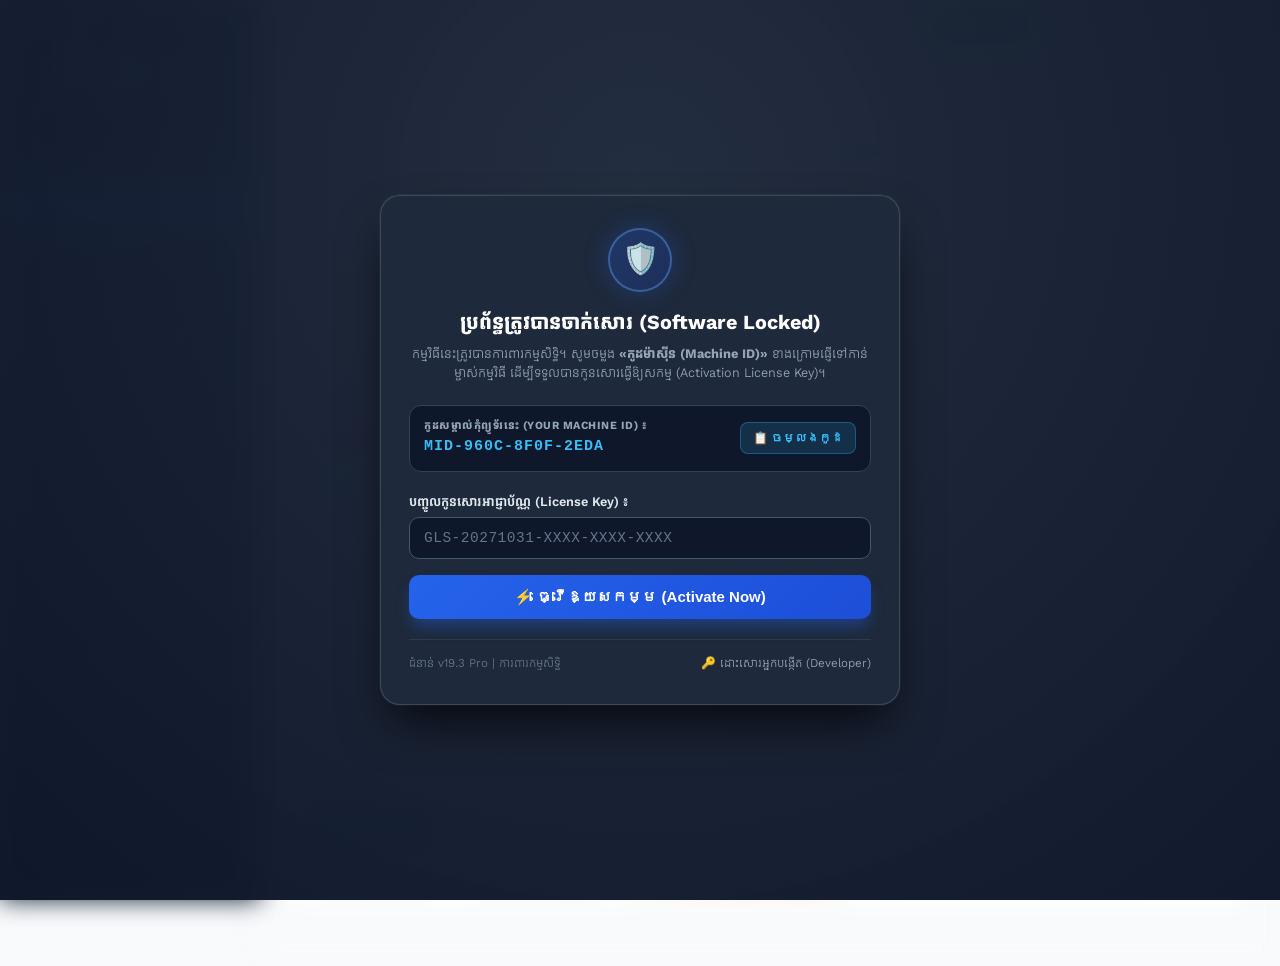
<file: index.html>
<!DOCTYPE html>
<html lang="km">
<head>
  <meta charset="UTF-8">
  <meta name="viewport" content="width=device-width, initial-scale=1.0">
  <title>ប្រព័ន្ធគ្រប់គ្រងពិន្ទុសិស្ស និងព្រឹត្តិបត្រឌីជីថល (ថ្នាក់ទី១២A)</title>
  <link rel="stylesheet" href="css/styles.css?v=20.52">
  <link rel="icon" type="image/x-icon" href="app-icon.ico">
  <link rel="apple-touch-icon" href="app-icon.png">
</head>
<body>
  <div class="app-container">
    
    <!-- Left Sidebar -->
    <aside class="sidebar no-print">
      <div class="sidebar-header">
        <span class="brand-badge">ជំនាន់ថ្មី ឌីជីថល</span>
        <div class="brand-title">
          <span>🎓</span>
          <span>គ្រប់គ្រងពិន្ទុសិស្ស</span>
        </div>
        <div class="brand-subtitle" id="sidebar-class-name">ថ្នាក់ទី ១២A | វិទ្យាសាស្ត្រ</div>
      </div>

      <nav class="sidebar-nav">
        <div class="nav-section-label">ម៉ឺនុយចម្បង</div>
        <a class="nav-item active" data-tab="dashboard">
          <svg fill="none" stroke="currentColor" viewBox="0 0 24 24"><path stroke-linecap="round" stroke-linejoin="round" stroke-width="2" d="M4 6a2 2 0 012-2h2a2 2 0 012 2v2a2 2 0 01-2 2H6a2 2 0 01-2-2V6zM14 6a2 2 0 012-2h2a2 2 0 012 2v2a2 2 0 01-2 2h-2a2 2 0 01-2-2V6zM4 16a2 2 0 012-2h2a2 2 0 012 2v2a2 2 0 01-2 2H6a2 2 0 01-2-2v-2zM14 16a2 2 0 012-2h2a2 2 0 012 2v2a2 2 0 01-2 2h-2a2 2 0 01-2-2v-2z"></path></svg>
          <span>ផ្ទាំងគ្រប់គ្រងទូទៅ</span>
        </a>
        <a class="nav-item" data-tab="students">
          <svg fill="none" stroke="currentColor" viewBox="0 0 24 24"><path stroke-linecap="round" stroke-linejoin="round" stroke-width="2" d="M12 4.354a4 4 0 110 5.292M15 21H3v-1a6 6 0 0112 0v1zm0 0h6v-1a6 6 0 00-9-5.197M13 7a4 4 0 11-8 0 4 4 0 018 0z"></path></svg>
          <span>បញ្ជីរាយនាមសិស្ស</span>
        </a>
        <a class="nav-item" data-tab="monthly-scores">
          <svg fill="none" stroke="currentColor" viewBox="0 0 24 24"><path stroke-linecap="round" stroke-linejoin="round" stroke-width="2" d="M9 5H7a2 2 0 00-2 2v12a2 2 0 002 2h10a2 2 0 002-2V7a2 2 0 00-2-2h-2M9 5a2 2 0 002 2h2a2 2 0 002-2M9 5a2 2 0 012-2h2a2 2 0 012 2m-3 7h3m-3 4h3m-6-4h.01M9 16h.01"></path></svg>
          <span>ស្រង់ពិន្ទុប្រចាំខែ</span>
        </a>
        <a class="nav-item" data-tab="semester-scores">
          <svg fill="none" stroke="currentColor" viewBox="0 0 24 24"><path stroke-linecap="round" stroke-linejoin="round" stroke-width="2" d="M9 19v-6a2 2 0 00-2-2H5a2 2 0 00-2 2v6a2 2 0 002 2h2a2 2 0 002-2zm0 0V9a2 2 0 012-2h2a2 2 0 012 2v10m-6 0a2 2 0 002 2h2a2 2 0 002-2m0 0V5a2 2 0 012-2h2a2 2 0 012 2v14a2 2 0 01-2 2h-2a2 2 0 01-2-2z"></path></svg>
          <span>ពិន្ទុឆមាស & ប្រចាំឆ្នាំ</span>
        </a>
        <a class="nav-item" data-tab="attendance">
          <svg fill="none" stroke="currentColor" viewBox="0 0 24 24"><path stroke-linecap="round" stroke-linejoin="round" stroke-width="2" d="M8 7V3m8 4V3m-9 8h10M5 21h14a2 2 0 002-2V7a2 2 0 00-2-2H5a2 2 0 00-2 2v12a2 2 0 002 2z"></path></svg>
          <span>តារាងស្រង់អវត្តមាន</span>
        </a>

        <div class="nav-section-label">លទ្ធផល & របាយការណ៍ផ្លូវការ</div>
        <a class="nav-item" data-tab="monthly-rankings">
          <svg fill="none" stroke="currentColor" viewBox="0 0 24 24"><path stroke-linecap="round" stroke-linejoin="round" stroke-width="2" d="M3 10h18M3 14h18m-9-4v8m-7 4h14a2 2 0 002-2V6a2 2 0 00-2-2H5a2 2 0 00-2 2v12a2 2 0 002 2z"></path></svg>
          <span>តារាងចំណាត់ថ្នាក់ប្រចាំខែ</span>
        </a>
        <a class="nav-item" data-tab="semester-rankings">
          <svg fill="none" stroke="currentColor" viewBox="0 0 24 24"><path stroke-linecap="round" stroke-linejoin="round" stroke-width="2" d="M9 19v-6a2 2 0 00-2-2H5a2 2 0 00-2 2v6a2 2 0 002 2h2a2 2 0 002-2zm0 0V9a2 2 0 012-2h2a2 2 0 012 2v10m-6 0a2 2 0 002 2h2a2 2 0 002-2m0 0V5a2 2 0 012-2h2a2 2 0 012 2v14a2 2 0 01-2 2h-2a2 2 0 01-2-2z"></path></svg>
          <span>តារាងចំណាត់ថ្នាក់ឆមាស & ឆ្នាំ</span>
        </a>
        <a class="nav-item" data-tab="report-cards">
          <svg fill="none" stroke="currentColor" viewBox="0 0 24 24"><path stroke-linecap="round" stroke-linejoin="round" stroke-width="2" d="M9 12h6m-6 4h6m2 5H7a2 2 0 01-2-2V5a2 2 0 012-2h5.586a1 1 0 01.707.293l5.414 5.414a1 1 0 01.293.707V19a2 2 0 01-2 2z"></path></svg>
          <span>ព្រឹត្តិបត្រពិន្ទុផ្លូវការ</span>
        </a>
        <a class="nav-item" data-tab="honor-roll">
          <svg fill="none" stroke="currentColor" viewBox="0 0 24 24"><path stroke-linecap="round" stroke-linejoin="round" stroke-width="2" d="M5 3v4M3 5h4M6 17v4m-2-2h4m5-16l2.286 6.857L21 12l-5.714 2.143L13 21l-2.286-6.857L5 12l5.714-2.143L13 3z"></path></svg>
          <span>ផ្ទាំងកិត្តិយស & ប័ណ្ណសរសើរ</span>
        </a>

        <div class="nav-section-label">ប្រព័ន្ធ & ការកំណត់</div>
        <a class="nav-item" data-tab="settings">
          <svg fill="none" stroke="currentColor" viewBox="0 0 24 24"><path stroke-linecap="round" stroke-linejoin="round" stroke-width="2" d="M10.325 4.317c.426-1.756 2.924-1.756 3.35 0a1.724 1.724 0 002.573 1.066c1.543-.94 3.31.826 2.37 2.37a1.724 1.724 0 001.065 2.572c1.756.426 1.756 2.924 0 3.35a1.724 1.724 0 00-1.066 2.573c.94 1.543-.826 3.31-2.37 2.37a1.724 1.724 0 00-2.572 1.065c-.426 1.756-2.924 1.756-3.35 0a1.724 1.724 0 00-2.573-1.066c-1.543.94-3.31-.826-2.37-2.37a1.724 1.724 0 00-1.065-2.572c-1.756-.426-1.756-2.924 0-3.35a1.724 1.724 0 001.066-2.573c-.94-1.543.826-3.31 2.37-2.37.996.608 2.296.07 2.572-1.065z"></path><path stroke-linecap="round" stroke-linejoin="round" stroke-width="2" d="M15 12a3 3 0 11-6 0 3 3 0 016 0z"></path></svg>
          <span>កំណត់រចនាសម្ព័ន្ធ</span>
        </a>
      </nav>

      <div class="sidebar-footer">
        <div>ប្រព័ន្ធផ្អែកលើទិន្នន័យ 12A.xlsm</div>
        <div style="font-size: 11px; color: #64748b; margin-top: 2px;">កំណែអាប់ដេត 2.0 Web Edition</div>
      </div>
    </aside>

    <!-- Main Wrapper -->
    <main class="main-wrapper">
      
      <!-- Top Bar -->
      <header class="topbar no-print">
        <div class="topbar-left">
          <div class="topbar-brand-wrap">
            <span class="topbar-brand-icon">🏛️</span>
            <h1 class="topbar-title" id="header-school-name">វិទ្យាល័យ មិត្តភាពខ្មែរ-ជប៉ុន</h1>
          </div>
          <div class="topbar-class-pill">
            <span class="pill-label">ថ្នាក់រៀន</span>
            <select id="topbar-class-selector" class="topbar-class-select" title="ជ្រើសរើសថ្នាក់រៀន"></select>
            <button id="btn-topbar-lock-toggle" class="btn-topbar-lock" title="ចាក់សោរ / ដោះសោរឱ្យប្រើតែមួយថ្នាក់" style="background: none; border: none; cursor: pointer; padding: 2px 6px; font-size: 13px; margin-left: 2px; border-radius: 4px; display: inline-flex; align-items: center; transition: all 0.2s;">🔓</button>
            <span class="pill-divider">•</span>
            <span class="pill-year" id="header-year">ឆ្នាំសិក្សា ២០២៥-២០២៦</span>
          </div>
        </div>
        <div class="topbar-right">
          <div class="undo-redo-cluster btn-group-cluster" title="ប្រវត្តិប្រតិបត្តិការ (Undo / Redo)">
            <button class="btn-tb btn-action-undo" id="btn-topbar-undo" title="ត្រឡប់ទៅក្រោយ (Undo) [Ctrl + Z]" disabled style="opacity: 0.45; cursor: not-allowed; padding: 4px 6px;">
              <svg fill="none" stroke="currentColor" viewBox="0 0 24 24" style="width: 14px; height: 14px;"><path stroke-linecap="round" stroke-linejoin="round" stroke-width="2.2" d="M3 10h10a5 5 0 015 5v2m0 0l-4-4m4 4l4-4M3 10l4-4m-4 4l4 4"></path></svg>
            </button>
            <button class="btn-tb btn-action-redo" id="btn-topbar-redo" title="ទៅមុខវិញ (Redo) [Ctrl + Y]" disabled style="opacity: 0.45; cursor: not-allowed; padding: 4px 6px;">
              <svg fill="none" stroke="currentColor" viewBox="0 0 24 24" style="width: 14px; height: 14px;"><path stroke-linecap="round" stroke-linejoin="round" stroke-width="2.2" d="M21 10H11a5 5 0 00-5 5v2m0 0l4-4m-4 4l-4-4M21 10l-4-4m4 4l-4 4"></path></svg>
            </button>
          </div>
          <button class="btn-save-primary" id="btn-topbar-save" title="រក្សាទុកទិន្នន័យទាំងអស់ចូលក្នុងប្រព័ន្ធ">
            <svg fill="none" stroke="currentColor" viewBox="0 0 24 24"><path stroke-linecap="round" stroke-linejoin="round" stroke-width="2" d="M5 13l4 4L19 7"></path></svg>
            <span>រក្សាទុក</span>
          </button>
          <div class="btn-group-cluster" style="background: #f8fafc; border-color: #cbd5e1;">
            <button class="btn-tb btn-tb-secondary" id="btn-export-excel" title="នាំចេញសៀវភៅ Excel ពេញលេញ">
              <svg fill="none" stroke="currentColor" viewBox="0 0 24 24"><path stroke-linecap="round" stroke-linejoin="round" stroke-width="2" d="M12 10v6m0 0l-3-3m3 3l3-3m2 8H7a2 2 0 01-2-2V5a2 2 0 012-2h5.586a1 1 0 01.707.293l5.414 5.414a1 1 0 01.293.707V19a2 2 0 01-2 2z"></path></svg>
              <span>Excel</span>
            </button>
            <button class="btn-tb btn-tb-blue" id="btn-export-json" title="ទាញយកទិន្នន័យបម្រុងទុក (JSON)">
              <svg fill="none" stroke="currentColor" viewBox="0 0 24 24"><path stroke-linecap="round" stroke-linejoin="round" stroke-width="2" d="M8 7H5a2 2 0 00-2 2v9a2 2 0 002 2h14a2 2 0 002-2V9a2 2 0 00-2-2h-3m-1 4l-3 3m0 0l-3-3m3 3V4"></path></svg>
              <span>បម្រុងទុក</span>
            </button>
            <label class="btn-tb btn-tb-teal" id="btn-topbar-import-label" style="cursor: pointer; margin: 0;" title="នាំចូលទិន្នន័យពីឯកសារ JSON (Restore)">
              <svg fill="none" stroke="currentColor" viewBox="0 0 24 24"><path stroke-linecap="round" stroke-linejoin="round" stroke-width="2" d="M4 16v1a3 3 0 003 3h10a3 3 0 003-3v-1m-4-8l-4-4m0 0L8 8m4-4v12"></path></svg>
              <span>នាំចូល</span>
              <input type="file" id="input-topbar-import-json" accept=".json" style="display: none;">
            </label>
          </div>
          <button class="btn-tb btn-tb-danger" id="btn-topbar-cleanup" title="មជ្ឈមណ្ឌលសំអាតទិន្នន័យ និងពិន្ទុ" style="height: 31px; padding: 4px 10px;">
            <svg fill="none" stroke="currentColor" viewBox="0 0 24 24"><path stroke-linecap="round" stroke-linejoin="round" stroke-width="2" d="M19 7l-.867 12.142A2 2 0 0116.138 21H7.862a2 2 0 01-1.995-1.858L5 7m5 4v6m4-6v6m1-10V4a1 1 0 00-1-1h-4a1 1 0 00-1 1v3M4 7h16"></path></svg>
            <span>សំអាត</span>
          </button>
        </div>
      </header>

      <!-- Content Body -->
      <div class="content-body">
        
        <!-- ==========================================
             TAB 1: DASHBOARD
             ========================================== -->
        <section id="tab-dashboard" class="tab-pane active">
          <!-- Stat cards -->
          <div class="stats-grid">
            <div class="stat-card">
              <div class="stat-info">
                <h4>ចំនួនសិស្សសរុប</h4>
                <div class="stat-value" id="stat-total-students">48 នាក់</div>
                <div class="stat-sub" id="stat-gender-breakdown">ស្រី: 31 នាក់ | ប្រុស: 17 នាក់</div>
              </div>
              <div class="stat-icon icon-blue">
                <svg fill="none" stroke="currentColor" viewBox="0 0 24 24"><path stroke-linecap="round" stroke-linejoin="round" stroke-width="2" d="M17 20h5v-2a3 3 0 00-5.356-1.857M17 20H7m10 0v-2c0-.656-.126-1.283-.356-1.857M7 20H2v-2a3 3 0 015.356-1.857M7 20v-2c0-.656.126-1.283.356-1.857m0 0a5.002 5.002 0 019.288 0M15 7a3 3 0 11-6 0 3 3 0 016 0zm6 3a2 2 0 11-4 0 2 2 0 014 0zM7 10a2 2 0 11-4 0 2 2 0 014 0z"></path></svg>
              </div>
            </div>

            <div class="stat-card">
              <div class="stat-info">
                <h4>អត្រាជាប់ទូទៅ</h4>
                <div class="stat-value" id="stat-pass-rate" style="color: #16a34a;">88.9%</div>
                <div class="stat-sub" id="stat-passed-count">ជាប់: 40 នាក់ | ធ្លាក់: 5 នាក់</div>
              </div>
              <div class="stat-icon icon-green">
                <svg fill="none" stroke="currentColor" viewBox="0 0 24 24"><path stroke-linecap="round" stroke-linejoin="round" stroke-width="2" d="M9 12l2 2 4-4m6 2a9 9 0 11-18 0 9 9 0 0118 0z"></path></svg>
              </div>
            </div>

            <div class="stat-card">
              <div class="stat-info">
                <h4>មធ្យមភាគថ្នាក់ប្រចាំឆ្នាំ</h4>
                <div class="stat-value" id="stat-class-avg">38.45/50</div>
                <div class="stat-sub" id="stat-highest-score">ពិន្ទុខ្ពស់បំផុត: 44.80</div>
              </div>
              <div class="stat-icon icon-purple">
                <svg fill="none" stroke="currentColor" viewBox="0 0 24 24"><path stroke-linecap="round" stroke-linejoin="round" stroke-width="2" d="M13 7h8m0 0v8m0-8l-8 8-4-4-6 6"></path></svg>
              </div>
            </div>

            <div class="stat-card">
              <div class="stat-info">
                <h4>សិស្សកិត្តិយស</h4>
                <div class="stat-value" style="color: #d97706;">កំពូល 5 នាក់</div>
                <div class="stat-sub">ទទួលប័ណ្ណសរសើរផ្លូវការ</div>
              </div>
              <div class="stat-icon icon-amber">
                <svg fill="none" stroke="currentColor" viewBox="0 0 24 24"><path stroke-linecap="round" stroke-linejoin="round" stroke-width="2" d="M5 3v4M3 5h4M6 17v4m-2-2h4m5-16l2.286 6.857L21 12l-5.714 2.143L13 21l-2.286-6.857L5 12l5.714-2.143L13 3z"></path></svg>
              </div>
            </div>
          </div>

          <!-- Dashboard Row: Grade Distribution & Top Students -->
          <div style="display: grid; grid-template-columns: 1fr 1.6fr; gap: 24px; margin-bottom: 28px;">
            
            <div class="card">
              <div class="card-header">
                <h3 class="card-title">ការបែងចែកនិទ្ទេសប្រចាំឆ្នាំ</h3>
              </div>
              <div class="card-body" id="dashboard-grade-bars">
                <!-- Dynamic grade progress bars -->
              </div>
            </div>

            <div class="card">
              <div class="card-header">
                <h3 class="card-title">កំពូលសិស្សពូកែប្រចាំឆ្នាំ (TOP 5)</h3>
                <button class="btn btn-secondary btn-sm" onclick="App.switchTab('honor-roll')">មើលផ្ទាំងកិត្តិយស</button>
              </div>
              <div class="card-body" style="padding: 0;">
                <div class="table-responsive">
                  <table class="data-table">
                    <thead>
                      <tr>
                        <th class="text-center" style="width: 45px;">ចំ.</th>
                        <th>គោត្តនាម និងនាម</th>
                        <th class="text-center">ភេទ</th>
                        <th class="text-center">មធ្យមភាគ</th>
                        <th class="text-center">និទ្ទេស</th>
                        <th>មូលវិចារ</th>
                      </tr>
                    </thead>
                    <tbody id="dashboard-top-students-body">
                      <!-- Top students -->
                    </tbody>
                  </table>
                </div>
              </div>
            </div>

          </div>

          <!-- Fast Shortcuts -->
          <div class="card">
            <div class="card-header">
              <h3 class="card-title">មុខងាររហ័ស (Quick Actions)</h3>
            </div>
            <div class="card-body" style="display: flex; gap: 14px; flex-wrap: wrap;">
              <button class="btn btn-primary" onclick="App.openQuickScoreModal()" style="background: #2563eb; border-color: #2563eb; font-weight: 700;">⚡ បញ្ចូលពិន្ទុរហ័ស</button>
              <button class="btn btn-secondary" onclick="App.switchTab('monthly-scores')">📝 បញ្ចូលពិន្ទុប្រចាំខែ</button>
              <button class="btn btn-secondary" onclick="App.switchTab('monthly-rankings')">🏆 តារាងចំណាត់ថ្នាក់ប្រចាំខែ</button>
              <button class="btn btn-secondary" onclick="App.switchTab('semester-rankings')">🎖️ តារាងចំណាត់ថ្នាក់ឆមាស & ឆ្នាំ</button>
              <button class="btn btn-secondary" onclick="App.switchTab('report-cards')">🖨️ បោះពុម្ពព្រឹត្តិបត្រពិន្ទុ</button>
              <button class="btn btn-secondary" onclick="App.switchTab('students')">👥 បញ្ជីឈ្មោះសិស្ស</button>
              <button class="btn btn-secondary" onclick="App.openHonorCertificateView()">🏆 ប័ណ្ណសរសើរសិស្សពូកែ</button>
              <button class="btn btn-secondary" onclick="App.openRetestRepeatView()" style="border-color: #f59e0b; color: #b45309; font-weight: 600;">⚖️ សិស្សប្រឡងឡើងថ្នាក់ & ត្រួតថ្នាក់</button>
            </div>
          </div>
        </section>


        <!-- ==========================================
             TAB 2: STUDENTS ROSTER (ទម្រង់ក្រសួងអប់រំ MoEYS)
             ========================================== -->
        <section id="tab-students" class="tab-pane">
          <div class="card">
            <div class="card-header no-print" style="flex-wrap: wrap; gap: 8px 12px; align-items: center; justify-content: space-between; padding: 10px 16px;">
              <div style="display: flex; align-items: center; gap: 10px;">
                <h3 class="card-title" style="margin: 0; font-size: 16px; font-weight: 700; white-space: nowrap; color: #1e293b;">
                  👥 បញ្ជីរាយនាម និងព័ត៌មានលម្អិតសិស្ស
                </h3>
                <span class="badge badge-primary" id="student-count-badge" style="font-size: 12.5px; padding: 4px 10px; font-weight: 600;">0 នាក់</span>
              </div>
              <div style="display: flex; gap: 8px; align-items: center; flex-wrap: wrap;">
                <button class="btn btn-primary" id="btn-add-student" style="box-shadow: 0 1px 2px rgba(37, 99, 235, 0.2); height: 35px; padding: 5px 12px; font-size: 13px; font-weight: 600; display: inline-flex; align-items: center; gap: 5px;">
                  <svg fill="none" stroke="currentColor" viewBox="0 0 24 24" style="width: 15px; height: 15px;"><path stroke-linecap="round" stroke-linejoin="round" stroke-width="2" d="M12 6v6m0 0v6m0-6h6m-6 0H6"></path></svg>
                  <span>+ បន្ថែមសិស្ស</span>
                </button>
                <button class="btn btn-success" id="btn-save-students" style="background: #16a34a; border-color: #16a34a; color: #fff; box-shadow: 0 1px 2px rgba(22, 163, 74, 0.2); height: 35px; padding: 5px 12px; font-size: 13px; font-weight: 600; display: inline-flex; align-items: center; gap: 5px;" title="រក្សាទុកបញ្ជីសិស្សទាំងអស់">
                  <svg fill="none" stroke="currentColor" viewBox="0 0 24 24" style="width: 15px; height: 15px;"><path stroke-linecap="round" stroke-linejoin="round" stroke-width="2" d="M5 13l4 4L19 7"></path></svg>
                  <span>រក្សាទុក</span>
                </button>
                <button class="btn btn-outline-danger" id="btn-clear-students" style="height: 35px; padding: 5px 12px; font-size: 13px; font-weight: 600; display: inline-flex; align-items: center; gap: 5px;" title="សំអាតបញ្ជីសិស្សទាំងអស់ដើម្បីចាប់ផ្តើមថ្មី">
                  <svg fill="none" stroke="currentColor" viewBox="0 0 24 24" style="width: 15px; height: 15px;"><path stroke-linecap="round" stroke-linejoin="round" stroke-width="2" d="M19 7l-.867 12.142A2 2 0 0116.138 21H7.862a2 2 0 01-1.995-1.858L5 7m5 4v6m4-6v6m1-10V4a1 1 0 00-1-1h-4a1 1 0 00-1 1v3M4 7h16"></path></svg>
                  <span>សំអាតសិស្ស</span>
                </button>
              </div>
            </div>

            <!-- Action Strip: Operation Filters & Date (កាលបរិច្ឆេទ, បោះពុម្ព, នាំចេញ, នាំចូល, តម្រៀប) -->
            <div class="action-toolbar-strip no-print" style="padding: 8px 14px; gap: 10px; display: flex; align-items: center; justify-content: flex-start; flex-wrap: wrap; background: #f8fafc; border-bottom: 1px solid #e2e8f0;">
              <!-- Button: Date (កាលបរិច្ឆេទ) -->
              <button class="btn-tb btn-tb-amber" id="btn-date-roster" title="កំណត់កាលបរិច្ឆេទចន្ទគតិ និងសុរិយគតិសម្រាប់តារាងរាយនាមសិស្ស" style="height: 38px; padding: 4px 13px; font-weight: 600; display: inline-flex; align-items: center; gap: 6px; border-radius: 8px; box-shadow: 0 1px 2px rgba(0, 0, 0, 0.04);">
                <svg fill="none" stroke="currentColor" viewBox="0 0 24 24" style="width: 15px; height: 15px;"><path stroke-linecap="round" stroke-linejoin="round" stroke-width="2" d="M8 7V3m8 4V3m-9 8h10M5 21h14a2 2 0 002-2V7a2 2 0 00-2-2H5a2 2 0 00-2 2v12a2 2 0 002 2z"></path></svg>
                <span>📅 កាលបរិច្ឆេទ</span>
              </button>

              <!-- Filter: Print (បោះពុម្ព) -->
              <div class="filter-cluster filter-cluster-print" title="ជ្រើសរើសទម្រង់បោះពុម្ព">
                <span class="cluster-label cluster-label-print">
                  <svg fill="none" stroke="currentColor" viewBox="0 0 24 24"><path stroke-linecap="round" stroke-linejoin="round" stroke-width="2" d="M17 17h2a2 2 0 002-2v-4a2 2 0 00-2-2H5a2 2 0 00-2 2v4a2 2 0 002 2h2m2 4h6a2 2 0 002-2v-4a2 2 0 00-2-2H9a2 2 0 00-2 2v4a2 2 0 002 2zm8-12V5a2 2 0 00-2-2H9a2 2 0 00-2 2v4h10z"></path></svg>
                  <span>បោះពុម្ព:</span>
                </span>
                <select id="student-print-selector" class="select-action-filter" title="ជ្រើសរើសទម្រង់បោះពុម្ពតារាងសិស្ស">
                  <option value="" disabled selected>🖨️ ជ្រើសរើសការបោះពុម្ព...</option>
                  <option value="two_col">📑 តារាង ២ ជួរ (A4 បញ្ឈ)</option>
                  <option value="landscape_17">📜 តារាង ១៧ ជួរ (A4 ផ្តេក)</option>
                  <option value="attendance_portrait">📋 តារាងវត្តមាន (A4 បញ្ឈ)</option>
                </select>
              </div>

              <!-- Filter: Export (នាំចេញ) -->
              <div class="filter-cluster filter-cluster-export" title="ជ្រើសរើសទម្រង់នាំចេញ">
                <span class="cluster-label cluster-label-export">
                  <svg fill="none" stroke="currentColor" viewBox="0 0 24 24"><path stroke-linecap="round" stroke-linejoin="round" stroke-width="2" d="M12 10v6m0 0l-3-3m3 3l3-3m2 8H7a2 2 0 01-2-2V5a2 2 0 012-2h5.586a1 1 0 01.707.293l5.414 5.414a1 1 0 01.293.707V19a2 2 0 01-2 2z"></path></svg>
                  <span>នាំចេញ:</span>
                </span>
                <select id="student-export-selector" class="select-action-filter" title="ជ្រើសរើសទម្រង់នាំចេញឯកសារ Excel ឬ CSV">
                  <option value="" disabled selected>📤 ជ្រើសរើសការនាំចេញ...</option>
                  <option value="standard_excel">📗 នាំចេញ Excel (បញ្ជីរាយនាម)</option>
                  <option value="full_excel">📘 នាំចេញ Excel (ព័ត៌មានពេញលេញ)</option>
                  <option value="standard_csv">📄 នាំចេញជា CSV</option>
                </select>
              </div>

              <!-- Filter: Import (នាំចូល) -->
              <div class="filter-cluster filter-cluster-import" title="ជ្រើសរើសវិធីនាំចូលទិន្នន័យសិស្ស">
                <span class="cluster-label cluster-label-import">
                  <svg fill="none" stroke="currentColor" viewBox="0 0 24 24"><path stroke-linecap="round" stroke-linejoin="round" stroke-width="2" d="M4 16v1a3 3 0 003 3h10a3 3 0 003-3v-1m-4-8l-4-4m0 0L8 8m4-4v12"></path></svg>
                  <span>នាំចូល:</span>
                </span>
                <select id="student-import-selector" class="select-action-filter" title="ជ្រើសរើសវិធីនាំចូលទិន្នន័យសិស្ស">
                  <option value="" disabled selected>📥 ជ្រើសរើសវិធីនាំចូល...</option>
                  <option value="import_excel">📗 នាំចូលពី Excel (.xlsx, .csv)</option>
                  <option value="sync_gsheet">🌐 ទាញយកពី Google Sheets</option>
                  <option value="paste_excel">📋 បិទភ្ជាប់ពី Excel (Paste)</option>
                  <option value="download_template">📥 ទាញយកតារាងគំរូពេញលេញ (Excel)</option>
                </select>
              </div>

              <!-- Filter: Sort (តម្រៀប) -->
              <div class="filter-cluster filter-cluster-sort" title="ជ្រើសរើសវិធីតម្រៀបឈ្មោះសិស្ស">
                <span class="cluster-label cluster-label-sort">
                  <svg fill="none" stroke="currentColor" viewBox="0 0 24 24"><path stroke-linecap="round" stroke-linejoin="round" stroke-width="2" d="M3 4h13M3 8h9m-9 4h6m4 0l4-4m0 0l4 4m-4-4v12"></path></svg>
                  <span>តម្រៀប:</span>
                </span>
                <select id="student-sort-selector" class="select-action-filter" title="តម្រៀបបញ្ជីឈ្មោះសិស្ស">
                  <option value="khmer_asc">🔤 អក្សរក្រម (ក - អ)</option>
                  <option value="female_first">🚺 សិស្សស្រីមុន (ក - អ)</option>
                  <option value="male_first">🚹 សិស្សប្រុសមុន (ក - អ)</option>
                  <option value="khmer_desc">🔤 អក្សរក្រមបញ្ច្រាស (អ - ក)</option>
                  <option value="latin_asc">🔤 អក្សរឡាតាំង (A - Z)</option>
                  <option value="id_asc">🔢 លេខសម្គាល់ដើម (ID)</option>
                </select>
              </div>

              <!-- Hidden Preserved Action Elements (Ensures 100% backward compatibility for any script/triggers) -->
              <div style="display: none;" aria-hidden="true">
                <input type="file" id="input-import-students-excel" accept=".xlsx,.xls,.csv" />
                <button type="button" id="btn-import-students-excel"></button>
                <button type="button" id="btn-sync-students-gsheet"></button>
                <button type="button" id="btn-paste-students-excel"></button>
                <button type="button" id="btn-export-standard-excel"></button>
                <button type="button" id="btn-export-students-excel"></button>
                <button type="button" id="btn-export-standard-csv"></button>
                <button type="button" id="btn-print-two-col"></button>
                <button type="button" id="btn-print-students"></button>
                <button type="button" id="btn-print-students-attendance-portrait"></button>
                <button type="button" id="btn-quick-sort-alphabet"></button>
                <button type="button" id="btn-quick-sort-female"></button>
              </div>
            </div>

            <div class="card-body">
              <!-- Controls Toolbar -->
              <div class="toolbar no-print" style="margin-bottom: 16px; flex-wrap: wrap; gap: 12px; align-items: center; justify-content: space-between;">
                <div style="display: flex; gap: 10px; flex-wrap: wrap; align-items: center;">
                  <!-- Class Selector -->
                  <div style="display: flex; gap: 6px; align-items: center;">
                    <label style="font-size: 13px; font-weight: 700; color: #1e3a8a;">ថ្នាក់:</label>
                    <select id="student-class-selector" class="form-control" style="width: auto; min-width: 175px; font-weight: 600; border-color: #2563eb; color: #1e3a8a; background: #eff6ff; height: 34px; font-size: 13px;">
                    </select>
                  </div>

                  <div class="search-box" style="min-width: 220px;">
                    <svg fill="none" stroke="currentColor" viewBox="0 0 24 24"><path stroke-linecap="round" stroke-linejoin="round" stroke-width="2" d="M21 21l-6-6m2-5a7 7 0 11-14 0 7 7 0 0114 0z"></path></svg>
                    <input type="text" id="student-search-input" placeholder="ស្វែងរកតាមឈ្មោះ, ភូមិ, ឃុំ, ស្រុក..." style="height: 34px; font-size: 13px;">
                  </div>

                  <div style="display: none !important; gap: 6px; align-items: center;" id="student-gender-filter-wrap">
                    <label style="font-size: 13px; font-weight: 600;">ភេទ:</label>
                    <select id="student-gender-filter" class="form-control" style="width: 100px; height: 34px; font-size: 13px;">
                      <option value="all">ទាំងអស់</option>
                      <option value="ស">ស្រី (ស)</option>
                      <option value="ប">ប្រុស (ប)</option>
                    </select>
                  </div>

                  <div style="display: none !important; gap: 8px; align-items: center;" id="student-month-filter-wrap">
                    <label style="font-size: 13px; font-weight: 600;">ពិន្ទុ & អវត្តមាន:</label>
                    <select id="student-month-filter" class="form-control" style="width: 155px; height: 34px; font-size: 13px;">
                      <option value="none">ដើមឆ្នាំ (គ្មានពិន្ទុ)</option>
                      <option value="month_02" selected>ខែកុម្ភៈ (ខែទី៤)</option>
                      <option value="month_01">ខែមករា (ខែទី៣)</option>
                      <option value="month_12">ខែធ្នូ (ខែទី២)</option>
                      <option value="month_11">ខែវិច្ឆិកា (ខែទី១)</option>
                    </select>
                  </div>
                </div>

                <div class="view-mode-toggle segmented-control">
                  <button class="segment-btn active" id="btn-view-two-col-roster">
                    📑 តារាង ២ ជួរ (A4)
                  </button>
                  <button class="segment-btn" id="btn-view-standard-roster">
                    📜 បញ្ជី ១៧ ជួរ (A4)
                  </button>
                  <button class="segment-btn" id="btn-view-moeys">
                    🏛️ ព័ត៌មានពេញលេញ
                  </button>
                  <button class="segment-btn" id="btn-view-compact">
                    📋 សង្ខេប
                  </button>
                </div>
              </div>

              <!-- Dedicated Two-Column Student Name Roster Container (A4 Portrait) -->
              <div id="two-column-roster-container" class="two-column-roster-container" style="display: block;">
                <!-- Rendered dynamically by JS -->
              </div>

              <!-- Standard Official Cambodian Roster Header (Matches User's Pasted Table) -->
              <div class="standard-roster-header" id="standard-roster-header">
                <div class="roster-header-top">
                  <div class="roster-header-left">
                    <p class="roster-ministry-name" id="standard-roster-ministry-name">មន្ទីរអប់រំ យុវជន និងកីឡា ខេត្តព្រៃវែង</p>
                    <p class="roster-school-name" id="standard-roster-school-name">វិទ្យាល័យ មិត្តភាពខ្មែរ-ជប៉ុន</p>
                  </div>
                  <div class="roster-header-right">
                    <h4 class="roster-kingdom-text" style="font-family: var(--font-moul), 'Khmer OS Muol Light', serif; font-size: 11.5pt; font-weight: normal; margin: 0; color: #002060; text-align: center;">ព្រះរាជាណាចក្រកម្ពុជា</h4>
                    <p class="roster-motto-text" style="font-family: var(--font-moul), 'Khmer OS Muol Light', serif; font-size: 10pt; font-weight: normal; margin: 2px 0 0 0; color: #002060; text-align: center;">ជាតិ សាសនា ព្រះមហាក្សត្រ</p>
                    <div class="roster-decor-symbol" style="text-align: center; margin-top: 3px; line-height: 1;">
                      <svg class="royal-ornament-svg" viewBox="0 0 1565 124" width="120" height="11" style="display: inline-block; vertical-align: middle; fill: #002060;">
                        <path d="M 794 3 Q 796 6 805.5 13 Q 815 20 816 26 Q 806 31 800.5 43.5 Q 795 56 795 70 Q 797 83 802.5 93 Q 808 103 819 107 Q 821 104 816 98.5 Q 811 93 811 90 Q 809 86 809 82 Q 809 78 809 76 Q 809 63 815 52 Q 818 47 830 31 Q 844 39 861 51 Q 865 54 889 74 Q 883 77 871.5 72 Q 860 67 856 67 Q 850 67 845 71 Q 834 79 834 92 Q 834 96 837 101 Q 854 118 874 118 Q 888 113 897.5 106 Q 907 99 912 87 Q 916 82 916 74 Q 916 66 912 56.5 Q 908 47 906 43 Q 914 42 921.5 41.5 Q 929 41 940 41 Q 950 41 971.5 42 Q 993 43 1003 43 Q 1003 51 992 54 Q 981 57 971 60 L 911 111 Q 942 111 995 75 Q 1048 39 1080 39 Q 1091 42 1098 50.5 Q 1105 59 1109 71 L 1565 73 Q 1483 73 1295.5 75 Q 1108 77 1090 77 Q 1083 60 1070 53 Q 1045 53 1008 75 Q 961 103 948 108 Q 911 124 872 124 Q 851 124 833 119 Q 815 114 800 102 L 784 83 Q 772 102 748.5 112 Q 725 122 698 122 Q 688 122 683 121 Q 650 121 613 103 Q 559 76 505 49 Q 495 49 487.5 56.5 Q 480 64 477 73 L 420 73 L 368 73 L 322 73 L 281 73 L 245 73 L 214 73 L 187 73 L 163 73 L 142 73 L 124 73 L 108 73 L 94 73 L 82 73 Q 64 73 46 73 Q 28 73 10 72 L 0 72 L 2 68 L 59 68 L 109 68 L 153 68 L 191 68 L 224 68 L 253 68 L 279 68 L 301 68 L 321 68 L 338 68 L 353 68 L 366 68 L 378 68 Q 395 68 413 68 Q 431 68 449 67 L 459 67 Q 462 60 466.5 52.5 Q 471 45 480 41 Q 512 38 547 57 Q 643 111 650 112 L 663 113 Q 653 107 620 75 Q 593 48 570 43 Q 579 39 600 39 L 619 39 Q 632 39 638 37 L 638 33 Q 640 38 651 38 L 665 38 Q 661 44 657 54 Q 653 64 653 72 Q 653 82 660 92.5 Q 667 103 679 108.5 Q 691 114 705 114 Q 721 114 733 99 Q 737 92 734.5 86 Q 732 80 723 69 Q 720 68 712 68 Q 698 68 686 77 L 682 73 Q 707 48 737 33 Q 746 37 752 46.5 Q 758 56 762 68 Q 762 77 758 86 Q 754 95 750 103 Q 758 103 764 93 Q 770 83 775 73 Q 775 55 770.5 42 Q 766 29 755 22 Q 770 11 786 0 Q 789 0 794 3 Z"/>
                      </svg>
                    </div>
                  </div>
                </div>
                <div class="roster-header-title" style="text-align: center; margin-bottom: 14px;">
                  <h2 style="font-family: var(--font-moul), 'Khmer OS Muol Light', serif; font-size: 18px; font-weight: normal; margin: 0; color: #002060; text-decoration: underline;">បញ្ជីរាយនាមសិស្ស</h2>
                  <p style="font-size: 14px; font-weight: 700; margin: 6px 0 0 0; color: #1e293b;" id="standard-roster-class-year">ថ្នាក់ទី ៧ F   ឆ្នាំសិក្សា ២០២៤ - ២០២៥</p>
                </div>
              </div>

              <!-- Official MoEYS Header Block (Kept for MoEYS full view) -->
              <div class="moeys-student-sheet-header" id="moeys-roster-header" style="display: none;">
                <div class="moeys-header-grid">
                  <div class="moeys-header-left">
                    <p class="moeys-ministry-text" id="roster-ministry-name">មន្ទីរអប់រំ យុវជន និងកីឡា ខេត្តព្រៃវែង</p>
                    <p class="moeys-school-text" id="roster-school-name">វិទ្យាល័យ មិត្តភាពខ្មែរ-ជប៉ុន</p>
                  </div>
                  <div class="moeys-header-right">
                    <p class="moeys-kingdom-text">ព្រះរាជាណាចក្រកម្ពុជា</p>
                    <p class="moeys-motto-text">ជាតិ សាសនា ព្រះមហាក្សត្រ</p>
                    <div class="moeys-decor-symbol" style="text-align: center; margin-top: 3px; line-height: 1;">
                      <svg class="royal-ornament-svg" viewBox="0 0 1565 124" width="120" height="11" style="display: inline-block; vertical-align: middle; fill: #002060;">
                        <path d="M 794 3 Q 796 6 805.5 13 Q 815 20 816 26 Q 806 31 800.5 43.5 Q 795 56 795 70 Q 797 83 802.5 93 Q 808 103 819 107 Q 821 104 816 98.5 Q 811 93 811 90 Q 809 86 809 82 Q 809 78 809 76 Q 809 63 815 52 Q 818 47 830 31 Q 844 39 861 51 Q 865 54 889 74 Q 883 77 871.5 72 Q 860 67 856 67 Q 850 67 845 71 Q 834 79 834 92 Q 834 96 837 101 Q 854 118 874 118 Q 888 113 897.5 106 Q 907 99 912 87 Q 916 82 916 74 Q 916 66 912 56.5 Q 908 47 906 43 Q 914 42 921.5 41.5 Q 929 41 940 41 Q 950 41 971.5 42 Q 993 43 1003 43 Q 1003 51 992 54 Q 981 57 971 60 L 911 111 Q 942 111 995 75 Q 1048 39 1080 39 Q 1091 42 1098 50.5 Q 1105 59 1109 71 L 1565 73 Q 1483 73 1295.5 75 Q 1108 77 1090 77 Q 1083 60 1070 53 Q 1045 53 1008 75 Q 961 103 948 108 Q 911 124 872 124 Q 851 124 833 119 Q 815 114 800 102 L 784 83 Q 772 102 748.5 112 Q 725 122 698 122 Q 688 122 683 121 Q 650 121 613 103 Q 559 76 505 49 Q 495 49 487.5 56.5 Q 480 64 477 73 L 420 73 L 368 73 L 322 73 L 281 73 L 245 73 L 214 73 L 187 73 L 163 73 L 142 73 L 124 73 L 108 73 L 94 73 L 82 73 Q 64 73 46 73 Q 28 73 10 72 L 0 72 L 2 68 L 59 68 L 109 68 L 153 68 L 191 68 L 224 68 L 253 68 L 279 68 L 301 68 L 321 68 L 338 68 L 353 68 L 366 68 L 378 68 Q 395 68 413 68 Q 431 68 449 67 L 459 67 Q 462 60 466.5 52.5 Q 471 45 480 41 Q 512 38 547 57 Q 643 111 650 112 L 663 113 Q 653 107 620 75 Q 593 48 570 43 Q 579 39 600 39 L 619 39 Q 632 39 638 37 L 638 33 Q 640 38 651 38 L 665 38 Q 661 44 657 54 Q 653 64 653 72 Q 653 82 660 92.5 Q 667 103 679 108.5 Q 691 114 705 114 Q 721 114 733 99 Q 737 92 734.5 86 Q 732 80 723 69 Q 720 68 712 68 Q 698 68 686 77 L 682 73 Q 707 48 737 33 Q 746 37 752 46.5 Q 758 56 762 68 Q 762 77 758 86 Q 754 95 750 103 Q 758 103 764 93 Q 770 83 775 73 Q 775 55 770.5 42 Q 766 29 755 22 Q 770 11 786 0 Q 789 0 794 3 Z"/>
                      </svg>
                    </div>
                  </div>
                </div>
                <div class="moeys-title-box">
                  <h2 class="moeys-main-title">ព័ត៌មានសិស្ស</h2>
                  <p class="moeys-sub-title" id="roster-class-year">ថ្នាក់ទី10-12 ដើមឆ្នាំសិក្សាៈ ២០២៥-២០២៦</p>
                </div>
              </div>

              <!-- Excel-like editing hint -->
              <div class="roster-edit-hint no-print" style="margin-bottom: 8px; font-size: 12px; color: #1e40af; background: #eff6ff; padding: 5px 12px; border-radius: 6px; border: 1px solid #bfdbfe; display: flex; align-items: center; justify-content: space-between; flex-wrap: wrap; gap: 4px;">
                <span>💡 <strong>កែទិន្នន័យផ្ទាល់ដូច Excel៖</strong> លោកគ្រូអាចចុចលើក្រឡាតារាងផ្ទាល់ដើម្បីវាយកែប្រែ (ចុច <strong>Enter</strong> ដើម្បីចុះក្រោម, ចុច <strong>Tab</strong> ទៅស្តាំ) រួចចុចប៊ូតុង <strong>រក្សាទុក</strong> ពណ៌បៃតង។</span>
                <span style="font-size: 11px; color: #64748b; font-style: italic;">(ក្រឡាពណ៌លឿងស្រាល បញ្ជាក់ថាមានការកែប្រែមិនទាន់រក្សាទុក)</span>
              </div>

              <!-- The Table Container -->
              <div class="table-responsive roster-table-wrapper" id="roster-table-wrapper">
                <table class="data-table moeys-roster-table" id="moeys-roster-table">
                  <thead id="students-table-head">
                    <!-- Dynamic 2-tier header rendered by JS -->
                  </thead>
                  <tbody id="students-table-body">
                    <!-- Students rows rendered by JS -->
                  </tbody>
                </table>
              </div>

              <!-- Stop Count Line -->
              <div class="roster-stop-count" id="roster-stop-count">
                បញ្ឈប់បញ្ជីត្រឹមចំនួន ៤៨ នាក់ (ស្រី ៣១ នាក់)
              </div>

              <!-- Official Standard Signatures (Left: បានឃើញ និង ឯកភាព / នាយក ; Right: គ្រូទទួលបន្ទុកថ្នាក់) -->
              <div class="standard-roster-signatures" id="standard-roster-signatures" style="display: flex; justify-content: space-between; margin-top: 18px; padding: 0 40px;">
                <div style="text-align: center; min-width: 280px;">
                  <p style="font-size: 13.5px; font-weight: 700; color: #1e293b; margin: 0 0 4px 0;">បានឃើញ និង ឯកភាព</p>
                  <p class="sig-date lunar clickable-date" id="standard-director-lunar-date" onclick="App.openTableDateModal('roster')" title="ចុចត្រង់នេះដើម្បីកែប្រែកាលបរិច្ឆេទ" style="display: block; font-size: 14px; color: #475569; margin: 0 0 2px 0; font-style: italic;">ថ្ងៃ ចន្ទ១៣កើត ខែកត្តិក ឆ្នាំម្សាញ់ សប្ដស័ក ព​.ស២៥៦៩</p>
                  <p class="sig-date solar clickable-date" id="standard-director-solar-date" onclick="App.openTableDateModal('roster')" title="ចុចត្រង់នេះដើម្បីកែប្រែកាលបរិច្ឆេទ" style="display: block; font-size: 14px; color: #475569; margin: 0 0 4px 0; font-style: italic;">ថ្ងៃទី ០៣ ខែ វិច្ឆិកា ឆ្នាំ ២០២៥</p>
                  <p style="font-family: 'Moul', cursive, serif; font-size: 13.5px; color: #0f172a; margin: 0;">នាយកសាលា</p>
                  <div style="height: 50px;"></div>
                  <p style="font-family: 'Moul', cursive, serif; font-size: 13px; color: #1e293b; margin: 0;" id="standard-director-name"></p>
                </div>
                <div style="text-align: center; min-width: 280px;">
                  <p class="sig-date lunar clickable-date" id="standard-teacher-lunar-date" onclick="App.openTableDateModal('roster')" title="ចុចត្រង់នេះដើម្បីកែប្រែកាលបរិច្ឆេទ" style="display: block; font-size: 14px; color: #475569; margin: 0 0 2px 0; font-style: italic;">ថ្ងៃ ចន្ទ១៣កើត ខែកត្តិក ឆ្នាំម្សាញ់ សប្ដស័ក ព​.ស២៥៦៩</p>
                  <p class="sig-date solar clickable-date" id="standard-teacher-solar-date" onclick="App.openTableDateModal('roster')" title="ចុចត្រង់នេះដើម្បីកែប្រែកាលបរិច្ឆេទ" style="display: block; font-size: 14px; color: #475569; margin: 0 0 4px 0; font-style: italic;">ថ្ងៃទី ០៣ ខែ វិច្ឆិកា ឆ្នាំ ២០២៥</p>
                  <p style="font-family: 'Moul', cursive, serif; font-size: 13.5px; color: #0f172a; margin: 0;">គ្រូទទួលបន្ទុកថ្នាក់</p>
                  <div style="height: 50px;"></div>
                  <p style="font-family: 'Moul', cursive, serif; font-size: 13px; color: #1e293b; margin: 0;" id="standard-teacher-name">ម៉ក់ បូរិន</p>
                </div>
              </div>

              <!-- MoEYS Signatures Footer (Matches Sheet 1 bottom) -->
              <div class="moeys-signatures-block" id="roster-signatures-block" style="display: none;">
                <div class="moeys-sig-item left">
                  <p class="sig-status">បានឃើញ និង ឯកភាព</p>
                  <p class="sig-date">ថ្ងៃទី ....... ខែ ....... ឆ្នាំ២០២...</p>
                  <p class="sig-role">ប្រធានមន្ទីរអប់រំ យុវជន និង កីឡា</p>
                  <div class="sig-space" style="height: 65px;"></div>
                </div>
                <div class="moeys-sig-item right">
                  <p class="sig-date" id="roster-director-date">ថ្ងៃទី ....... ខែ ....... ឆ្នាំ២០២...</p>
                  <p class="sig-role">នាយកសាលា</p>
                  <div class="sig-space" style="height: 65px;"></div>
                  <p class="sig-name" id="roster-director-name"></p>
                </div>
              </div>

            </div>
          </div>
        </section>


        <!-- ==========================================
             TAB 3: MONTHLY SCORES ENTRY
             ========================================== -->
        <section id="tab-monthly-scores" class="tab-pane">
          <div class="card">
            <div class="card-header no-print" style="flex-wrap: wrap; gap: 12px; align-items: center; justify-content: space-between; padding: 14px 20px;">
              <div style="display: flex; align-items: center; gap: 14px; flex-wrap: wrap;">
                <h3 class="card-title" style="margin: 0; font-size: 16px;">📝 តារាងបញ្ចូល និងស្រង់ពិន្ទុ</h3>
                <div style="display: flex; align-items: center; gap: 6px;">
                  <label style="font-size: 13px; font-weight: 700; color: #1e3a8a;">ខែ៖</label>
                  <select id="month-selector" class="form-control" style="width: 160px; font-weight: bold; background: #e0f2fe; color: #0369a1; height: 35px; border-radius: 7px;">
                    <!-- Dynamic months -->
                  </select>
                </div>
                <div style="display: flex; align-items: center; gap: 6px;">
                  <label style="font-size: 13px; font-weight: 700; color: #1e3a8a;">មុខវិជ្ជា៖</label>
                  <select id="monthly-subject-filter" class="form-control" style="width: 180px; font-weight: 600; background: #f8fafc; color: #0f172a; height: 35px; border-radius: 7px;">
                    <option value="all">គ្រប់មុខវិជ្ជា (ទាំងអស់)</option>
                    <!-- Dynamic subjects -->
                  </select>
                </div>
              </div>
              <div style="display: flex; gap: 8px; flex-wrap: wrap; align-items: center;">
                <button class="btn btn-purple" id="btn-open-grace-marks" style="background: #7c3aed; border-color: #6d28d9; color: #fff; font-weight: 700; box-shadow: 0 1px 2px rgba(124,58,237,0.25);" title="សារ៉េពិន្ទុអនុគ្រោះដើម្បីជួយស្រោចស្រង់សិស្សដែលធ្លាក់មធ្យមភាគ">
                  <svg fill="none" stroke="currentColor" viewBox="0 0 24 24" style="width: 15px; height: 15px;"><path stroke-linecap="round" stroke-linejoin="round" stroke-width="2" d="M13 10V3L4 14h7v7l9-11h-7z"></path></svg>
                  <span>🪄 សារ៉េពិន្ទុអនុគ្រោះ</span>
                </button>
                <button class="btn btn-primary" id="btn-open-quick-score" style="background: #2563eb; border-color: #2563eb; color: #fff; font-weight: 700; box-shadow: 0 1px 2px rgba(37,99,235,0.2);" title="បើកផ្ទាំងបញ្ចូលពិន្ទុរហ័សតាមមុខវិជ្ជា">
                  <svg fill="none" stroke="currentColor" viewBox="0 0 24 24"><path stroke-linecap="round" stroke-linejoin="round" stroke-width="2" d="M13 10V3L4 14h7v7l9-11h-7z"></path></svg>
                  <span>⚡ បញ្ចូលពិន្ទុរហ័ស</span>
                </button>
                <button class="btn btn-success" id="btn-save-monthly-scores" style="background: #16a34a; border-color: #16a34a; color: #fff; font-weight: 700; box-shadow: 0 1px 2px rgba(22,163,74,0.2);" title="រក្សាទុកពិន្ទុដែលបានបញ្ចូល">
                  <svg fill="none" stroke="currentColor" viewBox="0 0 24 24"><path stroke-linecap="round" stroke-linejoin="round" stroke-width="2" d="M5 13l4 4L19 7"></path></svg>
                  <span>រក្សាទុកពិន្ទុ</span>
                </button>
                <button class="btn btn-outline-danger" id="btn-clear-monthly-scores" title="សំអាតពិន្ទុខែនេះ">
                  <svg fill="none" stroke="currentColor" viewBox="0 0 24 24"><path stroke-linecap="round" stroke-linejoin="round" stroke-width="2" d="M19 7l-.867 12.142A2 2 0 0116.138 21H7.862a2 2 0 01-1.995-1.858L5 7m5 4v6m4-6v6m1-10V4a1 1 0 00-1-1h-4a1 1 0 00-1 1v3M4 7h16"></path></svg>
                  <span>សំអាតពិន្ទុ</span>
                </button>
              </div>
            </div>

            <!-- Action Strip: Operation Filters & Date (កាលបរិច្ឆេទ, បោះពុម្ព, នាំចេញ, នាំចូល) -->
            <div class="action-toolbar-strip no-print" style="padding: 8px 14px; gap: 10px; display: flex; align-items: center; justify-content: flex-start; flex-wrap: wrap; background: #f8fafc; border-bottom: 1px solid #e2e8f0;">
              <!-- Button: Date (កាលបរិច្ឆេទ) -->
              <button class="btn-tb btn-tb-amber" id="btn-date-monthly-scores" title="កំណត់កាលបរិច្ឆេទចន្ទគតិ និងសុរិយគតិសម្រាប់ខែនេះ" style="height: 38px; padding: 4px 13px; font-weight: 600; display: inline-flex; align-items: center; gap: 6px; border-radius: 8px; box-shadow: 0 1px 2px rgba(0, 0, 0, 0.04);">
                <svg fill="none" stroke="currentColor" viewBox="0 0 24 24" style="width: 15px; height: 15px;"><path stroke-linecap="round" stroke-linejoin="round" stroke-width="2" d="M8 7V3m8 4V3m-9 8h10M5 21h14a2 2 0 002-2V7a2 2 0 00-2-2H5a2 2 0 00-2 2v12a2 2 0 002 2z"></path></svg>
                <span>📅 កាលបរិច្ឆេទ</span>
              </button>

              <!-- Filter: Print (បោះពុម្ព) -->
              <div class="filter-cluster filter-cluster-print" title="ជ្រើសរើសទម្រង់បោះពុម្ពពិន្ទុ">
                <span class="cluster-label cluster-label-print">
                  <svg fill="none" stroke="currentColor" viewBox="0 0 24 24"><path stroke-linecap="round" stroke-linejoin="round" stroke-width="2" d="M17 17h2a2 2 0 002-2v-4a2 2 0 00-2-2H5a2 2 0 00-2 2v4a2 2 0 002 2h2m2 4h6a2 2 0 002-2v-4a2 2 0 00-2-2H9a2 2 0 00-2 2v4a2 2 0 002 2zm8-12V5a2 2 0 00-2-2H9a2 2 0 00-2 2v4h10z"></path></svg>
                  <span>បោះពុម្ព:</span>
                </span>
                <select id="monthly-scores-print-selector" class="select-action-filter" title="ជ្រើសរើសទម្រង់បោះពុម្ពពិន្ទុ">
                  <option value="" disabled selected>🖨️ ជ្រើសរើសការបោះពុម្ព...</option>
                  <option value="landscape_scores">📜 តារាងស្រង់ពិន្ទុ (A4 ផ្តេក)</option>
                  <option value="score_sheet">📑 សន្លឹកស្រង់ពិន្ទុ (A4 ១ទំព័រ)</option>
                </select>
              </div>

              <!-- Filter: Export (នាំចេញ) -->
              <div class="filter-cluster filter-cluster-export" title="ជ្រើសរើសទម្រង់នាំចេញពិន្ទុ">
                <span class="cluster-label cluster-label-export">
                  <svg fill="none" stroke="currentColor" viewBox="0 0 24 24"><path stroke-linecap="round" stroke-linejoin="round" stroke-width="2" d="M12 10v6m0 0l-3-3m3 3l3-3m2 8H7a2 2 0 01-2-2V5a2 2 0 012-2h5.586a1 1 0 01.707.293l5.414 5.414a1 1 0 01.293.707V19a2 2 0 01-2 2z"></path></svg>
                  <span>នាំចេញ:</span>
                </span>
                <select id="monthly-scores-export-selector" class="select-action-filter" title="ជ្រើសរើសការនាំចេញពិន្ទុ">
                  <option value="" disabled selected>📤 ជ្រើសរើសការនាំចេញ...</option>
                  <option value="export_scores_excel">📗 នាំចេញពិន្ទុ (.xlsx)</option>
                  <option value="export_score_sheet_excel">📄 នាំចេញសន្លឹកស្រង់ (.xlsx)</option>
                </select>
              </div>

              <!-- Filter: Import (នាំចូល) -->
              <div class="filter-cluster filter-cluster-import" title="ជ្រើសរើសវិធីនាំចូលពិន្ទុ ឬទាញយកគំរូ">
                <span class="cluster-label cluster-label-import">
                  <svg fill="none" stroke="currentColor" viewBox="0 0 24 24"><path stroke-linecap="round" stroke-linejoin="round" stroke-width="2" d="M4 16v1a3 3 0 003 3h10a3 3 0 003-3v-1m-4-8l-4-4m0 0L8 8m4-4v12"></path></svg>
                  <span>នាំចូល:</span>
                </span>
                <select id="monthly-scores-import-selector" class="select-action-filter" title="ជ្រើសរើសវិធីនាំចូលពិន្ទុ">
                  <option value="" disabled selected>📥 ជ្រើសរើសការនាំចូល...</option>
                  <option value="import_excel">📥 នាំចូល Excel</option>
                  <option value="sync_gsheet">🌐 Google Sheet (Sync)</option>
                  <option value="download_template">📋 គំរូ Excel (ទាញយក)</option>
                </select>
              </div>

              <!-- Hidden inputs and buttons for backward compatibility -->
              <input type="file" id="input-import-scores-excel" accept=".xlsx,.xls,.csv" style="display: none;" />
              <button type="button" id="btn-open-landscape-scores" style="display: none;"></button>
              <button type="button" id="btn-open-score-sheet" style="display: none;"></button>
              <button type="button" id="btn-import-scores-excel" style="display: none;"></button>
              <button type="button" id="btn-sync-scores-gsheet" style="display: none;"></button>
              <button type="button" id="btn-export-scores-excel" style="display: none;"></button>
              <button type="button" id="btn-export-score-sheet-excel" style="display: none;"></button>
              <button type="button" id="btn-template-scores-excel" style="display: none;"></button>
            </div>

            <div class="card-body" id="monthly-scores-table-container">
              <!-- Quick Entry Tip Banner -->
              <div class="quick-entry-hint-bar no-print">
                <div style="display: flex; align-items: center; gap: 8px;">
                  <span style="font-size: 16px;">💡</span>
                  <span><strong>គន្លឹះបញ្ចូលពិន្ទុរហ័ស៖</strong> ប្រើគ្រាប់ចុច <strong>Enter</strong> ឬ <strong>↓</strong> (ចុះក្រោម) | <strong>↑</strong> (ឡើងលើ) | <strong>Tab</strong> (ទៅមុខវិជ្ជាបន្ទាប់) | អាច <strong>Copy ពី Excel មក Paste ចូលប្រអប់ពិន្ទុ</strong> ដោយស្វ័យប្រវត្ត!</span>
                </div>
                <button class="btn btn-sm btn-primary" id="btn-banner-quick-entry" style="font-size: 12px; padding: 5px 12px; background: #2563eb; border: none; font-weight: 700; white-space: nowrap; border-radius: 6px;">
                  ⚡ ផ្ទាំងបញ្ចូលតាមមុខវិជ្ជា
                </button>
              </div>

              <div class="table-responsive scores-table-wrapper" id="monthly-scores-table-wrapper">
                <table class="data-table scores-data-table" id="monthly-scores-table">
                  <thead id="monthly-scores-thead">
                    <!-- Dynamic Headers with Subjects and Max scores -->
                  </thead>
                  <tbody id="monthly-scores-tbody">
                    <!-- Dynamic Score rows -->
                  </tbody>
                </table>
              </div>
            </div>
          </div>
        </section>


        <!-- ==========================================
             TAB 4: SEMESTER & YEAR SUMMARY
             ========================================== -->
        <section id="tab-semester-scores" class="tab-pane">
          <div class="card">
            <div class="card-header no-print" style="flex-wrap: wrap; gap: 12px; align-items: center; justify-content: space-between;">
              <div style="display: flex; align-items: center; gap: 14px;">
                <h3 class="card-title">តារាងសរុបលទ្ធផលឆមាសទី១, ឆមាសទី២ និងប្រចាំឆ្នាំ</h3>
                <div style="font-size: 13px; color: #16a34a; font-weight: 600;">
                  ✓ ស្របតាមរូបមន្តស្តង់ដារក្រសួងអប់រំ យុវជន និងកីឡា
                </div>
              </div>
              <div style="display: flex; gap: 8px; align-items: center;">
                <button class="btn btn-danger" id="btn-clear-sem-scores" style="background: #dc2626; border-color: #dc2626; color: #fff;" title="សម្អាតពិន្ទុប្រឡងឆមាសទាំងពីរ">
                  <svg fill="none" stroke="currentColor" viewBox="0 0 24 24"><path stroke-linecap="round" stroke-linejoin="round" stroke-width="2" d="M19 7l-.867 12.142A2 2 0 0116.138 21H7.862a2 2 0 01-1.995-1.858L5 7m5 4v6m4-6v6m1-10V4a1 1 0 00-1-1h-4a1 1 0 00-1 1v3M4 7h16"></path></svg>
                  <span>សម្អាតពិន្ទុឆមាស</span>
                </button>
                <button class="btn btn-secondary" id="btn-export-sem-scores-excel" title="នាំចេញតារាងសរុបឆមាស និងប្រចាំឆ្នាំជាឯកសារ Excel (.xlsx)">
                  <svg fill="none" stroke="currentColor" viewBox="0 0 24 24"><path stroke-linecap="round" stroke-linejoin="round" stroke-width="2" d="M9 17v-2m3 2v-4m3 4v-6m2 10H7a2 2 0 01-2-2V5a2 2 0 012-2h5.586a1 1 0 01.707.293l5.414 5.414a1 1 0 01.293.707V19a2 2 0 01-2 2z"></path></svg>
                  <span>នាំចេញ Excel (.xlsx)</span>
                </button>
              </div>
            </div>
            <div class="card-body">
              <div class="table-responsive scores-table-wrapper" id="semester-scores-table-wrapper">
                <table class="data-table scores-data-table" id="semester-scores-table">
                  <thead>
                    <tr>
                      <th rowspan="2" class="text-center score-sticky-col-1" style="width: 44px;">ល.រ</th>
                      <th rowspan="2" class="score-sticky-col-2" style="width: 150px;">គោត្តនាម និងនាម</th>
                      <th rowspan="2" class="text-center score-sticky-col-3" style="width: 48px;">ភេទ</th>
                      <th colspan="3" class="text-center" style="background: #e2e8f0;">ឆមាសទី១</th>
                      <th colspan="3" class="text-center" style="background: #e2e8f0;">ឆមាសទី២</th>
                      <th colspan="4" class="text-center" style="background: #fef3c7;">លទ្ធផលប្រចាំឆ្នាំ</th>
                    </tr>
                    <tr>
                      <th class="text-center">ម.ខែ</th>
                      <th class="text-center">ពិន្ទុប្រឡង</th>
                      <th class="text-center" style="background: #e0f2fe;">ម.ឆមាស១</th>
                      <th class="text-center">ម.ខែ</th>
                      <th class="text-center">ពិន្ទុប្រឡង</th>
                      <th class="text-center" style="background: #e0f2fe;">ម.ឆមាស២</th>
                      <th class="text-center" style="background: #fef3c7;">ម.ប្រចាំឆ្នាំ</th>
                      <th class="text-center">ចំណាត់ថ្នាក់</th>
                      <th class="text-center">និទ្ទេស</th>
                      <th>មូលវិចារគ្រូបន្ទុក</th>
                    </tr>
                  </thead>
                  <tbody id="semester-scores-tbody">
                    <!-- Dynamic summary rows -->
                  </tbody>
                </table>
              </div>
            </div>
          </div>
        </section>


        <!-- ==========================================
             TAB 5: ATTENDANCE TRACKER
             ========================================== -->
        <section id="tab-attendance" class="tab-pane">
          <div class="card">
            <div class="card-header no-print" style="flex-wrap: wrap; gap: 12px; align-items: center; justify-content: space-between; padding: 14px 20px;">
              <div style="display: flex; align-items: center; gap: 14px; flex-wrap: wrap;">
                <h3 class="card-title" style="margin: 0; font-size: 16px;">📅 តារាងតាមដាន និងស្រង់អវត្តមានសិស្ស</h3>
                <div style="display: flex; align-items: center; gap: 6px;">
                  <label style="font-size: 13px; font-weight: 700; color: #1e3a8a;">ជ្រើសរើស៖</label>
                  <select id="attendance-month-selector" class="form-control" style="width: 240px; font-weight: bold; background: #e0f2fe; color: #0369a1; height: 35px; border-radius: 7px;">
                    <option value="all">សរុបពេញមួយឆ្នាំ</option>
                    <!-- Dynamic months & semesters -->
                  </select>
                </div>
                <!-- View Mode Segment Control: Landscape Full vs A4 Portrait 1-Page -->
                <div class="attendance-view-switcher no-print" style="display: flex; gap: 3px; background: #e2e8f0; padding: 3px; border-radius: 8px;">
                  <button type="button" class="segment-btn active" id="btn-att-view-landscape" style="border:none; border-radius:6px; padding:4px 10px; font-size:12px; font-weight:600; cursor:pointer;" title="មើលតារាងស្រង់អវត្តមានពេញលេញ (ក្រដាសផ្ដេក)">📊 តារាងពេញលេញ (ផ្ដេក)</button>
                  <button type="button" class="segment-btn" id="btn-att-view-portrait" style="border:none; border-radius:6px; padding:4px 10px; font-size:12px; font-weight:600; cursor:pointer;" title="មើលតារាងតាមដានវត្តមាន ៣១ថ្ងៃ (A4 បញ្ឈ តែ១ទំព័រ)">📄 តារាង ៣១ថ្ងៃ (A4 បញ្ឈ)</button>
                </div>
              </div>
              <div style="display: flex; gap: 8px; flex-wrap: wrap; align-items: center;">
                <button class="btn btn-success" id="btn-save-attendance" style="background: #16a34a; border-color: #16a34a; color: #fff; font-weight: 700; box-shadow: 0 1px 2px rgba(22,163,74,0.2);" title="រក្សាទុកវត្តមាន">
                  <svg fill="none" stroke="currentColor" viewBox="0 0 24 24"><path stroke-linecap="round" stroke-linejoin="round" stroke-width="2" d="M5 13l4 4L19 7"></path></svg>
                  <span>រក្សាទុកវត្តមាន</span>
                </button>
                <button class="btn btn-outline-danger" id="btn-clear-attendance" title="សំអាតវត្តមាន">
                  <svg fill="none" stroke="currentColor" viewBox="0 0 24 24"><path stroke-linecap="round" stroke-linejoin="round" stroke-width="2" d="M19 7l-.867 12.142A2 2 0 0116.138 21H7.862a2 2 0 01-1.995-1.858L5 7m5 4v6m4-6v6m1-10V4a1 1 0 00-1-1h-4a1 1 0 00-1 1v3M4 7h16"></path></svg>
                  <span>សំអាតវត្តមាន</span>
                </button>
              </div>
            </div>

            <!-- Action Strip: Operation Filters & Date for Attendance -->
            <div class="action-toolbar-strip no-print" style="padding: 8px 14px; gap: 10px; display: flex; align-items: center; justify-content: flex-start; flex-wrap: wrap; background: #f8fafc; border-bottom: 1px solid #e2e8f0;">
              <!-- Button: Date (កាលបរិច្ឆេទ) -->
              <button class="btn-tb btn-tb-amber" id="btn-date-attendance" title="កំណត់កាលបរិច្ឆេទចន្ទគតិ និងសុរិយគតិសម្រាប់តារាងវត្តមាន" style="height: 38px; padding: 4px 13px; font-weight: 600; display: inline-flex; align-items: center; gap: 6px; border-radius: 8px; box-shadow: 0 1px 2px rgba(0, 0, 0, 0.04);">
                <svg fill="none" stroke="currentColor" viewBox="0 0 24 24" style="width: 15px; height: 15px;"><path stroke-linecap="round" stroke-linejoin="round" stroke-width="2" d="M8 7V3m8 4V3m-9 8h10M5 21h14a2 2 0 002-2V7a2 2 0 00-2-2H5a2 2 0 00-2 2v12a2 2 0 002 2z"></path></svg>
                <span>📅 កាលបរិច្ឆេទ</span>
              </button>

              <!-- Filter: Print (បោះពុម្ព) -->
              <div class="filter-cluster filter-cluster-print" title="ជ្រើសរើសទម្រង់បោះពុម្ពវត្តមាន">
                <span class="cluster-label cluster-label-print">
                  <svg fill="none" stroke="currentColor" viewBox="0 0 24 24"><path stroke-linecap="round" stroke-linejoin="round" stroke-width="2" d="M17 17h2a2 2 0 002-2v-4a2 2 0 00-2-2H5a2 2 0 00-2 2v4a2 2 0 002 2h2m2 4h6a2 2 0 002-2v-4a2 2 0 00-2-2H9a2 2 0 00-2 2v4a2 2 0 002 2zm8-12V5a2 2 0 00-2-2H9a2 2 0 00-2 2v4h10z"></path></svg>
                  <span>បោះពុម្ព:</span>
                </span>
                <select id="attendance-print-selector" class="select-action-filter" title="ជ្រើសរើសទម្រង់បោះពុម្ពវត្តមាន">
                  <option value="" disabled selected>🖨️ ជ្រើសរើសការបោះពុម្ព...</option>
                  <option value="print_landscape">📊 បោះពុម្ភតារាងវត្តមាន (A4 ផ្តេក)</option>
                  <option value="print_portrait">📄 តារាងវត្តមាន (A4 បញ្ឈ ៣១ថ្ងៃ)</option>
                  <option value="parent_invitation">✉️ លិខិតអញ្ជើញអាណាព្យាបាល</option>
                </select>
              </div>

              <!-- Filter: Export (នាំចេញ) -->
              <div class="filter-cluster filter-cluster-export" title="ជ្រើសរើសទម្រង់នាំចេញវត្តមានជា Excel">
                <span class="cluster-label cluster-label-export">
                  <svg fill="none" stroke="currentColor" viewBox="0 0 24 24"><path stroke-linecap="round" stroke-linejoin="round" stroke-width="2" d="M12 10v6m0 0l-3-3m3 3l3-3m2 8H7a2 2 0 01-2-2V5a2 2 0 012-2h5.586a1 1 0 01.707.293l5.414 5.414a1 1 0 01.293.707V19a2 2 0 01-2 2z"></path></svg>
                  <span>នាំចេញ:</span>
                </span>
                <select id="attendance-export-selector" class="select-action-filter" title="ជ្រើសរើសការនាំចេញវត្តមានជា Excel">
                  <option value="" disabled selected>📤 ជ្រើសរើសការនាំចេញ...</option>
                  <option value="export_attendance_excel">📗 នាំចេញ Excel (តារាងស្រង់ពេញលេញ)</option>
                  <option value="export_attendance_portrait_excel">📄 Excel វត្តមាន A4 (៣១ថ្ងៃ)</option>
                </select>
              </div>

              <!-- Filter: Import (នាំចូល) -->
              <div class="filter-cluster filter-cluster-import" title="ជ្រើសរើសវិធីនាំចូលវត្តមាន">
                <span class="cluster-label cluster-label-import">
                  <svg fill="none" stroke="currentColor" viewBox="0 0 24 24"><path stroke-linecap="round" stroke-linejoin="round" stroke-width="2" d="M4 16v1a3 3 0 003 3h10a3 3 0 003-3v-1m-4-8l-4-4m0 0L8 8m4-4v12"></path></svg>
                  <span>នាំចូល:</span>
                </span>
                <select id="attendance-import-selector" class="select-action-filter" title="ជ្រើសរើសវិធីនាំចូលវត្តមាន">
                  <option value="" disabled selected>📥 ជ្រើសរើសវិធីនាំចូល...</option>
                  <option value="import_excel">📥 នាំចូល Excel</option>
                  <option value="sync_gsheet">🌐 Google Sheet (Sync)</option>
                  <option value="paste_excel">📋 បិទភ្ជាប់ (Paste ពី Excel)</option>
                  <option value="download_template">📋 គំរូ Excel (ទាញយក)</option>
                </select>
              </div>

              <!-- Button: Holidays (ថ្ងៃឈប់សម្រាក) -->
              <button class="btn-tb btn-tb-rose" id="btn-manage-holidays" title="បន្ថែម និងគ្រប់គ្រងថ្ងៃឈប់សម្រាកតាមប្រតិទិនសុរិយគតិ (Solar Holidays)" style="height: 38px; padding: 4px 13px; font-weight: 600; display: inline-flex; align-items: center; gap: 6px; border-radius: 8px; box-shadow: 0 1px 2px rgba(0, 0, 0, 0.04);">
                <svg fill="none" stroke="currentColor" viewBox="0 0 24 24" style="width: 15px; height: 15px;"><path stroke-linecap="round" stroke-linejoin="round" stroke-width="2" d="M12 9v3m0 0v3m0-3h3m-3 0H9m12 0a9 9 0 11-18 0 9 9 0 0118 0z"></path></svg>
                <span>🌸 ថ្ងៃឈប់សម្រាក</span>
              </button>

              <!-- Button: Parent Invitation (លិខិតអញ្ជើញអាណាព្យាបាល) -->
              <button class="btn-tb btn-tb-purple" id="btn-parent-invitation-modal" title="បង្កើត និងបោះពុម្ពលិខិតអញ្ជើញអាណាព្យាបាលសិស្ស (ករណីអវត្តមានច្រើន)" style="height: 38px; padding: 4px 13px; font-weight: 600; display: inline-flex; align-items: center; gap: 6px; border-radius: 8px; box-shadow: 0 1px 2px rgba(0, 0, 0, 0.04);">
                <svg fill="none" stroke="currentColor" viewBox="0 0 24 24" style="width: 15px; height: 15px;"><path stroke-linecap="round" stroke-linejoin="round" stroke-width="2" d="M3 8l7.89 5.26a2 2 0 002.22 0L21 8M5 19h14a2 2 0 002-2V7a2 2 0 00-2-2H5a2 2 0 00-2 2v10a2 2 0 002 2z"></path></svg>
                <span>✉️ លិខិតអញ្ជើញ</span>
              </button>

              <!-- Hidden inputs and buttons for backward compatibility -->
              <input type="file" id="input-import-attendance-excel" accept=".xlsx,.xls,.csv" style="display: none;" />
              <button type="button" id="btn-print-attendance" style="display: none;"></button>
              <button type="button" id="btn-print-attendance-portrait" style="display: none;"></button>
              <button type="button" id="btn-import-attendance-excel" style="display: none;"></button>
              <button type="button" id="btn-sync-attendance-gsheet" style="display: none;"></button>
              <button type="button" id="btn-paste-attendance-excel" style="display: none;"></button>
              <button type="button" id="btn-export-attendance-excel" style="display: none;"></button>
              <button type="button" id="btn-export-attendance-portrait-excel" style="display: none;"></button>
              <button type="button" id="btn-template-attendance-excel" style="display: none;"></button>
            </div>
            <div class="card-body" style="padding: 12px 14px;">
              <!-- Collapsible Excel Paste Panel for Attendance -->
              <div id="attendance-paste-box" style="display: none; background: #f0fdf4; border: 2px dashed #86efac; border-radius: 8px; padding: 14px 16px; margin-bottom: 14px; box-shadow: 0 2px 4px rgba(0,0,0,0.05);">
                <div style="display: flex; justify-content: space-between; align-items: center; margin-bottom: 10px; flex-wrap: wrap; gap: 8px;">
                  <div style="font-weight: 700; color: #166534; font-size: 14px; display: flex; align-items: center; gap: 6px;">
                    <span>📋 បិទភ្ជាប់ទិន្នន័យវត្តមានពី Excel (Paste from Excel)</span>
                  </div>
                  <div style="display: flex; align-items: center; gap: 12px; flex-wrap: wrap;">
                    <div style="display: flex; align-items: center; gap: 5px;">
                      <label style="font-size: 12px; font-weight: 600; color: #334155; margin: 0;">ចាប់ផ្តើមពីថ្ងៃទី ៖</label>
                      <select id="att-paste-start-day" class="form-select form-select-sm" style="width: auto; font-weight: 600; padding: 2px 8px;">
                        <!-- Days 1..31 -->
                      </select>
                    </div>
                    <div style="display: flex; align-items: center; gap: 5px;">
                      <label style="font-size: 12px; font-weight: 600; color: #334155; margin: 0;">ចាប់ផ្តើមពីសិស្ស ៖</label>
                      <select id="att-paste-start-student" class="form-select form-select-sm" style="width: auto; font-weight: 600; padding: 2px 8px;">
                        <!-- Student 1..N -->
                      </select>
                    </div>
                  </div>
                </div>
                <textarea id="att-paste-textarea" class="form-control" rows="4" placeholder="👉 ចុចទីនេះ រួចចុច Ctrl + V ដើម្បីបិទភ្ជាប់ទិន្នន័យដែលបាន Copy ពី Excel... (គាំទ្រទម្រង់ ច, អ, C, A, 1, 0, ច្បាប់, អត់ច្បាប់ ឬលេខម៉ោងអវត្តមាន)" style="font-size: 12px; font-family: monospace;"></textarea>
                <div style="display: flex; justify-content: space-between; align-items: center; margin-top: 10px; flex-wrap: wrap; gap: 8px;">
                  <div id="att-paste-preview-info" style="font-size: 12px; color: #166534; font-weight: 600;">
                    💡 <em>គន្លឹះ៖ លោកគ្រូ/អ្នកគ្រូក៏អាចចុចផ្ទាល់លើក្រឡាណាមួយក្នុងតារាង រួចចុច Ctrl + V ដូចក្នុង Excel ភ្លាមៗផងដែរ!</em>
                  </div>
                  <div style="display: flex; gap: 8px;">
                    <button type="button" class="btn btn-secondary btn-sm" id="btn-att-paste-cancel">បិទ</button>
                    <button type="button" class="btn btn-primary btn-sm" id="btn-att-paste-apply" style="background: #16a34a; border-color: #16a34a; font-weight: 700;">
                      ✓ អនុវត្តការបិទភ្ជាប់ (Apply Paste)
                    </button>
                  </div>
                </div>
              </div>

              <div id="attendance-render-area">
                <!-- Rendered dynamic official attendance sheet -->
              </div>
            </div>
          </div>
        </section>


        <!-- ==========================================
             TAB: MONTHLY RANKING SHEET (តារាងចំណាត់ថ្នាក់ប្រចាំខែ)
             ========================================== -->
        <section id="tab-monthly-rankings" class="tab-pane">
          <!-- Controls Toolbar -->
          <div class="card no-print">
            <div class="card-header" style="flex-wrap: wrap; gap: 12px; align-items: center; justify-content: space-between; padding: 14px 20px;">
              <h3 class="card-title" style="margin: 0; font-size: 16px;">🏆 តារាងចំណាត់ថ្នាក់សិស្សប្រចាំខែ</h3>
              <div style="display: flex; gap: 8px; flex-wrap: wrap; align-items: center;">
                <button class="btn btn-purple" id="btn-ranking-open-grace-marks" style="background: #7c3aed; border-color: #6d28d9; color: #fff; font-weight: 700; box-shadow: 0 1px 2px rgba(124,58,237,0.25);" title="សារ៉េពិន្ទុអនុគ្រោះដើម្បីជួយស្រោចស្រង់សិស្សដែលធ្លាក់មធ្យមភាគ">
                  <svg fill="none" stroke="currentColor" viewBox="0 0 24 24" style="width: 15px; height: 15px;"><path stroke-linecap="round" stroke-linejoin="round" stroke-width="2" d="M13 10V3L4 14h7v7l9-11h-7z"></path></svg>
                  <span>🪄 សារ៉េពិន្ទុអនុគ្រោះ</span>
                </button>
                <button class="btn btn-warning" id="btn-date-monthly-ranking" style="background: #f59e0b; border-color: #d97706; color: #fff; font-weight: 600;" title="កំណត់កាលបរិច្ឆេទចន្ទគតិ និងសុរិយគតិសម្រាប់ខែនេះ">
                  <svg fill="none" stroke="currentColor" viewBox="0 0 24 24" style="width: 15px; height: 15px;"><path stroke-linecap="round" stroke-linejoin="round" stroke-width="2" d="M8 7V3m8 4V3m-9 8h10M5 21h14a2 2 0 002-2V7a2 2 0 00-2-2H5a2 2 0 00-2 2v12a2 2 0 002 2z"></path></svg>
                  <span>📅 កាលបរិច្ឆេទ</span>
                </button>
                <button class="btn btn-primary" id="btn-print-monthly-ranking" style="background: #2563eb; border-color: #1d4ed8; color: #fff; font-weight: 700; box-shadow: 0 1px 2px rgba(37,99,235,0.2);">
                  <svg fill="none" stroke="currentColor" viewBox="0 0 24 24" style="width: 15px; height: 15px;"><path stroke-linecap="round" stroke-linejoin="round" stroke-width="2" d="M17 17h2a2 2 0 002-2v-4a2 2 0 00-2-2H5a2 2 0 00-2 2v4a2 2 0 002 2h2m2 4h6a2 2 0 002-2v-4a2 2 0 00-2-2H9a2 2 0 00-2 2v4a2 2 0 002 2zm8-12V5a2 2 0 00-2-2H9a2 2 0 00-2 2v4h10z"></path></svg>
                  <span>🖨️ បោះពុម្ពចំណាត់ថ្នាក់</span>
                </button>
                <button class="btn btn-secondary" id="btn-export-ranking-csv" style="font-weight: 600;">
                  <svg fill="none" stroke="currentColor" viewBox="0 0 24 24" style="width: 15px; height: 15px;"><path stroke-linecap="round" stroke-linejoin="round" stroke-width="2" d="M12 10v6m0 0l-3-3m3 3l3-3m2 8H7a2 2 0 01-2-2V5a2 2 0 012-2h5.586a1 1 0 01.707.293l5.414 5.414a1 1 0 01.293.707V19a2 2 0 01-2 2z"></path></svg>
                  <span>📤 នាំចេញ Excel</span>
                </button>
              </div>
            </div>
            <div class="card-body">
              <div class="toolbar" style="margin-bottom: 0;">
                <div style="display: flex; align-items: center; gap: 10px; flex-wrap: wrap;">
                  <label style="font-size: 13px; font-weight: 700;">ខែ:</label>
                  <select id="ranking-month-selector" class="form-control" style="width: 170px; font-weight: bold; background: #e0f2fe; color: #0369a1; height: 36px; border-radius: 7px;">
                    <!-- Monthly options -->
                  </select>
                </div>

                <div style="display: flex; align-items: center; gap: 10px; flex-wrap: wrap;">
                  <label style="font-size: 13px; font-weight: 700;">🔄 តម្រៀបតាម:</label>
                  <select id="ranking-sort-by" class="form-control" style="width: 180px; font-weight: 600; height: 36px; border-radius: 7px;">
                    <option value="rank">ចំណាត់ថ្នាក់ (Rank)</option>
                    <option value="id">លេខរៀងបញ្ជី (ID)</option>
                    <option value="name">គោត្តនាម និងនាម (ឈ្មោះ)</option>
                    <option value="gender">ភេទ (ស្រី/ប្រុស)</option>
                    <option value="total">ពិន្ទុសរុប (Total)</option>
                    <option value="avg">មធ្យមភាគ (Average)</option>
                    <option value="grade">និទ្ទេស (Grade A-F)</option>
                  </select>

                  <button class="btn btn-secondary" id="btn-toggle-sort-order" style="min-width: 140px; height: 36px;">
                    <span id="sort-order-label">⬆️ ពីតូចទៅធំ</span>
                  </button>
                </div>

                <div class="segmented-control" style="margin-left: auto;">
                  <button class="segment-btn active" id="btn-view-rank-split">📑 បំបែក ២ ជួរ</button>
                  <button class="segment-btn" id="btn-view-rank-full">📜 តារាងវែង</button>
                  <button class="segment-btn" id="btn-view-rank-landscape">📊 ស្រង់រួម (ផ្តេក)</button>
                </div>
                <select id="ranking-view-mode" style="display: none;">
                  <option value="split">ទម្រង់បំបែក ២ ជួរ (គំរូដើម)</option>
                  <option value="full">ទម្រង់តារាងវែងពេញលេញ</option>
                  <option value="landscape_scores">តារាងស្រង់ពិន្ទុរួម (ក្រដាសផ្តេក មានមុខវិជ្ជា)</option>
                </select>
              </div>
            </div>
          </div>

          <!-- Printable Monthly Ranking Container -->
          <div class="desk-canvas" style="margin-top: 10px;">
            <div id="monthly-ranking-render-area">
              <!-- Dynamic 2-column or full table -->
            </div>
          </div>
        </section>


        <!-- ==========================================
             TAB: SEMESTER & ANNUAL RANKING SHEET (តារាងចំណាត់ថ្នាក់ប្រចាំឆមាស & ឆ្នាំ)
             ========================================== -->
        <section id="tab-semester-rankings" class="tab-pane">
          <!-- Controls Toolbar -->
          <div class="card no-print">
            <div class="card-header" style="flex-wrap: wrap; gap: 12px; align-items: center; justify-content: space-between; padding: 14px 20px;">
              <h3 class="card-title" style="margin: 0; font-size: 16px;">🎓 តារាងចំណាត់ថ្នាក់ប្រចាំឆមាស & ប្រចាំឆ្នាំ</h3>
              <div style="display: flex; gap: 8px; flex-wrap: wrap; align-items: center;">
                <button class="btn btn-warning" id="btn-date-sem-ranking" style="background: #f59e0b; border-color: #d97706; color: #fff; font-weight: 600;" title="កំណត់កាលបរិច្ឆេទចន្ទគតិ និងសុរិយគតិសម្រាប់តារាងនេះ">
                  <svg fill="none" stroke="currentColor" viewBox="0 0 24 24" style="width: 15px; height: 15px;"><path stroke-linecap="round" stroke-linejoin="round" stroke-width="2" d="M8 7V3m8 4V3m-9 8h10M5 21h14a2 2 0 002-2V7a2 2 0 00-2-2H5a2 2 0 00-2 2v12a2 2 0 002 2z"></path></svg>
                  <span>📅 កាលបរិច្ឆេទ</span>
                </button>
                <button class="btn btn-primary" id="btn-print-sem-ranking" style="background: #2563eb; border-color: #1d4ed8; color: #fff; font-weight: 700; box-shadow: 0 1px 2px rgba(37,99,235,0.2);">
                  <svg fill="none" stroke="currentColor" viewBox="0 0 24 24" style="width: 15px; height: 15px;"><path stroke-linecap="round" stroke-linejoin="round" stroke-width="2" d="M17 17h2a2 2 0 002-2v-4a2 2 0 00-2-2H5a2 2 0 00-2 2v4a2 2 0 002 2h2m2 4h6a2 2 0 002-2v-4a2 2 0 00-2-2H9a2 2 0 00-2 2v4a2 2 0 002 2zm8-12V5a2 2 0 00-2-2H9a2 2 0 00-2 2v4h10z"></path></svg>
                  <span>🖨️ បោះពុម្ពចំណាត់ថ្នាក់</span>
                </button>
                <button class="btn btn-secondary" id="btn-export-sem-ranking-csv" style="font-weight: 600;">
                  <svg fill="none" stroke="currentColor" viewBox="0 0 24 24" style="width: 15px; height: 15px;"><path stroke-linecap="round" stroke-linejoin="round" stroke-width="2" d="M12 10v6m0 0l-3-3m3 3l3-3m2 8H7a2 2 0 01-2-2V5a2 2 0 012-2h5.586a1 1 0 01.707.293l5.414 5.414a1 1 0 01.293.707V19a2 2 0 01-2 2z"></path></svg>
                  <span>📤 នាំចេញ Excel</span>
                </button>
                <button class="btn btn-outline-danger" id="btn-clear-sem-ranking-scores" title="សម្អាតពិន្ទុប្រឡងឆមាសទាំងពីរ">
                  <svg fill="none" stroke="currentColor" viewBox="0 0 24 24"><path stroke-linecap="round" stroke-linejoin="round" stroke-width="2" d="M19 7l-.867 12.142A2 2 0 0116.138 21H7.862a2 2 0 01-1.995-1.858L5 7m5 4v6m4-6v6m1-10V4a1 1 0 00-1-1h-4a1 1 0 00-1 1v3M4 7h16"></path></svg>
                  <span>សម្អាតពិន្ទុឆមាស</span>
                </button>
              </div>
            </div>
            <div class="card-body">
              <div class="toolbar" style="margin-bottom: 0;">
                <div style="display: flex; align-items: center; gap: 10px; flex-wrap: wrap;">
                  <label style="font-size: 13px; font-weight: 700;">ឆមាស / ឆ្នាំ / ប្រឡង:</label>
                  <select id="sem-ranking-term-selector" class="form-control" style="width: 250px; font-weight: bold; background: #e0f2fe; color: #0369a1; height: 36px; border-radius: 7px;">
                    <option value="sem_1">មធ្យមភាគឆមាសទី១ (Semester 1)</option>
                    <option value="exam_sem_1">ពិន្ទុប្រឡងឆមាសទី១ (Exam Sem 1)</option>
                    <option value="sem_2">មធ្យមភាគឆមាសទី២ (Semester 2)</option>
                    <option value="exam_sem_2">ពិន្ទុប្រឡងឆមាសទី២ (Exam Sem 2)</option>
                    <option value="year">មធ្យមភាគប្រចាំឆ្នាំ (Annual / Year)</option>
                    <option value="retest_repeat">⚖️ សិស្សត្រូវប្រឡងឡើងថ្នាក់ & រៀនត្រួតថ្នាក់</option>
                  </select>
                </div>

                <div style="display: flex; align-items: center; gap: 10px; flex-wrap: wrap;">
                  <label style="font-size: 13px; font-weight: 700;">🔄 តម្រៀបតាម:</label>
                  <select id="sem-ranking-sort-by" class="form-control" style="width: 190px; font-weight: 600; height: 36px; border-radius: 7px;">
                    <option value="rank">ចំណាត់ថ្នាក់ (Rank)</option>
                    <option value="id">លេខរៀងបញ្ជី (ID)</option>
                    <option value="name">គោត្តនាម និងនាម (ឈ្មោះ)</option>
                    <option value="gender">ភេទ (ស្រី/ប្រុស)</option>
                    <option value="avg">មធ្យមភាគប្រចាំឆមាស/ឆ្នាំ</option>
                    <option value="m1">ម.ខែ / ម.ឆ១</option>
                    <option value="m2">ពិន្ទុប្រឡង / ម.ឆ២</option>
                    <option value="grade">និទ្ទេស (Grade A-F)</option>
                  </select>

                  <button class="btn btn-secondary" id="btn-toggle-sem-sort-order" style="min-width: 140px; height: 36px;">
                    <span id="sem-sort-order-label">⬆️ ពីតូចទៅធំ</span>
                  </button>
                </div>

                <div style="display: flex; align-items: center; gap: 8px; flex-wrap: wrap;">
                  <select id="sem-ranking-view-mode" class="form-control" style="display: none;">
                    <option value="split">📋 ទម្រង់បំបែក ២ ជួរ (គំរូ ClassAvsum)</option>
                    <option value="g12_subject">📊 ពិន្ទុតាមមុខវិជ្ជា (គំរូថ្នាក់ទី១២ - វិទ្យាសាស្ត្រ)</option>
                    <option value="full">📑 ទម្រង់តារាងវែងពេញលេញ</option>
                  </select>
                  <div class="segmented-control" id="sem-view-mode-pills">
                    <button type="button" class="segment-btn active" id="btn-view-sem-split" title="ទម្រង់បំបែក ២ ជួរ (ClassAvsum)">📋 បំបែក ២ ជួរ</button>
                    <button type="button" class="segment-btn" id="btn-view-sem-g12" style="display: none;" title="គំរូថ្នាក់ទី១២ (ពិន្ទុតាមមុខវិជ្ជា)">📊 គំរូថ្នាក់ទី១២</button>
                    <button type="button" class="segment-btn" id="btn-view-sem-full" title="ទម្រង់តារាងវែង">📑 តារាងវែង</button>
                    <button type="button" class="segment-btn" id="btn-view-sem-retest" style="color: #b45309;" title="តារាងសិស្សត្រូវប្រឡងឡើងថ្នាក់ និងសិស្សត្រូវរៀនត្រួតថ្នាក់">⚖️ ប្រឡងឡើងថ្នាក់ & ត្រួតថ្នាក់</button>
                  </div>
                </div>
              </div>
            </div>
          </div>

          <!-- Printable Semester Ranking Container -->
          <div class="desk-canvas" style="margin-top: 10px;">
            <div id="semester-ranking-render-area">
              <!-- Dynamic 2-column or full table -->
            </div>
          </div>
        </section>


        <!-- ==========================================
             TAB 6: OFFICIAL MOEYS REPORT CARDS
             ព្រឹត្តិបត្រពិន្ទុ & លិខិតតាមដានការសិក្សា (គំរូថ្នាក់ទី ១២A)
             ========================================== -->
        <section id="tab-report-cards" class="tab-pane">
          <div class="card no-print" style="margin-bottom: 20px;">
            <div class="card-header" style="display: flex; justify-content: space-between; align-items: center; flex-wrap: wrap; gap: 14px;">
              <div style="display: flex; align-items: center; gap: 14px; flex-wrap: wrap;">
                <h3 class="card-title" style="margin: 0; font-size: 16px; font-weight: 700; color: #002060;">
                  📄 ព្រឹត្តិបត្រពិន្ទុ & លិខិតតាមដាន (គំរូថ្នាក់ទី ១២A)
                </h3>

                <!-- 1. ប្រភេទព្រឹត្តិបត្រ -->
                <div style="display: flex; align-items: center; gap: 6px;">
                  <label for="report-type-selector" style="font-weight: 600; font-size: 13px;">ប្រភេទ៖</label>
                  <select id="report-type-selector" class="form-control" style="width: 220px; font-weight: bold; color: #002060;">
                    <option value="year" selected>🏆 ព្រឹត្តិបត្រពិន្ទុប្រចាំឆ្នាំ</option>
                    <option value="sem_1">📘 លទ្ធផលសិក្សាឆមាសទី១</option>
                    <option value="sem_2">📗 លទ្ធផលសិក្សាឆមាសទី២</option>
                    <option value="monthly">📅 លិខិតតាមដានប្រចាំខែ</option>
                  </select>
                </div>

                <!-- 2. ជ្រើសរើសខែ (Month Selector - shown if monthly) -->
                <div id="report-month-wrapper" style="display: none; align-items: center; gap: 6px;">
                  <label for="report-month-selector" style="font-weight: 600; font-size: 13px;">ខែ៖</label>
                  <select id="report-month-selector" class="form-control" style="width: 160px; font-weight: bold; color: #002060;">
                    <!-- Month options -->
                  </select>
                </div>

                <!-- 3. ជ្រើសរើសសិស្ស -->
                <div style="display: flex; align-items: center; gap: 6px;">
                  <label for="report-student-selector" style="font-weight: 600; font-size: 13px;">សិស្ស៖</label>
                  <select id="report-student-selector" class="form-control" style="width: 250px; font-weight: bold;">
                    <!-- Student options -->
                  </select>
                </div>
              </div>

              <!-- Action buttons -->
              <div style="display: flex; gap: 10px; flex-wrap: wrap;">
                <button class="btn btn-secondary" id="btn-print-single-report" title="បោះពុម្ពសិស្សដែលបានជ្រើសរើស (A4 Landscape)">
                  <svg fill="none" stroke="currentColor" viewBox="0 0 24 24" style="width: 16px; height: 16px;"><path stroke-linecap="round" stroke-linejoin="round" stroke-width="2" d="M17 17h2a2 2 0 002-2v-4a2 2 0 00-2-2H5a2 2 0 00-2 2v4a2 2 0 002 2h2m2 4h6a2 2 0 002-2v-4a2 2 0 00-2-2H9a2 2 0 00-2 2v4a2 2 0 002 2zm8-12V5a2 2 0 00-2-2H9a2 2 0 00-2 2v4h10z"></path></svg>
                  <span>បោះពុម្ពសិស្សនេះ</span>
                </button>
                <button class="btn btn-success" id="btn-print-all-reports" title="បោះពុម្ពសិស្សទាំងអស់ក្នុងថ្នាក់ (1 សន្លឹក A4 Landscape ក្នុង១នាក់)">
                  <svg fill="none" stroke="currentColor" viewBox="0 0 24 24" style="width: 16px; height: 16px;"><path stroke-linecap="round" stroke-linejoin="round" stroke-width="2" d="M8 7v8a2 2 0 002 2h6M8 7V5a2 2 0 012-2h4.586a1 1 0 01.707.293l4.414 4.414a1 1 0 01.293.707V15a2 2 0 01-2 2h-2M8 7H6a2 2 0 00-2 2v10a2 2 0 002 2h8a2 2 0 002-2v-2"></path></svg>
                  <span id="btn-print-all-label">បោះពុម្ពទាំងអស់ (៤៥ នាក់)</span>
                </button>
                <button class="btn btn-primary" id="btn-export-report-excel" title="ទាញយកព្រឹត្តិបត្រពិន្ទុជាឯកសារ Excel">
                  <svg fill="none" stroke="currentColor" viewBox="0 0 24 24" style="width: 16px; height: 16px;"><path stroke-linecap="round" stroke-linejoin="round" stroke-width="2" d="M4 16v1a3 3 0 003 3h10a3 3 0 003-3v-1m-4-4l-4 4m0 0l-4-4m4 4V4"></path></svg>
                  <span>ទាញយក Excel</span>
                </button>
              </div>
            </div>
          </div>

          <!-- Report Card Render Container -->
          <div id="report-card-preview-area">
            <!-- Dynamic A4 Report Card (12A Template) -->
          </div>
        </section>


        <!-- ==========================================
             TAB 7: HONOR ROLL & PODIUM (ផ្ទាំងកិត្តិយស & ប័ណ្ណសរសើរ)
             ========================================== -->
        <section id="tab-honor-roll" class="tab-pane">
          <!-- Screen View: Controls & Showcase (no-print) -->
          <div class="card no-print">
            <div class="card-header" style="display: flex; justify-content: space-between; align-items: center; flex-wrap: wrap; gap: 12px;">
              <div>
                <h3 class="card-title" id="honor-header-title" style="display: flex; align-items: center; gap: 8px;">
                  <span>🏆</span> <span>ផ្ទាំងកិត្តិយសសិស្សពូកែ</span>
                </h3>
                <p id="honor-header-subtitle" style="font-size: 12.5px; color: var(--text-muted); margin: 3px 0 0 0;">
                  ជ្រើសរើសប្រភេទតារាងកិត្តិយស (ប្រចាំខែ, ប្រឡងឆមាស, ប្រចាំឆមាស, ប្រចាំឆ្នាំ) និងបោះពុម្ព A4 បញ្ឈ
                </p>
              </div>
              <div style="display: flex; gap: 8px; align-items: center; flex-wrap: wrap;">
                <button class="btn btn-warning" id="btn-date-honor-roll" style="background: #f59e0b; border-color: #d97706; color: #fff; font-weight: 600;" title="កំណត់កាលបរិច្ឆេទចន្ទគតិ និងសុរិយគតិសម្រាប់តារាងកិត្តិយស">
                  <svg fill="none" stroke="currentColor" viewBox="0 0 24 24" style="width: 16px; height: 16px;"><path stroke-linecap="round" stroke-linejoin="round" stroke-width="2" d="M8 7V3m8 4V3m-9 8h10M5 21h14a2 2 0 002-2V7a2 2 0 00-2-2H5a2 2 0 00-2 2v12a2 2 0 002 2z"></path></svg>
                  <span>📅 កាលបរិច្ឆេទតារាង</span>
                </button>
                <button class="btn btn-primary" id="btn-print-honor-roll" style="background: #0284c7; border-color: #0284c7; font-weight: 700;" title="បោះពុម្ពតារាងកិត្តិយសលើក្រដាស A4 ទម្រង់បញ្ឈ (១ ទំព័រ)">
                  <svg fill="none" stroke="currentColor" viewBox="0 0 24 24" style="width: 16px; height: 16px;"><path stroke-linecap="round" stroke-linejoin="round" stroke-width="2" d="M17 17h2a2 2 0 002-2v-4a2 2 0 00-2-2H5a2 2 0 00-2 2v4a2 2 0 002 2h2m2 4h6a2 2 0 002-2v-4a2 2 0 00-2-2H9a2 2 0 00-2 2v4a2 2 0 002 2zm8-12V5a2 2 0 00-2-2H9a2 2 0 00-2 2v4h10z"></path></svg>
                  <span>🖨️ បោះពុម្ពតារាងកិត្តិយស (A4 បញ្ឈ)</span>
                </button>
                <button class="btn btn-secondary" id="btn-export-honor-excel" title="នាំចេញតារាងកិត្តិយសជាឯកសារ Excel">
                  <svg fill="none" stroke="currentColor" viewBox="0 0 24 24" style="width: 16px; height: 16px;"><path stroke-linecap="round" stroke-linejoin="round" stroke-width="2" d="M12 10v6m0 0l-3-3m3 3l3-3m2 8H7a2 2 0 01-2-2V5a2 2 0 012-2h5.586a1 1 0 01.707.293l5.414 5.414a1 1 0 01.293.707V19a2 2 0 01-2 2z"></path></svg>
                  <span>នាំចេញ Excel</span>
                </button>
              </div>
            </div>

            <!-- Filter Controls Bar -->
            <div class="card-body" style="padding-bottom: 8px;">
              <!-- Format Selection Bar: 3 Formats + 1 Additional (Pyramid Top 5) -->
              <div class="honor-format-bar" style="background: #ffffff; border: 1.5px solid #bfdbfe; border-radius: 8px; padding: 10px 16px; margin-bottom: 14px; display: flex; align-items: center; justify-content: space-between; flex-wrap: wrap; gap: 10px; box-shadow: 0 1px 3px rgba(0,0,0,0.05);">
                <div style="display: flex; align-items: center; gap: 8px;">
                  <span style="font-size: 13.5px; font-weight: 700; color: #1e3a8a; display: flex; align-items: center; gap: 5px;">
                    <span>🎨</span> <span>ជ្រើសរើសទម្រង់កិត្តិយស (Formats) ៖</span>
                  </span>
                </div>
                <div style="display: flex; gap: 6px; flex-wrap: wrap;" id="honor-format-container">
                  <button type="button" class="honor-format-btn active" data-format="pyramid" id="btn-format-pyramid" title="ផ្ទាំងកិត្តិយស Top 5 រាងសាជី/ពីរ៉ាមីត តាមគំរូជាក់ស្តែង">
                    🌳 ទម្រង់ទី ១ ៖ ពីរ៉ាមីត Top 5 (គំរូថ្មី)
                  </button>
                  <button type="button" class="honor-format-btn" data-format="table" id="btn-format-table" title="តារាងកិត្តិយសរដ្ឋបាលលម្អិត A4 បញ្ឈ">
                    📋 ទម្រង់ទី ២ ៖ តារាងរដ្ឋបាល
                  </button>
                  <button type="button" class="honor-format-btn" data-format="podium" id="btn-format-podium" title="វេទិកាពានរង្វាន់ Podium Top 3/5">
                    🏅 ទម្រង់ទី ៣ ៖ វេទិកា Podium
                  </button>
                  <button type="button" class="honor-format-btn" data-format="certificate" id="btn-format-certificate" title="ប័ណ្ណសរសើរសិស្សពូកែ (ក្រដាស A5 ផ្ដេក)">
                    📜 ទម្រង់ទី ៤ ៖ ប័ណ្ណសរសើរ (A5 ផ្ដេក)
                  </button>
                </div>
              </div>

              <div class="honor-controls-bar" style="background: #f8fafc; border: 1px solid #e2e8f0; border-radius: 8px; padding: 12px 16px; margin-bottom: 20px; display: flex; flex-wrap: wrap; gap: 14px; align-items: center; justify-content: space-between;">
                <!-- Category Buttons (Monthly, Semester Exam, Semester Overall, Yearly) -->
                <div style="display: flex; align-items: center; gap: 8px; flex-wrap: wrap;">
                  <span style="font-size: 13px; font-weight: 700; color: #334155;">ប្រភេទកិត្តិយស៖</span>
                  <div style="display: flex; gap: 4px; background: #e2e8f0; padding: 3px; border-radius: 6px;">
                    <button type="button" class="honor-scope-btn" data-scope="month" id="btn-scope-month">📅 ប្រចាំខែ</button>
                    <button type="button" class="honor-scope-btn" data-scope="exam_sem" id="btn-scope-exam-sem">📝 ប្រឡងឆមាស</button>
                    <button type="button" class="honor-scope-btn" data-scope="sem" id="btn-scope-sem">📊 ប្រចាំឆមាស</button>
                    <button type="button" class="honor-scope-btn active" data-scope="year" id="btn-scope-year">🏆 ប្រចាំឆ្នាំ</button>
                  </div>
                </div>

                <!-- Sub-Period Dropdowns & Limit -->
                <div style="display: flex; align-items: center; gap: 10px; flex-wrap: wrap;">
                  <!-- Monthly selector -->
                  <div id="honor-month-container" style="display: none; align-items: center; gap: 6px;">
                    <label for="honor-month-select" style="font-size: 12.5px; font-weight: 700; color: #475569; margin: 0;">ជ្រើសរើសខែ៖</label>
                    <select id="honor-month-select" class="form-control" style="font-size: 13px; padding: 4px 8px; width: 150px; font-weight: 600; background: #fff; border-color: #93c5fd;"></select>
                  </div>

                  <!-- Semester Exam selector -->
                  <div id="honor-exam-container" style="display: none; align-items: center; gap: 6px;">
                    <label for="honor-exam-select" style="font-size: 12.5px; font-weight: 700; color: #475569; margin: 0;">ការប្រឡង៖</label>
                    <select id="honor-exam-select" class="form-control" style="font-size: 13px; padding: 4px 8px; width: 170px; font-weight: 600; background: #fff; border-color: #93c5fd;">
                      <option value="exam_sem_1">ប្រឡងឆមាសទី ១</option>
                      <option value="exam_sem_2">ប្រឡងឆមាសទី ២</option>
                    </select>
                  </div>

                  <!-- Semester Overall selector -->
                  <div id="honor-sem-container" style="display: none; align-items: center; gap: 6px;">
                    <label for="honor-sem-select" style="font-size: 12.5px; font-weight: 700; color: #475569; margin: 0;">ឆមាស៖</label>
                    <select id="honor-sem-select" class="form-control" style="font-size: 13px; padding: 4px 8px; width: 170px; font-weight: 600; background: #fff; border-color: #93c5fd;">
                      <option value="sem_1">ប្រចាំឆមាសទី ១</option>
                      <option value="sem_2">ប្រចាំឆមាសទី ២</option>
                    </select>
                  </div>

                  <!-- Yearly badge container -->
                  <div id="honor-year-container" style="display: flex; align-items: center; gap: 6px;">
                    <span class="badge" style="background: #fef3c7; color: #92400e; font-size: 12.5px; padding: 6px 12px; border: 1px solid #fde68a; font-weight: 600;">
                      ✨ លទ្ធផលរួមពេញមួយឆ្នាំសិក្សា
                    </span>
                  </div>

                  <!-- Limit Count selector -->
                  <div style="display: flex; align-items: center; gap: 6px; margin-left: 6px; border-left: 1px solid #cbd5e1; padding-left: 10px;">
                    <label for="honor-limit-select" style="font-size: 12.5px; font-weight: 700; color: #475569; margin: 0;">ចំនួនសិស្ស៖</label>
                    <select id="honor-limit-select" class="form-control" style="font-size: 13px; padding: 4px 8px; width: 135px; font-weight: 600; background: #fff;">
                      <option value="5">កំពូល ៥ នាក់</option>
                      <option value="10" selected>កំពូល ១០ នាក់</option>
                      <option value="15">កំពូល ១៥ នាក់</option>
                      <option value="all">សិស្សទាំងអស់</option>
                    </select>
                  </div>
                </div>
              </div>

              <!-- 1. PYRAMID TOP 5 SCREEN VIEW -->
              <div id="honor-screen-pyramid" class="pyramid-screen-card" style="display: block;">
                <!-- Populated dynamically by App.renderHonorPyramidView() -->
              </div>

              <!-- 2. PODIUM SHOWCASE VIEW -->
              <div id="honor-screen-podium" style="display: none;">
                <div class="honor-podium-container" id="honor-podium">
                  <!-- Dynamically rendered Top 3/5 Podium Cards -->
                </div>
              </div>

              <!-- 3. TABLE SCREEN VIEW -->
              <div id="honor-screen-table" style="display: none;">
                <!-- Interactive Honor Table Header & Stats -->
                <div style="margin: 16px 0 12px 0; display: flex; justify-content: space-between; align-items: center; flex-wrap: wrap; gap: 8px;">
                  <h4 id="honor-table-title" style="margin: 0; font-size: 15px; font-weight: 700; color: #0f172a; display: flex; align-items: center; gap: 6px;">
                    <span>📋</span> <span>តារាងកិត្តិយសសិស្សពូកែ</span>
                  </h4>
                  <div id="honor-table-stats-badge" style="font-size: 12.5px; color: #2563eb; font-weight: 600;">
                    <!-- Dynamic stats -->
                  </div>
                </div>

                <div class="table-responsive">
                  <table class="data-table" id="honor-data-table">
                    <thead>
                      <tr>
                        <th class="text-center" style="width: 50px;">ល.រ</th>
                        <th class="text-center" style="width: 110px;">ចំណាត់ថ្នាក់</th>
                        <th>គោត្តនាម និងនាម</th>
                        <th class="text-center" style="width: 50px;">ភេទ</th>
                        <th class="text-center" style="width: 110px;">ថ្ងៃខែឆ្នាំកំណើត</th>
                        <th class="text-center" style="width: 110px;">មធ្យមភាគ</th>
                        <th class="text-center" style="width: 130px;">និទ្ទេស</th>
                        <th>មូលវិចារ / លទ្ធផល</th>
                        <th class="text-center" style="width: 140px;">សកម្មភាព</th>
                      </tr>
                    </thead>
                    <tbody id="honor-table-body">
                      <!-- Populated dynamically -->
                    </tbody>
                  </table>
                </div>
              </div>

              <!-- 4. CERTIFICATES SCREEN VIEW -->
              <div id="honor-screen-certificate" style="display: none;">
                <div id="honor-certificate-gallery"></div>
              </div>
            </div>
          </div>

          <!-- Printable Area for A4 Portrait Single Page -->
          <div id="honor-roll-print-area">
            <!-- Dynamically populated when printing or previewing -->
          </div>

          <!-- Certificate print container -->
          <div id="certificate-print-area">
            <!-- Individual certificate HTML -->
          </div>
        </section>


        <!-- ==========================================
             TAB 8: SYSTEM SETTINGS
             ========================================== -->
        <!-- =======================================================
             TAB 9: SETTINGS & CONFIGURATION (កំណត់រចនាសម្ព័ន្ធ)
             ======================================================= -->
        <section id="tab-settings" class="tab-pane">
          <!-- 0. CLASS LOCK MODE (ចាក់សោរឱ្យប្រើតែមួយថ្នាក់) -->
          <div class="card" id="settings-class-lock-card" style="margin-bottom: 24px; border-radius: 12px; overflow: hidden; box-shadow: 0 4px 6px -1px rgba(0,0,0,0.06);">
            <!-- Populated dynamically via App.renderClassLockSettingsCard() -->
          </div>

          <!-- 1. CLASS MANAGEMENT CARD -->
          <div class="card" style="margin-bottom: 24px;">
            <div class="card-header" style="display: flex; justify-content: space-between; align-items: center; flex-wrap: wrap; gap: 10px;">
              <div>
                <h3 class="card-title" style="margin: 0; display: flex; align-items: center; gap: 8px;">
                  <span>🏫</span> គ្រប់គ្រងថ្នាក់រៀន (Class Management)
                </h3>
                <p style="font-size: 13px; color: var(--text-muted); margin: 4px 0 0 0;">បន្ថែមថ្នាក់ថ្មី ជ្រើសរើសថ្នាក់បង្រៀនសកម្ម ឬកែប្រែព័ត៌មានថ្នាក់</p>
              </div>
              <button class="btn btn-primary" id="btn-open-add-class" style="background: #2563eb; border-color: #2563eb; font-weight: 700;">
                <span>➕ បន្ថែមថ្នាក់ថ្មី</span>
              </button>
            </div>
            <div class="card-body">
              <div class="table-responsive">
                <table class="data-table" id="settings-classes-table">
                  <thead>
                    <tr>
                      <th style="width: 45px;" class="text-center">ល.រ</th>
                      <th style="min-width: 140px;">ឈ្មោះថ្នាក់</th>
                      <th class="text-center" style="width: 130px;">កម្រិត/ផ្នែក</th>
                      <th class="text-center" style="width: 120px;">ឆ្នាំសិក្សា</th>
                      <th style="min-width: 140px;">គ្រូទទួលបន្ទុក</th>
                      <th class="text-center" style="width: 95px;">ចំនួនសិស្ស</th>
                      <th class="text-center" style="width: 110px;">ស្ថានភាព</th>
                      <th class="text-center" style="width: 190px;">សកម្មភាព</th>
                    </tr>
                  </thead>
                  <tbody id="settings-classes-tbody">
                    <!-- Populated dynamically -->
                  </tbody>
                </table>
              </div>
            </div>
          </div>

          <!-- 2. SUBJECT MANAGEMENT CARD -->
          <div class="card" style="margin-bottom: 24px;">
            <div class="card-header" style="display: flex; justify-content: space-between; align-items: center; flex-wrap: wrap; gap: 10px;">
              <div>
                <h3 class="card-title" style="margin: 0; display: flex; align-items: center; gap: 8px;">
                  <span>📚</span> មុខវិជ្ជាបង្រៀន និងមេគុណពិន្ទុ (Subjects & Coefficients)
                </h3>
                <p style="font-size: 13px; color: var(--text-muted); margin: 4px 0 0 0;">
                  មុខវិជ្ជាសម្រាប់ថ្នាក់សកម្មបច្ចុប្បន្ន (<strong id="settings-current-class-badge" style="color: #2563eb;">-</strong>)
                </p>
              </div>
              <div style="display: flex; gap: 8px; flex-wrap: wrap; align-items: center;">
                <button class="btn btn-primary btn-sm" id="btn-open-grading-rules" style="background: #1e40af; border-color: #1e40af; font-weight: 700;" title="កំណត់រូបមន្តគណនាពិន្ទុ មធ្យមភាគ និងកម្រិតនិទ្ទេស">
                  <span>⚙️ គោលការណ៍គណនាពិន្ទុ</span>
                </button>
                <button class="btn btn-secondary btn-sm" id="btn-preset-science" title="កំណត់កញ្ចប់វិទ្យាសាស្ត្រ (១០ មុខ)">🔬 កញ្ចប់វិទ្យាសាស្ត្រ</button>
                <button class="btn btn-secondary btn-sm" id="btn-preset-social" title="កំណត់កញ្ចប់សង្គម (១០ មុខ)">📖 កញ្ចប់សង្គម</button>
                <button class="btn btn-secondary btn-sm" id="btn-preset-grade10" title="កំណត់កញ្ចប់ថ្នាក់ទី១០ (១៤ មុខ - ពិន្ទុសរុប ៨២៥)">🏫 ថ្នាក់ទី១០ (១៤ មុខ)</button>
                <button class="btn btn-secondary btn-sm" id="btn-preset-grade11" title="កំណត់កញ្ចប់ថ្នាក់ទី១១ (១៣ មុខ)">🏫 ថ្នាក់ទី១១ (១៣ មុខ)</button>
                <button class="btn btn-secondary btn-sm" id="btn-preset-lower-sec" title="កំណត់កញ្ចប់អនុវិទ្យាល័យ (៧-៩)">🏫 អនុវិទ្យាល័យ (៧-៩)</button>
                <button class="btn btn-success" id="btn-open-add-subject" style="background: #16a34a; border-color: #16a34a; font-weight: 700;">
                  <span>➕ បន្ថែមមុខវិជ្ជា</span>
                </button>
              </div>
            </div>
            <div class="card-body">
              <div class="table-responsive">
                <table class="data-table" id="settings-subjects-table">
                  <thead>
                    <tr>
                      <th style="width: 45px;" class="text-center">ល.រ</th>
                      <th style="width: 90px;">កូដ</th>
                      <th style="min-width: 140px;">ឈ្មោះមុខវិជ្ជា</th>
                      <th class="text-center" style="width: 110px;">ប្រភេទ</th>
                      <th class="text-center" style="width: 95px;">ពិន្ទុអតិបរមា</th>
                      <th class="text-center" style="width: 80px;">មេគុណ</th>
                      <th class="text-center" style="width: 105px;">ប្រឡងឆមាស</th>
                      <th class="text-center" style="width: 85px;">ពិន្ទុជាប់</th>
                      <th class="text-center" style="width: 80px;">រាប់ពិន្ទុ</th>
                      <th class="text-center" style="width: 130px;">សកម្មភាព</th>
                    </tr>
                  </thead>
                  <tbody id="settings-subjects-tbody">
                    <!-- Populated dynamically -->
                  </tbody>
                  <tfoot id="settings-subjects-tfoot" style="background: #f8fafc; font-weight: bold;">
                    <!-- Totals summary -->
                  </tfoot>
                </table>
              </div>
            </div>
          </div>

          <!-- 3. SOLAR CALENDAR HOLIDAYS MANAGEMENT CARD (ថ្ងៃឈប់សម្រាកតាមប្រតិទិនសុរិយគតិ) -->
          <div class="card" style="margin-bottom: 24px;">
            <div class="card-header" style="display: flex; justify-content: space-between; align-items: center; flex-wrap: wrap; gap: 10px;">
              <div>
                <h3 class="card-title" style="margin: 0; display: flex; align-items: center; gap: 8px;">
                  <span>📅</span> ប្រតិទិន និងថ្ងៃឈប់សម្រាកតាមប្រតិទិនសុរិយគតិ (Solar Calendar Holidays)
                </h3>
                <p style="font-size: 13px; color: var(--text-muted); margin: 4px 0 0 0;">
                  កំណត់ និងបន្ថែមថ្ងៃឈប់សម្រាកបុណ្យជាតិផ្លូវការ និងថ្ងៃឈប់សម្រាកសាលាសម្រាប់តារាងវត្តមាន
                </p>
              </div>
              <button type="button" class="btn btn-danger" id="btn-settings-open-holidays" style="background: #e11d48; border-color: #e11d48; font-weight: 700;">
                <span>📅 គ្រប់គ្រង / បន្ថែមថ្ងៃឈប់សម្រាក</span>
              </button>
            </div>
            <div class="card-body">
              <div id="settings-holidays-summary-area">
                <!-- Dynamically populated summary of holidays per month -->
              </div>
            </div>
          </div>

          <!-- 4. SCHOOL CONFIGURATION CARD -->
          <div class="card">
            <div class="card-header">
              <h3 class="card-title">🏫 កំណត់រចនាសម្ព័ន្ធសាលា និងគ្រូបន្ទុកថ្នាក់</h3>
            </div>
            <div class="card-body">
              <div class="form-row">
                <div class="form-group">
                  <label>ឈ្មោះសាលា / វិទ្យាល័យ</label>
                  <input type="text" id="set-school-name" class="form-control">
                </div>
                <div class="form-group">
                  <label>មន្ទីរអប់រំ យុវជន និងកីឡា</label>
                  <input type="text" id="set-ministry" class="form-control">
                </div>
                <div class="form-group">
                  <label>ខេត្ត / រាជធានី</label>
                  <input type="text" id="set-province" class="form-control">
                </div>
              </div>

              <div class="form-row">
                <div class="form-group">
                  <label>ឈ្មោះថ្នាក់</label>
                  <input type="text" id="set-class-name" class="form-control">
                </div>
                <div class="form-group">
                  <label>ផ្នែក / ជំនាញ</label>
                  <select id="set-track" class="form-control">
                    <option value="វិទ្យាសាស្ត្រ">ថ្នាក់វិទ្យាសាស្ត្រ (Science)</option>
                    <option value="សង្គម">ថ្នាក់សង្គម (Social Science)</option>
                    <option value="ទូទៅ">ថ្នាក់ទូទៅ (General)</option>
                  </select>
                </div>
                <div class="form-group">
                  <label>ឆ្នាំសិក្សា</label>
                  <input type="text" id="set-academic-year" class="form-control">
                </div>
              </div>

              <div class="form-row">
                <div class="form-group">
                  <label>ឈ្មោះគ្រូទទួលបន្ទុកថ្នាក់</label>
                  <input type="text" id="set-teacher-name" class="form-control">
                </div>
                <div class="form-group">
                  <label>លេខទូរសព្ទគ្រូបន្ទុក</label>
                  <input type="text" id="set-teacher-phone" class="form-control">
                </div>
                <div class="form-group">
                  <label>នាយកសាលា / គណៈគ្រប់គ្រង</label>
                  <input type="text" id="set-principal-name" class="form-control">
                </div>
              </div>

              <!-- DATE MODE SELECTOR (ស្វ័យប្រវត្តិតាមថ្ងៃជាក់ស្តែង ឬ កំណត់ដោយដៃ) -->
              <div style="background: #f0fdf4; border: 1.5px solid #86efac; border-radius: 8px; padding: 12px 14px; margin-bottom: 16px;">
                <div style="font-weight: 700; color: #166534; font-size: 13.5px; margin-bottom: 8px; display: flex; align-items: center; justify-content: space-between; flex-wrap: wrap; gap: 8px;">
                  <div style="display: flex; align-items: center; gap: 6px;">
                    <span>⚡</span> <span>របៀបកាលបរិច្ឆេទលើតារាងបោះពុម្ព (Date Mode) ៖</span>
                  </div>
                  <button type="button" class="btn btn-sm btn-success" id="btn-settings-auto-realtime-date" style="font-size: 11.5px; padding: 3px 10px; background: #16a34a; border-color: #15803d; color: #fff; font-weight: 600;">
                    🔄 យកថ្ងៃស្វ័យប្រវត្តិតាមថ្ងៃនេះ
                  </button>
                </div>
                <div style="display: flex; gap: 16px; flex-wrap: wrap; font-size: 13px;">
                  <label style="display: flex; align-items: center; gap: 6px; cursor: pointer; color: #15803d; font-weight: 600;">
                    <input type="radio" name="set-date-mode" id="set-date-mode-auto" value="auto" checked style="accent-color: #16a34a; width: 16px; height: 16px;">
                    <span>🟢 ស្វ័យប្រវត្តិតាមថ្ងៃជាក់ស្តែង (បើកកម្មវិធីថ្ងៃណា ចេញថ្ងៃនោះជាស្វ័យប្រវត្តិ)</span>
                  </label>
                  <label style="display: flex; align-items: center; gap: 6px; cursor: pointer; color: #1e3a8a; font-weight: 600;">
                    <input type="radio" name="set-date-mode" id="set-date-mode-manual" value="manual" style="accent-color: #2563eb; width: 16px; height: 16px;">
                    <span>🔵 កំណត់ដោយដៃ (ចាក់សោថ្ងៃជាក់លាក់)</span>
                  </label>
                </div>
              </div>

              <div class="form-row">
                <div class="form-group">
                  <label>កាលបរិច្ឆេទ (ចន្ទគតិ)</label>
                  <input type="text" id="set-lunar-date" class="form-control">
                </div>
                <div class="form-group">
                  <label>កាលបរិច្ឆេទ (សុរិយគតិ)</label>
                  <input type="text" id="set-solar-date" class="form-control">
                </div>
              </div>

              <div style="margin-top: 20px;">
                <button class="btn btn-primary" id="btn-save-settings">រក្សាទុកការកំណត់</button>
              </div>

              <hr style="margin: 30px 0; border: none; border-top: 1px solid var(--border);">

              <h4 style="font-size: 15px; font-weight: 700; margin-bottom: 12px;">ការគ្រប់គ្រងទិន្នន័យ និងផ្ទេរទៅកុំព្យូទ័រផ្សេង (Backup, Export & Transfer)</h4>
              <p style="font-size: 13px; color: var(--text-muted); margin-bottom: 14px; line-height: 1.6;">
                លោកគ្រូ-អ្នកគ្រូអាចទាញយកទិន្នន័យបម្រុងទុក (Backup JSON) ឬទាញយកឯកសារ <code style="background: #e2e8f0; padding: 2px 6px; border-radius: 4px; color: #0f172a;">data.js</code> ថ្មី ដើម្បីយកទៅប្រើប្រាស់នៅលើកុំព្យូទ័រផ្សេងទៀតបានយ៉ាងងាយស្រួល។
              </p>
              <div style="display: flex; gap: 12px; flex-wrap: wrap; margin-bottom: 12px;">
                <button class="btn btn-primary" id="btn-settings-export-json" title="ទាញយកទិន្នន័យទាំងអស់ជាឯកសារ JSON">
                  <span>📤 ទាញយកទិន្នន័យបម្រុងទុក (JSON)</span>
                </button>
                <label class="btn btn-secondary" style="cursor: pointer; display: inline-flex; align-items: center; gap: 6px; margin: 0;" title="នាំចូលទិន្នន័យពីឯកសារ JSON ចូលក្នុងកុំព្យូទ័រនេះ">
                  <span>📥 នាំចូលទិន្នន័យ (JSON)</span>
                  <input type="file" id="input-import-json" accept=".json" style="display: none;">
                </label>
                <button class="btn btn-success" id="btn-export-datajs" style="background: #059669; border-color: #059669; color: #fff;" title="ទាញយក data.js ថ្មីសម្រាប់ដាក់ជំនួសក្នុង folder js/ ពេលចម្លង folder ទាំងមូលទៅកុំព្យូទ័រផ្សេង">
                  <span>💾 ទាញយក data.js ថ្មី (សម្រាប់ Folder)</span>
                </button>
                <button class="btn btn-danger" id="btn-reset-default">
                  <span>🔄 កំណត់ឡើងវិញតាមឯកសារ 12A ដើម</span>
                </button>
              </div>
            </div>
          </div>

          <!-- 4. LICENSE & REGISTRATION CARD -->
          <div class="card" style="margin-bottom: 24px; border: 1px solid #93c5fd; background: linear-gradient(180deg, #f0fdf4 0%, #ffffff 100%);">
            <div class="card-header" style="display: flex; justify-content: space-between; align-items: center; flex-wrap: wrap; gap: 10px;">
              <div>
                <h3 class="card-title" style="margin: 0; display: flex; align-items: center; gap: 8px; color: #1e3a8a;">
                  <span>🛡️</span> ព័ត៌មានអាជ្ញាប័ណ្ណប្រើប្រាស់ (System License & Protection)
                </h3>
                <p style="font-size: 13px; color: var(--text-muted); margin: 4px 0 0 0;">ស្ថានភាពសុពលភាពអាជ្ញាប័ណ្ណកម្មសិទ្ធិបញ្ញាលើកុំព្យូទ័រនេះ</p>
              </div>
              <span id="settings-license-badge" class="badge badge-success" style="font-size: 13px; padding: 6px 14px;">🟢 ដំណើរការស្របច្បាប់ (Active)</span>
            </div>
            <div class="card-body">
              <div style="display: grid; grid-template-columns: repeat(auto-fit, minmax(240px, 1fr)); gap: 16px; margin-bottom: 16px;">
                <div style="background: #fff; padding: 12px 16px; border: 1px solid #e2e8f0; border-radius: 8px;">
                  <div style="font-size: 12px; color: #64748b; font-weight: 600;">កូដសម្គាល់ម៉ាស៊ីន (Machine ID)</div>
                  <div id="settings-license-mid" style="font-family: 'Courier New', monospace; font-size: 15px; font-weight: 700; color: #0f172a; margin-top: 4px;">-</div>
                </div>
                <div style="background: #fff; padding: 12px 16px; border: 1px solid #e2e8f0; border-radius: 8px;">
                  <div style="font-size: 12px; color: #64748b; font-weight: 600;">សុពលភាពអាជ្ញាប័ណ្ណ (Expiration)</div>
                  <div id="settings-license-expiry" style="font-size: 14.5px; font-weight: 700; color: #15803d; margin-top: 4px;">-</div>
                </div>
                <div style="background: #fff; padding: 12px 16px; border: 1px solid #e2e8f0; border-radius: 8px;">
                  <div style="font-size: 12px; color: #64748b; font-weight: 600;">កូនសោរដែលកំពុងប្រើ (Current License Key)</div>
                  <div id="settings-license-key" style="font-family: 'Courier New', monospace; font-size: 13px; font-weight: 700; color: #334155; margin-top: 4px; word-break: break-all;">-</div>
                </div>
              </div>
              <div style="display: flex; gap: 10px; flex-wrap: wrap;">
                <button type="button" class="btn btn-secondary" id="btn-settings-update-license" style="font-size: 13px; font-weight: 600;">
                  <span>🔄 ធ្វើបច្ចុប្បន្នភាពកូនសោរ (Update / Renew Key)</span>
                </button>
              </div>
            </div>
          </div>

          <!-- 5. SYSTEM AUTO-UPDATE & CLOUD SYNC CARD -->
          <div class="card" style="margin-bottom: 24px; border: 1px solid #bfdbfe; background: linear-gradient(180deg, #eff6ff 0%, #ffffff 100%);">
            <div class="card-header" style="display: flex; justify-content: space-between; align-items: center; flex-wrap: wrap; gap: 10px;">
              <div>
                <h3 class="card-title" style="margin: 0; display: flex; align-items: center; gap: 8px; color: #1e3a8a;">
                  <span>🔄</span> ការអាប់ដេតប្រព័ន្ធ និង Cloud Sync (System Auto-Updater)
                </h3>
                <p style="font-size: 13px; color: var(--text-muted); margin: 4px 0 0 0;">ពិនិត្យ និងទាញយកការកែប្រែកំណែថ្មីដោយស្វ័យប្រវត្តិតាមអ៊ីនធឺណិត</p>
              </div>
              <span id="settings-updater-status" class="badge badge-success" style="font-size: 13px; padding: 6px 14px;">🟢 ភ្ជាប់អ៊ីនធឺណិត (Online)</span>
            </div>
            <div class="card-body">
              <div style="display: grid; grid-template-columns: repeat(auto-fit, minmax(240px, 1fr)); gap: 16px; margin-bottom: 16px;">
                <div style="background: #fff; padding: 12px 16px; border: 1px solid #e2e8f0; border-radius: 8px;">
                  <div style="font-size: 12px; color: #64748b; font-weight: 600;">ជំនាន់កម្មវិធីសកម្ម (Active Version)</div>
                  <div id="settings-updater-version" style="font-size: 16px; font-weight: 700; color: #2563eb; margin-top: 4px;">v18.0</div>
                </div>
                <div style="background: #fff; padding: 12px 16px; border: 1px solid #e2e8f0; border-radius: 8px;">
                  <div style="font-size: 12px; color: #64748b; font-weight: 600;">ប្រព័ន្ធ Auto-Update ស្វ័យប្រវត្តិ</div>
                  <div style="margin-top: 6px;">
                    <label style="display: inline-flex; align-items: center; gap: 8px; cursor: pointer; font-size: 13px; font-weight: 600; color: #1e293b;">
                      <input type="checkbox" id="settings-updater-auto" checked style="width: 17px; height: 17px; accent-color: #2563eb;">
                      <span>បើកដំណើរការពិនិត្យស្វ័យប្រវត្តិពេលបើកកម្មវិធី</span>
                    </label>
                  </div>
                </div>
              </div>

              <!-- Remote GitHub URL Config -->
              <div style="background: #fff; padding: 14px 16px; border: 1px solid #e2e8f0; border-radius: 8px; margin-bottom: 16px;">
                <label for="settings-updater-url" style="font-size: 13px; font-weight: 600; color: #1e293b; display: block; margin-bottom: 4px;">
                  តំណភ្ជាប់ Cloud / GitHub Manifest URL (កន្លែងផ្ទុកកំណែអាប់ដេត) ៖
                </label>
                <div style="display: flex; gap: 8px; flex-wrap: wrap;">
                  <input type="text" id="settings-updater-url" class="form-control" style="flex: 1; min-width: 260px; font-family: monospace; font-size: 13px;" value="https://raw.githubusercontent.com/hakneng/Glass-Management/main/version.json" placeholder="https://raw.githubusercontent.com/hakneng/Glass-Management/main/version.json">
                  <button type="button" class="btn btn-secondary" id="btn-settings-save-updater-url" style="white-space: nowrap; font-size: 13px;">
                    <span>💾 រក្សាទុក URL</span>
                  </button>
                </div>
                <small style="color: var(--text-muted); display: block; margin-top: 4px;">
                  (ម្ចាស់កម្មវិធីអាចបញ្ចូល Link ឯកសារ <code>version.json</code> លើ GitHub របស់ខ្លួននៅត្រង់នេះ)
                </small>
              </div>

              <div style="display: flex; gap: 10px; flex-wrap: wrap;">
                <button type="button" class="btn btn-primary" id="btn-settings-check-update" style="font-size: 13px; font-weight: 600; background: #2563eb;">
                  <span>🔄 ពិនិត្យមើលការអាប់ដេតឥឡូវនេះ (Check for Updates)</span>
                </button>
                <button type="button" class="btn btn-secondary" id="btn-settings-reset-cache" style="font-size: 13px; color: #64748b;">
                  <span>🧹 សម្អាត Cache កំណែចាស់ (Reset Cache)</span>
                </button>
              </div>
            </div>
          </div>
        </section>

      </div>
    </main>
  </div>

  <!-- Modal: Add / Edit Student (ទម្រង់ក្រសួង MoEYS) -->
  <div class="modal-overlay" id="student-modal">
    <div class="modal-box" style="max-width: 820px; max-height: 90vh; display: flex; flex-direction: column;">
      <div class="modal-header">
        <h3 class="modal-title" id="modal-student-title">ព័ត៌មានលម្អិតសិស្ស (MoEYS)</h3>
        <button class="modal-close" id="modal-close-btn">&times;</button>
      </div>
      <div class="modal-body" style="overflow-y: auto; padding: 20px;">
        <input type="hidden" id="mod-student-id">
        
        <!-- Group 1: ព័ត៌មានផ្ទាល់ខ្លួន -->
        <h4 style="font-size: 14px; color: var(--primary); margin-bottom: 12px; border-bottom: 2px solid #e2e8f0; padding-bottom: 4px;">
          ១. ព័ត៌មានផ្ទាល់ខ្លួន
        </h4>
        <div class="form-row">
          <div class="form-group" style="flex: 1;">
            <label>អត្តលេខសិស្ស</label>
            <input type="text" id="mod-student-idcard" class="form-control" placeholder="ឧ. 5818">
          </div>
          <div class="form-group" style="flex: 2;">
            <label>គោត្តនាម និងនាម *</label>
            <input type="text" id="mod-student-name" class="form-control" required placeholder="ឧ. កន កក្កដា">
          </div>
          <div class="form-group" style="flex: 1;">
            <label>ភេទ *</label>
            <select id="mod-student-gender" class="form-control">
              <option value="ប">ប្រុស (ប)</option>
              <option value="ស">ស្រី (ស)</option>
            </select>
          </div>
          <div class="form-group" style="flex: 1.5;">
            <label>ថ្ងៃខែឆ្នាំកំណើត</label>
            <input type="text" id="mod-student-dob" class="form-control" placeholder="ឧ. 16/07/2007">
          </div>
        </div>

        <div class="form-row">
          <div class="form-group">
            <label>ជនជាតិ</label>
            <input type="text" id="mod-student-ethnicity" class="form-control" value="ខ្មែរ">
          </div>
          <div class="form-group">
            <label>ថ្នាក់ទី</label>
            <input type="text" id="mod-student-gradelevel" class="form-control" value="១២A">
          </div>
          <div class="form-group">
            <label>មុខវិជ្ជាជ្រើសរើស</label>
            <input type="text" id="mod-student-elective" class="form-control" value="អង់គ្លេស">
          </div>
          <div class="form-group">
            <label>លក្ខណៈពិសេស (ពិការភាព)</label>
            <input type="text" id="mod-student-disability" class="form-control" placeholder="គ្មាន">
          </div>
        </div>

        <!-- Group 2: ទីកន្លែងកំណើត -->
        <h4 style="font-size: 14px; color: var(--primary); margin: 16px 0 12px; border-bottom: 2px solid #e2e8f0; padding-bottom: 4px;">
          ២. ទីកន្លែងកំណើត
        </h4>
        <div class="form-row">
          <div class="form-group">
            <label>ភូមិ</label>
            <input type="text" id="mod-student-pob-village" class="form-control" placeholder="ឧ. ធំ">
          </div>
          <div class="form-group">
            <label>ឃុំ / សង្កាត់</label>
            <input type="text" id="mod-student-pob-commune" class="form-control" placeholder="ឧ. អង្គររាជ្យ">
          </div>
          <div class="form-group">
            <label>ស្រុក / ខណ្ឌ</label>
            <input type="text" id="mod-student-pob-district" class="form-control" placeholder="ឧ. ព្រះស្ដេច">
          </div>
          <div class="form-group">
            <label>ខេត្ត / រាជធានី</label>
            <input type="text" id="mod-student-pob-province" class="form-control" value="ព្រៃវែង">
          </div>
        </div>

        <!-- Group 3: ការសិក្សាពីមុន -->
        <h4 style="font-size: 14px; color: var(--primary); margin: 16px 0 12px; border-bottom: 2px solid #e2e8f0; padding-bottom: 4px;">
          ៣. ការសិក្សាពីមុន & ការប្រឡងឌីប្លូម
        </h4>
        <div class="form-row">
          <div class="form-group" style="flex: 2;">
            <label>មកពីសាលាបឋមសិក្សា</label>
            <input type="text" id="mod-student-primary-school" class="form-control" placeholder="ឧ. ប្រស្នា">
          </div>
          <div class="form-group" style="flex: 2;">
            <label>មកពីសាលាមធ្យមសិក្សា</label>
            <input type="text" id="mod-student-secondary-school" class="form-control" placeholder="ឧ. វិ. ខ្មែរ-ជប៉ុន">
          </div>
          <div class="form-group" style="flex: 1;">
            <label>បន្ទប់ឌីប្លូម</label>
            <input type="text" id="mod-student-diploma-room" class="form-control" placeholder="ឧ. 1">
          </div>
          <div class="form-group" style="flex: 1;">
            <label>លេខតុឌីប្លូម</label>
            <input type="text" id="mod-student-diploma-desk" class="form-control" placeholder="ឧ. 1">
          </div>
          <div class="form-group" style="flex: 1.2;">
            <label>និទ្ទេសឌីប្លូម</label>
            <select id="mod-student-diploma-grade" class="form-control">
              <option value="">ជ្រើសរើស</option>
              <option value="ល្អប្រសើរ">ល្អប្រសើរ</option>
              <option value="ល្អ">ល្អ</option>
              <option value="ល្អបង្គួរ">ល្អបង្គួរ</option>
              <option value="មធ្យម">មធ្យម</option>
            </select>
          </div>
        </div>

        <!-- Group 4: ព័ត៌មានឪពុកម្តាយ & អាសយដ្ឋានបច្ចុប្បន្ន -->
        <h4 style="font-size: 14px; color: var(--primary); margin: 16px 0 12px; border-bottom: 2px solid #e2e8f0; padding-bottom: 4px;">
          ៤. ព័ត៌មានឪពុកម្តាយ & អាសយដ្ឋានបច្ចុប្បន្ន
        </h4>
        <div class="form-row">
          <div class="form-group">
            <label>ឈ្មោះឪពុក</label>
            <input type="text" id="mod-student-father" class="form-control">
          </div>
          <div class="form-group">
            <label>មុខរបរឪពុក</label>
            <input type="text" id="mod-student-father-job" class="form-control">
          </div>
          <div class="form-group">
            <label>លេខទូរសព្ទឪពុក</label>
            <input type="text" id="mod-student-father-phone" class="form-control">
          </div>
        </div>

        <div class="form-row">
          <div class="form-group">
            <label>ឈ្មោះម្ដាយ</label>
            <input type="text" id="mod-student-mother" class="form-control">
          </div>
          <div class="form-group">
            <label>មុខរបរម្ដាយ</label>
            <input type="text" id="mod-student-mother-job" class="form-control">
          </div>
          <div class="form-group">
            <label>លេខទូរសព្ទម្ដាយ</label>
            <input type="text" id="mod-student-mother-phone" class="form-control">
          </div>
        </div>

        <div class="form-row">
          <div class="form-group">
            <label>អាសយដ្ឋាន ភូមិ</label>
            <input type="text" id="mod-student-cur-village" class="form-control">
          </div>
          <div class="form-group">
            <label>ឃុំ / សង្កាត់</label>
            <input type="text" id="mod-student-cur-commune" class="form-control">
          </div>
          <div class="form-group">
            <label>ស្រុក / ខណ្ឌ</label>
            <input type="text" id="mod-student-cur-district" class="form-control">
          </div>
          <div class="form-group">
            <label>ខេត្ត / រាជធានី</label>
            <input type="text" id="mod-student-cur-province" class="form-control" value="ព្រៃវែង">
          </div>
        </div>

        <div class="form-row">
          <div class="form-group">
            <label>លេខទូរសព្ទផ្ទាល់របស់សិស្ស</label>
            <input type="text" id="mod-student-phone" class="form-control" placeholder="ឧ. 0889462818">
          </div>
          <div class="form-group">
            <label>ស្ថានភាពជីវភាពគ្រួសារ</label>
            <select id="mod-student-poor" class="form-control">
              <option value="">ធម្មតា</option>
              <option value="ក្រ១">ក្រ១ (ក្រីក្រខ្លាំង)</option>
              <option value="ក្រ២">ក្រ២ (ក្រីក្រល្មម)</option>
            </select>
          </div>
          <div class="form-group">
            <label>អាហារូបករណ៍ (គម្រោង/សម្ភារៈ/ថវិកា)</label>
            <input type="text" id="mod-student-scholarship" class="form-control" placeholder="ឧ. គម្រោង / ថវិកា">
          </div>
        </div>

        <!-- Group 5: តួនាទីសិស្សក្នុងសាលា -->
        <h4 style="font-size: 14px; color: var(--primary); margin: 16px 0 12px; border-bottom: 2px solid #e2e8f0; padding-bottom: 4px;">
          ៥. តួនាទីសិស្សក្នុងសាលារៀន
        </h4>
        <div style="display: flex; gap: 20px; flex-wrap: wrap; margin-bottom: 10px;">
          <label style="display: flex; align-items: center; gap: 6px; cursor: pointer; font-size: 13.5px;">
            <input type="checkbox" id="mod-role-child-council"> ក្រុមប្រឹក្សាកុមារ
          </label>
          <label style="display: flex; align-items: center; gap: 6px; cursor: pointer; font-size: 13.5px;">
            <input type="checkbox" id="mod-role-youth-council"> ក្រុមប្រឹក្សាយុវជន
          </label>
          <label style="display: flex; align-items: center; gap: 6px; cursor: pointer; font-size: 13.5px;">
            <input type="checkbox" id="mod-role-red-cross"> កាកបាទក្រហម
          </label>
          <label style="display: flex; align-items: center; gap: 6px; cursor: pointer; font-size: 13.5px;">
            <input type="checkbox" id="mod-role-scout"> កាយរិទ្ធិ
          </label>
          <label style="display: flex; align-items: center; gap: 6px; cursor: pointer; font-size: 13.5px;">
            <input type="checkbox" id="mod-role-uyfc"> ស.ស.យ.ក
          </label>
        </div>

        <div class="form-group">
          <label>ផ្សេងៗ / ចំណាំ</label>
          <input type="text" id="mod-student-remarks" class="form-control" placeholder="កំណត់ចំណាំផ្សេងៗ...">
        </div>

      </div>
      <div class="modal-footer" style="display: flex; justify-content: space-between; align-items: center; padding: 12px 20px;">
        <span style="font-size: 13px; color: #15803d; font-weight: 600;" id="modal-student-save-status"></span>
        <div style="display: flex; gap: 8px;">
          <button class="btn btn-secondary" id="modal-cancel-btn">បិទ</button>
          <button class="btn btn-primary" id="modal-save-btn">រក្សាទុក</button>
        </div>
      </div>
    </div>
  </div>

<!-- Modal: Data Cleanup & Reset Center -->
  <div class="modal-overlay" id="modal-cleanup-data" style="display: none;">
    <div class="modal-box" style="max-width: 580px; display: flex; flex-direction: column;">
      <div class="modal-header" style="background: #fef2f2; border-bottom: 2px solid #fee2e2;">
        <h3 class="modal-title" style="color: #991b1b; display: flex; align-items: center; gap: 8px;">
          <span>🗑️</span> មជ្ឈមណ្ឌលសំអាតទិន្នន័យ និងពិន្ទុ (Data Cleanup)
        </h3>
        <button class="modal-close" id="modal-cleanup-close-btn">&times;</button>
      </div>
      <div class="modal-body" style="padding: 20px;">
        <p style="font-size: 13.5px; color: #475569; margin-bottom: 16px;">
          សូមជ្រើសរើសជម្រើសដែលលោកគ្រូ-អ្នកគ្រូចង់សំអាត ឬលុបខាងក្រោម៖
        </p>

        <!-- Choices -->
        <label class="cleanup-choice-card">
          <input type="radio" name="cleanup_action" value="active_month_scores" checked>
          <div>
            <div class="cleanup-choice-label">១. សំអាតពិន្ទុខែបច្ចុប្បន្ន (<span id="cleanup-modal-active-month">ខែតុលា</span>)</div>
            <div class="cleanup-choice-desc">លុបពិន្ទុគ្រប់មុខវិជ្ជានៃខែនេះទាំងអស់ចេញ ដើម្បីបញ្ចូលសារជាថ្មី (មិនប៉ះពាល់ខែផ្សេង និងបញ្ជីឈ្មោះសិស្សទេ)។</div>
          </div>
        </label>

        <label class="cleanup-choice-card">
          <input type="radio" name="cleanup_action" value="all_scores">
          <div>
            <div class="cleanup-choice-label">២. សំអាតពិន្ទុសិស្សទាំងអស់ (គ្រប់ខែ ពេញមួយឆ្នាំ)</div>
            <div class="cleanup-choice-desc">លុបពិន្ទុប្រចាំខែ ឆមាសទី១ ឆមាសទី២ និងប្រចាំឆ្នាំទាំងអស់ចេញ (រក្សាទុកតែបញ្ជីឈ្មោះសិស្ស)។</div>
          </div>
        </label>

        <label class="cleanup-choice-card">
          <input type="radio" name="cleanup_action" value="active_month_attendance">
          <div>
            <div class="cleanup-choice-label">៣. សំអាតវត្តមានខែបច្ចុប្បន្ន</div>
            <div class="cleanup-choice-desc">កំណត់អវត្តមានមានច្បាប់ និងឥតច្បាប់ក្នុងខែនេះឱ្យទៅជា ០ ឡើងវិញ។</div>
          </div>
        </label>

        <label class="cleanup-choice-card">
          <input type="radio" name="cleanup_action" value="all_attendance">
          <div>
            <div class="cleanup-choice-label">៤. សំអាតវត្តមានទាំងអស់ (គ្រប់ខែ ពេញមួយឆ្នាំ)</div>
            <div class="cleanup-choice-desc">កំណត់អវត្តមានគ្រប់ខែទាំងអស់ឱ្យទៅជា ០ ឡើងវិញ។</div>
          </div>
        </label>

        <label class="cleanup-choice-card">
          <input type="radio" name="cleanup_action" value="all_students">
          <div>
            <div class="cleanup-choice-label" style="color: #b91c1c;">៥. សំអាតទិន្នន័យសិស្សទាំងអស់ (រៀបចំឆ្នាំសិក្សាថ្មី / បន្ទប់ថ្មី)</div>
            <div class="cleanup-choice-desc">លុបបញ្ជីឈ្មោះសិស្ស ព័ត៌មានលម្អិត ពិន្ទុ និងវត្តមានទាំងអស់ចេញ ដើម្បីចាប់ផ្តើមថ្នាក់ថ្មីទទេ។</div>
          </div>
        </label>

        <label class="cleanup-choice-card">
          <input type="radio" name="cleanup_action" value="reset_default">
          <div>
            <div class="cleanup-choice-label" style="color: #1e40af;">៦. កំណត់ឡើងវិញទៅទិន្នន័យគំរូដើម (ថ្នាក់ទី១២A ៤៨ នាក់)</div>
            <div class="cleanup-choice-desc">ផ្ទុកទិន្នន័យគំរូដើម ថ្នាក់ទី១២A ចំនួន ៤៨ នាក់ រួមទាំងពិន្ទុ និងវត្តមានដើមឡើងវិញ។</div>
          </div>
        </label>

        <!-- Warning Box -->
        <div style="background: #fff1f2; border: 1px solid #fecdd3; border-radius: 8px; padding: 12px 14px; margin-top: 14px;">
          <div style="display: flex; gap: 8px; align-items: flex-start;">
            <span style="font-size: 16px;">⚠️</span>
            <div style="font-size: 12.5px; color: #9f1239; line-height: 1.5;">
              <strong>ការព្រមាន៖</strong> ទិន្នន័យដែលបានសំអាតមិនអាចត្រឡប់មកវិញបានទេ! សូមប្រាកដថាបានចុច «នាំចេញ Excel» ឬ «បម្រុងទុក (JSON)» រួចរាល់មុននឹងបន្ត។
            </div>
          </div>
          <label style="display: flex; align-items: center; gap: 8px; margin-top: 10px; cursor: pointer; font-size: 13px; font-weight: 700; color: #b91c1c;">
            <input type="checkbox" id="cleanup-confirm-checkbox">
            <span>ខ្ញុំយល់ច្បាស់ និងយល់ព្រមអនុវត្តការសំអាតទិន្នន័យនេះ</span>
          </label>
        </div>

      </div>
      <div class="modal-footer" style="background: #f8fafc; border-top: 1px solid #e2e8f0; justify-content: space-between;">
        <button class="btn btn-secondary" id="modal-cleanup-cancel-btn">បោះបង់</button>
        <button class="btn btn-danger" id="modal-cleanup-execute-btn" style="background: #dc2626; border-color: #dc2626; color: #fff;" disabled>
          🗑️ អនុវត្តការសំអាត
        </button>
      </div>
    </div>
  </div>

  <!-- Modal: Quick Score Entry (បញ្ចូលពិន្ទុរហ័ស៖ គ្រប់មុខវិជ្ជា & តាមមុខវិជ្ជា) -->
  <div class="modal-overlay" id="modal-quick-score" style="display: none;">
    <div class="modal-box" style="max-width: 1100px; width: 96vw; max-height: 94vh; display: flex; flex-direction: column;">
      
      <!-- Modal Header -->
      <div class="modal-header" style="background: #eff6ff; border-bottom: 2px solid #bfdbfe; padding: 12px 20px;">
        <div style="display: flex; align-items: center; gap: 10px;">
          <span style="font-size: 24px;">⚡</span>
          <div>
            <h3 class="modal-title" style="color: #1e40af; margin: 0; font-size: 16px;">ផ្ទាំងបញ្ចូលពិន្ទុរហ័ស (Quick Score Entry)</h3>
            <p style="font-size: 12px; color: #64748b; margin: 2px 0 0 0;">បញ្ចូលពិន្ទុរហ័ស «គ្រប់មុខវិជ្ជាទាំងអស់» ឬ «តាមមុខវិជ្ជានីមួយៗ» ជាមួយ Keyboard Navigation & Paste ពី Excel</p>
          </div>
        </div>
        <button class="modal-close" id="modal-quick-score-close-btn">&times;</button>
      </div>

      <!-- Mode Selector Tabs & Month Selector Bar -->
      <div style="background: #f8fafc; border-bottom: 2px solid #e2e8f0; padding: 10px 20px 0 20px; display: flex; justify-content: space-between; align-items: center; flex-wrap: wrap; gap: 10px;">
        <div style="display: flex; gap: 8px;">
          <button type="button" class="btn qs-mode-tab-btn active" id="qs-tab-all-subjects" style="font-weight: 700; border-radius: 6px 6px 0 0; border: 1px solid #2563eb; border-bottom: none; background: #2563eb; color: #fff; padding: 8px 18px; font-size: 13.5px;">
            <span>📊 បញ្ចូលគ្រប់មុខវិជ្ជាទាំងអស់ (All Subjects)</span>
          </button>
          <button type="button" class="btn qs-mode-tab-btn" id="qs-tab-single-subject" style="font-weight: 700; border-radius: 6px 6px 0 0; border: 1px solid #cbd5e1; border-bottom: none; background: #e2e8f0; color: #475569; padding: 8px 18px; font-size: 13.5px;">
            <span>⚡ បញ្ចូលតាមមុខវិជ្ជានីមួយៗ (Single Subject)</span>
          </button>
        </div>

        <div style="display: flex; align-items: center; gap: 8px; padding-bottom: 8px;">
          <label style="font-size: 13px; font-weight: 700; color: #1e3a8a;">ខែ៖</label>
          <select id="qs-month-select" class="form-control" style="width: 170px; font-weight: bold; background: #fff; border-color: #2563eb; color: #1e3a8a;">
            <!-- Dynamic months -->
          </select>
        </div>
      </div>

      <div class="modal-body" style="padding: 16px 20px; overflow-y: auto; flex: 1;">
        
        <!-- ==============================================
             PANEL 1: ALL SUBJECTS MODE (បញ្ចូលគ្រប់មុខវិជ្ជា)
             ============================================== -->
        <div id="qs-panel-all-subjects">
          <!-- Controls Toolbar for All Subjects -->
          <div style="background: #f1f5f9; border: 1px solid #cbd5e1; border-radius: 8px; padding: 10px 14px; margin-bottom: 14px; display: flex; align-items: center; justify-content: space-between; flex-wrap: wrap; gap: 10px;">
            <div style="display: flex; gap: 8px; align-items: center; flex-wrap: wrap;">
              <!-- View mode toggle: Grid vs Student Card -->
              <div style="display: flex; border: 1px solid #cbd5e1; border-radius: 6px; overflow: hidden; background: #fff;">
                <button type="button" class="btn btn-sm qs-all-view-btn active" id="qs-btn-all-grid-view" style="font-size: 12px; font-weight: 700; background: #2563eb; color: #fff; border: none; padding: 5px 12px;">
                  📋 តារាងពេញ (Grid)
                </button>
                <button type="button" class="btn btn-sm qs-all-view-btn" id="qs-btn-all-card-view" style="font-size: 12px; font-weight: 700; background: #fff; color: #475569; border: none; padding: 5px 12px;">
                  📇 ម្តងម្នាក់ (Card Mode)
                </button>
              </div>

              <button class="btn btn-sm btn-secondary" id="qs-all-toggle-paste-box" style="font-size: 12px; background: #fff;">
                📋 Paste តារាង Excel គ្រប់មុខវិជ្ជា
              </button>

              <div style="display: flex; align-items: center; gap: 6px;">
                <input type="number" id="qs-all-batch-val" placeholder="ពិន្ទុ..." class="form-control" style="width: 75px; padding: 4px 8px; font-size: 12px;" min="0" step="0.5">
                <button class="btn btn-sm btn-secondary" id="qs-all-btn-batch-fill" style="font-size: 12px; background: #fff;" title="បំពេញពិន្ទុនេះសម្រាប់ក្រឡាទំនេរទាំងអស់">
                  ⚡ បំពេញកន្លែងទំនេរ
                </button>
              </div>
            </div>

            <button class="btn btn-sm btn-danger" id="qs-all-btn-clear" style="font-size: 12px; background: #ef4444; color: #fff; border: none;" title="លុបពិន្ទុគ្រប់មុខវិជ្ជាក្នុងខែនេះ">
              🗑️ សំអាតពិន្ទុខែនេះទាំងអស់
            </button>
          </div>

          <!-- All Subjects Multi-Column Excel Paste Area -->
          <div id="qs-all-paste-box" style="display: none; background: #fff; border: 2px dashed #93c5fd; border-radius: 8px; padding: 14px; margin-bottom: 14px; box-shadow: 0 4px 6px -1px rgba(0,0,0,0.05);">
            <div style="display: flex; flex-wrap: wrap; align-items: center; justify-content: space-between; gap: 10px; margin-bottom: 8px;">
              <div style="font-size: 13.5px; font-weight: 700; color: #1e3a8a;">
                📋 បិទភ្ជាប់ (Paste) តារាងពិន្ទុគ្រប់មុខវិជ្ជាចម្លងពី Excel
              </div>
              <div style="display: flex; align-items: center; gap: 8px;">
                <label for="qs-all-paste-start-subject" style="font-size: 12px; font-weight: 700; color: #334155; margin: 0;">ជួរឈរចាប់ផ្តើម៖</label>
                <select id="qs-all-paste-start-subject" class="form-select form-select-sm" style="font-size: 12px; padding: 3px 10px; width: auto; font-weight: 600; color: #1d4ed8; border: 1.5px solid #93c5fd; border-radius: 6px;">
                  <option value="auto">🔄 ស្គាល់ក្បាលជួរឈរស្វ័យប្រវត្តិ (Auto-Detect Headers)</option>
                  <option value="khmer" selected>១. ភាសាខ្មែរ (លំដាប់ធម្មតា ១០ មុខវិជ្ជា)</option>
                  <option value="civics">២. សីលធម៌-ពលរដ្ឋ (ករណី Excel អត់មានជួរខ្មែរ)</option>
                  <option value="history">៣. ប្រវត្តិវិទ្យា</option>
                  <option value="geo">៤. ភូមិវិទ្យា</option>
                  <option value="math">៥. គណិតវិទ្យា</option>
                  <option value="physics">៦. រូបវិទ្យា</option>
                  <option value="chemistry">៧. គីមីវិទ្យា</option>
                  <option value="biology">៨. ជីវវិទ្យា</option>
                  <option value="earth">៩. ផែនដីវិទ្យា</option>
                  <option value="english">១០. ភាសាអង់គ្លេស</option>
                </select>
              </div>
            </div>
            <div style="font-size: 12px; color: #475569; background: #f8fafc; border-left: 3px solid #3b82f6; padding: 6px 10px; border-radius: 4px; margin-bottom: 8px; line-height: 1.6;">
              💡 <strong>ណែនាំ៖</strong> បើក្នុង Excel មុខវិជ្ជាខ្មែរមិនបានប្រឡង (ប្រអប់ទទេ) ប្រព័ន្ធនឹងរក្សាទុកជាប្រអប់ទទេ <strong>មិនរំកិលមុខវិជ្ជាផ្សេងចូលខ្មែរឡើយ</strong>។ បើលោកអ្នក Copy ពី Excel តែមុខវិជ្ជាដែលបានប្រឡង (គ្មានជួរខ្មែរ) សូមជ្រើស <em>«ជួរឈរចាប់ផ្តើម»</em> ខាងលើ ឬ Copy ជាប់ក្បាលតារាងមកជាមួយ!
            </div>
            <div class="form-group" style="margin-bottom: 8px;">
              <div style="display: flex; justify-content: space-between; align-items: center; margin-bottom: 4px;">
                <label style="font-weight: 700; font-size: 12.5px; color: #1e3a8a; margin: 0;">
                  👉 ចុចក្នុងប្រអប់នេះ រួចចុច Ctrl + V (បិទភ្ជាប់ពិន្ទុពី Excel)៖
                </label>
                <button type="button" class="btn btn-secondary btn-sm" id="qs-all-paste-clear-btn" style="padding: 1px 8px; font-size: 11px;">
                  🧹 សំអាត
                </button>
              </div>
              <textarea id="qs-all-paste-textarea" class="form-control" rows="4" placeholder="ឧទាហរណ៍ (Copy ផ្ទាល់ពី Excel)៖&#10;40	45	42	40	112	60	58	62	45	42&#10;55	48	45	42	120	65	60	68	48	46..."></textarea>
            </div>

            <!-- Live Score Preview Container -->
            <div id="qs-all-paste-preview-wrap" style="display: none; margin-top: 10px; margin-bottom: 10px;"></div>

            <div style="display: flex; flex-wrap: wrap; justify-content: space-between; align-items: center; gap: 8px; margin-top: 8px; background: #f8fafc; border: 1px solid #e2e8f0; padding: 8px 12px; border-radius: 6px;">
              <div>
                <div id="qs-all-paste-status-badge" style="font-size: 12.5px; font-weight: 700; color: #15803d;"></div>
                <label style="display: inline-flex; align-items: center; gap: 6px; font-size: 12px; font-weight: 600; color: #b91c1c; cursor: pointer; margin-top: 4px;">
                  <input type="checkbox" id="qs-all-paste-clear-first" checked style="width: 15px; height: 15px; accent-color: #dc2626; cursor: pointer;">
                  <span>🗑️ ជម្រះ (លុប) ពិន្ទុចាស់ក្នុងខែនេះចេញជាមុនសិន (ធានាថាមុខវិជ្ជាអត់ប្រឡងនឹងទទេស្អាត)</span>
                </label>
              </div>
              <div style="display: flex; gap: 8px;">
                <button class="btn btn-sm btn-secondary" id="qs-all-paste-cancel-btn">បិទ</button>
                <button class="btn btn-sm btn-primary" id="qs-all-paste-apply-btn" style="background: #16a34a; border-color: #16a34a; font-weight: 700;">
                  ✓ អនុវត្តការបញ្ចូលគ្រប់មុខវិជ្ជា
                </button>
              </div>
            </div>
          </div>

          <!-- SUB-VIEW 1A: Full Table Grid -->
          <div id="qs-all-grid-container" class="table-responsive" style="max-height: 52vh; overflow-y: auto; border: 1px solid #e2e8f0; border-radius: 8px;">
            <table class="data-table" style="width: 100%; border-collapse: collapse; font-size: 13.5px;">
              <thead style="position: sticky; top: 0; background: #f8fafc; z-index: 2;">
                <tr id="qs-all-thead-tr">
                  <!-- Dynamic Headers rendered by JS -->
                </tr>
              </thead>
              <tbody id="qs-all-grid-tbody">
                <!-- Dynamic rows with inputs rendered by JS -->
              </tbody>
            </table>
          </div>

          <!-- SUB-VIEW 1B: Student-by-Student Card Mode -->
          <div id="qs-all-card-container" style="display: none; background: #ffffff; border: 1px solid #cbd5e1; border-radius: 8px; padding: 16px;">
            <!-- Student Header & Navigation -->
            <div style="display: flex; justify-content: space-between; align-items: center; background: #eff6ff; padding: 10px 16px; border-radius: 8px; margin-bottom: 16px; border: 1px solid #bfdbfe; flex-wrap: wrap; gap: 10px;">
              <button class="btn btn-secondary btn-sm" id="qs-card-prev-btn" style="font-weight: 700;">⬅️ សិស្សមុន</button>
              
              <div style="display: flex; align-items: center; gap: 10px;">
                <label style="font-size: 13px; font-weight: 700; color: #1e3a8a;">សិស្ស៖</label>
                <select id="qs-card-student-select" class="form-control" style="width: 260px; font-weight: bold; background: #fff;"></select>
                <span id="qs-card-gender-badge" class="badge badge-primary">ប្រុស</span>
              </div>

              <button class="btn btn-primary btn-sm" id="qs-card-next-btn" style="font-weight: 700; background: #2563eb;">រក្សាទុក & សិស្សបន្ទាប់ ➡️</button>
            </div>

            <!-- Subject Inputs Grid for this Student -->
            <div id="qs-card-inputs-grid" style="display: grid; grid-template-columns: repeat(auto-fill, minmax(210px, 1fr)); gap: 12px; margin-bottom: 16px;">
              <!-- Dynamic 10 subject inputs generated by JS -->
            </div>

            <!-- Live Calculation Summary for this Student -->
            <div style="background: #f8fafc; border: 1px solid #e2e8f0; border-radius: 8px; padding: 12px 16px; display: flex; justify-content: space-around; align-items: center; flex-wrap: wrap; gap: 10px;">
              <div style="text-align: center;">
                <div style="font-size: 11px; color: #64748b; font-weight: 600;">ពិន្ទុសរុប</div>
                <div style="font-size: 20px; font-weight: 800; color: #0f172a;" id="qs-card-stat-total">0</div>
              </div>
              <div style="text-align: center;">
                <div style="font-size: 11px; color: #64748b; font-weight: 600;">មធ្យមភាគ</div>
                <div style="font-size: 20px; font-weight: 800; color: #1d4ed8;" id="qs-card-stat-avg">0.00</div>
              </div>
              <div style="text-align: center;">
                <div style="font-size: 11px; color: #64748b; font-weight: 600;">និទ្ទេស & លទ្ធផល</div>
                <div style="font-size: 16px; font-weight: 700;" id="qs-card-stat-grade">-</div>
              </div>
            </div>
          </div>
        </div>

        <!-- ==============================================
             PANEL 2: SINGLE SUBJECT MODE (បញ្ចូលតាមមុខវិជ្ជា)
             ============================================== -->
        <div id="qs-panel-single-subject" style="display: none;">
          <!-- Subject Selector & Max Badge -->
          <div style="display: flex; gap: 14px; flex-wrap: wrap; align-items: center; background: #f8fafc; padding: 10px 16px; border-radius: 8px; border: 1px solid #e2e8f0; margin-bottom: 14px;">
            <div style="display: flex; align-items: center; gap: 8px;">
              <label style="font-size: 13px; font-weight: 700; color: #1e3a8a;">មុខវិជ្ជា៖</label>
              <select id="qs-subject-select" class="form-control" style="width: 220px; font-weight: bold; background: #fff;"></select>
            </div>
            <div id="qs-subject-badge" style="background: #dbeafe; color: #1e40af; padding: 4px 12px; border-radius: 20px; font-size: 12.5px; font-weight: 700;">
              ពិន្ទុអតិបរមា: <span id="qs-max-score-display">75</span>
            </div>
          </div>

          <!-- Single Subject Stats Banner -->
          <div style="display: grid; grid-template-columns: repeat(auto-fit, minmax(130px, 1fr)); gap: 10px; margin-bottom: 14px;">
            <div style="background: #f0fdf4; border: 1px solid #bbf7d0; border-radius: 6px; padding: 8px 12px; text-align: center;">
              <div style="font-size: 11px; color: #15803d; font-weight: 600;">បានបញ្ចូលរួច</div>
              <div style="font-size: 18px; font-weight: bold; color: #166534;" id="qs-stat-entered">0 / 48</div>
            </div>
            <div style="background: #eff6ff; border: 1px solid #bfdbfe; border-radius: 6px; padding: 8px 12px; text-align: center;">
              <div style="font-size: 11px; color: #1d4ed8; font-weight: 600;">ភាគរយបញ្ចូល</div>
              <div style="font-size: 18px; font-weight: bold; color: #1e40af;" id="qs-stat-percent">0%</div>
            </div>
            <div style="background: #fffbeb; border: 1px solid #fde68a; border-radius: 6px; padding: 8px 12px; text-align: center;">
              <div style="font-size: 11px; color: #b45309; font-weight: 600;">មធ្យមភាគមុខវិជ្ជា</div>
              <div style="font-size: 18px; font-weight: bold; color: #92400e;" id="qs-stat-avg">0.00</div>
            </div>
            <div style="background: #faf5ff; border: 1px solid #e9d5ff; border-radius: 6px; padding: 8px 12px; text-align: center;">
              <div style="font-size: 11px; color: #7e22ce; font-weight: 600;">ពិន្ទុ ខ្ពស់/ទាប</div>
              <div style="font-size: 16px; font-weight: bold; color: #6b21a8;" id="qs-stat-minmax">- / -</div>
            </div>
          </div>

          <!-- Quick Action Tools for Single Subject -->
          <div style="background: #f1f5f9; border: 1px solid #cbd5e1; border-radius: 8px; padding: 10px 14px; margin-bottom: 14px; display: flex; align-items: center; justify-content: space-between; flex-wrap: wrap; gap: 10px;">
            <div style="display: flex; gap: 8px; align-items: center; flex-wrap: wrap;">
              <button class="btn btn-sm btn-secondary" id="qs-toggle-paste-box" style="font-size: 12.5px; background: #fff;">
                📋 Paste ពិន្ទុពី Excel ជួរឈរ
              </button>
              <div style="display: flex; align-items: center; gap: 6px;">
                <input type="number" id="qs-batch-fill-val" placeholder="ពិន្ទុ..." class="form-control" style="width: 85px; padding: 4px 8px; font-size: 12.5px;" min="0" step="0.5">
                <button class="btn btn-sm btn-secondary" id="qs-btn-batch-fill" style="font-size: 12.5px; background: #fff;" title="បំពេញពិន្ទុនេះសម្រាប់សិស្សដែលមិនទាន់មានពិន្ទុ">
                  ⚡ បំពេញកន្លែងទំនេរ
                </button>
              </div>
            </div>
            <button class="btn btn-sm btn-danger" id="qs-btn-clear-subject" style="font-size: 12px; background: #ef4444; color: #fff; border: none;" title="លុបពិន្ទុមុខវិជ្ជានេះចេញ">
              🗑️ សំអាតមុខវិជ្ជានេះ
            </button>
          </div>

          <!-- Single Subject Paste Area -->
          <div id="qs-paste-box" style="display: none; background: #fff; border: 2px dashed #93c5fd; border-radius: 8px; padding: 12px; margin-bottom: 14px;">
            <div style="font-size: 13px; font-weight: 700; color: #1e3a8a; margin-bottom: 4px;">
              📋 បិទភ្ជាប់ (Paste) ជួរឈរពិន្ទុចម្លងពី Excel៖
            </div>
            <div style="font-size: 12px; color: #64748b; margin-bottom: 8px;">
              សូម Copy ជួរឈរពិន្ទុសិស្សពី Excel (មួយជួរឈរចុះក្រោម) ហើយចុច Ctrl+V បិទភ្ជាប់ក្នុងប្រអប់ខាងក្រោម រួចចុច «អនុវត្តការបញ្ចូល»៖
            </div>
            <textarea id="qs-paste-textarea" class="form-control" rows="4" placeholder="ឧទាហរណ៍៖&#10;45&#10;38.5&#10;50&#10;42..."></textarea>
            <div style="display: flex; justify-content: flex-end; gap: 8px; margin-top: 8px;">
              <button class="btn btn-sm btn-secondary" id="qs-paste-cancel-btn">បិទ</button>
              <button class="btn btn-sm btn-primary" id="qs-paste-apply-btn" style="background: #16a34a; border-color: #16a34a;">
                ✓ អនុវត្តការបញ្ចូលពិន្ទុ
              </button>
            </div>
          </div>

          <!-- Single Subject Table Stream -->
          <div class="table-responsive" style="max-height: 48vh; overflow-y: auto; border: 1px solid #e2e8f0; border-radius: 8px;">
            <table class="data-table" style="width: 100%; border-collapse: collapse;">
              <thead style="position: sticky; top: 0; background: #f8fafc; z-index: 2;">
                <tr>
                  <th style="width: 45px; text-align: center;">ល.រ</th>
                  <th style="width: 75px; text-align: center;">អត្តលេខ</th>
                  <th>គោត្តនាម និងនាម</th>
                  <th style="width: 55px; text-align: center;">ភេទ</th>
                  <th style="width: 180px; text-align: center;">ពិន្ទុ <span id="qs-th-subject-name"></span></th>
                  <th style="width: 100px; text-align: center;">ស្ថានភាព</th>
                </tr>
              </thead>
              <tbody id="qs-students-tbody">
                <!-- Dynamic rows -->
              </tbody>
            </table>
          </div>
        </div>

      </div>

      <!-- Modal Footer -->
      <div class="modal-footer" style="background: #f8fafc; border-top: 1px solid #e2e8f0; justify-content: space-between;">
        <div style="font-size: 12.5px; color: #64748b; display: flex; align-items: center; gap: 6px;">
          <span>💡 ប្រើគ្រាប់ចុច <strong>Enter</strong> ឬ <strong>↓</strong> (ចុះក្រោម) | <strong>Tab</strong> ឬ <strong>→</strong> (ទៅមុខវិជ្ជាបន្ទាប់)</span>
        </div>
        <div style="display: flex; gap: 8px;">
          <button class="btn btn-secondary" id="modal-quick-score-done-btn">បិទ</button>
          <button class="btn btn-success" id="modal-quick-score-save-btn" style="background: #16a34a; border-color: #16a34a;">
            💾 រក្សាទុកពិន្ទុ
          </button>
        </div>
      </div>
    </div>
  </div>

  <!-- ==========================================
       MODAL: SMART GRACE MARKS / SCORE ADJUSTMENT (សារ៉េពិន្ទុអនុគ្រោះសិស្សធ្លាក់)
       ========================================== -->
  <div class="modal-overlay" id="modal-grace-marks" style="display: none; z-index: 1050;">
    <div class="modal-box" style="max-width: 960px; width: 95vw; max-height: 94vh; display: flex; flex-direction: column; border-radius: 12px; box-shadow: 0 20px 40px rgba(0,0,0,0.3); overflow: hidden;">
      
      <!-- Modal Header -->
      <div class="modal-header" style="background: linear-gradient(135deg, #7c3aed, #4f46e5); color: #fff; padding: 14px 20px;">
        <div style="display: flex; align-items: center; gap: 10px;">
          <span style="font-size: 24px;">🪄</span>
          <div>
            <h3 class="modal-title" style="color: #fff; margin: 0; font-size: 16.5px; font-weight: 700;">ប្រព័ន្ធសារ៉េពិន្ទុអនុគ្រោះ និងដំឡើងមធ្យមភាគសិស្ស (Smart Grace Marks & Score Boost)</h3>
            <div style="font-size: 12px; opacity: 0.9; margin-top: 2px;">ស្រោចស្រង់សិស្សធ្លាក់ឱ្យជាប់ ឬដំឡើងមធ្យមភាគសិស្សទាំងអស់ក្នុងថ្នាក់ (ធានារក្សាចំណាត់ថ្នាក់ដើម ១០០%)</div>
          </div>
        </div>
        <button class="modal-close" id="modal-grace-marks-close" style="color: #fff; font-size: 24px; background: transparent; border: none; cursor: pointer;">&times;</button>
      </div>

      <!-- Modal Body -->
      <div class="modal-body" style="padding: 16px 20px; overflow-y: auto; flex: 1; background: #f8fafc;">
        
        <!-- Top Stats Row (Current Status) -->
        <div style="display: grid; grid-template-columns: repeat(auto-fit, minmax(200px, 1fr)); gap: 12px; margin-bottom: 16px;">
          <div style="background: #fff; border: 1px solid #cbd5e1; border-radius: 8px; padding: 10px 14px; display: flex; align-items: center; justify-content: space-between;">
            <div>
              <div style="font-size: 11.5px; color: #64748b; font-weight: 600;">ខែដែលកំពុងសារ៉េពិន្ទុ</div>
              <div style="display: flex; align-items: center; gap: 6px; margin-top: 2px;">
                <select id="gm-month-selector" class="form-control" style="font-size: 13.5px; font-weight: 700; color: #1e40af; background: #eff6ff; padding: 2px 6px; height: 30px; border-radius: 6px; border-color: #93c5fd;"></select>
              </div>
            </div>
            <span style="font-size: 22px;">📅</span>
          </div>

          <div style="background: #fff; border: 1px solid #cbd5e1; border-radius: 8px; padding: 10px 14px; display: flex; align-items: center; justify-content: space-between;">
            <div>
              <div style="font-size: 11.5px; color: #64748b; font-weight: 600;">សិស្សសរុប / សិស្សជាប់</div>
              <div id="gm-pass-count-display" style="font-size: 14.5px; font-weight: 700; color: #16a34a; margin-top: 2px;">... នាក់</div>
            </div>
            <span style="font-size: 22px;">✅</span>
          </div>

          <div style="background: #fef2f2; border: 1px solid #fecaca; border-radius: 8px; padding: 10px 14px; display: flex; align-items: center; justify-content: space-between;">
            <div>
              <div style="font-size: 11.5px; color: #991b1b; font-weight: 600;">សិស្សធ្លាក់មធ្យមភាគបច្ចុប្បន្ន</div>
              <div id="gm-fail-count-display" style="font-size: 16px; font-weight: 800; color: #dc2626; margin-top: 2px;">... នាក់</div>
            </div>
            <span style="font-size: 22px;">⚠️</span>
          </div>

          <div style="background: #fff; border: 1px solid #cbd5e1; border-radius: 8px; padding: 10px 14px; display: flex; align-items: center; justify-content: space-between;">
            <div>
              <div style="font-size: 11.5px; color: #64748b; font-weight: 600;">ពិន្ទុមធ្យមភាគកំណត់ជាប់</div>
              <div id="gm-pass-score-display" style="font-size: 14.5px; font-weight: 700; color: #2563eb; margin-top: 2px;">≥ 25.00</div>
            </div>
            <span style="font-size: 22px;">🎯</span>
          </div>
        </div>

        <!-- Settings Config Card -->
        <div style="background: #fff; border: 1px solid #cbd5e1; border-radius: 10px; padding: 16px; margin-bottom: 16px; box-shadow: 0 1px 3px rgba(0,0,0,0.03);">
          <h4 style="margin: 0 0 12px 0; font-size: 13.5px; font-weight: 700; color: #334155; display: flex; align-items: center; gap: 6px;">
            <span>⚙️ ការកំណត់គោលដៅ និងរូបមន្តបន្ថែមពិន្ទុ</span>
          </h4>

          <div style="display: grid; grid-template-columns: repeat(auto-fit, minmax(280px, 1fr)); gap: 16px;">
            <!-- Goal Mode Selection -->
            <div>
              <label style="font-size: 13px; font-weight: 700; color: #1e293b; display: block; margin-bottom: 6px;">
                ១. គោលដៅសារ៉េពិន្ទុដែលចង់បាន ៖
              </label>
              <div style="display: flex; flex-direction: column; gap: 10px;">
                <label style="display: flex; align-items: center; gap: 8px; font-size: 13px; cursor: pointer;">
                  <input type="radio" name="gm-mode" value="target_count" checked id="gm-mode-target-count">
                  <span>កំណត់ចំនួនអ្នកធ្លាក់សរុបឱ្យនៅសល់ត្រឹម ៖</span>
                  <input type="number" id="gm-target-fail-count" min="0" max="100" value="9" style="width: 70px; padding: 3px 8px; font-weight: 700; text-align: center; border-radius: 6px; border: 1px solid #94a3b8; font-size: 13.5px;">
                  <span>នាក់</span>
                </label>
                <div id="gm-rescue-hint" style="font-size: 12px; color: #7c3aed; font-weight: 600; margin-left: 22px;">
                  👉 ត្រូវជួយស្រោចស្រង់សិស្សចំនួន <span id="gm-rescue-count-badge" style="background: #ede9fe; padding: 2px 8px; border-radius: 10px; font-weight: 700;">6 នាក់</span> ដែលកៀកជាប់បំផុត
                </div>

                <label style="display: flex; align-items: center; gap: 8px; font-size: 13px; cursor: pointer; margin-top: 2px;">
                  <input type="radio" name="gm-mode" value="max_deficit" id="gm-mode-max-deficit">
                  <span>ជួយសិស្សណាដែលខ្វះមធ្យមភាគមិនលើសពី ៖</span>
                  <input type="number" id="gm-max-deficit-val" min="0.1" max="10" step="0.1" value="1.0" style="width: 70px; padding: 3px 8px; font-weight: 700; text-align: center; border-radius: 6px; border: 1px solid #94a3b8; font-size: 13.5px;">
                  <span>ពិន្ទុ</span>
                </label>

                <label style="display: flex; align-items: center; gap: 8px; font-size: 13px; cursor: pointer; margin-top: 4px; padding: 6px 10px; background: #f0fdf4; border: 1px solid #bbf7d0; border-radius: 6px;">
                  <input type="radio" name="gm-mode" value="all_students_boost" id="gm-mode-all-boost">
                  <span style="font-weight: 700; color: #166534;">🌟 ដំឡើងមធ្យមភាគសិស្សទាំងអស់ក្នុងថ្នាក់ ៖</span>
                  <span style="font-weight: 700; color: #15803d;">+</span>
                  <input type="number" id="gm-all-boost-val" min="0.1" max="10" step="0.1" value="1.0" style="width: 65px; padding: 3px 6px; font-weight: 700; text-align: center; border-radius: 6px; border: 1.5px solid #16a34a; font-size: 13.5px; color: #15803d; background: #fff;">
                  <span style="font-size: 12px; color: #166534;">មធ្យមភាគ</span>
                </label>
                <div id="gm-all-boost-hint" style="font-size: 11.5px; color: #15803d; font-weight: 600; margin-left: 22px; display: none;">
                  👉 សិស្សគ្រប់រូបក្នុងថ្នាក់នឹងកើនមធ្យមភាគឡើងស្មើៗគ្នា ដោយ<strong>រក្សាចំណាត់ថ្នាក់ដើម ១០០%</strong>។
                </div>
              </div>
            </div>

            <!-- Subject Boosting Rules -->
            <div>
              <label style="font-size: 13px; font-weight: 700; color: #1e293b; display: block; margin-bottom: 6px;">
                ២. វិធីសាស្ត្របន្ថែមពិន្ទុលើមុខវិជ្ជា ៖
              </label>
              <div style="display: flex; flex-direction: column; gap: 10px;">
                <div>
                  <label style="font-size: 12.5px; color: #475569; display: block; margin-bottom: 3px;">អាទិភាពមុខវិជ្ជា៖</label>
                  <select id="gm-subject-strategy" class="form-control" style="font-size: 13px; padding: 4px 8px; height: 35px; border-radius: 6px;">
                    <option value="fail_lowest_first" selected>ថែមលើមុខវិជ្ជាដែលធ្លាក់ខ្លាំងជាងគេ (Low Score First)</option>
                    <option value="highest_coef">ថែមលើមុខវិជ្ជាដែលមានមេគុណខ្ពស់ជាងគេ (High Coef First)</option>
                  </select>
                </div>

                <div>
                  <label style="font-size: 12.5px; color: #475569; display: block; margin-bottom: 3px;">កម្រិតពិន្ទុបន្ថែមអតិបរមាក្នុងមួយមុខវិជ្ជា៖</label>
                  <select id="gm-max-per-subject" class="form-control" style="font-size: 13px; padding: 4px 8px; height: 35px; border-radius: 6px;">
                    <option value="5">មិនឱ្យលើសពី ៥ ពិន្ទុក្នុងមួយមុខ</option>
                    <option value="10" selected>មិនឱ្យលើសពី ១០ ពិន្ទុក្នុងមួយមុខ (ណែនាំ)</option>
                    <option value="15">មិនឱ្យលើសពី ១៥ ពិន្ទុក្នុងមួយមុខ</option>
                    <option value="999">គ្មានដែនកំណត់ (រហូតដល់ពេញ Max)</option>
                  </select>
                </div>
              </div>
            </div>
          </div>

          <!-- Calculate Preview Button -->
          <div style="margin-top: 14px; padding-top: 12px; border-top: 1px dashed #e2e8f0; display: flex; justify-content: flex-end; gap: 8px;">
            <button type="button" class="btn btn-primary" id="btn-gm-calculate-preview" style="background: #7c3aed; border-color: #6d28d9; font-weight: 700; padding: 6px 16px; display: inline-flex; align-items: center; gap: 6px;">
              <span>👁️ គណនា និងពិនិត្យលទ្ធផលជាមុន (Calculate Preview)</span>
            </button>
          </div>
        </div>

        <!-- Preview Results Container -->
        <div id="gm-preview-container" style="background: #fff; border: 1px solid #cbd5e1; border-radius: 10px; padding: 16px; box-shadow: 0 1px 3px rgba(0,0,0,0.03);">
          <div style="background: #f0fdf4; border: 1px solid #bbf7d0; border-radius: 8px; padding: 9px 12px; margin-bottom: 12px; display: flex; align-items: center; gap: 8px; font-size: 12px; color: #166534;">
            <span style="font-size: 16px;">🛡️</span>
            <div><strong>ការធានារក្សាចំណាត់ថ្នាក់ដើម ១០០% (Strict Rank-Preservation)：</strong> ចំណាត់ថ្នាក់សិស្សទាំងអស់ត្រូវបានចាក់សោរក្សាដដែល មិនមានការប្រែប្រួល ឬរត់កាត់មុខសិស្សដទៃឡើយ។</div>
          </div>

          <div style="display: flex; align-items: center; justify-content: space-between; margin-bottom: 12px; flex-wrap: wrap; gap: 8px;">
            <h4 style="margin: 0; font-size: 13.5px; font-weight: 700; color: #1e293b;">
              📋 តារាងលទ្ធផលសាកល្បងមុននឹងអនុវត្ត (<span id="gm-preview-students-count">0</span> នាក់ នឹងត្រូវបានស្រោចស្រង់)
            </h4>
            <span id="gm-preview-status-pill" class="badge badge-secondary" style="font-size: 12px; padding: 4px 10px;">
              មិនទាន់គណនា
            </span>
          </div>

          <!-- Table preview -->
          <div style="max-height: 280px; overflow-y: auto; border: 1px solid #e2e8f0; border-radius: 8px;">
            <table class="table" style="width: 100%; border-collapse: collapse; font-size: 12.5px; margin: 0;">
              <thead style="background: #f1f5f9; position: sticky; top: 0; z-index: 2;">
                <tr>
                  <th style="padding: 8px; text-align: center; width: 45px;">ល.រ</th>
                  <th style="padding: 8px; text-align: left;">គោត្តនាម-នាម</th>
                  <th style="padding: 8px; text-align: center; width: 50px;">ភេទ</th>
                  <th style="padding: 8px; text-align: center; width: 120px;">ចំណាត់ថ្នាក់</th>
                  <th style="padding: 8px; text-align: center; width: 95px;">មធ្យមភាគដើម</th>
                  <th style="padding: 8px; text-align: center; width: 95px;">មធ្យមភាគថ្មី</th>
                  <th style="padding: 8px; text-align: left;">មុខវិជ្ជា និងពិន្ទុដែលត្រូវបានបន្ថែម (+ពិន្ទុ)</th>
                  <th style="padding: 8px; text-align: center; width: 80px;">លទ្ធផល</th>
                </tr>
              </thead>
              <tbody id="gm-preview-table-body">
                <tr>
                  <td colspan="8" style="text-align: center; padding: 30px; color: #94a3b8;">
                    សូមចុចប៊ូតុង <strong>«គណនា និងពិនិត្យលទ្ធផលជាមុន»</strong> ដើម្បីមើលសិស្សដែលនឹងត្រូវស្រោចស្រង់
                  </td>
                </tr>
              </tbody>
            </table>
          </div>
        </div>

      </div>

      <!-- Footer Buttons -->
      <div class="modal-footer" style="padding: 12px 20px; background: #fff; border-top: 1px solid #e2e8f0; display: flex; justify-content: space-between; align-items: center;">
        <button type="button" class="btn btn-outline-danger" id="btn-gm-undo" style="font-weight: 600; display: inline-flex; align-items: center; gap: 6px;">
          <span>↩️ ស្តារពិន្ទុដើមវិញ (Undo / Revert)</span>
        </button>

        <div style="display: flex; gap: 10px;">
          <button type="button" class="btn btn-secondary" id="modal-grace-marks-cancel-btn">បោះបង់</button>
          <button type="button" class="btn btn-success" id="btn-gm-apply" style="background: #16a34a; border-color: #16a34a; font-weight: 700; padding: 7px 18px; display: inline-flex; align-items: center; gap: 6px;">
            <svg fill="none" stroke="currentColor" viewBox="0 0 24 24" style="width: 15px; height: 15px;"><path stroke-linecap="round" stroke-linejoin="round" stroke-width="2" d="M5 13l4 4L19 7"></path></svg>
            <span>💾 អនុវត្ត និងរក្សាទុកពិន្ទុថ្មី</span>
          </button>
        </div>
      </div>

    </div>
  </div>

  <!-- Modal: Add / Edit Class -->
  <div class="modal-overlay" id="modal-class-form" style="display: none;">
    <div class="modal-box" style="max-width: 580px; width: 95vw; display: flex; flex-direction: column;">
      <div class="modal-header" style="background: #eff6ff; border-bottom: 2px solid #bfdbfe;">
        <h3 class="modal-title" id="modal-class-title" style="color: #1e40af; display: flex; align-items: center; gap: 8px;">
          <span>🏫</span> <span id="modal-class-title-text">បន្ថែមថ្នាក់រៀនថ្មី</span>
        </h3>
        <button class="modal-close" id="modal-class-close-btn">&times;</button>
      </div>
      <div class="modal-body" style="padding: 20px;">
        <input type="hidden" id="modal-class-id" value="">
        <div class="form-row">
          <div class="form-group" style="flex: 2;">
            <label style="font-weight: 700;">ឈ្មោះថ្នាក់ <span style="color: #ef4444;">*</span></label>
            <input type="text" id="modal-class-name" class="form-control" placeholder="ឧទាហរណ៍៖ ១២B, ១១A, ៩A..." required>
          </div>
          <div class="form-group" style="flex: 1;">
            <label style="font-weight: 700;">កម្រិតថ្នាក់</label>
            <select id="modal-class-grade" class="form-control">
              <option value="១២">ថ្នាក់ទី១២</option>
              <option value="១១">ថ្នាក់ទី១១</option>
              <option value="១០">ថ្នាក់ទី១០</option>
              <option value="៩">ថ្នាក់ទី៩</option>
              <option value="៨">ថ្នាក់ទី៨</option>
              <option value="៧">ថ្នាក់ទី៧</option>
              <option value="បឋម">បឋមសិក្សា</option>
            </select>
          </div>
        </div>

        <div class="form-row">
          <div class="form-group">
            <label style="font-weight: 700;">ផ្នែក / ជំនាញ</label>
            <select id="modal-class-track" class="form-control">
              <option value="វិទ្យាសាស្ត្រ">ថ្នាក់វិទ្យាសាស្ត្រ (Science)</option>
              <option value="សង្គម">ថ្នាក់សង្គម (Social Science)</option>
              <option value="ទូទៅ">ថ្នាក់ទូទៅ (General)</option>
            </select>
          </div>
          <div class="form-group">
            <label style="font-weight: 700;">ឆ្នាំសិក្សា</label>
            <input type="text" id="modal-class-year" class="form-control" placeholder="២០២៥-២០២៦">
          </div>
        </div>

        <div class="form-row">
          <div class="form-group">
            <label style="font-weight: 700;">ឈ្មោះគ្រូទទួលបន្ទុកថ្នាក់</label>
            <input type="text" id="modal-class-teacher" class="form-control" placeholder="ឧទាហរណ៍៖ ឡេង វ៉ាន់ណា">
          </div>
          <div class="form-group">
            <label style="font-weight: 700;">លេខទូរសព្ទគ្រូបន្ទុក</label>
            <input type="text" id="modal-class-phone" class="form-control" placeholder="012 xxx xxx">
          </div>
        </div>

        <div class="form-group" id="modal-class-preset-wrap">
          <label style="font-weight: 700;">កញ្ចប់មុខវិជ្ជាដំបូងសម្រាប់ថ្នាក់នេះ</label>
          <select id="modal-class-subject-preset" class="form-control">
            <option value="current">រក្សាទុកមុខវិជ្ជាបច្ចុប្បន្ន</option>
            <option value="science">🔬 កញ្ចប់វិទ្យាសាស្ត្រ (១០ មុខ - គណិត ១២៥, រូប/គីមី/ជីវ/ខ្មែរ ៧៥)</option>
            <option value="social">📖 កញ្ចប់សង្គម (១០ មុខ - ភាសាខ្មែរ ១២៥, គណិត/ពលរដ្ឋ/ប្រវត្តិ/ភូមិ ៧៥)</option>
            <option value="grade_10">🏫 កញ្ចប់ថ្នាក់ទី១០ (១៤ មុខ - ភាសាខ្មែរ/គណិត ១៥០, សរុប ៨២៥)</option>
            <option value="grade_11">🏫 កញ្ចប់ថ្នាក់ទី១១ (១៣ មុខ)</option>
            <option value="lower_sec">🏫 កញ្ចប់អនុវិទ្យាល័យ (១៣ មុខ - ថ្នាក់ទី៧-៩)</option>
          </select>
          <small style="color: var(--text-muted); display: block; margin-top: 4px;">លោកគ្រូ-អ្នកគ្រូអាចបន្ថែម ឬកែប្រែមុខវិជ្ជានីមួយៗនៅពេលក្រោយបានគ្រប់ពេល។</small>
        </div>

        <div class="form-group" id="modal-class-activate-wrap" style="margin-top: 10px;">
          <label style="display: flex; align-items: center; gap: 8px; cursor: pointer; font-weight: 600; color: #1e40af;">
            <input type="checkbox" id="modal-class-activate" checked style="width: 17px; height: 17px; cursor: pointer;">
            <span>កំណត់ជាថ្នាក់សកម្ម (Active Class) ភ្លាមៗក្រោយបង្កើតរួច</span>
          </label>
        </div>
      </div>
      <div class="modal-footer" style="padding: 12px 20px; display: flex; justify-content: flex-end; gap: 10px; border-top: 1px solid var(--border);">
        <button class="btn btn-secondary" id="modal-class-cancel-btn">បោះបង់</button>
        <button class="btn btn-primary" id="modal-class-submit-btn" style="background: #2563eb; border-color: #2563eb; font-weight: 700;">
          💾 រក្សាទុកថ្នាក់
        </button>
      </div>
    </div>
  </div>

  <!-- Modal: Lock Class (ចាក់សោរឱ្យប្រើតែមួយថ្នាក់) -->
  <div class="modal-overlay" id="modal-lock-class" style="display: none; z-index: 1050;">
    <div class="modal-box" style="max-width: 480px; width: 95vw; display: flex; flex-direction: column; border-radius: 12px; overflow: hidden; box-shadow: 0 20px 25px -5px rgba(0,0,0,0.2);">
      <div class="modal-header" style="background: #fef3c7; border-bottom: 2px solid #fde68a; padding: 14px 20px; display: flex; justify-content: space-between; align-items: center;">
        <h3 class="modal-title" style="color: #92400e; font-size: 16px; margin: 0; display: flex; align-items: center; gap: 8px;">
          <span>🔒</span> <span>ចាក់សោរឱ្យប្រើតែមួយថ្នាក់ (Single-Class Lock)</span>
        </h3>
        <button class="modal-close" id="btn-close-lock-modal" style="background: none; border: none; font-size: 22px; cursor: pointer; color: #78350f;">&times;</button>
      </div>
      <div class="modal-body" style="padding: 20px;">
        <p style="font-size: 13.5px; color: #475569; margin: 0 0 16px 0; line-height: 1.6;">
          នៅពេលចាក់សោររួច អ្នកប្រើប្រាស់នឹងអាចមើល បញ្ចូលពិន្ទុ វត្តមាន និងបោះពុម្ពបានតែក្នុង <strong>ថ្នាក់ដែលបានចាក់សោរ</strong> មួយគត់។ មុខងារប្ដូរថ្នាក់ ឬបន្ថែម/លុបថ្នាក់ផ្សេង នឹងត្រូវចាក់សោរជាប់។
        </p>
        <div class="form-group" style="margin-bottom: 14px;">
          <label style="font-weight: 700; color: #1e293b; margin-bottom: 6px; display: block; font-size: 13.5px;">ជ្រើសរើសថ្នាក់ដែលត្រូវចាក់សោរ <span style="color: #ef4444;">*</span></label>
          <select id="lock-modal-class-select" class="form-control" style="font-size: 14px; font-weight: 600;"></select>
        </div>
        <div class="form-group" style="margin-bottom: 14px;">
          <label style="font-weight: 700; color: #1e293b; margin-bottom: 6px; display: block; font-size: 13.5px;">បង្កើតលេខកូដសម្ងាត់ (PIN) <span style="color: #ef4444;">*</span></label>
          <input type="password" id="lock-modal-pin" class="form-control" placeholder="លេខកូដសម្ងាត់ ៤ ដល់ ៨ ខ្ទង់ (ឧ. 1234)" maxlength="16" autocomplete="new-password">
        </div>
        <div class="form-group" style="margin-bottom: 14px;">
          <label style="font-weight: 700; color: #1e293b; margin-bottom: 6px; display: block; font-size: 13.5px;">បញ្ជាក់លេខកូដសម្ងាត់ (Confirm PIN) <span style="color: #ef4444;">*</span></label>
          <input type="password" id="lock-modal-pin-confirm" class="form-control" placeholder="វាយបញ្ជាក់លេខកូដសម្ងាត់ម្ដងទៀត" maxlength="16" autocomplete="new-password">
        </div>
        <div id="lock-modal-error" style="color: #dc2626; font-size: 13px; font-weight: 600; margin-bottom: 10px; display: none;"></div>
        <div style="background: #fffbeb; border: 1px solid #fde68a; border-radius: 8px; padding: 10px 12px; font-size: 12px; color: #92400e; line-height: 1.5;">
          ⚠️ <strong>ចំណាំ៖</strong> សូមចងចាំលេខកូដ PIN នេះឱ្យបានច្បាស់ ព្រោះលោកអ្នកនឹងត្រូវប្រើវាដើម្បីដោះសោរប្ដូរថ្នាក់ ឬបន្ថែម/លុបថ្នាក់វិញ!
        </div>
      </div>
      <div class="modal-footer" style="padding: 14px 20px; background: #f8fafc; border-top: 1px solid #e2e8f0; display: flex; justify-content: flex-end; gap: 10px;">
        <button class="btn btn-secondary" id="btn-cancel-lock-modal">បោះបង់</button>
        <button class="btn btn-primary" id="btn-submit-lock-class" style="background: #d97706; border-color: #d97706; font-weight: 700; display: inline-flex; align-items: center; gap: 6px;">
          <span>🔐 ចាក់សោរភ្លាម</span>
        </button>
      </div>
    </div>
  </div>

  <!-- Modal: Unlock Class (ដោះសោរថ្នាក់) -->
  <div class="modal-overlay" id="modal-unlock-class" style="display: none; z-index: 1050;">
    <div class="modal-box" style="max-width: 430px; width: 95vw; display: flex; flex-direction: column; border-radius: 12px; overflow: hidden; box-shadow: 0 20px 25px -5px rgba(0,0,0,0.2);">
      <div class="modal-header" style="background: #eff6ff; border-bottom: 2px solid #bfdbfe; padding: 14px 20px; display: flex; justify-content: space-between; align-items: center;">
        <h3 class="modal-title" style="color: #1e40af; font-size: 16px; margin: 0; display: flex; align-items: center; gap: 8px;">
          <span>🔓</span> <span>ដោះសោរថ្នាក់រៀន (Unlock Class)</span>
        </h3>
        <button class="modal-close" id="btn-close-unlock-modal" style="background: none; border: none; font-size: 22px; cursor: pointer; color: #1e3a8a;">&times;</button>
      </div>
      <div class="modal-body" style="padding: 20px;">
        <p style="font-size: 13.5px; color: #475569; margin: 0 0 14px 0; line-height: 1.5;">
          សូមបញ្ចូលលេខកូដសម្ងាត់ (PIN) ដើម្បីដោះសោរប្ដូរថ្នាក់ ឬគ្រប់គ្រងថ្នាក់ផ្សេងៗ៖
        </p>
        <div class="form-group" style="margin-bottom: 12px;">
          <input type="password" id="unlock-modal-pin" class="form-control" placeholder="វាយលេខកូដសម្ងាត់ PIN" maxlength="16" style="font-size: 18px; text-align: center; letter-spacing: 3px; font-weight: 700;" autocomplete="current-password">
        </div>
        <div id="unlock-modal-error" style="color: #dc2626; font-size: 13px; font-weight: 600; margin-bottom: 8px; display: none;"></div>
      </div>
      <div class="modal-footer" style="padding: 14px 20px; background: #f8fafc; border-top: 1px solid #e2e8f0; display: flex; justify-content: flex-end; gap: 10px;">
        <button class="btn btn-secondary" id="btn-cancel-unlock-modal">បោះបង់</button>
        <button class="btn btn-primary" id="btn-submit-unlock-class" style="background: #2563eb; border-color: #2563eb; font-weight: 700; display: inline-flex; align-items: center; gap: 6px;">
          <span>🔓 ដោះសោរ</span>
        </button>
      </div>
    </div>
  </div>

  <!-- Modal: Change PIN (ប្ដូរលេខកូដ PIN) -->
  <div class="modal-overlay" id="modal-changepin-class" style="display: none; z-index: 1050;">
    <div class="modal-box" style="max-width: 450px; width: 95vw; display: flex; flex-direction: column; border-radius: 12px; overflow: hidden; box-shadow: 0 20px 25px -5px rgba(0,0,0,0.2);">
      <div class="modal-header" style="background: #f1f5f9; border-bottom: 2px solid #cbd5e1; padding: 14px 20px; display: flex; justify-content: space-between; align-items: center;">
        <h3 class="modal-title" style="color: #0f172a; font-size: 16px; margin: 0; display: flex; align-items: center; gap: 8px;">
          <span>🔑</span> <span>ប្ដូរលេខកូដសម្ងាត់ (Change PIN)</span>
        </h3>
        <button class="modal-close" id="btn-close-changepin-modal" style="background: none; border: none; font-size: 22px; cursor: pointer; color: #475569;">&times;</button>
      </div>
      <div class="modal-body" style="padding: 20px;">
        <div class="form-group" style="margin-bottom: 12px;">
          <label style="font-weight: 700; color: #1e293b; margin-bottom: 4px; display: block; font-size: 13.5px;">លេខកូដ PIN ចាស់ <span style="color: #ef4444;">*</span></label>
          <input type="password" id="changepin-modal-old-pin" class="form-control" placeholder="វាយលេខកូដ PIN ចាស់" maxlength="16" autocomplete="current-password">
        </div>
        <div class="form-group" style="margin-bottom: 12px;">
          <label style="font-weight: 700; color: #1e293b; margin-bottom: 4px; display: block; font-size: 13.5px;">លេខកូដ PIN ថ្មី <span style="color: #ef4444;">*</span></label>
          <input type="password" id="changepin-modal-new-pin" class="form-control" placeholder="វាយលេខកូដ PIN ថ្មី (៤-៨ ខ្ទង់)" maxlength="16" autocomplete="new-password">
        </div>
        <div class="form-group" style="margin-bottom: 12px;">
          <label style="font-weight: 700; color: #1e293b; margin-bottom: 4px; display: block; font-size: 13.5px;">បញ្ជាក់លេខកូដ PIN ថ្មី <span style="color: #ef4444;">*</span></label>
          <input type="password" id="changepin-modal-confirm-pin" class="form-control" placeholder="វាយបញ្ជាក់លេខកូដ PIN ថ្មីម្ដងទៀត" maxlength="16" autocomplete="new-password">
        </div>
        <div id="changepin-modal-error" style="color: #dc2626; font-size: 13px; font-weight: 600; margin-bottom: 8px; display: none;"></div>
      </div>
      <div class="modal-footer" style="padding: 14px 20px; background: #f8fafc; border-top: 1px solid #e2e8f0; display: flex; justify-content: flex-end; gap: 10px;">
        <button class="btn btn-secondary" id="btn-cancel-changepin-modal">បោះបង់</button>
        <button class="btn btn-primary" id="btn-submit-changepin-modal" style="background: #2563eb; border-color: #2563eb; font-weight: 700;">
          💾 រក្សាទុក PIN ថ្មី
        </button>
      </div>
    </div>
  </div>

  <!-- Modal: Add / Edit Subject -->
  <div class="modal-overlay" id="modal-subject-form" style="display: none;">
    <div class="modal-box" style="max-width: 580px; width: 95vw; display: flex; flex-direction: column;">
      <div class="modal-header" style="background: #f0fdf4; border-bottom: 2px solid #bbf7d0;">
        <h3 class="modal-title" id="modal-subject-title" style="color: #166534; display: flex; align-items: center; gap: 8px;">
          <span>📚</span> <span id="modal-subject-title-text">បន្ថែមមុខវិជ្ជាថ្មី</span>
        </h3>
        <button class="modal-close" id="modal-subject-close-btn">&times;</button>
      </div>
      <div class="modal-body" style="padding: 20px; max-height: 80vh; overflow-y: auto;">
        <input type="hidden" id="modal-subject-mode" value="add">
        <input type="hidden" id="modal-subject-orig-id" value="">

        <div class="form-group" id="modal-subject-preset-group">
          <label style="font-weight: 700;">ជ្រើសរើសមុខវិជ្ជាគំរូដែលពេញនិយម (រហ័ស)</label>
          <select id="modal-subject-preset-picker" class="form-control" style="background: #f8fafc; border-color: #cbd5e1;">
            <option value="">-- បញ្ចូលផ្ទាល់ខ្លួនដោយសេរី --</option>
            <option value="ict|ព័ត៌មានវិទ្យា (ICT)|50|1.0|បច្ចេកវិទ្យា">ព័ត៌មានវិទ្យា (ICT) - អតិ: 50, មេគុណ: 1.0</option>
            <option value="french|ភាសាបារាំង|50|1.0|ភាសា">ភាសាបារាំង - អតិ: 50, មេគុណ: 1.0</option>
            <option value="sports|អប់រំកាយ និងកីឡា|50|1.0|អប់រំកាយ/បំណិន">អប់រំកាយ និងកីឡា - អតិ: 50, មេគុណ: 1.0</option>
            <option value="art|សិល្បៈ|50|1.0|អប់រំកាយ/បំណិន">សិល្បៈ - អតិ: 50, មេគុណ: 1.0</option>
            <option value="agri|កសិកម្ម|50|1.0|វិទ្យាសាស្ត្រពិត">កសិកម្ម - អតិ: 50, មេគុណ: 1.0</option>
            <option value="econ|សេដ្ឋកិច្ច|50|1.0|វិទ្យាសាស្ត្រសង្គម">សេដ្ឋកិច្ច - អតិ: 50, មេគុណ: 1.0</option>
            <option value="khmer|ភាសាខ្មែរ|125|2.5|ភាសា">ភាសាខ្មែរ (កញ្ចប់សង្គម) - អតិ: 125, មេគុណ: 2.5</option>
            <option value="khmer|ភាសាខ្មែរ|75|1.5|ភាសា">ភាសាខ្មែរ (កញ្ចប់វិទ្យាសាស្ត្រ) - អតិ: 75, មេគុណ: 1.5</option>
            <option value="khmer|ភាសាខ្មែរ|100|2.0|ភាសា">ភាសាខ្មែរ (អនុវិទ្យាល័យ) - អតិ: 100, មេគុណ: 2.0</option>
            <option value="math|គណិតវិទ្យា|125|2.5|វិទ្យាសាស្ត្រពិត">គណិតវិទ្យា (វិទ្យាសាស្ត្រ) - អតិ: 125, មេគុណ: 2.5</option>
          </select>
        </div>

        <div class="form-row">
          <div class="form-group" style="flex: 2;">
            <label style="font-weight: 700;">ឈ្មោះមុខវិជ្ជា <span style="color: #ef4444;">*</span></label>
            <input type="text" id="modal-subject-name" class="form-control" placeholder="ឧទាហរណ៍៖ គណិតវិទ្យា, ព័ត៌មានវិទ្យា" required>
          </div>
          <div class="form-group" style="flex: 1;">
            <label style="font-weight: 700;">កូដសម្គាល់ (ID)</label>
            <input type="text" id="modal-subject-id" class="form-control" placeholder="math, ict">
          </div>
        </div>

        <div class="form-row">
          <div class="form-group">
            <label style="font-weight: 700;">ប្រភេទមុខវិជ្ជា</label>
            <select id="modal-subject-category" class="form-control">
              <option value="វិទ្យាសាស្ត្រពិត">វិទ្យាសាស្ត្រពិត</option>
              <option value="វិទ្យាសាស្ត្រសង្គម">វិទ្យាសាស្ត្រសង្គម</option>
              <option value="ភាសា">ភាសា</option>
              <option value="អប់រំកាយ/បំណិន">អប់រំកាយ/បំណិន</option>
              <option value="ផ្សេងៗ">ផ្សេងៗ</option>
            </select>
          </div>
          <div class="form-group">
            <label style="font-weight: 700;">ពិន្ទុគោល (Base Score)</label>
            <input type="number" id="modal-subject-base" class="form-control" value="50" min="10" max="200" step="5">
          </div>
        </div>

        <div class="form-row">
          <div class="form-group">
            <label style="font-weight: 700;">មេគុណប្រចាំខែ (Monthly Coef) <span style="color: #ef4444;">*</span></label>
            <input type="number" id="modal-subject-coef" class="form-control" value="1.0" min="0.25" max="5.0" step="0.25" required>
          </div>
          <div class="form-group">
            <label style="font-weight: 700;">ពិន្ទុអតិបរមាប្រចាំខែ (Monthly Max) <span style="color: #ef4444;">*</span></label>
            <input type="number" id="modal-subject-max" class="form-control" value="50" min="10" max="200" step="5" required>
          </div>
        </div>

        <div class="form-row">
          <div class="form-group">
            <label style="font-weight: 700;">ពិន្ទុអតិបរមាប្រឡងឆមាស (Exam Max)</label>
            <input type="number" id="modal-subject-exam-max" class="form-control" value="50" min="10" max="200" step="5">
          </div>
          <div class="form-group">
            <label style="font-weight: 700;">មេគុណប្រឡងឆមាស (Exam Coef)</label>
            <input type="number" id="modal-subject-exam-coef" class="form-control" value="1.0" min="0.25" max="5.0" step="0.25">
          </div>
        </div>

        <div class="form-row">
          <div class="form-group">
            <label style="font-weight: 700;">ពិន្ទុជាប់មុខវិជ្ជា (Passing Mark)</label>
            <input type="number" id="modal-subject-pass" class="form-control" value="25" min="5" max="100" step="1">
          </div>
          <div class="form-group" style="display: flex; align-items: flex-end; padding-bottom: 8px;">
            <label style="display: flex; align-items: center; gap: 8px; cursor: pointer; font-weight: 600; color: #1e40af; margin: 0;">
              <input type="checkbox" id="modal-subject-include" checked style="width: 17px; height: 17px; cursor: pointer;">
              <span>រាប់បញ្ចូលក្នុងពិន្ទុសរុប & មធ្យមភាគ</span>
            </label>
          </div>
        </div>

      </div>
      <div class="modal-footer" style="padding: 12px 20px; display: flex; justify-content: flex-end; gap: 10px; border-top: 1px solid var(--border);">
        <button class="btn btn-secondary" id="modal-subject-cancel-btn">បោះបង់</button>
        <button class="btn btn-success" id="modal-subject-submit-btn" style="background: #16a34a; border-color: #16a34a; font-weight: 700;">
          💾 រក្សាទុកមុខវិជ្ជា
        </button>
      </div>
    </div>
  </div>

  <!-- Modal: Grading & Ranking Rules Configuration -->
  <div class="modal-overlay" id="modal-grading-rules" style="display: none;">
    <div class="modal-box" style="max-width: 620px; width: 95vw; display: flex; flex-direction: column;">
      <div class="modal-header" style="background: #eff6ff; border-bottom: 2px solid #bfdbfe;">
        <h3 class="modal-title" style="color: #1e40af; display: flex; align-items: center; gap: 8px;">
          <span>⚙️</span> <span>គោលការណ៍គណនាពិន្ទុ និងចំណាត់ថ្នាក់ (Grading Rules)</span>
        </h3>
        <button class="modal-close" id="modal-grading-rules-close">&times;</button>
      </div>
      <div class="modal-body" style="padding: 20px; max-height: 80vh; overflow-y: auto;">
        
        <div class="form-row">
          <div class="form-group">
            <label style="font-weight: 700;">ប្រព័ន្ធពិន្ទុគោល (Grading Scale)</label>
            <select id="gr-scale" class="form-control">
              <option value="50">កម្រិត ៥០ ពិន្ទុ (MoEYS ស្តង់ដារ)</option>
              <option value="100">កម្រិត ១០០ ពិន្ទុ</option>
              <option value="10">កម្រិត ១០ ពិន្ទុ</option>
            </select>
          </div>
          <div class="form-group">
            <label style="font-weight: 700;">ចំនួនខ្ទង់ក្បៀសទសភាគ (Precision)</label>
            <select id="gr-decimal-places" class="form-control">
              <option value="2">២ ខ្ទង់ (ឧ. 25.45)</option>
              <option value="1">១ ខ្ទង់ (ឧ. 25.5)</option>
              <option value="0">០ ខ្ទង់ (ឧ. 25)</option>
              <option value="3">៣ ខ្ទង់ (ឧ. 25.456)</option>
            </select>
          </div>
        </div>

        <div class="form-row">
          <div class="form-group">
            <label style="font-weight: 700;">រូបមន្តមធ្យមភាគប្រចាំខែ (Monthly Avg Formula)</label>
            <select id="gr-monthly-formula" class="form-control">
              <option value="coef">ពិន្ទុសរុប ÷ ផលបូកមេគុណ (Total ÷ Sum Coef - MoEYS)</option>
              <option value="count">ពិន្ទុសរុប ÷ ចំនួនមុខវិជ្ជា (Total ÷ Subject Count)</option>
            </select>
          </div>
          <div class="form-group">
            <label style="font-weight: 700;">ពិន្ទុមធ្យមភាគជាប់ (Passing Threshold)</label>
            <input type="number" id="gr-pass-score" class="form-control" value="25.0" step="0.5" min="1" max="100">
          </div>
        </div>

        <!-- MoEYS Standards Notice -->
        <div style="background: #f0fdf4; border: 1px solid #bbf7d0; border-radius: 8px; padding: 12px 14px; margin-top: 10px;">
          <h4 style="font-size: 13px; font-weight: 700; color: #166534; margin: 0 0 6px 0; display: flex; align-items: center; gap: 6px;">
            <span>ℹ️</span> <span>គោលការណ៍គណនាតាមស្តង់ដារក្រសួងអប់រំ (MoEYS)</span>
          </h4>
          <ul style="margin: 0; padding-left: 20px; font-size: 12px; color: #15803d; line-height: 1.6;">
            <li><strong>ផលបូកមេគុណមធ្យមភាគ៖</strong> គិតតែមុខវិជ្ជាណាដែលមានពិន្ទុ (&gt; ០) ប៉ុណ្ណោះ។</li>
            <li><strong>តែចំពោះថ្នាក់ទី១២៖</strong> មុខវិជ្ជាភាសាអង់គ្លេសមិនគិតមេគុណទេ (មេគុណ = ០)។ បើពិន្ទុ ≤ ២៥ មិនបូកចូលទេ; បើពិន្ទុ &gt; ២៥ យកពិន្ទុលើសដកនិង ២៥ ហើយសល់ប៉ុន្មានយកមកបូកបន្ថែមជាពិន្ទុលើកទឹកចិត្ត (Bonus)។</li>
            <li><strong>ប្រឡងឆមាសថ្នាក់ទី១២៖</strong> មេគុណចែកនឹង <strong>១២.៥០</strong> ជានិច្ច!</li>
          </ul>
        </div>

        <div style="background: #f8fafc; border: 1px solid #e2e8f0; border-radius: 8px; padding: 14px; margin-top: 10px;">
          <h4 style="font-size: 13.5px; font-weight: 700; color: #1e293b; margin: 0 0 10px 0;">
            📊 កម្រិតពិន្ទុមធ្យមភាគសម្រាប់និទ្ទេស (Grade Thresholds)
          </h4>
          <div style="display: grid; grid-template-columns: repeat(2, 1fr); gap: 10px;">
            <div class="form-group" style="margin: 0;">
              <label style="font-size: 12.5px; font-weight: 600; color: #7e22ce;">និទ្ទេស A (ល្អប្រសើរ) ចាប់ពី៖</label>
              <input type="number" id="gr-grade-a" class="form-control" value="45.0" step="0.5">
            </div>
            <div class="form-group" style="margin: 0;">
              <label style="font-size: 12.5px; font-weight: 600; color: #1d4ed8;">និទ្ទេស B (ល្អណាស់) ចាប់ពី៖</label>
              <input type="number" id="gr-grade-b" class="form-control" value="40.0" step="0.5">
            </div>
            <div class="form-group" style="margin: 0;">
              <label style="font-size: 12.5px; font-weight: 600; color: #0f766e;">និទ្ទេស C (ល្អ) ចាប់ពី៖</label>
              <input type="number" id="gr-grade-c" class="form-control" value="35.0" step="0.5">
            </div>
            <div class="form-group" style="margin: 0;">
              <label style="font-size: 12.5px; font-weight: 600; color: #15803d;">និទ្ទេស D (ល្អបង្គួរ) ចាប់ពី៖</label>
              <input type="number" id="gr-grade-d" class="form-control" value="30.0" step="0.5">
            </div>
            <div class="form-group" style="margin: 0;">
              <label style="font-size: 12.5px; font-weight: 600; color: #b45309;">និទ្ទេស E (មធ្យម) ចាប់ពី៖</label>
              <input type="number" id="gr-grade-e" class="form-control" value="25.0" step="0.5">
            </div>
            <div class="form-group" style="margin: 0;">
              <label style="font-size: 12.5px; font-weight: 600; color: #b91c1c;">និទ្ទេស F (ខ្សោយ)៖</label>
              <input type="text" class="form-control" value="ក្រោមនិទ្ទេស E (< 25)" disabled style="background: #f1f5f9;">
            </div>
          </div>
        </div>

      </div>
      <div class="modal-footer" style="padding: 12px 20px; display: flex; justify-content: space-between; align-items: center; border-top: 1px solid var(--border);">
        <button class="btn btn-secondary btn-sm" id="gr-btn-reset-default">🔄 កំណត់តាមលំនាំដើម</button>
        <div style="display: flex; gap: 10px;">
          <button class="btn btn-secondary" id="modal-grading-rules-cancel">បោះបង់</button>
          <button class="btn btn-primary" id="modal-grading-rules-submit" style="background: #2563eb; border-color: #2563eb; font-weight: 700;">
            💾 រក្សាទុកគោលការណ៍
          </button>
        </div>
      </div>
    </div>
  </div>

  <!-- Modal: Configure Table Dates (Lunar & Solar Dates) -->
  <div class="modal-overlay" id="modal-table-date" style="display: none;">
    <div class="modal-box" style="max-width: 650px; width: 95vw; display: flex; flex-direction: column;">
      <div class="modal-header" style="background: #fef3c7; border-bottom: 2px solid #fde68a;">
        <h3 class="modal-title" style="color: #92400e; display: flex; align-items: center; gap: 8px;">
          <span>📅</span> <span>កំណត់កាលបរិច្ឆេទតារាង (ចន្ទគតិ & សុរិយគតិ)</span>
        </h3>
        <button class="modal-close" id="modal-table-date-close">&times;</button>
      </div>
      <div class="modal-body" style="padding: 20px; max-height: 80vh; overflow-y: auto;">
        <input type="hidden" id="modal-table-date-target-key" value="roster">
        
        <div style="background: #fffbeb; border: 1px solid #fef3c7; border-radius: 6px; padding: 10px 14px; margin-bottom: 16px; font-size: 13px; color: #92400e;">
          <span>តារាងគោលដៅបច្ចុប្បន្ន៖ <strong id="modal-table-date-target-label" style="color: #b45309;">-</strong></span>
        </div>

        <!-- DATE MODE SELECTOR (ស្វ័យប្រវត្តិតាមថ្ងៃជាក់ស្តែង ឬ កំណត់ដោយដៃ) -->
        <div style="background: #f0fdf4; border: 1.5px solid #86efac; border-radius: 8px; padding: 12px 14px; margin-bottom: 16px;">
          <div style="font-weight: 700; color: #166534; font-size: 13.5px; margin-bottom: 8px; display: flex; align-items: center; justify-content: space-between; flex-wrap: wrap; gap: 8px;">
            <div style="display: flex; align-items: center; gap: 6px;">
              <span>⚡</span> <span>របៀបកាលបរិច្ឆេទ (Date Mode) ៖</span>
            </div>
            <button type="button" class="btn btn-sm btn-success" id="btn-set-auto-realtime-date" style="font-size: 11.5px; padding: 3px 10px; background: #16a34a; border-color: #15803d; color: #fff; font-weight: 600;">
              🔄 យកថ្ងៃស្វ័យប្រវត្តិតាមថ្ងៃនេះ
            </button>
          </div>
          <div style="display: flex; gap: 16px; flex-wrap: wrap; font-size: 13px;">
            <label style="display: flex; align-items: center; gap: 6px; cursor: pointer; color: #15803d; font-weight: 600;">
              <input type="radio" name="modal-date-mode" id="modal-date-mode-auto" value="auto" checked style="accent-color: #16a34a; width: 16px; height: 16px;">
              <span>🟢 ស្វ័យប្រវត្តិតាមថ្ងៃជាក់ស្តែង (បើកកម្មវិធីថ្ងៃណា ចេញថ្ងៃនោះ)</span>
            </label>
            <label style="display: flex; align-items: center; gap: 6px; cursor: pointer; color: #1e3a8a; font-weight: 600;">
              <input type="radio" name="modal-date-mode" id="modal-date-mode-manual" value="manual" style="accent-color: #2563eb; width: 16px; height: 16px;">
              <span>🔵 កំណត់ដោយដៃផ្ទាល់ (ចាក់សោថ្ងៃជាក់លាក់)</span>
            </label>
          </div>
        </div>

        <!-- 1. SOLAR DATE (សុរិយគតិ) -->
        <div class="form-group" style="margin-bottom: 18px;">
          <div style="display: flex; justify-content: space-between; align-items: center; margin-bottom: 4px;">
            <label style="font-weight: 700; color: #1e293b;">១. ថ្ងៃខែសុរិយគតិ (Solar Date)</label>
            <div style="display: flex; gap: 6px;">
              <button type="button" class="btn btn-secondary btn-sm" id="btn-helper-solar-today" style="font-size: 11.5px; padding: 2px 8px;" title="កំណត់ជាកាលបរិច្ឆេទថ្ងៃនេះ">
                📍 យកថ្ងៃនេះ
              </button>
              <button type="button" class="btn btn-secondary btn-sm" id="btn-helper-solar-blank" style="font-size: 11.5px; padding: 2px 8px;" title="ទម្រង់ចុចបំពេញដៃ">
                📝 ទម្រង់ចុចបំពេញដៃ
              </button>
            </div>
          </div>
          <input type="text" id="modal-input-solar-date" class="form-control" placeholder="ឧទាហរណ៍៖ ខេត្តព្រៃវែង, ថ្ងៃទី២១ ខែវិច្ឆិកា ឆ្នាំ២០២៤" style="font-size: 14px;">
          <div style="display: flex; align-items: center; gap: 8px; margin-top: 6px; padding: 6px 10px; background: #eff6ff; border: 1px solid #bfdbfe; border-radius: 6px;">
            <label for="modal-picker-solar-date" style="font-size: 12px; font-weight: 600; color: #1e40af; margin: 0; display: flex; align-items: center; gap: 5px; white-space: nowrap; cursor: pointer;">
              📅 រើសពីប្រតិទិន ៖
            </label>
            <input type="date" id="modal-picker-solar-date" class="form-control" style="font-size: 12.5px; max-width: 160px; padding: 3px 8px; border-color: #93c5fd; cursor: pointer; background: #fff;">
            <span style="font-size: 11.5px; color: #2563eb;">(ចុចរើសដើម្បីបម្លែងជាអក្សរខ្មែរស្វ័យប្រវត្តិ)</span>
          </div>
          <div id="modal-picker-solar-holiday-info" style="display: none; margin-top: 6px; padding: 5px 12px; background: #fff1f2; border: 1px solid #fecdd3; border-radius: 6px; font-size: 11.5px; color: #9f1239;"></div>
          <small style="color: var(--text-muted); display: block; margin-top: 4px;">បង្ហាញនៅជួរខាងលើតួនាទី «គ្រូទទួលបន្ទុកថ្នាក់» ឬ «នាយកសាលា»</small>
        </div>

        <!-- 2. LUNAR DATE (ចន្ទគតិ) -->
        <div class="form-group" style="margin-bottom: 12px;">
          <label style="font-weight: 700; color: #1e293b;">២. ថ្ងៃខែចន្ទគតិ (Khmer Lunar Date)</label>
          <input type="text" id="modal-input-lunar-date" class="form-control" placeholder="ឧទាហរណ៍៖ ថ្ងៃព្រហស្បតិ៍ ៥កើត ខែកត្តិក ឆ្នាំរោង ឆស័ក ព.ស. ២៥៦៨" style="font-size: 14px; font-weight: 600; color: #047857;">
        </div>

        <!-- 3. LUNAR DATE GENERATOR HELPER -->
        <div style="background: #f8fafc; border: 1px solid #e2e8f0; border-radius: 8px; padding: 14px; margin-bottom: 18px;">
          <div style="font-weight: 700; color: #0369a1; font-size: 13px; margin-bottom: 8px; display: flex; align-items: center; gap: 6px;">
            <span>✨</span> <span>ឧបករណ៍ជំនួយផ្គុំថ្ងៃខែចន្ទគតិ (Lunar Date Builder)</span>
          </div>
          <div style="display: grid; grid-template-columns: repeat(auto-fit, minmax(130px, 1fr)); gap: 8px; margin-bottom: 10px;">
            <div>
              <label style="font-size: 11.5px; font-weight: 600; color: #475569;">ថ្ងៃ៖</label>
              <select id="lunar-gen-day" class="form-control" style="font-size: 12.5px; padding: 4px 6px;">
                <option value="អាទិត្យ">ថ្ងៃអាទិត្យ</option>
                <option value="ច័ន្ទ">ថ្ងៃច័ន្ទ</option>
                <option value="អង្គារ">ថ្ងៃអង្គារ</option>
                <option value="ពុធ">ថ្ងៃពុធ</option>
                <option value="ព្រហស្បតិ៍" selected>ថ្ងៃព្រហស្បតិ៍</option>
                <option value="សុក្រ">ថ្ងៃសុក្រ</option>
                <option value="សៅរ៍">ថ្ងៃសៅរ៍</option>
              </select>
            </div>
            <div>
              <label style="font-size: 11.5px; font-weight: 600; color: #475569;">ដំណាក់ចន្ទ៖</label>
              <select id="lunar-gen-phase" class="form-control" style="font-size: 12.5px; padding: 4px 6px;">
                <!-- Populated dynamically: 1-15 កើត, 1-15 រោច -->
              </select>
            </div>
            <div>
              <label style="font-size: 11.5px; font-weight: 600; color: #475569;">ខែចន្ទគតិ៖</label>
              <select id="lunar-gen-month" class="form-control" style="font-size: 12.5px; padding: 4px 6px;">
                <option value="មិគសិរ">មិគសិរ</option>
                <option value="បុស្ស">បុស្ស</option>
                <option value="មាឃ">មាឃ</option>
                <option value="ផល្គុន">ផល្គុន</option>
                <option value="ចេត្រ">ចេត្រ</option>
                <option value="ពិសាខ">ពិសាខ</option>
                <option value="ជេដ្ឋ">ជេដ្ឋ</option>
                <option value="អាសាឍ">អាសាឍ</option>
                <option value="បឋមាសាឍ">បឋមាសាឍ</option>
                <option value="ទុតិយាសាឍ">ទុតិយាសាឍ</option>
                <option value="ស្រាពណ៍">ស្រាពណ៍</option>
                <option value="ភទ្របទ">ភទ្របទ</option>
                <option value="អស្សុជ">អស្សុជ</option>
                <option value="កត្តិក" selected>កត្តិក</option>
              </select>
            </div>
            <div>
              <label style="font-size: 11.5px; font-weight: 600; color: #475569;">ឆ្នាំសត្វ៖</label>
              <select id="lunar-gen-animal" class="form-control" style="font-size: 12.5px; padding: 4px 6px;">
                <option value="ជូត">ជូត</option>
                <option value="ឆ្លូវ">ឆ្លូវ</option>
                <option value="ខាល">ខាល</option>
                <option value="ថោះ">ថោះ</option>
                <option value="រោង" selected>រោង</option>
                <option value="ម្សាញ់">ម្សាញ់</option>
                <option value="មមី">មមី</option>
                <option value="មមែ">មមែ</option>
                <option value="វក">វក</option>
                <option value="រកា">រកា</option>
                <option value="ច">ច</option>
                <option value="កុរ">កុរ</option>
              </select>
            </div>
            <div>
              <label style="font-size: 11.5px; font-weight: 600; color: #475569;">ស័ក៖</label>
              <select id="lunar-gen-era" class="form-control" style="font-size: 12.5px; padding: 4px 6px;">
                <option value="ឯកស័ក">ឯកស័ក</option>
                <option value="ទោស័ក">ទោស័ក</option>
                <option value="ត្រីស័ក">ត្រីស័ក</option>
                <option value="ចត្វាស័ក">ចត្វាស័ក</option>
                <option value="បញ្ចស័ក">បញ្ចស័ក</option>
                <option value="ឆស័ក" selected>ឆស័ក</option>
                <option value="សប្តស័ក">សប្តស័ក</option>
                <option value="អដ្ឋស័ក">អដ្ឋស័ក</option>
                <option value="នព្វស័ក">នព្វស័ក</option>
                <option value="សំរឹទ្ធិស័ក">សំរឹទ្ធិស័ក</option>
              </select>
            </div>
            <div>
              <label style="font-size: 11.5px; font-weight: 600; color: #475569;">ព.ស.៖</label>
              <input type="text" id="lunar-gen-be" class="form-control" value="២៥៦៨" style="font-size: 12.5px; padding: 4px 6px;">
            </div>
          </div>
          <button type="button" class="btn btn-primary btn-sm" id="btn-apply-lunar-gen" style="background: #0284c7; border-color: #0284c7; width: 100%; font-weight: 700;">
            ✨ ផ្គុំចូលប្រអប់ថ្ងៃខែចន្ទគតិខាងលើ
          </button>
        </div>

        <!-- 4. APPLY TO ALL OPTION -->
        <div class="form-group" style="margin-top: 10px; padding: 10px; background: #f1f5f9; border-radius: 6px;">
          <label style="display: flex; align-items: center; gap: 8px; cursor: pointer; font-weight: 600; color: #1e293b; margin: 0;">
            <input type="checkbox" id="modal-date-apply-all" style="width: 17px; height: 17px; cursor: pointer;">
            <span>អនុវត្តកាលបរិច្ឆេទនេះចំពោះគ្រប់តារាងទាំងអស់ (Apply to all tables)</span>
          </label>
          <small style="display: block; color: var(--text-muted); margin-top: 4px; margin-left: 25px;">
            ប្រសិនបើមិនធីកទេ កាលបរិច្ឆេទនេះនឹងរក្សាទុកចំពោះតែតារាងដែលកំពុងបើកនេះតែប៉ុណ្ណោះ។
          </small>
        </div>

      </div>
      <div class="modal-footer" style="padding: 12px 20px; display: flex; justify-content: flex-end; gap: 10px; border-top: 1px solid var(--border);">
        <button class="btn btn-secondary" id="modal-table-date-cancel">បោះបង់</button>
        <button class="btn btn-warning" id="modal-table-date-submit" style="background: #d97706; border-color: #d97706; color: #fff; font-weight: 700;">
          💾 រក្សាទុកកាលបរិច្ឆេទ
        </button>
      </div>
    </div>
  </div>

  <!-- ==========================================
       MODAL: SOLAR CALENDAR HOLIDAYS MANAGEMENT (គ្រប់គ្រង និងបន្ថែមថ្ងៃឈប់សម្រាកតាមប្រតិទិនសុរិយគតិ)
       ========================================== -->
  <div class="modal-overlay" id="modal-manage-holidays" style="display: none;">
    <div class="modal-box" style="max-width: 900px; width: 95vw; max-height: 92vh; display: flex; flex-direction: column;">
      <div class="modal-header" style="background: linear-gradient(135deg, #e11d48 0%, #be123c 100%); color: #fff; padding: 14px 20px;">
        <h3 class="modal-title" style="color: #fff; margin: 0; font-size: 16px; display: flex; align-items: center; gap: 8px;">
          <span>📅</span> គ្រប់គ្រង និងបន្ថែមថ្ងៃឈប់សម្រាកតាមប្រតិទិនសុរិយគតិ (Solar Holidays)
        </h3>
        <button class="modal-close" id="modal-manage-holidays-close" style="color: #fff; font-size: 26px; border: none; background: transparent; cursor: pointer; line-height: 1;">&times;</button>
      </div>

      <div class="modal-body" style="padding: 18px 22px; overflow-y: auto; flex: 1;">
        <!-- 1. Top Informational Banner -->
        <div style="background: #fff1f2; border: 1px solid #fecdd3; border-radius: 8px; padding: 12px 16px; margin-bottom: 18px; font-size: 12.5px; color: #9f1239; line-height: 1.6;">
          <div style="font-weight: 700; margin-bottom: 4px; display: flex; align-items: center; gap: 6px;">
            <span>ℹ️</span> ថ្ងៃឈប់សម្រាកតាមប្រតិទិនសុរិយគតិ និងច្បាប់ការងារជាតិ
          </div>
          <div>ប្រព័ន្ធបានបញ្ចូលជាស្រេចនូវថ្ងៃឈប់សម្រាកបុណ្យជាតិផ្លូវការប្រចាំឆ្នាំ យោងតាមអនុក្រឹត្យរាជរដ្ឋាភិបាល។ លោកអ្នកអាចបន្ថែម <strong>«ថ្ងៃឈប់សម្រាកថ្មី»</strong> (ដូចជា វិស្សមកាលតូច, វិស្សមកាលធំ, ទិវាគ្រូបង្រៀន, ឈប់សម្រាកសាលា...) ឬបិទ/បើកថ្ងៃឈប់សម្រាកណាមួយបានយ៉ាងងាយស្រួល។ រាល់ការកែប្រែនឹងត្រូវឆ្លុះបញ្ចាំងដោយស្វ័យប្រវត្តិក្នងតារាងស្រង់វត្តមានសិស្ស។</div>
        </div>

        <!-- 2. Form to Add New Solar Holiday -->
        <div style="background: #f8fafc; border: 1px solid #e2e8f0; border-radius: 8px; padding: 16px; margin-bottom: 20px;">
          <div style="font-weight: 700; color: #1e293b; font-size: 14px; margin-bottom: 12px; display: flex; align-items: center; gap: 6px;">
            <span style="color: #e11d48;">➕</span> បន្ថែមថ្ងៃឈប់សម្រាកថ្មី (Add Solar Holiday)
          </div>

          <div style="display: grid; grid-template-columns: repeat(auto-fit, minmax(200px, 1fr)); gap: 12px; margin-bottom: 12px;">
            <!-- Start Solar Date Picker -->
            <div>
              <label style="font-size: 12px; font-weight: 700; color: #334155; margin-bottom: 4px; display: block;">
                កាលបរិច្ឆេទសុរិយគតិ (ចាប់ផ្តើម) <span style="color:#e11d48;">*</span>
              </label>
              <input type="date" id="input-holiday-date-start" class="form-control" style="font-size: 13px; padding: 6px 10px; cursor: pointer; background: #fff;" required>
              <small id="preview-holiday-date-km" style="display: block; font-size: 11px; color: #0284c7; margin-top: 3px; font-weight: 600;">-</small>
            </div>

            <!-- Optional End Date for Multi-day range -->
            <div>
              <label style="font-size: 12px; font-weight: 700; color: #334155; margin-bottom: 4px; display: block;">
                កាលបរិច្ឆេទបញ្ចប់ <span style="font-size: 11px; color: #64748b; font-weight: normal;">(ជាជម្រើស - ករណីឈប់ច្រើនថ្ងៃ)</span>
              </label>
              <input type="date" id="input-holiday-date-end" class="form-control" style="font-size: 13px; padding: 6px 10px; cursor: pointer; background: #fff;">
              <small id="preview-holiday-date-end-km" style="display: block; font-size: 11px; color: #64748b; margin-top: 3px;">-</small>
            </div>

            <!-- Holiday Name -->
            <div style="grid-column: span 2;">
              <label style="font-size: 12px; font-weight: 700; color: #334155; margin-bottom: 4px; display: block;">
                ឈ្មោះថ្ងៃឈប់សម្រាក <span style="color:#e11d48;">*</span>
              </label>
              <input type="text" id="input-holiday-name" class="form-control" placeholder="ឧទាហរណ៍៖ វិស្សមកាលតូច, ទិវាគ្រូបង្រៀន, ឈប់សម្រាកសាលា..." style="font-size: 13.5px;" required>
            </div>
          </div>

          <!-- Quick Suggestion Tags -->
          <div style="margin-bottom: 14px;">
            <label style="font-size: 11px; font-weight: 700; color: #64748b; margin-bottom: 6px; display: block;">
              💡 ជម្រើសឈ្មោះរហ័ស (ចុចដើម្បីបំពេញ) ៖
            </label>
            <div style="display: flex; flex-wrap: wrap; gap: 6px;" id="holiday-quick-tags-container">
              <button type="button" class="holiday-quick-tag" data-name="វិស្សមកាលតូច">វិស្សមកាលតូច</button>
              <button type="button" class="holiday-quick-tag" data-name="វិស្សមកាលធំ">វិស្សមកាលធំ</button>
              <button type="button" class="holiday-quick-tag" data-name="ទិវាគ្រូបង្រៀន">ទិវាគ្រូបង្រៀន (០៥ តុលា)</button>
              <button type="button" class="holiday-quick-tag" data-name="ទិវាកុមារអន្តរជាតិ">ទិវាកុមារអន្តរជាតិ (០១ មិថុនា)</button>
              <button type="button" class="holiday-quick-tag" data-name="ទិវាបរិស្ថានជាតិ និងអន្តរជាតិ">ទិវាបរិស្ថាន (០៥ មិថុនា)</button>
              <button type="button" class="holiday-quick-tag" data-name="ទិវាសិទ្ធិមនុស្សអន្តរជាតិ">ទិវាសិទ្ធិមនុស្ស (១០ ធ្នូ)</button>
              <button type="button" class="holiday-quick-tag" data-name="ឈប់សម្រាកពិសេសរបស់សាលា">ឈប់សម្រាកពិសេសរបស់សាលា</button>
            </div>
          </div>

          <!-- Repeating Option & Submit Button -->
          <div style="display: flex; justify-content: space-between; align-items: center; flex-wrap: wrap; gap: 10px; border-top: 1px dashed #cbd5e1; padding-top: 10px;">
            <label style="display: inline-flex; align-items: center; gap: 8px; font-size: 12.5px; color: #334155; cursor: pointer; user-select: none;">
              <input type="checkbox" id="input-holiday-repeating" style="width: 17px; height: 17px; accent-color: #e11d48;">
              <span>អនុវត្តថេររៀងរាល់ឆ្នាំ (Repeating every year)</span>
            </label>
            <button type="button" class="btn btn-danger" id="btn-submit-add-holiday" style="background: #e11d48; border-color: #e11d48; font-weight: 700; padding: 6px 16px;">
              <span>➕ រក្សាទុកថ្ងៃឈប់សម្រាក</span>
            </button>
          </div>
        </div>

        <!-- 3. Existing Holidays Filter & Table List -->
        <div>
          <div style="display: flex; justify-content: space-between; align-items: center; flex-wrap: wrap; gap: 10px; margin-bottom: 10px;">
            <div style="font-weight: 700; color: #1e293b; font-size: 14px; display: flex; align-items: center; gap: 6px;">
              <span>📋</span> បញ្ជីថ្ងៃឈប់សម្រាកសរុប (<span id="modal-holidays-count-badge">0</span>)
            </div>
            <div style="display: flex; align-items: center; gap: 8px;">
              <label style="font-size: 12px; font-weight: 600; color: #475569;">ចម្រាញ់តាមខែ ៖</label>
              <select id="modal-holiday-filter-month" class="form-control" style="font-size: 12.5px; width: 170px; padding: 4px 8px; font-weight: bold;">
                <option value="all">គ្រប់ខែទាំងអស់</option>
                <option value="month_11">ខែ វិច្ឆិកា</option>
                <option value="month_12">ខែ ធ្នូ</option>
                <option value="month_01">ខែ មករា</option>
                <option value="month_02">ខែ កុម្ភៈ</option>
                <option value="month_03">ខែ មីនា</option>
                <option value="month_04">ខែ មេសា</option>
                <option value="month_05">ខែ ឧសភា</option>
                <option value="month_06">ខែ មិថុនា</option>
                <option value="month_07">ខែ កក្កដា</option>
                <option value="month_08">ខែ សីហា</option>
                <option value="month_09">ខែ កញ្ញា</option>
                <option value="month_10">ខែ តុលា</option>
              </select>
            </div>
          </div>

          <div class="table-responsive" style="max-height: 280px; overflow-y: auto; border: 1px solid #e2e8f0; border-radius: 6px;">
            <table class="data-table" style="width: 100%; font-size: 13.5px;" id="modal-holidays-table">
              <thead>
                <tr style="background: #f1f5f9; position: sticky; top: 0; z-index: 2;">
                  <th style="width: 45px; text-align: center;">ល.រ</th>
                  <th style="min-width: 140px;">កាលបរិច្ឆេទសុរិយគតិ</th>
                  <th style="width: 90px; text-align: center;">ថ្ងៃសប្តាហ៍</th>
                  <th style="min-width: 200px;">ឈ្មោះថ្ងៃឈប់សម្រាក</th>
                  <th style="width: 140px; text-align: center;">ប្រភេទ</th>
                  <th style="width: 100px; text-align: center;">សកម្មភាព</th>
                </tr>
              </thead>
              <tbody id="modal-holidays-table-body">
                <!-- Dynamically rendered holidays -->
              </tbody>
            </table>
          </div>
        </div>
      </div>

      <div class="modal-footer" style="padding: 12px 20px; display: flex; justify-content: space-between; align-items: center; border-top: 1px solid var(--border); background: #f8fafc;">
        <button type="button" class="btn btn-outline-secondary" id="btn-reset-default-holidays" style="font-size: 12.5px;">
          🔄 កំណត់ឡើងវិញតាមអនុក្រឹត្យរាជរដ្ឋាភិបាល
        </button>
        <button type="button" class="btn btn-secondary" id="modal-manage-holidays-done">
          រួចរាល់
        </button>
      </div>
    </div>
  </div>

  <!-- ==========================================
       MODAL: EXCEL COPY & PASTE (បិទភ្ជាប់ពី Excel តាមជួរនីមួយៗ ឬទាំងអស់)
       ========================================== -->
  <div class="modal-overlay" id="modal-excel-paste" style="display: none;">
    <div class="modal-box" style="max-width: 980px; width: 96%; max-height: 92vh; display: flex; flex-direction: column;">
      <div class="modal-header" style="background: linear-gradient(135deg, #0284c7 0%, #0369a1 100%); color: #fff; padding: 14px 20px;">
        <div>
          <h3 class="modal-title" style="color: #fff; display: flex; align-items: center; gap: 8px; font-size: 17px;">
            <span>📋</span> <span>ចម្លង និងបិទភ្ជាប់ទិន្នន័យពី Excel (Smart Excel Paste)</span>
          </h3>
          <p style="margin: 2px 0 0 0; font-size: 12px; color: #e0f2fe;">
            ចម្លងពី Excel រួចចុច Ctrl + V ដើម្បីបិទភ្ជាប់ — ប្រព័ន្ធស្គាល់ជួរឈរស្វ័យប្រវត្តិ ការពារកុំឱ្យខុសជួរ ឬរំលងសិស្ស
          </p>
        </div>
        <button class="modal-close" id="modal-excel-paste-close" style="color: #fff; font-size: 26px; line-height: 1;">&times;</button>
      </div>

      <div class="modal-body" style="padding: 16px 20px; overflow-y: auto; flex: 1;">
        
        <!-- Big Paste Input Box -->
        <div class="form-group" style="margin-bottom: 12px;">
          <label style="font-weight: 700; color: #0f172a; display: flex; justify-content: space-between; align-items: center;">
            <span style="display: flex; align-items: center; gap: 6px;">
              <span>📋</span> <span>ប្រអប់បិទភ្ជាប់ទិន្នន័យពី Excel (Paste Box) :</span>
            </span>
            <button id="btn-clear-excel-paste" type="button" class="btn btn-secondary btn-sm" style="padding: 2px 10px; font-size: 11.5px;">
              🧹 សំអាតប្រអប់
            </button>
          </label>
          <textarea id="paste-excel-unified-input" class="form-control" rows="4" placeholder="👉 ចុចទីនេះ រួចចុចបញ្ជា Ctrl + V (បិទភ្ជាប់) ទិន្នន័យ ឬតារាងសិស្សដែលបាន Copy ពី Excel..." style="font-family: inherit; font-size: 13.5px; border: 2px dashed #0284c7; background: #f0f9ff;"></textarea>
        </div>

        <!-- Controls Bar: Header row toggle & Import Strategy -->
        <div style="display: flex; flex-wrap: wrap; justify-content: space-between; align-items: center; gap: 12px; background: #f8fafc; border: 1px solid #e2e8f0; border-radius: 8px; padding: 10px 14px; margin-bottom: 14px;">
          <label style="display: flex; align-items: center; gap: 8px; font-weight: 700; cursor: pointer; color: #1e293b; font-size: 13px; margin: 0;">
            <input type="checkbox" id="paste-excel-has-header" checked style="width: 18px; height: 18px; cursor: pointer; accent-color: #0284c7;">
            <span>ជួរដេកទី ១ ជាក្បាលតារាង (Header Row - មិនរាប់ជាសិស្ស)</span>
          </label>

          <div style="display: flex; align-items: center; gap: 14px; flex-wrap: wrap;">
            <span style="font-size: 12.5px; font-weight: 700; color: #475569;">វិធីបញ្ចូល៖</span>
            <label style="display: flex; align-items: center; gap: 6px; cursor: pointer; font-size: 12.5px; font-weight: 600; color: #0f172a; margin: 0;">
              <input type="radio" name="paste-excel-strategy" value="replace" checked style="cursor: pointer; accent-color: #0284c7;">
              <span>ជំនួសបញ្ជីទាំងអស់ (Replace)</span>
            </label>
            <label style="display: flex; align-items: center; gap: 6px; cursor: pointer; font-size: 12.5px; font-weight: 600; color: #0f172a; margin: 0;">
              <input type="radio" name="paste-excel-strategy" value="update" style="cursor: pointer; accent-color: #0284c7;">
              <span>ធ្វើបច្ចុប្បន្នភាពតាមជួរ (Update)</span>
            </label>
            <label style="display: flex; align-items: center; gap: 6px; cursor: pointer; font-size: 12.5px; font-weight: 600; color: #0f172a; margin: 0;">
              <input type="radio" name="paste-excel-strategy" value="append" style="cursor: pointer; accent-color: #0284c7;">
              <span>បន្ថែមបន្តពីក្រោម (Append)</span>
            </label>
          </div>
        </div>

        <!-- Detection Status Banner -->
        <div id="paste-excel-status-banner" style="display: none; margin-bottom: 12px; padding: 10px 14px; border-radius: 6px; font-size: 13px; font-weight: 600;"></div>

        <!-- Live Spreadsheet Preview -->
        <div>
          <div style="display: flex; justify-content: space-between; align-items: center; margin-bottom: 8px;">
            <span style="font-weight: 700; font-size: 13.5px; color: #0f172a; display: flex; align-items: center; gap: 6px;">
              <span>🔍</span> <span>តារាងផ្ទៀងផ្ទាត់ជួរឈរ (Interactive Spreadsheet Preview) :</span>
            </span>
            <span style="font-size: 12px; color: #64748b;">
              💡 លោកគ្រូ/អ្នកគ្រូអាចផ្លាស់ប្តូរជម្រើសជួរឈរក្នុងប្រអប់ទម្លាក់ចុះខាងលើជួរនីមួយៗបានដោយសេរី
            </span>
          </div>

          <div id="paste-excel-preview-wrap" style="max-height: 340px; overflow-x: auto; overflow-y: auto; border: 1.5px solid #cbd5e1; border-radius: 8px; background: #fff; box-shadow: inset 0 1px 2px rgba(0,0,0,0.05);">
            <div style="padding: 35px; text-align: center; color: #94a3b8; font-size: 13.5px;">
              មិនទាន់មានទិន្នន័យបិទភ្ជាប់នៅឡើយទេ។ សូម Copy ពី Excel រួចចុច <strong>Ctrl + V</strong> ក្នុងប្រអប់ខាងលើ។
            </div>
          </div>
        </div>

      </div>

      <div class="modal-footer" style="padding: 12px 20px; display: flex; justify-content: space-between; align-items: center; border-top: 1px solid var(--border); background: #f8fafc;">
        <button class="btn btn-secondary" id="modal-excel-paste-cancel">បោះបង់</button>
        <button class="btn btn-primary" id="btn-apply-excel-paste" style="background: #0284c7; border-color: #0284c7; font-weight: 700; padding: 8px 24px; font-size: 14.5px;">
          💾 អនុវត្តការបិទភ្ជាប់ (Apply Paste)
        </button>
      </div>
    </div>
  </div>

  <!-- Modal: Print/Export Score Collection Sheet (តារាងស្រង់ពិន្ទុ A4 ១ទំព័រ) -->
  <div class="modal-overlay" id="modal-score-sheet" style="display: none;">
    <div class="modal-box" style="max-width: 980px; width: 96vw; max-height: 94vh; display: flex; flex-direction: column; border-radius: 10px; overflow: hidden; box-shadow: 0 10px 25px rgba(0,0,0,0.25);">
      <div class="modal-header" style="background: #0284c7; color: #fff; padding: 12px 20px; border-bottom: 2px solid #0369a1; display: flex; align-items: center; justify-content: space-between;">
        <h3 class="modal-title" style="color: #fff; display: flex; align-items: center; gap: 8px; font-size: 16px; margin: 0; font-family: 'Khmer OS Battambang', sans-serif;">
          <span>📋</span> <span>តារាងស្រង់ពិន្ទុ (គំរូ A4 ១ទំព័រ)</span>
        </h3>
        <button class="modal-close" id="modal-score-sheet-close" style="color: #fff; font-size: 26px; border: none; background: transparent; cursor: pointer; line-height: 1;">&times;</button>
      </div>
      
      <!-- Controls Toolbar -->
      <div class="score-sheet-modal-toolbar" style="padding: 12px 18px; background: #f8fafc; border-bottom: 1px solid #e2e8f0; display: flex; flex-wrap: wrap; gap: 14px; align-items: center; justify-content: space-between;">
        <div style="display: flex; flex-wrap: wrap; gap: 12px; align-items: center;">
          <div style="display: flex; align-items: center; gap: 6px;">
            <label style="font-weight: 700; font-size: 13px; color: #1e293b; margin: 0;">ខែ ៖</label>
            <select id="score-sheet-modal-month" class="form-control" style="width: 170px; font-weight: 600; background: #fff; font-size: 13px; padding: 5px 8px; border-radius: 6px; border: 1px solid #cbd5e1;">
              <option value="">-- ទុកចន្លោះទទេ (បំពេញដៃ) --</option>
              <!-- Filled dynamically -->
            </select>
          </div>
          
          <div style="display: flex; align-items: center; gap: 12px; background: #fff; border: 1px solid #cbd5e1; border-radius: 6px; padding: 4px 10px;">
            <label style="display: flex; align-items: center; gap: 5px; font-size: 13px; font-weight: 600; cursor: pointer; margin: 0; color: #0f172a;">
              <input type="radio" name="score-sheet-modal-mode" value="blank" checked style="accent-color: #0284c7; cursor: pointer;">
              <span>តារាងទទេ (សម្រាប់ស្រង់ពិន្ទុ)</span>
            </label>
            <label style="display: flex; align-items: center; gap: 5px; font-size: 13px; font-weight: 600; cursor: pointer; margin: 0; color: #0f172a;">
              <input type="radio" name="score-sheet-modal-mode" value="filled" style="accent-color: #0284c7; cursor: pointer;">
              <span>មានពិន្ទុស្រាប់</span>
            </label>
          </div>
          
          <label style="display: flex; align-items: center; gap: 6px; font-size: 13px; font-weight: 600; cursor: pointer; margin: 0; color: #334155;">
            <input type="checkbox" id="score-sheet-modal-extras" checked style="accent-color: #0284c7; cursor: pointer;">
            <span>ជួរឈរទទេបន្ថែម (៤ជួរ)</span>
          </label>

          <label style="display: flex; align-items: center; gap: 6px; font-size: 13px; font-weight: 700; cursor: pointer; margin: 0; color: #0369a1; background: #e0f2fe; padding: 3px 9px; border-radius: 6px; border: 1px solid #bae6fd;">
            <input type="checkbox" id="score-sheet-modal-abbrev" checked style="accent-color: #0284c7; cursor: pointer;">
            <span>🔤 អក្សរកាត់មុខវិជ្ជា (បង្រួមកម្ពស់)</span>
          </label>

          <span class="badge" style="background: #f0fdf4; color: #15803d; border: 1px solid #bbf7d0; font-size: 12px; font-weight: 600; padding: 4px 8px; border-radius: 5px;">
            ✅ តម្រឹម ១ទំព័រ A4 ស្វ័យប្រវត្តិ
          </span>
        </div>

        <div style="display: flex; gap: 8px; align-items: center;">
          <button class="btn btn-primary" id="btn-score-sheet-modal-print" style="background: #0284c7; border-color: #0284c7; color: #fff; font-weight: 700; font-size: 13px; padding: 7px 16px;">
            <svg fill="none" stroke="currentColor" viewBox="0 0 24 24" style="width: 16px; height: 16px;"><path stroke-linecap="round" stroke-linejoin="round" stroke-width="2" d="M17 17h2a2 2 0 002-2v-4a2 2 0 00-2-2H5a2 2 0 00-2 2v4a2 2 0 002 2h2m2 4h6a2 2 0 002-2v-4a2 2 0 00-2-2H9a2 2 0 00-2 2v4a2 2 0 002 2zm8-12V5a2 2 0 00-2-2H9a2 2 0 00-2 2v4h10z"></path></svg>
            <span>🖨️ បោះពុម្ព (A4 ១ទំព័រ)</span>
          </button>
          <button class="btn btn-success" id="btn-score-sheet-modal-export" style="background: #15803d; border-color: #15803d; color: #fff; font-weight: 600; font-size: 13px; padding: 7px 14px;">
            <svg fill="none" stroke="currentColor" viewBox="0 0 24 24" style="width: 16px; height: 16px;"><path stroke-linecap="round" stroke-linejoin="round" stroke-width="2" d="M12 10v6m0 0l-3-3m3 3l3-3m2 8H7a2 2 0 01-2-2V5a2 2 0 012-2h5.586a1 1 0 01.707.293l5.414 5.414a1 1 0 01.293.707V19a2 2 0 01-2 2z"></path></svg>
            <span>📥 នាំចេញ Excel</span>
          </button>
          <button class="btn btn-secondary" id="btn-score-sheet-modal-cancel" style="padding: 7px 14px; font-size: 13px;">បិទ</button>
        </div>
      </div>
      
      <!-- Live Preview Container -->
      <div class="modal-body" style="padding: 16px; background: #94a3b8; overflow-y: auto; overflow-x: auto; flex: 1; display: flex; justify-content: center;">
        <div id="score-sheet-preview-wrapper" style="background: #fff; box-shadow: 0 4px 15px rgba(0,0,0,0.2); width: 100%; max-width: 210mm; min-height: 297mm; padding: 4mm 5mm; box-sizing: border-box;">
          <!-- Injected preview -->
        </div>
      </div>
    </div>
  </div>

  <!-- Dedicated Score Sheet Print Area -->
  <div id="score-sheet-print-area" class="score-sheet-print-area" style="display: none;"></div>

  <!-- Modal: Landscape Monthly Scores Print & Preview (តារាងស្រង់ពិន្ទុសិស្សប្រចាំខែ ក្រដាសផ្តេក) -->
  <div class="modal-overlay" id="modal-landscape-scores" style="display: none;">
    <div class="modal-box" style="max-width: 1240px; width: 98vw; max-height: 96vh; display: flex; flex-direction: column; border-radius: 10px; overflow: hidden; box-shadow: 0 10px 25px rgba(0,0,0,0.25);">
      <div class="modal-header" style="background: #1e3a8a; color: #fff; padding: 12px 20px; border-bottom: 2px solid #172554; display: flex; align-items: center; justify-content: space-between;">
        <h3 class="modal-title" style="color: #fff; display: flex; align-items: center; gap: 8px; font-size: 16px; margin: 0; font-family: 'Khmer OS Battambang', sans-serif;">
          <span>🖨️</span> <span>តារាងស្រង់ពិន្ទុសិស្សប្រចាំខែ (ទម្រង់ក្រដាសផ្តេក Landscape)</span>
        </h3>
        <button class="modal-close" id="modal-landscape-scores-close" style="color: #fff; font-size: 26px; border: none; background: transparent; cursor: pointer; line-height: 1;">&times;</button>
      </div>
      
      <!-- Controls Toolbar -->
      <div class="landscape-scores-modal-toolbar" style="padding: 10px 18px; background: #f8fafc; border-bottom: 1px solid #e2e8f0; display: flex; flex-wrap: wrap; gap: 12px; align-items: center; justify-content: space-between;">
        <div style="display: flex; flex-wrap: wrap; gap: 12px; align-items: center;">
          <div style="display: flex; align-items: center; gap: 6px;">
            <label style="font-weight: 700; font-size: 13px; color: #1e293b; margin: 0;">ខែ ៖</label>
            <select id="landscape-scores-modal-month" class="form-control" style="width: 160px; font-weight: 600; background: #fff; font-size: 13px; padding: 5px 8px; border-radius: 6px; border: 1px solid #cbd5e1;">
              <!-- Filled dynamically -->
            </select>
          </div>
          
          <div style="display: flex; align-items: center; gap: 6px;">
            <label style="font-weight: 700; font-size: 13px; color: #1e293b; margin: 0;">🔄 តម្រៀប ៖</label>
            <select id="landscape-scores-modal-sort" class="form-control" style="width: 180px; font-weight: 600; background: #fff; font-size: 13px; padding: 5px 8px; border-radius: 6px; border: 1px solid #cbd5e1;">
              <option value="id_asc">តាមលេខរៀង (ID ១-៤៥)</option>
              <option value="rank_asc">តាមចំណាត់ថ្នាក់ (Rank ១-៤៥)</option>
              <option value="name_asc">តាមឈ្មោះ (ក-អ)</option>
              <option value="gender_desc">តាមភេទ (ស្រីមុន)</option>
            </select>
          </div>

          <label style="display: flex; align-items: center; gap: 6px; font-size: 13px; font-weight: 600; cursor: pointer; margin: 0; color: #1e3a8a; background: #eff6ff; padding: 4px 10px; border-radius: 6px; border: 1px solid #bfdbfe;">
            <input type="checkbox" id="landscape-scores-modal-extras" checked style="accent-color: #1e3a8a; cursor: pointer;">
            <span>មុខវិជ្ជាបន្ថែម (សេដ្ឋ, កុំព្យូ, កីឡា)</span>
          </label>

          <span class="badge" style="background: #f0fdf4; color: #15803d; border: 1px solid #bbf7d0; font-size: 12px; font-weight: 600; padding: 4px 8px; border-radius: 5px;">
            ✅ បោះពុម្ពក្រដាសផ្តេក (A4 Landscape)
          </span>
        </div>

        <div style="display: flex; gap: 8px; align-items: center;">
          <button class="btn btn-primary" id="btn-landscape-scores-modal-print" style="background: #1e3a8a; border-color: #1e3a8a; color: #fff; font-weight: 700; font-size: 13px; padding: 7px 16px;">
            <svg fill="none" stroke="currentColor" viewBox="0 0 24 24" style="width: 16px; height: 16px;"><path stroke-linecap="round" stroke-linejoin="round" stroke-width="2" d="M17 17h2a2 2 0 002-2v-4a2 2 0 00-2-2H5a2 2 0 00-2 2v4a2 2 0 002 2h2m2 4h6a2 2 0 002-2v-4a2 2 0 00-2-2H9a2 2 0 00-2 2v4a2 2 0 002 2zm8-12V5a2 2 0 00-2-2H9a2 2 0 00-2 2v4h10z"></path></svg>
            <span>🖨️ បោះពុម្ព (ក្រដាសផ្តេក)</span>
          </button>
          <button class="btn btn-success" id="btn-landscape-scores-modal-export" style="background: #15803d; border-color: #15803d; color: #fff; font-weight: 600; font-size: 13px; padding: 7px 14px;">
            <svg fill="none" stroke="currentColor" viewBox="0 0 24 24" style="width: 16px; height: 16px;"><path stroke-linecap="round" stroke-linejoin="round" stroke-width="2" d="M12 10v6m0 0l-3-3m3 3l3-3m2 8H7a2 2 0 01-2-2V5a2 2 0 012-2h5.586a1 1 0 01.707.293l5.414 5.414a1 1 0 01.293.707V19a2 2 0 01-2 2z"></path></svg>
            <span>📥 នាំចេញ Excel</span>
          </button>
          <button class="btn btn-secondary" id="btn-landscape-scores-modal-cancel" style="padding: 7px 14px; font-size: 13px;">បិទ</button>
        </div>
      </div>
      
      <!-- Help Tip Bar for Clean Printing -->
      <div style="background: #fffbeb; border-bottom: 1.5px solid #fef3c7; padding: 7px 18px; font-size: 12.5px; color: #92400e; display: flex; align-items: center; justify-content: space-between; flex-wrap: wrap; gap: 8px;">
        <div style="display: flex; align-items: center; gap: 6px;">
          <span>💡</span>
          <span><strong>គន្លឹះបោះពុម្ពស្អាត៖</strong> ដើម្បីកុំឱ្យ Firefox ឬ Chrome បង្ហាញ link (file:///...) ឬឈ្មោះកម្មវិធីលើក្បាលទំព័រ សូមចុច <strong>More settings</strong> ក្នុងផ្ទាំង Print រួច<strong>ដោះធីក (Uncheck) «Print headers and footers»</strong> (ក្បាលទំព័រ និងបាតទំព័រ)។</span>
        </div>
      </div>
      
      <!-- Live Preview Container -->
      <div class="modal-body" style="padding: 20px; background: #64748b; overflow-y: auto; overflow-x: auto; flex: 1; display: flex; flex-direction: column; align-items: center; gap: 20px;">
        <div id="landscape-scores-preview-wrapper" style="background: #fff; box-shadow: 0 4px 15px rgba(0,0,0,0.3); width: 297mm; max-width: 100%; min-height: 210mm; padding: 1.0cm; box-sizing: border-box;">
          <!-- Injected preview -->
        </div>
      </div>
    </div>
  </div>

  <!-- Dedicated Landscape Scores Print Area -->
  <div id="landscape-scores-print-area" class="landscape-scores-print-area" style="display: none;"></div>

  <!-- ==========================================
       MODAL: PARENT INVITATION LETTER (លិខិតអញ្ជើញអាណាព្យាបាលសិស្ស)
       ========================================== -->
  <div class="modal-overlay" id="modal-parent-invitation" style="display: none;">
    <div class="modal-box invitation-modal-box">
      <!-- Modal Header -->
      <div class="modal-header invitation-modal-header">
        <h3 class="modal-title invitation-modal-title">
          <span>📩</span> <span>លិខិតអញ្ជើញអាណាព្យាបាលសិស្ស (ករណីអវត្តមានច្រើន)</span>
        </h3>
        <button class="modal-close" id="modal-parent-invitation-close" title="បិទ">&times;</button>
      </div>

      <!-- Controls & Settings Toolbar -->
      <div class="invitation-modal-toolbar">
        <!-- Month -->
        <div class="inv-toolbar-group">
          <label for="invitation-month-select">📅 ខែ ៖</label>
          <select id="invitation-month-select" class="form-control form-control-sm">
            <!-- Populated dynamically -->
          </select>
        </div>

        <!-- Absence Threshold -->
        <div class="inv-toolbar-group">
          <label for="invitation-threshold-select">⚠️ កម្រិតអវត្តមាន ៖</label>
          <div style="display: flex; gap: 4px; align-items: center;">
            <select id="invitation-threshold-select" class="form-control form-control-sm">
              <option value="5" selected>អវត្តមាន ≥ ៥ លើក (លំនាំដើម)</option>
              <option value="3">អវត្តមាន ≥ ៣ លើក</option>
              <option value="4">អវត្តមាន ≥ ៤ លើក</option>
              <option value="6">អវត្តមាន ≥ ៦ លើក</option>
              <option value="7">អវត្តមាន ≥ ៧ លើក</option>
              <option value="10">អវត្តមាន ≥ ១០ លើក</option>
              <option value="custom">កំណត់ចំនួនផ្ទាល់ខ្លួន...</option>
            </select>
            <input type="number" id="invitation-custom-threshold" class="form-control form-control-sm" min="1" max="100" value="5" style="display: none; width: 60px;" title="បញ្ចូលចំនួនលើកអវត្តមាន">
          </div>
        </div>

        <!-- Meeting Date -->
        <div class="inv-toolbar-group">
          <label for="invitation-meeting-date">🗓️ ថ្ងៃមកសាលា ៖</label>
          <div style="display: flex; flex-direction: column; gap: 2px;">
            <input type="date" id="invitation-meeting-date" class="form-control form-control-sm" style="cursor: pointer; background: #fff; font-weight: 600;">
            <span id="invitation-meeting-date-preview" class="inv-date-km-badge">-</span>
          </div>
        </div>

        <!-- Meeting Time -->
        <div class="inv-toolbar-group">
          <label for="invitation-meeting-time">⏰ ម៉ោងជួប ៖</label>
          <div style="display: flex; flex-direction: column; gap: 3px;">
            <input type="text" id="invitation-meeting-time" class="form-control form-control-sm" value="ម៉ោង ០៨:០០ ព្រឹក" style="font-weight: 600;">
            <div class="inv-time-presets">
              <button type="button" class="btn-time-preset" data-time="ម៉ោង ០៨:០០ ព្រឹក">០៨:០០ ព្រឹក</button>
              <button type="button" class="btn-time-preset" data-time="ម៉ោង ០៩:០០ ព្រឹក">០៩:០០ ព្រឹក</button>
              <button type="button" class="btn-time-preset" data-time="ម៉ោង ០២:០០ រសៀល">០២:០០ រសៀល</button>
              <button type="button" class="btn-time-preset" data-time="ម៉ោង ០៣:០០ រសៀល">០៣:០០ រសៀល</button>
            </div>
          </div>
        </div>

        <!-- Meeting Location -->
        <div class="inv-toolbar-group" style="flex: 1; min-width: 220px;">
          <label for="invitation-meeting-location">🏫 ទីកន្លែងជួប ៖</label>
          <input type="text" id="invitation-meeting-location" class="form-control form-control-sm" placeholder="ឧ. បន្ទប់រៀនទី... ឬការិយាល័យរដ្ឋបាល" style="font-weight: 600;">
        </div>

        <!-- Letter Number -->
        <div class="inv-toolbar-group" style="width: 110px;">
          <label for="invitation-letter-num">🔖 លេខលិខិត ៖</label>
          <input type="text" id="invitation-letter-num" class="form-control form-control-sm" placeholder=".../...">
        </div>
      </div>

      <!-- Main Body: Student List + Live Preview -->
      <div class="invitation-modal-body">
        <!-- Left Pane: Students List -->
        <div class="invitation-students-pane">
          <div class="inv-pane-header">
            <div class="inv-pane-title">
              <span>👥</span> <strong>សិស្សអវត្តមានច្រើន</strong>
              <span id="invitation-student-count-badge" class="inv-badge-count">0 នាក់</span>
            </div>
            <div class="inv-select-all-wrap">
              <label>
                <input type="checkbox" id="invitation-select-all" checked>
                <span>ជ្រើសទាំងអស់</span>
              </label>
            </div>
          </div>

          <div class="invitation-students-table-wrap">
            <table class="inv-students-table">
              <thead>
                <tr>
                  <th style="width: 30px; text-align: center;"></th>
                  <th style="width: 32px; text-align: center;">ល.រ</th>
                  <th>ឈ្មោះសិស្ស</th>
                  <th style="width: 36px; text-align: center;">ភេទ</th>
                  <th style="width: 42px; text-align: center;" title="មានច្បាប់">ច្បាប់</th>
                  <th style="width: 42px; text-align: center;" title="ឥតច្បាប់">ឥតច្បាប់</th>
                  <th style="width: 48px; text-align: center;" title="សរុបអវត្តមាន">សរុប</th>
                  <th>អាណាព្យាបាល</th>
                  <th style="width: 45px; text-align: center;">មើល</th>
                </tr>
              </thead>
              <tbody id="invitation-students-tbody">
                <!-- Dynamically populated -->
              </tbody>
            </table>
          </div>
        </div>

        <!-- Right Pane: Live Letter Preview -->
        <div class="invitation-preview-pane">
          <div class="inv-preview-header">
            <div class="inv-preview-nav">
              <button type="button" class="btn btn-sm btn-outline-secondary" id="btn-invitation-prev-preview">◀ មុន</button>
              <span id="invitation-preview-student-info">សិស្សទី ១</span>
              <button type="button" class="btn btn-sm btn-outline-secondary" id="btn-invitation-next-preview">បន្ទាប់ ▶</button>
            </div>
            <div class="inv-preview-actions">
              <button type="button" class="btn btn-sm btn-outline-primary" id="btn-print-single-preview" title="បោះពុម្ពលិខិតសិស្សដែលកំពុងមើលតែម្នាក់">
                🖨️ បោះពុម្ពសិស្សនេះ
              </button>
            </div>
          </div>

          <div class="invitation-preview-canvas-wrapper" id="invitation-preview-canvas-wrapper">
            <div id="invitation-preview-canvas" class="invitation-preview-canvas">
              <!-- Live Letter Preview injected here -->
            </div>
          </div>
        </div>
      </div>

      <!-- Modal Footer -->
      <div class="modal-footer invitation-modal-footer">
        <div class="inv-footer-layout-options">
          <span style="font-weight: 700; color: #334155; margin-right: 8px;">ទម្រង់បោះពុម្ព ៖</span>
          <label class="inv-radio-lbl">
            <input type="radio" name="invitation-print-layout" value="full" checked>
            <span>📄 A4 ពេញ (១ សន្លឹក/សិស្ស)</span>
          </label>
          <label class="inv-radio-lbl">
            <input type="radio" name="invitation-print-layout" value="half">
            <span>📄📄 សន្សំក្រដាស (A4 កាត់ជា ២សន្លឹក)</span>
          </label>
        </div>

        <div class="inv-footer-action-buttons">
          <button type="button" class="btn btn-secondary" id="modal-parent-invitation-close-btn">បិទ</button>
          <button type="button" class="btn btn-primary" id="btn-print-selected-invitations">
            <svg fill="none" stroke="currentColor" viewBox="0 0 24 24" style="width: 16px; height: 16px;"><path stroke-linecap="round" stroke-linejoin="round" stroke-width="2" d="M17 17h2a2 2 0 002-2v-4a2 2 0 00-2-2H5a2 2 0 00-2 2v4a2 2 0 002 2h2m2 4h6a2 2 0 002-2v-4a2 2 0 00-2-2H9a2 2 0 00-2 2v4a2 2 0 002 2zm8-12V5a2 2 0 00-2-2H9a2 2 0 00-2 2v4h10z"></path></svg>
            <span>បោះពុម្ពលិខិតសិស្សដែលបានជ្រើសរើស (<span id="invitation-btn-selected-count">0</span>)</span>
          </button>
        </div>
      </div>
    </div>
  </div>

  <!-- Dedicated Parent Invitation Print Area -->
  <div id="parent-invitation-print-area" class="parent-invitation-print-area" style="display: none;"></div>

  <!-- Dedicated Attendance Portrait Print Area (A4 Portrait 1-Page) -->
  <div id="attendance-portrait-print-area" class="attendance-portrait-print-area" style="display: none;"></div>

  <!-- ==========================================
       MODAL: GOOGLE SHEETS LIVE SYNC (ភ្ជាប់ និងទាញទិន្នន័យពី Google Sheets)
       ========================================== -->
  <div class="modal-overlay" id="modal-google-sheets-sync" style="display: none;">
    <div class="modal-box" style="max-width: 680px; width: 95vw; display: flex; flex-direction: column; border-radius: 12px; overflow: hidden; box-shadow: 0 20px 40px rgba(0,0,0,0.3);">
      
      <!-- Modal Header -->
      <div class="modal-header" style="background: linear-gradient(135deg, #047857 0%, #065f46 100%); color: #fff; padding: 14px 20px; display: flex; align-items: center; justify-content: space-between;">
        <h3 class="modal-title" style="color: #fff; margin: 0; font-size: 16px; display: flex; align-items: center; gap: 8px;">
          <span>🌐</span> <span>ភ្ជាប់ និងទាញទិន្នន័យពី Google Sheets (Live Sync)</span>
        </h3>
        <button class="modal-close" id="modal-gsheet-close" style="color: #fff; font-size: 26px; border: none; background: transparent; cursor: pointer; line-height: 1;">&times;</button>
      </div>

      <!-- Modal Body -->
      <div class="modal-body" style="padding: 20px; max-height: 80vh; overflow-y: auto;">

        <!-- Explanation & Instructions -->
        <div style="background: #ecfdf5; border: 1.5px solid #a7f3d0; border-radius: 8px; padding: 12px 16px; margin-bottom: 16px; font-size: 13px; color: #065f46; line-height: 1.6;">
          <div style="font-weight: 700; margin-bottom: 4px; display: flex; align-items: center; gap: 6px;">
            <span>💡</span> <span>របៀបយក Link ពី Google Sheet ៖</span>
          </div>
          <ol style="margin: 0; padding-left: 20px;">
            <li>បើកឯកសារ <strong>Google Sheet</strong> របស់អ្នក</li>
            <li>ចុចប៊ូតុងពណ៌ខៀវ <strong>Share (ចែករំលែក)</strong> នៅជ្រុងខាងស្តាំលើ</li>
            <li>ត្រង់ <em>General access</em> សូមប្តូរទៅជា <strong>«Anyone with the link (អ្នកដែលមានតំណភ្ជាប់)»</strong> អាចមើលបាន (Viewer)</li>
            <li>ចុច <strong>Copy link (ចម្លងតំណ)</strong> រួចយកមក Paste ចូលប្រអប់ខាងក្រោមនេះ</li>
          </ol>
        </div>

        <!-- Target Class Selector (Multi-Class Support) -->
        <div style="background: #f8fafc; border: 1.5px solid #cbd5e1; border-radius: 8px; padding: 12px 14px; margin-bottom: 16px; display: flex; align-items: center; justify-content: space-between; flex-wrap: wrap; gap: 10px;">
          <div style="display: flex; align-items: center; gap: 8px;">
            <label for="gsheet-sync-class-select" style="font-weight: 700; color: #1e293b; font-size: 13.5px; margin: 0; white-space: nowrap;">
              🏫 ជ្រើសរើសថ្នាក់ដែលត្រូវបញ្ចូល ៖
            </label>
            <select id="gsheet-sync-class-select" class="form-control" style="font-size: 13.5px; font-weight: 700; color: #047857; background: #fff; border: 1.5px solid #059669; border-radius: 6px; padding: 5px 10px; min-width: 200px; height: 36px; cursor: pointer;">
              <!-- Populated dynamically -->
            </select>
          </div>
          <span style="font-size: 12px; color: #047857; background: #ecfdf5; border: 1px solid #a7f3d0; padding: 4px 10px; border-radius: 6px; font-weight: 600;">
            💾 ថ្នាក់នីមួយៗចងចាំ Link ដោយឡែកពីគ្នា
          </span>
        </div>

        <!-- Google Sheet URL Input -->
        <div class="form-group" style="margin-bottom: 16px;">
          <label style="font-weight: 700; color: #1e293b; font-size: 13.5px; display: flex; justify-content: space-between; align-items: center; margin-bottom: 6px;">
            <span>🔗 តំណភ្ជាប់ Google Sheet (Google Sheet URL) ៖</span>
            <small style="color: #64748b; font-weight: normal;">ប្រព័ន្ធនឹងចងចាំ Link នេះទុកស្វ័យប្រវត្តិ</small>
          </label>
          <div style="display: flex; gap: 8px;">
            <input type="url" id="gsheet-sync-url" class="form-control" placeholder="https://docs.google.com/spreadsheets/d/.../edit?usp=sharing" style="font-size: 13.5px; padding: 8px 12px; border: 1.5px solid #cbd5e1; border-radius: 6px; flex: 1;">
            <button type="button" class="btn btn-secondary btn-sm" id="btn-gsheet-paste-url" style="white-space: nowrap; font-size: 12.5px; padding: 0 12px;">
              📋 បិទភ្ជាប់ (Paste)
            </button>
          </div>
          <div style="margin-top: 6px; display: flex; align-items: center; justify-content: space-between; font-size: 12px;">
            <a href="https://docs.google.com/spreadsheets/d/1u26uPGwUiXzIrDDmyaDBHwDyvKBqcrRDXnlTk-uZKVI/edit" target="_blank" rel="noopener" style="color: #0284c7; text-decoration: none; font-weight: 600; display: inline-flex; align-items: center; gap: 4px;">
              <span>🌐 បើក Google Sheet រួមគ្រប់ថ្នាក់លើ Drive (Master Sheet) ↗</span>
            </a>
            <span style="color: #64748b;">(មានគ្រប់ថ្នាក់ ១២A, ៧F, ១១F, ១២B, ១០A, ៩A, ៨A)</span>
          </div>
        </div>

        <!-- Sync Type Selector -->
        <div style="background: #f8fafc; border: 1px solid #e2e8f0; border-radius: 8px; padding: 14px; margin-bottom: 16px;">
          <label style="font-weight: 700; color: #1e293b; font-size: 13.5px; display: block; margin-bottom: 8px;">
            📥 ជ្រើសរើសប្រភេទដែលត្រូវទាញទិន្នន័យ ៖
          </label>
          <div style="display: grid; grid-template-columns: repeat(auto-fit, minmax(180px, 1fr)); gap: 10px;">
            
            <label style="display: flex; align-items: center; gap: 8px; padding: 8px 12px; background: #fff; border: 1.5px solid #cbd5e1; border-radius: 6px; cursor: pointer; font-size: 13px; font-weight: 600;" id="lbl-gsheet-type-scores">
              <input type="radio" name="gsheet-sync-type" value="scores" checked style="accent-color: #047857; width: 16px; height: 16px;">
              <span>📊 ពិន្ទុសិស្ស (Scores)</span>
            </label>

            <label style="display: flex; align-items: center; gap: 8px; padding: 8px 12px; background: #fff; border: 1.5px solid #cbd5e1; border-radius: 6px; cursor: pointer; font-size: 13px; font-weight: 600;" id="lbl-gsheet-type-attendance">
              <input type="radio" name="gsheet-sync-type" value="attendance" style="accent-color: #047857; width: 16px; height: 16px;">
              <span>⏱️ អវត្តមានសិស្ស (Attendance)</span>
            </label>

            <label style="display: flex; align-items: center; gap: 8px; padding: 8px 12px; background: #fff; border: 1.5px solid #cbd5e1; border-radius: 6px; cursor: pointer; font-size: 13px; font-weight: 600;" id="lbl-gsheet-type-students">
              <input type="radio" name="gsheet-sync-type" value="students" style="accent-color: #047857; width: 16px; height: 16px;">
              <span>👥 បញ្ជីរាយនាម (Roster)</span>
            </label>
          </div>

          <!-- Month Selector for Scores -->
          <div id="gsheet-month-selector-group" style="margin-top: 12px; display: flex; align-items: center; gap: 8px;">
            <label style="font-size: 12.5px; font-weight: 600; color: #475569; white-space: nowrap;">គោលដៅខែ ៖</label>
            <select id="gsheet-sync-month" class="form-control" style="font-size: 13px; padding: 5px 10px; border-radius: 6px; border: 1px solid #cbd5e1; max-width: 220px; font-weight: 600;">
              <!-- Dynamically populated -->
            </select>
            <small style="color: #64748b;">(ប្រព័ន្ធស្គាល់ឈ្មោះសន្លឹកកិច្ចការតាមខែស្វ័យប្រវត្តិ)</small>
          </div>
        </div>

        <!-- Status / Result Message -->
        <div id="gsheet-sync-status" style="display: none; padding: 12px 14px; border-radius: 6px; margin-bottom: 12px; font-size: 13px; line-height: 1.5;"></div>

      </div>

      <!-- Modal Footer -->
      <div class="modal-footer" style="padding: 12px 20px; display: flex; justify-content: space-between; align-items: center; border-top: 1px solid #e2e8f0; background: #f8fafc;">
        <div style="display: flex; gap: 8px;">
          <a href="https://docs.google.com/spreadsheets/d/1u26uPGwUiXzIrDDmyaDBHwDyvKBqcrRDXnlTk-uZKVI/edit" target="_blank" rel="noopener" class="btn btn-outline-primary" style="font-size: 12.5px; text-decoration: none; display: inline-flex; align-items: center; gap: 4px;">
            🌐 បើក Google Sheet រួម ↗
          </a>
          <button type="button" class="btn btn-outline-secondary" id="btn-gsheet-open-template" style="font-size: 12.5px;">
            📥 ទាញយកគំរូ Excel
          </button>
        </div>
        <div style="display: flex; gap: 8px;">
          <button type="button" class="btn btn-secondary" id="modal-gsheet-cancel">បោះបង់</button>
          <button type="button" class="btn btn-success" id="btn-gsheet-do-sync" style="background: #047857; border-color: #047857; color: #fff; font-weight: 700; display: flex; align-items: center; gap: 6px; padding: 8px 18px;">
            <span>⚡ ទាញទិន្នន័យ (Sync Now)</span>
          </button>
        </div>
      </div>

    </div>
  </div>

  <!-- ==========================================
       SYSTEM LICENSE LOCK SCREEN & ACTIVATION OVERLAY
       ========================================== -->
  <div id="license-lock-screen" class="license-lock-overlay" style="display: none;">
    <div class="license-lock-card">
      <div class="lock-shield-icon">🛡️</div>
      <h2 class="lock-title">ប្រព័ន្ធត្រូវបានចាក់សោរ (Software Locked)</h2>
      <p class="lock-subtitle">
        កម្មវិធីនេះត្រូវបានការពារកម្មសិទ្ធិ។ សូមចម្លង <strong>«កូដម៉ាស៊ីន (Machine ID)»</strong> ខាងក្រោមផ្ញើទៅកាន់ម្ចាស់កម្មវិធី ដើម្បីទទួលបានកូនសោរធ្វើឱ្យសកម្ម (Activation License Key)។
      </p>

      <!-- Machine ID Display -->
      <div class="lock-mid-box">
        <div>
          <div class="lock-mid-label">កូដសម្គាល់កុំព្យូទ័រនេះ (Your Machine ID) ៖</div>
          <div class="lock-mid-value" id="lock-machine-id">MID-XXXX-XXXX-XXXX</div>
        </div>
        <button type="button" id="btn-lock-copy-mid" class="btn-lock-copy">
          <span>📋 ចម្លងកូដ</span>
        </button>
      </div>

      <!-- Error/Status Alert Box -->
      <div id="lock-error-msg" class="lock-error-msg"></div>

      <!-- License Key Input -->
      <div class="lock-input-wrap">
        <label for="input-lock-key" class="lock-input-label">បញ្ចូលកូនសោរអាជ្ញាប័ណ្ណ (License Key) ៖</label>
        <input type="text" id="input-lock-key" class="lock-input-key" placeholder="GLS-20271031-XXXX-XXXX-XXXX" autocomplete="off" spellcheck="false">
      </div>

      <!-- Activate Button -->
      <button type="button" id="btn-lock-activate" class="btn-lock-activate">
        <span>⚡ ធ្វើឱ្យសកម្ម (Activate Now)</span>
      </button>

      <!-- Footer Help & Master Unlock -->
      <div class="lock-footer-links">
        <span style="color: #64748b;">ជំនាន់ v19.3 Pro | ការពារកម្មសិទ្ធិ</span>
        <a href="#" id="btn-lock-dev-unlock">🔑 ដោះសោរអ្នកបង្កើត (Developer)</a>
      </div>
    </div>
  </div>

  <!-- Toast Notification Container -->
  <div class="toast-container" id="toast-container"></div>

  <!-- Scripts -->
  <script src="js/xlsx.full.min.js"></script>
  <script src="js/data.js?v=20.52"></script>
  <script src="calculations.js?v=20.52" onerror="this.onerror=null;this.src='js/calculations.js?v=20.52';"></script>
  <script src="js/storage.js?v=20.52"></script>
  <script src="js/license.js?v=20.52"></script>
  <script src="js/updater.js?v=20.52"></script>
  <script src="js/gsheet.js?v=20.52"></script>
  <script src="app.js?v=20.52" onerror="this.onerror=null;this.src='js/app.js?v=20.52';"></script>
</body>
</html>
</file>
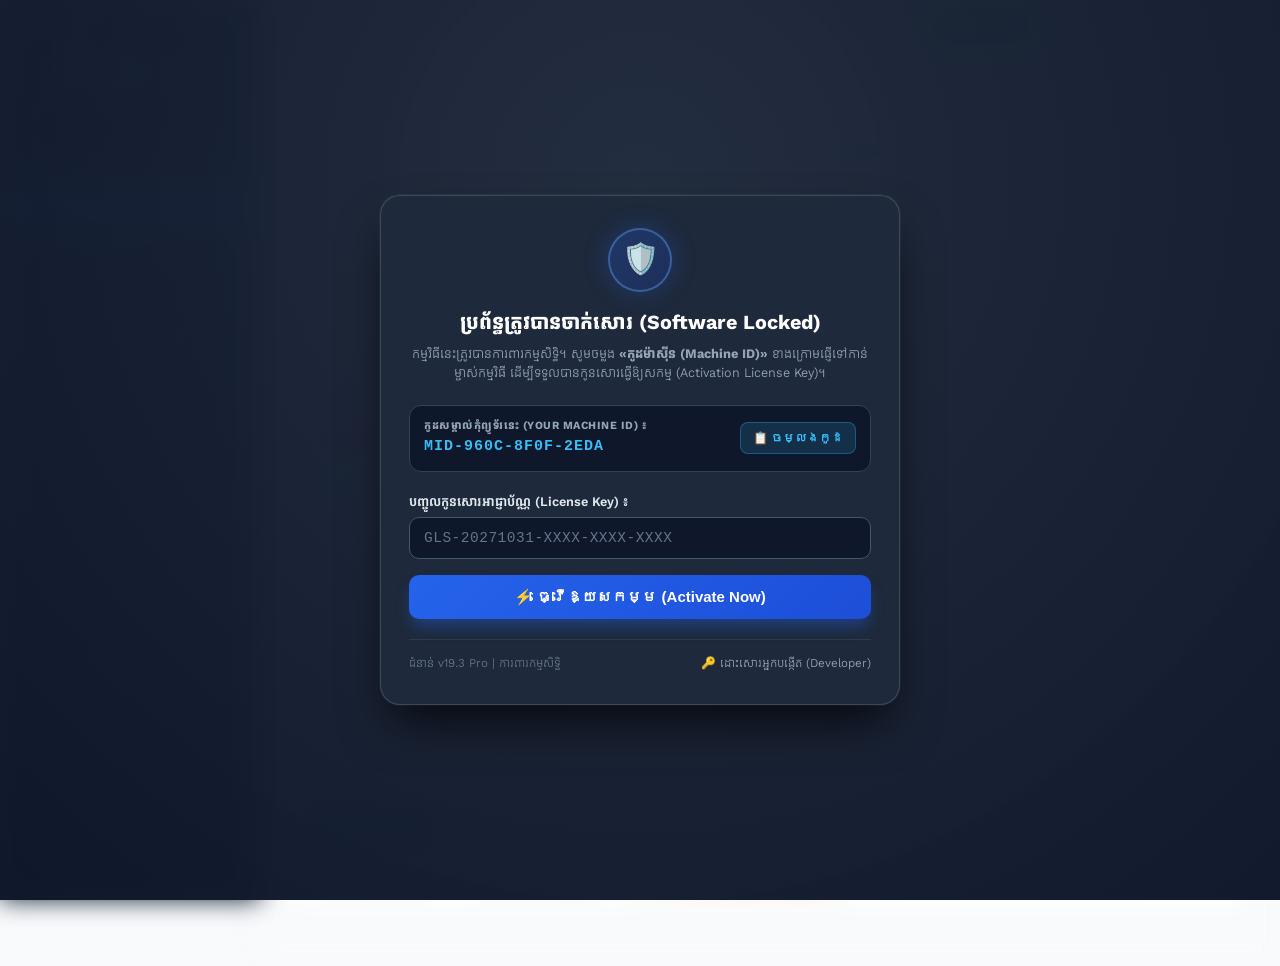
<file: Files_To_Upload_Server_v20.52/index.html>
<!DOCTYPE html>
<html lang="km">
<head>
  <meta charset="UTF-8">
  <meta name="viewport" content="width=device-width, initial-scale=1.0">
  <title>ប្រព័ន្ធគ្រប់គ្រងពិន្ទុសិស្ស និងព្រឹត្តិបត្រឌីជីថល (ថ្នាក់ទី១២A)</title>
  <link rel="stylesheet" href="css/styles.css?v=20.52">
  <link rel="icon" type="image/x-icon" href="app-icon.ico">
  <link rel="apple-touch-icon" href="app-icon.png">
</head>
<body>
  <div class="app-container">
    
    <!-- Left Sidebar -->
    <aside class="sidebar no-print">
      <div class="sidebar-header">
        <span class="brand-badge">ជំនាន់ថ្មី ឌីជីថល</span>
        <div class="brand-title">
          <span>🎓</span>
          <span>គ្រប់គ្រងពិន្ទុសិស្ស</span>
        </div>
        <div class="brand-subtitle" id="sidebar-class-name">ថ្នាក់ទី ១២A | វិទ្យាសាស្ត្រ</div>
      </div>

      <nav class="sidebar-nav">
        <div class="nav-section-label">ម៉ឺនុយចម្បង</div>
        <a class="nav-item active" data-tab="dashboard">
          <svg fill="none" stroke="currentColor" viewBox="0 0 24 24"><path stroke-linecap="round" stroke-linejoin="round" stroke-width="2" d="M4 6a2 2 0 012-2h2a2 2 0 012 2v2a2 2 0 01-2 2H6a2 2 0 01-2-2V6zM14 6a2 2 0 012-2h2a2 2 0 012 2v2a2 2 0 01-2 2h-2a2 2 0 01-2-2V6zM4 16a2 2 0 012-2h2a2 2 0 012 2v2a2 2 0 01-2 2H6a2 2 0 01-2-2v-2zM14 16a2 2 0 012-2h2a2 2 0 012 2v2a2 2 0 01-2 2h-2a2 2 0 01-2-2v-2z"></path></svg>
          <span>ផ្ទាំងគ្រប់គ្រងទូទៅ</span>
        </a>
        <a class="nav-item" data-tab="students">
          <svg fill="none" stroke="currentColor" viewBox="0 0 24 24"><path stroke-linecap="round" stroke-linejoin="round" stroke-width="2" d="M12 4.354a4 4 0 110 5.292M15 21H3v-1a6 6 0 0112 0v1zm0 0h6v-1a6 6 0 00-9-5.197M13 7a4 4 0 11-8 0 4 4 0 018 0z"></path></svg>
          <span>បញ្ជីរាយនាមសិស្ស</span>
        </a>
        <a class="nav-item" data-tab="monthly-scores">
          <svg fill="none" stroke="currentColor" viewBox="0 0 24 24"><path stroke-linecap="round" stroke-linejoin="round" stroke-width="2" d="M9 5H7a2 2 0 00-2 2v12a2 2 0 002 2h10a2 2 0 002-2V7a2 2 0 00-2-2h-2M9 5a2 2 0 002 2h2a2 2 0 002-2M9 5a2 2 0 012-2h2a2 2 0 012 2m-3 7h3m-3 4h3m-6-4h.01M9 16h.01"></path></svg>
          <span>ស្រង់ពិន្ទុប្រចាំខែ</span>
        </a>
        <a class="nav-item" data-tab="semester-scores">
          <svg fill="none" stroke="currentColor" viewBox="0 0 24 24"><path stroke-linecap="round" stroke-linejoin="round" stroke-width="2" d="M9 19v-6a2 2 0 00-2-2H5a2 2 0 00-2 2v6a2 2 0 002 2h2a2 2 0 002-2zm0 0V9a2 2 0 012-2h2a2 2 0 012 2v10m-6 0a2 2 0 002 2h2a2 2 0 002-2m0 0V5a2 2 0 012-2h2a2 2 0 012 2v14a2 2 0 01-2 2h-2a2 2 0 01-2-2z"></path></svg>
          <span>ពិន្ទុឆមាស & ប្រចាំឆ្នាំ</span>
        </a>
        <a class="nav-item" data-tab="attendance">
          <svg fill="none" stroke="currentColor" viewBox="0 0 24 24"><path stroke-linecap="round" stroke-linejoin="round" stroke-width="2" d="M8 7V3m8 4V3m-9 8h10M5 21h14a2 2 0 002-2V7a2 2 0 00-2-2H5a2 2 0 00-2 2v12a2 2 0 002 2z"></path></svg>
          <span>តារាងស្រង់អវត្តមាន</span>
        </a>

        <div class="nav-section-label">លទ្ធផល & របាយការណ៍ផ្លូវការ</div>
        <a class="nav-item" data-tab="monthly-rankings">
          <svg fill="none" stroke="currentColor" viewBox="0 0 24 24"><path stroke-linecap="round" stroke-linejoin="round" stroke-width="2" d="M3 10h18M3 14h18m-9-4v8m-7 4h14a2 2 0 002-2V6a2 2 0 00-2-2H5a2 2 0 00-2 2v12a2 2 0 002 2z"></path></svg>
          <span>តារាងចំណាត់ថ្នាក់ប្រចាំខែ</span>
        </a>
        <a class="nav-item" data-tab="semester-rankings">
          <svg fill="none" stroke="currentColor" viewBox="0 0 24 24"><path stroke-linecap="round" stroke-linejoin="round" stroke-width="2" d="M9 19v-6a2 2 0 00-2-2H5a2 2 0 00-2 2v6a2 2 0 002 2h2a2 2 0 002-2zm0 0V9a2 2 0 012-2h2a2 2 0 012 2v10m-6 0a2 2 0 002 2h2a2 2 0 002-2m0 0V5a2 2 0 012-2h2a2 2 0 012 2v14a2 2 0 01-2 2h-2a2 2 0 01-2-2z"></path></svg>
          <span>តារាងចំណាត់ថ្នាក់ឆមាស & ឆ្នាំ</span>
        </a>
        <a class="nav-item" data-tab="report-cards">
          <svg fill="none" stroke="currentColor" viewBox="0 0 24 24"><path stroke-linecap="round" stroke-linejoin="round" stroke-width="2" d="M9 12h6m-6 4h6m2 5H7a2 2 0 01-2-2V5a2 2 0 012-2h5.586a1 1 0 01.707.293l5.414 5.414a1 1 0 01.293.707V19a2 2 0 01-2 2z"></path></svg>
          <span>ព្រឹត្តិបត្រពិន្ទុផ្លូវការ</span>
        </a>
        <a class="nav-item" data-tab="honor-roll">
          <svg fill="none" stroke="currentColor" viewBox="0 0 24 24"><path stroke-linecap="round" stroke-linejoin="round" stroke-width="2" d="M5 3v4M3 5h4M6 17v4m-2-2h4m5-16l2.286 6.857L21 12l-5.714 2.143L13 21l-2.286-6.857L5 12l5.714-2.143L13 3z"></path></svg>
          <span>ផ្ទាំងកិត្តិយស & ប័ណ្ណសរសើរ</span>
        </a>

        <div class="nav-section-label">ប្រព័ន្ធ & ការកំណត់</div>
        <a class="nav-item" data-tab="settings">
          <svg fill="none" stroke="currentColor" viewBox="0 0 24 24"><path stroke-linecap="round" stroke-linejoin="round" stroke-width="2" d="M10.325 4.317c.426-1.756 2.924-1.756 3.35 0a1.724 1.724 0 002.573 1.066c1.543-.94 3.31.826 2.37 2.37a1.724 1.724 0 001.065 2.572c1.756.426 1.756 2.924 0 3.35a1.724 1.724 0 00-1.066 2.573c.94 1.543-.826 3.31-2.37 2.37a1.724 1.724 0 00-2.572 1.065c-.426 1.756-2.924 1.756-3.35 0a1.724 1.724 0 00-2.573-1.066c-1.543.94-3.31-.826-2.37-2.37a1.724 1.724 0 00-1.065-2.572c-1.756-.426-1.756-2.924 0-3.35a1.724 1.724 0 001.066-2.573c-.94-1.543.826-3.31 2.37-2.37.996.608 2.296.07 2.572-1.065z"></path><path stroke-linecap="round" stroke-linejoin="round" stroke-width="2" d="M15 12a3 3 0 11-6 0 3 3 0 016 0z"></path></svg>
          <span>កំណត់រចនាសម្ព័ន្ធ</span>
        </a>
      </nav>

      <div class="sidebar-footer">
        <div>ប្រព័ន្ធផ្អែកលើទិន្នន័យ 12A.xlsm</div>
        <div style="font-size: 11px; color: #64748b; margin-top: 2px;">កំណែអាប់ដេត 2.0 Web Edition</div>
      </div>
    </aside>

    <!-- Main Wrapper -->
    <main class="main-wrapper">
      
      <!-- Top Bar -->
      <header class="topbar no-print">
        <div class="topbar-left">
          <div class="topbar-brand-wrap">
            <span class="topbar-brand-icon">🏛️</span>
            <h1 class="topbar-title" id="header-school-name">វិទ្យាល័យ មិត្តភាពខ្មែរ-ជប៉ុន</h1>
          </div>
          <div class="topbar-class-pill">
            <span class="pill-label">ថ្នាក់រៀន</span>
            <select id="topbar-class-selector" class="topbar-class-select" title="ជ្រើសរើសថ្នាក់រៀន"></select>
            <button id="btn-topbar-lock-toggle" class="btn-topbar-lock" title="ចាក់សោរ / ដោះសោរឱ្យប្រើតែមួយថ្នាក់" style="background: none; border: none; cursor: pointer; padding: 2px 6px; font-size: 13px; margin-left: 2px; border-radius: 4px; display: inline-flex; align-items: center; transition: all 0.2s;">🔓</button>
            <span class="pill-divider">•</span>
            <span class="pill-year" id="header-year">ឆ្នាំសិក្សា ២០២៥-២០២៦</span>
          </div>
        </div>
        <div class="topbar-right">
          <div class="undo-redo-cluster btn-group-cluster" title="ប្រវត្តិប្រតិបត្តិការ (Undo / Redo)">
            <button class="btn-tb btn-action-undo" id="btn-topbar-undo" title="ត្រឡប់ទៅក្រោយ (Undo) [Ctrl + Z]" disabled style="opacity: 0.45; cursor: not-allowed; padding: 4px 6px;">
              <svg fill="none" stroke="currentColor" viewBox="0 0 24 24" style="width: 14px; height: 14px;"><path stroke-linecap="round" stroke-linejoin="round" stroke-width="2.2" d="M3 10h10a5 5 0 015 5v2m0 0l-4-4m4 4l4-4M3 10l4-4m-4 4l4 4"></path></svg>
            </button>
            <button class="btn-tb btn-action-redo" id="btn-topbar-redo" title="ទៅមុខវិញ (Redo) [Ctrl + Y]" disabled style="opacity: 0.45; cursor: not-allowed; padding: 4px 6px;">
              <svg fill="none" stroke="currentColor" viewBox="0 0 24 24" style="width: 14px; height: 14px;"><path stroke-linecap="round" stroke-linejoin="round" stroke-width="2.2" d="M21 10H11a5 5 0 00-5 5v2m0 0l4-4m-4 4l-4-4M21 10l-4-4m4 4l-4 4"></path></svg>
            </button>
          </div>
          <button class="btn-save-primary" id="btn-topbar-save" title="រក្សាទុកទិន្នន័យទាំងអស់ចូលក្នុងប្រព័ន្ធ">
            <svg fill="none" stroke="currentColor" viewBox="0 0 24 24"><path stroke-linecap="round" stroke-linejoin="round" stroke-width="2" d="M5 13l4 4L19 7"></path></svg>
            <span>រក្សាទុក</span>
          </button>
          <div class="btn-group-cluster" style="background: #f8fafc; border-color: #cbd5e1;">
            <button class="btn-tb btn-tb-secondary" id="btn-export-excel" title="នាំចេញសៀវភៅ Excel ពេញលេញ">
              <svg fill="none" stroke="currentColor" viewBox="0 0 24 24"><path stroke-linecap="round" stroke-linejoin="round" stroke-width="2" d="M12 10v6m0 0l-3-3m3 3l3-3m2 8H7a2 2 0 01-2-2V5a2 2 0 012-2h5.586a1 1 0 01.707.293l5.414 5.414a1 1 0 01.293.707V19a2 2 0 01-2 2z"></path></svg>
              <span>Excel</span>
            </button>
            <button class="btn-tb btn-tb-blue" id="btn-export-json" title="ទាញយកទិន្នន័យបម្រុងទុក (JSON)">
              <svg fill="none" stroke="currentColor" viewBox="0 0 24 24"><path stroke-linecap="round" stroke-linejoin="round" stroke-width="2" d="M8 7H5a2 2 0 00-2 2v9a2 2 0 002 2h14a2 2 0 002-2V9a2 2 0 00-2-2h-3m-1 4l-3 3m0 0l-3-3m3 3V4"></path></svg>
              <span>បម្រុងទុក</span>
            </button>
            <label class="btn-tb btn-tb-teal" id="btn-topbar-import-label" style="cursor: pointer; margin: 0;" title="នាំចូលទិន្នន័យពីឯកសារ JSON (Restore)">
              <svg fill="none" stroke="currentColor" viewBox="0 0 24 24"><path stroke-linecap="round" stroke-linejoin="round" stroke-width="2" d="M4 16v1a3 3 0 003 3h10a3 3 0 003-3v-1m-4-8l-4-4m0 0L8 8m4-4v12"></path></svg>
              <span>នាំចូល</span>
              <input type="file" id="input-topbar-import-json" accept=".json" style="display: none;">
            </label>
          </div>
          <button class="btn-tb btn-tb-danger" id="btn-topbar-cleanup" title="មជ្ឈមណ្ឌលសំអាតទិន្នន័យ និងពិន្ទុ" style="height: 31px; padding: 4px 10px;">
            <svg fill="none" stroke="currentColor" viewBox="0 0 24 24"><path stroke-linecap="round" stroke-linejoin="round" stroke-width="2" d="M19 7l-.867 12.142A2 2 0 0116.138 21H7.862a2 2 0 01-1.995-1.858L5 7m5 4v6m4-6v6m1-10V4a1 1 0 00-1-1h-4a1 1 0 00-1 1v3M4 7h16"></path></svg>
            <span>សំអាត</span>
          </button>
        </div>
      </header>

      <!-- Content Body -->
      <div class="content-body">
        
        <!-- ==========================================
             TAB 1: DASHBOARD
             ========================================== -->
        <section id="tab-dashboard" class="tab-pane active">
          <!-- Stat cards -->
          <div class="stats-grid">
            <div class="stat-card">
              <div class="stat-info">
                <h4>ចំនួនសិស្សសរុប</h4>
                <div class="stat-value" id="stat-total-students">48 នាក់</div>
                <div class="stat-sub" id="stat-gender-breakdown">ស្រី: 31 នាក់ | ប្រុស: 17 នាក់</div>
              </div>
              <div class="stat-icon icon-blue">
                <svg fill="none" stroke="currentColor" viewBox="0 0 24 24"><path stroke-linecap="round" stroke-linejoin="round" stroke-width="2" d="M17 20h5v-2a3 3 0 00-5.356-1.857M17 20H7m10 0v-2c0-.656-.126-1.283-.356-1.857M7 20H2v-2a3 3 0 015.356-1.857M7 20v-2c0-.656.126-1.283.356-1.857m0 0a5.002 5.002 0 019.288 0M15 7a3 3 0 11-6 0 3 3 0 016 0zm6 3a2 2 0 11-4 0 2 2 0 014 0zM7 10a2 2 0 11-4 0 2 2 0 014 0z"></path></svg>
              </div>
            </div>

            <div class="stat-card">
              <div class="stat-info">
                <h4>អត្រាជាប់ទូទៅ</h4>
                <div class="stat-value" id="stat-pass-rate" style="color: #16a34a;">88.9%</div>
                <div class="stat-sub" id="stat-passed-count">ជាប់: 40 នាក់ | ធ្លាក់: 5 នាក់</div>
              </div>
              <div class="stat-icon icon-green">
                <svg fill="none" stroke="currentColor" viewBox="0 0 24 24"><path stroke-linecap="round" stroke-linejoin="round" stroke-width="2" d="M9 12l2 2 4-4m6 2a9 9 0 11-18 0 9 9 0 0118 0z"></path></svg>
              </div>
            </div>

            <div class="stat-card">
              <div class="stat-info">
                <h4>មធ្យមភាគថ្នាក់ប្រចាំឆ្នាំ</h4>
                <div class="stat-value" id="stat-class-avg">38.45/50</div>
                <div class="stat-sub" id="stat-highest-score">ពិន្ទុខ្ពស់បំផុត: 44.80</div>
              </div>
              <div class="stat-icon icon-purple">
                <svg fill="none" stroke="currentColor" viewBox="0 0 24 24"><path stroke-linecap="round" stroke-linejoin="round" stroke-width="2" d="M13 7h8m0 0v8m0-8l-8 8-4-4-6 6"></path></svg>
              </div>
            </div>

            <div class="stat-card">
              <div class="stat-info">
                <h4>សិស្សកិត្តិយស</h4>
                <div class="stat-value" style="color: #d97706;">កំពូល 5 នាក់</div>
                <div class="stat-sub">ទទួលប័ណ្ណសរសើរផ្លូវការ</div>
              </div>
              <div class="stat-icon icon-amber">
                <svg fill="none" stroke="currentColor" viewBox="0 0 24 24"><path stroke-linecap="round" stroke-linejoin="round" stroke-width="2" d="M5 3v4M3 5h4M6 17v4m-2-2h4m5-16l2.286 6.857L21 12l-5.714 2.143L13 21l-2.286-6.857L5 12l5.714-2.143L13 3z"></path></svg>
              </div>
            </div>
          </div>

          <!-- Dashboard Row: Grade Distribution & Top Students -->
          <div style="display: grid; grid-template-columns: 1fr 1.6fr; gap: 24px; margin-bottom: 28px;">
            
            <div class="card">
              <div class="card-header">
                <h3 class="card-title">ការបែងចែកនិទ្ទេសប្រចាំឆ្នាំ</h3>
              </div>
              <div class="card-body" id="dashboard-grade-bars">
                <!-- Dynamic grade progress bars -->
              </div>
            </div>

            <div class="card">
              <div class="card-header">
                <h3 class="card-title">កំពូលសិស្សពូកែប្រចាំឆ្នាំ (TOP 5)</h3>
                <button class="btn btn-secondary btn-sm" onclick="App.switchTab('honor-roll')">មើលផ្ទាំងកិត្តិយស</button>
              </div>
              <div class="card-body" style="padding: 0;">
                <div class="table-responsive">
                  <table class="data-table">
                    <thead>
                      <tr>
                        <th class="text-center" style="width: 45px;">ចំ.</th>
                        <th>គោត្តនាម និងនាម</th>
                        <th class="text-center">ភេទ</th>
                        <th class="text-center">មធ្យមភាគ</th>
                        <th class="text-center">និទ្ទេស</th>
                        <th>មូលវិចារ</th>
                      </tr>
                    </thead>
                    <tbody id="dashboard-top-students-body">
                      <!-- Top students -->
                    </tbody>
                  </table>
                </div>
              </div>
            </div>

          </div>

          <!-- Fast Shortcuts -->
          <div class="card">
            <div class="card-header">
              <h3 class="card-title">មុខងាររហ័ស (Quick Actions)</h3>
            </div>
            <div class="card-body" style="display: flex; gap: 14px; flex-wrap: wrap;">
              <button class="btn btn-primary" onclick="App.openQuickScoreModal()" style="background: #2563eb; border-color: #2563eb; font-weight: 700;">⚡ បញ្ចូលពិន្ទុរហ័ស</button>
              <button class="btn btn-secondary" onclick="App.switchTab('monthly-scores')">📝 បញ្ចូលពិន្ទុប្រចាំខែ</button>
              <button class="btn btn-secondary" onclick="App.switchTab('monthly-rankings')">🏆 តារាងចំណាត់ថ្នាក់ប្រចាំខែ</button>
              <button class="btn btn-secondary" onclick="App.switchTab('semester-rankings')">🎖️ តារាងចំណាត់ថ្នាក់ឆមាស & ឆ្នាំ</button>
              <button class="btn btn-secondary" onclick="App.switchTab('report-cards')">🖨️ បោះពុម្ពព្រឹត្តិបត្រពិន្ទុ</button>
              <button class="btn btn-secondary" onclick="App.switchTab('students')">👥 បញ្ជីឈ្មោះសិស្ស</button>
              <button class="btn btn-secondary" onclick="App.openHonorCertificateView()">🏆 ប័ណ្ណសរសើរសិស្សពូកែ</button>
              <button class="btn btn-secondary" onclick="App.openRetestRepeatView()" style="border-color: #f59e0b; color: #b45309; font-weight: 600;">⚖️ សិស្សប្រឡងឡើងថ្នាក់ & ត្រួតថ្នាក់</button>
            </div>
          </div>
        </section>


        <!-- ==========================================
             TAB 2: STUDENTS ROSTER (ទម្រង់ក្រសួងអប់រំ MoEYS)
             ========================================== -->
        <section id="tab-students" class="tab-pane">
          <div class="card">
            <div class="card-header no-print" style="flex-wrap: wrap; gap: 8px 12px; align-items: center; justify-content: space-between; padding: 10px 16px;">
              <div style="display: flex; align-items: center; gap: 10px;">
                <h3 class="card-title" style="margin: 0; font-size: 16px; font-weight: 700; white-space: nowrap; color: #1e293b;">
                  👥 បញ្ជីរាយនាម និងព័ត៌មានលម្អិតសិស្ស
                </h3>
                <span class="badge badge-primary" id="student-count-badge" style="font-size: 12.5px; padding: 4px 10px; font-weight: 600;">0 នាក់</span>
              </div>
              <div style="display: flex; gap: 8px; align-items: center; flex-wrap: wrap;">
                <button class="btn btn-primary" id="btn-add-student" style="box-shadow: 0 1px 2px rgba(37, 99, 235, 0.2); height: 35px; padding: 5px 12px; font-size: 13px; font-weight: 600; display: inline-flex; align-items: center; gap: 5px;">
                  <svg fill="none" stroke="currentColor" viewBox="0 0 24 24" style="width: 15px; height: 15px;"><path stroke-linecap="round" stroke-linejoin="round" stroke-width="2" d="M12 6v6m0 0v6m0-6h6m-6 0H6"></path></svg>
                  <span>+ បន្ថែមសិស្ស</span>
                </button>
                <button class="btn btn-success" id="btn-save-students" style="background: #16a34a; border-color: #16a34a; color: #fff; box-shadow: 0 1px 2px rgba(22, 163, 74, 0.2); height: 35px; padding: 5px 12px; font-size: 13px; font-weight: 600; display: inline-flex; align-items: center; gap: 5px;" title="រក្សាទុកបញ្ជីសិស្សទាំងអស់">
                  <svg fill="none" stroke="currentColor" viewBox="0 0 24 24" style="width: 15px; height: 15px;"><path stroke-linecap="round" stroke-linejoin="round" stroke-width="2" d="M5 13l4 4L19 7"></path></svg>
                  <span>រក្សាទុក</span>
                </button>
                <button class="btn btn-outline-danger" id="btn-clear-students" style="height: 35px; padding: 5px 12px; font-size: 13px; font-weight: 600; display: inline-flex; align-items: center; gap: 5px;" title="សំអាតបញ្ជីសិស្សទាំងអស់ដើម្បីចាប់ផ្តើមថ្មី">
                  <svg fill="none" stroke="currentColor" viewBox="0 0 24 24" style="width: 15px; height: 15px;"><path stroke-linecap="round" stroke-linejoin="round" stroke-width="2" d="M19 7l-.867 12.142A2 2 0 0116.138 21H7.862a2 2 0 01-1.995-1.858L5 7m5 4v6m4-6v6m1-10V4a1 1 0 00-1-1h-4a1 1 0 00-1 1v3M4 7h16"></path></svg>
                  <span>សំអាតសិស្ស</span>
                </button>
              </div>
            </div>

            <!-- Action Strip: Operation Filters & Date (កាលបរិច្ឆេទ, បោះពុម្ព, នាំចេញ, នាំចូល, តម្រៀប) -->
            <div class="action-toolbar-strip no-print" style="padding: 8px 14px; gap: 10px; display: flex; align-items: center; justify-content: flex-start; flex-wrap: wrap; background: #f8fafc; border-bottom: 1px solid #e2e8f0;">
              <!-- Button: Date (កាលបរិច្ឆេទ) -->
              <button class="btn-tb btn-tb-amber" id="btn-date-roster" title="កំណត់កាលបរិច្ឆេទចន្ទគតិ និងសុរិយគតិសម្រាប់តារាងរាយនាមសិស្ស" style="height: 38px; padding: 4px 13px; font-weight: 600; display: inline-flex; align-items: center; gap: 6px; border-radius: 8px; box-shadow: 0 1px 2px rgba(0, 0, 0, 0.04);">
                <svg fill="none" stroke="currentColor" viewBox="0 0 24 24" style="width: 15px; height: 15px;"><path stroke-linecap="round" stroke-linejoin="round" stroke-width="2" d="M8 7V3m8 4V3m-9 8h10M5 21h14a2 2 0 002-2V7a2 2 0 00-2-2H5a2 2 0 00-2 2v12a2 2 0 002 2z"></path></svg>
                <span>📅 កាលបរិច្ឆេទ</span>
              </button>

              <!-- Filter: Print (បោះពុម្ព) -->
              <div class="filter-cluster filter-cluster-print" title="ជ្រើសរើសទម្រង់បោះពុម្ព">
                <span class="cluster-label cluster-label-print">
                  <svg fill="none" stroke="currentColor" viewBox="0 0 24 24"><path stroke-linecap="round" stroke-linejoin="round" stroke-width="2" d="M17 17h2a2 2 0 002-2v-4a2 2 0 00-2-2H5a2 2 0 00-2 2v4a2 2 0 002 2h2m2 4h6a2 2 0 002-2v-4a2 2 0 00-2-2H9a2 2 0 00-2 2v4a2 2 0 002 2zm8-12V5a2 2 0 00-2-2H9a2 2 0 00-2 2v4h10z"></path></svg>
                  <span>បោះពុម្ព:</span>
                </span>
                <select id="student-print-selector" class="select-action-filter" title="ជ្រើសរើសទម្រង់បោះពុម្ពតារាងសិស្ស">
                  <option value="" disabled selected>🖨️ ជ្រើសរើសការបោះពុម្ព...</option>
                  <option value="two_col">📑 តារាង ២ ជួរ (A4 បញ្ឈ)</option>
                  <option value="landscape_17">📜 តារាង ១៧ ជួរ (A4 ផ្តេក)</option>
                  <option value="attendance_portrait">📋 តារាងវត្តមាន (A4 បញ្ឈ)</option>
                </select>
              </div>

              <!-- Filter: Export (នាំចេញ) -->
              <div class="filter-cluster filter-cluster-export" title="ជ្រើសរើសទម្រង់នាំចេញ">
                <span class="cluster-label cluster-label-export">
                  <svg fill="none" stroke="currentColor" viewBox="0 0 24 24"><path stroke-linecap="round" stroke-linejoin="round" stroke-width="2" d="M12 10v6m0 0l-3-3m3 3l3-3m2 8H7a2 2 0 01-2-2V5a2 2 0 012-2h5.586a1 1 0 01.707.293l5.414 5.414a1 1 0 01.293.707V19a2 2 0 01-2 2z"></path></svg>
                  <span>នាំចេញ:</span>
                </span>
                <select id="student-export-selector" class="select-action-filter" title="ជ្រើសរើសទម្រង់នាំចេញឯកសារ Excel ឬ CSV">
                  <option value="" disabled selected>📤 ជ្រើសរើសការនាំចេញ...</option>
                  <option value="standard_excel">📗 នាំចេញ Excel (បញ្ជីរាយនាម)</option>
                  <option value="full_excel">📘 នាំចេញ Excel (ព័ត៌មានពេញលេញ)</option>
                  <option value="standard_csv">📄 នាំចេញជា CSV</option>
                </select>
              </div>

              <!-- Filter: Import (នាំចូល) -->
              <div class="filter-cluster filter-cluster-import" title="ជ្រើសរើសវិធីនាំចូលទិន្នន័យសិស្ស">
                <span class="cluster-label cluster-label-import">
                  <svg fill="none" stroke="currentColor" viewBox="0 0 24 24"><path stroke-linecap="round" stroke-linejoin="round" stroke-width="2" d="M4 16v1a3 3 0 003 3h10a3 3 0 003-3v-1m-4-8l-4-4m0 0L8 8m4-4v12"></path></svg>
                  <span>នាំចូល:</span>
                </span>
                <select id="student-import-selector" class="select-action-filter" title="ជ្រើសរើសវិធីនាំចូលទិន្នន័យសិស្ស">
                  <option value="" disabled selected>📥 ជ្រើសរើសវិធីនាំចូល...</option>
                  <option value="import_excel">📗 នាំចូលពី Excel (.xlsx, .csv)</option>
                  <option value="sync_gsheet">🌐 ទាញយកពី Google Sheets</option>
                  <option value="paste_excel">📋 បិទភ្ជាប់ពី Excel (Paste)</option>
                  <option value="download_template">📥 ទាញយកតារាងគំរូពេញលេញ (Excel)</option>
                </select>
              </div>

              <!-- Filter: Sort (តម្រៀប) -->
              <div class="filter-cluster filter-cluster-sort" title="ជ្រើសរើសវិធីតម្រៀបឈ្មោះសិស្ស">
                <span class="cluster-label cluster-label-sort">
                  <svg fill="none" stroke="currentColor" viewBox="0 0 24 24"><path stroke-linecap="round" stroke-linejoin="round" stroke-width="2" d="M3 4h13M3 8h9m-9 4h6m4 0l4-4m0 0l4 4m-4-4v12"></path></svg>
                  <span>តម្រៀប:</span>
                </span>
                <select id="student-sort-selector" class="select-action-filter" title="តម្រៀបបញ្ជីឈ្មោះសិស្ស">
                  <option value="khmer_asc">🔤 អក្សរក្រម (ក - អ)</option>
                  <option value="female_first">🚺 សិស្សស្រីមុន (ក - អ)</option>
                  <option value="male_first">🚹 សិស្សប្រុសមុន (ក - អ)</option>
                  <option value="khmer_desc">🔤 អក្សរក្រមបញ្ច្រាស (អ - ក)</option>
                  <option value="latin_asc">🔤 អក្សរឡាតាំង (A - Z)</option>
                  <option value="id_asc">🔢 លេខសម្គាល់ដើម (ID)</option>
                </select>
              </div>

              <!-- Hidden Preserved Action Elements (Ensures 100% backward compatibility for any script/triggers) -->
              <div style="display: none;" aria-hidden="true">
                <input type="file" id="input-import-students-excel" accept=".xlsx,.xls,.csv" />
                <button type="button" id="btn-import-students-excel"></button>
                <button type="button" id="btn-sync-students-gsheet"></button>
                <button type="button" id="btn-paste-students-excel"></button>
                <button type="button" id="btn-export-standard-excel"></button>
                <button type="button" id="btn-export-students-excel"></button>
                <button type="button" id="btn-export-standard-csv"></button>
                <button type="button" id="btn-print-two-col"></button>
                <button type="button" id="btn-print-students"></button>
                <button type="button" id="btn-print-students-attendance-portrait"></button>
                <button type="button" id="btn-quick-sort-alphabet"></button>
                <button type="button" id="btn-quick-sort-female"></button>
              </div>
            </div>

            <div class="card-body">
              <!-- Controls Toolbar -->
              <div class="toolbar no-print" style="margin-bottom: 16px; flex-wrap: wrap; gap: 12px; align-items: center; justify-content: space-between;">
                <div style="display: flex; gap: 10px; flex-wrap: wrap; align-items: center;">
                  <!-- Class Selector -->
                  <div style="display: flex; gap: 6px; align-items: center;">
                    <label style="font-size: 13px; font-weight: 700; color: #1e3a8a;">ថ្នាក់:</label>
                    <select id="student-class-selector" class="form-control" style="width: auto; min-width: 175px; font-weight: 600; border-color: #2563eb; color: #1e3a8a; background: #eff6ff; height: 34px; font-size: 13px;">
                    </select>
                  </div>

                  <div class="search-box" style="min-width: 220px;">
                    <svg fill="none" stroke="currentColor" viewBox="0 0 24 24"><path stroke-linecap="round" stroke-linejoin="round" stroke-width="2" d="M21 21l-6-6m2-5a7 7 0 11-14 0 7 7 0 0114 0z"></path></svg>
                    <input type="text" id="student-search-input" placeholder="ស្វែងរកតាមឈ្មោះ, ភូមិ, ឃុំ, ស្រុក..." style="height: 34px; font-size: 13px;">
                  </div>

                  <div style="display: none !important; gap: 6px; align-items: center;" id="student-gender-filter-wrap">
                    <label style="font-size: 13px; font-weight: 600;">ភេទ:</label>
                    <select id="student-gender-filter" class="form-control" style="width: 100px; height: 34px; font-size: 13px;">
                      <option value="all">ទាំងអស់</option>
                      <option value="ស">ស្រី (ស)</option>
                      <option value="ប">ប្រុស (ប)</option>
                    </select>
                  </div>

                  <div style="display: none !important; gap: 8px; align-items: center;" id="student-month-filter-wrap">
                    <label style="font-size: 13px; font-weight: 600;">ពិន្ទុ & អវត្តមាន:</label>
                    <select id="student-month-filter" class="form-control" style="width: 155px; height: 34px; font-size: 13px;">
                      <option value="none">ដើមឆ្នាំ (គ្មានពិន្ទុ)</option>
                      <option value="month_02" selected>ខែកុម្ភៈ (ខែទី៤)</option>
                      <option value="month_01">ខែមករា (ខែទី៣)</option>
                      <option value="month_12">ខែធ្នូ (ខែទី២)</option>
                      <option value="month_11">ខែវិច្ឆិកា (ខែទី១)</option>
                    </select>
                  </div>
                </div>

                <div class="view-mode-toggle segmented-control">
                  <button class="segment-btn active" id="btn-view-two-col-roster">
                    📑 តារាង ២ ជួរ (A4)
                  </button>
                  <button class="segment-btn" id="btn-view-standard-roster">
                    📜 បញ្ជី ១៧ ជួរ (A4)
                  </button>
                  <button class="segment-btn" id="btn-view-moeys">
                    🏛️ ព័ត៌មានពេញលេញ
                  </button>
                  <button class="segment-btn" id="btn-view-compact">
                    📋 សង្ខេប
                  </button>
                </div>
              </div>

              <!-- Dedicated Two-Column Student Name Roster Container (A4 Portrait) -->
              <div id="two-column-roster-container" class="two-column-roster-container" style="display: block;">
                <!-- Rendered dynamically by JS -->
              </div>

              <!-- Standard Official Cambodian Roster Header (Matches User's Pasted Table) -->
              <div class="standard-roster-header" id="standard-roster-header">
                <div class="roster-header-top">
                  <div class="roster-header-left">
                    <p class="roster-ministry-name" id="standard-roster-ministry-name">មន្ទីរអប់រំ យុវជន និងកីឡា ខេត្តព្រៃវែង</p>
                    <p class="roster-school-name" id="standard-roster-school-name">វិទ្យាល័យ មិត្តភាពខ្មែរ-ជប៉ុន</p>
                  </div>
                  <div class="roster-header-right">
                    <h4 class="roster-kingdom-text" style="font-family: var(--font-moul), 'Khmer OS Muol Light', serif; font-size: 11.5pt; font-weight: normal; margin: 0; color: #002060; text-align: center;">ព្រះរាជាណាចក្រកម្ពុជា</h4>
                    <p class="roster-motto-text" style="font-family: var(--font-moul), 'Khmer OS Muol Light', serif; font-size: 10pt; font-weight: normal; margin: 2px 0 0 0; color: #002060; text-align: center;">ជាតិ សាសនា ព្រះមហាក្សត្រ</p>
                    <div class="roster-decor-symbol" style="text-align: center; margin-top: 3px; line-height: 1;">
                      <svg class="royal-ornament-svg" viewBox="0 0 1565 124" width="120" height="11" style="display: inline-block; vertical-align: middle; fill: #002060;">
                        <path d="M 794 3 Q 796 6 805.5 13 Q 815 20 816 26 Q 806 31 800.5 43.5 Q 795 56 795 70 Q 797 83 802.5 93 Q 808 103 819 107 Q 821 104 816 98.5 Q 811 93 811 90 Q 809 86 809 82 Q 809 78 809 76 Q 809 63 815 52 Q 818 47 830 31 Q 844 39 861 51 Q 865 54 889 74 Q 883 77 871.5 72 Q 860 67 856 67 Q 850 67 845 71 Q 834 79 834 92 Q 834 96 837 101 Q 854 118 874 118 Q 888 113 897.5 106 Q 907 99 912 87 Q 916 82 916 74 Q 916 66 912 56.5 Q 908 47 906 43 Q 914 42 921.5 41.5 Q 929 41 940 41 Q 950 41 971.5 42 Q 993 43 1003 43 Q 1003 51 992 54 Q 981 57 971 60 L 911 111 Q 942 111 995 75 Q 1048 39 1080 39 Q 1091 42 1098 50.5 Q 1105 59 1109 71 L 1565 73 Q 1483 73 1295.5 75 Q 1108 77 1090 77 Q 1083 60 1070 53 Q 1045 53 1008 75 Q 961 103 948 108 Q 911 124 872 124 Q 851 124 833 119 Q 815 114 800 102 L 784 83 Q 772 102 748.5 112 Q 725 122 698 122 Q 688 122 683 121 Q 650 121 613 103 Q 559 76 505 49 Q 495 49 487.5 56.5 Q 480 64 477 73 L 420 73 L 368 73 L 322 73 L 281 73 L 245 73 L 214 73 L 187 73 L 163 73 L 142 73 L 124 73 L 108 73 L 94 73 L 82 73 Q 64 73 46 73 Q 28 73 10 72 L 0 72 L 2 68 L 59 68 L 109 68 L 153 68 L 191 68 L 224 68 L 253 68 L 279 68 L 301 68 L 321 68 L 338 68 L 353 68 L 366 68 L 378 68 Q 395 68 413 68 Q 431 68 449 67 L 459 67 Q 462 60 466.5 52.5 Q 471 45 480 41 Q 512 38 547 57 Q 643 111 650 112 L 663 113 Q 653 107 620 75 Q 593 48 570 43 Q 579 39 600 39 L 619 39 Q 632 39 638 37 L 638 33 Q 640 38 651 38 L 665 38 Q 661 44 657 54 Q 653 64 653 72 Q 653 82 660 92.5 Q 667 103 679 108.5 Q 691 114 705 114 Q 721 114 733 99 Q 737 92 734.5 86 Q 732 80 723 69 Q 720 68 712 68 Q 698 68 686 77 L 682 73 Q 707 48 737 33 Q 746 37 752 46.5 Q 758 56 762 68 Q 762 77 758 86 Q 754 95 750 103 Q 758 103 764 93 Q 770 83 775 73 Q 775 55 770.5 42 Q 766 29 755 22 Q 770 11 786 0 Q 789 0 794 3 Z"/>
                      </svg>
                    </div>
                  </div>
                </div>
                <div class="roster-header-title" style="text-align: center; margin-bottom: 14px;">
                  <h2 style="font-family: var(--font-moul), 'Khmer OS Muol Light', serif; font-size: 18px; font-weight: normal; margin: 0; color: #002060; text-decoration: underline;">បញ្ជីរាយនាមសិស្ស</h2>
                  <p style="font-size: 14px; font-weight: 700; margin: 6px 0 0 0; color: #1e293b;" id="standard-roster-class-year">ថ្នាក់ទី ៧ F   ឆ្នាំសិក្សា ២០២៤ - ២០២៥</p>
                </div>
              </div>

              <!-- Official MoEYS Header Block (Kept for MoEYS full view) -->
              <div class="moeys-student-sheet-header" id="moeys-roster-header" style="display: none;">
                <div class="moeys-header-grid">
                  <div class="moeys-header-left">
                    <p class="moeys-ministry-text" id="roster-ministry-name">មន្ទីរអប់រំ យុវជន និងកីឡា ខេត្តព្រៃវែង</p>
                    <p class="moeys-school-text" id="roster-school-name">វិទ្យាល័យ មិត្តភាពខ្មែរ-ជប៉ុន</p>
                  </div>
                  <div class="moeys-header-right">
                    <p class="moeys-kingdom-text">ព្រះរាជាណាចក្រកម្ពុជា</p>
                    <p class="moeys-motto-text">ជាតិ សាសនា ព្រះមហាក្សត្រ</p>
                    <div class="moeys-decor-symbol" style="text-align: center; margin-top: 3px; line-height: 1;">
                      <svg class="royal-ornament-svg" viewBox="0 0 1565 124" width="120" height="11" style="display: inline-block; vertical-align: middle; fill: #002060;">
                        <path d="M 794 3 Q 796 6 805.5 13 Q 815 20 816 26 Q 806 31 800.5 43.5 Q 795 56 795 70 Q 797 83 802.5 93 Q 808 103 819 107 Q 821 104 816 98.5 Q 811 93 811 90 Q 809 86 809 82 Q 809 78 809 76 Q 809 63 815 52 Q 818 47 830 31 Q 844 39 861 51 Q 865 54 889 74 Q 883 77 871.5 72 Q 860 67 856 67 Q 850 67 845 71 Q 834 79 834 92 Q 834 96 837 101 Q 854 118 874 118 Q 888 113 897.5 106 Q 907 99 912 87 Q 916 82 916 74 Q 916 66 912 56.5 Q 908 47 906 43 Q 914 42 921.5 41.5 Q 929 41 940 41 Q 950 41 971.5 42 Q 993 43 1003 43 Q 1003 51 992 54 Q 981 57 971 60 L 911 111 Q 942 111 995 75 Q 1048 39 1080 39 Q 1091 42 1098 50.5 Q 1105 59 1109 71 L 1565 73 Q 1483 73 1295.5 75 Q 1108 77 1090 77 Q 1083 60 1070 53 Q 1045 53 1008 75 Q 961 103 948 108 Q 911 124 872 124 Q 851 124 833 119 Q 815 114 800 102 L 784 83 Q 772 102 748.5 112 Q 725 122 698 122 Q 688 122 683 121 Q 650 121 613 103 Q 559 76 505 49 Q 495 49 487.5 56.5 Q 480 64 477 73 L 420 73 L 368 73 L 322 73 L 281 73 L 245 73 L 214 73 L 187 73 L 163 73 L 142 73 L 124 73 L 108 73 L 94 73 L 82 73 Q 64 73 46 73 Q 28 73 10 72 L 0 72 L 2 68 L 59 68 L 109 68 L 153 68 L 191 68 L 224 68 L 253 68 L 279 68 L 301 68 L 321 68 L 338 68 L 353 68 L 366 68 L 378 68 Q 395 68 413 68 Q 431 68 449 67 L 459 67 Q 462 60 466.5 52.5 Q 471 45 480 41 Q 512 38 547 57 Q 643 111 650 112 L 663 113 Q 653 107 620 75 Q 593 48 570 43 Q 579 39 600 39 L 619 39 Q 632 39 638 37 L 638 33 Q 640 38 651 38 L 665 38 Q 661 44 657 54 Q 653 64 653 72 Q 653 82 660 92.5 Q 667 103 679 108.5 Q 691 114 705 114 Q 721 114 733 99 Q 737 92 734.5 86 Q 732 80 723 69 Q 720 68 712 68 Q 698 68 686 77 L 682 73 Q 707 48 737 33 Q 746 37 752 46.5 Q 758 56 762 68 Q 762 77 758 86 Q 754 95 750 103 Q 758 103 764 93 Q 770 83 775 73 Q 775 55 770.5 42 Q 766 29 755 22 Q 770 11 786 0 Q 789 0 794 3 Z"/>
                      </svg>
                    </div>
                  </div>
                </div>
                <div class="moeys-title-box">
                  <h2 class="moeys-main-title">ព័ត៌មានសិស្ស</h2>
                  <p class="moeys-sub-title" id="roster-class-year">ថ្នាក់ទី10-12 ដើមឆ្នាំសិក្សាៈ ២០២៥-២០២៦</p>
                </div>
              </div>

              <!-- Excel-like editing hint -->
              <div class="roster-edit-hint no-print" style="margin-bottom: 8px; font-size: 12px; color: #1e40af; background: #eff6ff; padding: 5px 12px; border-radius: 6px; border: 1px solid #bfdbfe; display: flex; align-items: center; justify-content: space-between; flex-wrap: wrap; gap: 4px;">
                <span>💡 <strong>កែទិន្នន័យផ្ទាល់ដូច Excel៖</strong> លោកគ្រូអាចចុចលើក្រឡាតារាងផ្ទាល់ដើម្បីវាយកែប្រែ (ចុច <strong>Enter</strong> ដើម្បីចុះក្រោម, ចុច <strong>Tab</strong> ទៅស្តាំ) រួចចុចប៊ូតុង <strong>រក្សាទុក</strong> ពណ៌បៃតង។</span>
                <span style="font-size: 11px; color: #64748b; font-style: italic;">(ក្រឡាពណ៌លឿងស្រាល បញ្ជាក់ថាមានការកែប្រែមិនទាន់រក្សាទុក)</span>
              </div>

              <!-- The Table Container -->
              <div class="table-responsive roster-table-wrapper" id="roster-table-wrapper">
                <table class="data-table moeys-roster-table" id="moeys-roster-table">
                  <thead id="students-table-head">
                    <!-- Dynamic 2-tier header rendered by JS -->
                  </thead>
                  <tbody id="students-table-body">
                    <!-- Students rows rendered by JS -->
                  </tbody>
                </table>
              </div>

              <!-- Stop Count Line -->
              <div class="roster-stop-count" id="roster-stop-count">
                បញ្ឈប់បញ្ជីត្រឹមចំនួន ៤៨ នាក់ (ស្រី ៣១ នាក់)
              </div>

              <!-- Official Standard Signatures (Left: បានឃើញ និង ឯកភាព / នាយក ; Right: គ្រូទទួលបន្ទុកថ្នាក់) -->
              <div class="standard-roster-signatures" id="standard-roster-signatures" style="display: flex; justify-content: space-between; margin-top: 18px; padding: 0 40px;">
                <div style="text-align: center; min-width: 280px;">
                  <p style="font-size: 13.5px; font-weight: 700; color: #1e293b; margin: 0 0 4px 0;">បានឃើញ និង ឯកភាព</p>
                  <p class="sig-date lunar clickable-date" id="standard-director-lunar-date" onclick="App.openTableDateModal('roster')" title="ចុចត្រង់នេះដើម្បីកែប្រែកាលបរិច្ឆេទ" style="display: block; font-size: 14px; color: #475569; margin: 0 0 2px 0; font-style: italic;">ថ្ងៃ ចន្ទ១៣កើត ខែកត្តិក ឆ្នាំម្សាញ់ សប្ដស័ក ព​.ស២៥៦៩</p>
                  <p class="sig-date solar clickable-date" id="standard-director-solar-date" onclick="App.openTableDateModal('roster')" title="ចុចត្រង់នេះដើម្បីកែប្រែកាលបរិច្ឆេទ" style="display: block; font-size: 14px; color: #475569; margin: 0 0 4px 0; font-style: italic;">ថ្ងៃទី ០៣ ខែ វិច្ឆិកា ឆ្នាំ ២០២៥</p>
                  <p style="font-family: 'Moul', cursive, serif; font-size: 13.5px; color: #0f172a; margin: 0;">នាយកសាលា</p>
                  <div style="height: 50px;"></div>
                  <p style="font-family: 'Moul', cursive, serif; font-size: 13px; color: #1e293b; margin: 0;" id="standard-director-name"></p>
                </div>
                <div style="text-align: center; min-width: 280px;">
                  <p class="sig-date lunar clickable-date" id="standard-teacher-lunar-date" onclick="App.openTableDateModal('roster')" title="ចុចត្រង់នេះដើម្បីកែប្រែកាលបរិច្ឆេទ" style="display: block; font-size: 14px; color: #475569; margin: 0 0 2px 0; font-style: italic;">ថ្ងៃ ចន្ទ១៣កើត ខែកត្តិក ឆ្នាំម្សាញ់ សប្ដស័ក ព​.ស២៥៦៩</p>
                  <p class="sig-date solar clickable-date" id="standard-teacher-solar-date" onclick="App.openTableDateModal('roster')" title="ចុចត្រង់នេះដើម្បីកែប្រែកាលបរិច្ឆេទ" style="display: block; font-size: 14px; color: #475569; margin: 0 0 4px 0; font-style: italic;">ថ្ងៃទី ០៣ ខែ វិច្ឆិកា ឆ្នាំ ២០២៥</p>
                  <p style="font-family: 'Moul', cursive, serif; font-size: 13.5px; color: #0f172a; margin: 0;">គ្រូទទួលបន្ទុកថ្នាក់</p>
                  <div style="height: 50px;"></div>
                  <p style="font-family: 'Moul', cursive, serif; font-size: 13px; color: #1e293b; margin: 0;" id="standard-teacher-name">ម៉ក់ បូរិន</p>
                </div>
              </div>

              <!-- MoEYS Signatures Footer (Matches Sheet 1 bottom) -->
              <div class="moeys-signatures-block" id="roster-signatures-block" style="display: none;">
                <div class="moeys-sig-item left">
                  <p class="sig-status">បានឃើញ និង ឯកភាព</p>
                  <p class="sig-date">ថ្ងៃទី ....... ខែ ....... ឆ្នាំ២០២...</p>
                  <p class="sig-role">ប្រធានមន្ទីរអប់រំ យុវជន និង កីឡា</p>
                  <div class="sig-space" style="height: 65px;"></div>
                </div>
                <div class="moeys-sig-item right">
                  <p class="sig-date" id="roster-director-date">ថ្ងៃទី ....... ខែ ....... ឆ្នាំ២០២...</p>
                  <p class="sig-role">នាយកសាលា</p>
                  <div class="sig-space" style="height: 65px;"></div>
                  <p class="sig-name" id="roster-director-name"></p>
                </div>
              </div>

            </div>
          </div>
        </section>


        <!-- ==========================================
             TAB 3: MONTHLY SCORES ENTRY
             ========================================== -->
        <section id="tab-monthly-scores" class="tab-pane">
          <div class="card">
            <div class="card-header no-print" style="flex-wrap: wrap; gap: 12px; align-items: center; justify-content: space-between; padding: 14px 20px;">
              <div style="display: flex; align-items: center; gap: 14px; flex-wrap: wrap;">
                <h3 class="card-title" style="margin: 0; font-size: 16px;">📝 តារាងបញ្ចូល និងស្រង់ពិន្ទុ</h3>
                <div style="display: flex; align-items: center; gap: 6px;">
                  <label style="font-size: 13px; font-weight: 700; color: #1e3a8a;">ខែ៖</label>
                  <select id="month-selector" class="form-control" style="width: 160px; font-weight: bold; background: #e0f2fe; color: #0369a1; height: 35px; border-radius: 7px;">
                    <!-- Dynamic months -->
                  </select>
                </div>
                <div style="display: flex; align-items: center; gap: 6px;">
                  <label style="font-size: 13px; font-weight: 700; color: #1e3a8a;">មុខវិជ្ជា៖</label>
                  <select id="monthly-subject-filter" class="form-control" style="width: 180px; font-weight: 600; background: #f8fafc; color: #0f172a; height: 35px; border-radius: 7px;">
                    <option value="all">គ្រប់មុខវិជ្ជា (ទាំងអស់)</option>
                    <!-- Dynamic subjects -->
                  </select>
                </div>
              </div>
              <div style="display: flex; gap: 8px; flex-wrap: wrap; align-items: center;">
                <button class="btn btn-purple" id="btn-open-grace-marks" style="background: #7c3aed; border-color: #6d28d9; color: #fff; font-weight: 700; box-shadow: 0 1px 2px rgba(124,58,237,0.25);" title="សារ៉េពិន្ទុអនុគ្រោះដើម្បីជួយស្រោចស្រង់សិស្សដែលធ្លាក់មធ្យមភាគ">
                  <svg fill="none" stroke="currentColor" viewBox="0 0 24 24" style="width: 15px; height: 15px;"><path stroke-linecap="round" stroke-linejoin="round" stroke-width="2" d="M13 10V3L4 14h7v7l9-11h-7z"></path></svg>
                  <span>🪄 សារ៉េពិន្ទុអនុគ្រោះ</span>
                </button>
                <button class="btn btn-primary" id="btn-open-quick-score" style="background: #2563eb; border-color: #2563eb; color: #fff; font-weight: 700; box-shadow: 0 1px 2px rgba(37,99,235,0.2);" title="បើកផ្ទាំងបញ្ចូលពិន្ទុរហ័សតាមមុខវិជ្ជា">
                  <svg fill="none" stroke="currentColor" viewBox="0 0 24 24"><path stroke-linecap="round" stroke-linejoin="round" stroke-width="2" d="M13 10V3L4 14h7v7l9-11h-7z"></path></svg>
                  <span>⚡ បញ្ចូលពិន្ទុរហ័ស</span>
                </button>
                <button class="btn btn-success" id="btn-save-monthly-scores" style="background: #16a34a; border-color: #16a34a; color: #fff; font-weight: 700; box-shadow: 0 1px 2px rgba(22,163,74,0.2);" title="រក្សាទុកពិន្ទុដែលបានបញ្ចូល">
                  <svg fill="none" stroke="currentColor" viewBox="0 0 24 24"><path stroke-linecap="round" stroke-linejoin="round" stroke-width="2" d="M5 13l4 4L19 7"></path></svg>
                  <span>រក្សាទុកពិន្ទុ</span>
                </button>
                <button class="btn btn-outline-danger" id="btn-clear-monthly-scores" title="សំអាតពិន្ទុខែនេះ">
                  <svg fill="none" stroke="currentColor" viewBox="0 0 24 24"><path stroke-linecap="round" stroke-linejoin="round" stroke-width="2" d="M19 7l-.867 12.142A2 2 0 0116.138 21H7.862a2 2 0 01-1.995-1.858L5 7m5 4v6m4-6v6m1-10V4a1 1 0 00-1-1h-4a1 1 0 00-1 1v3M4 7h16"></path></svg>
                  <span>សំអាតពិន្ទុ</span>
                </button>
              </div>
            </div>

            <!-- Action Strip: Operation Filters & Date (កាលបរិច្ឆេទ, បោះពុម្ព, នាំចេញ, នាំចូល) -->
            <div class="action-toolbar-strip no-print" style="padding: 8px 14px; gap: 10px; display: flex; align-items: center; justify-content: flex-start; flex-wrap: wrap; background: #f8fafc; border-bottom: 1px solid #e2e8f0;">
              <!-- Button: Date (កាលបរិច្ឆេទ) -->
              <button class="btn-tb btn-tb-amber" id="btn-date-monthly-scores" title="កំណត់កាលបរិច្ឆេទចន្ទគតិ និងសុរិយគតិសម្រាប់ខែនេះ" style="height: 38px; padding: 4px 13px; font-weight: 600; display: inline-flex; align-items: center; gap: 6px; border-radius: 8px; box-shadow: 0 1px 2px rgba(0, 0, 0, 0.04);">
                <svg fill="none" stroke="currentColor" viewBox="0 0 24 24" style="width: 15px; height: 15px;"><path stroke-linecap="round" stroke-linejoin="round" stroke-width="2" d="M8 7V3m8 4V3m-9 8h10M5 21h14a2 2 0 002-2V7a2 2 0 00-2-2H5a2 2 0 00-2 2v12a2 2 0 002 2z"></path></svg>
                <span>📅 កាលបរិច្ឆេទ</span>
              </button>

              <!-- Filter: Print (បោះពុម្ព) -->
              <div class="filter-cluster filter-cluster-print" title="ជ្រើសរើសទម្រង់បោះពុម្ពពិន្ទុ">
                <span class="cluster-label cluster-label-print">
                  <svg fill="none" stroke="currentColor" viewBox="0 0 24 24"><path stroke-linecap="round" stroke-linejoin="round" stroke-width="2" d="M17 17h2a2 2 0 002-2v-4a2 2 0 00-2-2H5a2 2 0 00-2 2v4a2 2 0 002 2h2m2 4h6a2 2 0 002-2v-4a2 2 0 00-2-2H9a2 2 0 00-2 2v4a2 2 0 002 2zm8-12V5a2 2 0 00-2-2H9a2 2 0 00-2 2v4h10z"></path></svg>
                  <span>បោះពុម្ព:</span>
                </span>
                <select id="monthly-scores-print-selector" class="select-action-filter" title="ជ្រើសរើសទម្រង់បោះពុម្ពពិន្ទុ">
                  <option value="" disabled selected>🖨️ ជ្រើសរើសការបោះពុម្ព...</option>
                  <option value="landscape_scores">📜 តារាងស្រង់ពិន្ទុ (A4 ផ្តេក)</option>
                  <option value="score_sheet">📑 សន្លឹកស្រង់ពិន្ទុ (A4 ១ទំព័រ)</option>
                </select>
              </div>

              <!-- Filter: Export (នាំចេញ) -->
              <div class="filter-cluster filter-cluster-export" title="ជ្រើសរើសទម្រង់នាំចេញពិន្ទុ">
                <span class="cluster-label cluster-label-export">
                  <svg fill="none" stroke="currentColor" viewBox="0 0 24 24"><path stroke-linecap="round" stroke-linejoin="round" stroke-width="2" d="M12 10v6m0 0l-3-3m3 3l3-3m2 8H7a2 2 0 01-2-2V5a2 2 0 012-2h5.586a1 1 0 01.707.293l5.414 5.414a1 1 0 01.293.707V19a2 2 0 01-2 2z"></path></svg>
                  <span>នាំចេញ:</span>
                </span>
                <select id="monthly-scores-export-selector" class="select-action-filter" title="ជ្រើសរើសការនាំចេញពិន្ទុ">
                  <option value="" disabled selected>📤 ជ្រើសរើសការនាំចេញ...</option>
                  <option value="export_scores_excel">📗 នាំចេញពិន្ទុ (.xlsx)</option>
                  <option value="export_score_sheet_excel">📄 នាំចេញសន្លឹកស្រង់ (.xlsx)</option>
                </select>
              </div>

              <!-- Filter: Import (នាំចូល) -->
              <div class="filter-cluster filter-cluster-import" title="ជ្រើសរើសវិធីនាំចូលពិន្ទុ ឬទាញយកគំរូ">
                <span class="cluster-label cluster-label-import">
                  <svg fill="none" stroke="currentColor" viewBox="0 0 24 24"><path stroke-linecap="round" stroke-linejoin="round" stroke-width="2" d="M4 16v1a3 3 0 003 3h10a3 3 0 003-3v-1m-4-8l-4-4m0 0L8 8m4-4v12"></path></svg>
                  <span>នាំចូល:</span>
                </span>
                <select id="monthly-scores-import-selector" class="select-action-filter" title="ជ្រើសរើសវិធីនាំចូលពិន្ទុ">
                  <option value="" disabled selected>📥 ជ្រើសរើសការនាំចូល...</option>
                  <option value="import_excel">📥 នាំចូល Excel</option>
                  <option value="sync_gsheet">🌐 Google Sheet (Sync)</option>
                  <option value="download_template">📋 គំរូ Excel (ទាញយក)</option>
                </select>
              </div>

              <!-- Hidden inputs and buttons for backward compatibility -->
              <input type="file" id="input-import-scores-excel" accept=".xlsx,.xls,.csv" style="display: none;" />
              <button type="button" id="btn-open-landscape-scores" style="display: none;"></button>
              <button type="button" id="btn-open-score-sheet" style="display: none;"></button>
              <button type="button" id="btn-import-scores-excel" style="display: none;"></button>
              <button type="button" id="btn-sync-scores-gsheet" style="display: none;"></button>
              <button type="button" id="btn-export-scores-excel" style="display: none;"></button>
              <button type="button" id="btn-export-score-sheet-excel" style="display: none;"></button>
              <button type="button" id="btn-template-scores-excel" style="display: none;"></button>
            </div>

            <div class="card-body" id="monthly-scores-table-container">
              <!-- Quick Entry Tip Banner -->
              <div class="quick-entry-hint-bar no-print">
                <div style="display: flex; align-items: center; gap: 8px;">
                  <span style="font-size: 16px;">💡</span>
                  <span><strong>គន្លឹះបញ្ចូលពិន្ទុរហ័ស៖</strong> ប្រើគ្រាប់ចុច <strong>Enter</strong> ឬ <strong>↓</strong> (ចុះក្រោម) | <strong>↑</strong> (ឡើងលើ) | <strong>Tab</strong> (ទៅមុខវិជ្ជាបន្ទាប់) | អាច <strong>Copy ពី Excel មក Paste ចូលប្រអប់ពិន្ទុ</strong> ដោយស្វ័យប្រវត្ត!</span>
                </div>
                <button class="btn btn-sm btn-primary" id="btn-banner-quick-entry" style="font-size: 12px; padding: 5px 12px; background: #2563eb; border: none; font-weight: 700; white-space: nowrap; border-radius: 6px;">
                  ⚡ ផ្ទាំងបញ្ចូលតាមមុខវិជ្ជា
                </button>
              </div>

              <div class="table-responsive scores-table-wrapper" id="monthly-scores-table-wrapper">
                <table class="data-table scores-data-table" id="monthly-scores-table">
                  <thead id="monthly-scores-thead">
                    <!-- Dynamic Headers with Subjects and Max scores -->
                  </thead>
                  <tbody id="monthly-scores-tbody">
                    <!-- Dynamic Score rows -->
                  </tbody>
                </table>
              </div>
            </div>
          </div>
        </section>


        <!-- ==========================================
             TAB 4: SEMESTER & YEAR SUMMARY
             ========================================== -->
        <section id="tab-semester-scores" class="tab-pane">
          <div class="card">
            <div class="card-header no-print" style="flex-wrap: wrap; gap: 12px; align-items: center; justify-content: space-between;">
              <div style="display: flex; align-items: center; gap: 14px;">
                <h3 class="card-title">តារាងសរុបលទ្ធផលឆមាសទី១, ឆមាសទី២ និងប្រចាំឆ្នាំ</h3>
                <div style="font-size: 13px; color: #16a34a; font-weight: 600;">
                  ✓ ស្របតាមរូបមន្តស្តង់ដារក្រសួងអប់រំ យុវជន និងកីឡា
                </div>
              </div>
              <div style="display: flex; gap: 8px; align-items: center;">
                <button class="btn btn-danger" id="btn-clear-sem-scores" style="background: #dc2626; border-color: #dc2626; color: #fff;" title="សម្អាតពិន្ទុប្រឡងឆមាសទាំងពីរ">
                  <svg fill="none" stroke="currentColor" viewBox="0 0 24 24"><path stroke-linecap="round" stroke-linejoin="round" stroke-width="2" d="M19 7l-.867 12.142A2 2 0 0116.138 21H7.862a2 2 0 01-1.995-1.858L5 7m5 4v6m4-6v6m1-10V4a1 1 0 00-1-1h-4a1 1 0 00-1 1v3M4 7h16"></path></svg>
                  <span>សម្អាតពិន្ទុឆមាស</span>
                </button>
                <button class="btn btn-secondary" id="btn-export-sem-scores-excel" title="នាំចេញតារាងសរុបឆមាស និងប្រចាំឆ្នាំជាឯកសារ Excel (.xlsx)">
                  <svg fill="none" stroke="currentColor" viewBox="0 0 24 24"><path stroke-linecap="round" stroke-linejoin="round" stroke-width="2" d="M9 17v-2m3 2v-4m3 4v-6m2 10H7a2 2 0 01-2-2V5a2 2 0 012-2h5.586a1 1 0 01.707.293l5.414 5.414a1 1 0 01.293.707V19a2 2 0 01-2 2z"></path></svg>
                  <span>នាំចេញ Excel (.xlsx)</span>
                </button>
              </div>
            </div>
            <div class="card-body">
              <div class="table-responsive scores-table-wrapper" id="semester-scores-table-wrapper">
                <table class="data-table scores-data-table" id="semester-scores-table">
                  <thead>
                    <tr>
                      <th rowspan="2" class="text-center score-sticky-col-1" style="width: 44px;">ល.រ</th>
                      <th rowspan="2" class="score-sticky-col-2" style="width: 150px;">គោត្តនាម និងនាម</th>
                      <th rowspan="2" class="text-center score-sticky-col-3" style="width: 48px;">ភេទ</th>
                      <th colspan="3" class="text-center" style="background: #e2e8f0;">ឆមាសទី១</th>
                      <th colspan="3" class="text-center" style="background: #e2e8f0;">ឆមាសទី២</th>
                      <th colspan="4" class="text-center" style="background: #fef3c7;">លទ្ធផលប្រចាំឆ្នាំ</th>
                    </tr>
                    <tr>
                      <th class="text-center">ម.ខែ</th>
                      <th class="text-center">ពិន្ទុប្រឡង</th>
                      <th class="text-center" style="background: #e0f2fe;">ម.ឆមាស១</th>
                      <th class="text-center">ម.ខែ</th>
                      <th class="text-center">ពិន្ទុប្រឡង</th>
                      <th class="text-center" style="background: #e0f2fe;">ម.ឆមាស២</th>
                      <th class="text-center" style="background: #fef3c7;">ម.ប្រចាំឆ្នាំ</th>
                      <th class="text-center">ចំណាត់ថ្នាក់</th>
                      <th class="text-center">និទ្ទេស</th>
                      <th>មូលវិចារគ្រូបន្ទុក</th>
                    </tr>
                  </thead>
                  <tbody id="semester-scores-tbody">
                    <!-- Dynamic summary rows -->
                  </tbody>
                </table>
              </div>
            </div>
          </div>
        </section>


        <!-- ==========================================
             TAB 5: ATTENDANCE TRACKER
             ========================================== -->
        <section id="tab-attendance" class="tab-pane">
          <div class="card">
            <div class="card-header no-print" style="flex-wrap: wrap; gap: 12px; align-items: center; justify-content: space-between; padding: 14px 20px;">
              <div style="display: flex; align-items: center; gap: 14px; flex-wrap: wrap;">
                <h3 class="card-title" style="margin: 0; font-size: 16px;">📅 តារាងតាមដាន និងស្រង់អវត្តមានសិស្ស</h3>
                <div style="display: flex; align-items: center; gap: 6px;">
                  <label style="font-size: 13px; font-weight: 700; color: #1e3a8a;">ជ្រើសរើស៖</label>
                  <select id="attendance-month-selector" class="form-control" style="width: 240px; font-weight: bold; background: #e0f2fe; color: #0369a1; height: 35px; border-radius: 7px;">
                    <option value="all">សរុបពេញមួយឆ្នាំ</option>
                    <!-- Dynamic months & semesters -->
                  </select>
                </div>
                <!-- View Mode Segment Control: Landscape Full vs A4 Portrait 1-Page -->
                <div class="attendance-view-switcher no-print" style="display: flex; gap: 3px; background: #e2e8f0; padding: 3px; border-radius: 8px;">
                  <button type="button" class="segment-btn active" id="btn-att-view-landscape" style="border:none; border-radius:6px; padding:4px 10px; font-size:12px; font-weight:600; cursor:pointer;" title="មើលតារាងស្រង់អវត្តមានពេញលេញ (ក្រដាសផ្ដេក)">📊 តារាងពេញលេញ (ផ្ដេក)</button>
                  <button type="button" class="segment-btn" id="btn-att-view-portrait" style="border:none; border-radius:6px; padding:4px 10px; font-size:12px; font-weight:600; cursor:pointer;" title="មើលតារាងតាមដានវត្តមាន ៣១ថ្ងៃ (A4 បញ្ឈ តែ១ទំព័រ)">📄 តារាង ៣១ថ្ងៃ (A4 បញ្ឈ)</button>
                </div>
              </div>
              <div style="display: flex; gap: 8px; flex-wrap: wrap; align-items: center;">
                <button class="btn btn-success" id="btn-save-attendance" style="background: #16a34a; border-color: #16a34a; color: #fff; font-weight: 700; box-shadow: 0 1px 2px rgba(22,163,74,0.2);" title="រក្សាទុកវត្តមាន">
                  <svg fill="none" stroke="currentColor" viewBox="0 0 24 24"><path stroke-linecap="round" stroke-linejoin="round" stroke-width="2" d="M5 13l4 4L19 7"></path></svg>
                  <span>រក្សាទុកវត្តមាន</span>
                </button>
                <button class="btn btn-outline-danger" id="btn-clear-attendance" title="សំអាតវត្តមាន">
                  <svg fill="none" stroke="currentColor" viewBox="0 0 24 24"><path stroke-linecap="round" stroke-linejoin="round" stroke-width="2" d="M19 7l-.867 12.142A2 2 0 0116.138 21H7.862a2 2 0 01-1.995-1.858L5 7m5 4v6m4-6v6m1-10V4a1 1 0 00-1-1h-4a1 1 0 00-1 1v3M4 7h16"></path></svg>
                  <span>សំអាតវត្តមាន</span>
                </button>
              </div>
            </div>

            <!-- Action Strip: Operation Filters & Date for Attendance -->
            <div class="action-toolbar-strip no-print" style="padding: 8px 14px; gap: 10px; display: flex; align-items: center; justify-content: flex-start; flex-wrap: wrap; background: #f8fafc; border-bottom: 1px solid #e2e8f0;">
              <!-- Button: Date (កាលបរិច្ឆេទ) -->
              <button class="btn-tb btn-tb-amber" id="btn-date-attendance" title="កំណត់កាលបរិច្ឆេទចន្ទគតិ និងសុរិយគតិសម្រាប់តារាងវត្តមាន" style="height: 38px; padding: 4px 13px; font-weight: 600; display: inline-flex; align-items: center; gap: 6px; border-radius: 8px; box-shadow: 0 1px 2px rgba(0, 0, 0, 0.04);">
                <svg fill="none" stroke="currentColor" viewBox="0 0 24 24" style="width: 15px; height: 15px;"><path stroke-linecap="round" stroke-linejoin="round" stroke-width="2" d="M8 7V3m8 4V3m-9 8h10M5 21h14a2 2 0 002-2V7a2 2 0 00-2-2H5a2 2 0 00-2 2v12a2 2 0 002 2z"></path></svg>
                <span>📅 កាលបរិច្ឆេទ</span>
              </button>

              <!-- Filter: Print (បោះពុម្ព) -->
              <div class="filter-cluster filter-cluster-print" title="ជ្រើសរើសទម្រង់បោះពុម្ពវត្តមាន">
                <span class="cluster-label cluster-label-print">
                  <svg fill="none" stroke="currentColor" viewBox="0 0 24 24"><path stroke-linecap="round" stroke-linejoin="round" stroke-width="2" d="M17 17h2a2 2 0 002-2v-4a2 2 0 00-2-2H5a2 2 0 00-2 2v4a2 2 0 002 2h2m2 4h6a2 2 0 002-2v-4a2 2 0 00-2-2H9a2 2 0 00-2 2v4a2 2 0 002 2zm8-12V5a2 2 0 00-2-2H9a2 2 0 00-2 2v4h10z"></path></svg>
                  <span>បោះពុម្ព:</span>
                </span>
                <select id="attendance-print-selector" class="select-action-filter" title="ជ្រើសរើសទម្រង់បោះពុម្ពវត្តមាន">
                  <option value="" disabled selected>🖨️ ជ្រើសរើសការបោះពុម្ព...</option>
                  <option value="print_landscape">📊 បោះពុម្ភតារាងវត្តមាន (A4 ផ្តេក)</option>
                  <option value="print_portrait">📄 តារាងវត្តមាន (A4 បញ្ឈ ៣១ថ្ងៃ)</option>
                  <option value="parent_invitation">✉️ លិខិតអញ្ជើញអាណាព្យាបាល</option>
                </select>
              </div>

              <!-- Filter: Export (នាំចេញ) -->
              <div class="filter-cluster filter-cluster-export" title="ជ្រើសរើសទម្រង់នាំចេញវត្តមានជា Excel">
                <span class="cluster-label cluster-label-export">
                  <svg fill="none" stroke="currentColor" viewBox="0 0 24 24"><path stroke-linecap="round" stroke-linejoin="round" stroke-width="2" d="M12 10v6m0 0l-3-3m3 3l3-3m2 8H7a2 2 0 01-2-2V5a2 2 0 012-2h5.586a1 1 0 01.707.293l5.414 5.414a1 1 0 01.293.707V19a2 2 0 01-2 2z"></path></svg>
                  <span>នាំចេញ:</span>
                </span>
                <select id="attendance-export-selector" class="select-action-filter" title="ជ្រើសរើសការនាំចេញវត្តមានជា Excel">
                  <option value="" disabled selected>📤 ជ្រើសរើសការនាំចេញ...</option>
                  <option value="export_attendance_excel">📗 នាំចេញ Excel (តារាងស្រង់ពេញលេញ)</option>
                  <option value="export_attendance_portrait_excel">📄 Excel វត្តមាន A4 (៣១ថ្ងៃ)</option>
                </select>
              </div>

              <!-- Filter: Import (នាំចូល) -->
              <div class="filter-cluster filter-cluster-import" title="ជ្រើសរើសវិធីនាំចូលវត្តមាន">
                <span class="cluster-label cluster-label-import">
                  <svg fill="none" stroke="currentColor" viewBox="0 0 24 24"><path stroke-linecap="round" stroke-linejoin="round" stroke-width="2" d="M4 16v1a3 3 0 003 3h10a3 3 0 003-3v-1m-4-8l-4-4m0 0L8 8m4-4v12"></path></svg>
                  <span>នាំចូល:</span>
                </span>
                <select id="attendance-import-selector" class="select-action-filter" title="ជ្រើសរើសវិធីនាំចូលវត្តមាន">
                  <option value="" disabled selected>📥 ជ្រើសរើសវិធីនាំចូល...</option>
                  <option value="import_excel">📥 នាំចូល Excel</option>
                  <option value="sync_gsheet">🌐 Google Sheet (Sync)</option>
                  <option value="paste_excel">📋 បិទភ្ជាប់ (Paste ពី Excel)</option>
                  <option value="download_template">📋 គំរូ Excel (ទាញយក)</option>
                </select>
              </div>

              <!-- Button: Holidays (ថ្ងៃឈប់សម្រាក) -->
              <button class="btn-tb btn-tb-rose" id="btn-manage-holidays" title="បន្ថែម និងគ្រប់គ្រងថ្ងៃឈប់សម្រាកតាមប្រតិទិនសុរិយគតិ (Solar Holidays)" style="height: 38px; padding: 4px 13px; font-weight: 600; display: inline-flex; align-items: center; gap: 6px; border-radius: 8px; box-shadow: 0 1px 2px rgba(0, 0, 0, 0.04);">
                <svg fill="none" stroke="currentColor" viewBox="0 0 24 24" style="width: 15px; height: 15px;"><path stroke-linecap="round" stroke-linejoin="round" stroke-width="2" d="M12 9v3m0 0v3m0-3h3m-3 0H9m12 0a9 9 0 11-18 0 9 9 0 0118 0z"></path></svg>
                <span>🌸 ថ្ងៃឈប់សម្រាក</span>
              </button>

              <!-- Button: Parent Invitation (លិខិតអញ្ជើញអាណាព្យាបាល) -->
              <button class="btn-tb btn-tb-purple" id="btn-parent-invitation-modal" title="បង្កើត និងបោះពុម្ពលិខិតអញ្ជើញអាណាព្យាបាលសិស្ស (ករណីអវត្តមានច្រើន)" style="height: 38px; padding: 4px 13px; font-weight: 600; display: inline-flex; align-items: center; gap: 6px; border-radius: 8px; box-shadow: 0 1px 2px rgba(0, 0, 0, 0.04);">
                <svg fill="none" stroke="currentColor" viewBox="0 0 24 24" style="width: 15px; height: 15px;"><path stroke-linecap="round" stroke-linejoin="round" stroke-width="2" d="M3 8l7.89 5.26a2 2 0 002.22 0L21 8M5 19h14a2 2 0 002-2V7a2 2 0 00-2-2H5a2 2 0 00-2 2v10a2 2 0 002 2z"></path></svg>
                <span>✉️ លិខិតអញ្ជើញ</span>
              </button>

              <!-- Hidden inputs and buttons for backward compatibility -->
              <input type="file" id="input-import-attendance-excel" accept=".xlsx,.xls,.csv" style="display: none;" />
              <button type="button" id="btn-print-attendance" style="display: none;"></button>
              <button type="button" id="btn-print-attendance-portrait" style="display: none;"></button>
              <button type="button" id="btn-import-attendance-excel" style="display: none;"></button>
              <button type="button" id="btn-sync-attendance-gsheet" style="display: none;"></button>
              <button type="button" id="btn-paste-attendance-excel" style="display: none;"></button>
              <button type="button" id="btn-export-attendance-excel" style="display: none;"></button>
              <button type="button" id="btn-export-attendance-portrait-excel" style="display: none;"></button>
              <button type="button" id="btn-template-attendance-excel" style="display: none;"></button>
            </div>
            <div class="card-body" style="padding: 12px 14px;">
              <!-- Collapsible Excel Paste Panel for Attendance -->
              <div id="attendance-paste-box" style="display: none; background: #f0fdf4; border: 2px dashed #86efac; border-radius: 8px; padding: 14px 16px; margin-bottom: 14px; box-shadow: 0 2px 4px rgba(0,0,0,0.05);">
                <div style="display: flex; justify-content: space-between; align-items: center; margin-bottom: 10px; flex-wrap: wrap; gap: 8px;">
                  <div style="font-weight: 700; color: #166534; font-size: 14px; display: flex; align-items: center; gap: 6px;">
                    <span>📋 បិទភ្ជាប់ទិន្នន័យវត្តមានពី Excel (Paste from Excel)</span>
                  </div>
                  <div style="display: flex; align-items: center; gap: 12px; flex-wrap: wrap;">
                    <div style="display: flex; align-items: center; gap: 5px;">
                      <label style="font-size: 12px; font-weight: 600; color: #334155; margin: 0;">ចាប់ផ្តើមពីថ្ងៃទី ៖</label>
                      <select id="att-paste-start-day" class="form-select form-select-sm" style="width: auto; font-weight: 600; padding: 2px 8px;">
                        <!-- Days 1..31 -->
                      </select>
                    </div>
                    <div style="display: flex; align-items: center; gap: 5px;">
                      <label style="font-size: 12px; font-weight: 600; color: #334155; margin: 0;">ចាប់ផ្តើមពីសិស្ស ៖</label>
                      <select id="att-paste-start-student" class="form-select form-select-sm" style="width: auto; font-weight: 600; padding: 2px 8px;">
                        <!-- Student 1..N -->
                      </select>
                    </div>
                  </div>
                </div>
                <textarea id="att-paste-textarea" class="form-control" rows="4" placeholder="👉 ចុចទីនេះ រួចចុច Ctrl + V ដើម្បីបិទភ្ជាប់ទិន្នន័យដែលបាន Copy ពី Excel... (គាំទ្រទម្រង់ ច, អ, C, A, 1, 0, ច្បាប់, អត់ច្បាប់ ឬលេខម៉ោងអវត្តមាន)" style="font-size: 12px; font-family: monospace;"></textarea>
                <div style="display: flex; justify-content: space-between; align-items: center; margin-top: 10px; flex-wrap: wrap; gap: 8px;">
                  <div id="att-paste-preview-info" style="font-size: 12px; color: #166534; font-weight: 600;">
                    💡 <em>គន្លឹះ៖ លោកគ្រូ/អ្នកគ្រូក៏អាចចុចផ្ទាល់លើក្រឡាណាមួយក្នុងតារាង រួចចុច Ctrl + V ដូចក្នុង Excel ភ្លាមៗផងដែរ!</em>
                  </div>
                  <div style="display: flex; gap: 8px;">
                    <button type="button" class="btn btn-secondary btn-sm" id="btn-att-paste-cancel">បិទ</button>
                    <button type="button" class="btn btn-primary btn-sm" id="btn-att-paste-apply" style="background: #16a34a; border-color: #16a34a; font-weight: 700;">
                      ✓ អនុវត្តការបិទភ្ជាប់ (Apply Paste)
                    </button>
                  </div>
                </div>
              </div>

              <div id="attendance-render-area">
                <!-- Rendered dynamic official attendance sheet -->
              </div>
            </div>
          </div>
        </section>


        <!-- ==========================================
             TAB: MONTHLY RANKING SHEET (តារាងចំណាត់ថ្នាក់ប្រចាំខែ)
             ========================================== -->
        <section id="tab-monthly-rankings" class="tab-pane">
          <!-- Controls Toolbar -->
          <div class="card no-print">
            <div class="card-header" style="flex-wrap: wrap; gap: 12px; align-items: center; justify-content: space-between; padding: 14px 20px;">
              <h3 class="card-title" style="margin: 0; font-size: 16px;">🏆 តារាងចំណាត់ថ្នាក់សិស្សប្រចាំខែ</h3>
              <div style="display: flex; gap: 8px; flex-wrap: wrap; align-items: center;">
                <button class="btn btn-purple" id="btn-ranking-open-grace-marks" style="background: #7c3aed; border-color: #6d28d9; color: #fff; font-weight: 700; box-shadow: 0 1px 2px rgba(124,58,237,0.25);" title="សារ៉េពិន្ទុអនុគ្រោះដើម្បីជួយស្រោចស្រង់សិស្សដែលធ្លាក់មធ្យមភាគ">
                  <svg fill="none" stroke="currentColor" viewBox="0 0 24 24" style="width: 15px; height: 15px;"><path stroke-linecap="round" stroke-linejoin="round" stroke-width="2" d="M13 10V3L4 14h7v7l9-11h-7z"></path></svg>
                  <span>🪄 សារ៉េពិន្ទុអនុគ្រោះ</span>
                </button>
                <button class="btn btn-warning" id="btn-date-monthly-ranking" style="background: #f59e0b; border-color: #d97706; color: #fff; font-weight: 600;" title="កំណត់កាលបរិច្ឆេទចន្ទគតិ និងសុរិយគតិសម្រាប់ខែនេះ">
                  <svg fill="none" stroke="currentColor" viewBox="0 0 24 24" style="width: 15px; height: 15px;"><path stroke-linecap="round" stroke-linejoin="round" stroke-width="2" d="M8 7V3m8 4V3m-9 8h10M5 21h14a2 2 0 002-2V7a2 2 0 00-2-2H5a2 2 0 00-2 2v12a2 2 0 002 2z"></path></svg>
                  <span>📅 កាលបរិច្ឆេទ</span>
                </button>
                <button class="btn btn-primary" id="btn-print-monthly-ranking" style="background: #2563eb; border-color: #1d4ed8; color: #fff; font-weight: 700; box-shadow: 0 1px 2px rgba(37,99,235,0.2);">
                  <svg fill="none" stroke="currentColor" viewBox="0 0 24 24" style="width: 15px; height: 15px;"><path stroke-linecap="round" stroke-linejoin="round" stroke-width="2" d="M17 17h2a2 2 0 002-2v-4a2 2 0 00-2-2H5a2 2 0 00-2 2v4a2 2 0 002 2h2m2 4h6a2 2 0 002-2v-4a2 2 0 00-2-2H9a2 2 0 00-2 2v4a2 2 0 002 2zm8-12V5a2 2 0 00-2-2H9a2 2 0 00-2 2v4h10z"></path></svg>
                  <span>🖨️ បោះពុម្ពចំណាត់ថ្នាក់</span>
                </button>
                <button class="btn btn-secondary" id="btn-export-ranking-csv" style="font-weight: 600;">
                  <svg fill="none" stroke="currentColor" viewBox="0 0 24 24" style="width: 15px; height: 15px;"><path stroke-linecap="round" stroke-linejoin="round" stroke-width="2" d="M12 10v6m0 0l-3-3m3 3l3-3m2 8H7a2 2 0 01-2-2V5a2 2 0 012-2h5.586a1 1 0 01.707.293l5.414 5.414a1 1 0 01.293.707V19a2 2 0 01-2 2z"></path></svg>
                  <span>📤 នាំចេញ Excel</span>
                </button>
              </div>
            </div>
            <div class="card-body">
              <div class="toolbar" style="margin-bottom: 0;">
                <div style="display: flex; align-items: center; gap: 10px; flex-wrap: wrap;">
                  <label style="font-size: 13px; font-weight: 700;">ខែ:</label>
                  <select id="ranking-month-selector" class="form-control" style="width: 170px; font-weight: bold; background: #e0f2fe; color: #0369a1; height: 36px; border-radius: 7px;">
                    <!-- Monthly options -->
                  </select>
                </div>

                <div style="display: flex; align-items: center; gap: 10px; flex-wrap: wrap;">
                  <label style="font-size: 13px; font-weight: 700;">🔄 តម្រៀបតាម:</label>
                  <select id="ranking-sort-by" class="form-control" style="width: 180px; font-weight: 600; height: 36px; border-radius: 7px;">
                    <option value="rank">ចំណាត់ថ្នាក់ (Rank)</option>
                    <option value="id">លេខរៀងបញ្ជី (ID)</option>
                    <option value="name">គោត្តនាម និងនាម (ឈ្មោះ)</option>
                    <option value="gender">ភេទ (ស្រី/ប្រុស)</option>
                    <option value="total">ពិន្ទុសរុប (Total)</option>
                    <option value="avg">មធ្យមភាគ (Average)</option>
                    <option value="grade">និទ្ទេស (Grade A-F)</option>
                  </select>

                  <button class="btn btn-secondary" id="btn-toggle-sort-order" style="min-width: 140px; height: 36px;">
                    <span id="sort-order-label">⬆️ ពីតូចទៅធំ</span>
                  </button>
                </div>

                <div class="segmented-control" style="margin-left: auto;">
                  <button class="segment-btn active" id="btn-view-rank-split">📑 បំបែក ២ ជួរ</button>
                  <button class="segment-btn" id="btn-view-rank-full">📜 តារាងវែង</button>
                  <button class="segment-btn" id="btn-view-rank-landscape">📊 ស្រង់រួម (ផ្តេក)</button>
                </div>
                <select id="ranking-view-mode" style="display: none;">
                  <option value="split">ទម្រង់បំបែក ២ ជួរ (គំរូដើម)</option>
                  <option value="full">ទម្រង់តារាងវែងពេញលេញ</option>
                  <option value="landscape_scores">តារាងស្រង់ពិន្ទុរួម (ក្រដាសផ្តេក មានមុខវិជ្ជា)</option>
                </select>
              </div>
            </div>
          </div>

          <!-- Printable Monthly Ranking Container -->
          <div class="desk-canvas" style="margin-top: 10px;">
            <div id="monthly-ranking-render-area">
              <!-- Dynamic 2-column or full table -->
            </div>
          </div>
        </section>


        <!-- ==========================================
             TAB: SEMESTER & ANNUAL RANKING SHEET (តារាងចំណាត់ថ្នាក់ប្រចាំឆមាស & ឆ្នាំ)
             ========================================== -->
        <section id="tab-semester-rankings" class="tab-pane">
          <!-- Controls Toolbar -->
          <div class="card no-print">
            <div class="card-header" style="flex-wrap: wrap; gap: 12px; align-items: center; justify-content: space-between; padding: 14px 20px;">
              <h3 class="card-title" style="margin: 0; font-size: 16px;">🎓 តារាងចំណាត់ថ្នាក់ប្រចាំឆមាស & ប្រចាំឆ្នាំ</h3>
              <div style="display: flex; gap: 8px; flex-wrap: wrap; align-items: center;">
                <button class="btn btn-warning" id="btn-date-sem-ranking" style="background: #f59e0b; border-color: #d97706; color: #fff; font-weight: 600;" title="កំណត់កាលបរិច្ឆេទចន្ទគតិ និងសុរិយគតិសម្រាប់តារាងនេះ">
                  <svg fill="none" stroke="currentColor" viewBox="0 0 24 24" style="width: 15px; height: 15px;"><path stroke-linecap="round" stroke-linejoin="round" stroke-width="2" d="M8 7V3m8 4V3m-9 8h10M5 21h14a2 2 0 002-2V7a2 2 0 00-2-2H5a2 2 0 00-2 2v12a2 2 0 002 2z"></path></svg>
                  <span>📅 កាលបរិច្ឆេទ</span>
                </button>
                <button class="btn btn-primary" id="btn-print-sem-ranking" style="background: #2563eb; border-color: #1d4ed8; color: #fff; font-weight: 700; box-shadow: 0 1px 2px rgba(37,99,235,0.2);">
                  <svg fill="none" stroke="currentColor" viewBox="0 0 24 24" style="width: 15px; height: 15px;"><path stroke-linecap="round" stroke-linejoin="round" stroke-width="2" d="M17 17h2a2 2 0 002-2v-4a2 2 0 00-2-2H5a2 2 0 00-2 2v4a2 2 0 002 2h2m2 4h6a2 2 0 002-2v-4a2 2 0 00-2-2H9a2 2 0 00-2 2v4a2 2 0 002 2zm8-12V5a2 2 0 00-2-2H9a2 2 0 00-2 2v4h10z"></path></svg>
                  <span>🖨️ បោះពុម្ពចំណាត់ថ្នាក់</span>
                </button>
                <button class="btn btn-secondary" id="btn-export-sem-ranking-csv" style="font-weight: 600;">
                  <svg fill="none" stroke="currentColor" viewBox="0 0 24 24" style="width: 15px; height: 15px;"><path stroke-linecap="round" stroke-linejoin="round" stroke-width="2" d="M12 10v6m0 0l-3-3m3 3l3-3m2 8H7a2 2 0 01-2-2V5a2 2 0 012-2h5.586a1 1 0 01.707.293l5.414 5.414a1 1 0 01.293.707V19a2 2 0 01-2 2z"></path></svg>
                  <span>📤 នាំចេញ Excel</span>
                </button>
                <button class="btn btn-outline-danger" id="btn-clear-sem-ranking-scores" title="សម្អាតពិន្ទុប្រឡងឆមាសទាំងពីរ">
                  <svg fill="none" stroke="currentColor" viewBox="0 0 24 24"><path stroke-linecap="round" stroke-linejoin="round" stroke-width="2" d="M19 7l-.867 12.142A2 2 0 0116.138 21H7.862a2 2 0 01-1.995-1.858L5 7m5 4v6m4-6v6m1-10V4a1 1 0 00-1-1h-4a1 1 0 00-1 1v3M4 7h16"></path></svg>
                  <span>សម្អាតពិន្ទុឆមាស</span>
                </button>
              </div>
            </div>
            <div class="card-body">
              <div class="toolbar" style="margin-bottom: 0;">
                <div style="display: flex; align-items: center; gap: 10px; flex-wrap: wrap;">
                  <label style="font-size: 13px; font-weight: 700;">ឆមាស / ឆ្នាំ / ប្រឡង:</label>
                  <select id="sem-ranking-term-selector" class="form-control" style="width: 250px; font-weight: bold; background: #e0f2fe; color: #0369a1; height: 36px; border-radius: 7px;">
                    <option value="sem_1">មធ្យមភាគឆមាសទី១ (Semester 1)</option>
                    <option value="exam_sem_1">ពិន្ទុប្រឡងឆមាសទី១ (Exam Sem 1)</option>
                    <option value="sem_2">មធ្យមភាគឆមាសទី២ (Semester 2)</option>
                    <option value="exam_sem_2">ពិន្ទុប្រឡងឆមាសទី២ (Exam Sem 2)</option>
                    <option value="year">មធ្យមភាគប្រចាំឆ្នាំ (Annual / Year)</option>
                    <option value="retest_repeat">⚖️ សិស្សត្រូវប្រឡងឡើងថ្នាក់ & រៀនត្រួតថ្នាក់</option>
                  </select>
                </div>

                <div style="display: flex; align-items: center; gap: 10px; flex-wrap: wrap;">
                  <label style="font-size: 13px; font-weight: 700;">🔄 តម្រៀបតាម:</label>
                  <select id="sem-ranking-sort-by" class="form-control" style="width: 190px; font-weight: 600; height: 36px; border-radius: 7px;">
                    <option value="rank">ចំណាត់ថ្នាក់ (Rank)</option>
                    <option value="id">លេខរៀងបញ្ជី (ID)</option>
                    <option value="name">គោត្តនាម និងនាម (ឈ្មោះ)</option>
                    <option value="gender">ភេទ (ស្រី/ប្រុស)</option>
                    <option value="avg">មធ្យមភាគប្រចាំឆមាស/ឆ្នាំ</option>
                    <option value="m1">ម.ខែ / ម.ឆ១</option>
                    <option value="m2">ពិន្ទុប្រឡង / ម.ឆ២</option>
                    <option value="grade">និទ្ទេស (Grade A-F)</option>
                  </select>

                  <button class="btn btn-secondary" id="btn-toggle-sem-sort-order" style="min-width: 140px; height: 36px;">
                    <span id="sem-sort-order-label">⬆️ ពីតូចទៅធំ</span>
                  </button>
                </div>

                <div style="display: flex; align-items: center; gap: 8px; flex-wrap: wrap;">
                  <select id="sem-ranking-view-mode" class="form-control" style="display: none;">
                    <option value="split">📋 ទម្រង់បំបែក ២ ជួរ (គំរូ ClassAvsum)</option>
                    <option value="g12_subject">📊 ពិន្ទុតាមមុខវិជ្ជា (គំរូថ្នាក់ទី១២ - វិទ្យាសាស្ត្រ)</option>
                    <option value="full">📑 ទម្រង់តារាងវែងពេញលេញ</option>
                  </select>
                  <div class="segmented-control" id="sem-view-mode-pills">
                    <button type="button" class="segment-btn active" id="btn-view-sem-split" title="ទម្រង់បំបែក ២ ជួរ (ClassAvsum)">📋 បំបែក ២ ជួរ</button>
                    <button type="button" class="segment-btn" id="btn-view-sem-g12" style="display: none;" title="គំរូថ្នាក់ទី១២ (ពិន្ទុតាមមុខវិជ្ជា)">📊 គំរូថ្នាក់ទី១២</button>
                    <button type="button" class="segment-btn" id="btn-view-sem-full" title="ទម្រង់តារាងវែង">📑 តារាងវែង</button>
                    <button type="button" class="segment-btn" id="btn-view-sem-retest" style="color: #b45309;" title="តារាងសិស្សត្រូវប្រឡងឡើងថ្នាក់ និងសិស្សត្រូវរៀនត្រួតថ្នាក់">⚖️ ប្រឡងឡើងថ្នាក់ & ត្រួតថ្នាក់</button>
                  </div>
                </div>
              </div>
            </div>
          </div>

          <!-- Printable Semester Ranking Container -->
          <div class="desk-canvas" style="margin-top: 10px;">
            <div id="semester-ranking-render-area">
              <!-- Dynamic 2-column or full table -->
            </div>
          </div>
        </section>


        <!-- ==========================================
             TAB 6: OFFICIAL MOEYS REPORT CARDS
             ព្រឹត្តិបត្រពិន្ទុ & លិខិតតាមដានការសិក្សា (គំរូថ្នាក់ទី ១២A)
             ========================================== -->
        <section id="tab-report-cards" class="tab-pane">
          <div class="card no-print" style="margin-bottom: 20px;">
            <div class="card-header" style="display: flex; justify-content: space-between; align-items: center; flex-wrap: wrap; gap: 14px;">
              <div style="display: flex; align-items: center; gap: 14px; flex-wrap: wrap;">
                <h3 class="card-title" style="margin: 0; font-size: 16px; font-weight: 700; color: #002060;">
                  📄 ព្រឹត្តិបត្រពិន្ទុ & លិខិតតាមដាន (គំរូថ្នាក់ទី ១២A)
                </h3>

                <!-- 1. ប្រភេទព្រឹត្តិបត្រ -->
                <div style="display: flex; align-items: center; gap: 6px;">
                  <label for="report-type-selector" style="font-weight: 600; font-size: 13px;">ប្រភេទ៖</label>
                  <select id="report-type-selector" class="form-control" style="width: 220px; font-weight: bold; color: #002060;">
                    <option value="year" selected>🏆 ព្រឹត្តិបត្រពិន្ទុប្រចាំឆ្នាំ</option>
                    <option value="sem_1">📘 លទ្ធផលសិក្សាឆមាសទី១</option>
                    <option value="sem_2">📗 លទ្ធផលសិក្សាឆមាសទី២</option>
                    <option value="monthly">📅 លិខិតតាមដានប្រចាំខែ</option>
                  </select>
                </div>

                <!-- 2. ជ្រើសរើសខែ (Month Selector - shown if monthly) -->
                <div id="report-month-wrapper" style="display: none; align-items: center; gap: 6px;">
                  <label for="report-month-selector" style="font-weight: 600; font-size: 13px;">ខែ៖</label>
                  <select id="report-month-selector" class="form-control" style="width: 160px; font-weight: bold; color: #002060;">
                    <!-- Month options -->
                  </select>
                </div>

                <!-- 3. ជ្រើសរើសសិស្ស -->
                <div style="display: flex; align-items: center; gap: 6px;">
                  <label for="report-student-selector" style="font-weight: 600; font-size: 13px;">សិស្ស៖</label>
                  <select id="report-student-selector" class="form-control" style="width: 250px; font-weight: bold;">
                    <!-- Student options -->
                  </select>
                </div>
              </div>

              <!-- Action buttons -->
              <div style="display: flex; gap: 10px; flex-wrap: wrap;">
                <button class="btn btn-secondary" id="btn-print-single-report" title="បោះពុម្ពសិស្សដែលបានជ្រើសរើស (A4 Landscape)">
                  <svg fill="none" stroke="currentColor" viewBox="0 0 24 24" style="width: 16px; height: 16px;"><path stroke-linecap="round" stroke-linejoin="round" stroke-width="2" d="M17 17h2a2 2 0 002-2v-4a2 2 0 00-2-2H5a2 2 0 00-2 2v4a2 2 0 002 2h2m2 4h6a2 2 0 002-2v-4a2 2 0 00-2-2H9a2 2 0 00-2 2v4a2 2 0 002 2zm8-12V5a2 2 0 00-2-2H9a2 2 0 00-2 2v4h10z"></path></svg>
                  <span>បោះពុម្ពសិស្សនេះ</span>
                </button>
                <button class="btn btn-success" id="btn-print-all-reports" title="បោះពុម្ពសិស្សទាំងអស់ក្នុងថ្នាក់ (1 សន្លឹក A4 Landscape ក្នុង១នាក់)">
                  <svg fill="none" stroke="currentColor" viewBox="0 0 24 24" style="width: 16px; height: 16px;"><path stroke-linecap="round" stroke-linejoin="round" stroke-width="2" d="M8 7v8a2 2 0 002 2h6M8 7V5a2 2 0 012-2h4.586a1 1 0 01.707.293l4.414 4.414a1 1 0 01.293.707V15a2 2 0 01-2 2h-2M8 7H6a2 2 0 00-2 2v10a2 2 0 002 2h8a2 2 0 002-2v-2"></path></svg>
                  <span id="btn-print-all-label">បោះពុម្ពទាំងអស់ (៤៥ នាក់)</span>
                </button>
                <button class="btn btn-primary" id="btn-export-report-excel" title="ទាញយកព្រឹត្តិបត្រពិន្ទុជាឯកសារ Excel">
                  <svg fill="none" stroke="currentColor" viewBox="0 0 24 24" style="width: 16px; height: 16px;"><path stroke-linecap="round" stroke-linejoin="round" stroke-width="2" d="M4 16v1a3 3 0 003 3h10a3 3 0 003-3v-1m-4-4l-4 4m0 0l-4-4m4 4V4"></path></svg>
                  <span>ទាញយក Excel</span>
                </button>
              </div>
            </div>
          </div>

          <!-- Report Card Render Container -->
          <div id="report-card-preview-area">
            <!-- Dynamic A4 Report Card (12A Template) -->
          </div>
        </section>


        <!-- ==========================================
             TAB 7: HONOR ROLL & PODIUM (ផ្ទាំងកិត្តិយស & ប័ណ្ណសរសើរ)
             ========================================== -->
        <section id="tab-honor-roll" class="tab-pane">
          <!-- Screen View: Controls & Showcase (no-print) -->
          <div class="card no-print">
            <div class="card-header" style="display: flex; justify-content: space-between; align-items: center; flex-wrap: wrap; gap: 12px;">
              <div>
                <h3 class="card-title" id="honor-header-title" style="display: flex; align-items: center; gap: 8px;">
                  <span>🏆</span> <span>ផ្ទាំងកិត្តិយសសិស្សពូកែ</span>
                </h3>
                <p id="honor-header-subtitle" style="font-size: 12.5px; color: var(--text-muted); margin: 3px 0 0 0;">
                  ជ្រើសរើសប្រភេទតារាងកិត្តិយស (ប្រចាំខែ, ប្រឡងឆមាស, ប្រចាំឆមាស, ប្រចាំឆ្នាំ) និងបោះពុម្ព A4 បញ្ឈ
                </p>
              </div>
              <div style="display: flex; gap: 8px; align-items: center; flex-wrap: wrap;">
                <button class="btn btn-warning" id="btn-date-honor-roll" style="background: #f59e0b; border-color: #d97706; color: #fff; font-weight: 600;" title="កំណត់កាលបរិច្ឆេទចន្ទគតិ និងសុរិយគតិសម្រាប់តារាងកិត្តិយស">
                  <svg fill="none" stroke="currentColor" viewBox="0 0 24 24" style="width: 16px; height: 16px;"><path stroke-linecap="round" stroke-linejoin="round" stroke-width="2" d="M8 7V3m8 4V3m-9 8h10M5 21h14a2 2 0 002-2V7a2 2 0 00-2-2H5a2 2 0 00-2 2v12a2 2 0 002 2z"></path></svg>
                  <span>📅 កាលបរិច្ឆេទតារាង</span>
                </button>
                <button class="btn btn-primary" id="btn-print-honor-roll" style="background: #0284c7; border-color: #0284c7; font-weight: 700;" title="បោះពុម្ពតារាងកិត្តិយសលើក្រដាស A4 ទម្រង់បញ្ឈ (១ ទំព័រ)">
                  <svg fill="none" stroke="currentColor" viewBox="0 0 24 24" style="width: 16px; height: 16px;"><path stroke-linecap="round" stroke-linejoin="round" stroke-width="2" d="M17 17h2a2 2 0 002-2v-4a2 2 0 00-2-2H5a2 2 0 00-2 2v4a2 2 0 002 2h2m2 4h6a2 2 0 002-2v-4a2 2 0 00-2-2H9a2 2 0 00-2 2v4a2 2 0 002 2zm8-12V5a2 2 0 00-2-2H9a2 2 0 00-2 2v4h10z"></path></svg>
                  <span>🖨️ បោះពុម្ពតារាងកិត្តិយស (A4 បញ្ឈ)</span>
                </button>
                <button class="btn btn-secondary" id="btn-export-honor-excel" title="នាំចេញតារាងកិត្តិយសជាឯកសារ Excel">
                  <svg fill="none" stroke="currentColor" viewBox="0 0 24 24" style="width: 16px; height: 16px;"><path stroke-linecap="round" stroke-linejoin="round" stroke-width="2" d="M12 10v6m0 0l-3-3m3 3l3-3m2 8H7a2 2 0 01-2-2V5a2 2 0 012-2h5.586a1 1 0 01.707.293l5.414 5.414a1 1 0 01.293.707V19a2 2 0 01-2 2z"></path></svg>
                  <span>នាំចេញ Excel</span>
                </button>
              </div>
            </div>

            <!-- Filter Controls Bar -->
            <div class="card-body" style="padding-bottom: 8px;">
              <!-- Format Selection Bar: 3 Formats + 1 Additional (Pyramid Top 5) -->
              <div class="honor-format-bar" style="background: #ffffff; border: 1.5px solid #bfdbfe; border-radius: 8px; padding: 10px 16px; margin-bottom: 14px; display: flex; align-items: center; justify-content: space-between; flex-wrap: wrap; gap: 10px; box-shadow: 0 1px 3px rgba(0,0,0,0.05);">
                <div style="display: flex; align-items: center; gap: 8px;">
                  <span style="font-size: 13.5px; font-weight: 700; color: #1e3a8a; display: flex; align-items: center; gap: 5px;">
                    <span>🎨</span> <span>ជ្រើសរើសទម្រង់កិត្តិយស (Formats) ៖</span>
                  </span>
                </div>
                <div style="display: flex; gap: 6px; flex-wrap: wrap;" id="honor-format-container">
                  <button type="button" class="honor-format-btn active" data-format="pyramid" id="btn-format-pyramid" title="ផ្ទាំងកិត្តិយស Top 5 រាងសាជី/ពីរ៉ាមីត តាមគំរូជាក់ស្តែង">
                    🌳 ទម្រង់ទី ១ ៖ ពីរ៉ាមីត Top 5 (គំរូថ្មី)
                  </button>
                  <button type="button" class="honor-format-btn" data-format="table" id="btn-format-table" title="តារាងកិត្តិយសរដ្ឋបាលលម្អិត A4 បញ្ឈ">
                    📋 ទម្រង់ទី ២ ៖ តារាងរដ្ឋបាល
                  </button>
                  <button type="button" class="honor-format-btn" data-format="podium" id="btn-format-podium" title="វេទិកាពានរង្វាន់ Podium Top 3/5">
                    🏅 ទម្រង់ទី ៣ ៖ វេទិកា Podium
                  </button>
                  <button type="button" class="honor-format-btn" data-format="certificate" id="btn-format-certificate" title="ប័ណ្ណសរសើរសិស្សពូកែ (ក្រដាស A5 ផ្ដេក)">
                    📜 ទម្រង់ទី ៤ ៖ ប័ណ្ណសរសើរ (A5 ផ្ដេក)
                  </button>
                </div>
              </div>

              <div class="honor-controls-bar" style="background: #f8fafc; border: 1px solid #e2e8f0; border-radius: 8px; padding: 12px 16px; margin-bottom: 20px; display: flex; flex-wrap: wrap; gap: 14px; align-items: center; justify-content: space-between;">
                <!-- Category Buttons (Monthly, Semester Exam, Semester Overall, Yearly) -->
                <div style="display: flex; align-items: center; gap: 8px; flex-wrap: wrap;">
                  <span style="font-size: 13px; font-weight: 700; color: #334155;">ប្រភេទកិត្តិយស៖</span>
                  <div style="display: flex; gap: 4px; background: #e2e8f0; padding: 3px; border-radius: 6px;">
                    <button type="button" class="honor-scope-btn" data-scope="month" id="btn-scope-month">📅 ប្រចាំខែ</button>
                    <button type="button" class="honor-scope-btn" data-scope="exam_sem" id="btn-scope-exam-sem">📝 ប្រឡងឆមាស</button>
                    <button type="button" class="honor-scope-btn" data-scope="sem" id="btn-scope-sem">📊 ប្រចាំឆមាស</button>
                    <button type="button" class="honor-scope-btn active" data-scope="year" id="btn-scope-year">🏆 ប្រចាំឆ្នាំ</button>
                  </div>
                </div>

                <!-- Sub-Period Dropdowns & Limit -->
                <div style="display: flex; align-items: center; gap: 10px; flex-wrap: wrap;">
                  <!-- Monthly selector -->
                  <div id="honor-month-container" style="display: none; align-items: center; gap: 6px;">
                    <label for="honor-month-select" style="font-size: 12.5px; font-weight: 700; color: #475569; margin: 0;">ជ្រើសរើសខែ៖</label>
                    <select id="honor-month-select" class="form-control" style="font-size: 13px; padding: 4px 8px; width: 150px; font-weight: 600; background: #fff; border-color: #93c5fd;"></select>
                  </div>

                  <!-- Semester Exam selector -->
                  <div id="honor-exam-container" style="display: none; align-items: center; gap: 6px;">
                    <label for="honor-exam-select" style="font-size: 12.5px; font-weight: 700; color: #475569; margin: 0;">ការប្រឡង៖</label>
                    <select id="honor-exam-select" class="form-control" style="font-size: 13px; padding: 4px 8px; width: 170px; font-weight: 600; background: #fff; border-color: #93c5fd;">
                      <option value="exam_sem_1">ប្រឡងឆមាសទី ១</option>
                      <option value="exam_sem_2">ប្រឡងឆមាសទី ២</option>
                    </select>
                  </div>

                  <!-- Semester Overall selector -->
                  <div id="honor-sem-container" style="display: none; align-items: center; gap: 6px;">
                    <label for="honor-sem-select" style="font-size: 12.5px; font-weight: 700; color: #475569; margin: 0;">ឆមាស៖</label>
                    <select id="honor-sem-select" class="form-control" style="font-size: 13px; padding: 4px 8px; width: 170px; font-weight: 600; background: #fff; border-color: #93c5fd;">
                      <option value="sem_1">ប្រចាំឆមាសទី ១</option>
                      <option value="sem_2">ប្រចាំឆមាសទី ២</option>
                    </select>
                  </div>

                  <!-- Yearly badge container -->
                  <div id="honor-year-container" style="display: flex; align-items: center; gap: 6px;">
                    <span class="badge" style="background: #fef3c7; color: #92400e; font-size: 12.5px; padding: 6px 12px; border: 1px solid #fde68a; font-weight: 600;">
                      ✨ លទ្ធផលរួមពេញមួយឆ្នាំសិក្សា
                    </span>
                  </div>

                  <!-- Limit Count selector -->
                  <div style="display: flex; align-items: center; gap: 6px; margin-left: 6px; border-left: 1px solid #cbd5e1; padding-left: 10px;">
                    <label for="honor-limit-select" style="font-size: 12.5px; font-weight: 700; color: #475569; margin: 0;">ចំនួនសិស្ស៖</label>
                    <select id="honor-limit-select" class="form-control" style="font-size: 13px; padding: 4px 8px; width: 135px; font-weight: 600; background: #fff;">
                      <option value="5">កំពូល ៥ នាក់</option>
                      <option value="10" selected>កំពូល ១០ នាក់</option>
                      <option value="15">កំពូល ១៥ នាក់</option>
                      <option value="all">សិស្សទាំងអស់</option>
                    </select>
                  </div>
                </div>
              </div>

              <!-- 1. PYRAMID TOP 5 SCREEN VIEW -->
              <div id="honor-screen-pyramid" class="pyramid-screen-card" style="display: block;">
                <!-- Populated dynamically by App.renderHonorPyramidView() -->
              </div>

              <!-- 2. PODIUM SHOWCASE VIEW -->
              <div id="honor-screen-podium" style="display: none;">
                <div class="honor-podium-container" id="honor-podium">
                  <!-- Dynamically rendered Top 3/5 Podium Cards -->
                </div>
              </div>

              <!-- 3. TABLE SCREEN VIEW -->
              <div id="honor-screen-table" style="display: none;">
                <!-- Interactive Honor Table Header & Stats -->
                <div style="margin: 16px 0 12px 0; display: flex; justify-content: space-between; align-items: center; flex-wrap: wrap; gap: 8px;">
                  <h4 id="honor-table-title" style="margin: 0; font-size: 15px; font-weight: 700; color: #0f172a; display: flex; align-items: center; gap: 6px;">
                    <span>📋</span> <span>តារាងកិត្តិយសសិស្សពូកែ</span>
                  </h4>
                  <div id="honor-table-stats-badge" style="font-size: 12.5px; color: #2563eb; font-weight: 600;">
                    <!-- Dynamic stats -->
                  </div>
                </div>

                <div class="table-responsive">
                  <table class="data-table" id="honor-data-table">
                    <thead>
                      <tr>
                        <th class="text-center" style="width: 50px;">ល.រ</th>
                        <th class="text-center" style="width: 110px;">ចំណាត់ថ្នាក់</th>
                        <th>គោត្តនាម និងនាម</th>
                        <th class="text-center" style="width: 50px;">ភេទ</th>
                        <th class="text-center" style="width: 110px;">ថ្ងៃខែឆ្នាំកំណើត</th>
                        <th class="text-center" style="width: 110px;">មធ្យមភាគ</th>
                        <th class="text-center" style="width: 130px;">និទ្ទេស</th>
                        <th>មូលវិចារ / លទ្ធផល</th>
                        <th class="text-center" style="width: 140px;">សកម្មភាព</th>
                      </tr>
                    </thead>
                    <tbody id="honor-table-body">
                      <!-- Populated dynamically -->
                    </tbody>
                  </table>
                </div>
              </div>

              <!-- 4. CERTIFICATES SCREEN VIEW -->
              <div id="honor-screen-certificate" style="display: none;">
                <div id="honor-certificate-gallery"></div>
              </div>
            </div>
          </div>

          <!-- Printable Area for A4 Portrait Single Page -->
          <div id="honor-roll-print-area">
            <!-- Dynamically populated when printing or previewing -->
          </div>

          <!-- Certificate print container -->
          <div id="certificate-print-area">
            <!-- Individual certificate HTML -->
          </div>
        </section>


        <!-- ==========================================
             TAB 8: SYSTEM SETTINGS
             ========================================== -->
        <!-- =======================================================
             TAB 9: SETTINGS & CONFIGURATION (កំណត់រចនាសម្ព័ន្ធ)
             ======================================================= -->
        <section id="tab-settings" class="tab-pane">
          <!-- 0. CLASS LOCK MODE (ចាក់សោរឱ្យប្រើតែមួយថ្នាក់) -->
          <div class="card" id="settings-class-lock-card" style="margin-bottom: 24px; border-radius: 12px; overflow: hidden; box-shadow: 0 4px 6px -1px rgba(0,0,0,0.06);">
            <!-- Populated dynamically via App.renderClassLockSettingsCard() -->
          </div>

          <!-- 1. CLASS MANAGEMENT CARD -->
          <div class="card" style="margin-bottom: 24px;">
            <div class="card-header" style="display: flex; justify-content: space-between; align-items: center; flex-wrap: wrap; gap: 10px;">
              <div>
                <h3 class="card-title" style="margin: 0; display: flex; align-items: center; gap: 8px;">
                  <span>🏫</span> គ្រប់គ្រងថ្នាក់រៀន (Class Management)
                </h3>
                <p style="font-size: 13px; color: var(--text-muted); margin: 4px 0 0 0;">បន្ថែមថ្នាក់ថ្មី ជ្រើសរើសថ្នាក់បង្រៀនសកម្ម ឬកែប្រែព័ត៌មានថ្នាក់</p>
              </div>
              <button class="btn btn-primary" id="btn-open-add-class" style="background: #2563eb; border-color: #2563eb; font-weight: 700;">
                <span>➕ បន្ថែមថ្នាក់ថ្មី</span>
              </button>
            </div>
            <div class="card-body">
              <div class="table-responsive">
                <table class="data-table" id="settings-classes-table">
                  <thead>
                    <tr>
                      <th style="width: 45px;" class="text-center">ល.រ</th>
                      <th style="min-width: 140px;">ឈ្មោះថ្នាក់</th>
                      <th class="text-center" style="width: 130px;">កម្រិត/ផ្នែក</th>
                      <th class="text-center" style="width: 120px;">ឆ្នាំសិក្សា</th>
                      <th style="min-width: 140px;">គ្រូទទួលបន្ទុក</th>
                      <th class="text-center" style="width: 95px;">ចំនួនសិស្ស</th>
                      <th class="text-center" style="width: 110px;">ស្ថានភាព</th>
                      <th class="text-center" style="width: 190px;">សកម្មភាព</th>
                    </tr>
                  </thead>
                  <tbody id="settings-classes-tbody">
                    <!-- Populated dynamically -->
                  </tbody>
                </table>
              </div>
            </div>
          </div>

          <!-- 2. SUBJECT MANAGEMENT CARD -->
          <div class="card" style="margin-bottom: 24px;">
            <div class="card-header" style="display: flex; justify-content: space-between; align-items: center; flex-wrap: wrap; gap: 10px;">
              <div>
                <h3 class="card-title" style="margin: 0; display: flex; align-items: center; gap: 8px;">
                  <span>📚</span> មុខវិជ្ជាបង្រៀន និងមេគុណពិន្ទុ (Subjects & Coefficients)
                </h3>
                <p style="font-size: 13px; color: var(--text-muted); margin: 4px 0 0 0;">
                  មុខវិជ្ជាសម្រាប់ថ្នាក់សកម្មបច្ចុប្បន្ន (<strong id="settings-current-class-badge" style="color: #2563eb;">-</strong>)
                </p>
              </div>
              <div style="display: flex; gap: 8px; flex-wrap: wrap; align-items: center;">
                <button class="btn btn-primary btn-sm" id="btn-open-grading-rules" style="background: #1e40af; border-color: #1e40af; font-weight: 700;" title="កំណត់រូបមន្តគណនាពិន្ទុ មធ្យមភាគ និងកម្រិតនិទ្ទេស">
                  <span>⚙️ គោលការណ៍គណនាពិន្ទុ</span>
                </button>
                <button class="btn btn-secondary btn-sm" id="btn-preset-science" title="កំណត់កញ្ចប់វិទ្យាសាស្ត្រ (១០ មុខ)">🔬 កញ្ចប់វិទ្យាសាស្ត្រ</button>
                <button class="btn btn-secondary btn-sm" id="btn-preset-social" title="កំណត់កញ្ចប់សង្គម (១០ មុខ)">📖 កញ្ចប់សង្គម</button>
                <button class="btn btn-secondary btn-sm" id="btn-preset-grade10" title="កំណត់កញ្ចប់ថ្នាក់ទី១០ (១៤ មុខ - ពិន្ទុសរុប ៨២៥)">🏫 ថ្នាក់ទី១០ (១៤ មុខ)</button>
                <button class="btn btn-secondary btn-sm" id="btn-preset-grade11" title="កំណត់កញ្ចប់ថ្នាក់ទី១១ (១៣ មុខ)">🏫 ថ្នាក់ទី១១ (១៣ មុខ)</button>
                <button class="btn btn-secondary btn-sm" id="btn-preset-lower-sec" title="កំណត់កញ្ចប់អនុវិទ្យាល័យ (៧-៩)">🏫 អនុវិទ្យាល័យ (៧-៩)</button>
                <button class="btn btn-success" id="btn-open-add-subject" style="background: #16a34a; border-color: #16a34a; font-weight: 700;">
                  <span>➕ បន្ថែមមុខវិជ្ជា</span>
                </button>
              </div>
            </div>
            <div class="card-body">
              <div class="table-responsive">
                <table class="data-table" id="settings-subjects-table">
                  <thead>
                    <tr>
                      <th style="width: 45px;" class="text-center">ល.រ</th>
                      <th style="width: 90px;">កូដ</th>
                      <th style="min-width: 140px;">ឈ្មោះមុខវិជ្ជា</th>
                      <th class="text-center" style="width: 110px;">ប្រភេទ</th>
                      <th class="text-center" style="width: 95px;">ពិន្ទុអតិបរមា</th>
                      <th class="text-center" style="width: 80px;">មេគុណ</th>
                      <th class="text-center" style="width: 105px;">ប្រឡងឆមាស</th>
                      <th class="text-center" style="width: 85px;">ពិន្ទុជាប់</th>
                      <th class="text-center" style="width: 80px;">រាប់ពិន្ទុ</th>
                      <th class="text-center" style="width: 130px;">សកម្មភាព</th>
                    </tr>
                  </thead>
                  <tbody id="settings-subjects-tbody">
                    <!-- Populated dynamically -->
                  </tbody>
                  <tfoot id="settings-subjects-tfoot" style="background: #f8fafc; font-weight: bold;">
                    <!-- Totals summary -->
                  </tfoot>
                </table>
              </div>
            </div>
          </div>

          <!-- 3. SOLAR CALENDAR HOLIDAYS MANAGEMENT CARD (ថ្ងៃឈប់សម្រាកតាមប្រតិទិនសុរិយគតិ) -->
          <div class="card" style="margin-bottom: 24px;">
            <div class="card-header" style="display: flex; justify-content: space-between; align-items: center; flex-wrap: wrap; gap: 10px;">
              <div>
                <h3 class="card-title" style="margin: 0; display: flex; align-items: center; gap: 8px;">
                  <span>📅</span> ប្រតិទិន និងថ្ងៃឈប់សម្រាកតាមប្រតិទិនសុរិយគតិ (Solar Calendar Holidays)
                </h3>
                <p style="font-size: 13px; color: var(--text-muted); margin: 4px 0 0 0;">
                  កំណត់ និងបន្ថែមថ្ងៃឈប់សម្រាកបុណ្យជាតិផ្លូវការ និងថ្ងៃឈប់សម្រាកសាលាសម្រាប់តារាងវត្តមាន
                </p>
              </div>
              <button type="button" class="btn btn-danger" id="btn-settings-open-holidays" style="background: #e11d48; border-color: #e11d48; font-weight: 700;">
                <span>📅 គ្រប់គ្រង / បន្ថែមថ្ងៃឈប់សម្រាក</span>
              </button>
            </div>
            <div class="card-body">
              <div id="settings-holidays-summary-area">
                <!-- Dynamically populated summary of holidays per month -->
              </div>
            </div>
          </div>

          <!-- 4. SCHOOL CONFIGURATION CARD -->
          <div class="card">
            <div class="card-header">
              <h3 class="card-title">🏫 កំណត់រចនាសម្ព័ន្ធសាលា និងគ្រូបន្ទុកថ្នាក់</h3>
            </div>
            <div class="card-body">
              <div class="form-row">
                <div class="form-group">
                  <label>ឈ្មោះសាលា / វិទ្យាល័យ</label>
                  <input type="text" id="set-school-name" class="form-control">
                </div>
                <div class="form-group">
                  <label>មន្ទីរអប់រំ យុវជន និងកីឡា</label>
                  <input type="text" id="set-ministry" class="form-control">
                </div>
                <div class="form-group">
                  <label>ខេត្ត / រាជធានី</label>
                  <input type="text" id="set-province" class="form-control">
                </div>
              </div>

              <div class="form-row">
                <div class="form-group">
                  <label>ឈ្មោះថ្នាក់</label>
                  <input type="text" id="set-class-name" class="form-control">
                </div>
                <div class="form-group">
                  <label>ផ្នែក / ជំនាញ</label>
                  <select id="set-track" class="form-control">
                    <option value="វិទ្យាសាស្ត្រ">ថ្នាក់វិទ្យាសាស្ត្រ (Science)</option>
                    <option value="សង្គម">ថ្នាក់សង្គម (Social Science)</option>
                    <option value="ទូទៅ">ថ្នាក់ទូទៅ (General)</option>
                  </select>
                </div>
                <div class="form-group">
                  <label>ឆ្នាំសិក្សា</label>
                  <input type="text" id="set-academic-year" class="form-control">
                </div>
              </div>

              <div class="form-row">
                <div class="form-group">
                  <label>ឈ្មោះគ្រូទទួលបន្ទុកថ្នាក់</label>
                  <input type="text" id="set-teacher-name" class="form-control">
                </div>
                <div class="form-group">
                  <label>លេខទូរសព្ទគ្រូបន្ទុក</label>
                  <input type="text" id="set-teacher-phone" class="form-control">
                </div>
                <div class="form-group">
                  <label>នាយកសាលា / គណៈគ្រប់គ្រង</label>
                  <input type="text" id="set-principal-name" class="form-control">
                </div>
              </div>

              <!-- DATE MODE SELECTOR (ស្វ័យប្រវត្តិតាមថ្ងៃជាក់ស្តែង ឬ កំណត់ដោយដៃ) -->
              <div style="background: #f0fdf4; border: 1.5px solid #86efac; border-radius: 8px; padding: 12px 14px; margin-bottom: 16px;">
                <div style="font-weight: 700; color: #166534; font-size: 13.5px; margin-bottom: 8px; display: flex; align-items: center; justify-content: space-between; flex-wrap: wrap; gap: 8px;">
                  <div style="display: flex; align-items: center; gap: 6px;">
                    <span>⚡</span> <span>របៀបកាលបរិច្ឆេទលើតារាងបោះពុម្ព (Date Mode) ៖</span>
                  </div>
                  <button type="button" class="btn btn-sm btn-success" id="btn-settings-auto-realtime-date" style="font-size: 11.5px; padding: 3px 10px; background: #16a34a; border-color: #15803d; color: #fff; font-weight: 600;">
                    🔄 យកថ្ងៃស្វ័យប្រវត្តិតាមថ្ងៃនេះ
                  </button>
                </div>
                <div style="display: flex; gap: 16px; flex-wrap: wrap; font-size: 13px;">
                  <label style="display: flex; align-items: center; gap: 6px; cursor: pointer; color: #15803d; font-weight: 600;">
                    <input type="radio" name="set-date-mode" id="set-date-mode-auto" value="auto" checked style="accent-color: #16a34a; width: 16px; height: 16px;">
                    <span>🟢 ស្វ័យប្រវត្តិតាមថ្ងៃជាក់ស្តែង (បើកកម្មវិធីថ្ងៃណា ចេញថ្ងៃនោះជាស្វ័យប្រវត្តិ)</span>
                  </label>
                  <label style="display: flex; align-items: center; gap: 6px; cursor: pointer; color: #1e3a8a; font-weight: 600;">
                    <input type="radio" name="set-date-mode" id="set-date-mode-manual" value="manual" style="accent-color: #2563eb; width: 16px; height: 16px;">
                    <span>🔵 កំណត់ដោយដៃ (ចាក់សោថ្ងៃជាក់លាក់)</span>
                  </label>
                </div>
              </div>

              <div class="form-row">
                <div class="form-group">
                  <label>កាលបរិច្ឆេទ (ចន្ទគតិ)</label>
                  <input type="text" id="set-lunar-date" class="form-control">
                </div>
                <div class="form-group">
                  <label>កាលបរិច្ឆេទ (សុរិយគតិ)</label>
                  <input type="text" id="set-solar-date" class="form-control">
                </div>
              </div>

              <div style="margin-top: 20px;">
                <button class="btn btn-primary" id="btn-save-settings">រក្សាទុកការកំណត់</button>
              </div>

              <hr style="margin: 30px 0; border: none; border-top: 1px solid var(--border);">

              <h4 style="font-size: 15px; font-weight: 700; margin-bottom: 12px;">ការគ្រប់គ្រងទិន្នន័យ និងផ្ទេរទៅកុំព្យូទ័រផ្សេង (Backup, Export & Transfer)</h4>
              <p style="font-size: 13px; color: var(--text-muted); margin-bottom: 14px; line-height: 1.6;">
                លោកគ្រូ-អ្នកគ្រូអាចទាញយកទិន្នន័យបម្រុងទុក (Backup JSON) ឬទាញយកឯកសារ <code style="background: #e2e8f0; padding: 2px 6px; border-radius: 4px; color: #0f172a;">data.js</code> ថ្មី ដើម្បីយកទៅប្រើប្រាស់នៅលើកុំព្យូទ័រផ្សេងទៀតបានយ៉ាងងាយស្រួល។
              </p>
              <div style="display: flex; gap: 12px; flex-wrap: wrap; margin-bottom: 12px;">
                <button class="btn btn-primary" id="btn-settings-export-json" title="ទាញយកទិន្នន័យទាំងអស់ជាឯកសារ JSON">
                  <span>📤 ទាញយកទិន្នន័យបម្រុងទុក (JSON)</span>
                </button>
                <label class="btn btn-secondary" style="cursor: pointer; display: inline-flex; align-items: center; gap: 6px; margin: 0;" title="នាំចូលទិន្នន័យពីឯកសារ JSON ចូលក្នុងកុំព្យូទ័រនេះ">
                  <span>📥 នាំចូលទិន្នន័យ (JSON)</span>
                  <input type="file" id="input-import-json" accept=".json" style="display: none;">
                </label>
                <button class="btn btn-success" id="btn-export-datajs" style="background: #059669; border-color: #059669; color: #fff;" title="ទាញយក data.js ថ្មីសម្រាប់ដាក់ជំនួសក្នុង folder js/ ពេលចម្លង folder ទាំងមូលទៅកុំព្យូទ័រផ្សេង">
                  <span>💾 ទាញយក data.js ថ្មី (សម្រាប់ Folder)</span>
                </button>
                <button class="btn btn-danger" id="btn-reset-default">
                  <span>🔄 កំណត់ឡើងវិញតាមឯកសារ 12A ដើម</span>
                </button>
              </div>
            </div>
          </div>

          <!-- 4. LICENSE & REGISTRATION CARD -->
          <div class="card" style="margin-bottom: 24px; border: 1px solid #93c5fd; background: linear-gradient(180deg, #f0fdf4 0%, #ffffff 100%);">
            <div class="card-header" style="display: flex; justify-content: space-between; align-items: center; flex-wrap: wrap; gap: 10px;">
              <div>
                <h3 class="card-title" style="margin: 0; display: flex; align-items: center; gap: 8px; color: #1e3a8a;">
                  <span>🛡️</span> ព័ត៌មានអាជ្ញាប័ណ្ណប្រើប្រាស់ (System License & Protection)
                </h3>
                <p style="font-size: 13px; color: var(--text-muted); margin: 4px 0 0 0;">ស្ថានភាពសុពលភាពអាជ្ញាប័ណ្ណកម្មសិទ្ធិបញ្ញាលើកុំព្យូទ័រនេះ</p>
              </div>
              <span id="settings-license-badge" class="badge badge-success" style="font-size: 13px; padding: 6px 14px;">🟢 ដំណើរការស្របច្បាប់ (Active)</span>
            </div>
            <div class="card-body">
              <div style="display: grid; grid-template-columns: repeat(auto-fit, minmax(240px, 1fr)); gap: 16px; margin-bottom: 16px;">
                <div style="background: #fff; padding: 12px 16px; border: 1px solid #e2e8f0; border-radius: 8px;">
                  <div style="font-size: 12px; color: #64748b; font-weight: 600;">កូដសម្គាល់ម៉ាស៊ីន (Machine ID)</div>
                  <div id="settings-license-mid" style="font-family: 'Courier New', monospace; font-size: 15px; font-weight: 700; color: #0f172a; margin-top: 4px;">-</div>
                </div>
                <div style="background: #fff; padding: 12px 16px; border: 1px solid #e2e8f0; border-radius: 8px;">
                  <div style="font-size: 12px; color: #64748b; font-weight: 600;">សុពលភាពអាជ្ញាប័ណ្ណ (Expiration)</div>
                  <div id="settings-license-expiry" style="font-size: 14.5px; font-weight: 700; color: #15803d; margin-top: 4px;">-</div>
                </div>
                <div style="background: #fff; padding: 12px 16px; border: 1px solid #e2e8f0; border-radius: 8px;">
                  <div style="font-size: 12px; color: #64748b; font-weight: 600;">កូនសោរដែលកំពុងប្រើ (Current License Key)</div>
                  <div id="settings-license-key" style="font-family: 'Courier New', monospace; font-size: 13px; font-weight: 700; color: #334155; margin-top: 4px; word-break: break-all;">-</div>
                </div>
              </div>
              <div style="display: flex; gap: 10px; flex-wrap: wrap;">
                <button type="button" class="btn btn-secondary" id="btn-settings-update-license" style="font-size: 13px; font-weight: 600;">
                  <span>🔄 ធ្វើបច្ចុប្បន្នភាពកូនសោរ (Update / Renew Key)</span>
                </button>
              </div>
            </div>
          </div>

          <!-- 5. SYSTEM AUTO-UPDATE & CLOUD SYNC CARD -->
          <div class="card" style="margin-bottom: 24px; border: 1px solid #bfdbfe; background: linear-gradient(180deg, #eff6ff 0%, #ffffff 100%);">
            <div class="card-header" style="display: flex; justify-content: space-between; align-items: center; flex-wrap: wrap; gap: 10px;">
              <div>
                <h3 class="card-title" style="margin: 0; display: flex; align-items: center; gap: 8px; color: #1e3a8a;">
                  <span>🔄</span> ការអាប់ដេតប្រព័ន្ធ និង Cloud Sync (System Auto-Updater)
                </h3>
                <p style="font-size: 13px; color: var(--text-muted); margin: 4px 0 0 0;">ពិនិត្យ និងទាញយកការកែប្រែកំណែថ្មីដោយស្វ័យប្រវត្តិតាមអ៊ីនធឺណិត</p>
              </div>
              <span id="settings-updater-status" class="badge badge-success" style="font-size: 13px; padding: 6px 14px;">🟢 ភ្ជាប់អ៊ីនធឺណិត (Online)</span>
            </div>
            <div class="card-body">
              <div style="display: grid; grid-template-columns: repeat(auto-fit, minmax(240px, 1fr)); gap: 16px; margin-bottom: 16px;">
                <div style="background: #fff; padding: 12px 16px; border: 1px solid #e2e8f0; border-radius: 8px;">
                  <div style="font-size: 12px; color: #64748b; font-weight: 600;">ជំនាន់កម្មវិធីសកម្ម (Active Version)</div>
                  <div id="settings-updater-version" style="font-size: 16px; font-weight: 700; color: #2563eb; margin-top: 4px;">v18.0</div>
                </div>
                <div style="background: #fff; padding: 12px 16px; border: 1px solid #e2e8f0; border-radius: 8px;">
                  <div style="font-size: 12px; color: #64748b; font-weight: 600;">ប្រព័ន្ធ Auto-Update ស្វ័យប្រវត្តិ</div>
                  <div style="margin-top: 6px;">
                    <label style="display: inline-flex; align-items: center; gap: 8px; cursor: pointer; font-size: 13px; font-weight: 600; color: #1e293b;">
                      <input type="checkbox" id="settings-updater-auto" checked style="width: 17px; height: 17px; accent-color: #2563eb;">
                      <span>បើកដំណើរការពិនិត្យស្វ័យប្រវត្តិពេលបើកកម្មវិធី</span>
                    </label>
                  </div>
                </div>
              </div>

              <!-- Remote GitHub URL Config -->
              <div style="background: #fff; padding: 14px 16px; border: 1px solid #e2e8f0; border-radius: 8px; margin-bottom: 16px;">
                <label for="settings-updater-url" style="font-size: 13px; font-weight: 600; color: #1e293b; display: block; margin-bottom: 4px;">
                  តំណភ្ជាប់ Cloud / GitHub Manifest URL (កន្លែងផ្ទុកកំណែអាប់ដេត) ៖
                </label>
                <div style="display: flex; gap: 8px; flex-wrap: wrap;">
                  <input type="text" id="settings-updater-url" class="form-control" style="flex: 1; min-width: 260px; font-family: monospace; font-size: 13px;" value="https://raw.githubusercontent.com/hakneng/Glass-Management/main/version.json" placeholder="https://raw.githubusercontent.com/hakneng/Glass-Management/main/version.json">
                  <button type="button" class="btn btn-secondary" id="btn-settings-save-updater-url" style="white-space: nowrap; font-size: 13px;">
                    <span>💾 រក្សាទុក URL</span>
                  </button>
                </div>
                <small style="color: var(--text-muted); display: block; margin-top: 4px;">
                  (ម្ចាស់កម្មវិធីអាចបញ្ចូល Link ឯកសារ <code>version.json</code> លើ GitHub របស់ខ្លួននៅត្រង់នេះ)
                </small>
              </div>

              <div style="display: flex; gap: 10px; flex-wrap: wrap;">
                <button type="button" class="btn btn-primary" id="btn-settings-check-update" style="font-size: 13px; font-weight: 600; background: #2563eb;">
                  <span>🔄 ពិនិត្យមើលការអាប់ដេតឥឡូវនេះ (Check for Updates)</span>
                </button>
                <button type="button" class="btn btn-secondary" id="btn-settings-reset-cache" style="font-size: 13px; color: #64748b;">
                  <span>🧹 សម្អាត Cache កំណែចាស់ (Reset Cache)</span>
                </button>
              </div>
            </div>
          </div>
        </section>

      </div>
    </main>
  </div>

  <!-- Modal: Add / Edit Student (ទម្រង់ក្រសួង MoEYS) -->
  <div class="modal-overlay" id="student-modal">
    <div class="modal-box" style="max-width: 820px; max-height: 90vh; display: flex; flex-direction: column;">
      <div class="modal-header">
        <h3 class="modal-title" id="modal-student-title">ព័ត៌មានលម្អិតសិស្ស (MoEYS)</h3>
        <button class="modal-close" id="modal-close-btn">&times;</button>
      </div>
      <div class="modal-body" style="overflow-y: auto; padding: 20px;">
        <input type="hidden" id="mod-student-id">
        
        <!-- Group 1: ព័ត៌មានផ្ទាល់ខ្លួន -->
        <h4 style="font-size: 14px; color: var(--primary); margin-bottom: 12px; border-bottom: 2px solid #e2e8f0; padding-bottom: 4px;">
          ១. ព័ត៌មានផ្ទាល់ខ្លួន
        </h4>
        <div class="form-row">
          <div class="form-group" style="flex: 1;">
            <label>អត្តលេខសិស្ស</label>
            <input type="text" id="mod-student-idcard" class="form-control" placeholder="ឧ. 5818">
          </div>
          <div class="form-group" style="flex: 2;">
            <label>គោត្តនាម និងនាម *</label>
            <input type="text" id="mod-student-name" class="form-control" required placeholder="ឧ. កន កក្កដា">
          </div>
          <div class="form-group" style="flex: 1;">
            <label>ភេទ *</label>
            <select id="mod-student-gender" class="form-control">
              <option value="ប">ប្រុស (ប)</option>
              <option value="ស">ស្រី (ស)</option>
            </select>
          </div>
          <div class="form-group" style="flex: 1.5;">
            <label>ថ្ងៃខែឆ្នាំកំណើត</label>
            <input type="text" id="mod-student-dob" class="form-control" placeholder="ឧ. 16/07/2007">
          </div>
        </div>

        <div class="form-row">
          <div class="form-group">
            <label>ជនជាតិ</label>
            <input type="text" id="mod-student-ethnicity" class="form-control" value="ខ្មែរ">
          </div>
          <div class="form-group">
            <label>ថ្នាក់ទី</label>
            <input type="text" id="mod-student-gradelevel" class="form-control" value="១២A">
          </div>
          <div class="form-group">
            <label>មុខវិជ្ជាជ្រើសរើស</label>
            <input type="text" id="mod-student-elective" class="form-control" value="អង់គ្លេស">
          </div>
          <div class="form-group">
            <label>លក្ខណៈពិសេស (ពិការភាព)</label>
            <input type="text" id="mod-student-disability" class="form-control" placeholder="គ្មាន">
          </div>
        </div>

        <!-- Group 2: ទីកន្លែងកំណើត -->
        <h4 style="font-size: 14px; color: var(--primary); margin: 16px 0 12px; border-bottom: 2px solid #e2e8f0; padding-bottom: 4px;">
          ២. ទីកន្លែងកំណើត
        </h4>
        <div class="form-row">
          <div class="form-group">
            <label>ភូមិ</label>
            <input type="text" id="mod-student-pob-village" class="form-control" placeholder="ឧ. ធំ">
          </div>
          <div class="form-group">
            <label>ឃុំ / សង្កាត់</label>
            <input type="text" id="mod-student-pob-commune" class="form-control" placeholder="ឧ. អង្គររាជ្យ">
          </div>
          <div class="form-group">
            <label>ស្រុក / ខណ្ឌ</label>
            <input type="text" id="mod-student-pob-district" class="form-control" placeholder="ឧ. ព្រះស្ដេច">
          </div>
          <div class="form-group">
            <label>ខេត្ត / រាជធានី</label>
            <input type="text" id="mod-student-pob-province" class="form-control" value="ព្រៃវែង">
          </div>
        </div>

        <!-- Group 3: ការសិក្សាពីមុន -->
        <h4 style="font-size: 14px; color: var(--primary); margin: 16px 0 12px; border-bottom: 2px solid #e2e8f0; padding-bottom: 4px;">
          ៣. ការសិក្សាពីមុន & ការប្រឡងឌីប្លូម
        </h4>
        <div class="form-row">
          <div class="form-group" style="flex: 2;">
            <label>មកពីសាលាបឋមសិក្សា</label>
            <input type="text" id="mod-student-primary-school" class="form-control" placeholder="ឧ. ប្រស្នា">
          </div>
          <div class="form-group" style="flex: 2;">
            <label>មកពីសាលាមធ្យមសិក្សា</label>
            <input type="text" id="mod-student-secondary-school" class="form-control" placeholder="ឧ. វិ. ខ្មែរ-ជប៉ុន">
          </div>
          <div class="form-group" style="flex: 1;">
            <label>បន្ទប់ឌីប្លូម</label>
            <input type="text" id="mod-student-diploma-room" class="form-control" placeholder="ឧ. 1">
          </div>
          <div class="form-group" style="flex: 1;">
            <label>លេខតុឌីប្លូម</label>
            <input type="text" id="mod-student-diploma-desk" class="form-control" placeholder="ឧ. 1">
          </div>
          <div class="form-group" style="flex: 1.2;">
            <label>និទ្ទេសឌីប្លូម</label>
            <select id="mod-student-diploma-grade" class="form-control">
              <option value="">ជ្រើសរើស</option>
              <option value="ល្អប្រសើរ">ល្អប្រសើរ</option>
              <option value="ល្អ">ល្អ</option>
              <option value="ល្អបង្គួរ">ល្អបង្គួរ</option>
              <option value="មធ្យម">មធ្យម</option>
            </select>
          </div>
        </div>

        <!-- Group 4: ព័ត៌មានឪពុកម្តាយ & អាសយដ្ឋានបច្ចុប្បន្ន -->
        <h4 style="font-size: 14px; color: var(--primary); margin: 16px 0 12px; border-bottom: 2px solid #e2e8f0; padding-bottom: 4px;">
          ៤. ព័ត៌មានឪពុកម្តាយ & អាសយដ្ឋានបច្ចុប្បន្ន
        </h4>
        <div class="form-row">
          <div class="form-group">
            <label>ឈ្មោះឪពុក</label>
            <input type="text" id="mod-student-father" class="form-control">
          </div>
          <div class="form-group">
            <label>មុខរបរឪពុក</label>
            <input type="text" id="mod-student-father-job" class="form-control">
          </div>
          <div class="form-group">
            <label>លេខទូរសព្ទឪពុក</label>
            <input type="text" id="mod-student-father-phone" class="form-control">
          </div>
        </div>

        <div class="form-row">
          <div class="form-group">
            <label>ឈ្មោះម្ដាយ</label>
            <input type="text" id="mod-student-mother" class="form-control">
          </div>
          <div class="form-group">
            <label>មុខរបរម្ដាយ</label>
            <input type="text" id="mod-student-mother-job" class="form-control">
          </div>
          <div class="form-group">
            <label>លេខទូរសព្ទម្ដាយ</label>
            <input type="text" id="mod-student-mother-phone" class="form-control">
          </div>
        </div>

        <div class="form-row">
          <div class="form-group">
            <label>អាសយដ្ឋាន ភូមិ</label>
            <input type="text" id="mod-student-cur-village" class="form-control">
          </div>
          <div class="form-group">
            <label>ឃុំ / សង្កាត់</label>
            <input type="text" id="mod-student-cur-commune" class="form-control">
          </div>
          <div class="form-group">
            <label>ស្រុក / ខណ្ឌ</label>
            <input type="text" id="mod-student-cur-district" class="form-control">
          </div>
          <div class="form-group">
            <label>ខេត្ត / រាជធានី</label>
            <input type="text" id="mod-student-cur-province" class="form-control" value="ព្រៃវែង">
          </div>
        </div>

        <div class="form-row">
          <div class="form-group">
            <label>លេខទូរសព្ទផ្ទាល់របស់សិស្ស</label>
            <input type="text" id="mod-student-phone" class="form-control" placeholder="ឧ. 0889462818">
          </div>
          <div class="form-group">
            <label>ស្ថានភាពជីវភាពគ្រួសារ</label>
            <select id="mod-student-poor" class="form-control">
              <option value="">ធម្មតា</option>
              <option value="ក្រ១">ក្រ១ (ក្រីក្រខ្លាំង)</option>
              <option value="ក្រ២">ក្រ២ (ក្រីក្រល្មម)</option>
            </select>
          </div>
          <div class="form-group">
            <label>អាហារូបករណ៍ (គម្រោង/សម្ភារៈ/ថវិកា)</label>
            <input type="text" id="mod-student-scholarship" class="form-control" placeholder="ឧ. គម្រោង / ថវិកា">
          </div>
        </div>

        <!-- Group 5: តួនាទីសិស្សក្នុងសាលា -->
        <h4 style="font-size: 14px; color: var(--primary); margin: 16px 0 12px; border-bottom: 2px solid #e2e8f0; padding-bottom: 4px;">
          ៥. តួនាទីសិស្សក្នុងសាលារៀន
        </h4>
        <div style="display: flex; gap: 20px; flex-wrap: wrap; margin-bottom: 10px;">
          <label style="display: flex; align-items: center; gap: 6px; cursor: pointer; font-size: 13.5px;">
            <input type="checkbox" id="mod-role-child-council"> ក្រុមប្រឹក្សាកុមារ
          </label>
          <label style="display: flex; align-items: center; gap: 6px; cursor: pointer; font-size: 13.5px;">
            <input type="checkbox" id="mod-role-youth-council"> ក្រុមប្រឹក្សាយុវជន
          </label>
          <label style="display: flex; align-items: center; gap: 6px; cursor: pointer; font-size: 13.5px;">
            <input type="checkbox" id="mod-role-red-cross"> កាកបាទក្រហម
          </label>
          <label style="display: flex; align-items: center; gap: 6px; cursor: pointer; font-size: 13.5px;">
            <input type="checkbox" id="mod-role-scout"> កាយរិទ្ធិ
          </label>
          <label style="display: flex; align-items: center; gap: 6px; cursor: pointer; font-size: 13.5px;">
            <input type="checkbox" id="mod-role-uyfc"> ស.ស.យ.ក
          </label>
        </div>

        <div class="form-group">
          <label>ផ្សេងៗ / ចំណាំ</label>
          <input type="text" id="mod-student-remarks" class="form-control" placeholder="កំណត់ចំណាំផ្សេងៗ...">
        </div>

      </div>
      <div class="modal-footer" style="display: flex; justify-content: space-between; align-items: center; padding: 12px 20px;">
        <span style="font-size: 13px; color: #15803d; font-weight: 600;" id="modal-student-save-status"></span>
        <div style="display: flex; gap: 8px;">
          <button class="btn btn-secondary" id="modal-cancel-btn">បិទ</button>
          <button class="btn btn-primary" id="modal-save-btn">រក្សាទុក</button>
        </div>
      </div>
    </div>
  </div>

<!-- Modal: Data Cleanup & Reset Center -->
  <div class="modal-overlay" id="modal-cleanup-data" style="display: none;">
    <div class="modal-box" style="max-width: 580px; display: flex; flex-direction: column;">
      <div class="modal-header" style="background: #fef2f2; border-bottom: 2px solid #fee2e2;">
        <h3 class="modal-title" style="color: #991b1b; display: flex; align-items: center; gap: 8px;">
          <span>🗑️</span> មជ្ឈមណ្ឌលសំអាតទិន្នន័យ និងពិន្ទុ (Data Cleanup)
        </h3>
        <button class="modal-close" id="modal-cleanup-close-btn">&times;</button>
      </div>
      <div class="modal-body" style="padding: 20px;">
        <p style="font-size: 13.5px; color: #475569; margin-bottom: 16px;">
          សូមជ្រើសរើសជម្រើសដែលលោកគ្រូ-អ្នកគ្រូចង់សំអាត ឬលុបខាងក្រោម៖
        </p>

        <!-- Choices -->
        <label class="cleanup-choice-card">
          <input type="radio" name="cleanup_action" value="active_month_scores" checked>
          <div>
            <div class="cleanup-choice-label">១. សំអាតពិន្ទុខែបច្ចុប្បន្ន (<span id="cleanup-modal-active-month">ខែតុលា</span>)</div>
            <div class="cleanup-choice-desc">លុបពិន្ទុគ្រប់មុខវិជ្ជានៃខែនេះទាំងអស់ចេញ ដើម្បីបញ្ចូលសារជាថ្មី (មិនប៉ះពាល់ខែផ្សេង និងបញ្ជីឈ្មោះសិស្សទេ)។</div>
          </div>
        </label>

        <label class="cleanup-choice-card">
          <input type="radio" name="cleanup_action" value="all_scores">
          <div>
            <div class="cleanup-choice-label">២. សំអាតពិន្ទុសិស្សទាំងអស់ (គ្រប់ខែ ពេញមួយឆ្នាំ)</div>
            <div class="cleanup-choice-desc">លុបពិន្ទុប្រចាំខែ ឆមាសទី១ ឆមាសទី២ និងប្រចាំឆ្នាំទាំងអស់ចេញ (រក្សាទុកតែបញ្ជីឈ្មោះសិស្ស)។</div>
          </div>
        </label>

        <label class="cleanup-choice-card">
          <input type="radio" name="cleanup_action" value="active_month_attendance">
          <div>
            <div class="cleanup-choice-label">៣. សំអាតវត្តមានខែបច្ចុប្បន្ន</div>
            <div class="cleanup-choice-desc">កំណត់អវត្តមានមានច្បាប់ និងឥតច្បាប់ក្នុងខែនេះឱ្យទៅជា ០ ឡើងវិញ។</div>
          </div>
        </label>

        <label class="cleanup-choice-card">
          <input type="radio" name="cleanup_action" value="all_attendance">
          <div>
            <div class="cleanup-choice-label">៤. សំអាតវត្តមានទាំងអស់ (គ្រប់ខែ ពេញមួយឆ្នាំ)</div>
            <div class="cleanup-choice-desc">កំណត់អវត្តមានគ្រប់ខែទាំងអស់ឱ្យទៅជា ០ ឡើងវិញ។</div>
          </div>
        </label>

        <label class="cleanup-choice-card">
          <input type="radio" name="cleanup_action" value="all_students">
          <div>
            <div class="cleanup-choice-label" style="color: #b91c1c;">៥. សំអាតទិន្នន័យសិស្សទាំងអស់ (រៀបចំឆ្នាំសិក្សាថ្មី / បន្ទប់ថ្មី)</div>
            <div class="cleanup-choice-desc">លុបបញ្ជីឈ្មោះសិស្ស ព័ត៌មានលម្អិត ពិន្ទុ និងវត្តមានទាំងអស់ចេញ ដើម្បីចាប់ផ្តើមថ្នាក់ថ្មីទទេ។</div>
          </div>
        </label>

        <label class="cleanup-choice-card">
          <input type="radio" name="cleanup_action" value="reset_default">
          <div>
            <div class="cleanup-choice-label" style="color: #1e40af;">៦. កំណត់ឡើងវិញទៅទិន្នន័យគំរូដើម (ថ្នាក់ទី១២A ៤៨ នាក់)</div>
            <div class="cleanup-choice-desc">ផ្ទុកទិន្នន័យគំរូដើម ថ្នាក់ទី១២A ចំនួន ៤៨ នាក់ រួមទាំងពិន្ទុ និងវត្តមានដើមឡើងវិញ។</div>
          </div>
        </label>

        <!-- Warning Box -->
        <div style="background: #fff1f2; border: 1px solid #fecdd3; border-radius: 8px; padding: 12px 14px; margin-top: 14px;">
          <div style="display: flex; gap: 8px; align-items: flex-start;">
            <span style="font-size: 16px;">⚠️</span>
            <div style="font-size: 12.5px; color: #9f1239; line-height: 1.5;">
              <strong>ការព្រមាន៖</strong> ទិន្នន័យដែលបានសំអាតមិនអាចត្រឡប់មកវិញបានទេ! សូមប្រាកដថាបានចុច «នាំចេញ Excel» ឬ «បម្រុងទុក (JSON)» រួចរាល់មុននឹងបន្ត។
            </div>
          </div>
          <label style="display: flex; align-items: center; gap: 8px; margin-top: 10px; cursor: pointer; font-size: 13px; font-weight: 700; color: #b91c1c;">
            <input type="checkbox" id="cleanup-confirm-checkbox">
            <span>ខ្ញុំយល់ច្បាស់ និងយល់ព្រមអនុវត្តការសំអាតទិន្នន័យនេះ</span>
          </label>
        </div>

      </div>
      <div class="modal-footer" style="background: #f8fafc; border-top: 1px solid #e2e8f0; justify-content: space-between;">
        <button class="btn btn-secondary" id="modal-cleanup-cancel-btn">បោះបង់</button>
        <button class="btn btn-danger" id="modal-cleanup-execute-btn" style="background: #dc2626; border-color: #dc2626; color: #fff;" disabled>
          🗑️ អនុវត្តការសំអាត
        </button>
      </div>
    </div>
  </div>

  <!-- Modal: Quick Score Entry (បញ្ចូលពិន្ទុរហ័ស៖ គ្រប់មុខវិជ្ជា & តាមមុខវិជ្ជា) -->
  <div class="modal-overlay" id="modal-quick-score" style="display: none;">
    <div class="modal-box" style="max-width: 1100px; width: 96vw; max-height: 94vh; display: flex; flex-direction: column;">
      
      <!-- Modal Header -->
      <div class="modal-header" style="background: #eff6ff; border-bottom: 2px solid #bfdbfe; padding: 12px 20px;">
        <div style="display: flex; align-items: center; gap: 10px;">
          <span style="font-size: 24px;">⚡</span>
          <div>
            <h3 class="modal-title" style="color: #1e40af; margin: 0; font-size: 16px;">ផ្ទាំងបញ្ចូលពិន្ទុរហ័ស (Quick Score Entry)</h3>
            <p style="font-size: 12px; color: #64748b; margin: 2px 0 0 0;">បញ្ចូលពិន្ទុរហ័ស «គ្រប់មុខវិជ្ជាទាំងអស់» ឬ «តាមមុខវិជ្ជានីមួយៗ» ជាមួយ Keyboard Navigation & Paste ពី Excel</p>
          </div>
        </div>
        <button class="modal-close" id="modal-quick-score-close-btn">&times;</button>
      </div>

      <!-- Mode Selector Tabs & Month Selector Bar -->
      <div style="background: #f8fafc; border-bottom: 2px solid #e2e8f0; padding: 10px 20px 0 20px; display: flex; justify-content: space-between; align-items: center; flex-wrap: wrap; gap: 10px;">
        <div style="display: flex; gap: 8px;">
          <button type="button" class="btn qs-mode-tab-btn active" id="qs-tab-all-subjects" style="font-weight: 700; border-radius: 6px 6px 0 0; border: 1px solid #2563eb; border-bottom: none; background: #2563eb; color: #fff; padding: 8px 18px; font-size: 13.5px;">
            <span>📊 បញ្ចូលគ្រប់មុខវិជ្ជាទាំងអស់ (All Subjects)</span>
          </button>
          <button type="button" class="btn qs-mode-tab-btn" id="qs-tab-single-subject" style="font-weight: 700; border-radius: 6px 6px 0 0; border: 1px solid #cbd5e1; border-bottom: none; background: #e2e8f0; color: #475569; padding: 8px 18px; font-size: 13.5px;">
            <span>⚡ បញ្ចូលតាមមុខវិជ្ជានីមួយៗ (Single Subject)</span>
          </button>
        </div>

        <div style="display: flex; align-items: center; gap: 8px; padding-bottom: 8px;">
          <label style="font-size: 13px; font-weight: 700; color: #1e3a8a;">ខែ៖</label>
          <select id="qs-month-select" class="form-control" style="width: 170px; font-weight: bold; background: #fff; border-color: #2563eb; color: #1e3a8a;">
            <!-- Dynamic months -->
          </select>
        </div>
      </div>

      <div class="modal-body" style="padding: 16px 20px; overflow-y: auto; flex: 1;">
        
        <!-- ==============================================
             PANEL 1: ALL SUBJECTS MODE (បញ្ចូលគ្រប់មុខវិជ្ជា)
             ============================================== -->
        <div id="qs-panel-all-subjects">
          <!-- Controls Toolbar for All Subjects -->
          <div style="background: #f1f5f9; border: 1px solid #cbd5e1; border-radius: 8px; padding: 10px 14px; margin-bottom: 14px; display: flex; align-items: center; justify-content: space-between; flex-wrap: wrap; gap: 10px;">
            <div style="display: flex; gap: 8px; align-items: center; flex-wrap: wrap;">
              <!-- View mode toggle: Grid vs Student Card -->
              <div style="display: flex; border: 1px solid #cbd5e1; border-radius: 6px; overflow: hidden; background: #fff;">
                <button type="button" class="btn btn-sm qs-all-view-btn active" id="qs-btn-all-grid-view" style="font-size: 12px; font-weight: 700; background: #2563eb; color: #fff; border: none; padding: 5px 12px;">
                  📋 តារាងពេញ (Grid)
                </button>
                <button type="button" class="btn btn-sm qs-all-view-btn" id="qs-btn-all-card-view" style="font-size: 12px; font-weight: 700; background: #fff; color: #475569; border: none; padding: 5px 12px;">
                  📇 ម្តងម្នាក់ (Card Mode)
                </button>
              </div>

              <button class="btn btn-sm btn-secondary" id="qs-all-toggle-paste-box" style="font-size: 12px; background: #fff;">
                📋 Paste តារាង Excel គ្រប់មុខវិជ្ជា
              </button>

              <div style="display: flex; align-items: center; gap: 6px;">
                <input type="number" id="qs-all-batch-val" placeholder="ពិន្ទុ..." class="form-control" style="width: 75px; padding: 4px 8px; font-size: 12px;" min="0" step="0.5">
                <button class="btn btn-sm btn-secondary" id="qs-all-btn-batch-fill" style="font-size: 12px; background: #fff;" title="បំពេញពិន្ទុនេះសម្រាប់ក្រឡាទំនេរទាំងអស់">
                  ⚡ បំពេញកន្លែងទំនេរ
                </button>
              </div>
            </div>

            <button class="btn btn-sm btn-danger" id="qs-all-btn-clear" style="font-size: 12px; background: #ef4444; color: #fff; border: none;" title="លុបពិន្ទុគ្រប់មុខវិជ្ជាក្នុងខែនេះ">
              🗑️ សំអាតពិន្ទុខែនេះទាំងអស់
            </button>
          </div>

          <!-- All Subjects Multi-Column Excel Paste Area -->
          <div id="qs-all-paste-box" style="display: none; background: #fff; border: 2px dashed #93c5fd; border-radius: 8px; padding: 14px; margin-bottom: 14px; box-shadow: 0 4px 6px -1px rgba(0,0,0,0.05);">
            <div style="display: flex; flex-wrap: wrap; align-items: center; justify-content: space-between; gap: 10px; margin-bottom: 8px;">
              <div style="font-size: 13.5px; font-weight: 700; color: #1e3a8a;">
                📋 បិទភ្ជាប់ (Paste) តារាងពិន្ទុគ្រប់មុខវិជ្ជាចម្លងពី Excel
              </div>
              <div style="display: flex; align-items: center; gap: 8px;">
                <label for="qs-all-paste-start-subject" style="font-size: 12px; font-weight: 700; color: #334155; margin: 0;">ជួរឈរចាប់ផ្តើម៖</label>
                <select id="qs-all-paste-start-subject" class="form-select form-select-sm" style="font-size: 12px; padding: 3px 10px; width: auto; font-weight: 600; color: #1d4ed8; border: 1.5px solid #93c5fd; border-radius: 6px;">
                  <option value="auto">🔄 ស្គាល់ក្បាលជួរឈរស្វ័យប្រវត្តិ (Auto-Detect Headers)</option>
                  <option value="khmer" selected>១. ភាសាខ្មែរ (លំដាប់ធម្មតា ១០ មុខវិជ្ជា)</option>
                  <option value="civics">២. សីលធម៌-ពលរដ្ឋ (ករណី Excel អត់មានជួរខ្មែរ)</option>
                  <option value="history">៣. ប្រវត្តិវិទ្យា</option>
                  <option value="geo">៤. ភូមិវិទ្យា</option>
                  <option value="math">៥. គណិតវិទ្យា</option>
                  <option value="physics">៦. រូបវិទ្យា</option>
                  <option value="chemistry">៧. គីមីវិទ្យា</option>
                  <option value="biology">៨. ជីវវិទ្យា</option>
                  <option value="earth">៩. ផែនដីវិទ្យា</option>
                  <option value="english">១០. ភាសាអង់គ្លេស</option>
                </select>
              </div>
            </div>
            <div style="font-size: 12px; color: #475569; background: #f8fafc; border-left: 3px solid #3b82f6; padding: 6px 10px; border-radius: 4px; margin-bottom: 8px; line-height: 1.6;">
              💡 <strong>ណែនាំ៖</strong> បើក្នុង Excel មុខវិជ្ជាខ្មែរមិនបានប្រឡង (ប្រអប់ទទេ) ប្រព័ន្ធនឹងរក្សាទុកជាប្រអប់ទទេ <strong>មិនរំកិលមុខវិជ្ជាផ្សេងចូលខ្មែរឡើយ</strong>។ បើលោកអ្នក Copy ពី Excel តែមុខវិជ្ជាដែលបានប្រឡង (គ្មានជួរខ្មែរ) សូមជ្រើស <em>«ជួរឈរចាប់ផ្តើម»</em> ខាងលើ ឬ Copy ជាប់ក្បាលតារាងមកជាមួយ!
            </div>
            <div class="form-group" style="margin-bottom: 8px;">
              <div style="display: flex; justify-content: space-between; align-items: center; margin-bottom: 4px;">
                <label style="font-weight: 700; font-size: 12.5px; color: #1e3a8a; margin: 0;">
                  👉 ចុចក្នុងប្រអប់នេះ រួចចុច Ctrl + V (បិទភ្ជាប់ពិន្ទុពី Excel)៖
                </label>
                <button type="button" class="btn btn-secondary btn-sm" id="qs-all-paste-clear-btn" style="padding: 1px 8px; font-size: 11px;">
                  🧹 សំអាត
                </button>
              </div>
              <textarea id="qs-all-paste-textarea" class="form-control" rows="4" placeholder="ឧទាហរណ៍ (Copy ផ្ទាល់ពី Excel)៖&#10;40	45	42	40	112	60	58	62	45	42&#10;55	48	45	42	120	65	60	68	48	46..."></textarea>
            </div>

            <!-- Live Score Preview Container -->
            <div id="qs-all-paste-preview-wrap" style="display: none; margin-top: 10px; margin-bottom: 10px;"></div>

            <div style="display: flex; flex-wrap: wrap; justify-content: space-between; align-items: center; gap: 8px; margin-top: 8px; background: #f8fafc; border: 1px solid #e2e8f0; padding: 8px 12px; border-radius: 6px;">
              <div>
                <div id="qs-all-paste-status-badge" style="font-size: 12.5px; font-weight: 700; color: #15803d;"></div>
                <label style="display: inline-flex; align-items: center; gap: 6px; font-size: 12px; font-weight: 600; color: #b91c1c; cursor: pointer; margin-top: 4px;">
                  <input type="checkbox" id="qs-all-paste-clear-first" checked style="width: 15px; height: 15px; accent-color: #dc2626; cursor: pointer;">
                  <span>🗑️ ជម្រះ (លុប) ពិន្ទុចាស់ក្នុងខែនេះចេញជាមុនសិន (ធានាថាមុខវិជ្ជាអត់ប្រឡងនឹងទទេស្អាត)</span>
                </label>
              </div>
              <div style="display: flex; gap: 8px;">
                <button class="btn btn-sm btn-secondary" id="qs-all-paste-cancel-btn">បិទ</button>
                <button class="btn btn-sm btn-primary" id="qs-all-paste-apply-btn" style="background: #16a34a; border-color: #16a34a; font-weight: 700;">
                  ✓ អនុវត្តការបញ្ចូលគ្រប់មុខវិជ្ជា
                </button>
              </div>
            </div>
          </div>

          <!-- SUB-VIEW 1A: Full Table Grid -->
          <div id="qs-all-grid-container" class="table-responsive" style="max-height: 52vh; overflow-y: auto; border: 1px solid #e2e8f0; border-radius: 8px;">
            <table class="data-table" style="width: 100%; border-collapse: collapse; font-size: 13.5px;">
              <thead style="position: sticky; top: 0; background: #f8fafc; z-index: 2;">
                <tr id="qs-all-thead-tr">
                  <!-- Dynamic Headers rendered by JS -->
                </tr>
              </thead>
              <tbody id="qs-all-grid-tbody">
                <!-- Dynamic rows with inputs rendered by JS -->
              </tbody>
            </table>
          </div>

          <!-- SUB-VIEW 1B: Student-by-Student Card Mode -->
          <div id="qs-all-card-container" style="display: none; background: #ffffff; border: 1px solid #cbd5e1; border-radius: 8px; padding: 16px;">
            <!-- Student Header & Navigation -->
            <div style="display: flex; justify-content: space-between; align-items: center; background: #eff6ff; padding: 10px 16px; border-radius: 8px; margin-bottom: 16px; border: 1px solid #bfdbfe; flex-wrap: wrap; gap: 10px;">
              <button class="btn btn-secondary btn-sm" id="qs-card-prev-btn" style="font-weight: 700;">⬅️ សិស្សមុន</button>
              
              <div style="display: flex; align-items: center; gap: 10px;">
                <label style="font-size: 13px; font-weight: 700; color: #1e3a8a;">សិស្ស៖</label>
                <select id="qs-card-student-select" class="form-control" style="width: 260px; font-weight: bold; background: #fff;"></select>
                <span id="qs-card-gender-badge" class="badge badge-primary">ប្រុស</span>
              </div>

              <button class="btn btn-primary btn-sm" id="qs-card-next-btn" style="font-weight: 700; background: #2563eb;">រក្សាទុក & សិស្សបន្ទាប់ ➡️</button>
            </div>

            <!-- Subject Inputs Grid for this Student -->
            <div id="qs-card-inputs-grid" style="display: grid; grid-template-columns: repeat(auto-fill, minmax(210px, 1fr)); gap: 12px; margin-bottom: 16px;">
              <!-- Dynamic 10 subject inputs generated by JS -->
            </div>

            <!-- Live Calculation Summary for this Student -->
            <div style="background: #f8fafc; border: 1px solid #e2e8f0; border-radius: 8px; padding: 12px 16px; display: flex; justify-content: space-around; align-items: center; flex-wrap: wrap; gap: 10px;">
              <div style="text-align: center;">
                <div style="font-size: 11px; color: #64748b; font-weight: 600;">ពិន្ទុសរុប</div>
                <div style="font-size: 20px; font-weight: 800; color: #0f172a;" id="qs-card-stat-total">0</div>
              </div>
              <div style="text-align: center;">
                <div style="font-size: 11px; color: #64748b; font-weight: 600;">មធ្យមភាគ</div>
                <div style="font-size: 20px; font-weight: 800; color: #1d4ed8;" id="qs-card-stat-avg">0.00</div>
              </div>
              <div style="text-align: center;">
                <div style="font-size: 11px; color: #64748b; font-weight: 600;">និទ្ទេស & លទ្ធផល</div>
                <div style="font-size: 16px; font-weight: 700;" id="qs-card-stat-grade">-</div>
              </div>
            </div>
          </div>
        </div>

        <!-- ==============================================
             PANEL 2: SINGLE SUBJECT MODE (បញ្ចូលតាមមុខវិជ្ជា)
             ============================================== -->
        <div id="qs-panel-single-subject" style="display: none;">
          <!-- Subject Selector & Max Badge -->
          <div style="display: flex; gap: 14px; flex-wrap: wrap; align-items: center; background: #f8fafc; padding: 10px 16px; border-radius: 8px; border: 1px solid #e2e8f0; margin-bottom: 14px;">
            <div style="display: flex; align-items: center; gap: 8px;">
              <label style="font-size: 13px; font-weight: 700; color: #1e3a8a;">មុខវិជ្ជា៖</label>
              <select id="qs-subject-select" class="form-control" style="width: 220px; font-weight: bold; background: #fff;"></select>
            </div>
            <div id="qs-subject-badge" style="background: #dbeafe; color: #1e40af; padding: 4px 12px; border-radius: 20px; font-size: 12.5px; font-weight: 700;">
              ពិន្ទុអតិបរមា: <span id="qs-max-score-display">75</span>
            </div>
          </div>

          <!-- Single Subject Stats Banner -->
          <div style="display: grid; grid-template-columns: repeat(auto-fit, minmax(130px, 1fr)); gap: 10px; margin-bottom: 14px;">
            <div style="background: #f0fdf4; border: 1px solid #bbf7d0; border-radius: 6px; padding: 8px 12px; text-align: center;">
              <div style="font-size: 11px; color: #15803d; font-weight: 600;">បានបញ្ចូលរួច</div>
              <div style="font-size: 18px; font-weight: bold; color: #166534;" id="qs-stat-entered">0 / 48</div>
            </div>
            <div style="background: #eff6ff; border: 1px solid #bfdbfe; border-radius: 6px; padding: 8px 12px; text-align: center;">
              <div style="font-size: 11px; color: #1d4ed8; font-weight: 600;">ភាគរយបញ្ចូល</div>
              <div style="font-size: 18px; font-weight: bold; color: #1e40af;" id="qs-stat-percent">0%</div>
            </div>
            <div style="background: #fffbeb; border: 1px solid #fde68a; border-radius: 6px; padding: 8px 12px; text-align: center;">
              <div style="font-size: 11px; color: #b45309; font-weight: 600;">មធ្យមភាគមុខវិជ្ជា</div>
              <div style="font-size: 18px; font-weight: bold; color: #92400e;" id="qs-stat-avg">0.00</div>
            </div>
            <div style="background: #faf5ff; border: 1px solid #e9d5ff; border-radius: 6px; padding: 8px 12px; text-align: center;">
              <div style="font-size: 11px; color: #7e22ce; font-weight: 600;">ពិន្ទុ ខ្ពស់/ទាប</div>
              <div style="font-size: 16px; font-weight: bold; color: #6b21a8;" id="qs-stat-minmax">- / -</div>
            </div>
          </div>

          <!-- Quick Action Tools for Single Subject -->
          <div style="background: #f1f5f9; border: 1px solid #cbd5e1; border-radius: 8px; padding: 10px 14px; margin-bottom: 14px; display: flex; align-items: center; justify-content: space-between; flex-wrap: wrap; gap: 10px;">
            <div style="display: flex; gap: 8px; align-items: center; flex-wrap: wrap;">
              <button class="btn btn-sm btn-secondary" id="qs-toggle-paste-box" style="font-size: 12.5px; background: #fff;">
                📋 Paste ពិន្ទុពី Excel ជួរឈរ
              </button>
              <div style="display: flex; align-items: center; gap: 6px;">
                <input type="number" id="qs-batch-fill-val" placeholder="ពិន្ទុ..." class="form-control" style="width: 85px; padding: 4px 8px; font-size: 12.5px;" min="0" step="0.5">
                <button class="btn btn-sm btn-secondary" id="qs-btn-batch-fill" style="font-size: 12.5px; background: #fff;" title="បំពេញពិន្ទុនេះសម្រាប់សិស្សដែលមិនទាន់មានពិន្ទុ">
                  ⚡ បំពេញកន្លែងទំនេរ
                </button>
              </div>
            </div>
            <button class="btn btn-sm btn-danger" id="qs-btn-clear-subject" style="font-size: 12px; background: #ef4444; color: #fff; border: none;" title="លុបពិន្ទុមុខវិជ្ជានេះចេញ">
              🗑️ សំអាតមុខវិជ្ជានេះ
            </button>
          </div>

          <!-- Single Subject Paste Area -->
          <div id="qs-paste-box" style="display: none; background: #fff; border: 2px dashed #93c5fd; border-radius: 8px; padding: 12px; margin-bottom: 14px;">
            <div style="font-size: 13px; font-weight: 700; color: #1e3a8a; margin-bottom: 4px;">
              📋 បិទភ្ជាប់ (Paste) ជួរឈរពិន្ទុចម្លងពី Excel៖
            </div>
            <div style="font-size: 12px; color: #64748b; margin-bottom: 8px;">
              សូម Copy ជួរឈរពិន្ទុសិស្សពី Excel (មួយជួរឈរចុះក្រោម) ហើយចុច Ctrl+V បិទភ្ជាប់ក្នុងប្រអប់ខាងក្រោម រួចចុច «អនុវត្តការបញ្ចូល»៖
            </div>
            <textarea id="qs-paste-textarea" class="form-control" rows="4" placeholder="ឧទាហរណ៍៖&#10;45&#10;38.5&#10;50&#10;42..."></textarea>
            <div style="display: flex; justify-content: flex-end; gap: 8px; margin-top: 8px;">
              <button class="btn btn-sm btn-secondary" id="qs-paste-cancel-btn">បិទ</button>
              <button class="btn btn-sm btn-primary" id="qs-paste-apply-btn" style="background: #16a34a; border-color: #16a34a;">
                ✓ អនុវត្តការបញ្ចូលពិន្ទុ
              </button>
            </div>
          </div>

          <!-- Single Subject Table Stream -->
          <div class="table-responsive" style="max-height: 48vh; overflow-y: auto; border: 1px solid #e2e8f0; border-radius: 8px;">
            <table class="data-table" style="width: 100%; border-collapse: collapse;">
              <thead style="position: sticky; top: 0; background: #f8fafc; z-index: 2;">
                <tr>
                  <th style="width: 45px; text-align: center;">ល.រ</th>
                  <th style="width: 75px; text-align: center;">អត្តលេខ</th>
                  <th>គោត្តនាម និងនាម</th>
                  <th style="width: 55px; text-align: center;">ភេទ</th>
                  <th style="width: 180px; text-align: center;">ពិន្ទុ <span id="qs-th-subject-name"></span></th>
                  <th style="width: 100px; text-align: center;">ស្ថានភាព</th>
                </tr>
              </thead>
              <tbody id="qs-students-tbody">
                <!-- Dynamic rows -->
              </tbody>
            </table>
          </div>
        </div>

      </div>

      <!-- Modal Footer -->
      <div class="modal-footer" style="background: #f8fafc; border-top: 1px solid #e2e8f0; justify-content: space-between;">
        <div style="font-size: 12.5px; color: #64748b; display: flex; align-items: center; gap: 6px;">
          <span>💡 ប្រើគ្រាប់ចុច <strong>Enter</strong> ឬ <strong>↓</strong> (ចុះក្រោម) | <strong>Tab</strong> ឬ <strong>→</strong> (ទៅមុខវិជ្ជាបន្ទាប់)</span>
        </div>
        <div style="display: flex; gap: 8px;">
          <button class="btn btn-secondary" id="modal-quick-score-done-btn">បិទ</button>
          <button class="btn btn-success" id="modal-quick-score-save-btn" style="background: #16a34a; border-color: #16a34a;">
            💾 រក្សាទុកពិន្ទុ
          </button>
        </div>
      </div>
    </div>
  </div>

  <!-- ==========================================
       MODAL: SMART GRACE MARKS / SCORE ADJUSTMENT (សារ៉េពិន្ទុអនុគ្រោះសិស្សធ្លាក់)
       ========================================== -->
  <div class="modal-overlay" id="modal-grace-marks" style="display: none; z-index: 1050;">
    <div class="modal-box" style="max-width: 960px; width: 95vw; max-height: 94vh; display: flex; flex-direction: column; border-radius: 12px; box-shadow: 0 20px 40px rgba(0,0,0,0.3); overflow: hidden;">
      
      <!-- Modal Header -->
      <div class="modal-header" style="background: linear-gradient(135deg, #7c3aed, #4f46e5); color: #fff; padding: 14px 20px;">
        <div style="display: flex; align-items: center; gap: 10px;">
          <span style="font-size: 24px;">🪄</span>
          <div>
            <h3 class="modal-title" style="color: #fff; margin: 0; font-size: 16.5px; font-weight: 700;">ប្រព័ន្ធសារ៉េពិន្ទុអនុគ្រោះ និងដំឡើងមធ្យមភាគសិស្ស (Smart Grace Marks & Score Boost)</h3>
            <div style="font-size: 12px; opacity: 0.9; margin-top: 2px;">ស្រោចស្រង់សិស្សធ្លាក់ឱ្យជាប់ ឬដំឡើងមធ្យមភាគសិស្សទាំងអស់ក្នុងថ្នាក់ (ធានារក្សាចំណាត់ថ្នាក់ដើម ១០០%)</div>
          </div>
        </div>
        <button class="modal-close" id="modal-grace-marks-close" style="color: #fff; font-size: 24px; background: transparent; border: none; cursor: pointer;">&times;</button>
      </div>

      <!-- Modal Body -->
      <div class="modal-body" style="padding: 16px 20px; overflow-y: auto; flex: 1; background: #f8fafc;">
        
        <!-- Top Stats Row (Current Status) -->
        <div style="display: grid; grid-template-columns: repeat(auto-fit, minmax(200px, 1fr)); gap: 12px; margin-bottom: 16px;">
          <div style="background: #fff; border: 1px solid #cbd5e1; border-radius: 8px; padding: 10px 14px; display: flex; align-items: center; justify-content: space-between;">
            <div>
              <div style="font-size: 11.5px; color: #64748b; font-weight: 600;">ខែដែលកំពុងសារ៉េពិន្ទុ</div>
              <div style="display: flex; align-items: center; gap: 6px; margin-top: 2px;">
                <select id="gm-month-selector" class="form-control" style="font-size: 13.5px; font-weight: 700; color: #1e40af; background: #eff6ff; padding: 2px 6px; height: 30px; border-radius: 6px; border-color: #93c5fd;"></select>
              </div>
            </div>
            <span style="font-size: 22px;">📅</span>
          </div>

          <div style="background: #fff; border: 1px solid #cbd5e1; border-radius: 8px; padding: 10px 14px; display: flex; align-items: center; justify-content: space-between;">
            <div>
              <div style="font-size: 11.5px; color: #64748b; font-weight: 600;">សិស្សសរុប / សិស្សជាប់</div>
              <div id="gm-pass-count-display" style="font-size: 14.5px; font-weight: 700; color: #16a34a; margin-top: 2px;">... នាក់</div>
            </div>
            <span style="font-size: 22px;">✅</span>
          </div>

          <div style="background: #fef2f2; border: 1px solid #fecaca; border-radius: 8px; padding: 10px 14px; display: flex; align-items: center; justify-content: space-between;">
            <div>
              <div style="font-size: 11.5px; color: #991b1b; font-weight: 600;">សិស្សធ្លាក់មធ្យមភាគបច្ចុប្បន្ន</div>
              <div id="gm-fail-count-display" style="font-size: 16px; font-weight: 800; color: #dc2626; margin-top: 2px;">... នាក់</div>
            </div>
            <span style="font-size: 22px;">⚠️</span>
          </div>

          <div style="background: #fff; border: 1px solid #cbd5e1; border-radius: 8px; padding: 10px 14px; display: flex; align-items: center; justify-content: space-between;">
            <div>
              <div style="font-size: 11.5px; color: #64748b; font-weight: 600;">ពិន្ទុមធ្យមភាគកំណត់ជាប់</div>
              <div id="gm-pass-score-display" style="font-size: 14.5px; font-weight: 700; color: #2563eb; margin-top: 2px;">≥ 25.00</div>
            </div>
            <span style="font-size: 22px;">🎯</span>
          </div>
        </div>

        <!-- Settings Config Card -->
        <div style="background: #fff; border: 1px solid #cbd5e1; border-radius: 10px; padding: 16px; margin-bottom: 16px; box-shadow: 0 1px 3px rgba(0,0,0,0.03);">
          <h4 style="margin: 0 0 12px 0; font-size: 13.5px; font-weight: 700; color: #334155; display: flex; align-items: center; gap: 6px;">
            <span>⚙️ ការកំណត់គោលដៅ និងរូបមន្តបន្ថែមពិន្ទុ</span>
          </h4>

          <div style="display: grid; grid-template-columns: repeat(auto-fit, minmax(280px, 1fr)); gap: 16px;">
            <!-- Goal Mode Selection -->
            <div>
              <label style="font-size: 13px; font-weight: 700; color: #1e293b; display: block; margin-bottom: 6px;">
                ១. គោលដៅសារ៉េពិន្ទុដែលចង់បាន ៖
              </label>
              <div style="display: flex; flex-direction: column; gap: 10px;">
                <label style="display: flex; align-items: center; gap: 8px; font-size: 13px; cursor: pointer;">
                  <input type="radio" name="gm-mode" value="target_count" checked id="gm-mode-target-count">
                  <span>កំណត់ចំនួនអ្នកធ្លាក់សរុបឱ្យនៅសល់ត្រឹម ៖</span>
                  <input type="number" id="gm-target-fail-count" min="0" max="100" value="9" style="width: 70px; padding: 3px 8px; font-weight: 700; text-align: center; border-radius: 6px; border: 1px solid #94a3b8; font-size: 13.5px;">
                  <span>នាក់</span>
                </label>
                <div id="gm-rescue-hint" style="font-size: 12px; color: #7c3aed; font-weight: 600; margin-left: 22px;">
                  👉 ត្រូវជួយស្រោចស្រង់សិស្សចំនួន <span id="gm-rescue-count-badge" style="background: #ede9fe; padding: 2px 8px; border-radius: 10px; font-weight: 700;">6 នាក់</span> ដែលកៀកជាប់បំផុត
                </div>

                <label style="display: flex; align-items: center; gap: 8px; font-size: 13px; cursor: pointer; margin-top: 2px;">
                  <input type="radio" name="gm-mode" value="max_deficit" id="gm-mode-max-deficit">
                  <span>ជួយសិស្សណាដែលខ្វះមធ្យមភាគមិនលើសពី ៖</span>
                  <input type="number" id="gm-max-deficit-val" min="0.1" max="10" step="0.1" value="1.0" style="width: 70px; padding: 3px 8px; font-weight: 700; text-align: center; border-radius: 6px; border: 1px solid #94a3b8; font-size: 13.5px;">
                  <span>ពិន្ទុ</span>
                </label>

                <label style="display: flex; align-items: center; gap: 8px; font-size: 13px; cursor: pointer; margin-top: 4px; padding: 6px 10px; background: #f0fdf4; border: 1px solid #bbf7d0; border-radius: 6px;">
                  <input type="radio" name="gm-mode" value="all_students_boost" id="gm-mode-all-boost">
                  <span style="font-weight: 700; color: #166534;">🌟 ដំឡើងមធ្យមភាគសិស្សទាំងអស់ក្នុងថ្នាក់ ៖</span>
                  <span style="font-weight: 700; color: #15803d;">+</span>
                  <input type="number" id="gm-all-boost-val" min="0.1" max="10" step="0.1" value="1.0" style="width: 65px; padding: 3px 6px; font-weight: 700; text-align: center; border-radius: 6px; border: 1.5px solid #16a34a; font-size: 13.5px; color: #15803d; background: #fff;">
                  <span style="font-size: 12px; color: #166534;">មធ្យមភាគ</span>
                </label>
                <div id="gm-all-boost-hint" style="font-size: 11.5px; color: #15803d; font-weight: 600; margin-left: 22px; display: none;">
                  👉 សិស្សគ្រប់រូបក្នុងថ្នាក់នឹងកើនមធ្យមភាគឡើងស្មើៗគ្នា ដោយ<strong>រក្សាចំណាត់ថ្នាក់ដើម ១០០%</strong>។
                </div>
              </div>
            </div>

            <!-- Subject Boosting Rules -->
            <div>
              <label style="font-size: 13px; font-weight: 700; color: #1e293b; display: block; margin-bottom: 6px;">
                ២. វិធីសាស្ត្របន្ថែមពិន្ទុលើមុខវិជ្ជា ៖
              </label>
              <div style="display: flex; flex-direction: column; gap: 10px;">
                <div>
                  <label style="font-size: 12.5px; color: #475569; display: block; margin-bottom: 3px;">អាទិភាពមុខវិជ្ជា៖</label>
                  <select id="gm-subject-strategy" class="form-control" style="font-size: 13px; padding: 4px 8px; height: 35px; border-radius: 6px;">
                    <option value="fail_lowest_first" selected>ថែមលើមុខវិជ្ជាដែលធ្លាក់ខ្លាំងជាងគេ (Low Score First)</option>
                    <option value="highest_coef">ថែមលើមុខវិជ្ជាដែលមានមេគុណខ្ពស់ជាងគេ (High Coef First)</option>
                  </select>
                </div>

                <div>
                  <label style="font-size: 12.5px; color: #475569; display: block; margin-bottom: 3px;">កម្រិតពិន្ទុបន្ថែមអតិបរមាក្នុងមួយមុខវិជ្ជា៖</label>
                  <select id="gm-max-per-subject" class="form-control" style="font-size: 13px; padding: 4px 8px; height: 35px; border-radius: 6px;">
                    <option value="5">មិនឱ្យលើសពី ៥ ពិន្ទុក្នុងមួយមុខ</option>
                    <option value="10" selected>មិនឱ្យលើសពី ១០ ពិន្ទុក្នុងមួយមុខ (ណែនាំ)</option>
                    <option value="15">មិនឱ្យលើសពី ១៥ ពិន្ទុក្នុងមួយមុខ</option>
                    <option value="999">គ្មានដែនកំណត់ (រហូតដល់ពេញ Max)</option>
                  </select>
                </div>
              </div>
            </div>
          </div>

          <!-- Calculate Preview Button -->
          <div style="margin-top: 14px; padding-top: 12px; border-top: 1px dashed #e2e8f0; display: flex; justify-content: flex-end; gap: 8px;">
            <button type="button" class="btn btn-primary" id="btn-gm-calculate-preview" style="background: #7c3aed; border-color: #6d28d9; font-weight: 700; padding: 6px 16px; display: inline-flex; align-items: center; gap: 6px;">
              <span>👁️ គណនា និងពិនិត្យលទ្ធផលជាមុន (Calculate Preview)</span>
            </button>
          </div>
        </div>

        <!-- Preview Results Container -->
        <div id="gm-preview-container" style="background: #fff; border: 1px solid #cbd5e1; border-radius: 10px; padding: 16px; box-shadow: 0 1px 3px rgba(0,0,0,0.03);">
          <div style="background: #f0fdf4; border: 1px solid #bbf7d0; border-radius: 8px; padding: 9px 12px; margin-bottom: 12px; display: flex; align-items: center; gap: 8px; font-size: 12px; color: #166534;">
            <span style="font-size: 16px;">🛡️</span>
            <div><strong>ការធានារក្សាចំណាត់ថ្នាក់ដើម ១០០% (Strict Rank-Preservation)：</strong> ចំណាត់ថ្នាក់សិស្សទាំងអស់ត្រូវបានចាក់សោរក្សាដដែល មិនមានការប្រែប្រួល ឬរត់កាត់មុខសិស្សដទៃឡើយ។</div>
          </div>

          <div style="display: flex; align-items: center; justify-content: space-between; margin-bottom: 12px; flex-wrap: wrap; gap: 8px;">
            <h4 style="margin: 0; font-size: 13.5px; font-weight: 700; color: #1e293b;">
              📋 តារាងលទ្ធផលសាកល្បងមុននឹងអនុវត្ត (<span id="gm-preview-students-count">0</span> នាក់ នឹងត្រូវបានស្រោចស្រង់)
            </h4>
            <span id="gm-preview-status-pill" class="badge badge-secondary" style="font-size: 12px; padding: 4px 10px;">
              មិនទាន់គណនា
            </span>
          </div>

          <!-- Table preview -->
          <div style="max-height: 280px; overflow-y: auto; border: 1px solid #e2e8f0; border-radius: 8px;">
            <table class="table" style="width: 100%; border-collapse: collapse; font-size: 12.5px; margin: 0;">
              <thead style="background: #f1f5f9; position: sticky; top: 0; z-index: 2;">
                <tr>
                  <th style="padding: 8px; text-align: center; width: 45px;">ល.រ</th>
                  <th style="padding: 8px; text-align: left;">គោត្តនាម-នាម</th>
                  <th style="padding: 8px; text-align: center; width: 50px;">ភេទ</th>
                  <th style="padding: 8px; text-align: center; width: 120px;">ចំណាត់ថ្នាក់</th>
                  <th style="padding: 8px; text-align: center; width: 95px;">មធ្យមភាគដើម</th>
                  <th style="padding: 8px; text-align: center; width: 95px;">មធ្យមភាគថ្មី</th>
                  <th style="padding: 8px; text-align: left;">មុខវិជ្ជា និងពិន្ទុដែលត្រូវបានបន្ថែម (+ពិន្ទុ)</th>
                  <th style="padding: 8px; text-align: center; width: 80px;">លទ្ធផល</th>
                </tr>
              </thead>
              <tbody id="gm-preview-table-body">
                <tr>
                  <td colspan="8" style="text-align: center; padding: 30px; color: #94a3b8;">
                    សូមចុចប៊ូតុង <strong>«គណនា និងពិនិត្យលទ្ធផលជាមុន»</strong> ដើម្បីមើលសិស្សដែលនឹងត្រូវស្រោចស្រង់
                  </td>
                </tr>
              </tbody>
            </table>
          </div>
        </div>

      </div>

      <!-- Footer Buttons -->
      <div class="modal-footer" style="padding: 12px 20px; background: #fff; border-top: 1px solid #e2e8f0; display: flex; justify-content: space-between; align-items: center;">
        <button type="button" class="btn btn-outline-danger" id="btn-gm-undo" style="font-weight: 600; display: inline-flex; align-items: center; gap: 6px;">
          <span>↩️ ស្តារពិន្ទុដើមវិញ (Undo / Revert)</span>
        </button>

        <div style="display: flex; gap: 10px;">
          <button type="button" class="btn btn-secondary" id="modal-grace-marks-cancel-btn">បោះបង់</button>
          <button type="button" class="btn btn-success" id="btn-gm-apply" style="background: #16a34a; border-color: #16a34a; font-weight: 700; padding: 7px 18px; display: inline-flex; align-items: center; gap: 6px;">
            <svg fill="none" stroke="currentColor" viewBox="0 0 24 24" style="width: 15px; height: 15px;"><path stroke-linecap="round" stroke-linejoin="round" stroke-width="2" d="M5 13l4 4L19 7"></path></svg>
            <span>💾 អនុវត្ត និងរក្សាទុកពិន្ទុថ្មី</span>
          </button>
        </div>
      </div>

    </div>
  </div>

  <!-- Modal: Add / Edit Class -->
  <div class="modal-overlay" id="modal-class-form" style="display: none;">
    <div class="modal-box" style="max-width: 580px; width: 95vw; display: flex; flex-direction: column;">
      <div class="modal-header" style="background: #eff6ff; border-bottom: 2px solid #bfdbfe;">
        <h3 class="modal-title" id="modal-class-title" style="color: #1e40af; display: flex; align-items: center; gap: 8px;">
          <span>🏫</span> <span id="modal-class-title-text">បន្ថែមថ្នាក់រៀនថ្មី</span>
        </h3>
        <button class="modal-close" id="modal-class-close-btn">&times;</button>
      </div>
      <div class="modal-body" style="padding: 20px;">
        <input type="hidden" id="modal-class-id" value="">
        <div class="form-row">
          <div class="form-group" style="flex: 2;">
            <label style="font-weight: 700;">ឈ្មោះថ្នាក់ <span style="color: #ef4444;">*</span></label>
            <input type="text" id="modal-class-name" class="form-control" placeholder="ឧទាហរណ៍៖ ១២B, ១១A, ៩A..." required>
          </div>
          <div class="form-group" style="flex: 1;">
            <label style="font-weight: 700;">កម្រិតថ្នាក់</label>
            <select id="modal-class-grade" class="form-control">
              <option value="១២">ថ្នាក់ទី១២</option>
              <option value="១១">ថ្នាក់ទី១១</option>
              <option value="១០">ថ្នាក់ទី១០</option>
              <option value="៩">ថ្នាក់ទី៩</option>
              <option value="៨">ថ្នាក់ទី៨</option>
              <option value="៧">ថ្នាក់ទី៧</option>
              <option value="បឋម">បឋមសិក្សា</option>
            </select>
          </div>
        </div>

        <div class="form-row">
          <div class="form-group">
            <label style="font-weight: 700;">ផ្នែក / ជំនាញ</label>
            <select id="modal-class-track" class="form-control">
              <option value="វិទ្យាសាស្ត្រ">ថ្នាក់វិទ្យាសាស្ត្រ (Science)</option>
              <option value="សង្គម">ថ្នាក់សង្គម (Social Science)</option>
              <option value="ទូទៅ">ថ្នាក់ទូទៅ (General)</option>
            </select>
          </div>
          <div class="form-group">
            <label style="font-weight: 700;">ឆ្នាំសិក្សា</label>
            <input type="text" id="modal-class-year" class="form-control" placeholder="២០២៥-២០២៦">
          </div>
        </div>

        <div class="form-row">
          <div class="form-group">
            <label style="font-weight: 700;">ឈ្មោះគ្រូទទួលបន្ទុកថ្នាក់</label>
            <input type="text" id="modal-class-teacher" class="form-control" placeholder="ឧទាហរណ៍៖ ឡេង វ៉ាន់ណា">
          </div>
          <div class="form-group">
            <label style="font-weight: 700;">លេខទូរសព្ទគ្រូបន្ទុក</label>
            <input type="text" id="modal-class-phone" class="form-control" placeholder="012 xxx xxx">
          </div>
        </div>

        <div class="form-group" id="modal-class-preset-wrap">
          <label style="font-weight: 700;">កញ្ចប់មុខវិជ្ជាដំបូងសម្រាប់ថ្នាក់នេះ</label>
          <select id="modal-class-subject-preset" class="form-control">
            <option value="current">រក្សាទុកមុខវិជ្ជាបច្ចុប្បន្ន</option>
            <option value="science">🔬 កញ្ចប់វិទ្យាសាស្ត្រ (១០ មុខ - គណិត ១២៥, រូប/គីមី/ជីវ/ខ្មែរ ៧៥)</option>
            <option value="social">📖 កញ្ចប់សង្គម (១០ មុខ - ភាសាខ្មែរ ១២៥, គណិត/ពលរដ្ឋ/ប្រវត្តិ/ភូមិ ៧៥)</option>
            <option value="grade_10">🏫 កញ្ចប់ថ្នាក់ទី១០ (១៤ មុខ - ភាសាខ្មែរ/គណិត ១៥០, សរុប ៨២៥)</option>
            <option value="grade_11">🏫 កញ្ចប់ថ្នាក់ទី១១ (១៣ មុខ)</option>
            <option value="lower_sec">🏫 កញ្ចប់អនុវិទ្យាល័យ (១៣ មុខ - ថ្នាក់ទី៧-៩)</option>
          </select>
          <small style="color: var(--text-muted); display: block; margin-top: 4px;">លោកគ្រូ-អ្នកគ្រូអាចបន្ថែម ឬកែប្រែមុខវិជ្ជានីមួយៗនៅពេលក្រោយបានគ្រប់ពេល។</small>
        </div>

        <div class="form-group" id="modal-class-activate-wrap" style="margin-top: 10px;">
          <label style="display: flex; align-items: center; gap: 8px; cursor: pointer; font-weight: 600; color: #1e40af;">
            <input type="checkbox" id="modal-class-activate" checked style="width: 17px; height: 17px; cursor: pointer;">
            <span>កំណត់ជាថ្នាក់សកម្ម (Active Class) ភ្លាមៗក្រោយបង្កើតរួច</span>
          </label>
        </div>
      </div>
      <div class="modal-footer" style="padding: 12px 20px; display: flex; justify-content: flex-end; gap: 10px; border-top: 1px solid var(--border);">
        <button class="btn btn-secondary" id="modal-class-cancel-btn">បោះបង់</button>
        <button class="btn btn-primary" id="modal-class-submit-btn" style="background: #2563eb; border-color: #2563eb; font-weight: 700;">
          💾 រក្សាទុកថ្នាក់
        </button>
      </div>
    </div>
  </div>

  <!-- Modal: Lock Class (ចាក់សោរឱ្យប្រើតែមួយថ្នាក់) -->
  <div class="modal-overlay" id="modal-lock-class" style="display: none; z-index: 1050;">
    <div class="modal-box" style="max-width: 480px; width: 95vw; display: flex; flex-direction: column; border-radius: 12px; overflow: hidden; box-shadow: 0 20px 25px -5px rgba(0,0,0,0.2);">
      <div class="modal-header" style="background: #fef3c7; border-bottom: 2px solid #fde68a; padding: 14px 20px; display: flex; justify-content: space-between; align-items: center;">
        <h3 class="modal-title" style="color: #92400e; font-size: 16px; margin: 0; display: flex; align-items: center; gap: 8px;">
          <span>🔒</span> <span>ចាក់សោរឱ្យប្រើតែមួយថ្នាក់ (Single-Class Lock)</span>
        </h3>
        <button class="modal-close" id="btn-close-lock-modal" style="background: none; border: none; font-size: 22px; cursor: pointer; color: #78350f;">&times;</button>
      </div>
      <div class="modal-body" style="padding: 20px;">
        <p style="font-size: 13.5px; color: #475569; margin: 0 0 16px 0; line-height: 1.6;">
          នៅពេលចាក់សោររួច អ្នកប្រើប្រាស់នឹងអាចមើល បញ្ចូលពិន្ទុ វត្តមាន និងបោះពុម្ពបានតែក្នុង <strong>ថ្នាក់ដែលបានចាក់សោរ</strong> មួយគត់។ មុខងារប្ដូរថ្នាក់ ឬបន្ថែម/លុបថ្នាក់ផ្សេង នឹងត្រូវចាក់សោរជាប់។
        </p>
        <div class="form-group" style="margin-bottom: 14px;">
          <label style="font-weight: 700; color: #1e293b; margin-bottom: 6px; display: block; font-size: 13.5px;">ជ្រើសរើសថ្នាក់ដែលត្រូវចាក់សោរ <span style="color: #ef4444;">*</span></label>
          <select id="lock-modal-class-select" class="form-control" style="font-size: 14px; font-weight: 600;"></select>
        </div>
        <div class="form-group" style="margin-bottom: 14px;">
          <label style="font-weight: 700; color: #1e293b; margin-bottom: 6px; display: block; font-size: 13.5px;">បង្កើតលេខកូដសម្ងាត់ (PIN) <span style="color: #ef4444;">*</span></label>
          <input type="password" id="lock-modal-pin" class="form-control" placeholder="លេខកូដសម្ងាត់ ៤ ដល់ ៨ ខ្ទង់ (ឧ. 1234)" maxlength="16" autocomplete="new-password">
        </div>
        <div class="form-group" style="margin-bottom: 14px;">
          <label style="font-weight: 700; color: #1e293b; margin-bottom: 6px; display: block; font-size: 13.5px;">បញ្ជាក់លេខកូដសម្ងាត់ (Confirm PIN) <span style="color: #ef4444;">*</span></label>
          <input type="password" id="lock-modal-pin-confirm" class="form-control" placeholder="វាយបញ្ជាក់លេខកូដសម្ងាត់ម្ដងទៀត" maxlength="16" autocomplete="new-password">
        </div>
        <div id="lock-modal-error" style="color: #dc2626; font-size: 13px; font-weight: 600; margin-bottom: 10px; display: none;"></div>
        <div style="background: #fffbeb; border: 1px solid #fde68a; border-radius: 8px; padding: 10px 12px; font-size: 12px; color: #92400e; line-height: 1.5;">
          ⚠️ <strong>ចំណាំ៖</strong> សូមចងចាំលេខកូដ PIN នេះឱ្យបានច្បាស់ ព្រោះលោកអ្នកនឹងត្រូវប្រើវាដើម្បីដោះសោរប្ដូរថ្នាក់ ឬបន្ថែម/លុបថ្នាក់វិញ!
        </div>
      </div>
      <div class="modal-footer" style="padding: 14px 20px; background: #f8fafc; border-top: 1px solid #e2e8f0; display: flex; justify-content: flex-end; gap: 10px;">
        <button class="btn btn-secondary" id="btn-cancel-lock-modal">បោះបង់</button>
        <button class="btn btn-primary" id="btn-submit-lock-class" style="background: #d97706; border-color: #d97706; font-weight: 700; display: inline-flex; align-items: center; gap: 6px;">
          <span>🔐 ចាក់សោរភ្លាម</span>
        </button>
      </div>
    </div>
  </div>

  <!-- Modal: Unlock Class (ដោះសោរថ្នាក់) -->
  <div class="modal-overlay" id="modal-unlock-class" style="display: none; z-index: 1050;">
    <div class="modal-box" style="max-width: 430px; width: 95vw; display: flex; flex-direction: column; border-radius: 12px; overflow: hidden; box-shadow: 0 20px 25px -5px rgba(0,0,0,0.2);">
      <div class="modal-header" style="background: #eff6ff; border-bottom: 2px solid #bfdbfe; padding: 14px 20px; display: flex; justify-content: space-between; align-items: center;">
        <h3 class="modal-title" style="color: #1e40af; font-size: 16px; margin: 0; display: flex; align-items: center; gap: 8px;">
          <span>🔓</span> <span>ដោះសោរថ្នាក់រៀន (Unlock Class)</span>
        </h3>
        <button class="modal-close" id="btn-close-unlock-modal" style="background: none; border: none; font-size: 22px; cursor: pointer; color: #1e3a8a;">&times;</button>
      </div>
      <div class="modal-body" style="padding: 20px;">
        <p style="font-size: 13.5px; color: #475569; margin: 0 0 14px 0; line-height: 1.5;">
          សូមបញ្ចូលលេខកូដសម្ងាត់ (PIN) ដើម្បីដោះសោរប្ដូរថ្នាក់ ឬគ្រប់គ្រងថ្នាក់ផ្សេងៗ៖
        </p>
        <div class="form-group" style="margin-bottom: 12px;">
          <input type="password" id="unlock-modal-pin" class="form-control" placeholder="វាយលេខកូដសម្ងាត់ PIN" maxlength="16" style="font-size: 18px; text-align: center; letter-spacing: 3px; font-weight: 700;" autocomplete="current-password">
        </div>
        <div id="unlock-modal-error" style="color: #dc2626; font-size: 13px; font-weight: 600; margin-bottom: 8px; display: none;"></div>
      </div>
      <div class="modal-footer" style="padding: 14px 20px; background: #f8fafc; border-top: 1px solid #e2e8f0; display: flex; justify-content: flex-end; gap: 10px;">
        <button class="btn btn-secondary" id="btn-cancel-unlock-modal">បោះបង់</button>
        <button class="btn btn-primary" id="btn-submit-unlock-class" style="background: #2563eb; border-color: #2563eb; font-weight: 700; display: inline-flex; align-items: center; gap: 6px;">
          <span>🔓 ដោះសោរ</span>
        </button>
      </div>
    </div>
  </div>

  <!-- Modal: Change PIN (ប្ដូរលេខកូដ PIN) -->
  <div class="modal-overlay" id="modal-changepin-class" style="display: none; z-index: 1050;">
    <div class="modal-box" style="max-width: 450px; width: 95vw; display: flex; flex-direction: column; border-radius: 12px; overflow: hidden; box-shadow: 0 20px 25px -5px rgba(0,0,0,0.2);">
      <div class="modal-header" style="background: #f1f5f9; border-bottom: 2px solid #cbd5e1; padding: 14px 20px; display: flex; justify-content: space-between; align-items: center;">
        <h3 class="modal-title" style="color: #0f172a; font-size: 16px; margin: 0; display: flex; align-items: center; gap: 8px;">
          <span>🔑</span> <span>ប្ដូរលេខកូដសម្ងាត់ (Change PIN)</span>
        </h3>
        <button class="modal-close" id="btn-close-changepin-modal" style="background: none; border: none; font-size: 22px; cursor: pointer; color: #475569;">&times;</button>
      </div>
      <div class="modal-body" style="padding: 20px;">
        <div class="form-group" style="margin-bottom: 12px;">
          <label style="font-weight: 700; color: #1e293b; margin-bottom: 4px; display: block; font-size: 13.5px;">លេខកូដ PIN ចាស់ <span style="color: #ef4444;">*</span></label>
          <input type="password" id="changepin-modal-old-pin" class="form-control" placeholder="វាយលេខកូដ PIN ចាស់" maxlength="16" autocomplete="current-password">
        </div>
        <div class="form-group" style="margin-bottom: 12px;">
          <label style="font-weight: 700; color: #1e293b; margin-bottom: 4px; display: block; font-size: 13.5px;">លេខកូដ PIN ថ្មី <span style="color: #ef4444;">*</span></label>
          <input type="password" id="changepin-modal-new-pin" class="form-control" placeholder="វាយលេខកូដ PIN ថ្មី (៤-៨ ខ្ទង់)" maxlength="16" autocomplete="new-password">
        </div>
        <div class="form-group" style="margin-bottom: 12px;">
          <label style="font-weight: 700; color: #1e293b; margin-bottom: 4px; display: block; font-size: 13.5px;">បញ្ជាក់លេខកូដ PIN ថ្មី <span style="color: #ef4444;">*</span></label>
          <input type="password" id="changepin-modal-confirm-pin" class="form-control" placeholder="វាយបញ្ជាក់លេខកូដ PIN ថ្មីម្ដងទៀត" maxlength="16" autocomplete="new-password">
        </div>
        <div id="changepin-modal-error" style="color: #dc2626; font-size: 13px; font-weight: 600; margin-bottom: 8px; display: none;"></div>
      </div>
      <div class="modal-footer" style="padding: 14px 20px; background: #f8fafc; border-top: 1px solid #e2e8f0; display: flex; justify-content: flex-end; gap: 10px;">
        <button class="btn btn-secondary" id="btn-cancel-changepin-modal">បោះបង់</button>
        <button class="btn btn-primary" id="btn-submit-changepin-modal" style="background: #2563eb; border-color: #2563eb; font-weight: 700;">
          💾 រក្សាទុក PIN ថ្មី
        </button>
      </div>
    </div>
  </div>

  <!-- Modal: Add / Edit Subject -->
  <div class="modal-overlay" id="modal-subject-form" style="display: none;">
    <div class="modal-box" style="max-width: 580px; width: 95vw; display: flex; flex-direction: column;">
      <div class="modal-header" style="background: #f0fdf4; border-bottom: 2px solid #bbf7d0;">
        <h3 class="modal-title" id="modal-subject-title" style="color: #166534; display: flex; align-items: center; gap: 8px;">
          <span>📚</span> <span id="modal-subject-title-text">បន្ថែមមុខវិជ្ជាថ្មី</span>
        </h3>
        <button class="modal-close" id="modal-subject-close-btn">&times;</button>
      </div>
      <div class="modal-body" style="padding: 20px; max-height: 80vh; overflow-y: auto;">
        <input type="hidden" id="modal-subject-mode" value="add">
        <input type="hidden" id="modal-subject-orig-id" value="">

        <div class="form-group" id="modal-subject-preset-group">
          <label style="font-weight: 700;">ជ្រើសរើសមុខវិជ្ជាគំរូដែលពេញនិយម (រហ័ស)</label>
          <select id="modal-subject-preset-picker" class="form-control" style="background: #f8fafc; border-color: #cbd5e1;">
            <option value="">-- បញ្ចូលផ្ទាល់ខ្លួនដោយសេរី --</option>
            <option value="ict|ព័ត៌មានវិទ្យា (ICT)|50|1.0|បច្ចេកវិទ្យា">ព័ត៌មានវិទ្យា (ICT) - អតិ: 50, មេគុណ: 1.0</option>
            <option value="french|ភាសាបារាំង|50|1.0|ភាសា">ភាសាបារាំង - អតិ: 50, មេគុណ: 1.0</option>
            <option value="sports|អប់រំកាយ និងកីឡា|50|1.0|អប់រំកាយ/បំណិន">អប់រំកាយ និងកីឡា - អតិ: 50, មេគុណ: 1.0</option>
            <option value="art|សិល្បៈ|50|1.0|អប់រំកាយ/បំណិន">សិល្បៈ - អតិ: 50, មេគុណ: 1.0</option>
            <option value="agri|កសិកម្ម|50|1.0|វិទ្យាសាស្ត្រពិត">កសិកម្ម - អតិ: 50, មេគុណ: 1.0</option>
            <option value="econ|សេដ្ឋកិច្ច|50|1.0|វិទ្យាសាស្ត្រសង្គម">សេដ្ឋកិច្ច - អតិ: 50, មេគុណ: 1.0</option>
            <option value="khmer|ភាសាខ្មែរ|125|2.5|ភាសា">ភាសាខ្មែរ (កញ្ចប់សង្គម) - អតិ: 125, មេគុណ: 2.5</option>
            <option value="khmer|ភាសាខ្មែរ|75|1.5|ភាសា">ភាសាខ្មែរ (កញ្ចប់វិទ្យាសាស្ត្រ) - អតិ: 75, មេគុណ: 1.5</option>
            <option value="khmer|ភាសាខ្មែរ|100|2.0|ភាសា">ភាសាខ្មែរ (អនុវិទ្យាល័យ) - អតិ: 100, មេគុណ: 2.0</option>
            <option value="math|គណិតវិទ្យា|125|2.5|វិទ្យាសាស្ត្រពិត">គណិតវិទ្យា (វិទ្យាសាស្ត្រ) - អតិ: 125, មេគុណ: 2.5</option>
          </select>
        </div>

        <div class="form-row">
          <div class="form-group" style="flex: 2;">
            <label style="font-weight: 700;">ឈ្មោះមុខវិជ្ជា <span style="color: #ef4444;">*</span></label>
            <input type="text" id="modal-subject-name" class="form-control" placeholder="ឧទាហរណ៍៖ គណិតវិទ្យា, ព័ត៌មានវិទ្យា" required>
          </div>
          <div class="form-group" style="flex: 1;">
            <label style="font-weight: 700;">កូដសម្គាល់ (ID)</label>
            <input type="text" id="modal-subject-id" class="form-control" placeholder="math, ict">
          </div>
        </div>

        <div class="form-row">
          <div class="form-group">
            <label style="font-weight: 700;">ប្រភេទមុខវិជ្ជា</label>
            <select id="modal-subject-category" class="form-control">
              <option value="វិទ្យាសាស្ត្រពិត">វិទ្យាសាស្ត្រពិត</option>
              <option value="វិទ្យាសាស្ត្រសង្គម">វិទ្យាសាស្ត្រសង្គម</option>
              <option value="ភាសា">ភាសា</option>
              <option value="អប់រំកាយ/បំណិន">អប់រំកាយ/បំណិន</option>
              <option value="ផ្សេងៗ">ផ្សេងៗ</option>
            </select>
          </div>
          <div class="form-group">
            <label style="font-weight: 700;">ពិន្ទុគោល (Base Score)</label>
            <input type="number" id="modal-subject-base" class="form-control" value="50" min="10" max="200" step="5">
          </div>
        </div>

        <div class="form-row">
          <div class="form-group">
            <label style="font-weight: 700;">មេគុណប្រចាំខែ (Monthly Coef) <span style="color: #ef4444;">*</span></label>
            <input type="number" id="modal-subject-coef" class="form-control" value="1.0" min="0.25" max="5.0" step="0.25" required>
          </div>
          <div class="form-group">
            <label style="font-weight: 700;">ពិន្ទុអតិបរមាប្រចាំខែ (Monthly Max) <span style="color: #ef4444;">*</span></label>
            <input type="number" id="modal-subject-max" class="form-control" value="50" min="10" max="200" step="5" required>
          </div>
        </div>

        <div class="form-row">
          <div class="form-group">
            <label style="font-weight: 700;">ពិន្ទុអតិបរមាប្រឡងឆមាស (Exam Max)</label>
            <input type="number" id="modal-subject-exam-max" class="form-control" value="50" min="10" max="200" step="5">
          </div>
          <div class="form-group">
            <label style="font-weight: 700;">មេគុណប្រឡងឆមាស (Exam Coef)</label>
            <input type="number" id="modal-subject-exam-coef" class="form-control" value="1.0" min="0.25" max="5.0" step="0.25">
          </div>
        </div>

        <div class="form-row">
          <div class="form-group">
            <label style="font-weight: 700;">ពិន្ទុជាប់មុខវិជ្ជា (Passing Mark)</label>
            <input type="number" id="modal-subject-pass" class="form-control" value="25" min="5" max="100" step="1">
          </div>
          <div class="form-group" style="display: flex; align-items: flex-end; padding-bottom: 8px;">
            <label style="display: flex; align-items: center; gap: 8px; cursor: pointer; font-weight: 600; color: #1e40af; margin: 0;">
              <input type="checkbox" id="modal-subject-include" checked style="width: 17px; height: 17px; cursor: pointer;">
              <span>រាប់បញ្ចូលក្នុងពិន្ទុសរុប & មធ្យមភាគ</span>
            </label>
          </div>
        </div>

      </div>
      <div class="modal-footer" style="padding: 12px 20px; display: flex; justify-content: flex-end; gap: 10px; border-top: 1px solid var(--border);">
        <button class="btn btn-secondary" id="modal-subject-cancel-btn">បោះបង់</button>
        <button class="btn btn-success" id="modal-subject-submit-btn" style="background: #16a34a; border-color: #16a34a; font-weight: 700;">
          💾 រក្សាទុកមុខវិជ្ជា
        </button>
      </div>
    </div>
  </div>

  <!-- Modal: Grading & Ranking Rules Configuration -->
  <div class="modal-overlay" id="modal-grading-rules" style="display: none;">
    <div class="modal-box" style="max-width: 620px; width: 95vw; display: flex; flex-direction: column;">
      <div class="modal-header" style="background: #eff6ff; border-bottom: 2px solid #bfdbfe;">
        <h3 class="modal-title" style="color: #1e40af; display: flex; align-items: center; gap: 8px;">
          <span>⚙️</span> <span>គោលការណ៍គណនាពិន្ទុ និងចំណាត់ថ្នាក់ (Grading Rules)</span>
        </h3>
        <button class="modal-close" id="modal-grading-rules-close">&times;</button>
      </div>
      <div class="modal-body" style="padding: 20px; max-height: 80vh; overflow-y: auto;">
        
        <div class="form-row">
          <div class="form-group">
            <label style="font-weight: 700;">ប្រព័ន្ធពិន្ទុគោល (Grading Scale)</label>
            <select id="gr-scale" class="form-control">
              <option value="50">កម្រិត ៥០ ពិន្ទុ (MoEYS ស្តង់ដារ)</option>
              <option value="100">កម្រិត ១០០ ពិន្ទុ</option>
              <option value="10">កម្រិត ១០ ពិន្ទុ</option>
            </select>
          </div>
          <div class="form-group">
            <label style="font-weight: 700;">ចំនួនខ្ទង់ក្បៀសទសភាគ (Precision)</label>
            <select id="gr-decimal-places" class="form-control">
              <option value="2">២ ខ្ទង់ (ឧ. 25.45)</option>
              <option value="1">១ ខ្ទង់ (ឧ. 25.5)</option>
              <option value="0">០ ខ្ទង់ (ឧ. 25)</option>
              <option value="3">៣ ខ្ទង់ (ឧ. 25.456)</option>
            </select>
          </div>
        </div>

        <div class="form-row">
          <div class="form-group">
            <label style="font-weight: 700;">រូបមន្តមធ្យមភាគប្រចាំខែ (Monthly Avg Formula)</label>
            <select id="gr-monthly-formula" class="form-control">
              <option value="coef">ពិន្ទុសរុប ÷ ផលបូកមេគុណ (Total ÷ Sum Coef - MoEYS)</option>
              <option value="count">ពិន្ទុសរុប ÷ ចំនួនមុខវិជ្ជា (Total ÷ Subject Count)</option>
            </select>
          </div>
          <div class="form-group">
            <label style="font-weight: 700;">ពិន្ទុមធ្យមភាគជាប់ (Passing Threshold)</label>
            <input type="number" id="gr-pass-score" class="form-control" value="25.0" step="0.5" min="1" max="100">
          </div>
        </div>

        <!-- MoEYS Standards Notice -->
        <div style="background: #f0fdf4; border: 1px solid #bbf7d0; border-radius: 8px; padding: 12px 14px; margin-top: 10px;">
          <h4 style="font-size: 13px; font-weight: 700; color: #166534; margin: 0 0 6px 0; display: flex; align-items: center; gap: 6px;">
            <span>ℹ️</span> <span>គោលការណ៍គណនាតាមស្តង់ដារក្រសួងអប់រំ (MoEYS)</span>
          </h4>
          <ul style="margin: 0; padding-left: 20px; font-size: 12px; color: #15803d; line-height: 1.6;">
            <li><strong>ផលបូកមេគុណមធ្យមភាគ៖</strong> គិតតែមុខវិជ្ជាណាដែលមានពិន្ទុ (&gt; ០) ប៉ុណ្ណោះ។</li>
            <li><strong>តែចំពោះថ្នាក់ទី១២៖</strong> មុខវិជ្ជាភាសាអង់គ្លេសមិនគិតមេគុណទេ (មេគុណ = ០)។ បើពិន្ទុ ≤ ២៥ មិនបូកចូលទេ; បើពិន្ទុ &gt; ២៥ យកពិន្ទុលើសដកនិង ២៥ ហើយសល់ប៉ុន្មានយកមកបូកបន្ថែមជាពិន្ទុលើកទឹកចិត្ត (Bonus)។</li>
            <li><strong>ប្រឡងឆមាសថ្នាក់ទី១២៖</strong> មេគុណចែកនឹង <strong>១២.៥០</strong> ជានិច្ច!</li>
          </ul>
        </div>

        <div style="background: #f8fafc; border: 1px solid #e2e8f0; border-radius: 8px; padding: 14px; margin-top: 10px;">
          <h4 style="font-size: 13.5px; font-weight: 700; color: #1e293b; margin: 0 0 10px 0;">
            📊 កម្រិតពិន្ទុមធ្យមភាគសម្រាប់និទ្ទេស (Grade Thresholds)
          </h4>
          <div style="display: grid; grid-template-columns: repeat(2, 1fr); gap: 10px;">
            <div class="form-group" style="margin: 0;">
              <label style="font-size: 12.5px; font-weight: 600; color: #7e22ce;">និទ្ទេស A (ល្អប្រសើរ) ចាប់ពី៖</label>
              <input type="number" id="gr-grade-a" class="form-control" value="45.0" step="0.5">
            </div>
            <div class="form-group" style="margin: 0;">
              <label style="font-size: 12.5px; font-weight: 600; color: #1d4ed8;">និទ្ទេស B (ល្អណាស់) ចាប់ពី៖</label>
              <input type="number" id="gr-grade-b" class="form-control" value="40.0" step="0.5">
            </div>
            <div class="form-group" style="margin: 0;">
              <label style="font-size: 12.5px; font-weight: 600; color: #0f766e;">និទ្ទេស C (ល្អ) ចាប់ពី៖</label>
              <input type="number" id="gr-grade-c" class="form-control" value="35.0" step="0.5">
            </div>
            <div class="form-group" style="margin: 0;">
              <label style="font-size: 12.5px; font-weight: 600; color: #15803d;">និទ្ទេស D (ល្អបង្គួរ) ចាប់ពី៖</label>
              <input type="number" id="gr-grade-d" class="form-control" value="30.0" step="0.5">
            </div>
            <div class="form-group" style="margin: 0;">
              <label style="font-size: 12.5px; font-weight: 600; color: #b45309;">និទ្ទេស E (មធ្យម) ចាប់ពី៖</label>
              <input type="number" id="gr-grade-e" class="form-control" value="25.0" step="0.5">
            </div>
            <div class="form-group" style="margin: 0;">
              <label style="font-size: 12.5px; font-weight: 600; color: #b91c1c;">និទ្ទេស F (ខ្សោយ)៖</label>
              <input type="text" class="form-control" value="ក្រោមនិទ្ទេស E (< 25)" disabled style="background: #f1f5f9;">
            </div>
          </div>
        </div>

      </div>
      <div class="modal-footer" style="padding: 12px 20px; display: flex; justify-content: space-between; align-items: center; border-top: 1px solid var(--border);">
        <button class="btn btn-secondary btn-sm" id="gr-btn-reset-default">🔄 កំណត់តាមលំនាំដើម</button>
        <div style="display: flex; gap: 10px;">
          <button class="btn btn-secondary" id="modal-grading-rules-cancel">បោះបង់</button>
          <button class="btn btn-primary" id="modal-grading-rules-submit" style="background: #2563eb; border-color: #2563eb; font-weight: 700;">
            💾 រក្សាទុកគោលការណ៍
          </button>
        </div>
      </div>
    </div>
  </div>

  <!-- Modal: Configure Table Dates (Lunar & Solar Dates) -->
  <div class="modal-overlay" id="modal-table-date" style="display: none;">
    <div class="modal-box" style="max-width: 650px; width: 95vw; display: flex; flex-direction: column;">
      <div class="modal-header" style="background: #fef3c7; border-bottom: 2px solid #fde68a;">
        <h3 class="modal-title" style="color: #92400e; display: flex; align-items: center; gap: 8px;">
          <span>📅</span> <span>កំណត់កាលបរិច្ឆេទតារាង (ចន្ទគតិ & សុរិយគតិ)</span>
        </h3>
        <button class="modal-close" id="modal-table-date-close">&times;</button>
      </div>
      <div class="modal-body" style="padding: 20px; max-height: 80vh; overflow-y: auto;">
        <input type="hidden" id="modal-table-date-target-key" value="roster">
        
        <div style="background: #fffbeb; border: 1px solid #fef3c7; border-radius: 6px; padding: 10px 14px; margin-bottom: 16px; font-size: 13px; color: #92400e;">
          <span>តារាងគោលដៅបច្ចុប្បន្ន៖ <strong id="modal-table-date-target-label" style="color: #b45309;">-</strong></span>
        </div>

        <!-- DATE MODE SELECTOR (ស្វ័យប្រវត្តិតាមថ្ងៃជាក់ស្តែង ឬ កំណត់ដោយដៃ) -->
        <div style="background: #f0fdf4; border: 1.5px solid #86efac; border-radius: 8px; padding: 12px 14px; margin-bottom: 16px;">
          <div style="font-weight: 700; color: #166534; font-size: 13.5px; margin-bottom: 8px; display: flex; align-items: center; justify-content: space-between; flex-wrap: wrap; gap: 8px;">
            <div style="display: flex; align-items: center; gap: 6px;">
              <span>⚡</span> <span>របៀបកាលបរិច្ឆេទ (Date Mode) ៖</span>
            </div>
            <button type="button" class="btn btn-sm btn-success" id="btn-set-auto-realtime-date" style="font-size: 11.5px; padding: 3px 10px; background: #16a34a; border-color: #15803d; color: #fff; font-weight: 600;">
              🔄 យកថ្ងៃស្វ័យប្រវត្តិតាមថ្ងៃនេះ
            </button>
          </div>
          <div style="display: flex; gap: 16px; flex-wrap: wrap; font-size: 13px;">
            <label style="display: flex; align-items: center; gap: 6px; cursor: pointer; color: #15803d; font-weight: 600;">
              <input type="radio" name="modal-date-mode" id="modal-date-mode-auto" value="auto" checked style="accent-color: #16a34a; width: 16px; height: 16px;">
              <span>🟢 ស្វ័យប្រវត្តិតាមថ្ងៃជាក់ស្តែង (បើកកម្មវិធីថ្ងៃណា ចេញថ្ងៃនោះ)</span>
            </label>
            <label style="display: flex; align-items: center; gap: 6px; cursor: pointer; color: #1e3a8a; font-weight: 600;">
              <input type="radio" name="modal-date-mode" id="modal-date-mode-manual" value="manual" style="accent-color: #2563eb; width: 16px; height: 16px;">
              <span>🔵 កំណត់ដោយដៃផ្ទាល់ (ចាក់សោថ្ងៃជាក់លាក់)</span>
            </label>
          </div>
        </div>

        <!-- 1. SOLAR DATE (សុរិយគតិ) -->
        <div class="form-group" style="margin-bottom: 18px;">
          <div style="display: flex; justify-content: space-between; align-items: center; margin-bottom: 4px;">
            <label style="font-weight: 700; color: #1e293b;">១. ថ្ងៃខែសុរិយគតិ (Solar Date)</label>
            <div style="display: flex; gap: 6px;">
              <button type="button" class="btn btn-secondary btn-sm" id="btn-helper-solar-today" style="font-size: 11.5px; padding: 2px 8px;" title="កំណត់ជាកាលបរិច្ឆេទថ្ងៃនេះ">
                📍 យកថ្ងៃនេះ
              </button>
              <button type="button" class="btn btn-secondary btn-sm" id="btn-helper-solar-blank" style="font-size: 11.5px; padding: 2px 8px;" title="ទម្រង់ចុចបំពេញដៃ">
                📝 ទម្រង់ចុចបំពេញដៃ
              </button>
            </div>
          </div>
          <input type="text" id="modal-input-solar-date" class="form-control" placeholder="ឧទាហរណ៍៖ ខេត្តព្រៃវែង, ថ្ងៃទី២១ ខែវិច្ឆិកា ឆ្នាំ២០២៤" style="font-size: 14px;">
          <div style="display: flex; align-items: center; gap: 8px; margin-top: 6px; padding: 6px 10px; background: #eff6ff; border: 1px solid #bfdbfe; border-radius: 6px;">
            <label for="modal-picker-solar-date" style="font-size: 12px; font-weight: 600; color: #1e40af; margin: 0; display: flex; align-items: center; gap: 5px; white-space: nowrap; cursor: pointer;">
              📅 រើសពីប្រតិទិន ៖
            </label>
            <input type="date" id="modal-picker-solar-date" class="form-control" style="font-size: 12.5px; max-width: 160px; padding: 3px 8px; border-color: #93c5fd; cursor: pointer; background: #fff;">
            <span style="font-size: 11.5px; color: #2563eb;">(ចុចរើសដើម្បីបម្លែងជាអក្សរខ្មែរស្វ័យប្រវត្តិ)</span>
          </div>
          <div id="modal-picker-solar-holiday-info" style="display: none; margin-top: 6px; padding: 5px 12px; background: #fff1f2; border: 1px solid #fecdd3; border-radius: 6px; font-size: 11.5px; color: #9f1239;"></div>
          <small style="color: var(--text-muted); display: block; margin-top: 4px;">បង្ហាញនៅជួរខាងលើតួនាទី «គ្រូទទួលបន្ទុកថ្នាក់» ឬ «នាយកសាលា»</small>
        </div>

        <!-- 2. LUNAR DATE (ចន្ទគតិ) -->
        <div class="form-group" style="margin-bottom: 12px;">
          <label style="font-weight: 700; color: #1e293b;">២. ថ្ងៃខែចន្ទគតិ (Khmer Lunar Date)</label>
          <input type="text" id="modal-input-lunar-date" class="form-control" placeholder="ឧទាហរណ៍៖ ថ្ងៃព្រហស្បតិ៍ ៥កើត ខែកត្តិក ឆ្នាំរោង ឆស័ក ព.ស. ២៥៦៨" style="font-size: 14px; font-weight: 600; color: #047857;">
        </div>

        <!-- 3. LUNAR DATE GENERATOR HELPER -->
        <div style="background: #f8fafc; border: 1px solid #e2e8f0; border-radius: 8px; padding: 14px; margin-bottom: 18px;">
          <div style="font-weight: 700; color: #0369a1; font-size: 13px; margin-bottom: 8px; display: flex; align-items: center; gap: 6px;">
            <span>✨</span> <span>ឧបករណ៍ជំនួយផ្គុំថ្ងៃខែចន្ទគតិ (Lunar Date Builder)</span>
          </div>
          <div style="display: grid; grid-template-columns: repeat(auto-fit, minmax(130px, 1fr)); gap: 8px; margin-bottom: 10px;">
            <div>
              <label style="font-size: 11.5px; font-weight: 600; color: #475569;">ថ្ងៃ៖</label>
              <select id="lunar-gen-day" class="form-control" style="font-size: 12.5px; padding: 4px 6px;">
                <option value="អាទិត្យ">ថ្ងៃអាទិត្យ</option>
                <option value="ច័ន្ទ">ថ្ងៃច័ន្ទ</option>
                <option value="អង្គារ">ថ្ងៃអង្គារ</option>
                <option value="ពុធ">ថ្ងៃពុធ</option>
                <option value="ព្រហស្បតិ៍" selected>ថ្ងៃព្រហស្បតិ៍</option>
                <option value="សុក្រ">ថ្ងៃសុក្រ</option>
                <option value="សៅរ៍">ថ្ងៃសៅរ៍</option>
              </select>
            </div>
            <div>
              <label style="font-size: 11.5px; font-weight: 600; color: #475569;">ដំណាក់ចន្ទ៖</label>
              <select id="lunar-gen-phase" class="form-control" style="font-size: 12.5px; padding: 4px 6px;">
                <!-- Populated dynamically: 1-15 កើត, 1-15 រោច -->
              </select>
            </div>
            <div>
              <label style="font-size: 11.5px; font-weight: 600; color: #475569;">ខែចន្ទគតិ៖</label>
              <select id="lunar-gen-month" class="form-control" style="font-size: 12.5px; padding: 4px 6px;">
                <option value="មិគសិរ">មិគសិរ</option>
                <option value="បុស្ស">បុស្ស</option>
                <option value="មាឃ">មាឃ</option>
                <option value="ផល្គុន">ផល្គុន</option>
                <option value="ចេត្រ">ចេត្រ</option>
                <option value="ពិសាខ">ពិសាខ</option>
                <option value="ជេដ្ឋ">ជេដ្ឋ</option>
                <option value="អាសាឍ">អាសាឍ</option>
                <option value="បឋមាសាឍ">បឋមាសាឍ</option>
                <option value="ទុតិយាសាឍ">ទុតិយាសាឍ</option>
                <option value="ស្រាពណ៍">ស្រាពណ៍</option>
                <option value="ភទ្របទ">ភទ្របទ</option>
                <option value="អស្សុជ">អស្សុជ</option>
                <option value="កត្តិក" selected>កត្តិក</option>
              </select>
            </div>
            <div>
              <label style="font-size: 11.5px; font-weight: 600; color: #475569;">ឆ្នាំសត្វ៖</label>
              <select id="lunar-gen-animal" class="form-control" style="font-size: 12.5px; padding: 4px 6px;">
                <option value="ជូត">ជូត</option>
                <option value="ឆ្លូវ">ឆ្លូវ</option>
                <option value="ខាល">ខាល</option>
                <option value="ថោះ">ថោះ</option>
                <option value="រោង" selected>រោង</option>
                <option value="ម្សាញ់">ម្សាញ់</option>
                <option value="មមី">មមី</option>
                <option value="មមែ">មមែ</option>
                <option value="វក">វក</option>
                <option value="រកា">រកា</option>
                <option value="ច">ច</option>
                <option value="កុរ">កុរ</option>
              </select>
            </div>
            <div>
              <label style="font-size: 11.5px; font-weight: 600; color: #475569;">ស័ក៖</label>
              <select id="lunar-gen-era" class="form-control" style="font-size: 12.5px; padding: 4px 6px;">
                <option value="ឯកស័ក">ឯកស័ក</option>
                <option value="ទោស័ក">ទោស័ក</option>
                <option value="ត្រីស័ក">ត្រីស័ក</option>
                <option value="ចត្វាស័ក">ចត្វាស័ក</option>
                <option value="បញ្ចស័ក">បញ្ចស័ក</option>
                <option value="ឆស័ក" selected>ឆស័ក</option>
                <option value="សប្តស័ក">សប្តស័ក</option>
                <option value="អដ្ឋស័ក">អដ្ឋស័ក</option>
                <option value="នព្វស័ក">នព្វស័ក</option>
                <option value="សំរឹទ្ធិស័ក">សំរឹទ្ធិស័ក</option>
              </select>
            </div>
            <div>
              <label style="font-size: 11.5px; font-weight: 600; color: #475569;">ព.ស.៖</label>
              <input type="text" id="lunar-gen-be" class="form-control" value="២៥៦៨" style="font-size: 12.5px; padding: 4px 6px;">
            </div>
          </div>
          <button type="button" class="btn btn-primary btn-sm" id="btn-apply-lunar-gen" style="background: #0284c7; border-color: #0284c7; width: 100%; font-weight: 700;">
            ✨ ផ្គុំចូលប្រអប់ថ្ងៃខែចន្ទគតិខាងលើ
          </button>
        </div>

        <!-- 4. APPLY TO ALL OPTION -->
        <div class="form-group" style="margin-top: 10px; padding: 10px; background: #f1f5f9; border-radius: 6px;">
          <label style="display: flex; align-items: center; gap: 8px; cursor: pointer; font-weight: 600; color: #1e293b; margin: 0;">
            <input type="checkbox" id="modal-date-apply-all" style="width: 17px; height: 17px; cursor: pointer;">
            <span>អនុវត្តកាលបរិច្ឆេទនេះចំពោះគ្រប់តារាងទាំងអស់ (Apply to all tables)</span>
          </label>
          <small style="display: block; color: var(--text-muted); margin-top: 4px; margin-left: 25px;">
            ប្រសិនបើមិនធីកទេ កាលបរិច្ឆេទនេះនឹងរក្សាទុកចំពោះតែតារាងដែលកំពុងបើកនេះតែប៉ុណ្ណោះ។
          </small>
        </div>

      </div>
      <div class="modal-footer" style="padding: 12px 20px; display: flex; justify-content: flex-end; gap: 10px; border-top: 1px solid var(--border);">
        <button class="btn btn-secondary" id="modal-table-date-cancel">បោះបង់</button>
        <button class="btn btn-warning" id="modal-table-date-submit" style="background: #d97706; border-color: #d97706; color: #fff; font-weight: 700;">
          💾 រក្សាទុកកាលបរិច្ឆេទ
        </button>
      </div>
    </div>
  </div>

  <!-- ==========================================
       MODAL: SOLAR CALENDAR HOLIDAYS MANAGEMENT (គ្រប់គ្រង និងបន្ថែមថ្ងៃឈប់សម្រាកតាមប្រតិទិនសុរិយគតិ)
       ========================================== -->
  <div class="modal-overlay" id="modal-manage-holidays" style="display: none;">
    <div class="modal-box" style="max-width: 900px; width: 95vw; max-height: 92vh; display: flex; flex-direction: column;">
      <div class="modal-header" style="background: linear-gradient(135deg, #e11d48 0%, #be123c 100%); color: #fff; padding: 14px 20px;">
        <h3 class="modal-title" style="color: #fff; margin: 0; font-size: 16px; display: flex; align-items: center; gap: 8px;">
          <span>📅</span> គ្រប់គ្រង និងបន្ថែមថ្ងៃឈប់សម្រាកតាមប្រតិទិនសុរិយគតិ (Solar Holidays)
        </h3>
        <button class="modal-close" id="modal-manage-holidays-close" style="color: #fff; font-size: 26px; border: none; background: transparent; cursor: pointer; line-height: 1;">&times;</button>
      </div>

      <div class="modal-body" style="padding: 18px 22px; overflow-y: auto; flex: 1;">
        <!-- 1. Top Informational Banner -->
        <div style="background: #fff1f2; border: 1px solid #fecdd3; border-radius: 8px; padding: 12px 16px; margin-bottom: 18px; font-size: 12.5px; color: #9f1239; line-height: 1.6;">
          <div style="font-weight: 700; margin-bottom: 4px; display: flex; align-items: center; gap: 6px;">
            <span>ℹ️</span> ថ្ងៃឈប់សម្រាកតាមប្រតិទិនសុរិយគតិ និងច្បាប់ការងារជាតិ
          </div>
          <div>ប្រព័ន្ធបានបញ្ចូលជាស្រេចនូវថ្ងៃឈប់សម្រាកបុណ្យជាតិផ្លូវការប្រចាំឆ្នាំ យោងតាមអនុក្រឹត្យរាជរដ្ឋាភិបាល។ លោកអ្នកអាចបន្ថែម <strong>«ថ្ងៃឈប់សម្រាកថ្មី»</strong> (ដូចជា វិស្សមកាលតូច, វិស្សមកាលធំ, ទិវាគ្រូបង្រៀន, ឈប់សម្រាកសាលា...) ឬបិទ/បើកថ្ងៃឈប់សម្រាកណាមួយបានយ៉ាងងាយស្រួល។ រាល់ការកែប្រែនឹងត្រូវឆ្លុះបញ្ចាំងដោយស្វ័យប្រវត្តិក្នងតារាងស្រង់វត្តមានសិស្ស។</div>
        </div>

        <!-- 2. Form to Add New Solar Holiday -->
        <div style="background: #f8fafc; border: 1px solid #e2e8f0; border-radius: 8px; padding: 16px; margin-bottom: 20px;">
          <div style="font-weight: 700; color: #1e293b; font-size: 14px; margin-bottom: 12px; display: flex; align-items: center; gap: 6px;">
            <span style="color: #e11d48;">➕</span> បន្ថែមថ្ងៃឈប់សម្រាកថ្មី (Add Solar Holiday)
          </div>

          <div style="display: grid; grid-template-columns: repeat(auto-fit, minmax(200px, 1fr)); gap: 12px; margin-bottom: 12px;">
            <!-- Start Solar Date Picker -->
            <div>
              <label style="font-size: 12px; font-weight: 700; color: #334155; margin-bottom: 4px; display: block;">
                កាលបរិច្ឆេទសុរិយគតិ (ចាប់ផ្តើម) <span style="color:#e11d48;">*</span>
              </label>
              <input type="date" id="input-holiday-date-start" class="form-control" style="font-size: 13px; padding: 6px 10px; cursor: pointer; background: #fff;" required>
              <small id="preview-holiday-date-km" style="display: block; font-size: 11px; color: #0284c7; margin-top: 3px; font-weight: 600;">-</small>
            </div>

            <!-- Optional End Date for Multi-day range -->
            <div>
              <label style="font-size: 12px; font-weight: 700; color: #334155; margin-bottom: 4px; display: block;">
                កាលបរិច្ឆេទបញ្ចប់ <span style="font-size: 11px; color: #64748b; font-weight: normal;">(ជាជម្រើស - ករណីឈប់ច្រើនថ្ងៃ)</span>
              </label>
              <input type="date" id="input-holiday-date-end" class="form-control" style="font-size: 13px; padding: 6px 10px; cursor: pointer; background: #fff;">
              <small id="preview-holiday-date-end-km" style="display: block; font-size: 11px; color: #64748b; margin-top: 3px;">-</small>
            </div>

            <!-- Holiday Name -->
            <div style="grid-column: span 2;">
              <label style="font-size: 12px; font-weight: 700; color: #334155; margin-bottom: 4px; display: block;">
                ឈ្មោះថ្ងៃឈប់សម្រាក <span style="color:#e11d48;">*</span>
              </label>
              <input type="text" id="input-holiday-name" class="form-control" placeholder="ឧទាហរណ៍៖ វិស្សមកាលតូច, ទិវាគ្រូបង្រៀន, ឈប់សម្រាកសាលា..." style="font-size: 13.5px;" required>
            </div>
          </div>

          <!-- Quick Suggestion Tags -->
          <div style="margin-bottom: 14px;">
            <label style="font-size: 11px; font-weight: 700; color: #64748b; margin-bottom: 6px; display: block;">
              💡 ជម្រើសឈ្មោះរហ័ស (ចុចដើម្បីបំពេញ) ៖
            </label>
            <div style="display: flex; flex-wrap: wrap; gap: 6px;" id="holiday-quick-tags-container">
              <button type="button" class="holiday-quick-tag" data-name="វិស្សមកាលតូច">វិស្សមកាលតូច</button>
              <button type="button" class="holiday-quick-tag" data-name="វិស្សមកាលធំ">វិស្សមកាលធំ</button>
              <button type="button" class="holiday-quick-tag" data-name="ទិវាគ្រូបង្រៀន">ទិវាគ្រូបង្រៀន (០៥ តុលា)</button>
              <button type="button" class="holiday-quick-tag" data-name="ទិវាកុមារអន្តរជាតិ">ទិវាកុមារអន្តរជាតិ (០១ មិថុនា)</button>
              <button type="button" class="holiday-quick-tag" data-name="ទិវាបរិស្ថានជាតិ និងអន្តរជាតិ">ទិវាបរិស្ថាន (០៥ មិថុនា)</button>
              <button type="button" class="holiday-quick-tag" data-name="ទិវាសិទ្ធិមនុស្សអន្តរជាតិ">ទិវាសិទ្ធិមនុស្ស (១០ ធ្នូ)</button>
              <button type="button" class="holiday-quick-tag" data-name="ឈប់សម្រាកពិសេសរបស់សាលា">ឈប់សម្រាកពិសេសរបស់សាលា</button>
            </div>
          </div>

          <!-- Repeating Option & Submit Button -->
          <div style="display: flex; justify-content: space-between; align-items: center; flex-wrap: wrap; gap: 10px; border-top: 1px dashed #cbd5e1; padding-top: 10px;">
            <label style="display: inline-flex; align-items: center; gap: 8px; font-size: 12.5px; color: #334155; cursor: pointer; user-select: none;">
              <input type="checkbox" id="input-holiday-repeating" style="width: 17px; height: 17px; accent-color: #e11d48;">
              <span>អនុវត្តថេររៀងរាល់ឆ្នាំ (Repeating every year)</span>
            </label>
            <button type="button" class="btn btn-danger" id="btn-submit-add-holiday" style="background: #e11d48; border-color: #e11d48; font-weight: 700; padding: 6px 16px;">
              <span>➕ រក្សាទុកថ្ងៃឈប់សម្រាក</span>
            </button>
          </div>
        </div>

        <!-- 3. Existing Holidays Filter & Table List -->
        <div>
          <div style="display: flex; justify-content: space-between; align-items: center; flex-wrap: wrap; gap: 10px; margin-bottom: 10px;">
            <div style="font-weight: 700; color: #1e293b; font-size: 14px; display: flex; align-items: center; gap: 6px;">
              <span>📋</span> បញ្ជីថ្ងៃឈប់សម្រាកសរុប (<span id="modal-holidays-count-badge">0</span>)
            </div>
            <div style="display: flex; align-items: center; gap: 8px;">
              <label style="font-size: 12px; font-weight: 600; color: #475569;">ចម្រាញ់តាមខែ ៖</label>
              <select id="modal-holiday-filter-month" class="form-control" style="font-size: 12.5px; width: 170px; padding: 4px 8px; font-weight: bold;">
                <option value="all">គ្រប់ខែទាំងអស់</option>
                <option value="month_11">ខែ វិច្ឆិកា</option>
                <option value="month_12">ខែ ធ្នូ</option>
                <option value="month_01">ខែ មករា</option>
                <option value="month_02">ខែ កុម្ភៈ</option>
                <option value="month_03">ខែ មីនា</option>
                <option value="month_04">ខែ មេសា</option>
                <option value="month_05">ខែ ឧសភា</option>
                <option value="month_06">ខែ មិថុនា</option>
                <option value="month_07">ខែ កក្កដា</option>
                <option value="month_08">ខែ សីហា</option>
                <option value="month_09">ខែ កញ្ញា</option>
                <option value="month_10">ខែ តុលា</option>
              </select>
            </div>
          </div>

          <div class="table-responsive" style="max-height: 280px; overflow-y: auto; border: 1px solid #e2e8f0; border-radius: 6px;">
            <table class="data-table" style="width: 100%; font-size: 13.5px;" id="modal-holidays-table">
              <thead>
                <tr style="background: #f1f5f9; position: sticky; top: 0; z-index: 2;">
                  <th style="width: 45px; text-align: center;">ល.រ</th>
                  <th style="min-width: 140px;">កាលបរិច្ឆេទសុរិយគតិ</th>
                  <th style="width: 90px; text-align: center;">ថ្ងៃសប្តាហ៍</th>
                  <th style="min-width: 200px;">ឈ្មោះថ្ងៃឈប់សម្រាក</th>
                  <th style="width: 140px; text-align: center;">ប្រភេទ</th>
                  <th style="width: 100px; text-align: center;">សកម្មភាព</th>
                </tr>
              </thead>
              <tbody id="modal-holidays-table-body">
                <!-- Dynamically rendered holidays -->
              </tbody>
            </table>
          </div>
        </div>
      </div>

      <div class="modal-footer" style="padding: 12px 20px; display: flex; justify-content: space-between; align-items: center; border-top: 1px solid var(--border); background: #f8fafc;">
        <button type="button" class="btn btn-outline-secondary" id="btn-reset-default-holidays" style="font-size: 12.5px;">
          🔄 កំណត់ឡើងវិញតាមអនុក្រឹត្យរាជរដ្ឋាភិបាល
        </button>
        <button type="button" class="btn btn-secondary" id="modal-manage-holidays-done">
          រួចរាល់
        </button>
      </div>
    </div>
  </div>

  <!-- ==========================================
       MODAL: EXCEL COPY & PASTE (បិទភ្ជាប់ពី Excel តាមជួរនីមួយៗ ឬទាំងអស់)
       ========================================== -->
  <div class="modal-overlay" id="modal-excel-paste" style="display: none;">
    <div class="modal-box" style="max-width: 980px; width: 96%; max-height: 92vh; display: flex; flex-direction: column;">
      <div class="modal-header" style="background: linear-gradient(135deg, #0284c7 0%, #0369a1 100%); color: #fff; padding: 14px 20px;">
        <div>
          <h3 class="modal-title" style="color: #fff; display: flex; align-items: center; gap: 8px; font-size: 17px;">
            <span>📋</span> <span>ចម្លង និងបិទភ្ជាប់ទិន្នន័យពី Excel (Smart Excel Paste)</span>
          </h3>
          <p style="margin: 2px 0 0 0; font-size: 12px; color: #e0f2fe;">
            ចម្លងពី Excel រួចចុច Ctrl + V ដើម្បីបិទភ្ជាប់ — ប្រព័ន្ធស្គាល់ជួរឈរស្វ័យប្រវត្តិ ការពារកុំឱ្យខុសជួរ ឬរំលងសិស្ស
          </p>
        </div>
        <button class="modal-close" id="modal-excel-paste-close" style="color: #fff; font-size: 26px; line-height: 1;">&times;</button>
      </div>

      <div class="modal-body" style="padding: 16px 20px; overflow-y: auto; flex: 1;">
        
        <!-- Big Paste Input Box -->
        <div class="form-group" style="margin-bottom: 12px;">
          <label style="font-weight: 700; color: #0f172a; display: flex; justify-content: space-between; align-items: center;">
            <span style="display: flex; align-items: center; gap: 6px;">
              <span>📋</span> <span>ប្រអប់បិទភ្ជាប់ទិន្នន័យពី Excel (Paste Box) :</span>
            </span>
            <button id="btn-clear-excel-paste" type="button" class="btn btn-secondary btn-sm" style="padding: 2px 10px; font-size: 11.5px;">
              🧹 សំអាតប្រអប់
            </button>
          </label>
          <textarea id="paste-excel-unified-input" class="form-control" rows="4" placeholder="👉 ចុចទីនេះ រួចចុចបញ្ជា Ctrl + V (បិទភ្ជាប់) ទិន្នន័យ ឬតារាងសិស្សដែលបាន Copy ពី Excel..." style="font-family: inherit; font-size: 13.5px; border: 2px dashed #0284c7; background: #f0f9ff;"></textarea>
        </div>

        <!-- Controls Bar: Header row toggle & Import Strategy -->
        <div style="display: flex; flex-wrap: wrap; justify-content: space-between; align-items: center; gap: 12px; background: #f8fafc; border: 1px solid #e2e8f0; border-radius: 8px; padding: 10px 14px; margin-bottom: 14px;">
          <label style="display: flex; align-items: center; gap: 8px; font-weight: 700; cursor: pointer; color: #1e293b; font-size: 13px; margin: 0;">
            <input type="checkbox" id="paste-excel-has-header" checked style="width: 18px; height: 18px; cursor: pointer; accent-color: #0284c7;">
            <span>ជួរដេកទី ១ ជាក្បាលតារាង (Header Row - មិនរាប់ជាសិស្ស)</span>
          </label>

          <div style="display: flex; align-items: center; gap: 14px; flex-wrap: wrap;">
            <span style="font-size: 12.5px; font-weight: 700; color: #475569;">វិធីបញ្ចូល៖</span>
            <label style="display: flex; align-items: center; gap: 6px; cursor: pointer; font-size: 12.5px; font-weight: 600; color: #0f172a; margin: 0;">
              <input type="radio" name="paste-excel-strategy" value="replace" checked style="cursor: pointer; accent-color: #0284c7;">
              <span>ជំនួសបញ្ជីទាំងអស់ (Replace)</span>
            </label>
            <label style="display: flex; align-items: center; gap: 6px; cursor: pointer; font-size: 12.5px; font-weight: 600; color: #0f172a; margin: 0;">
              <input type="radio" name="paste-excel-strategy" value="update" style="cursor: pointer; accent-color: #0284c7;">
              <span>ធ្វើបច្ចុប្បន្នភាពតាមជួរ (Update)</span>
            </label>
            <label style="display: flex; align-items: center; gap: 6px; cursor: pointer; font-size: 12.5px; font-weight: 600; color: #0f172a; margin: 0;">
              <input type="radio" name="paste-excel-strategy" value="append" style="cursor: pointer; accent-color: #0284c7;">
              <span>បន្ថែមបន្តពីក្រោម (Append)</span>
            </label>
          </div>
        </div>

        <!-- Detection Status Banner -->
        <div id="paste-excel-status-banner" style="display: none; margin-bottom: 12px; padding: 10px 14px; border-radius: 6px; font-size: 13px; font-weight: 600;"></div>

        <!-- Live Spreadsheet Preview -->
        <div>
          <div style="display: flex; justify-content: space-between; align-items: center; margin-bottom: 8px;">
            <span style="font-weight: 700; font-size: 13.5px; color: #0f172a; display: flex; align-items: center; gap: 6px;">
              <span>🔍</span> <span>តារាងផ្ទៀងផ្ទាត់ជួរឈរ (Interactive Spreadsheet Preview) :</span>
            </span>
            <span style="font-size: 12px; color: #64748b;">
              💡 លោកគ្រូ/អ្នកគ្រូអាចផ្លាស់ប្តូរជម្រើសជួរឈរក្នុងប្រអប់ទម្លាក់ចុះខាងលើជួរនីមួយៗបានដោយសេរី
            </span>
          </div>

          <div id="paste-excel-preview-wrap" style="max-height: 340px; overflow-x: auto; overflow-y: auto; border: 1.5px solid #cbd5e1; border-radius: 8px; background: #fff; box-shadow: inset 0 1px 2px rgba(0,0,0,0.05);">
            <div style="padding: 35px; text-align: center; color: #94a3b8; font-size: 13.5px;">
              មិនទាន់មានទិន្នន័យបិទភ្ជាប់នៅឡើយទេ។ សូម Copy ពី Excel រួចចុច <strong>Ctrl + V</strong> ក្នុងប្រអប់ខាងលើ។
            </div>
          </div>
        </div>

      </div>

      <div class="modal-footer" style="padding: 12px 20px; display: flex; justify-content: space-between; align-items: center; border-top: 1px solid var(--border); background: #f8fafc;">
        <button class="btn btn-secondary" id="modal-excel-paste-cancel">បោះបង់</button>
        <button class="btn btn-primary" id="btn-apply-excel-paste" style="background: #0284c7; border-color: #0284c7; font-weight: 700; padding: 8px 24px; font-size: 14.5px;">
          💾 អនុវត្តការបិទភ្ជាប់ (Apply Paste)
        </button>
      </div>
    </div>
  </div>

  <!-- Modal: Print/Export Score Collection Sheet (តារាងស្រង់ពិន្ទុ A4 ១ទំព័រ) -->
  <div class="modal-overlay" id="modal-score-sheet" style="display: none;">
    <div class="modal-box" style="max-width: 980px; width: 96vw; max-height: 94vh; display: flex; flex-direction: column; border-radius: 10px; overflow: hidden; box-shadow: 0 10px 25px rgba(0,0,0,0.25);">
      <div class="modal-header" style="background: #0284c7; color: #fff; padding: 12px 20px; border-bottom: 2px solid #0369a1; display: flex; align-items: center; justify-content: space-between;">
        <h3 class="modal-title" style="color: #fff; display: flex; align-items: center; gap: 8px; font-size: 16px; margin: 0; font-family: 'Khmer OS Battambang', sans-serif;">
          <span>📋</span> <span>តារាងស្រង់ពិន្ទុ (គំរូ A4 ១ទំព័រ)</span>
        </h3>
        <button class="modal-close" id="modal-score-sheet-close" style="color: #fff; font-size: 26px; border: none; background: transparent; cursor: pointer; line-height: 1;">&times;</button>
      </div>
      
      <!-- Controls Toolbar -->
      <div class="score-sheet-modal-toolbar" style="padding: 12px 18px; background: #f8fafc; border-bottom: 1px solid #e2e8f0; display: flex; flex-wrap: wrap; gap: 14px; align-items: center; justify-content: space-between;">
        <div style="display: flex; flex-wrap: wrap; gap: 12px; align-items: center;">
          <div style="display: flex; align-items: center; gap: 6px;">
            <label style="font-weight: 700; font-size: 13px; color: #1e293b; margin: 0;">ខែ ៖</label>
            <select id="score-sheet-modal-month" class="form-control" style="width: 170px; font-weight: 600; background: #fff; font-size: 13px; padding: 5px 8px; border-radius: 6px; border: 1px solid #cbd5e1;">
              <option value="">-- ទុកចន្លោះទទេ (បំពេញដៃ) --</option>
              <!-- Filled dynamically -->
            </select>
          </div>
          
          <div style="display: flex; align-items: center; gap: 12px; background: #fff; border: 1px solid #cbd5e1; border-radius: 6px; padding: 4px 10px;">
            <label style="display: flex; align-items: center; gap: 5px; font-size: 13px; font-weight: 600; cursor: pointer; margin: 0; color: #0f172a;">
              <input type="radio" name="score-sheet-modal-mode" value="blank" checked style="accent-color: #0284c7; cursor: pointer;">
              <span>តារាងទទេ (សម្រាប់ស្រង់ពិន្ទុ)</span>
            </label>
            <label style="display: flex; align-items: center; gap: 5px; font-size: 13px; font-weight: 600; cursor: pointer; margin: 0; color: #0f172a;">
              <input type="radio" name="score-sheet-modal-mode" value="filled" style="accent-color: #0284c7; cursor: pointer;">
              <span>មានពិន្ទុស្រាប់</span>
            </label>
          </div>
          
          <label style="display: flex; align-items: center; gap: 6px; font-size: 13px; font-weight: 600; cursor: pointer; margin: 0; color: #334155;">
            <input type="checkbox" id="score-sheet-modal-extras" checked style="accent-color: #0284c7; cursor: pointer;">
            <span>ជួរឈរទទេបន្ថែម (៤ជួរ)</span>
          </label>

          <label style="display: flex; align-items: center; gap: 6px; font-size: 13px; font-weight: 700; cursor: pointer; margin: 0; color: #0369a1; background: #e0f2fe; padding: 3px 9px; border-radius: 6px; border: 1px solid #bae6fd;">
            <input type="checkbox" id="score-sheet-modal-abbrev" checked style="accent-color: #0284c7; cursor: pointer;">
            <span>🔤 អក្សរកាត់មុខវិជ្ជា (បង្រួមកម្ពស់)</span>
          </label>

          <span class="badge" style="background: #f0fdf4; color: #15803d; border: 1px solid #bbf7d0; font-size: 12px; font-weight: 600; padding: 4px 8px; border-radius: 5px;">
            ✅ តម្រឹម ១ទំព័រ A4 ស្វ័យប្រវត្តិ
          </span>
        </div>

        <div style="display: flex; gap: 8px; align-items: center;">
          <button class="btn btn-primary" id="btn-score-sheet-modal-print" style="background: #0284c7; border-color: #0284c7; color: #fff; font-weight: 700; font-size: 13px; padding: 7px 16px;">
            <svg fill="none" stroke="currentColor" viewBox="0 0 24 24" style="width: 16px; height: 16px;"><path stroke-linecap="round" stroke-linejoin="round" stroke-width="2" d="M17 17h2a2 2 0 002-2v-4a2 2 0 00-2-2H5a2 2 0 00-2 2v4a2 2 0 002 2h2m2 4h6a2 2 0 002-2v-4a2 2 0 00-2-2H9a2 2 0 00-2 2v4a2 2 0 002 2zm8-12V5a2 2 0 00-2-2H9a2 2 0 00-2 2v4h10z"></path></svg>
            <span>🖨️ បោះពុម្ព (A4 ១ទំព័រ)</span>
          </button>
          <button class="btn btn-success" id="btn-score-sheet-modal-export" style="background: #15803d; border-color: #15803d; color: #fff; font-weight: 600; font-size: 13px; padding: 7px 14px;">
            <svg fill="none" stroke="currentColor" viewBox="0 0 24 24" style="width: 16px; height: 16px;"><path stroke-linecap="round" stroke-linejoin="round" stroke-width="2" d="M12 10v6m0 0l-3-3m3 3l3-3m2 8H7a2 2 0 01-2-2V5a2 2 0 012-2h5.586a1 1 0 01.707.293l5.414 5.414a1 1 0 01.293.707V19a2 2 0 01-2 2z"></path></svg>
            <span>📥 នាំចេញ Excel</span>
          </button>
          <button class="btn btn-secondary" id="btn-score-sheet-modal-cancel" style="padding: 7px 14px; font-size: 13px;">បិទ</button>
        </div>
      </div>
      
      <!-- Live Preview Container -->
      <div class="modal-body" style="padding: 16px; background: #94a3b8; overflow-y: auto; overflow-x: auto; flex: 1; display: flex; justify-content: center;">
        <div id="score-sheet-preview-wrapper" style="background: #fff; box-shadow: 0 4px 15px rgba(0,0,0,0.2); width: 100%; max-width: 210mm; min-height: 297mm; padding: 4mm 5mm; box-sizing: border-box;">
          <!-- Injected preview -->
        </div>
      </div>
    </div>
  </div>

  <!-- Dedicated Score Sheet Print Area -->
  <div id="score-sheet-print-area" class="score-sheet-print-area" style="display: none;"></div>

  <!-- Modal: Landscape Monthly Scores Print & Preview (តារាងស្រង់ពិន្ទុសិស្សប្រចាំខែ ក្រដាសផ្តេក) -->
  <div class="modal-overlay" id="modal-landscape-scores" style="display: none;">
    <div class="modal-box" style="max-width: 1240px; width: 98vw; max-height: 96vh; display: flex; flex-direction: column; border-radius: 10px; overflow: hidden; box-shadow: 0 10px 25px rgba(0,0,0,0.25);">
      <div class="modal-header" style="background: #1e3a8a; color: #fff; padding: 12px 20px; border-bottom: 2px solid #172554; display: flex; align-items: center; justify-content: space-between;">
        <h3 class="modal-title" style="color: #fff; display: flex; align-items: center; gap: 8px; font-size: 16px; margin: 0; font-family: 'Khmer OS Battambang', sans-serif;">
          <span>🖨️</span> <span>តារាងស្រង់ពិន្ទុសិស្សប្រចាំខែ (ទម្រង់ក្រដាសផ្តេក Landscape)</span>
        </h3>
        <button class="modal-close" id="modal-landscape-scores-close" style="color: #fff; font-size: 26px; border: none; background: transparent; cursor: pointer; line-height: 1;">&times;</button>
      </div>
      
      <!-- Controls Toolbar -->
      <div class="landscape-scores-modal-toolbar" style="padding: 10px 18px; background: #f8fafc; border-bottom: 1px solid #e2e8f0; display: flex; flex-wrap: wrap; gap: 12px; align-items: center; justify-content: space-between;">
        <div style="display: flex; flex-wrap: wrap; gap: 12px; align-items: center;">
          <div style="display: flex; align-items: center; gap: 6px;">
            <label style="font-weight: 700; font-size: 13px; color: #1e293b; margin: 0;">ខែ ៖</label>
            <select id="landscape-scores-modal-month" class="form-control" style="width: 160px; font-weight: 600; background: #fff; font-size: 13px; padding: 5px 8px; border-radius: 6px; border: 1px solid #cbd5e1;">
              <!-- Filled dynamically -->
            </select>
          </div>
          
          <div style="display: flex; align-items: center; gap: 6px;">
            <label style="font-weight: 700; font-size: 13px; color: #1e293b; margin: 0;">🔄 តម្រៀប ៖</label>
            <select id="landscape-scores-modal-sort" class="form-control" style="width: 180px; font-weight: 600; background: #fff; font-size: 13px; padding: 5px 8px; border-radius: 6px; border: 1px solid #cbd5e1;">
              <option value="id_asc">តាមលេខរៀង (ID ១-៤៥)</option>
              <option value="rank_asc">តាមចំណាត់ថ្នាក់ (Rank ១-៤៥)</option>
              <option value="name_asc">តាមឈ្មោះ (ក-អ)</option>
              <option value="gender_desc">តាមភេទ (ស្រីមុន)</option>
            </select>
          </div>

          <label style="display: flex; align-items: center; gap: 6px; font-size: 13px; font-weight: 600; cursor: pointer; margin: 0; color: #1e3a8a; background: #eff6ff; padding: 4px 10px; border-radius: 6px; border: 1px solid #bfdbfe;">
            <input type="checkbox" id="landscape-scores-modal-extras" checked style="accent-color: #1e3a8a; cursor: pointer;">
            <span>មុខវិជ្ជាបន្ថែម (សេដ្ឋ, កុំព្យូ, កីឡា)</span>
          </label>

          <span class="badge" style="background: #f0fdf4; color: #15803d; border: 1px solid #bbf7d0; font-size: 12px; font-weight: 600; padding: 4px 8px; border-radius: 5px;">
            ✅ បោះពុម្ពក្រដាសផ្តេក (A4 Landscape)
          </span>
        </div>

        <div style="display: flex; gap: 8px; align-items: center;">
          <button class="btn btn-primary" id="btn-landscape-scores-modal-print" style="background: #1e3a8a; border-color: #1e3a8a; color: #fff; font-weight: 700; font-size: 13px; padding: 7px 16px;">
            <svg fill="none" stroke="currentColor" viewBox="0 0 24 24" style="width: 16px; height: 16px;"><path stroke-linecap="round" stroke-linejoin="round" stroke-width="2" d="M17 17h2a2 2 0 002-2v-4a2 2 0 00-2-2H5a2 2 0 00-2 2v4a2 2 0 002 2h2m2 4h6a2 2 0 002-2v-4a2 2 0 00-2-2H9a2 2 0 00-2 2v4a2 2 0 002 2zm8-12V5a2 2 0 00-2-2H9a2 2 0 00-2 2v4h10z"></path></svg>
            <span>🖨️ បោះពុម្ព (ក្រដាសផ្តេក)</span>
          </button>
          <button class="btn btn-success" id="btn-landscape-scores-modal-export" style="background: #15803d; border-color: #15803d; color: #fff; font-weight: 600; font-size: 13px; padding: 7px 14px;">
            <svg fill="none" stroke="currentColor" viewBox="0 0 24 24" style="width: 16px; height: 16px;"><path stroke-linecap="round" stroke-linejoin="round" stroke-width="2" d="M12 10v6m0 0l-3-3m3 3l3-3m2 8H7a2 2 0 01-2-2V5a2 2 0 012-2h5.586a1 1 0 01.707.293l5.414 5.414a1 1 0 01.293.707V19a2 2 0 01-2 2z"></path></svg>
            <span>📥 នាំចេញ Excel</span>
          </button>
          <button class="btn btn-secondary" id="btn-landscape-scores-modal-cancel" style="padding: 7px 14px; font-size: 13px;">បិទ</button>
        </div>
      </div>
      
      <!-- Help Tip Bar for Clean Printing -->
      <div style="background: #fffbeb; border-bottom: 1.5px solid #fef3c7; padding: 7px 18px; font-size: 12.5px; color: #92400e; display: flex; align-items: center; justify-content: space-between; flex-wrap: wrap; gap: 8px;">
        <div style="display: flex; align-items: center; gap: 6px;">
          <span>💡</span>
          <span><strong>គន្លឹះបោះពុម្ពស្អាត៖</strong> ដើម្បីកុំឱ្យ Firefox ឬ Chrome បង្ហាញ link (file:///...) ឬឈ្មោះកម្មវិធីលើក្បាលទំព័រ សូមចុច <strong>More settings</strong> ក្នុងផ្ទាំង Print រួច<strong>ដោះធីក (Uncheck) «Print headers and footers»</strong> (ក្បាលទំព័រ និងបាតទំព័រ)។</span>
        </div>
      </div>
      
      <!-- Live Preview Container -->
      <div class="modal-body" style="padding: 20px; background: #64748b; overflow-y: auto; overflow-x: auto; flex: 1; display: flex; flex-direction: column; align-items: center; gap: 20px;">
        <div id="landscape-scores-preview-wrapper" style="background: #fff; box-shadow: 0 4px 15px rgba(0,0,0,0.3); width: 297mm; max-width: 100%; min-height: 210mm; padding: 1.0cm; box-sizing: border-box;">
          <!-- Injected preview -->
        </div>
      </div>
    </div>
  </div>

  <!-- Dedicated Landscape Scores Print Area -->
  <div id="landscape-scores-print-area" class="landscape-scores-print-area" style="display: none;"></div>

  <!-- ==========================================
       MODAL: PARENT INVITATION LETTER (លិខិតអញ្ជើញអាណាព្យាបាលសិស្ស)
       ========================================== -->
  <div class="modal-overlay" id="modal-parent-invitation" style="display: none;">
    <div class="modal-box invitation-modal-box">
      <!-- Modal Header -->
      <div class="modal-header invitation-modal-header">
        <h3 class="modal-title invitation-modal-title">
          <span>📩</span> <span>លិខិតអញ្ជើញអាណាព្យាបាលសិស្ស (ករណីអវត្តមានច្រើន)</span>
        </h3>
        <button class="modal-close" id="modal-parent-invitation-close" title="បិទ">&times;</button>
      </div>

      <!-- Controls & Settings Toolbar -->
      <div class="invitation-modal-toolbar">
        <!-- Month -->
        <div class="inv-toolbar-group">
          <label for="invitation-month-select">📅 ខែ ៖</label>
          <select id="invitation-month-select" class="form-control form-control-sm">
            <!-- Populated dynamically -->
          </select>
        </div>

        <!-- Absence Threshold -->
        <div class="inv-toolbar-group">
          <label for="invitation-threshold-select">⚠️ កម្រិតអវត្តមាន ៖</label>
          <div style="display: flex; gap: 4px; align-items: center;">
            <select id="invitation-threshold-select" class="form-control form-control-sm">
              <option value="5" selected>អវត្តមាន ≥ ៥ លើក (លំនាំដើម)</option>
              <option value="3">អវត្តមាន ≥ ៣ លើក</option>
              <option value="4">អវត្តមាន ≥ ៤ លើក</option>
              <option value="6">អវត្តមាន ≥ ៦ លើក</option>
              <option value="7">អវត្តមាន ≥ ៧ លើក</option>
              <option value="10">អវត្តមាន ≥ ១០ លើក</option>
              <option value="custom">កំណត់ចំនួនផ្ទាល់ខ្លួន...</option>
            </select>
            <input type="number" id="invitation-custom-threshold" class="form-control form-control-sm" min="1" max="100" value="5" style="display: none; width: 60px;" title="បញ្ចូលចំនួនលើកអវត្តមាន">
          </div>
        </div>

        <!-- Meeting Date -->
        <div class="inv-toolbar-group">
          <label for="invitation-meeting-date">🗓️ ថ្ងៃមកសាលា ៖</label>
          <div style="display: flex; flex-direction: column; gap: 2px;">
            <input type="date" id="invitation-meeting-date" class="form-control form-control-sm" style="cursor: pointer; background: #fff; font-weight: 600;">
            <span id="invitation-meeting-date-preview" class="inv-date-km-badge">-</span>
          </div>
        </div>

        <!-- Meeting Time -->
        <div class="inv-toolbar-group">
          <label for="invitation-meeting-time">⏰ ម៉ោងជួប ៖</label>
          <div style="display: flex; flex-direction: column; gap: 3px;">
            <input type="text" id="invitation-meeting-time" class="form-control form-control-sm" value="ម៉ោង ០៨:០០ ព្រឹក" style="font-weight: 600;">
            <div class="inv-time-presets">
              <button type="button" class="btn-time-preset" data-time="ម៉ោង ០៨:០០ ព្រឹក">០៨:០០ ព្រឹក</button>
              <button type="button" class="btn-time-preset" data-time="ម៉ោង ០៩:០០ ព្រឹក">០៩:០០ ព្រឹក</button>
              <button type="button" class="btn-time-preset" data-time="ម៉ោង ០២:០០ រសៀល">០២:០០ រសៀល</button>
              <button type="button" class="btn-time-preset" data-time="ម៉ោង ០៣:០០ រសៀល">០៣:០០ រសៀល</button>
            </div>
          </div>
        </div>

        <!-- Meeting Location -->
        <div class="inv-toolbar-group" style="flex: 1; min-width: 220px;">
          <label for="invitation-meeting-location">🏫 ទីកន្លែងជួប ៖</label>
          <input type="text" id="invitation-meeting-location" class="form-control form-control-sm" placeholder="ឧ. បន្ទប់រៀនទី... ឬការិយាល័យរដ្ឋបាល" style="font-weight: 600;">
        </div>

        <!-- Letter Number -->
        <div class="inv-toolbar-group" style="width: 110px;">
          <label for="invitation-letter-num">🔖 លេខលិខិត ៖</label>
          <input type="text" id="invitation-letter-num" class="form-control form-control-sm" placeholder=".../...">
        </div>
      </div>

      <!-- Main Body: Student List + Live Preview -->
      <div class="invitation-modal-body">
        <!-- Left Pane: Students List -->
        <div class="invitation-students-pane">
          <div class="inv-pane-header">
            <div class="inv-pane-title">
              <span>👥</span> <strong>សិស្សអវត្តមានច្រើន</strong>
              <span id="invitation-student-count-badge" class="inv-badge-count">0 នាក់</span>
            </div>
            <div class="inv-select-all-wrap">
              <label>
                <input type="checkbox" id="invitation-select-all" checked>
                <span>ជ្រើសទាំងអស់</span>
              </label>
            </div>
          </div>

          <div class="invitation-students-table-wrap">
            <table class="inv-students-table">
              <thead>
                <tr>
                  <th style="width: 30px; text-align: center;"></th>
                  <th style="width: 32px; text-align: center;">ល.រ</th>
                  <th>ឈ្មោះសិស្ស</th>
                  <th style="width: 36px; text-align: center;">ភេទ</th>
                  <th style="width: 42px; text-align: center;" title="មានច្បាប់">ច្បាប់</th>
                  <th style="width: 42px; text-align: center;" title="ឥតច្បាប់">ឥតច្បាប់</th>
                  <th style="width: 48px; text-align: center;" title="សរុបអវត្តមាន">សរុប</th>
                  <th>អាណាព្យាបាល</th>
                  <th style="width: 45px; text-align: center;">មើល</th>
                </tr>
              </thead>
              <tbody id="invitation-students-tbody">
                <!-- Dynamically populated -->
              </tbody>
            </table>
          </div>
        </div>

        <!-- Right Pane: Live Letter Preview -->
        <div class="invitation-preview-pane">
          <div class="inv-preview-header">
            <div class="inv-preview-nav">
              <button type="button" class="btn btn-sm btn-outline-secondary" id="btn-invitation-prev-preview">◀ មុន</button>
              <span id="invitation-preview-student-info">សិស្សទី ១</span>
              <button type="button" class="btn btn-sm btn-outline-secondary" id="btn-invitation-next-preview">បន្ទាប់ ▶</button>
            </div>
            <div class="inv-preview-actions">
              <button type="button" class="btn btn-sm btn-outline-primary" id="btn-print-single-preview" title="បោះពុម្ពលិខិតសិស្សដែលកំពុងមើលតែម្នាក់">
                🖨️ បោះពុម្ពសិស្សនេះ
              </button>
            </div>
          </div>

          <div class="invitation-preview-canvas-wrapper" id="invitation-preview-canvas-wrapper">
            <div id="invitation-preview-canvas" class="invitation-preview-canvas">
              <!-- Live Letter Preview injected here -->
            </div>
          </div>
        </div>
      </div>

      <!-- Modal Footer -->
      <div class="modal-footer invitation-modal-footer">
        <div class="inv-footer-layout-options">
          <span style="font-weight: 700; color: #334155; margin-right: 8px;">ទម្រង់បោះពុម្ព ៖</span>
          <label class="inv-radio-lbl">
            <input type="radio" name="invitation-print-layout" value="full" checked>
            <span>📄 A4 ពេញ (១ សន្លឹក/សិស្ស)</span>
          </label>
          <label class="inv-radio-lbl">
            <input type="radio" name="invitation-print-layout" value="half">
            <span>📄📄 សន្សំក្រដាស (A4 កាត់ជា ២សន្លឹក)</span>
          </label>
        </div>

        <div class="inv-footer-action-buttons">
          <button type="button" class="btn btn-secondary" id="modal-parent-invitation-close-btn">បិទ</button>
          <button type="button" class="btn btn-primary" id="btn-print-selected-invitations">
            <svg fill="none" stroke="currentColor" viewBox="0 0 24 24" style="width: 16px; height: 16px;"><path stroke-linecap="round" stroke-linejoin="round" stroke-width="2" d="M17 17h2a2 2 0 002-2v-4a2 2 0 00-2-2H5a2 2 0 00-2 2v4a2 2 0 002 2h2m2 4h6a2 2 0 002-2v-4a2 2 0 00-2-2H9a2 2 0 00-2 2v4a2 2 0 002 2zm8-12V5a2 2 0 00-2-2H9a2 2 0 00-2 2v4h10z"></path></svg>
            <span>បោះពុម្ពលិខិតសិស្សដែលបានជ្រើសរើស (<span id="invitation-btn-selected-count">0</span>)</span>
          </button>
        </div>
      </div>
    </div>
  </div>

  <!-- Dedicated Parent Invitation Print Area -->
  <div id="parent-invitation-print-area" class="parent-invitation-print-area" style="display: none;"></div>

  <!-- Dedicated Attendance Portrait Print Area (A4 Portrait 1-Page) -->
  <div id="attendance-portrait-print-area" class="attendance-portrait-print-area" style="display: none;"></div>

  <!-- ==========================================
       MODAL: GOOGLE SHEETS LIVE SYNC (ភ្ជាប់ និងទាញទិន្នន័យពី Google Sheets)
       ========================================== -->
  <div class="modal-overlay" id="modal-google-sheets-sync" style="display: none;">
    <div class="modal-box" style="max-width: 680px; width: 95vw; display: flex; flex-direction: column; border-radius: 12px; overflow: hidden; box-shadow: 0 20px 40px rgba(0,0,0,0.3);">
      
      <!-- Modal Header -->
      <div class="modal-header" style="background: linear-gradient(135deg, #047857 0%, #065f46 100%); color: #fff; padding: 14px 20px; display: flex; align-items: center; justify-content: space-between;">
        <h3 class="modal-title" style="color: #fff; margin: 0; font-size: 16px; display: flex; align-items: center; gap: 8px;">
          <span>🌐</span> <span>ភ្ជាប់ និងទាញទិន្នន័យពី Google Sheets (Live Sync)</span>
        </h3>
        <button class="modal-close" id="modal-gsheet-close" style="color: #fff; font-size: 26px; border: none; background: transparent; cursor: pointer; line-height: 1;">&times;</button>
      </div>

      <!-- Modal Body -->
      <div class="modal-body" style="padding: 20px; max-height: 80vh; overflow-y: auto;">

        <!-- Explanation & Instructions -->
        <div style="background: #ecfdf5; border: 1.5px solid #a7f3d0; border-radius: 8px; padding: 12px 16px; margin-bottom: 16px; font-size: 13px; color: #065f46; line-height: 1.6;">
          <div style="font-weight: 700; margin-bottom: 4px; display: flex; align-items: center; gap: 6px;">
            <span>💡</span> <span>របៀបយក Link ពី Google Sheet ៖</span>
          </div>
          <ol style="margin: 0; padding-left: 20px;">
            <li>បើកឯកសារ <strong>Google Sheet</strong> របស់អ្នក</li>
            <li>ចុចប៊ូតុងពណ៌ខៀវ <strong>Share (ចែករំលែក)</strong> នៅជ្រុងខាងស្តាំលើ</li>
            <li>ត្រង់ <em>General access</em> សូមប្តូរទៅជា <strong>«Anyone with the link (អ្នកដែលមានតំណភ្ជាប់)»</strong> អាចមើលបាន (Viewer)</li>
            <li>ចុច <strong>Copy link (ចម្លងតំណ)</strong> រួចយកមក Paste ចូលប្រអប់ខាងក្រោមនេះ</li>
          </ol>
        </div>

        <!-- Target Class Selector (Multi-Class Support) -->
        <div style="background: #f8fafc; border: 1.5px solid #cbd5e1; border-radius: 8px; padding: 12px 14px; margin-bottom: 16px; display: flex; align-items: center; justify-content: space-between; flex-wrap: wrap; gap: 10px;">
          <div style="display: flex; align-items: center; gap: 8px;">
            <label for="gsheet-sync-class-select" style="font-weight: 700; color: #1e293b; font-size: 13.5px; margin: 0; white-space: nowrap;">
              🏫 ជ្រើសរើសថ្នាក់ដែលត្រូវបញ្ចូល ៖
            </label>
            <select id="gsheet-sync-class-select" class="form-control" style="font-size: 13.5px; font-weight: 700; color: #047857; background: #fff; border: 1.5px solid #059669; border-radius: 6px; padding: 5px 10px; min-width: 200px; height: 36px; cursor: pointer;">
              <!-- Populated dynamically -->
            </select>
          </div>
          <span style="font-size: 12px; color: #047857; background: #ecfdf5; border: 1px solid #a7f3d0; padding: 4px 10px; border-radius: 6px; font-weight: 600;">
            💾 ថ្នាក់នីមួយៗចងចាំ Link ដោយឡែកពីគ្នា
          </span>
        </div>

        <!-- Google Sheet URL Input -->
        <div class="form-group" style="margin-bottom: 16px;">
          <label style="font-weight: 700; color: #1e293b; font-size: 13.5px; display: flex; justify-content: space-between; align-items: center; margin-bottom: 6px;">
            <span>🔗 តំណភ្ជាប់ Google Sheet (Google Sheet URL) ៖</span>
            <small style="color: #64748b; font-weight: normal;">ប្រព័ន្ធនឹងចងចាំ Link នេះទុកស្វ័យប្រវត្តិ</small>
          </label>
          <div style="display: flex; gap: 8px;">
            <input type="url" id="gsheet-sync-url" class="form-control" placeholder="https://docs.google.com/spreadsheets/d/.../edit?usp=sharing" style="font-size: 13.5px; padding: 8px 12px; border: 1.5px solid #cbd5e1; border-radius: 6px; flex: 1;">
            <button type="button" class="btn btn-secondary btn-sm" id="btn-gsheet-paste-url" style="white-space: nowrap; font-size: 12.5px; padding: 0 12px;">
              📋 បិទភ្ជាប់ (Paste)
            </button>
          </div>
          <div style="margin-top: 6px; display: flex; align-items: center; justify-content: space-between; font-size: 12px;">
            <a href="https://docs.google.com/spreadsheets/d/1u26uPGwUiXzIrDDmyaDBHwDyvKBqcrRDXnlTk-uZKVI/edit" target="_blank" rel="noopener" style="color: #0284c7; text-decoration: none; font-weight: 600; display: inline-flex; align-items: center; gap: 4px;">
              <span>🌐 បើក Google Sheet រួមគ្រប់ថ្នាក់លើ Drive (Master Sheet) ↗</span>
            </a>
            <span style="color: #64748b;">(មានគ្រប់ថ្នាក់ ១២A, ៧F, ១១F, ១២B, ១០A, ៩A, ៨A)</span>
          </div>
        </div>

        <!-- Sync Type Selector -->
        <div style="background: #f8fafc; border: 1px solid #e2e8f0; border-radius: 8px; padding: 14px; margin-bottom: 16px;">
          <label style="font-weight: 700; color: #1e293b; font-size: 13.5px; display: block; margin-bottom: 8px;">
            📥 ជ្រើសរើសប្រភេទដែលត្រូវទាញទិន្នន័យ ៖
          </label>
          <div style="display: grid; grid-template-columns: repeat(auto-fit, minmax(180px, 1fr)); gap: 10px;">
            
            <label style="display: flex; align-items: center; gap: 8px; padding: 8px 12px; background: #fff; border: 1.5px solid #cbd5e1; border-radius: 6px; cursor: pointer; font-size: 13px; font-weight: 600;" id="lbl-gsheet-type-scores">
              <input type="radio" name="gsheet-sync-type" value="scores" checked style="accent-color: #047857; width: 16px; height: 16px;">
              <span>📊 ពិន្ទុសិស្ស (Scores)</span>
            </label>

            <label style="display: flex; align-items: center; gap: 8px; padding: 8px 12px; background: #fff; border: 1.5px solid #cbd5e1; border-radius: 6px; cursor: pointer; font-size: 13px; font-weight: 600;" id="lbl-gsheet-type-attendance">
              <input type="radio" name="gsheet-sync-type" value="attendance" style="accent-color: #047857; width: 16px; height: 16px;">
              <span>⏱️ អវត្តមានសិស្ស (Attendance)</span>
            </label>

            <label style="display: flex; align-items: center; gap: 8px; padding: 8px 12px; background: #fff; border: 1.5px solid #cbd5e1; border-radius: 6px; cursor: pointer; font-size: 13px; font-weight: 600;" id="lbl-gsheet-type-students">
              <input type="radio" name="gsheet-sync-type" value="students" style="accent-color: #047857; width: 16px; height: 16px;">
              <span>👥 បញ្ជីរាយនាម (Roster)</span>
            </label>
          </div>

          <!-- Month Selector for Scores -->
          <div id="gsheet-month-selector-group" style="margin-top: 12px; display: flex; align-items: center; gap: 8px;">
            <label style="font-size: 12.5px; font-weight: 600; color: #475569; white-space: nowrap;">គោលដៅខែ ៖</label>
            <select id="gsheet-sync-month" class="form-control" style="font-size: 13px; padding: 5px 10px; border-radius: 6px; border: 1px solid #cbd5e1; max-width: 220px; font-weight: 600;">
              <!-- Dynamically populated -->
            </select>
            <small style="color: #64748b;">(ប្រព័ន្ធស្គាល់ឈ្មោះសន្លឹកកិច្ចការតាមខែស្វ័យប្រវត្តិ)</small>
          </div>
        </div>

        <!-- Status / Result Message -->
        <div id="gsheet-sync-status" style="display: none; padding: 12px 14px; border-radius: 6px; margin-bottom: 12px; font-size: 13px; line-height: 1.5;"></div>

      </div>

      <!-- Modal Footer -->
      <div class="modal-footer" style="padding: 12px 20px; display: flex; justify-content: space-between; align-items: center; border-top: 1px solid #e2e8f0; background: #f8fafc;">
        <div style="display: flex; gap: 8px;">
          <a href="https://docs.google.com/spreadsheets/d/1u26uPGwUiXzIrDDmyaDBHwDyvKBqcrRDXnlTk-uZKVI/edit" target="_blank" rel="noopener" class="btn btn-outline-primary" style="font-size: 12.5px; text-decoration: none; display: inline-flex; align-items: center; gap: 4px;">
            🌐 បើក Google Sheet រួម ↗
          </a>
          <button type="button" class="btn btn-outline-secondary" id="btn-gsheet-open-template" style="font-size: 12.5px;">
            📥 ទាញយកគំរូ Excel
          </button>
        </div>
        <div style="display: flex; gap: 8px;">
          <button type="button" class="btn btn-secondary" id="modal-gsheet-cancel">បោះបង់</button>
          <button type="button" class="btn btn-success" id="btn-gsheet-do-sync" style="background: #047857; border-color: #047857; color: #fff; font-weight: 700; display: flex; align-items: center; gap: 6px; padding: 8px 18px;">
            <span>⚡ ទាញទិន្នន័យ (Sync Now)</span>
          </button>
        </div>
      </div>

    </div>
  </div>

  <!-- ==========================================
       SYSTEM LICENSE LOCK SCREEN & ACTIVATION OVERLAY
       ========================================== -->
  <div id="license-lock-screen" class="license-lock-overlay" style="display: none;">
    <div class="license-lock-card">
      <div class="lock-shield-icon">🛡️</div>
      <h2 class="lock-title">ប្រព័ន្ធត្រូវបានចាក់សោរ (Software Locked)</h2>
      <p class="lock-subtitle">
        កម្មវិធីនេះត្រូវបានការពារកម្មសិទ្ធិ។ សូមចម្លង <strong>«កូដម៉ាស៊ីន (Machine ID)»</strong> ខាងក្រោមផ្ញើទៅកាន់ម្ចាស់កម្មវិធី ដើម្បីទទួលបានកូនសោរធ្វើឱ្យសកម្ម (Activation License Key)។
      </p>

      <!-- Machine ID Display -->
      <div class="lock-mid-box">
        <div>
          <div class="lock-mid-label">កូដសម្គាល់កុំព្យូទ័រនេះ (Your Machine ID) ៖</div>
          <div class="lock-mid-value" id="lock-machine-id">MID-XXXX-XXXX-XXXX</div>
        </div>
        <button type="button" id="btn-lock-copy-mid" class="btn-lock-copy">
          <span>📋 ចម្លងកូដ</span>
        </button>
      </div>

      <!-- Error/Status Alert Box -->
      <div id="lock-error-msg" class="lock-error-msg"></div>

      <!-- License Key Input -->
      <div class="lock-input-wrap">
        <label for="input-lock-key" class="lock-input-label">បញ្ចូលកូនសោរអាជ្ញាប័ណ្ណ (License Key) ៖</label>
        <input type="text" id="input-lock-key" class="lock-input-key" placeholder="GLS-20271031-XXXX-XXXX-XXXX" autocomplete="off" spellcheck="false">
      </div>

      <!-- Activate Button -->
      <button type="button" id="btn-lock-activate" class="btn-lock-activate">
        <span>⚡ ធ្វើឱ្យសកម្ម (Activate Now)</span>
      </button>

      <!-- Footer Help & Master Unlock -->
      <div class="lock-footer-links">
        <span style="color: #64748b;">ជំនាន់ v19.3 Pro | ការពារកម្មសិទ្ធិ</span>
        <a href="#" id="btn-lock-dev-unlock">🔑 ដោះសោរអ្នកបង្កើត (Developer)</a>
      </div>
    </div>
  </div>

  <!-- Toast Notification Container -->
  <div class="toast-container" id="toast-container"></div>

  <!-- Scripts -->
  <script src="js/xlsx.full.min.js"></script>
  <script src="js/data.js?v=20.52"></script>
  <script src="js/calculations.js?v=20.52"></script>
  <script src="js/storage.js?v=20.52"></script>
  <script src="js/license.js?v=20.52"></script>
  <script src="js/updater.js?v=20.52"></script>
  <script src="js/gsheet.js?v=20.52"></script>
  <script src="js/app.js?v=20.52"></script>
</body>
</html>
</file>
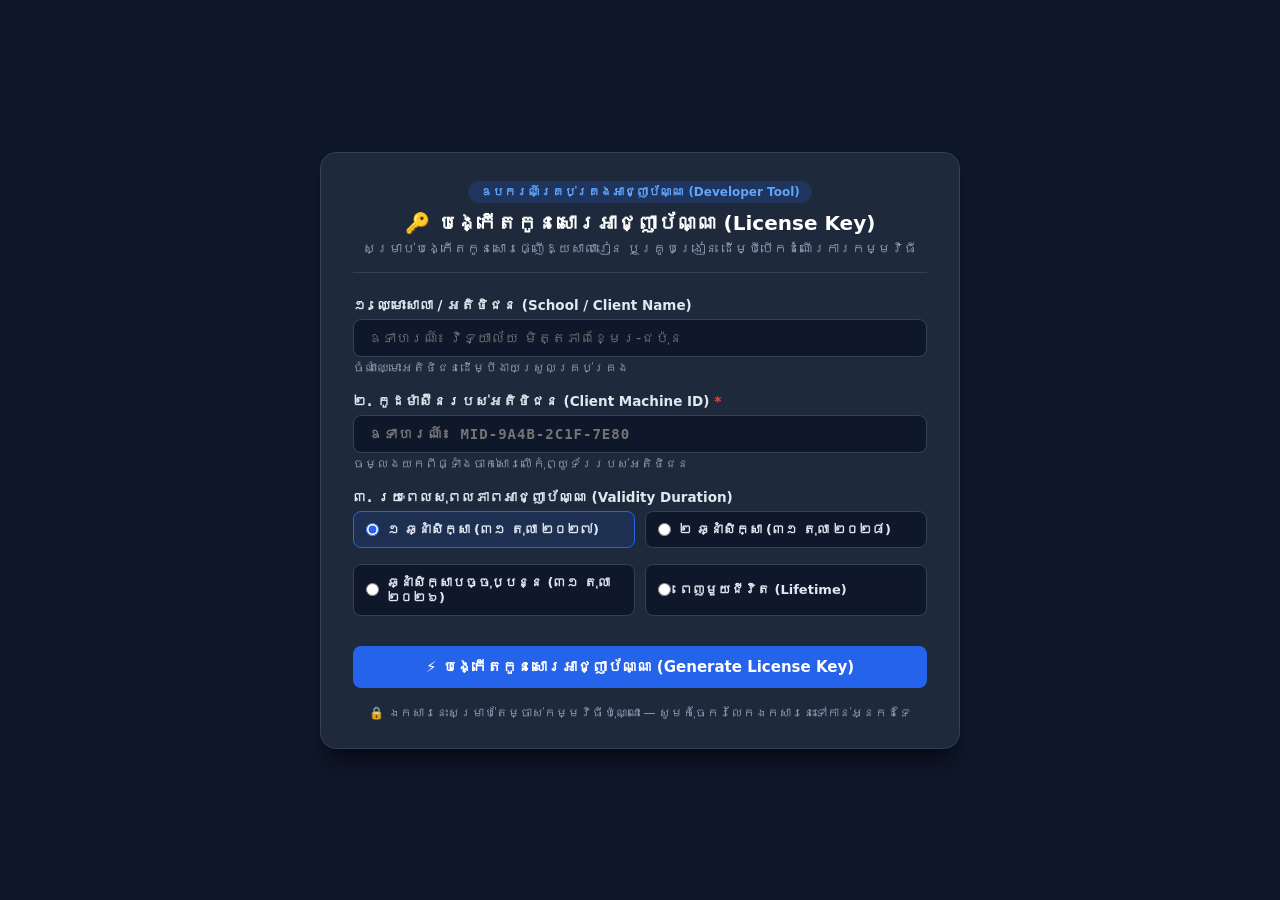
<file: license-generator.html>
<!DOCTYPE html>
<html lang="km">
<head>
  <meta charset="UTF-8">
  <meta name="viewport" content="width=device-width, initial-scale=1.0">
  <title>ឧបករណ៍បង្កើតកូនសោរអាជ្ញាប័ណ្ណ (License Key Generator)</title>
  <link rel="icon" href="data:image/svg+xml,<svg xmlns=%22http://www.w3.org/2000/svg%22 viewBox=%220%22%22><text y=%2226%22 font-size=%2228%22>🔑</text></svg>">
  <style>
    :root {
      --primary: #2563eb;
      --primary-hover: #1d4ed8;
      --bg: #0f172a;
      --card-bg: #1e293b;
      --text: #f8fafc;
      --text-muted: #94a3b8;
      --border: #334155;
      --success: #10b981;
    }
    * { box-sizing: border-box; margin: 0; padding: 0; font-family: 'Kantumruy Pro', 'Khmer OS Siemreap', system-ui, -apple-system, sans-serif; }
    body {
      background-color: var(--bg);
      color: var(--text);
      min-height: 100vh;
      display: flex;
      flex-direction: column;
      align-items: center;
      justify-content: center;
      padding: 24px 16px;
    }
    .container {
      width: 100%;
      max-width: 640px;
      background: var(--card-bg);
      border: 1px solid var(--border);
      border-radius: 16px;
      padding: 28px 32px;
      box-shadow: 0 20px 25px -5px rgba(0, 0, 0, 0.4), 0 8px 10px -6px rgba(0, 0, 0, 0.3);
    }
    .header {
      text-align: center;
      margin-bottom: 24px;
      padding-bottom: 16px;
      border-bottom: 1px solid var(--border);
    }
    .header-badge {
      display: inline-block;
      padding: 4px 12px;
      background: rgba(37, 99, 235, 0.2);
      color: #60a5fa;
      border-radius: 9999px;
      font-size: 12px;
      font-weight: 700;
      margin-bottom: 8px;
    }
    .header h1 {
      font-size: 20px;
      font-weight: 700;
      color: #ffffff;
      display: flex;
      align-items: center;
      justify-content: center;
      gap: 10px;
    }
    .header p {
      font-size: 13px;
      color: var(--text-muted);
      margin-top: 6px;
    }
    .form-group {
      margin-bottom: 18px;
    }
    label {
      display: block;
      font-size: 13.5px;
      font-weight: 600;
      color: #e2e8f0;
      margin-bottom: 6px;
    }
    .form-control {
      width: 100%;
      padding: 10px 14px;
      background: #0f172a;
      border: 1px solid var(--border);
      border-radius: 8px;
      color: #fff;
      font-size: 14px;
      outline: none;
      transition: border-color 0.15s ease;
    }
    .form-control:focus {
      border-color: var(--primary);
      box-shadow: 0 0 0 3px rgba(37, 99, 235, 0.25);
    }
    .hint {
      font-size: 12px;
      color: var(--text-muted);
      margin-top: 4px;
    }
    .radio-group {
      display: grid;
      grid-template-columns: repeat(2, 1fr);
      gap: 10px;
      margin-top: 6px;
    }
    .radio-card {
      background: #0f172a;
      border: 1px solid var(--border);
      border-radius: 8px;
      padding: 10px 12px;
      cursor: pointer;
      display: flex;
      align-items: center;
      gap: 8px;
      transition: all 0.15s ease;
      font-size: 13px;
    }
    .radio-card:hover {
      border-color: #64748b;
    }
    .radio-card input[type="radio"] {
      accent-color: var(--primary);
    }
    .radio-card.selected {
      border-color: var(--primary);
      background: rgba(37, 99, 235, 0.12);
    }
    .btn {
      width: 100%;
      padding: 12px 18px;
      background: var(--primary);
      color: #fff;
      border: none;
      border-radius: 8px;
      font-size: 15px;
      font-weight: 700;
      cursor: pointer;
      transition: background 0.15s ease;
      display: flex;
      align-items: center;
      justify-content: center;
      gap: 8px;
      margin-top: 24px;
    }
    .btn:hover {
      background: var(--primary-hover);
    }
    .result-box {
      display: none;
      margin-top: 24px;
      padding: 20px;
      background: rgba(16, 185, 129, 0.08);
      border: 1px solid rgba(16, 185, 129, 0.3);
      border-radius: 10px;
    }
    .result-title {
      font-size: 13px;
      font-weight: 700;
      color: var(--success);
      margin-bottom: 8px;
      display: flex;
      align-items: center;
      gap: 6px;
    }
    .key-display {
      background: #0f172a;
      border: 1px dashed var(--success);
      padding: 12px 16px;
      border-radius: 8px;
      font-family: 'Courier New', monospace;
      font-size: 17px;
      font-weight: 700;
      letter-spacing: 1.5px;
      color: #34d399;
      text-align: center;
      user-select: all;
      margin-bottom: 12px;
      word-break: break-all;
    }
    .btn-copy {
      padding: 9px 14px;
      background: #059669;
      color: #fff;
      border: none;
      border-radius: 6px;
      font-size: 13px;
      font-weight: 600;
      cursor: pointer;
      width: 100%;
      display: flex;
      align-items: center;
      justify-content: center;
      gap: 6px;
      transition: background 0.15s ease;
    }
    .btn-copy:hover {
      background: #047857;
    }
    .msg-template-box {
      margin-top: 14px;
      background: #0f172a;
      border: 1px solid var(--border);
      border-radius: 8px;
      padding: 12px;
      font-size: 12.5px;
      color: #cbd5e1;
      white-space: pre-wrap;
      line-height: 1.6;
    }
    .footer-note {
      text-align: center;
      margin-top: 18px;
      font-size: 12px;
      color: var(--text-muted);
    }
  </style>
</head>
<body>

  <div class="container">
    <div class="header">
      <span class="header-badge">ឧបករណ៍គ្រប់គ្រងអាជ្ញាប័ណ្ណ (Developer Tool)</span>
      <h1>🔑 បង្កើតកូនសោរអាជ្ញាប័ណ្ណ (License Key)</h1>
      <p>សម្រាប់បង្កើតកូនសោរផ្ញើឱ្យសាលារៀន ឬគ្រូបង្រៀន ដើម្បីបើកដំណើរការកម្មវិធី</p>
    </div>

    <form id="gen-form">
      <div class="form-group">
        <label for="client-name">១. ឈ្មោះសាលា / អតិថិជន (School / Client Name)</label>
        <input type="text" id="client-name" class="form-control" placeholder="ឧទាហរណ៍៖ វិទ្យាល័យ មិត្តភាពខ្មែរ-ជប៉ុន">
        <div class="hint">ចំណាំឈ្មោះអតិថិជនដើម្បីងាយស្រួលគ្រប់គ្រង</div>
      </div>

      <div class="form-group">
        <label for="machine-id">២. កូដម៉ាស៊ីនរបស់អតិថិជន (Client Machine ID) <span style="color: #ef4444;">*</span></label>
        <input type="text" id="machine-id" class="form-control" required placeholder="ឧទាហរណ៍៖ MID-9A4B-2C1F-7E80" style="text-transform: uppercase; font-family: monospace; font-weight: bold; letter-spacing: 1px;">
        <div class="hint">ចម្លងយកពីផ្ទាំងចាក់សោរលើកុំព្យូទ័ររបស់អតិថិជន</div>
      </div>

      <div class="form-group">
        <label>៣. រយៈពេលសុពលភាពអាជ្ញាប័ណ្ណ (Validity Duration)</label>
        <div class="radio-group">
          <label class="radio-card selected">
            <input type="radio" name="duration" value="20271031" checked>
            <span>១ ឆ្នាំសិក្សា (៣១ តុលា ២០២៧)</span>
          </label>
          <label class="radio-card">
            <input type="radio" name="duration" value="20281031">
            <span>២ ឆ្នាំសិក្សា (៣១ តុលា ២០២៨)</span>
          </label>
          <label class="radio-card">
            <input type="radio" name="duration" value="20261031">
            <span>ឆ្នាំសិក្សាបច្ចុប្បន្ន (៣១ តុលា ២០២៦)</span>
          </label>
          <label class="radio-card">
            <input type="radio" name="duration" value="LIFE">
            <span>ពេញមួយជីវិត (Lifetime)</span>
          </label>
        </div>
      </div>

      <button type="submit" class="btn">
        <span>⚡ បង្កើតកូនសោរអាជ្ញាប័ណ្ណ (Generate License Key)</span>
      </button>
    </form>

    <!-- Result Area -->
    <div id="result-box" class="result-box">
      <div class="result-title">
        <span>✅ បង្កើតកូនសោរបានដោយជោគជ័យ!</span>
      </div>
      <div id="key-output" class="key-display"></div>
      <button type="button" id="btn-copy-key" class="btn-copy">
        <span>📋 ចម្លងតែកូនសោរ (Copy Key)</span>
      </button>

      <div style="margin-top: 14px; font-size: 13px; font-weight: 600; color: #e2e8f0;">
        ✉️ សារសម្រាប់ចម្លងផ្ញើឱ្យអតិថិជន (Telegram / Message):
      </div>
      <div id="msg-template" class="msg-template-box"></div>
      <button type="button" id="btn-copy-msg" class="btn-copy" style="margin-top: 8px; background: #2563eb;">
        <span>📋 ចម្លងសារទាំងអស់ផ្ញើតាម Telegram</span>
      </button>
    </div>

    <div class="footer-note">
      🔒 ឯកសារនេះសម្រាប់តែម្ចាស់កម្មវិធីប៉ុណ្ណោះ — សូមកុំចែករំលែកឯកសារនេះទៅកាន់អ្នកដទៃ
    </div>
  </div>

  <script>
    const LICENSE_SECRET = 'AGY_GLASS_ACADEMIC_SYS_PRO_SECURE_SALT_2026_#789X!';

    function sha256(ascii) {
      function utf8Encode(str) {
        const bytes = [];
        for (let i = 0; i < str.length; i++) {
          let code = str.charCodeAt(i);
          if (code < 0x80) bytes.push(code);
          else if (code < 0x800) bytes.push(0xc0 | (code >> 6), 0x80 | (code & 0x3f));
          else if (code < 0xd800 || code >= 0xe000) bytes.push(0xe0 | (code >> 12), 0x80 | ((code >> 6) & 0x3f), 0x80 | (code & 0x3f));
          else {
            i++;
            code = 0x10000 + (((code & 0x3ff) << 10) | (str.charCodeAt(i) & 0x3ff));
            bytes.push(0xf0 | (code >> 18), 0x80 | ((code >> 12) & 0x3f), 0x80 | ((code >> 6) & 0x3f), 0x80 | (code & 0x3f));
          }
        }
        return bytes;
      }
      function rotr(n, b) { return (n >>> b) | (n << (32 - b)); }
      const K = [
        0x428a2f98, 0x71374491, 0xb5c0fbcf, 0xe9b5dba5, 0x3956c25b, 0x59f111f1, 0x923f82a4, 0xab1c5ed5,
        0xd807aa98, 0x12835b01, 0x243185be, 0x550c7dc3, 0x72be5d74, 0x80deb1fe, 0x9bdc06a7, 0xc19bf174,
        0xe49b69c1, 0xefbe4786, 0x0fc19dc6, 0x240ca1cc, 0x2de92c6f, 0x4a7484aa, 0x5cb0a9dc, 0x76f988da,
        0x983e5152, 0xa831c66d, 0xb00327c8, 0xbf597fc7, 0xc6e00bf3, 0xd5a79147, 0x06ca6351, 0x14292967,
        0x27b70a85, 0x2e1b2138, 0x4d2c6dfc, 0x53380d13, 0x650a7354, 0x766a0abb, 0x81c2c92e, 0x92722c85,
        0xa2bfe8a1, 0xa81a664b, 0xc24b8b70, 0xc76c51a3, 0xd192e819, 0xd6990624, 0xf40e3585, 0x106aa070,
        0x19a4c116, 0x1e376c08, 0x2748774c, 0x34b0bcb5, 0x391c0cb3, 0x4ed8aa4a, 0x5b9cca4f, 0x682e6ff3,
        0x748f82ee, 0x78a5636f, 0x84c87814, 0x8cc70208, 0x90befffa, 0xa4506ceb, 0xbef9a3f7, 0xc67178f2
      ];
      const H = [
        0x6a09e667, 0xbb67ae85, 0x3c6ef372, 0xa54ff53a,
        0x510e527f, 0x9b05688c, 0x1f83d9ab, 0x5be0cd19
      ];
      const bytes = utf8Encode(ascii);
      const bitLen = bytes.length * 8;
      bytes.push(0x80);
      while ((bytes.length % 64) !== 56) bytes.push(0);
      const high = Math.floor(bitLen / 0x100000000);
      const low = bitLen >>> 0;
      for (let i = 7; i >= 0; i--) bytes.push(i >= 4 ? ((high >>> ((i - 4) * 8)) & 0xff) : ((low >>> (i * 8)) & 0xff));
      const W = new Array(64);
      for (let chunk = 0; chunk < bytes.length; chunk += 64) {
        for (let t = 0; t < 16; t++) {
          const idx = chunk + t * 4;
          W[t] = ((bytes[idx] << 24) | (bytes[idx + 1] << 16) | (bytes[idx + 2] << 8) | bytes[idx + 3]) >>> 0;
        }
        for (let t = 16; t < 64; t++) {
          const s0 = rotr(W[t - 15], 7) ^ rotr(W[t - 15], 18) ^ (W[t - 15] >>> 3);
          const s1 = rotr(W[t - 2], 17) ^ rotr(W[t - 2], 19) ^ (W[t - 2] >>> 10);
          W[t] = (W[t - 16] + s0 + W[t - 7] + s1) >>> 0;
        }
        let a = H[0], b = H[1], c = H[2], d = H[3], e = H[4], f = H[5], g = H[6], h = H[7];
        for (let t = 0; t < 64; t++) {
          const S1 = rotr(e, 6) ^ rotr(e, 11) ^ rotr(e, 25);
          const ch = (e & f) ^ ((~e) & g);
          const temp1 = (h + S1 + ch + K[t] + W[t]) >>> 0;
          const S0 = rotr(a, 2) ^ rotr(a, 13) ^ rotr(a, 22);
          const maj = (a & b) ^ (a & c) ^ (b & c);
          const temp2 = (S0 + maj) >>> 0;
          h = g; g = f; f = e; e = (d + temp1) >>> 0; d = c; c = b; b = a; a = (temp1 + temp2) >>> 0;
        }
        H[0] = (H[0] + a) >>> 0; H[1] = (H[1] + b) >>> 0; H[2] = (H[2] + c) >>> 0; H[3] = (H[3] + d) >>> 0;
        H[4] = (H[4] + e) >>> 0; H[5] = (H[5] + f) >>> 0; H[6] = (H[6] + g) >>> 0; H[7] = (H[7] + h) >>> 0;
      }
      let hex = '';
      for (let i = 0; i < 8; i++) {
        let v = H[i].toString(16);
        while (v.length < 8) v = '0' + v;
        hex += v;
      }
      return hex;
    }

    function generateKey(machineId, durationCode) {
      const m = machineId.trim().toUpperCase();
      const d = durationCode.trim().toUpperCase();
      const hash = sha256(`${m}:${d}:${LICENSE_SECRET}`).toUpperCase();
      return `GLS-${d}-${hash.slice(0, 4)}-${hash.slice(4, 8)}-${hash.slice(8, 12)}`;
    }

    // Radio style toggle
    document.querySelectorAll('.radio-card input').forEach(radio => {
      radio.addEventListener('change', () => {
        document.querySelectorAll('.radio-card').forEach(c => c.classList.remove('selected'));
        radio.closest('.radio-card').classList.add('selected');
      });
    });

    const form = document.getElementById('gen-form');
    const resultBox = document.getElementById('result-box');
    const keyOutput = document.getElementById('key-output');
    const msgTemplate = document.getElementById('msg-template');
    const btnCopyKey = document.getElementById('btn-copy-key');
    const btnCopyMsg = document.getElementById('btn-copy-msg');

    form.addEventListener('submit', (e) => {
      e.preventDefault();
      const clientName = document.getElementById('client-name').value.trim() || 'លោកគ្រូ/អ្នកគ្រូ';
      const midInput = document.getElementById('machine-id').value.trim().toUpperCase();
      const duration = document.querySelector('input[name="duration"]:checked').value;

      if (!midInput || !midInput.startsWith('MID-')) {
        alert('សូមបញ្ចូលកូដម៉ាស៊ីនឱ្យបានត្រឹមត្រូវ (ឧទាហរណ៍៖ MID-XXXX-XXXX-XXXX)');
        return;
      }

      const key = generateKey(midInput, duration);
      keyOutput.textContent = key;

      let expiryText = 'ពេញមួយជីវិត (Lifetime)';
      if (duration !== 'LIFE') {
        const y = duration.slice(0, 4);
        const m = duration.slice(4, 6);
        const d = duration.slice(6, 8);
        expiryText = `ថ្ងៃទី ${d}/${m}/${y}`;
      }

      const message = `ជំរាបសួរ ${clientName}!
នេះជាកូនសោរអាជ្ញាប័ណ្ណ (License Key) សម្រាប់ធ្វើឱ្យកម្មវិធីគ្រប់គ្រងពិន្ទុដំណើរការ ៖

🔑 កូដម៉ាស៊ីន ៖ ${midInput}
📅 សុពលភាពដល់ ៖ ${expiryText}
✨ កូនសោរ (License Key) ៖ 
${key}

👉 របៀបប្រើប្រាស់ ៖ សូមចម្លងកូនសោរខាងលើ រួចយកទៅបិទភ្ជាប់ (Paste) ក្នុងប្រអប់ «បញ្ចូលកូនសោរ» លើផ្ទាំងចាក់សោរ រួចចុច «ធ្វើឱ្យសកម្ម» ជាការស្រេច។`;

      msgTemplate.textContent = message;
      resultBox.style.display = 'block';
      resultBox.scrollIntoView({ behavior: 'smooth' });
    });

    btnCopyKey.addEventListener('click', () => {
      const text = keyOutput.textContent;
      navigator.clipboard.writeText(text).then(() => {
        btnCopyKey.textContent = '✅ បានចម្លងកូនសោរ!';
        setTimeout(() => { btnCopyKey.textContent = '📋 ចម្លងតែកូនសោរ (Copy Key)'; }, 2000);
      });
    });

    btnCopyMsg.addEventListener('click', () => {
      const text = msgTemplate.textContent;
      navigator.clipboard.writeText(text).then(() => {
        btnCopyMsg.textContent = '✅ បានចម្លងសារទាំងអស់រួចរាល់!';
        setTimeout(() => { btnCopyMsg.textContent = '📋 ចម្លងសារទាំងអស់ផ្ញើតាម Telegram'; }, 2000);
      });
    });
  </script>
</body>
</html>
</file>
<file: css/styles.css>
@import url('https://fonts.googleapis.com/css2?family=Kantumruy+Pro:ital,wght@0,300;0,400;0,500;0,600;0,700;1,400&family=Moul&family=Battambang:wght@400;700&display=swap');

@font-face {
  font-family: 'Tacteing';
  src: url('fonts/TACTENG.TTF') format('truetype'),
       local('Tacteing'), local('TacteingA'), local('Khmer OS Tacteing');
  font-weight: normal;
  font-style: normal;
  font-display: swap;
}

@font-face {
  font-family: 'Tacteng';
  src: url('fonts/TACTENG.TTF') format('truetype'),
       local('Tacteing'), local('TacteingA'), local('Khmer OS Tacteing');
  font-weight: normal;
  font-style: normal;
  font-display: swap;
}

:root {
  --primary: #1e40af;
  --primary-hover: #1d4ed8;
  --primary-light: #eff6ff;
  --secondary: #0f766e;
  --accent: #d97706;
  --danger: #dc2626;
  --success: #16a34a;
  --warning: #ca8a04;
  --dark: #0f172a;
  --text-main: #1e293b;
  --text-muted: #64748b;
  --bg-page: #f8fafc;
  --bg-card: #ffffff;
  --border: #e2e8f0;
  --border-focus: #3b82f6;
  --shadow-sm: 0 1px 2px 0 rgb(0 0 0 / 0.05);
  --shadow-md: 0 4px 6px -1px rgb(0 0 0 / 0.1), 0 2px 4px -2px rgb(0 0 0 / 0.1);
  --shadow-lg: 0 10px 15px -3px rgb(0 0 0 / 0.1), 0 4px 6px -4px rgb(0 0 0 / 0.1);
  --radius-sm: 6px;
  --radius-md: 10px;
  --radius-lg: 16px;
  --font-khmer: 'Kantumruy Pro', 'Khmer OS Siemreap', 'Segoe UI', Tahoma, sans-serif;
  --font-moul: 'Moul', 'Khmer OS Muol Light', serif;
}

* {
  box-sizing: border-box;
  margin: 0;
  padding: 0;
}

@media screen {
  html, body {
    overflow-x: hidden;
    max-width: 100vw;
  }
}

body {
  font-family: var(--font-khmer);
  background-color: var(--bg-page);
  color: var(--text-main);
  line-height: 1.5;
  -webkit-font-smoothing: antialiased;
}

/* App Shell Layout */
.app-container {
  display: flex;
  min-height: 100vh;
}

/* Sidebar */
.sidebar {
  width: 260px;
  background: linear-gradient(180deg, #0f172a 0%, #1e293b 100%);
  color: #f1f5f9;
  display: flex;
  flex-direction: column;
  position: sticky;
  top: 0;
  height: 100vh;
  box-shadow: 2px 0 10px rgba(0,0,0,0.1);
  z-index: 100;
  user-select: none;
}

.sidebar-header {
  padding: 24px 20px;
  border-bottom: 1px solid rgba(255, 255, 255, 0.1);
}

.brand-badge {
  display: inline-block;
  background: rgba(59, 130, 246, 0.2);
  color: #93c5fd;
  font-size: 11px;
  font-weight: 600;
  padding: 3px 8px;
  border-radius: 20px;
  margin-bottom: 8px;
  letter-spacing: 0.5px;
}

.brand-title {
  font-size: 17px;
  font-weight: 700;
  color: #ffffff;
  display: flex;
  align-items: center;
  gap: 10px;
}

.brand-subtitle {
  font-size: 12px;
  color: #94a3b8;
  margin-top: 4px;
}

.sidebar-nav {
  flex: 1;
  padding: 16px 12px;
  overflow-y: auto;
}

.nav-section-label {
  font-size: 11px;
  font-weight: 600;
  color: #64748b;
  text-transform: uppercase;
  letter-spacing: 0.5px;
  padding: 8px 12px 4px;
  margin-top: 10px;
}

.nav-item {
  display: flex;
  align-items: center;
  gap: 12px;
  padding: 10px 14px;
  color: #cbd5e1;
  text-decoration: none;
  border-radius: var(--radius-sm);
  font-size: 14px;
  font-weight: 500;
  transition: all 0.2s ease;
  cursor: pointer;
  margin-bottom: 4px;
}

.nav-item:hover {
  background: rgba(255, 255, 255, 0.08);
  color: #ffffff;
}

.nav-item.active {
  background: #2563eb;
  color: #ffffff;
  font-weight: 600;
  box-shadow: 0 4px 12px rgba(37, 99, 235, 0.3);
}

.nav-item svg {
  width: 18px;
  height: 18px;
  flex-shrink: 0;
}

.sidebar-footer {
  padding: 16px 20px;
  border-top: 1px solid rgba(255, 255, 255, 0.1);
  font-size: 12px;
  color: #94a3b8;
}

/* Main Content Area */
.main-wrapper {
  flex: 1;
  display: flex;
  flex-direction: column;
  min-width: 0;
  overflow-x: hidden;
  background-color: var(--bg-page);
}

@media screen {
  .main-wrapper {
    max-width: calc(100vw - 260px);
  }
}

/* Top Navbar */
.topbar {
  background: #ffffff;
  border-bottom: 1px solid var(--border);
  padding: 8px 16px;
  display: flex;
  justify-content: space-between;
  align-items: center;
  position: sticky;
  top: 0;
  z-index: 90;
  box-shadow: 0 1px 3px rgba(0, 0, 0, 0.03);
  gap: 10px;
}

.topbar-left {
  display: flex;
  align-items: center;
  gap: 10px;
  flex-shrink: 0;
}

.topbar-brand-wrap {
  display: flex;
  align-items: center;
  gap: 6px;
  flex-shrink: 0;
}

.topbar-brand-icon {
  font-size: 16px;
  line-height: 1;
}

.topbar-title {
  font-family: var(--font-moul), 'Khmer OS Muol Light', serif;
  font-size: 13px;
  font-weight: normal;
  color: #1e3a8a;
  white-space: nowrap;
  letter-spacing: 0.2px;
  margin: 0;
  line-height: 1.4;
}

.topbar-class-pill {
  display: inline-flex;
  align-items: center;
  background: #f1f5f9;
  border: 1px solid #cbd5e1;
  border-radius: 20px;
  padding: 2px 8px;
  gap: 5px;
  font-size: 11.5px;
  font-weight: 600;
  color: #1e293b;
  flex-shrink: 0;
}

.topbar-class-pill .pill-label {
  font-size: 10.5px;
  font-weight: 700;
  color: #2563eb;
  background: #eff6ff;
  padding: 1px 5px;
  border-radius: 10px;
}

.topbar-class-pill select, .topbar-class-select {
  border: none;
  background: transparent;
  font-family: var(--font-khmer);
  font-size: 12px;
  font-weight: 700;
  color: #1e3a8a;
  outline: none;
  cursor: pointer;
  padding: 0 2px;
}

.topbar-class-pill .pill-divider {
  color: #94a3b8;
  font-size: 9px;
}

.topbar-class-pill .pill-year {
  color: #64748b;
  font-size: 11px;
  font-weight: 500;
  white-space: nowrap;
}

.class-pill {
  background: #e0f2fe;
  color: #0369a1;
  font-size: 13px;
  font-weight: 600;
  padding: 4px 12px;
  border-radius: 20px;
  display: inline-flex;
  align-items: center;
  gap: 6px;
}

.topbar-right {
  display: flex;
  align-items: center;
  gap: 8px;
  flex-shrink: 0;
  flex-wrap: nowrap;
}

.btn-save-primary {
  background: linear-gradient(135deg, #16a34a, #15803d) !important;
  border: 1px solid #15803d !important;
  color: #ffffff !important;
  font-weight: 700 !important;
  box-shadow: 0 2px 4px rgba(22, 163, 74, 0.25) !important;
  padding: 6px 14px !important;
  height: 32px !important;
  border-radius: 6px !important;
  font-size: 12.5px !important;
  display: inline-flex;
  align-items: center;
  gap: 6px;
  cursor: pointer;
}

.btn-save-primary:hover {
  background: linear-gradient(135deg, #15803d, #166534) !important;
  box-shadow: 0 3px 6px rgba(22, 163, 74, 0.35) !important;
  transform: translateY(-1px);
}

.btn-save-primary svg {
  width: 15px;
  height: 15px;
}

/* Buttons */
.btn {
  display: inline-flex;
  align-items: center;
  gap: 8px;
  padding: 8px 16px;
  border-radius: var(--radius-sm);
  font-family: var(--font-khmer);
  font-size: 13px;
  font-weight: 600;
  cursor: pointer;
  border: 1px solid transparent;
  transition: all 0.2s ease;
  text-decoration: none;
}

.btn svg {
  width: 16px;
  height: 16px;
}

.btn-primary {
  background: var(--primary);
  color: #ffffff;
}

.btn-primary:hover {
  background: var(--primary-hover);
}

.btn-secondary {
  background: #ffffff;
  color: var(--text-main);
  border-color: var(--border);
}

.btn-secondary:hover {
  background: #f1f5f9;
}

.btn-success {
  background: var(--success);
  color: #ffffff;
}

.btn-success:hover {
  background: #15803d;
}

.btn-danger {
  background: var(--danger);
  color: #ffffff;
}

.btn-danger:hover {
  background: #b91c1c;
}

.btn-sm {
  padding: 4px 10px;
  font-size: 12px;
}

/* Page Views */
.content-body {
  padding: 28px;
  flex: 1;
}

.tab-pane {
  display: none;
}

.tab-pane.active {
  display: block;
  animation: fadeIn 0.2s ease-in-out;
}

@keyframes fadeIn {
  from { opacity: 0; transform: translateY(4px); }
  to { opacity: 1; transform: translateY(0); }
}

/* Stat Cards */
.stats-grid {
  display: grid;
  grid-template-columns: repeat(auto-fit, minmax(220px, 1fr));
  gap: 20px;
  margin-bottom: 28px;
}

.stat-card {
  background: var(--bg-card);
  padding: 20px;
  border-radius: var(--radius-md);
  border: 1px solid var(--border);
  box-shadow: var(--shadow-sm);
  display: flex;
  align-items: center;
  justify-content: space-between;
}

.stat-info h4 {
  font-size: 13px;
  color: var(--text-muted);
  font-weight: 500;
  margin-bottom: 6px;
}

.stat-info .stat-value {
  font-size: 26px;
  font-weight: 700;
  color: var(--dark);
}

.stat-info .stat-sub {
  font-size: 12px;
  color: var(--text-muted);
  margin-top: 4px;
}

.stat-icon {
  width: 48px;
  height: 48px;
  border-radius: var(--radius-md);
  display: flex;
  align-items: center;
  justify-content: center;
}

.stat-icon svg {
  width: 24px;
  height: 24px;
}

.icon-blue { background: #dbeafe; color: #1d4ed8; }
.icon-green { background: #dcfce7; color: #15803d; }
.icon-purple { background: #f3e8ff; color: #7e22ce; }
.icon-amber { background: #fef3c7; color: #b45309; }

/* Cards & Panels */
.card {
  background: var(--bg-card);
  border-radius: var(--radius-md);
  border: 1px solid var(--border);
  box-shadow: var(--shadow-sm);
  margin-bottom: 28px;
  overflow: hidden;
}

.card-header {
  padding: 16px 20px;
  border-bottom: 1px solid var(--border);
  display: flex;
  justify-content: space-between;
  align-items: center;
  background: #fafbfc;
}

.card-title {
  font-size: 16px;
  font-weight: 700;
  color: var(--dark);
  display: flex;
  align-items: center;
  gap: 10px;
}

.card-body {
  padding: 20px;
}

/* Filters & Toolbars */
.toolbar {
  display: flex;
  justify-content: space-between;
  align-items: center;
  flex-wrap: wrap;
  gap: 12px;
  margin-bottom: 16px;
}

.search-box {
  position: relative;
  min-width: 260px;
}

.search-box input {
  width: 100%;
  padding: 8px 12px 8px 36px;
  border-radius: var(--radius-sm);
  border: 1px solid var(--border);
  font-family: var(--font-khmer);
  font-size: 13px;
  outline: none;
}

.search-box input:focus {
  border-color: var(--border-focus);
  box-shadow: 0 0 0 3px rgba(59, 130, 246, 0.15);
}

.search-box svg {
  position: absolute;
  left: 10px;
  top: 50%;
  transform: translateY(-50%);
  width: 16px;
  height: 16px;
  color: var(--text-muted);
}

/* Tables */
.table-responsive {
  width: 100%;
  overflow-x: auto;
}

table.data-table {
  width: 100%;
  border-collapse: collapse;
  text-align: left;
  font-size: 14px;
}

table.data-table th {
  background: #f1f5f9;
  color: #334155;
  font-weight: 700;
  font-size: 14px;
  padding: 10px 12px;
  border-bottom: 2px solid var(--border);
  white-space: nowrap;
}

table.data-table td {
  padding: 10px 12px;
  border-bottom: 1px solid var(--border);
  color: var(--text-main);
  vertical-align: middle;
  font-size: 14px;
}

table.data-table tr:hover {
  background: #f8fafc;
}

.text-center { text-align: center; }
.text-right { text-align: right; }
.font-bold { font-weight: 700; }

/* Grade Badges */
.badge {
  display: inline-block;
  padding: 3px 8px;
  border-radius: 4px;
  font-size: 13px;
  font-weight: 600;
  text-align: center;
}

.badge-purple { background: #f3e8ff; color: #7e22ce; }
.badge-blue { background: #dbeafe; color: #1e40af; }
.badge-maroon { background: #ffe4e6; color: #881337; }
.badge-teal { background: #ccfbf1; color: #0f766e; }
.badge-green { background: #dcfce7; color: #166534; }
.badge-yellow { background: #fef3c7; color: #92400e; }
.badge-red { background: #fee2e2; color: #dc2626; }
.badge-gray { background: #f1f5f9; color: #475569; }

/* Input fields inside table for Score Entry */
.score-input {
  width: 50px;
  padding: 3px 2px;
  border: 1px solid #cbd5e1;
  border-radius: 4px;
  text-align: center;
  font-family: var(--font-khmer);
  font-size: 13.5px;
  font-weight: 600;
}

/* Hide spin buttons to maximize space inside input */
.score-input::-webkit-outer-spin-button,
.score-input::-webkit-inner-spin-button {
  -webkit-appearance: none;
  margin: 0;
}
.score-input[type=number] {
  -moz-appearance: textfield;
}

.score-input:focus {
  border-color: #2563eb;
  background-color: #eff6ff;
  outline: none;
}

.score-input.invalid {
  border-color: #dc2626;
  background: #fef2f2;
}

/* =========================================================
   SCORES TABLE FREEZE PANES (Sticky Headers & Frozen Columns)
   ========================================================= */
.scores-table-wrapper {
  max-height: calc(100vh - 230px);
  min-height: 420px;
  overflow: auto;
  border: 1px solid #cbd5e1;
  border-radius: 6px;
  box-shadow: 0 2px 4px rgba(0, 0, 0, 0.04);
  position: relative;
  background: #ffffff;
  scroll-padding-top: 48px;
  scroll-padding-left: 205px;
}

.scores-data-table {
  border-collapse: separate !important;
  border-spacing: 0;
  width: max-content;
  min-width: 100%;
}

.scores-data-table th,
.scores-data-table td {
  border-right: 1px solid #cbd5e1;
  border-bottom: 1px solid #cbd5e1;
  padding: 5px 3px;
  white-space: nowrap;
}

/* 1. Sticky Header Row (thead) */
.scores-data-table thead th {
  position: sticky;
  top: 0;
  z-index: 10;
  background-color: #f1f5f9;
  border-bottom: 2px solid #94a3b8 !important;
  box-shadow: 0 2px 4px rgba(0, 0, 0, 0.06);
}

/* 2. Sticky Left Columns (Screen) */
.scores-data-table .score-sticky-col-1 {
  position: sticky;
  left: 0;
  width: 36px;
  min-width: 36px;
  max-width: 36px;
  text-align: center;
  z-index: 12;
  background-color: #ffffff;
  border-left: 1px solid #cbd5e1;
  font-size: 13px;
  padding-left: 2px !important;
  padding-right: 2px !important;
}

.scores-data-table .score-sticky-col-2 {
  position: sticky;
  left: 36px;
  width: 130px;
  min-width: 130px;
  max-width: 145px;
  white-space: nowrap;
  overflow: hidden;
  text-overflow: ellipsis;
  z-index: 12;
  background-color: #ffffff;
  font-size: 13px;
  padding-left: 5px !important;
  padding-right: 4px !important;
}

.scores-data-table .score-sticky-col-3 {
  position: sticky;
  left: 166px;
  width: 36px;
  min-width: 36px;
  max-width: 36px;
  text-align: center;
  z-index: 12;
  background-color: #ffffff;
  border-right: 2px solid #94a3b8 !important;
  box-shadow: 3px 0 6px rgba(0, 0, 0, 0.08);
  font-size: 13px;
  padding-left: 2px !important;
  padding-right: 2px !important;
}

/* 3. Top-Left Corner Intersection (Highest Priority z-index) */
.scores-data-table thead th.score-sticky-col-1,
.scores-data-table thead th.score-sticky-col-2,
.scores-data-table thead th.score-sticky-col-3 {
  top: 0;
  z-index: 25 !important;
  background-color: #e2e8f0 !important;
  color: #0f172a;
}

/* 4. Second row in thead (for Semester scores if 2-tier header) */
.scores-data-table thead tr:nth-child(2) th {
  top: 38px;
  z-index: 10;
  background-color: #f1f5f9;
}

/* 5. Row Hover Highlights */
.scores-data-table tbody tr:hover td {
  background-color: #f8fafc;
}

.scores-data-table tbody tr:hover td.score-sticky-col-1,
.scores-data-table tbody tr:hover td.score-sticky-col-2,
.scores-data-table tbody tr:hover td.score-sticky-col-3 {
  background-color: #f1f5f9;
}

/* Modals */
.modal-overlay {
  display: none;
  position: fixed;
  top: 0;
  left: 0;
  right: 0;
  bottom: 0;
  background: rgba(15, 23, 42, 0.6);
  backdrop-filter: blur(4px);
  z-index: 1000;
  align-items: center;
  justify-content: center;
  padding: 20px;
}

.modal-overlay.active {
  display: flex;
}

.modal-box {
  background: #ffffff;
  border-radius: var(--radius-lg);
  max-width: 650px;
  width: 100%;
  max-height: 90vh;
  overflow-y: auto;
  box-shadow: var(--shadow-lg);
}

.modal-header {
  padding: 16px 24px;
  border-bottom: 1px solid var(--border);
  display: flex;
  justify-content: space-between;
  align-items: center;
}

.modal-title {
  font-size: 17px;
  font-weight: 700;
}

.modal-close {
  background: none;
  border: none;
  font-size: 20px;
  cursor: pointer;
  color: var(--text-muted);
}

.modal-body {
  padding: 24px;
}

.form-group {
  margin-bottom: 16px;
}

.form-group label {
  display: block;
  font-size: 13px;
  font-weight: 600;
  color: #334155;
  margin-bottom: 6px;
}

.form-control {
  width: 100%;
  padding: 8px 12px;
  border: 1px solid var(--border);
  border-radius: var(--radius-sm);
  font-family: var(--font-khmer);
  font-size: 13px;
}

.form-control:focus {
  border-color: var(--border-focus);
  outline: none;
  box-shadow: 0 0 0 3px rgba(59, 130, 246, 0.15);
}

.form-row {
  display: grid;
  grid-template-columns: repeat(auto-fit, minmax(180px, 1fr));
  gap: 16px;
}

.modal-footer {
  padding: 16px 24px;
  border-top: 1px solid var(--border);
  display: flex;
  justify-content: flex-end;
  gap: 12px;
  background: #fafbfc;
}

/* -------------------------------------------------------------
 * PRINTABLE OFFICIAL MOEYS REPORT CARD (ព្រឹត្តិបត្រពិន្ទុ & លិខិតតាមដាន)
 * ស្របតាមគំរូសន្លឹក 12A.xlsm (ព្រឹត្តិបត្រ, តាមដានSI, តាមដានSII, តាមដានប្រចាំខែ)
 * ------------------------------------------------------------- */
.rc-two-column-card {
  display: flex;
  flex-direction: row;
  justify-content: space-between;
  gap: 3%;
  background: #ffffff;
  width: 100%;
  max-width: 1080px;
  margin: 0 auto 30px auto;
  padding: 14px 18px;
  border: 1.5px solid #002060;
  box-shadow: 0 4px 15px rgba(0, 0, 0, 0.08);
  color: #000000;
  font-family: 'Khmer OS', 'Khmer OS Siemreap', 'Siemreap', system-ui, sans-serif;
  font-size: 12px;
  box-sizing: border-box;
  page-break-after: always;
  break-after: page;
}

.rc-left-pane {
  width: 48.5%;
  display: flex;
  flex-direction: column;
  justify-content: flex-start;
  box-sizing: border-box;
}

.rc-right-pane {
  width: 48.5%;
  display: flex;
  flex-direction: column;
  box-sizing: border-box;
}

/* Headers */
.rc-left-header {
  text-align: center;
  margin-bottom: 4px;
}
.rc-left-header .rc-kingdom {
  font-family: var(--font-moul), 'Khmer OS Muol Light', serif;
  font-size: 15px;
  color: #002060;
  letter-spacing: 0.5px;
  margin-bottom: 2px;
}
.rc-left-header .rc-motto {
  font-family: var(--font-moul), 'Khmer OS Muol Light', serif;
  font-size: 12px;
  color: #b91c1c;
  margin-bottom: 3px;
}
.rc-divider-dots {
  font-family: 'Tacteing', 'Tacteng', 'TacteingA', serif;
  font-size: 24px;
  color: #002060;
  line-height: 1;
  letter-spacing: normal;
  margin-bottom: 2px;
  text-align: center;
}
.rc-doc-title {
  font-family: var(--font-moul), 'Khmer OS Muol Light', serif;
  font-size: 17px;
  color: #002060;
  text-align: center;
  margin: 3px 0;
}
.rc-doc-meta {
  text-align: center;
  font-size: 12px;
  font-weight: 700;
  color: #334155;
  margin-bottom: 6px;
}

/* Student Bio Grid */
.rc-bio-grid {
  border: 1px solid #000000;
  padding: 6px 10px;
  font-size: 12px;
  line-height: 1.6;
  background-color: #ffffff;
  margin-bottom: 6px;
}
.rc-bio-row {
  display: flex;
  align-items: baseline;
  margin-bottom: 2px;
}
.rc-bio-row:last-child {
  margin-bottom: 0;
}
.rc-bio-label {
  font-weight: 700;
  min-width: 135px;
  font-size: 12px;
  color: #0f172a;
}
.rc-bio-sep {
  margin: 0 6px 0 2px;
  font-weight: 700;
}
.rc-bio-val {
  font-weight: 600;
  font-size: 12px;
  flex: 1;
}
.rc-bio-val.rc-bio-split {
  display: flex;
  align-items: baseline;
}
.rc-bio-name {
  flex: 1;
  min-width: 0;
  padding-right: 6px;
  white-space: nowrap;
  overflow: hidden;
  text-overflow: ellipsis;
  font-size: 12px;
}
.rc-bio-sub {
  width: 145px;
  min-width: 145px;
  display: inline-flex;
  align-items: baseline;
  font-weight: normal;
  font-size: 12px;
}
.rc-bio-sub-lbl {
  min-width: 48px;
  font-weight: 700;
}

/* Guardian Feedback */
.rc-guardian-box {
  border: 1px solid #000000;
  padding: 5px 8px;
  font-size: 12px;
  margin-top: 6px;
  margin-bottom: 8px;
  background-color: #ffffff;
}
.rc-guardian-box .rc-box-label {
  font-weight: 700;
  font-size: 12px;
  margin-bottom: 4px;
}
.rc-dotted-lines {
  border-bottom: 1px dotted #94a3b8;
  height: 18px;
  margin-bottom: 2px;
}

/* Left Bottom Signatures */
.rc-left-footer-sig {
  display: flex;
  justify-content: space-between;
  text-align: center;
  font-size: 12px;
  margin-top: 8px;
  padding-top: 0;
}
.rc-sig-col {
  display: flex;
  flex-direction: column;
  flex: 1;
}
.rc-principal-col {
  text-align: center;
}
.rc-teacher-col {
  display: flex;
  flex-direction: column;
  justify-content: space-between;
  text-align: center;
}
.rc-teacher-remark-wrap {
  display: flex;
  flex-direction: column;
  align-items: center;
}
.rc-sig-title {
  font-weight: 700;
  color: #000000;
  line-height: 1.35;
  font-size: 12px;
}
.rc-sig-name {
  font-weight: 700;
  font-family: var(--font-moul), 'Khmer OS Muol Light', serif;
  font-size: 13px;
  color: #002060;
  margin-top: 18px;
}
.rc-sig-remark {
  font-weight: 700;
  font-size: 12px;
  padding: 1px 4px;
  border-radius: 4px;
  margin-top: 2px;
  line-height: 1.3;
}
.rc-sig-remark.pass {
  color: #15803d;
}
.rc-sig-remark.fail {
  color: #b91c1c;
}

/* Right Pane Table */
.rc-right-header-title {
  text-align: center;
  font-family: var(--font-moul), 'Khmer OS Muol Light', serif;
  font-size: 15px;
  color: #002060;
  margin-bottom: 6px;
}

table.rc-table-12a {
  width: 100%;
  border-collapse: collapse;
  font-size: 12.5px;
  margin-bottom: 6px;
  background-color: #ffffff;
}
table.rc-table-12a th, table.rc-table-12a td {
  border: 1px solid #000000;
  padding: 2.8px 2px;
  text-align: center;
}
table.rc-table-12a th {
  background-color: #f1f5f9;
  font-weight: 700;
  color: #000000;
  line-height: 1.25;
  font-size: 12.5px;
}
table.rc-table-12a td.subj-name {
  text-align: left;
  padding-left: 6px;
  font-weight: 600;
  font-size: 12px;
}

/* Red text for Rank & Khmer Grade Columns and values in Report Cards & Ranking Tables (ជួរចំណាត់ថ្នាក់ និងនិទ្ទេសពណ៌ក្រហម) */
table.rc-table-12a th.th-rank,
table.rc-table-12a td.col-rank-val,
table.rc-table-12a th.th-grade,
table.rc-table-12a td.col-grade-khmer,
.mr-col-table th.th-rank,
.mr-col-table td.col-rank,
table.data-table th.th-rank,
table.data-table td.col-rank,
.rc-rank-text,
.rc-grade-text {
  color: #dc2626 !important;
  font-weight: 800 !important;
  -webkit-print-color-adjust: exact !important;
  print-color-adjust: exact !important;
}
table.rc-table-12a td.col-rank-val,
table.rc-table-12a td.col-grade-val {
  font-size: 12px !important;
}

/* Report Card Letter Grade Colors (A, B, C, D, E, F) matching Monthly Ranking */
table.rc-table-12a td.col-grade-letter.grade-a, table.rc-table-12a td.grade-a { color: #dc2626 !important; }
table.rc-table-12a td.col-grade-letter.grade-b, table.rc-table-12a td.grade-b { color: #9333ea !important; }
table.rc-table-12a td.col-grade-letter.grade-c, table.rc-table-12a td.grade-c { color: #881337 !important; }
table.rc-table-12a td.col-grade-letter.grade-d, table.rc-table-12a td.grade-d { color: #15803d !important; }
table.rc-table-12a td.col-grade-letter.grade-e, table.rc-table-12a td.grade-e { color: #1d4ed8 !important; }
table.rc-table-12a td.col-grade-letter.grade-f, table.rc-table-12a td.grade-f { color: #dc2626 !important; }
table.rc-table-12a tr.summary-row {
  font-weight: 700;
  background-color: #fafafa;
}
table.rc-table-12a tr.summary-row td {
  font-size: 12px;
}
table.rc-table-12a td.summary-label {
  text-align: right;
  padding-right: 6px;
  font-weight: 700;
  font-size: 12px;
}
table.rc-table-12a tr.highlight-avg-row {
  background-color: #f0fdf4 !important;
}
table.rc-table-12a tr.highlight-avg-row td {
  font-size: 12.5px;
  font-weight: 800;
}

/* Right Footer Meta */
.rc-right-footer-meta {
  text-align: right;
  font-size: 11.5px;
  line-height: 1.4;
  margin-top: auto;
  padding-top: 4px;
}
.rc-right-teacher-name {
  font-family: var(--font-moul), 'Khmer OS Muol Light', serif;
  font-size: 13px;
  margin-top: 16px;
  color: #002060;
}

.report-card-container {
  background: #ffffff;
  width: 100%;
  max-width: 820px;
  margin: 0 auto 30px auto;
  padding: 30px 40px;
  border: 1px solid #cbd5e1;
  box-shadow: var(--shadow-md);
  color: #000000;
  position: relative;
  background-color: #fff;
}

.rc-header {
  display: flex;
  justify-content: space-between;
  text-align: center;
  margin-bottom: 14px;
  font-size: 13px;
}

.rc-left {
  text-align: left;
  line-height: 1.4;
}

.rc-right {
  text-align: center;
  line-height: 1.4;
}

.rc-kingdom {
  font-family: var(--font-moul);
  font-size: 13px;
  margin-bottom: 2px;
}

.rc-motto {
  font-size: 12px;
  letter-spacing: 0.5px;
}

.rc-title {
  text-align: center;
  font-family: var(--font-moul);
  font-size: 17px;
  color: #000;
  margin: 12px 0 6px 0;
}

.rc-class-year {
  text-align: center;
  font-size: 13px;
  font-weight: bold;
  margin-bottom: 14px;
}

.rc-student-info {
  display: grid;
  grid-template-columns: 1fr 1fr;
  row-gap: 5px;
  column-gap: 20px;
  font-size: 12px;
  margin-bottom: 14px;
  padding: 8px 12px;
  border: 1px solid #000;
}

.rc-student-info span.info-label {
  font-weight: bold;
  display: inline-block;
  min-width: 120px;
}

table.rc-table {
  width: 100%;
  border-collapse: collapse;
  font-size: 12.5px;
  margin-bottom: 12px;
}

table.rc-table th, table.rc-table td {
  border: 1px solid #000000;
  padding: 4px 6px;
  text-align: center;
}

table.rc-table th {
  background-color: #f1f5f9;
  font-weight: bold;
}

table.rc-table td.subject-name {
  text-align: left;
  font-weight: 500;
  padding-left: 8px;
}

.rc-summary-box {
  display: grid;
  grid-template-columns: 1fr 1fr;
  gap: 12px;
  font-size: 12px;
  margin-bottom: 14px;
}

.rc-remark-box {
  border: 1px solid #000;
  padding: 8px;
  font-size: 12px;
  margin-bottom: 20px;
}

.rc-signatures {
  display: grid;
  grid-template-columns: 1fr 1fr 1.2fr;
  text-align: center;
  font-size: 12px;
  margin-top: 20px;
  page-break-inside: avoid;
}

.sig-block {
  display: flex;
  flex-direction: column;
  justify-content: space-between;
  min-height: 110px;
}

.sig-title {
  font-weight: bold;
}

.sig-name {
  font-weight: bold;
}

/* -------------------------------------------------------------
 * HONOR ROLL & PODIUM (ផ្ទាំងកិត្តិយស)
 * ------------------------------------------------------------- */
.honor-podium-container {
  display: flex;
  justify-content: center;
  align-items: flex-end;
  gap: 18px;
  margin: 30px 0 40px 0;
  padding: 20px;
}

.podium-card {
  background: #ffffff;
  border-radius: var(--radius-md);
  border: 2px solid #e2e8f0;
  text-align: center;
  padding: 20px 14px;
  width: 170px;
  box-shadow: var(--shadow-md);
  position: relative;
  transition: transform 0.2s;
}

.podium-card:hover {
  transform: translateY(-4px);
}

.podium-card.rank-1 {
  border-color: #f59e0b;
  height: 250px;
  background: linear-gradient(180deg, #fffbeb 0%, #ffffff 100%);
}

.podium-card.rank-2 {
  border-color: #94a3b8;
  height: 220px;
  background: linear-gradient(180deg, #f8fafc 0%, #ffffff 100%);
}

.podium-card.rank-3 {
  border-color: #d97706;
  height: 200px;
  background: linear-gradient(180deg, #fff7ed 0%, #ffffff 100%);
}

.podium-card.rank-4, .podium-card.rank-5 {
  border-color: #cbd5e1;
  height: 180px;
}

.podium-crown {
  font-size: 26px;
  margin-bottom: 4px;
}

.podium-rank-badge {
  display: inline-block;
  width: 32px;
  height: 32px;
  line-height: 32px;
  border-radius: 50%;
  font-weight: bold;
  color: white;
  margin-bottom: 8px;
}

.rank-1 .podium-rank-badge { background: #f59e0b; }
.rank-2 .podium-rank-badge { background: #64748b; }
.rank-3 .podium-rank-badge { background: #d97706; }
.rank-4 .podium-rank-badge, .rank-5 .podium-rank-badge { background: #3b82f6; }

.podium-name {
  font-size: 14px;
  font-weight: bold;
  color: var(--dark);
  margin-bottom: 4px;
}

.podium-avg {
  font-size: 15px;
  font-weight: 700;
  color: #2563eb;
}

.podium-mention {
  font-size: 12px;
  color: var(--text-muted);
}

/* Certificate of Honor (ប័ណ្ណសរសើរ) - Screen & Print */
.certificate-page {
  width: 100%;
  display: flex;
  align-items: center;
  justify-content: center;
  margin: 0 auto;
}

.certificate-container {
  width: 100%;
  max-width: 800px;
  margin: 0 auto 30px;
  padding: 24px 34px 20px 34px;
  background: #ffffff;
  border: 16px double #92400e;
  outline: 4px solid #92400e;
  outline-offset: -20px;
  text-align: center;
  position: relative;
  box-shadow: var(--shadow-lg);
  box-sizing: border-box;
}

.cert-header-row {
  display: flex;
  justify-content: space-between;
  align-items: flex-start;
  width: 100%;
  margin-top: 4px;
}

.cert-header-left {
  text-align: left;
  max-width: 48%;
  margin-top: 16px;
}

.cert-ministry {
  font-family: var(--font-moul), serif;
  font-size: 13px;
  color: #002060;
  line-height: 1.4;
}

.cert-school {
  font-family: var(--font-moul), serif;
  font-size: 13px;
  color: #002060;
  line-height: 1.4;
  margin-top: 2px;
}

.cert-header-right {
  text-align: center;
  max-width: 48%;
}

.cert-country {
  font-family: var(--font-moul), serif;
  font-size: 17px;
  color: #002060;
  margin-bottom: 2px;
  line-height: 1.3;
}

.cert-motto {
  font-size: 17.5px;
  letter-spacing: 0.8px;
  color: #002060;
  font-weight: 700;
  line-height: 1.3;
}

.cert-flourish {
  margin: 2px auto 0 auto;
  line-height: 1;
}

.cert-title {
  font-family: var(--font-moul), serif;
  font-size: 28px;
  color: #b45309;
  margin: 12px 0 8px 0;
  letter-spacing: 0.5px;
  line-height: 1.2;
}

.cert-body {
  font-size: 14px;
  line-height: 1.8;
  color: #0f172a;
  margin: -10px 0 6px 0;
}

.cert-intro {
  font-size: 16px;
  font-weight: 600;
  color: #1e293b;
  margin-bottom: 5px;
}

.cert-student-name {
  font-family: var(--font-moul), serif;
  font-size: 22px;
  color: #002060;
  margin: 6px 0 8px 0;
}

.cert-details {
  font-size: 14px;
  line-height: 1.8;
}

.cert-details strong {
  color: #0f172a;
}

.cert-signatures {
  display: flex;
  justify-content: space-between;
  margin-top: 20px;
  padding: 0 30px;
  font-size: 13px;
}

.cert-sig-col {
  text-align: center;
  min-width: 180px;
}

.cert-sig-title {
  font-weight: 700;
  font-size: 13.5px;
}

.cert-sig-lunar {
  font-size: 11.5px;
  font-style: italic;
  color: #475569;
  margin-top: 1px;
  line-height: 1.25;
}

.cert-sig-date {
  font-size: 12px;
  font-style: italic;
  color: #475569;
  margin-top: 1px;
  line-height: 1.25;
}

.cert-sig-role {
  font-weight: 700;
  margin-top: 2px;
  font-size: 13.5px;
}

.cert-sig-space {
  height: 38px;
}

.cert-sig-name {
  font-weight: 700;
  color: #002060;
  font-size: 13.5px;
}

/* -------------------------------------------------------------
 * PRINT MEDIA STYLES
 * ------------------------------------------------------------- */
@media print {
  html, body {
    overflow: visible !important;
    max-width: none !important;
    width: 100% !important;
    min-width: 100% !important;
    height: auto !important;
    min-height: 0 !important;
    background: #ffffff !important;
    color: #000000 !important;
  }

  .app-container {
    display: block !important;
    width: 100% !important;
    max-width: none !important;
    min-width: 100% !important;
    height: auto !important;
    min-height: 0 !important;
    margin: 0 !important;
    padding: 0 !important;
  }

  .sidebar, .topbar, .no-print, .toolbar, .btn, .stats-grid {
    display: none !important;
  }

  .main-wrapper {
    display: block !important;
    width: 100% !important;
    max-width: none !important;
    min-width: 100% !important;
    padding: 0 !important;
    margin: 0 !important;
    overflow: visible !important;
    background: #ffffff !important;
  }

  .content-body {
    display: block !important;
    width: 100% !important;
    max-width: none !important;
    min-width: 100% !important;
    padding: 0 !important;
    margin: 0 !important;
    overflow: visible !important;
    background: #ffffff !important;
  }

  .desk-canvas {
    display: block !important;
    width: 100% !important;
    max-width: none !important;
    min-width: 100% !important;
    background: transparent !important;
    padding: 0 !important;
    margin: 0 !important;
    border: none !important;
    box-shadow: none !important;
    overflow: visible !important;
  }

  #monthly-ranking-render-area,
  #semester-ranking-render-area {
    width: 100% !important;
    max-width: none !important;
    min-width: 100% !important;
    margin: 0 !important;
    padding: 0 !important;
    display: block !important;
  }

  .card {
    border: none !important;
    box-shadow: none !important;
    padding: 0 !important;
    margin: 0 !important;
    background: transparent !important;
    overflow: visible !important;
  }

  .card-body {
    padding: 0 !important;
    margin: 0 !important;
    overflow: visible !important;
  }

  .table-responsive {
    overflow: visible !important;
    width: 100% !important;
    max-height: none !important;
    border: none !important;
    box-shadow: none !important;
  }

  .scores-table-wrapper {
    max-height: none !important;
    overflow: visible !important;
    border: none !important;
    box-shadow: none !important;
    width: 100% !important;
  }

  .scores-data-table {
    border-collapse: collapse !important;
    width: 100% !important;
  }

  .scores-data-table thead th {
    position: static !important;
    box-shadow: none !important;
  }

  .scores-data-table .score-sticky-col-1,
  .scores-data-table .score-sticky-col-2,
  .scores-data-table .score-sticky-col-3 {
    position: static !important;
    box-shadow: none !important;
    background: transparent !important;
  }

  .modal-overlay {
    display: none !important;
  }

  .tab-pane {
    display: none !important;
  }

  body.is-printing-tab .tab-pane {
    display: none !important;
  }

  body.is-printing-tab .tab-pane.print-active {
    display: block !important;
  }

  body:not(.is-printing-tab) .tab-pane.active {
    display: block !important;
  }

  /* Default page layout - overridden dynamically by #dynamic-print-page-style */

  body.is-printing-tab #tab-report-cards.print-active,
  body:not(.is-printing-tab) #tab-report-cards.active {
    display: block !important;
    width: 100% !important;
    margin: 0 !important;
    padding: 0 !important;
  }

  #report-card-preview-area {
    width: 100% !important;
    margin: 0 !important;
    padding: 0 !important;
  }

  .report-card-container,
  .rc-two-column-card {
    box-shadow: none !important;
    border: 1.5pt solid #002060 !important;
    width: 100% !important;
    max-width: 100% !important;
    margin: 0 !important;
    padding: 6px 10px !important;
    page-break-inside: avoid !important;
    break-inside: avoid !important;
    page-break-after: always !important;
    break-after: page !important;
    overflow: hidden !important;
    box-sizing: border-box !important;
  }

  .rc-two-column-card:last-child {
    page-break-after: avoid !important;
    break-after: avoid !important;
    margin-bottom: 0 !important;
  }


  .rc-divider-dots {
    font-family: 'Tacteing', 'Tacteng', 'TacteingA', serif !important;
    font-size: 15pt !important;
    line-height: 1 !important;
    letter-spacing: normal !important;
    color: #002060 !important;
    -webkit-print-color-adjust: exact !important;
    print-color-adjust: exact !important;
  }
}

/* -------------------------------------------------------------
 * MONTHLY & SEMESTER RANKING SHEET (តារាងចំណាត់ថ្នាក់ប្រចាំខែ ឆមាស & ឆ្នាំ)
 * រចនាបថផ្លូវការតាមគំរូក្រសួងអប់រំ យុវជន និងកីឡា (MoEYS Official Format)
 * ------------------------------------------------------------- */
.monthly-ranking-container {
  background: #ffffff;
  width: 100%;
  max-width: 980px;
  margin: 0 auto 30px auto;
  padding: 24px 28px;
  border: none;
  border-radius: 6px;
  box-shadow: 0 4px 20px rgba(0, 0, 0, 0.06);
  color: #0f172a;
  position: relative;
}

.mr-header {
  margin-bottom: 12px;
}

.mr-header-top {
  display: flex;
  justify-content: space-between;
  align-items: flex-start;
}

.mr-header-left {
  text-align: left;
  line-height: 1.35;
  margin-top: 18px;
}

.mr-ministry-name {
  font-family: 'Khmer OS Muol Light', var(--font-moul), serif;
  font-size: 10pt;
  font-weight: normal;
  color: #002060;
  margin-bottom: 2px;
  line-height: 1.35;
}

.mr-school-name {
  font-family: 'Khmer OS Muol Light', var(--font-moul), serif;
  font-size: 10pt;
  font-weight: normal;
  color: #002060;
  margin-bottom: 2px;
  line-height: 1.35;
}

.mr-term-badge {
  display: none !important;
}

.mr-header-right {
  text-align: center;
  line-height: 1.35;
}

.mr-kingdom-text {
  font-family: var(--font-moul);
  font-size: 13.5px;
  color: #002060;
  margin-bottom: 2px;
  letter-spacing: 0.5px;
}

.mr-motto-text {
  font-family: var(--font-moul);
  font-size: 11px;
  color: #1e293b;
  margin-bottom: 2px;
}

.mr-decor-symbols {
  font-family: 'Tacteing', 'Tacteng', 'TacteingA', serif;
  font-size: 20px;
  letter-spacing: normal;
  color: #b45309;
  line-height: 1;
}

.mr-title-block {
  text-align: center;
  margin-top: 6px;
  margin-bottom: 10px;
}

.mr-title {
  font-family: var(--font-moul);
  font-size: 17px;
  color: #7030a0;
  text-decoration: underline;
  text-underline-offset: 4px;
  margin: 0 0 3px 0;
}

.mr-class-subtitle {
  text-align: center;
  font-size: 12px;
  font-weight: 700;
  color: #1e293b;
}

/* 2-Column Split Grid */
.mr-split-grid {
  display: grid;
  grid-template-columns: 1fr 1fr;
  gap: 10px;
  margin-bottom: 8px;
  page-break-inside: avoid;
}

.mr-col-table {
  width: 100%;
  border-collapse: collapse;
  font-size: 12.5px;
  line-height: 1.35;
}

.mr-col-table th, .mr-col-table td {
  border: 0.75pt solid #1e293b;
  padding: 2.5px 3px;
  text-align: center;
  vertical-align: middle;
}

/* Dynamic row height and sizing tiers on screen */
.monthly-ranking-container.ranking-size-spacious .mr-col-table thead tr,
.monthly-ranking-container.ranking-size-spacious .mr-col-table thead th { height: 38px; }
.monthly-ranking-container.ranking-size-spacious .mr-col-table tbody tr,
.monthly-ranking-container.ranking-size-spacious .mr-col-table tbody td { height: 32px; padding: 6px 3px; font-size: 13px; }

.monthly-ranking-container.ranking-size-comfortable .mr-col-table thead tr,
.monthly-ranking-container.ranking-size-comfortable .mr-col-table thead th { height: 36px; }
.monthly-ranking-container.ranking-size-comfortable .mr-col-table tbody tr,
.monthly-ranking-container.ranking-size-comfortable .mr-col-table tbody td { height: 29px; padding: 5px 3px; font-size: 12.5px; }

.monthly-ranking-container.ranking-size-regular .mr-col-table thead tr,
.monthly-ranking-container.ranking-size-regular .mr-col-table thead th { height: 34px; }
.monthly-ranking-container.ranking-size-regular .mr-col-table tbody tr,
.monthly-ranking-container.ranking-size-regular .mr-col-table tbody td { height: 26px; padding: 4px 3px; font-size: 12px; }

.monthly-ranking-container.ranking-size-compact .mr-col-table thead tr,
.monthly-ranking-container.ranking-size-compact .mr-col-table thead th { height: 32px; }
.monthly-ranking-container.ranking-size-compact .mr-col-table tbody tr,
.monthly-ranking-container.ranking-size-compact .mr-col-table tbody td { height: 25px; padding: 3.5px 2px; font-size: 12px; }

.monthly-ranking-container.ranking-size-dense .mr-col-table thead tr,
.monthly-ranking-container.ranking-size-dense .mr-col-table thead th { height: 30px; }
.monthly-ranking-container.ranking-size-dense .mr-col-table tbody tr,
.monthly-ranking-container.ranking-size-dense .mr-col-table tbody td { height: 24px; padding: 3px 2px; font-size: 11.5px; }

.monthly-ranking-container.ranking-size-dense .mr-stats-container {
  margin: 2px 0 4px 0;
  padding: 1.5px 8px;
  font-size: 10.5px;
  line-height: 1.15;
}
.monthly-ranking-container.ranking-size-dense .mr-stats-header {
  font-size: 9.5px;
  margin-bottom: 1px;
  padding-bottom: 1px;
}
.monthly-ranking-container.ranking-size-dense .mr-stats-subtable td {
  padding: 0px 2.5px;
}
.monthly-ranking-container.ranking-size-dense .mr-stats-subtable tr.stats-total-row td {
  padding-top: 1px;
}
.monthly-ranking-container.ranking-size-dense .mr-signatures {
  margin-top: 6px;
}

.mr-col-table thead th {
  background-color: #e0f2fe;
  color: #002060;
  font-weight: 700;
  font-size: 12px;
  border-bottom: 1.5pt solid #002060;
  white-space: nowrap;
}

.mr-col-table tbody tr:nth-child(even) {
  background-color: #f8fafc;
}

.mr-col-table td.col-num {
  font-weight: 700;
  color: #475569;
  width: 28px;
}

.mr-col-table td.st-name {
  text-align: left;
  padding-left: 6px;
  font-weight: 600;
  color: #0f172a;
  white-space: nowrap;
}

.mr-col-table td.col-gender {
  width: 26px;
  font-weight: 700;
}

.mr-col-table td.col-gender.gender-female {
  color: #be185d;
}

.mr-col-table td.col-gender.gender-male {
  color: #1d4ed8;
}

.mr-col-table td.col-total,
.mr-col-table td.col-score {
  font-weight: 700;
  color: #0f172a;
  width: 48px;
}

.mr-col-table td.col-avg {
  font-weight: 700;
  color: #0284c7;
  width: 50px;
}

.mr-col-table td.col-rank {
  font-weight: 800;
  width: 34px;
  color: #dc2626 !important;
}

.mr-col-table td.col-rank.rank-gold,
.mr-col-table td.col-rank.rank-silver,
.mr-col-table td.col-rank.rank-bronze {
  color: #dc2626 !important;
}

.mr-col-table td.col-grade {
  font-weight: 800;
  width: 30px;
}

.mr-col-table td.col-grade.grade-a { color: #dc2626 !important; }
.mr-col-table td.col-grade.grade-b { color: #9333ea !important; }
.mr-col-table td.col-grade.grade-c { color: #881337 !important; }
.mr-col-table td.col-grade.grade-d { color: #15803d !important; }
.mr-col-table td.col-grade.grade-e { color: #1d4ed8 !important; }
.mr-col-table td.col-grade.grade-f { color: #dc2626 !important; }

.mr-col-table td.col-unranked {
  font-weight: 800;
  font-size: 10px;
  color: #dc2626 !important;
  background-color: #fef2f2;
  text-align: center;
  white-space: nowrap;
  letter-spacing: -0.2px;
}

/* Semester & Annual Rankings 8-Column Print Fit (Strictly prevents cutting off Grade / និទ្ទេស) */
  #tab-semester-rankings .mr-split-grid {
    gap: 4px !important;
  }
  #tab-semester-rankings .mr-col-table {
    width: 100% !important;
    table-layout: fixed !important;
  }
  #tab-semester-rankings .mr-col-table th,
  #tab-semester-rankings .mr-col-table td {
    padding: 2px 1px !important;
    box-sizing: border-box !important;
  }
  #tab-semester-rankings .mr-col-table th.col-num,
  #tab-semester-rankings .mr-col-table td.col-num {
    width: 21px !important;
    max-width: 22px !important;
  }
  #tab-semester-rankings .mr-col-table th.col-st-name,
  #tab-semester-rankings .mr-col-table td.st-name {
    width: 104px !important;
    max-width: 106px !important;
    padding-left: 2px !important;
    padding-right: 1px !important;
    font-size: 8pt !important;
  }
  #tab-semester-rankings .mr-col-table th.col-gender,
  #tab-semester-rankings .mr-col-table td.col-gender {
    width: 19px !important;
    max-width: 20px !important;
  }
  #tab-semester-rankings .mr-col-table th.col-sem-score,
  #tab-semester-rankings .mr-col-table td.col-sem-score,
  #tab-semester-rankings .mr-col-table td.col-score {
    width: 41px !important;
    max-width: 42px !important;
    font-size: 7.8pt !important;
  }
  #tab-semester-rankings .mr-col-table th.col-sem-avg,
  #tab-semester-rankings .mr-col-table td.col-sem-avg,
  #tab-semester-rankings .mr-col-table td.col-avg {
    width: 43px !important;
    max-width: 44px !important;
    font-size: 7.8pt !important;
  }
  #tab-semester-rankings .mr-col-table th.th-rank,
  #tab-semester-rankings .mr-col-table td.col-rank {
    width: 27px !important;
    max-width: 28px !important;
    font-size: 8pt !important;
  }
  #tab-semester-rankings .mr-col-table th.col-grade,
  #tab-semester-rankings .mr-col-table td.col-grade {
    width: 25px !important;
    max-width: 26px !important;
    font-size: 8pt !important;
  }

/* Cutoff red line for Grade F divider */
  tr.row-grade-f-divider td,
  .mr-col-table tr.row-grade-f-divider td,
  .g12-data-table tr.row-grade-f-divider td,
  table.data-table tr.row-grade-f-divider td {
    border-top: 2.5px solid #dc2626 !important;
    -webkit-print-color-adjust: exact !important;
    print-color-adjust: exact !important;
  }

/* Statistical Breakdown Box */
.mr-stats-container {
  border: 1pt solid #002060;
  background: #f8fafc;
  border-radius: 4px;
  margin: 3px 0 5px 0;
  padding: 2.5px 10px;
  page-break-inside: avoid;
  font-size: 11px;
  line-height: 1.18;
}

.mr-stats-header {
  text-align: center;
  font-family: var(--font-moul);
  font-size: 10px;
  color: #002060;
  margin-bottom: 2px;
  padding-bottom: 1.5px;
  border-bottom: 1px dashed #cbd5e1;
}

.mr-stats-grid-inner {
  display: grid;
  grid-template-columns: 1fr 1fr;
  gap: 12px;
}

.mr-stats-subtable {
  width: 100%;
  border-collapse: collapse;
}

.mr-stats-subtable.mr-stats-left,
.mr-stats-grid-inner > div:first-child .mr-stats-subtable {
  width: auto;
}

.mr-stats-subtable.mr-stats-right,
.mr-stats-grid-inner > div:last-child .mr-stats-subtable {
  width: auto;
  margin-left: auto;
}

.mr-stats-subtable td {
  padding: 0.5px 3px;
}

.mr-stats-subtable td.label {
  color: #334155;
  font-weight: 500;
}

.mr-stats-subtable.mr-stats-left td.label,
.mr-stats-grid-inner > div:first-child .mr-stats-subtable td.label {
  padding-right: 18px;
}

.mr-stats-subtable.mr-stats-right td.label,
.mr-stats-grid-inner > div:last-child .mr-stats-subtable td.label {
  padding-right: 20px;
}

.mr-stats-subtable td.val {
  text-align: right;
  font-weight: 700;
  color: #0f172a;
  white-space: nowrap;
  width: auto;
}

.mr-stats-subtable.mr-stats-left td.val,
.mr-stats-grid-inner > div:first-child .mr-stats-subtable td.val,
.mr-stats-subtable.mr-stats-right td.val,
.mr-stats-grid-inner > div:last-child .mr-stats-subtable td.val {
  min-width: 42px;
  text-align: right;
}

.mr-stats-subtable td.female {
  color: #475569;
  padding-left: 6px;
  white-space: nowrap;
  width: auto;
}

.mr-stats-subtable tr.stats-total-row {
  border-top: 1pt solid #002060;
  font-weight: 700;
}

.mr-stats-subtable tr.stats-total-row td {
  color: #002060;
  padding-top: 1.5px;
}

.badge-grade-dot {
  display: inline-block;
  width: 7px;
  height: 7px;
  border-radius: 50%;
  margin-right: 5px;
}
.badge-grade-dot.a { background: #dc2626 !important; }
.badge-grade-dot.b { background: #9333ea !important; }
.badge-grade-dot.c { background: #881337 !important; }
.badge-grade-dot.d { background: #15803d !important; }
.badge-grade-dot.e { background: #1d4ed8 !important; }
.badge-grade-dot.f { background: #dc2626 !important; }

/* Signatures */
.mr-signatures {
  display: flex;
  justify-content: space-between;
  margin-top: 10px;
  font-size: 11px;
  line-height: 1.3;
  page-break-inside: avoid;
}

.mr-sig-box {
  min-width: 260px;
  width: auto;
  max-width: 340px;
  text-align: center;
  display: flex;
  flex-direction: column;
  justify-content: space-between;
  min-height: 85px;
}

.mr-sig-title {
  font-family: var(--font-moul);
  font-size: 11.5px;
  color: #002060;
  margin-bottom: 1px;
}

.mr-sig-date {
  font-size: 13.5px;
  color: #475569;
  margin: 1px 0;
  white-space: nowrap;
}

.mr-sig-date.lunar {
  font-style: italic;
  white-space: nowrap;
  font-size: 13.5px;
  letter-spacing: -0.1px;
}

.mr-sig-date.solar {
  white-space: nowrap;
  font-size: 13.5px;
}

/* =========================================================
 * TWO-COLUMN STUDENT NAME ROSTER (តារាងរាយនាមសិស្ស ២ ជួរ A4 បញ្ឈ)
 * Matches Sheet 14 of 12A.xlsm
 * ========================================================= */
#tab-students:not(.mode-two-col) .two-column-roster-container {
  display: none !important;
}

#tab-students.mode-two-col .standard-roster-header,
#tab-students.mode-two-col .moeys-student-sheet-header,
#tab-students.mode-two-col .roster-table-wrapper,
#tab-students.mode-two-col .roster-stop-count,
#tab-students.mode-two-col .standard-roster-signatures,
#tab-students.mode-two-col .moeys-signatures-block {
  display: none !important;
}

.two-column-roster-container {
  width: 100%;
  max-width: 900px;
  margin: 0 auto;
  background: #ffffff;
  padding: 16px 20px;
  box-shadow: 0 4px 6px -1px rgba(0, 0, 0, 0.05);
  border-radius: 8px;
  border: 1px solid #e2e8f0;
}

.tcr-header {
  margin-bottom: 12px;
}

.tcr-header-top {
  display: flex;
  justify-content: space-between;
  align-items: flex-start;
  margin-bottom: 8px;
}

.tcr-ministry-name {
  font-family: 'Kantumruy Pro', 'Khmer OS Siemreap', sans-serif;
  font-size: 13px;
  font-weight: 700;
  color: #002060;
  margin: 0 0 2px 0;
}

.tcr-school-name {
  font-family: 'Kantumruy Pro', 'Khmer OS Siemreap', sans-serif;
  font-size: 13px;
  font-weight: 700;
  color: #002060;
  margin: 0;
}

.tcr-kingdom-text {
  font-family: var(--font-moul), 'Khmer OS Muol Light', serif;
  font-size: 11.5pt;
  color: #002060;
  text-align: center;
  margin: 0 0 2px 0;
}

.tcr-motto-text {
  font-family: var(--font-moul), 'Khmer OS Muol Light', serif;
  font-size: 10pt;
  color: #002060;
  text-align: center;
  margin: 0 0 2px 0;
}

.tcr-decor-symbols {
  text-align: center;
  font-family: 'Tacteing', 'Tacteng', 'TacteingA', serif !important;
  font-size: 14pt !important;
  letter-spacing: normal;
  line-height: 1;
  color: #002060 !important;
  margin: 2px 0 0 0;
}

.tcr-title-block {
  text-align: center;
  margin-top: 4px;
  margin-bottom: 12px;
}

.tcr-title {
  font-family: 'Moul', cursive, serif;
  font-size: 17px;
  color: #002060;
  text-decoration: underline;
  margin: 0 0 4px 0;
}

.tcr-class-subtitle {
  font-size: 13.5px;
  font-weight: 700;
  color: #1e293b;
  margin: 0;
}

.tcr-split-grid {
  display: grid;
  grid-template-columns: 1fr 1fr;
  gap: 12px;
  margin-bottom: 10px;
}

.tcr-table {
  width: 100%;
  border-collapse: collapse;
  font-size: 12.5px;
  line-height: 1.35;
  table-layout: fixed;
}

.tcr-table th, .tcr-table td {
  border: 0.75pt solid #1e293b;
  padding: 2.5px 3.5px;
  text-align: center;
  vertical-align: middle;
}

/* Screen Styles for Roster with Few Students */
.two-column-roster-container.roster-few-xs .tcr-table th,
.two-column-roster-container.roster-few-xs .tcr-table td {
  padding: 8px 6px;
  font-size: 14.5px;
  line-height: 1.45;
}
.two-column-roster-container.roster-few-xs .tcr-sig-box .sig-space {
  height: 65px;
}

.two-column-roster-container.roster-few-sm .tcr-table th,
.two-column-roster-container.roster-few-sm .tcr-table td {
  padding: 5.5px 5px;
  font-size: 14px;
  line-height: 1.38;
}
.two-column-roster-container.roster-few-sm .tcr-sig-box .sig-space {
  height: 58px;
}

.two-column-roster-container.roster-few-md .tcr-table th,
.two-column-roster-container.roster-few-md .tcr-table td {
  padding: 4px 4px;
  font-size: 13px;
  line-height: 1.3;
}
.two-column-roster-container.roster-few-md .tcr-sig-box .sig-space {
  height: 48px;
}

/* Screen Styles for 50+ Students */
.two-column-roster-container.roster-50-52 .tcr-table th,
.two-column-roster-container.roster-50-52 .tcr-table td {
  padding: 4.8px 3.5px;
  font-size: 12.8px;
  line-height: 1.34;
}
.two-column-roster-container.roster-50-52 .tcr-sig-box .sig-space {
  height: 52px;
}

.two-column-roster-container.roster-53-56 .tcr-table th,
.two-column-roster-container.roster-53-56 .tcr-table td {
  padding: 4.2px 3px;
  font-size: 12.5px;
  line-height: 1.30;
}
.two-column-roster-container.roster-53-56 .tcr-sig-box .sig-space {
  height: 48px;
}

.two-column-roster-container.roster-57-60 .tcr-table th,
.two-column-roster-container.roster-57-60 .tcr-table td {
  padding: 3.7px 2.5px;
  font-size: 12.2px;
  line-height: 1.26;
}
.two-column-roster-container.roster-57-60 .tcr-sig-box .sig-space {
  height: 46px;
}

.two-column-roster-container.roster-61-plus .tcr-table th,
.two-column-roster-container.roster-61-plus .tcr-table td {
  padding: 3.4px 2.5px;
  font-size: 12px;
  line-height: 1.23;
}
.two-column-roster-container.roster-61-plus .tcr-sig-box .sig-space {
  height: 46px;
}

.two-column-roster-container .tcr-sig-box.right .sig-name,
.teacher-sig-name {
  position: relative !important;
  left: 0.5cm !important;
}

.tcr-table thead th {
  background-color: #f1f5f9;
  color: #002060;
  font-weight: 700;
  font-size: 11px;
  border-bottom: 1.5pt solid #002060;
}

.tcr-table tbody tr:nth-child(even) {
  background-color: #f8fafc;
}

.tcr-table th.col-num,
.tcr-table td.col-num {
  font-weight: 700;
  color: #475569;
  width: 32px;
}

.tcr-table th.col-name,
.tcr-table td.st-name {
  text-align: left;
  padding-left: 8px;
  padding-right: 4px;
  font-weight: 600;
  color: #0f172a;
  white-space: nowrap;
  width: 155px;
  overflow: hidden;
  text-overflow: ellipsis;
}

.tcr-table th.col-gender,
.tcr-table td.col-gender {
  width: 32px;
  font-weight: 700;
}

.tcr-table td.col-gender.gender-female {
  color: #be185d;
}

.tcr-table td.col-gender.gender-male {
  color: #1d4ed8;
}

.tcr-table th.col-dob,
.tcr-table td.col-dob {
  width: 82px;
  font-size: 11px;
  color: #334155;
  text-align: center;
  white-space: nowrap;
}

.tcr-table th.col-remarks,
.tcr-table td.col-remarks {
  width: auto;
  font-size: 10px;
  color: #64748b;
}

.tcr-summary-line {
  font-size: 12.5px;
  font-weight: 700;
  color: #0f172a;
  margin: 10px 0 14px 0;
  padding: 4px 8px;
  border: 1px dashed #cbd5e1;
  background: #f8fafc;
  border-radius: 4px;
}

.tcr-signatures {
  display: flex;
  justify-content: space-between;
  padding: 0 40px;
  margin-top: 15px;
}

.tcr-sig-box {
  text-align: center;
  min-width: 260px;
  width: auto;
  max-width: 340px;
}

.tcr-sig-box .sig-title {
  font-size: 12.5px;
  font-weight: 700;
  color: #0f172a;
  margin: 0 0 2px 0;
}

.tcr-sig-box .sig-date {
  font-size: 13.5px;
  color: #475569;
  margin: 0 0 2px 0;
  white-space: nowrap;
}

.tcr-sig-box .sig-date.lunar {
  font-style: italic;
  white-space: nowrap;
  font-size: 13.5px;
  letter-spacing: -0.1px;
}

.tcr-sig-box .sig-date.solar {
  white-space: nowrap;
  font-size: 13.5px;
}

.tcr-sig-box .sig-role {
  font-family: 'Moul', cursive, serif;
  font-size: 12px;
  color: #002060;
  margin: 0;
}

.tcr-sig-box .sig-space {
  height: 55px;
}

.tcr-sig-box .sig-name {
  font-family: 'Moul', cursive, serif;
  font-size: 11.5px;
  color: #0f172a;
  margin: 0;
}

.mr-sig-role {
  font-family: var(--font-moul);
  font-size: 11.5px;
  color: #002060;
  margin-top: 2px;
}

.mr-sig-space {
  height: 38px;
}

.mr-sig-name {
  font-family: var(--font-moul);
  font-size: 11.5px;
  color: #0f172a;
}

/* Official MoEYS Document Rule: Space below នាយកសាលា is strictly kept blank for signature and official stamp */
.mr-sig-box:first-child .mr-sig-name,
.att-sig-box:first-child .att-sig-name,
.g12-sig-box:first-child .g12-sig-name,
.rc-principal-col .rc-sig-name,
.inv-sig-left .inv-sig-name,
.inv-sig-box:first-child .inv-sig-name,
.mr-sig-box:first-child .clickable-principal {
  display: none !important;
}

/* Sort & View Controls Toolbar */
.sort-toolbar {
  background: #ffffff;
  padding: 12px 18px;
  border-radius: var(--radius-sm);
  border: 1px solid var(--border);
  display: flex;
  align-items: center;
  justify-content: space-between;
  flex-wrap: wrap;
  gap: 12px;
  margin-bottom: 20px;
}

.sort-group {
  display: flex;
  align-items: center;
  gap: 10px;
}

.sortable-th {
  cursor: pointer;
  user-select: none;
  transition: background-color 0.15s;
}

.sortable-th:hover {
  background-color: #e2e8f0 !important;
}

.sortable-th .sort-icon {
  display: inline-block;
  margin-left: 4px;
  font-size: 11px;
  color: #64748b;
}

@media print {
  /* Official Print layout for all classes: 1.0cm margin on all 4 sides, scaled font & padding to strictly fit 1 single page */
  .monthly-ranking-container {
    box-shadow: none !important;
    border: none !important;
    outline: none !important;
    width: calc(100% - 2.0cm) !important;
    max-width: calc(100% - 2.0cm) !important;
    max-height: 280mm !important;
    margin: 0.8cm auto !important;
    padding: 2px 4px !important;
    page-break-inside: avoid !important;
    break-inside: avoid !important;
    page-break-after: auto !important;
    break-after: auto !important;
    overflow: hidden !important;
    border-radius: 0 !important;
    box-sizing: border-box !important;
  }

  .mr-header {
    margin-bottom: 4px !important;
  }

  .mr-header-top {
    font-size: 10.5px !important;
    line-height: 1.25 !important;
  }

  .mr-header-left {
    margin-top: 18px !important;
  }

  .mr-ministry-name {
    font-family: 'Khmer OS Muol Light', var(--font-moul), serif !important;
    font-size: 10pt !important;
    font-weight: normal !important;
    color: #002060 !important;
    margin-bottom: 1px !important;
    line-height: 1.35 !important;
    -webkit-print-color-adjust: exact !important;
    print-color-adjust: exact !important;
  }

  .mr-school-name {
    font-family: 'Khmer OS Muol Light', var(--font-moul), serif !important;
    font-size: 10pt !important;
    font-weight: normal !important;
    color: #002060 !important;
    margin-bottom: 1px !important;
    line-height: 1.35 !important;
    -webkit-print-color-adjust: exact !important;
    print-color-adjust: exact !important;
  }

  .mr-term-badge {
    display: none !important;
  }

  .mr-kingdom-text {
    font-family: var(--font-moul) !important;
    font-size: 11.5pt !important;
    color: #002060 !important;
    margin-bottom: 1px !important;
    -webkit-print-color-adjust: exact !important;
    print-color-adjust: exact !important;
  }

  .mr-motto-text {
    font-family: var(--font-moul) !important;
    font-size: 10pt !important;
    color: #002060 !important;
    margin-bottom: 1px !important;
  }

  .mr-decor-symbols {
    font-family: 'Tacteing', 'Tacteng', 'TacteingA', serif !important;
    font-size: 14pt !important;
    letter-spacing: normal !important;
    line-height: 1 !important;
    color: #002060 !important;
    -webkit-print-color-adjust: exact !important;
    print-color-adjust: exact !important;
  }

  .mr-title-block {
    text-align: center !important;
    margin-top: 1px !important;
    margin-bottom: 4px !important;
  }

  .mr-title {
    font-family: var(--font-moul) !important;
    font-size: 13.5pt !important;
    color: #7030a0 !important;
    text-decoration: underline !important;
    text-underline-offset: 3px !important;
    margin: 0 0 2px 0 !important;
    -webkit-print-color-adjust: exact !important;
    print-color-adjust: exact !important;
  }

  .mr-class-subtitle {
    font-size: 9.5pt !important;
    font-weight: 700 !important;
    color: #1e293b !important;
    margin-bottom: 0 !important;
  }

  .mr-split-grid {
    display: grid !important;
    grid-template-columns: 1fr 1fr !important;
    gap: 6px !important;
    margin-bottom: 5px !important;
    page-break-inside: avoid !important;
  }

  .mr-col-table {
    width: 100% !important;
    border-collapse: collapse !important;
    table-layout: fixed !important;
    line-height: 1.25 !important;
  }

  .mr-col-table th, .mr-col-table td {
    border: 0.5pt solid #1e293b !important;
    padding: 2.5px 2px !important;
    font-size: 8pt !important;
    text-align: center !important;
    vertical-align: middle !important;
    box-sizing: border-box !important;
  }

  /* Dynamic row heights, cell padding & font sizes in print */
  /* Tier 1: <= 28 students (half <= 14) */
  .monthly-ranking-container.ranking-size-spacious .mr-col-table thead tr { height: 36px !important; }
  .monthly-ranking-container.ranking-size-spacious .mr-col-table thead th { height: 36px !important; padding: 4.5px 2px !important; font-size: 10pt !important; }
  .monthly-ranking-container.ranking-size-spacious .mr-col-table tbody tr { height: 28px !important; }
  .monthly-ranking-container.ranking-size-spacious .mr-col-table tbody td { height: 28px !important; padding: 5px 2px !important; font-size: 10pt !important; }

  /* Tier 2: 29-36 students (half <= 18) */
  .monthly-ranking-container.ranking-size-comfortable .mr-col-table thead tr { height: 34px !important; }
  .monthly-ranking-container.ranking-size-comfortable .mr-col-table thead th { height: 34px !important; padding: 4px 2px !important; font-size: 9.5pt !important; }
  .monthly-ranking-container.ranking-size-comfortable .mr-col-table tbody tr { height: 26px !important; }
  .monthly-ranking-container.ranking-size-comfortable .mr-col-table tbody td { height: 26px !important; padding: 4.2px 2px !important; font-size: 9.5pt !important; }

  /* Tier 3: 37-48 students (half <= 24, e.g. 45 students in Grade 12A) */
  .monthly-ranking-container.ranking-size-regular .mr-col-table thead tr { height: 30px !important; }
  .monthly-ranking-container.ranking-size-regular .mr-col-table thead th { height: 30px !important; padding: 2.8px 2px !important; font-size: 9pt !important; }
  .monthly-ranking-container.ranking-size-regular .mr-col-table tbody tr { height: 22px !important; }
  .monthly-ranking-container.ranking-size-regular .mr-col-table tbody td { height: 22px !important; padding: 2.8px 2px !important; font-size: 9pt !important; }

  /* Tier 4: 49-56 students (half <= 28) */
  .monthly-ranking-container.ranking-size-compact .mr-col-table thead tr { height: 30px !important; }
  .monthly-ranking-container.ranking-size-compact .mr-col-table thead th { height: 30px !important; padding: 2.5px 2px !important; font-size: 8.8pt !important; }
  .monthly-ranking-container.ranking-size-compact .mr-col-table tbody tr { height: 22.5px !important; }
  .monthly-ranking-container.ranking-size-compact .mr-col-table tbody td { height: 22.5px !important; padding: 2.5px 2px !important; font-size: 8.8pt !important; }

  /* Tier 5: 57+ students (half > 28) - Expanded downwards to fill page gracefully */
  .monthly-ranking-container.ranking-size-dense .mr-col-table thead tr { height: 28px !important; }
  .monthly-ranking-container.ranking-size-dense .mr-col-table thead th { height: 28px !important; padding: 2.2px 2px !important; font-size: 8.5pt !important; }
  .monthly-ranking-container.ranking-size-dense .mr-col-table tbody tr { height: 20.8px !important; }
  .monthly-ranking-container.ranking-size-dense .mr-col-table tbody td { height: 20.8px !important; padding: 2.2px 2px !important; font-size: 8.5pt !important; }

  .mr-col-table thead th {
    background-color: #e0f2fe !important;
    color: #002060 !important;
    font-weight: 700 !important;
    border-bottom: 1pt solid #002060 !important;
    -webkit-print-color-adjust: exact !important;
    print-color-adjust: exact !important;
  }

  .mr-col-table tbody tr:nth-child(even) {
    background-color: #f8fafc !important;
    -webkit-print-color-adjust: exact !important;
    print-color-adjust: exact !important;
  }

  .mr-col-table th.col-num,
  .mr-col-table td.col-num {
    font-weight: 700 !important;
    color: #475569 !important;
    width: 24px !important;
  }

  .mr-col-table th.col-st-name,
  .mr-col-table td.st-name {
    padding-left: 3px !important;
    padding-right: 2px !important;
    font-weight: 600 !important;
    text-align: left !important;
    white-space: nowrap !important;
    overflow: hidden !important;
    text-overflow: ellipsis !important;
    width: 114px !important;
    max-width: 118px !important;
  }

  .mr-col-table td.col-gender {
    font-weight: 700 !important;
  }

  .mr-col-table td.col-gender.gender-female {
    color: #be185d !important;
    -webkit-print-color-adjust: exact !important;
    print-color-adjust: exact !important;
  }

  .mr-col-table td.col-gender.gender-male {
    color: #1d4ed8 !important;
    -webkit-print-color-adjust: exact !important;
    print-color-adjust: exact !important;
  }

  .mr-col-table td.col-avg {
    font-weight: 700 !important;
    color: #0369a1 !important;
    -webkit-print-color-adjust: exact !important;
    print-color-adjust: exact !important;
  }

  .mr-col-table th.th-rank,
  .mr-col-table td.col-rank,
  table.rc-table-12a th.th-rank,
  table.rc-table-12a td.col-rank-val,
  table.rc-table-12a th.th-grade,
  table.rc-table-12a td.col-grade-khmer,
  table.data-table th.th-rank,
  table.data-table td.col-rank,
  .rc-rank-text,
  .rc-grade-text {
    font-weight: 800 !important;
    color: #dc2626 !important;
    -webkit-print-color-adjust: exact !important;
    print-color-adjust: exact !important;
  }

  .mr-col-table td.col-rank.rank-gold,
  .mr-col-table td.col-rank.rank-silver,
  .mr-col-table td.col-rank.rank-bron {
    color: #dc2626 !important;
  }
  .mr-col-table td.col-rank.rank-bronze {
    color: #dc2626 !important;
  }

  .mr-col-table td.col-grade {
    font-weight: 800 !important;
    -webkit-print-color-adjust: exact !important;
    print-color-adjust: exact !important;
  }

  .mr-col-table td.col-grade.grade-a, table.rc-table-12a td.col-grade-letter.grade-a, table.rc-table-12a td.grade-a { color: #dc2626 !important; }
  .mr-col-table td.col-grade.grade-b, table.rc-table-12a td.col-grade-letter.grade-b, table.rc-table-12a td.grade-b { color: #9333ea !important; }
  .mr-col-table td.col-grade.grade-c, table.rc-table-12a td.col-grade-letter.grade-c, table.rc-table-12a td.grade-c { color: #881337 !important; }
  .mr-col-table td.col-grade.grade-d, table.rc-table-12a td.col-grade-letter.grade-d, table.rc-table-12a td.grade-d { color: #15803d !important; }
  .mr-col-table td.col-grade.grade-e, table.rc-table-12a td.col-grade-letter.grade-e, table.rc-table-12a td.grade-e { color: #1d4ed8 !important; }
  .mr-col-table td.col-grade.grade-f, table.rc-table-12a td.col-grade-letter.grade-f, table.rc-table-12a td.grade-f { color: #dc2626 !important; }

.mr-col-table td.col-unranked {
  font-weight: 800;
  font-size: 10px;
  color: #dc2626 !important;
  background-color: #fef2f2;
  text-align: center;
  white-space: nowrap;
  letter-spacing: -0.2px;
}

/* Semester & Annual Rankings 8-Column Print Fit (Strictly prevents cutting off Grade / និទ្ទេស) */
  #tab-semester-rankings .mr-split-grid {
    gap: 4px !important;
  }
  #tab-semester-rankings .mr-col-table {
    width: 100% !important;
    table-layout: fixed !important;
  }
  #tab-semester-rankings .mr-col-table th,
  #tab-semester-rankings .mr-col-table td {
    padding: 2px 1px !important;
    box-sizing: border-box !important;
  }
  #tab-semester-rankings .mr-col-table th.col-num,
  #tab-semester-rankings .mr-col-table td.col-num {
    width: 21px !important;
    max-width: 22px !important;
  }
  #tab-semester-rankings .mr-col-table th.col-st-name,
  #tab-semester-rankings .mr-col-table td.st-name {
    width: 104px !important;
    max-width: 106px !important;
    padding-left: 2px !important;
    padding-right: 1px !important;
    font-size: 8pt !important;
  }
  #tab-semester-rankings .mr-col-table th.col-gender,
  #tab-semester-rankings .mr-col-table td.col-gender {
    width: 19px !important;
    max-width: 20px !important;
  }
  #tab-semester-rankings .mr-col-table th.col-sem-score,
  #tab-semester-rankings .mr-col-table td.col-sem-score,
  #tab-semester-rankings .mr-col-table td.col-score {
    width: 41px !important;
    max-width: 42px !important;
    font-size: 7.8pt !important;
  }
  #tab-semester-rankings .mr-col-table th.col-sem-avg,
  #tab-semester-rankings .mr-col-table td.col-sem-avg,
  #tab-semester-rankings .mr-col-table td.col-avg {
    width: 43px !important;
    max-width: 44px !important;
    font-size: 7.8pt !important;
  }
  #tab-semester-rankings .mr-col-table th.th-rank,
  #tab-semester-rankings .mr-col-table td.col-rank {
    width: 27px !important;
    max-width: 28px !important;
    font-size: 8pt !important;
  }
  #tab-semester-rankings .mr-col-table th.col-grade,
  #tab-semester-rankings .mr-col-table td.col-grade {
    width: 25px !important;
    max-width: 26px !important;
    font-size: 8pt !important;
  }

/* Cutoff red line for Grade F divider */
  tr.row-grade-f-divider td,
  .mr-col-table tr.row-grade-f-divider td,
  .g12-data-table tr.row-grade-f-divider td,
  table.data-table tr.row-grade-f-divider td {
    border-top: 2.5px solid #dc2626 !important;
    -webkit-print-color-adjust: exact !important;
    print-color-adjust: exact !important;
  }

  .badge-grade-dot {
    -webkit-print-color-adjust: exact !important;
    print-color-adjust: exact !important;
  }
  .badge-grade-dot.a { background: #dc2626 !important; }
  .badge-grade-dot.b { background: #9333ea !important; }
  .badge-grade-dot.c { background: #881337 !important; }
  .badge-grade-dot.d { background: #15803d !important; }
  .badge-grade-dot.e { background: #1d4ed8 !important; }
  .badge-grade-dot.f { background: #dc2626 !important; }

  .mr-stats-container {
    display: block !important;
    border: 0.75pt solid #002060 !important;
    background: #f8fafc !important;
    -webkit-print-color-adjust: exact !important;
    print-color-adjust: exact !important;
    margin: 2px 0 3px 0 !important;
    padding: 1.5px 6px !important;
    font-size: 7.8pt !important;
    line-height: 1.12 !important;
    page-break-inside: avoid !important;
  }

  .mr-stats-header {
    text-align: center !important;
    font-family: var(--font-moul) !important;
    font-size: 8.2pt !important;
    color: #002060 !important;
    padding-bottom: 1px !important;
    margin-bottom: 1px !important;
    border-bottom: 0.5pt dashed #94a3b8 !important;
    -webkit-print-color-adjust: exact !important;
    print-color-adjust: exact !important;
  }

  .mr-stats-grid-inner {
    display: grid !important;
    grid-template-columns: 1fr 1fr !important;
    gap: 8px !important;
  }

  .mr-stats-subtable.mr-stats-left,
  .mr-stats-grid-inner > div:first-child .mr-stats-subtable {
    width: auto !important;
  }

  .mr-stats-subtable.mr-stats-right,
  .mr-stats-grid-inner > div:last-child .mr-stats-subtable {
    width: auto !important;
    margin-left: auto !important;
  }

  .mr-stats-subtable td {
    padding: 0.2px 2px !important;
  }

  .mr-stats-subtable.mr-stats-left td.label,
  .mr-stats-grid-inner > div:first-child .mr-stats-subtable td.label {
    padding-right: 14px !important;
  }

  .mr-stats-subtable.mr-stats-right td.label,
  .mr-stats-grid-inner > div:last-child .mr-stats-subtable td.label {
    padding-right: 16px !important;
  }

  .mr-stats-subtable td.val {
    white-space: nowrap !important;
    width: auto !important;
  }

  .mr-stats-subtable.mr-stats-left td.val,
  .mr-stats-grid-inner > div:first-child .mr-stats-subtable td.val,
  .mr-stats-subtable.mr-stats-right td.val,
  .mr-stats-grid-inner > div:last-child .mr-stats-subtable td.val {
    min-width: 36px !important;
    text-align: right !important;
  }

  .mr-stats-subtable td.female {
    white-space: nowrap !important;
    width: auto !important;
    padding-left: 4px !important;
  }

  .mr-stats-subtable tr.stats-total-row {
    border-top: 0.75pt solid #002060 !important;
  }

  .mr-stats-subtable tr.stats-total-row td {
    color: #002060 !important;
    font-weight: 700 !important;
    padding-top: 0.5px !important;
  }

  .monthly-ranking-container.ranking-size-dense .mr-stats-container {
    margin: 1.5px 0 2px 0 !important;
    padding: 1px 5px !important;
    font-size: 7.2pt !important;
    line-height: 1.1 !important;
  }

  .monthly-ranking-container.ranking-size-dense .mr-stats-header {
    font-size: 7.6pt !important;
    margin-bottom: 0.5px !important;
    padding-bottom: 0.5px !important;
  }

  .monthly-ranking-container.ranking-size-dense .mr-stats-subtable td {
    padding: 0px 2px !important;
  }

  .monthly-ranking-container.ranking-size-dense .mr-stats-subtable.mr-stats-left td.label,
  .monthly-ranking-container.ranking-size-dense .mr-stats-grid-inner > div:first-child .mr-stats-subtable td.label,
  .monthly-ranking-container.ranking-size-dense .mr-stats-subtable.mr-stats-right td.label,
  .monthly-ranking-container.ranking-size-dense .mr-stats-grid-inner > div:last-child .mr-stats-subtable td.label {
    padding-right: 10px !important;
  }

  .monthly-ranking-container.ranking-size-dense .mr-stats-subtable.mr-stats-left td.val,
  .monthly-ranking-container.ranking-size-dense .mr-stats-grid-inner > div:first-child .mr-stats-subtable td.val,
  .monthly-ranking-container.ranking-size-dense .mr-stats-subtable.mr-stats-right td.val,
  .monthly-ranking-container.ranking-size-dense .mr-stats-grid-inner > div:last-child .mr-stats-subtable td.val {
    min-width: 30px !important;
  }

  .monthly-ranking-container.ranking-size-dense .mr-stats-subtable tr.stats-total-row td {
    padding-top: 0.5px !important;
  }

  .monthly-ranking-container.ranking-size-dense .mr-signatures {
    margin-top: 3px !important;
  }

  .mr-signatures {
    display: flex !important;
    justify-content: space-between !important;
    margin-top: 6px !important;
    font-size: 9pt !important;
    line-height: 1.25 !important;
    page-break-inside: avoid !important;
  }

  .mr-sig-box {
    min-width: 260px !important;
    width: auto !important;
    max-width: 350px !important;
    min-height: auto !important;
    text-align: center !important;
  }

  .mr-sig-title {
    font-family: var(--font-moul) !important;
    font-size: 9.5pt !important;
    color: #002060 !important;
  }

  .mr-sig-date {
    font-size: 9.8pt !important;
    color: #475569 !important;
    white-space: nowrap !important;
    text-align: center !important;
  }

  .mr-sig-date.lunar {
    white-space: nowrap !important;
    font-size: 10pt !important;
    letter-spacing: -0.15px !important;
    font-style: italic !important;
  }

  .mr-sig-date.solar {
    white-space: nowrap !important;
    font-size: 10pt !important;
  }

  .mr-sig-role {
    font-family: var(--font-moul) !important;
    font-size: 9.5pt !important;
    color: #002060 !important;
    margin-top: 1px !important;
  }

  .mr-sig-space {
    height: 28px !important;
  }

  .mr-sig-name {
    font-family: var(--font-moul) !important;
    font-size: 9.5pt !important;
    color: #0f172a !important;
  }
}

/* =========================================================
 * MOEYS OFFICIAL STUDENT ROSTER STYLES (តារាងព័ត៌មានសិស្សក្រសួង)
 * ========================================================= */
.moeys-student-sheet-header {
  margin-bottom: 16px;
  padding: 14px 18px;
  background: linear-gradient(180deg, #f8fafc 0%, #ffffff 100%);
  border: 1px solid #e2e8f0;
  border-radius: 8px;
}

.moeys-header-grid {
  display: flex;
  justify-content: space-between;
  align-items: flex-start;
  margin-bottom: 12px;
}

.moeys-header-left {
  text-align: left;
}

.moeys-ministry-text {
  font-size: 13.5px;
  font-weight: 700;
  color: #1e293b;
  margin: 0 0 4px 0;
}

.moeys-school-text {
  font-size: 14px;
  font-family: 'Moul', cursive, serif;
  color: #0f172a;
  margin: 0;
}

.moeys-header-right {
  text-align: center;
}

.moeys-kingdom-text {
  font-family: var(--font-moul), 'Khmer OS Muol Light', serif;
  font-size: 11.5pt;
  color: #002060;
  margin: 0 0 2px 0;
  text-align: center;
}

.moeys-motto-text {
  font-family: var(--font-moul), 'Khmer OS Muol Light', serif;
  font-size: 10pt;
  color: #002060;
  margin: 0 0 2px 0;
  text-align: center;
}

.moeys-decor-symbol {
  font-family: 'Tacteing', 'Tacteng', 'TacteingA', serif !important;
  font-size: 14pt !important;
  letter-spacing: normal;
  line-height: 1;
  color: #002060 !important;
  margin: 2px 0 0 0;
  text-align: center;
}

.moeys-title-box {
  text-align: center;
  margin-top: 6px;
}

.moeys-main-title {
  font-family: 'Moul', cursive, serif;
  font-size: 18px;
  color: #1e3a8a;
  margin: 0 0 4px 0;
  letter-spacing: 0.5px;
}

.moeys-sub-title {
  font-size: 13.5px;
  font-weight: 600;
  color: #334155;
  margin: 0;
}

/* Roster Table Specifics */
.roster-table-wrapper {
  max-height: 72vh;
  overflow: auto;
  border: 1px solid #cbd5e1;
  border-radius: 6px;
  box-shadow: 0 2px 4px rgba(0,0,0,0.04);
  position: relative;
  background: #ffffff;
}

.moeys-roster-table {
  border-collapse: separate !important;
  border-spacing: 0;
  width: max-content;
  min-width: 100%;
  font-size: 13px;
}

.moeys-roster-table th,
.moeys-roster-table td {
  border-right: 1px solid #cbd5e1;
  border-bottom: 1px solid #cbd5e1;
  padding: 6px 6px;
  white-space: nowrap;
}

/* Standard 17-column Roster Compact Columns (Screen) */
.col-roster-no { width: 32px !important; min-width: 28px !important; max-width: 36px !important; text-align: center !important; }
.col-roster-name { width: 115px !important; min-width: 95px !important; max-width: 122px !important; white-space: nowrap !important; overflow: hidden !important; text-overflow: ellipsis !important; }
.col-roster-gender { width: 28px !important; min-width: 24px !important; max-width: 32px !important; text-align: center !important; }
.col-roster-dob { width: 75px !important; min-width: 70px !important; max-width: 82px !important; text-align: center !important; white-space: nowrap !important; }
.col-roster-pob-v, .col-roster-cur-v { width: 62px !important; min-width: 52px !important; max-width: 70px !important; white-space: nowrap !important; }
.col-roster-pob-c, .col-roster-cur-c { width: 66px !important; min-width: 56px !important; max-width: 74px !important; white-space: nowrap !important; }
.col-roster-pob-d, .col-roster-cur-d { width: 56px !important; min-width: 48px !important; max-width: 64px !important; white-space: nowrap !important; }
.col-roster-pob-p, .col-roster-cur-p { width: 52px !important; min-width: 44px !important; max-width: 60px !important; white-space: nowrap !important; }
.col-roster-father, .col-roster-mother { width: 85px !important; min-width: 75px !important; max-width: 95px !important; white-space: nowrap !important; }
.col-roster-father-job, .col-roster-mother-job { width: 60px !important; min-width: 52px !important; max-width: 68px !important; white-space: nowrap !important; }
.col-roster-remarks { width: 75px !important; min-width: 60px !important; max-width: 85px !important; text-align: center !important; }
.col-roster-actions { width: 85px !important; min-width: 80px !important; text-align: center !important; }

.moeys-roster-table thead th {
  background-color: #f1f5f9;
  color: #0f172a;
  font-weight: 700;
  text-align: center;
  position: sticky;
  top: 0;
  z-index: 10;
}

.moeys-roster-table thead tr:nth-child(2) th {
  top: 35px;
  z-index: 10;
  background-color: #e2e8f0;
  font-size: 11.5px;
}

/* Sticky First 3 Columns */
.moeys-roster-table .sticky-col-1 {
  position: sticky;
  left: 0;
  z-index: 12;
  background-color: #ffffff;
}

.moeys-roster-table .sticky-col-2 {
  position: sticky;
  left: 45px;
  z-index: 12;
  background-color: #ffffff;
}

.moeys-roster-table .sticky-col-3 {
  position: sticky;
  left: 110px;
  z-index: 12;
  background-color: #ffffff;
  box-shadow: 2px 0 5px rgba(0,0,0,0.06);
}

.moeys-roster-table thead tr:first-child th.sticky-col-1,
.moeys-roster-table thead tr:first-child th.sticky-col-2,
.moeys-roster-table thead tr:first-child th.sticky-col-3 {
  z-index: 25;
  background-color: #f1f5f9;
}

.moeys-roster-table thead tr:nth-child(2) th.sticky-col-1,
.moeys-roster-table thead tr:nth-child(2) th.sticky-col-2,
.moeys-roster-table thead tr:nth-child(2) th.sticky-col-3 {
  z-index: 25;
  background-color: #e2e8f0;
}

.moeys-roster-table tbody tr:hover td {
  background-color: #f8fafc;
}

.moeys-roster-table tbody tr:hover td.sticky-col-1,
.moeys-roster-table tbody tr:hover td.sticky-col-2,
.moeys-roster-table tbody tr:hover td.sticky-col-3 {
  background-color: #f1f5f9;
}

/* Specific Header Group Accents */
.moeys-roster-table .th-scores-group {
  background-color: #eff6ff !important;
  color: #1d4ed8 !important;
}

.moeys-roster-table .th-score-total {
  background-color: #dbeafe !important;
  color: #1e40af !important;
}

.moeys-roster-table .th-score-avg {
  background-color: #bfdbfe !important;
  color: #1e3a8a !important;
}

.moeys-roster-table .th-score-grade {
  background-color: #e0e7ff !important;
  color: #3730a3 !important;
}

.moeys-roster-table .th-roles-group {
  background-color: #ecfdf5 !important;
  color: #047857 !important;
}

.moeys-roster-table .th-poor-group {
  background-color: #fff7ed !important;
  color: #c2410c !important;
}

/* Excel-style In-Table Cell Editing */
.moeys-roster-table td.cell-editable {
  cursor: cell;
  transition: background-color 0.12s ease, outline-color 0.12s ease;
  user-select: text;
}
.moeys-roster-table td.cell-editable:hover {
  background-color: #f0fdf4 !important;
}
.moeys-roster-table td.cell-editable:focus {
  outline: 2px solid #2563eb !important;
  outline-offset: -2px;
  background-color: #ffffff !important;
  box-shadow: inset 0 0 0 1px #3b82f6, 0 2px 6px rgba(37, 99, 235, 0.2);
  z-index: 15;
  position: relative;
}
.moeys-roster-table td.cell-editable.is-modified {
  background-color: #fefce8 !important; /* Soft yellow to clearly show unsaved edited cells */
  color: #854d0e;
  font-weight: 500;
}
.moeys-roster-table td.cell-clickable {
  cursor: pointer;
  transition: background-color 0.12s ease;
  user-select: none;
}
.moeys-roster-table td.cell-clickable:hover {
  background-color: #f1f5f9 !important;
}
.moeys-roster-table td.cell-clickable.is-modified {
  background-color: #fefce8 !important;
}
@media print {
  .moeys-roster-table td.cell-editable,
  .moeys-roster-table td.cell-clickable {
    outline: none !important;
    background: transparent !important;
    box-shadow: none !important;
  }
}

/* MoEYS Signatures Block */
.moeys-signatures-block {
  display: flex;
  justify-content: space-between;
  margin-top: 32px;
  padding: 0 40px;
}

.moeys-sig-item {
  text-align: center;
  min-width: 250px;
}

.moeys-sig-item .sig-status {
  font-size: 13.5px;
  font-weight: 700;
  color: #1e293b;
  margin: 0 0 4px 0;
}

.moeys-sig-item .sig-date {
  font-size: 14px;
  color: #475569;
  margin: 0 0 6px 0;
  font-style: italic;
}

.moeys-sig-item .sig-role {
  font-family: 'Moul', cursive, serif;
  font-size: 13.5px;
  color: #0f172a;
  margin: 0;
}

.moeys-sig-item .sig-name {
  font-family: 'Moul', cursive, serif;
  font-size: 13.5px;
  color: #1e293b;
  margin: 0;
}

/* Badges inside Roster */
.badge-role-checked {
  display: inline-block;
  color: #16a34a;
  font-weight: 800;
  font-size: 14px;
}

.badge-poor1 {
  background-color: #fee2e2;
  color: #b91c1c;
  padding: 2px 6px;
  border-radius: 4px;
  font-size: 11px;
  font-weight: 700;
}

.badge-poor2 {
  background-color: #ffedd5;
  color: #c2410c;
  padding: 2px 6px;
  border-radius: 4px;
  font-size: 11px;
  font-weight: 700;
}

/* Standard 17-column Official Cambodian Student Roster */
.standard-roster-header {
  margin-bottom: 20px;
  padding: 10px 0 15px 0;
  border-bottom: 1.5px solid #e2e8f0;
}

.standard-roster-header .roster-header-top {
  display: flex;
  justify-content: space-between;
  align-items: flex-start;
  margin-bottom: 8px;
}

.standard-roster-header .roster-header-left {
  text-align: left;
  margin-top: 18px;
}

.standard-roster-header .roster-header-right {
  text-align: center;
}

.standard-roster-header .roster-ministry-name,
.standard-roster-header .roster-school-name {
  font-family: var(--font-moul), 'Khmer OS Muol Light', serif;
  font-size: 13px;
  font-weight: normal;
  color: #002060;
  line-height: 1.35;
  margin: 0;
}

.standard-roster-header .roster-school-name {
  margin-top: 3px;
}

.standard-roster-header .roster-header-right h4 {
  letter-spacing: 0.5px;
}

.roster-stop-count {
  margin-top: 14px;
  font-size: 13.5px;
  font-weight: 700;
  color: #1e293b;
  text-align: center;
  padding: 8px 16px;
  background: #f8fafc;
  border: 1px dashed #cbd5e1;
  border-radius: 6px;
}

.standard-roster-signatures {
  display: flex;
  justify-content: space-between;
  margin-top: 25px;
  padding: 0 40px;
}

.standard-roster-signatures .sig-date {
  display: block !important;
  width: 100% !important;
  text-align: center !important;
  margin-left: auto !important;
  margin-right: auto !important;
}

.standard-roster-signatures .sig-date.lunar {
  font-size: 14px !important;
  color: #475569 !important;
  margin: 0 0 2px 0 !important;
  font-style: italic !important;
}

.standard-roster-signatures .sig-date.solar {
  font-size: 14px !important;
  color: #475569 !important;
  margin: 0 0 5px 0 !important;
  font-style: italic !important;
}

@media print {
  body.is-printing-tab #tab-students.print-active,
  body:not(.is-printing-tab) #tab-students.active {
    display: block !important;
    width: 100% !important;
  }

  /* Two-column roster container handles its own margins; standard roster card handles exact 1cm margins */
  body.is-printing-tab #tab-students:not(.mode-two-col) .card,
  body:not(.is-printing-tab) #tab-students.active:not(.mode-two-col) .card,
  #tab-students:not(.mode-two-col) .card {
    display: block !important;
    margin: 0 auto !important;
    width: 100% !important;
    max-width: 100% !important;
    padding: 0 !important;
    border: none !important;
    box-shadow: none !important;
    background: transparent !important;
  }

  body.is-printing-tab #tab-students:not(.mode-two-col) .card-body,
  body:not(.is-printing-tab) #tab-students.active:not(.mode-two-col) .card-body,
  #tab-students:not(.mode-two-col) .card-body {
    padding: 0 !important;
    margin: 0 !important;
    width: 100% !important;
  }

  .standard-roster-header {
    margin-bottom: 10px !important;
    padding-bottom: 6px !important;
    border-bottom: 1.5px solid #000 !important;
    page-break-inside: avoid !important;
  }

  .standard-roster-header .roster-header-top {
    display: flex !important;
    justify-content: space-between !important;
    align-items: flex-start !important;
    margin-bottom: 6px !important;
  }

  .standard-roster-header .roster-header-left {
    text-align: left !important;
    margin-top: 18px !important;
  }

  .standard-roster-header .roster-header-right {
    text-align: center !important;
  }

  .standard-roster-header .roster-ministry-name,
  .standard-roster-header .roster-school-name {
    font-family: var(--font-moul), 'Khmer OS Muol Light', serif !important;
    font-size: 10pt !important;
    font-weight: normal !important;
    color: #000 !important;
    line-height: 1.3 !important;
    margin: 0 !important;
  }

  .standard-roster-header .roster-school-name {
    margin-top: 2px !important;
  }

  .standard-roster-header .roster-header-right h4,
  .standard-roster-header .roster-kingdom-text {
    font-family: var(--font-moul), 'Khmer OS Muol Light', serif !important;
    font-size: 11.5pt !important;
    font-weight: normal !important;
    margin: 0 !important;
    color: #002060 !important;
    text-align: center !important;
  }

  .standard-roster-header .roster-header-right p.roster-motto-text,
  .standard-roster-header .roster-motto-text {
    font-family: var(--font-moul), 'Khmer OS Muol Light', serif !important;
    font-size: 10pt !important;
    font-weight: normal !important;
    margin: 2px 0 0 0 !important;
    color: #002060 !important;
    text-align: center !important;
  }

  .standard-roster-header .roster-decor-symbol {
    font-family: 'Tacteing', 'Tacteng', 'TacteingA', serif !important;
    font-size: 14pt !important;
    font-weight: normal !important;
    line-height: 1 !important;
    margin: 2px 0 0 0 !important;
    color: #002060 !important;
    text-align: center !important;
  }

  .standard-roster-header .roster-header-title {
    text-align: center !important;
    margin-top: 2px !important;
    margin-bottom: 8px !important;
  }

  .standard-roster-header h2 {
    font-family: var(--font-moul), 'Khmer OS Muol Light', serif !important;
    font-size: 13pt !important;
    font-weight: normal !important;
    text-decoration: underline !important;
    margin: 2px 0 0 0 !important;
    color: #000 !important;
  }

  .roster-table-wrapper {
    max-height: none !important;
    overflow: visible !important;
    border: none !important;
    box-shadow: none !important;
    width: 100% !important;
    margin: 0 !important;
    padding: 0 !important;
  }

  .moeys-roster-table {
    width: 100% !important;
    border-collapse: collapse !important;
    page-break-inside: auto !important;
  }

  body.is-printing-tab #tab-students:not(.mode-moeys):not(.mode-two-col) .moeys-roster-table,
  body:not(.is-printing-tab) #tab-students.active:not(.mode-moeys):not(.mode-two-col) .moeys-roster-table,
  #tab-students:not(.mode-moeys):not(.mode-two-col) .moeys-roster-table {
    width: 100% !important;
    table-layout: fixed !important;
  }

  body.is-printing-tab .col-roster-no, body .col-roster-no { width: 2.8% !important; min-width: 26px !important; max-width: 34px !important; text-align: center !important; }
  body.is-printing-tab .col-roster-name, body .col-roster-name { width: 10.8% !important; min-width: 100px !important; white-space: nowrap !important; overflow: hidden !important; text-overflow: ellipsis !important; }
  body.is-printing-tab .col-roster-gender, body .col-roster-gender { width: 2.6% !important; min-width: 24px !important; max-width: 30px !important; text-align: center !important; }
  body.is-printing-tab .col-roster-dob, body .col-roster-dob { width: 7.0% !important; min-width: 68px !important; text-align: center !important; white-space: nowrap !important; }
  body.is-printing-tab .col-roster-pob-v, body.is-printing-tab .col-roster-cur-v, body .col-roster-pob-v, body .col-roster-cur-v { width: 5.5% !important; min-width: 48px !important; white-space: nowrap !important; }
  body.is-printing-tab .col-roster-pob-c, body.is-printing-tab .col-roster-cur-c, body .col-roster-pob-c, body .col-roster-cur-c { width: 5.9% !important; min-width: 52px !important; white-space: nowrap !important; }
  body.is-printing-tab .col-roster-pob-d, body.is-printing-tab .col-roster-cur-d, body .col-roster-pob-d, body .col-roster-cur-d { width: 5.3% !important; min-width: 46px !important; white-space: nowrap !important; }
  body.is-printing-tab .col-roster-pob-p, body.is-printing-tab .col-roster-cur-p, body .col-roster-pob-p, body .col-roster-cur-p { width: 4.7% !important; min-width: 42px !important; white-space: nowrap !important; }
  body.is-printing-tab .col-roster-father, body.is-printing-tab .col-roster-mother, body .col-roster-father, body .col-roster-mother { width: 7.8% !important; min-width: 68px !important; white-space: nowrap !important; }
  body.is-printing-tab .col-roster-father-job, body.is-printing-tab .col-roster-mother-job, body .col-roster-father-job, body .col-roster-mother-job { width: 5.4% !important; min-width: 46px !important; white-space: nowrap !important; }
  body.is-printing-tab .col-roster-remarks, body .col-roster-remarks { width: 6.5% !important; min-width: 60px !important; max-width: 80px !important; text-align: center !important; }
  body.is-printing-tab .col-roster-actions, body .col-roster-actions { display: none !important; width: 0 !important; }
  
  .moeys-roster-table thead {
    display: table-header-group !important;
  }

  .moeys-roster-table tr {
    page-break-inside: avoid !important;
    break-inside: avoid !important;
  }

  .moeys-roster-table th,
  .moeys-roster-table td {
    border: 0.5pt solid #000 !important;
    font-size: 7.8pt !important;
    padding: 1.5px 2px !important;
    color: #000 !important;
    line-height: 1.2 !important;
    height: 17px !important;
  }
  
  .moeys-roster-table thead th {
    position: static !important;
    background-color: #f1f5f9 !important;
    -webkit-print-color-adjust: exact !important;
    print-color-adjust: exact !important;
    color: #000 !important;
    font-weight: bold !important;
    text-align: center !important;
    padding: 2.5px 2px !important;
    font-size: 8pt !important;
  }
  
  .moeys-roster-table .sticky-col-1,
  .moeys-roster-table .sticky-col-2,
  .moeys-roster-table .sticky-col-3 {
    position: static !important;
    box-shadow: none !important;
    background: transparent !important;
  }

  .roster-stop-count {
    margin-top: 4px !important;
    padding: 2px 8px !important;
    background: transparent !important;
    border: 1px dashed #000 !important;
    font-size: 8pt !important;
    font-weight: bold !important;
    color: #000 !important;
    text-align: center !important;
    page-break-inside: avoid !important;
    break-inside: avoid !important;
  }
  
  .standard-roster-signatures {
    display: flex !important;
    justify-content: space-between !important;
    margin-top: 6px !important;
    padding: 0 30px !important;
    page-break-inside: avoid !important;
    break-inside: avoid !important;
  }

  .standard-roster-signatures div {
    text-align: center !important;
    min-width: 220px !important;
  }

  .standard-roster-signatures p {
    color: #000 !important;
    line-height: 1.3 !important;
  }

  .standard-roster-signatures .sig-date {
    display: block !important;
    width: 100% !important;
    text-align: center !important;
  }

  .standard-roster-signatures .sig-date.lunar {
    font-size: 10.5pt !important;
    font-style: italic !important;
    margin: 0 0 2px 0 !important;
    white-space: nowrap !important;
    display: block !important;
  }

  .standard-roster-signatures .sig-date.solar {
    font-size: 10.5pt !important;
    font-style: italic !important;
    margin: 0 0 4px 0 !important;
    white-space: nowrap !important;
    display: block !important;
  }

  .moeys-signatures-block {
    display: none !important;
  }

  body.is-printing-tab #tab-students.mode-moeys .moeys-signatures-block {
    display: flex !important;
    justify-content: space-between !important;
    margin-top: 6px !important;
    padding: 0 30px !important;
    page-break-inside: avoid !important;
    break-inside: avoid !important;
  }

  /* Two-column roster print styles (A4 Portrait 1 Page) */
  #tab-students:not(.mode-two-col) .two-column-roster-container,
  body.is-printing-tab #tab-students.print-active:not(.mode-two-col) .two-column-roster-container {
    display: none !important;
  }

  #tab-students.mode-two-col .standard-roster-header,
  #tab-students.mode-two-col .moeys-student-sheet-header,
  #tab-students.mode-two-col .roster-table-wrapper,
  #tab-students.mode-two-col .roster-stop-count,
  #tab-students.mode-two-col .standard-roster-signatures,
  #tab-students.mode-two-col .moeys-signatures-block,
  body.is-printing-tab #tab-students.print-active.mode-two-col .standard-roster-header,
  body.is-printing-tab #tab-students.print-active.mode-two-col .moeys-student-sheet-header,
  body.is-printing-tab #tab-students.print-active.mode-two-col .roster-table-wrapper,
  body.is-printing-tab #tab-students.print-active.mode-two-col .roster-stop-count,
  body.is-printing-tab #tab-students.print-active.mode-two-col .standard-roster-signatures,
  body.is-printing-tab #tab-students.print-active.mode-two-col .moeys-signatures-block {
    display: none !important;
  }

  /* Two-column roster for all classes: 1.0cm margin on all sides */
  #tab-students.mode-two-col .two-column-roster-container,
  body.is-printing-tab #tab-students.print-active.mode-two-col .two-column-roster-container,
  body.is-printing-tab #tab-students.print-active .two-column-roster-container,
  .two-column-roster-container {
    display: block !important;
    width: calc(100% - 2cm) !important;
    max-width: calc(100% - 2cm) !important;
    margin: 1.0cm auto !important;
    padding: 0 !important;
    border: none !important;
    box-shadow: none !important;
    background: transparent !important;
    page-break-inside: avoid !important;
  }

  /* Standard 1-Column Student Roster: Aligned margins across Page 1 & Page 2 */
  body.is-printing-tab #tab-students:not(.mode-two-col) .standard-roster-header,
  body.is-printing-tab #tab-students:not(.mode-two-col) .roster-table-wrapper,
  body.is-printing-tab #tab-students:not(.mode-two-col) .roster-stop-count,
  body.is-printing-tab #tab-students:not(.mode-two-col) .standard-roster-signatures {
    margin-left: 0 !important;
    margin-right: 0 !important;
    width: 100% !important;
  }
  body.is-printing-tab #tab-students:not(.mode-two-col) .standard-roster-header {
    margin-top: 0 !important;
    margin-bottom: 8px !important;
  }

  /* Other tables (scores): @page handles 1.0cm margin on all sides */
  body.is-printing-tab #tab-monthly-scores .card,
  body.is-printing-tab #tab-semester-scores .card {
    margin: 0 auto !important;
    width: 100% !important;
    border: none !important;
    box-shadow: none !important;
  }
  body.is-printing-tab #tab-attendance .card {
    margin: 0 !important;
    width: 100% !important;
    border: none !important;
    box-shadow: none !important;
    padding: 0 !important;
  }

  #tab-students.mode-two-col .tcr-header,
  body.is-printing-tab #tab-students.print-active .tcr-header {
    margin-bottom: 6px !important;
  }

  #tab-students.mode-two-col .tcr-ministry-name,
  #tab-students.mode-two-col .tcr-school-name,
  body.is-printing-tab #tab-students.print-active .tcr-ministry-name,
  body.is-printing-tab #tab-students.print-active .tcr-school-name {
    font-size: 10pt !important;
    line-height: 1.25 !important;
  }

  #tab-students.mode-two-col .tcr-kingdom-text,
  body.is-printing-tab #tab-students.print-active .tcr-kingdom-text {
    font-size: 11.5pt !important;
    line-height: 1.25 !important;
  }

  #tab-students.mode-two-col .tcr-motto-text,
  body.is-printing-tab #tab-students.print-active .tcr-motto-text {
    font-size: 10pt !important;
    line-height: 1.25 !important;
  }

  #tab-students.mode-two-col .tcr-decor-symbols,
  body.is-printing-tab #tab-students.print-active .tcr-decor-symbols {
    font-family: 'Tacteing', 'Tacteng', 'TacteingA', serif !important;
    font-size: 14pt !important;
    line-height: 1 !important;
    color: #002060 !important;
    margin-top: 2px !important;
  }

  #tab-students.mode-two-col .tcr-title,
  body.is-printing-tab #tab-students.print-active .tcr-title {
    font-size: 13pt !important;
    margin-bottom: 2px !important;
  }

  #tab-students.mode-two-col .tcr-class-subtitle,
  body.is-printing-tab #tab-students.print-active .tcr-class-subtitle {
    font-size: 9.5pt !important;
  }

  #tab-students.mode-two-col .tcr-split-grid,
  body.is-printing-tab #tab-students.print-active .tcr-split-grid {
    display: grid !important;
    grid-template-columns: 1fr 1fr !important;
    gap: 8px !important;
    margin-bottom: 4px !important;
    page-break-inside: avoid !important;
  }

  #tab-students.mode-two-col .tcr-table,
  body.is-printing-tab #tab-students.print-active .tcr-table {
    width: 100% !important;
    font-size: 9pt !important;
    line-height: 1.25 !important;
    table-layout: fixed !important;
  }

  #tab-students.mode-two-col .tcr-table th.col-num,
  #tab-students.mode-two-col .tcr-table td.col-num,
  body.is-printing-tab #tab-students.print-active .tcr-table th.col-num,
  body.is-printing-tab #tab-students.print-active .tcr-table td.col-num {
    width: 26px !important;
  }

  #tab-students.mode-two-col .tcr-table th.col-name,
  #tab-students.mode-two-col .tcr-table td.st-name,
  body.is-printing-tab #tab-students.print-active .tcr-table th.col-name,
  body.is-printing-tab #tab-students.print-active .tcr-table td.st-name {
    width: 130px !important;
    padding-left: 4px !important;
    padding-right: 2px !important;
  }

  #tab-students.mode-two-col .tcr-table th.col-gender,
  #tab-students.mode-two-col .tcr-table td.col-gender,
  body.is-printing-tab #tab-students.print-active .tcr-table th.col-gender,
  body.is-printing-tab #tab-students.print-active .tcr-table td.col-gender {
    width: 25px !important;
  }

  #tab-students.mode-two-col .tcr-table th.col-dob,
  #tab-students.mode-two-col .tcr-table td.col-dob,
  body.is-printing-tab #tab-students.print-active .tcr-table th.col-dob,
  body.is-printing-tab #tab-students.print-active .tcr-table td.col-dob,
  .two-column-roster-container .tcr-table th.col-dob,
  .two-column-roster-container .tcr-table td.col-dob {
    width: 76px !important;
    text-align: center !important;
    white-space: nowrap !important;
  }

  #tab-students.mode-two-col .tcr-table th.col-dob,
  body.is-printing-tab #tab-students.print-active .tcr-table th.col-dob,
  .two-column-roster-container .tcr-table th.col-dob {
    font-size: 8pt !important;
    letter-spacing: -0.2px !important;
  }

  #tab-students.mode-two-col .tcr-table th.col-remarks,
  #tab-students.mode-two-col .tcr-table td.col-remarks,
  body.is-printing-tab #tab-students.print-active .tcr-table th.col-remarks,
  body.is-printing-tab #tab-students.print-active .tcr-table td.col-remarks {
    width: auto !important;
  }

  /* =========================================================
   * DYNAMIC TWO-COLUMN ROSTER: ROW HEIGHT & PROPORTIONS BY CLASS SIZE
   * ក្នុងករណីដែលសិស្សតិច ពង្រីកកម្ពស់តារាងចុះក្រោមឱ្យសមស្របនឹងទម្រង់ក្រដាស A4
   * ========================================================= */

  /* Base / Default Row Styles (Compact for 55+ students, half 28+ rows) */
  #tab-students.mode-two-col .tcr-table th,
  #tab-students.mode-two-col .tcr-table td,
  .two-column-roster-container .tcr-table th,
  .two-column-roster-container .tcr-table td {
    padding: 1.5px 2px !important;
    border: 0.5pt solid #000 !important;
    font-size: 8.5pt !important;
    line-height: 1.18 !important;
  }

  #tab-students.mode-two-col .tcr-table thead th,
  body.is-printing-tab #tab-students.print-active .tcr-table thead th {
    background-color: #f1f5f9 !important;
    color: #000 !important;
    -webkit-print-color-adjust: exact !important;
    print-color-adjust: exact !important;
  }

  #tab-students.mode-two-col .tcr-summary-line,
  body.is-printing-tab #tab-students.print-active .tcr-summary-line {
    font-size: 9pt !important;
    margin: 4px 0 6px 0 !important;
    padding: 2px 4px !important;
    background: transparent !important;
    border: 0.5pt dashed #000 !important;
  }

  #tab-students.mode-two-col .tcr-signatures,
  body.is-printing-tab #tab-students.print-active .tcr-signatures {
    display: flex !important;
    justify-content: space-between !important;
    margin-top: 4px !important;
    padding: 0 30px !important;
    page-break-inside: avoid !important;
  }

  #tab-students.mode-two-col .tcr-sig-box,
  body.is-printing-tab #tab-students.print-active .tcr-sig-box {
    min-width: 260px !important;
    width: auto !important;
    max-width: 350px !important;
    text-align: center !important;
  }

  #tab-students.mode-two-col .tcr-sig-box .sig-date,
  body.is-printing-tab #tab-students.print-active .tcr-sig-box .sig-date {
    font-size: 9.8pt !important;
    color: #475569 !important;
    white-space: nowrap !important;
    text-align: center !important;
  }

  #tab-students.mode-two-col .tcr-sig-box .sig-date.lunar,
  body.is-printing-tab #tab-students.print-active .tcr-sig-box .sig-date.lunar {
    font-size: 9.8pt !important;
    letter-spacing: -0.15px !important;
    white-space: nowrap !important;
    font-style: italic !important;
  }

  #tab-students.mode-two-col .tcr-sig-box .sig-space,
  body.is-printing-tab #tab-students.print-active .tcr-sig-box .sig-space {
    height: 38px !important;
  }

  #tab-students.mode-two-col .tcr-sig-box .sig-title,
  body.is-printing-tab #tab-students.print-active .tcr-sig-box .sig-title {
    font-size: 9pt !important;
  }

  #tab-students.mode-two-col .tcr-sig-box .sig-role,
  body.is-printing-tab #tab-students.print-active .tcr-sig-box .sig-role {
    font-size: 9pt !important;
  }

  #tab-students.mode-two-col .tcr-sig-box .sig-name,
  body.is-printing-tab #tab-students.print-active .tcr-sig-box .sig-name {
    font-size: 9pt !important;
  }

  #tab-students.mode-two-col .tcr-sig-box.right .sig-name,
  body.is-printing-tab #tab-students.print-active .tcr-sig-box.right .sig-name,
  .two-column-roster-container .tcr-sig-box.right .sig-name {
    position: relative !important;
    left: 0.5cm !important;
  }

  /* Tier 3: Medium (47 - 49 students, half 24 - 25 rows) */
  body.is-printing-tab.roster-few-md #tab-students .tcr-table th,
  body.is-printing-tab.roster-few-md #tab-students .tcr-table td,
  body.is-printing-tab #tab-students.roster-few-md .tcr-table th,
  body.is-printing-tab #tab-students.roster-few-md .tcr-table td,
  #tab-students.mode-two-col.roster-few-md .tcr-table th,
  #tab-students.mode-two-col.roster-few-md .tcr-table td,
  .two-column-roster-container.roster-few-md .tcr-table th,
  .two-column-roster-container.roster-few-md .tcr-table td {
    padding: 3.5px 2.5px !important;
    font-size: 9pt !important;
    line-height: 1.25 !important;
  }
  body.is-printing-tab.roster-few-md #tab-students .tcr-sig-box .sig-space,
  body.is-printing-tab #tab-students.roster-few-md .tcr-sig-box .sig-space,
  #tab-students.mode-two-col.roster-few-md .tcr-sig-box .sig-space,
  .two-column-roster-container.roster-few-md .tcr-sig-box .sig-space {
    height: 48px !important;
  }

  /* Tier 4.1: 50 - 52 students (half 25 - 26 rows) - expanded downwards to ~2cm from bottom */
  body.is-printing-tab.roster-50-52 #tab-students .tcr-table th,
  body.is-printing-tab.roster-50-52 #tab-students .tcr-table td,
  body.is-printing-tab #tab-students.roster-50-52 .tcr-table th,
  body.is-printing-tab #tab-students.roster-50-52 .tcr-table td,
  #tab-students.mode-two-col.roster-50-52 .tcr-table th,
  #tab-students.mode-two-col.roster-50-52 .tcr-table td,
  .two-column-roster-container.roster-50-52 .tcr-table th,
  .two-column-roster-container.roster-50-52 .tcr-table td {
    padding: 4.8px 2.5px !important;
    font-size: 9pt !important;
    line-height: 1.34 !important;
  }
  body.is-printing-tab.roster-50-52 #tab-students .tcr-sig-box .sig-space,
  body.is-printing-tab #tab-students.roster-50-52 .tcr-sig-box .sig-space,
  #tab-students.mode-two-col.roster-50-52 .tcr-sig-box .sig-space,
  .two-column-roster-container.roster-50-52 .tcr-sig-box .sig-space {
    height: 52px !important;
  }

  /* Tier 4.2: 53 - 56 students (half 27 - 28 rows) - expanded downwards to ~2cm from bottom */
  body.is-printing-tab.roster-53-56 #tab-students .tcr-table th,
  body.is-printing-tab.roster-53-56 #tab-students .tcr-table td,
  body.is-printing-tab #tab-students.roster-53-56 .tcr-table th,
  body.is-printing-tab #tab-students.roster-53-56 .tcr-table td,
  #tab-students.mode-two-col.roster-53-56 .tcr-table th,
  #tab-students.mode-two-col.roster-53-56 .tcr-table td,
  .two-column-roster-container.roster-53-56 .tcr-table th,
  .two-column-roster-container.roster-53-56 .tcr-table td {
    padding: 4.2px 2.5px !important;
    font-size: 8.8pt !important;
    line-height: 1.30 !important;
  }
  body.is-printing-tab.roster-53-56 #tab-students .tcr-sig-box .sig-space,
  body.is-printing-tab #tab-students.roster-53-56 .tcr-sig-box .sig-space,
  #tab-students.mode-two-col.roster-53-56 .tcr-sig-box .sig-space,
  .two-column-roster-container.roster-53-56 .tcr-sig-box .sig-space {
    height: 48px !important;
  }

  /* Tier 4.3: 57 - 60 students (half 29 - 30 rows) - expanded downwards to ~2cm from bottom */
  body.is-printing-tab.roster-57-60 #tab-students .tcr-table th,
  body.is-printing-tab.roster-57-60 #tab-students .tcr-table td,
  body.is-printing-tab #tab-students.roster-57-60 .tcr-table th,
  body.is-printing-tab #tab-students.roster-57-60 .tcr-table td,
  #tab-students.mode-two-col.roster-57-60 .tcr-table th,
  #tab-students.mode-two-col.roster-57-60 .tcr-table td,
  .two-column-roster-container.roster-57-60 .tcr-table th,
  .two-column-roster-container.roster-57-60 .tcr-table td {
    padding: 3.7px 2px !important;
    font-size: 8.6pt !important;
    line-height: 1.26 !important;
  }
  body.is-printing-tab.roster-57-60 #tab-students .tcr-sig-box .sig-space,
  body.is-printing-tab #tab-students.roster-57-60 .tcr-sig-box .sig-space,
  #tab-students.mode-two-col.roster-57-60 .tcr-sig-box .sig-space,
  .two-column-roster-container.roster-57-60 .tcr-sig-box .sig-space {
    height: 46px !important;
  }

  /* Tier 4.4: 61 - 66+ students (half 31 - 33 rows) - expanded downwards to ~2cm from bottom */
  body.is-printing-tab.roster-61-plus #tab-students .tcr-table th,
  body.is-printing-tab.roster-61-plus #tab-students .tcr-table td,
  body.is-printing-tab #tab-students.roster-61-plus .tcr-table th,
  body.is-printing-tab #tab-students.roster-61-plus .tcr-table td,
  #tab-students.mode-two-col.roster-61-plus .tcr-table th,
  #tab-students.mode-two-col.roster-61-plus .tcr-table td,
  .two-column-roster-container.roster-61-plus .tcr-table th,
  .two-column-roster-container.roster-61-plus .tcr-table td {
    padding: 3.4px 2px !important;
    font-size: 8.4pt !important;
    line-height: 1.23 !important;
  }
  body.is-printing-tab.roster-61-plus #tab-students .tcr-sig-box .sig-space,
  body.is-printing-tab #tab-students.roster-61-plus .tcr-sig-box .sig-space,
  #tab-students.mode-two-col.roster-61-plus .tcr-sig-box .sig-space,
  .two-column-roster-container.roster-61-plus .tcr-sig-box .sig-space {
    height: 46px !important;
  }

  /* Tier 2: Small (35 - 46 students, e.g. 11F with 43 students, half 22 rows) */
  body.is-printing-tab.roster-few-sm #tab-students .tcr-table th,
  body.is-printing-tab.roster-few-sm #tab-students .tcr-table td,
  body.is-printing-tab #tab-students.roster-few-sm .tcr-table th,
  body.is-printing-tab #tab-students.roster-few-sm .tcr-table td,
  #tab-students.mode-two-col.roster-few-sm .tcr-table th,
  #tab-students.mode-two-col.roster-few-sm .tcr-table td,
  .two-column-roster-container.roster-few-sm .tcr-table th,
  .two-column-roster-container.roster-few-sm .tcr-table td {
    padding: 5.5px 3px !important;
    font-size: 9.5pt !important;
    line-height: 1.35 !important;
  }
  body.is-printing-tab.roster-few-sm #tab-students .tcr-summary-line,
  body.is-printing-tab #tab-students.roster-few-sm .tcr-summary-line,
  #tab-students.mode-two-col.roster-few-sm .tcr-summary-line,
  .two-column-roster-container.roster-few-sm .tcr-summary-line {
    margin: 6px 0 8px 0 !important;
    padding: 3.5px 5px !important;
    font-size: 9.5pt !important;
  }
  body.is-printing-tab.roster-few-sm #tab-students .tcr-signatures,
  body.is-printing-tab #tab-students.roster-few-sm .tcr-signatures,
  #tab-students.mode-two-col.roster-few-sm .tcr-signatures,
  .two-column-roster-container.roster-few-sm .tcr-signatures {
    margin-top: 6px !important;
  }
  body.is-printing-tab.roster-few-sm #tab-students .tcr-sig-box .sig-space,
  body.is-printing-tab #tab-students.roster-few-sm .tcr-sig-box .sig-space,
  #tab-students.mode-two-col.roster-few-sm .tcr-sig-box .sig-space,
  .two-column-roster-container.roster-few-sm .tcr-sig-box .sig-space {
    height: 58px !important;
  }

  /* Tier 1: Extra Small (<= 34 students, half <= 17 rows) */
  body.is-printing-tab.roster-few-xs #tab-students .tcr-table th,
  body.is-printing-tab.roster-few-xs #tab-students .tcr-table td,
  body.is-printing-tab #tab-students.roster-few-xs .tcr-table th,
  body.is-printing-tab #tab-students.roster-few-xs .tcr-table td,
  #tab-students.mode-two-col.roster-few-xs .tcr-table th,
  #tab-students.mode-two-col.roster-few-xs .tcr-table td,
  .two-column-roster-container.roster-few-xs .tcr-table th,
  .two-column-roster-container.roster-few-xs .tcr-table td {
    padding: 8px 3.5px !important;
    font-size: 10pt !important;
    line-height: 1.45 !important;
  }
  body.is-printing-tab.roster-few-xs #tab-students .tcr-summary-line,
  body.is-printing-tab #tab-students.roster-few-xs .tcr-summary-line,
  #tab-students.mode-two-col.roster-few-xs .tcr-summary-line,
  .two-column-roster-container.roster-few-xs .tcr-summary-line {
    margin: 8px 0 10px 0 !important;
    padding: 4px 6px !important;
    font-size: 10pt !important;
  }
  body.is-printing-tab.roster-few-xs #tab-students .tcr-signatures,
  body.is-printing-tab #tab-students.roster-few-xs .tcr-signatures,
  #tab-students.mode-two-col.roster-few-xs .tcr-signatures,
  .two-column-roster-container.roster-few-xs .tcr-signatures {
    margin-top: 8px !important;
  }
  body.is-printing-tab.roster-few-xs #tab-students .tcr-sig-box .sig-space,
  body.is-printing-tab #tab-students.roster-few-xs .tcr-sig-box .sig-space,
  #tab-students.mode-two-col.roster-few-xs .tcr-sig-box .sig-space,
  .two-column-roster-container.roster-few-xs .tcr-sig-box .sig-space {
    height: 66px !important;
  }
}

/* =========================================================
 * TOAST NOTIFICATIONS & DATA CLEANUP STYLES
 * ========================================================= */
.toast-container {
  position: fixed;
  top: 24px;
  right: 24px;
  z-index: 999999;
  display: flex;
  flex-direction: column;
  gap: 10px;
  pointer-events: none;
}

.toast-msg {
  pointer-events: auto;
  display: flex;
  align-items: center;
  gap: 10px;
  min-width: 280px;
  max-width: 440px;
  padding: 12px 18px;
  background: #ffffff;
  border-radius: 8px;
  box-shadow: 0 10px 25px -5px rgba(0, 0, 0, 0.15), 0 8px 10px -6px rgba(0, 0, 0, 0.1);
  font-family: 'Kantumruy Pro', sans-serif;
  font-size: 13.5px;
  font-weight: 600;
  color: #0f172a;
  border-left: 5px solid #16a34a;
  animation: toastSlideIn 0.3s cubic-bezier(0.16, 1, 0.3, 1) forwards;
  transition: opacity 0.3s, transform 0.3s;
}

.toast-msg.toast-success {
  border-left-color: #16a34a;
  background: #f0fdf4;
  color: #166534;
}

.toast-msg.toast-danger {
  border-left-color: #dc2626;
  background: #fef2f2;
  color: #991b1b;
}

.toast-msg.toast-info {
  border-left-color: #2563eb;
  background: #eff6ff;
  color: #1e40af;
}

.toast-msg.toast-hiding {
  opacity: 0;
  transform: translateX(40px);
}

@keyframes toastSlideIn {
  from {
    opacity: 0;
    transform: translateX(50px);
  }
  to {
    opacity: 1;
    transform: translateX(0);
  }
}

/* Cleanup Modal Choices */
.cleanup-choice-card {
  display: flex;
  align-items: flex-start;
  gap: 12px;
  padding: 12px 14px;
  border: 1px solid #e2e8f0;
  border-radius: 8px;
  margin-bottom: 10px;
  cursor: pointer;
  transition: all 0.2s;
  background: #ffffff;
}

.cleanup-choice-card:hover {
  border-color: #ef4444;
  background: #fef2f2;
}

.cleanup-choice-card input[type="radio"] {
  margin-top: 3px;
  cursor: pointer;
}

.cleanup-choice-label {
  font-weight: 700;
  font-size: 13.5px;
  color: #0f172a;
  cursor: pointer;
}

.cleanup-choice-desc {
  font-size: 12px;
  color: #64748b;
  margin-top: 2px;
}

/* Quick Score Entry (បញ្ចូលពិន្ទុរហ័ស) */
.qs-score-input {
  width: 110px;
  padding: 6px 10px;
  border: 1.5px solid #cbd5e1;
  border-radius: 6px;
  text-align: center;
  font-family: var(--font-khmer);
  font-size: 15px;
  font-weight: 700;
  color: #0f172a;
  background-color: #ffffff;
  transition: all 0.15s ease-in-out;
}

.qs-score-input:focus {
  border-color: #2563eb;
  background-color: #eff6ff;
  outline: none;
  box-shadow: 0 0 0 3px rgba(37, 99, 235, 0.25);
  transform: scale(1.04);
}

.qs-score-input.qs-filled {
  border-color: #10b981;
  background-color: #f0fdf4;
  color: #065f46;
}

.qs-score-input.qs-empty {
  border-color: #e2e8f0;
  background-color: #fff;
}

.score-input:focus {
  border-color: #2563eb !important;
  background-color: #eff6ff !important;
  outline: none !important;
  box-shadow: 0 0 0 3px rgba(37, 99, 235, 0.25) !important;
}

.quick-entry-hint-bar {
  animation: fadeIn 0.3s ease-in-out;
}

/* Quick Score Mode Tabs */
.qs-mode-tab-btn {
  cursor: pointer;
  transition: all 0.2s ease;
}

.qs-mode-tab-btn:hover:not(.active) {
  background: #cbd5e1 !important;
  color: #1e293b !important;
}

.qs-all-input {
  width: 55px;
  padding: 4px 4px;
  border: 1px solid #cbd5e1;
  border-radius: 4px;
  text-align: center;
  font-family: var(--font-khmer);
  font-size: 13px;
  font-weight: 600;
  color: #0f172a;
  background: #ffffff;
  transition: all 0.15s ease;
}

.qs-all-input:focus {
  border-color: #2563eb;
  background: #eff6ff;
  outline: none;
  box-shadow: 0 0 0 2.5px rgba(37, 99, 235, 0.25);
  transform: scale(1.08);
  z-index: 5;
  position: relative;
}

.qs-card-input-box {
  background: #f8fafc;
  border: 1px solid #e2e8f0;
  border-radius: 6px;
  padding: 8px 12px;
  display: flex;
  align-items: center;
  justify-content: space-between;
}

.qs-card-input-box:focus-within {
  border-color: #2563eb;
  background: #eff6ff;
  box-shadow: 0 0 0 2px rgba(37, 99, 235, 0.15);
}

.qs-card-input-box label {
  font-size: 13px;
  font-weight: 700;
  color: #1e293b;
  margin: 0;
}

.qs-card-input-box input {
  width: 75px;
  padding: 5px 8px;
  font-size: 14px;
  font-weight: 700;
  text-align: center;
  border: 1px solid #cbd5e1;
  border-radius: 4px;
}

/* =========================================================
 * SETTINGS: CLASS & SUBJECT MANAGEMENT STYLES
 * ========================================================= */
.badge-active-class {
  background: #dcfce7;
  color: #15803d;
  border: 1px solid #86efac;
  padding: 3px 8px;
  border-radius: 12px;
  font-size: 11.5px;
  font-weight: 700;
  display: inline-flex;
  align-items: center;
  gap: 4px;
}

.badge-inactive-class {
  background: #f1f5f9;
  color: #64748b;
  border: 1px solid #e2e8f0;
  padding: 3px 8px;
  border-radius: 12px;
  font-size: 11.5px;
  font-weight: 600;
}

.btn-action-sm {
  padding: 4px 8px;
  font-size: 12px;
  font-weight: 600;
  border-radius: 5px;
  cursor: pointer;
  transition: all 0.15s ease;
  display: inline-flex;
  align-items: center;
  gap: 4px;
  line-height: 1.2;
}

.btn-action-use {
  background: #eff6ff;
  color: #1d4ed8;
  border: 1px solid #bfdbfe;
}
.btn-action-use:hover {
  background: #2563eb;
  color: #ffffff;
  border-color: #2563eb;
}

.btn-action-edit {
  background: #f8fafc;
  color: #334155;
  border: 1px solid #cbd5e1;
}
.btn-action-edit:hover {
  background: #e2e8f0;
  color: #0f172a;
}

.btn-action-del {
  background: #fef2f2;
  color: #b91c1c;
  border: 1px solid #fecaca;
}
.btn-action-del:hover {
  background: #dc2626;
  color: #ffffff;
  border-color: #dc2626;
}

#header-class-name {
  cursor: pointer;
  transition: all 0.2s ease;
}
#header-class-name:hover {
  background: #1d4ed8;
  box-shadow: 0 2px 5px rgba(37, 99, 235, 0.3);
}

/* Clickable Lunar & Solar Dates in Table Signatures */
.clickable-date {
  cursor: pointer;
  border-bottom: 1px dashed #cbd5e1;
  transition: all 0.2s ease;
  padding: 1px 4px;
  border-radius: 3px;
  display: inline-block;
  font-size: 13.5px;
}
.clickable-date.lunar {
  font-size: 14px;
}
.clickable-date.solar {
  font-size: 14px;
}
.clickable-date:hover {
  background: #fef3c7;
  color: #b45309 !important;
  border-bottom: 1px dashed #d97706;
}
@media print {
  .clickable-date {
    border-bottom: none !important;
    background: transparent !important;
    color: inherit !important;
    font-size: 10pt !important;
  }
  .clickable-date.lunar {
    font-size: 10.5pt !important;
  }
  .clickable-date.solar {
    font-size: 10.5pt !important;
  }
}

/* =========================================================
 * MONTHLY ATTENDANCE REGISTER (តារាងស្រង់អវត្តមានប្រចាំខែ)
 * ========================================================= */
.attendance-sheet-container {
  background: #ffffff;
  padding: 14px 18px;
  border-radius: 8px;
  box-shadow: 0 1px 4px rgba(0,0,0,0.06);
  margin-bottom: 20px;
  color: #0f172a;
  overflow-x: auto;
}

.att-header {
  margin-bottom: 8px;
}

.att-header-top {
  display: flex;
  justify-content: space-between;
  align-items: flex-start;
}

.att-header-left {
  text-align: left;
  margin-top: 18px;
}

.att-ministry-name {
  font-family: 'Khmer OS Muol Light', var(--font-moul), serif;
  font-size: 10pt;
  font-weight: normal;
  color: #002060;
  line-height: 1.35;
}

.att-school-name {
  font-family: 'Khmer OS Muol Light', var(--font-moul), serif;
  font-size: 10pt;
  font-weight: normal;
  color: #002060;
  margin-top: 2px;
  line-height: 1.35;
}

.att-header-right {
  text-align: center;
}

.att-kingdom-text {
  font-family: var(--font-moul);
  font-size: 11.5pt;
  color: #002060;
}

.att-motto-text {
  font-family: var(--font-moul);
  font-size: 10pt;
  color: #002060;
  margin-top: 1px;
}

.att-royal-ornament {
  font-family: 'Tacteing', 'Tacteng', 'TacteingA', serif !important;
  color: #002060 !important;
  font-size: 14pt !important;
  letter-spacing: normal;
  line-height: 1;
  text-align: center;
  margin-top: 2px;
}

.att-title-box {
  text-align: center;
  margin-top: -8px;
}

.att-title {
  font-family: var(--font-moul);
  font-size: 15.5pt;
  color: #1e3a8a;
  text-decoration: underline;
  text-underline-offset: 4px;
  letter-spacing: 0.5px;
}

.att-subtitle {
  font-family: var(--font-battambang);
  font-size: 11pt;
  font-weight: 700;
  color: #0f172a;
  margin-top: 3px;
}

.att-info-strip {
  display: flex;
  justify-content: space-between;
  align-items: center;
  flex-wrap: wrap;
  gap: 8px;
  background: #eff6ff;
  border: 1px solid #bfdbfe;
  border-radius: 4px;
  padding: 4px 10px;
  margin: 6px 0 8px 0;
  font-size: 10pt;
  color: #002060;
}

.att-info-item,
.info-cell {
  white-space: nowrap;
}

.att-table-wrapper {
  overflow-x: auto;
  margin-bottom: 6px;
}

.att-calendar-table {
  width: 100%;
  border-collapse: collapse;
  font-family: var(--font-battambang);
  font-size: 12px;
  text-align: center;
  border: 1pt solid #334155;
  background-color: #ffffff;
}

.att-calendar-table th,
.att-calendar-table td {
  border: 0.5pt solid #475569;
  padding: 2px 1px;
  vertical-align: middle;
}

/* Header Row 1: Numbers */
.att-head-row-1 th {
  background-color: #1e3a8a;
  color: #ffffff;
  font-weight: 700;
  font-size: 10px;
}

.att-head-row-1 th.is-sunday,
.att-head-row-1 th.is-offday,
.att-head-row-1 th.is-holiday {
  background-color: #dc2626 !important;
  color: #ffffff !important;
}

/* Header Row 2: English Day */
.att-head-row-2 th {
  background-color: #dbeafe;
  color: #1e3a8a;
  font-size: 9px;
  font-weight: 600;
}

.att-head-row-2 th.is-sunday,
.att-head-row-2 th.is-offday,
.att-head-row-2 th.is-holiday {
  background-color: #fee2e2 !important;
  color: #b91c1c !important;
  font-weight: 700 !important;
}

/* Header Row 3: Khmer Day */
.att-head-row-3 th {
  background-color: #f1f5f9;
  color: #002060;
  font-size: 9.5px;
  font-weight: 700;
}

.att-head-row-3 th.is-sunday,
.att-head-row-3 th.is-offday,
.att-head-row-3 th.is-holiday {
  background-color: #fecaca !important;
  color: #991b1b !important;
  font-weight: 700 !important;
}

/* Summary Rows in thead */
.att-summary-row {
  background-color: #f8fafc;
  font-weight: 700;
  font-size: 10px;
  color: #0f172a;
}

.att-summary-row th.sum-label {
  text-align: left;
  padding-left: 6px;
  color: #002060;
  font-weight: 700;
}

.att-summary-row td.is-sunday,
.att-summary-row td.is-offday,
.att-summary-row td.is-holiday {
  background-color: #fef2f2 !important;
  color: #ef4444 !important;
  font-weight: 700 !important;
}

/* Student Rows */
.att-student-row {
  height: 23px;
}

.att-student-row:hover {
  background-color: #f8fafc;
}

.att-student-row td.col-num {
  font-weight: 700;
  width: 28px;
  color: #334155;
}

.att-student-row td.col-name {
  text-align: left;
  padding-left: 6px;
  font-weight: 600;
  white-space: nowrap;
  font-size: 11px;
}

.att-student-row td.col-gender {
  width: 24px;
  font-weight: 700;
}

.att-student-row td.col-day {
  width: 20px;
  min-width: 18px;
  padding: 0;
  font-size: 11px;
  font-weight: 700;
}

.att-student-row td.col-day.is-sunday,
.att-student-row td.col-day.is-offday,
.att-student-row td.col-day.is-holiday {
  background-color: #fff1f2 !important;
  color: #ef4444 !important;
  font-weight: 800 !important;
}

.att-student-row td.col-day.has-p {
  color: #15803d;
  background-color: #f0fdf4;
}

.att-student-row td.col-day.has-np {
  color: #dc2626;
  background-color: #fef2f2;
}

.att-cell-input {
  width: 100%;
  height: 22px;
  border: none;
  background: transparent;
  text-align: center;
  font-family: var(--font-battambang);
  font-size: 11px;
  font-weight: 700;
  color: inherit;
  padding: 0;
  cursor: text;
  transition: background-color 0.1s ease, box-shadow 0.1s ease;
}

.att-cell-input:focus {
  outline: 2px solid #2563eb !important;
  background: #eff6ff !important;
  box-shadow: 0 0 0 2px rgba(37, 99, 235, 0.25);
  border-radius: 2px;
  z-index: 2;
  position: relative;
}

/* Right summary columns */
.att-sum-input {
  width: 32px;
  text-align: center;
  font-family: var(--font-battambang);
  font-size: 11px;
  font-weight: 700;
  border: 1px solid #cbd5e1;
  border-radius: 3px;
  padding: 1px;
}

.col-p { width: 32px; color: #15803d; font-weight: 700; }
.col-np { width: 32px; color: #dc2626; font-weight: 700; }
.col-total { width: 34px; color: #002060; font-weight: 800; background-color: #f8fafc; }

/* Grand total row */
.att-grand-total-row {
  background-color: #f1f5f9;
  font-weight: 800;
  font-size: 11px;
  color: #002060;
  height: 25px;
}

.att-grand-total-row th.total-label {
  text-align: center;
  color: #002060;
}

.att-grand-total-row td.is-sunday,
.att-grand-total-row td.is-offday,
.att-grand-total-row td.is-holiday {
  background-color: #fee2e2 !important;
  color: #dc2626 !important;
  font-weight: 800 !important;
}

/* Holiday Banner for Attendance Table */
.att-holiday-banner {
  display: inline-flex;
  align-items: center;
  gap: 8px;
  background-color: #fef2f2;
  border: 1px solid #fca5a5;
  color: #991b1b;
  font-size: 11px;
  font-weight: 600;
  padding: 4px 12px;
  border-radius: 6px;
  margin-top: 6px;
}
.att-holiday-pill {
  background-color: #fee2e2;
  color: #b91c1c;
  border: 1px solid #fecaca;
  padding: 2px 7px;
  border-radius: 4px;
  font-weight: 700;
}

/* Footer Stats Bar */
.att-footer-stats {
  display: flex;
  justify-content: space-between;
  align-items: center;
  flex-wrap: wrap;
  gap: 10px;
  background: #f8fafc;
  border: 1pt solid #475569;
  border-radius: 4px;
  padding: 4px 10px;
  margin-top: 6px;
  font-size: 9.5pt;
  font-weight: 600;
  color: #0f172a;
}

/* Signatures */
.att-signatures {
  display: flex;
  justify-content: space-between;
  margin-top: 12px;
  page-break-inside: avoid;
}

.att-sig-box {
  min-width: 280px;
  text-align: center;
  display: flex;
  flex-direction: column;
  justify-content: space-between;
  min-height: 90px;
}

.att-sig-title {
  font-family: var(--font-moul);
  font-size: 10.5pt;
  color: #002060;
}

.att-sig-date {
  font-size: 13px;
  color: #475569;
}
.att-sig-date.lunar {
  font-size: 13.5px;
}
.att-sig-date.solar {
  font-size: 13.5px;
}

.att-sig-role {
  font-family: var(--font-moul);
  font-size: 10pt;
  color: #002060;
  margin-top: 1px;
}

.att-sig-space {
  height: 32px;
}

.att-sig-name {
  font-family: var(--font-moul);
  font-size: 10pt;
  color: #002060;
  margin-top: 2px;
}

/* =========================================================
 * SEMESTER & ANNUAL ATTENDANCE TABLES
 * ========================================================= */
.att-semester-table,
.att-annual-table {
  width: 100%;
  border-collapse: collapse;
  font-family: var(--font-battambang);
  font-size: 12.5px;
  background-color: #ffffff;
  color: #0f172a;
  border: 1px solid #1e3a8a;
}

.att-semester-table th,
.att-semester-table td,
.att-annual-table th,
.att-annual-table td {
  border: 1px solid #94a3b8;
  padding: 4px 6px;
  text-align: center;
  vertical-align: middle;
}

.att-semester-table thead th,
.att-annual-table thead th {
  background-color: #1e3a8a;
  color: #ffffff;
  font-weight: 700;
  font-size: 11px;
}

.att-semester-table thead th.att-sem-month-group,
.att-annual-table thead th.att-sem-month-group {
  background-color: #1e3a8a;
  color: #ffffff;
  font-size: 11.5px;
  font-family: var(--font-moul);
  letter-spacing: 0.5px;
  padding: 5px 3px;
}

.att-semester-table thead th.att-sem-total-group,
.att-annual-table thead th.att-sem-total-group {
  background-color: #0f766e;
  color: #ffffff;
  font-size: 11.5px;
  font-family: var(--font-moul);
  letter-spacing: 0.5px;
  padding: 5px 3px;
}

.att-semester-table tr.att-sem-subheaders th,
.att-annual-table tr.att-sem-subheaders th {
  background-color: #f1f5f9;
  color: #0f172a;
  font-size: 10px;
  font-weight: 700;
  padding: 3px 2px;
}

.att-semester-table tr.att-sem-subheaders th.col-p,
.att-annual-table tr.att-sem-subheaders th.col-p {
  color: #15803d;
}

.att-semester-table tr.att-sem-subheaders th.col-np,
.att-annual-table tr.att-sem-subheaders th.col-np {
  color: #dc2626;
}

.att-semester-table tr.att-sem-subheaders th.col-tot,
.att-annual-table tr.att-sem-subheaders th.col-tot {
  color: #1e3a8a;
  background-color: #e2e8f0;
}

.att-sem-input {
  width: 36px;
  height: 22px;
  border: 1px solid transparent;
  background: transparent;
  text-align: center;
  font-family: var(--font-battambang);
  font-size: 11px;
  font-weight: 700;
  color: inherit;
  border-radius: 4px;
  padding: 0;
  transition: all 0.15s ease;
}

.att-sem-input:hover {
  border-color: #cbd5e1;
  background-color: #f8fafc;
}

.att-sem-input:focus {
  border-color: #2563eb;
  background-color: #ffffff;
  outline: none;
  box-shadow: 0 0 0 2px rgba(37, 99, 235, 0.2);
}

.att-sem-input::-webkit-inner-spin-button,
.att-sem-input::-webkit-outer-spin-button {
  -webkit-appearance: none;
  margin: 0;
}

.att-semester-table td.col-name,
.att-annual-table td.col-name {
  text-align: left;
  padding-left: 8px;
  font-weight: 600;
  white-space: nowrap;
}

.att-semester-table td.tot-cell,
.att-annual-table td.tot-cell {
  background-color: #f8fafc;
  font-weight: 700;
}

.att-semester-table td.sem-tot-cell,
.att-annual-table td.sem-tot-cell {
  background-color: #eff6ff;
  font-weight: 700;
  color: #1e3a8a;
}

.att-semester-table tr.att-grand-total-row,
.att-annual-table tr.att-grand-total-row {
  background-color: #f1f5f9;
  font-weight: 700;
  font-size: 11px;
}

.att-semester-table tr.att-grand-total-row td,
.att-annual-table tr.att-grand-total-row td {
  border-top: 2px solid #1e3a8a;
  border-bottom: 2px solid #1e3a8a;
  padding: 5px 4px;
}

/* =========================================================
 * PRINT STYLES FOR ATTENDANCE SHEET (A4 Landscape)
 * ========================================================= */
@media print {
  body.is-printing-tab #tab-attendance.print-active {
    display: block !important;
  }

  body.is-printing-tab #tab-attendance.print-active .card,
  body.is-printing-tab #tab-attendance.print-active .card-body {
    padding: 0 !important;
    margin: 0 !important;
    border: none !important;
    box-shadow: none !important;
    background: transparent !important;
  }

  body.is-printing-tab #tab-attendance.print-active .attendance-sheet-container {
    padding: 0 !important;
    margin: 0 auto !important;
    box-sizing: border-box !important;
    box-shadow: none !important;
    background: transparent !important;
    width: 100% !important;
    max-width: 100% !important;
  }

  body.is-printing-tab #tab-attendance.print-active .att-header {
    margin-bottom: 4px !important;
  }

  body.is-printing-tab #tab-attendance.print-active .att-header-left {
    margin-top: 18px !important;
  }

  body.is-printing-tab #tab-attendance.print-active .att-ministry-name,
  body.is-printing-tab #tab-attendance.print-active .att-school-name {
    font-family: 'Khmer OS Muol Light', var(--font-moul), serif !important;
    font-size: 10pt !important;
    font-weight: normal !important;
    color: #002060 !important;
    line-height: 1.35 !important;
    -webkit-print-color-adjust: exact !important;
    print-color-adjust: exact !important;
  }
  body.is-printing-tab #tab-attendance.print-active .att-kingdom-text { font-size: 11.5pt !important; }
  body.is-printing-tab #tab-attendance.print-active .att-motto-text { font-size: 10pt !important; }
  body.is-printing-tab #tab-attendance.print-active .att-royal-ornament { font-family: 'Tacteing', 'Tacteng', 'TacteingA', serif !important; font-size: 14pt !important; color: #002060 !important; letter-spacing: normal !important; line-height: 1 !important; margin-top: 2px !important; }
  body.is-printing-tab #tab-attendance.print-active .att-title { font-size: 12.5pt !important; }
  body.is-printing-tab #tab-attendance.print-active .att-subtitle { font-size: 9pt !important; }
  
  body.is-printing-tab #tab-attendance.print-active .att-info-strip {
    font-size: 8pt !important;
    padding: 1.5px 6px !important;
    margin: 2px 0 3px 0 !important;
    border: 0.5pt solid #94a3b8 !important;
    background: #eff6ff !important;
    -webkit-print-color-adjust: exact !important;
    print-color-adjust: exact !important;
  }

  body.is-printing-tab #tab-attendance.print-active .att-calendar-table {
    font-size: 6.8pt !important;
    line-height: 1.15 !important;
    border-collapse: collapse !important;
    page-break-inside: auto !important;
  }

  body.is-printing-tab #tab-attendance.print-active .att-calendar-table thead {
    display: table-header-group !important;
  }

  body.is-printing-tab #tab-attendance.print-active .att-calendar-table tr {
    page-break-inside: avoid !important;
    break-inside: avoid !important;
    height: 15.5px !important;
  }

  body.is-printing-tab #tab-attendance.print-active .att-calendar-table th,
  body.is-printing-tab #tab-attendance.print-active .att-calendar-table td {
    padding: 0.5px 0.5px !important;
    border: 0.5pt solid #334155 !important;
    font-size: 6.8pt !important;
    -webkit-print-color-adjust: exact !important;
    print-color-adjust: exact !important;
  }

  body.is-printing-tab #tab-attendance.print-active .att-head-row-1 th { font-size: 7.2pt !important; }
  body.is-printing-tab #tab-attendance.print-active .att-head-row-2 th { font-size: 6.2pt !important; }
  body.is-printing-tab #tab-attendance.print-active .att-head-row-3 th { font-size: 6.8pt !important; }
  body.is-printing-tab #tab-attendance.print-active .att-summary-row { font-size: 6.8pt !important; height: 14.5px !important; }

  body.is-printing-tab #tab-attendance.print-active .att-head-row-1 th.is-offday,
  body.is-printing-tab #tab-attendance.print-active .att-head-row-1 th.is-sunday,
  body.is-printing-tab #tab-attendance.print-active .att-head-row-1 th.is-holiday {
    background-color: #dc2626 !important;
    color: #ffffff !important;
    -webkit-print-color-adjust: exact !important;
    print-color-adjust: exact !important;
  }
  body.is-printing-tab #tab-attendance.print-active .att-head-row-2 th.is-offday,
  body.is-printing-tab #tab-attendance.print-active .att-head-row-2 th.is-sunday,
  body.is-printing-tab #tab-attendance.print-active .att-head-row-2 th.is-holiday {
    background-color: #fee2e2 !important;
    color: #b91c1c !important;
    -webkit-print-color-adjust: exact !important;
    print-color-adjust: exact !important;
  }
  body.is-printing-tab #tab-attendance.print-active .att-head-row-3 th.is-offday,
  body.is-printing-tab #tab-attendance.print-active .att-head-row-3 th.is-sunday,
  body.is-printing-tab #tab-attendance.print-active .att-head-row-3 th.is-holiday {
    background-color: #fecaca !important;
    color: #991b1b !important;
    -webkit-print-color-adjust: exact !important;
    print-color-adjust: exact !important;
  }
  body.is-printing-tab #tab-attendance.print-active td.is-offday,
  body.is-printing-tab #tab-attendance.print-active td.is-sunday,
  body.is-printing-tab #tab-attendance.print-active td.is-holiday {
    background-color: #fff1f2 !important;
    color: #dc2626 !important;
    -webkit-print-color-adjust: exact !important;
    print-color-adjust: exact !important;
  }
  body.is-printing-tab #tab-attendance.print-active .att-holiday-banner {
    display: inline-flex !important;
    font-size: 7.5pt !important;
    padding: 2px 8px !important;
    margin-top: 3px !important;
    background-color: #fef2f2 !important;
    border: 0.5pt solid #fca5a5 !important;
    -webkit-print-color-adjust: exact !important;
    print-color-adjust: exact !important;
  }
  body.is-printing-tab #tab-attendance.print-active .att-holiday-pill {
    background-color: #fee2e2 !important;
    color: #b91c1c !important;
    font-size: 7.5pt !important;
    padding: 1px 4px !important;
    -webkit-print-color-adjust: exact !important;
    print-color-adjust: exact !important;
  }

  body.is-printing-tab #tab-attendance.print-active .att-cell-input,
  body.is-printing-tab #tab-attendance.print-active .att-sum-input {
    border: none !important;
    background: transparent !important;
    font-size: 6.8pt !important;
    font-weight: 700 !important;
    padding: 0 !important;
    height: 14px !important;
    line-height: 14px !important;
    min-height: 14px !important;
    max-height: 14px !important;
    -webkit-print-color-adjust: exact !important;
    print-color-adjust: exact !important;
  }

  body.is-printing-tab #tab-attendance.print-active .att-footer-stats {
    font-size: 7pt !important;
    padding: 1.5px 6px !important;
    margin-top: 3px !important;
    border: 0.5pt solid #475569 !important;
    background: #f8fafc !important;
    page-break-inside: avoid !important;
    break-inside: avoid !important;
    -webkit-print-color-adjust: exact !important;
    print-color-adjust: exact !important;
  }

  body.is-printing-tab #tab-attendance.print-active .att-signatures {
    margin-top: 4px !important;
    font-size: 7.5pt !important;
    page-break-inside: avoid !important;
    break-inside: avoid !important;
  }

  body.is-printing-tab #tab-attendance.print-active .att-sig-box {
    min-height: 48px !important;
  }
  body.is-printing-tab #tab-attendance.print-active .att-sig-title { font-size: 8pt !important; }
  body.is-printing-tab #tab-attendance.print-active .att-sig-date { font-size: 9.2pt !important; }
  body.is-printing-tab #tab-attendance.print-active .att-sig-role { font-size: 8pt !important; }
  body.is-printing-tab #tab-attendance.print-active .att-sig-space { height: 16px !important; }
  body.is-printing-tab #tab-attendance.print-active .att-sig-name { font-size: 8pt !important; margin-top: 2px !important; }

  /* Print rules for Semester & Annual Tables */
  body.is-printing-tab #tab-attendance.print-active .att-semester-table,
  body.is-printing-tab #tab-attendance.print-active .att-annual-table {
    font-size: 7.5pt !important;
    line-height: 1.15 !important;
    border-collapse: collapse !important;
    page-break-inside: auto !important;
  }

  body.is-printing-tab #tab-attendance.print-active .att-semester-table thead,
  body.is-printing-tab #tab-attendance.print-active .att-annual-table thead {
    display: table-header-group !important;
  }

  body.is-printing-tab #tab-attendance.print-active .att-semester-table tr,
  body.is-printing-tab #tab-attendance.print-active .att-annual-table tr {
    page-break-inside: avoid !important;
    height: 18px !important;
  }

  body.is-printing-tab #tab-attendance.print-active .att-semester-table th,
  body.is-printing-tab #tab-attendance.print-active .att-semester-table td,
  body.is-printing-tab #tab-attendance.print-active .att-annual-table th,
  body.is-printing-tab #tab-attendance.print-active .att-annual-table td {
    padding: 1.5px 1px !important;
    border: 0.5pt solid #334155 !important;
    -webkit-print-color-adjust: exact !important;
    print-color-adjust: exact !important;
  }

  body.is-printing-tab #tab-attendance.print-active .att-sem-input {
    border: none !important;
    background: transparent !important;
    font-size: 7.5pt !important;
    font-weight: 700 !important;
    padding: 0 !important;
    width: 100% !important;
    -webkit-print-color-adjust: exact !important;
    print-color-adjust: exact !important;
  }
}

/* ============================================================
   EXCEL QUICK-PASTE BUTTONS & MODAL STYLES
   ============================================================ */
.btn-th-paste {
  display: inline-flex;
  align-items: center;
  justify-content: center;
  background: #e0f2fe;
  color: #0284c7;
  border: 1px solid #bae6fd;
  border-radius: 4px;
  cursor: pointer;
  font-size: 11px;
  padding: 1px 4px;
  margin-left: 3px;
  line-height: 1;
  vertical-align: middle;
  transition: all 0.15s ease;
  font-family: -apple-system, BlinkMacSystemFont, "Segoe UI", Roboto, sans-serif;
}

.btn-th-paste:hover {
  background: #0284c7;
  color: #ffffff;
  border-color: #0284c7;
  transform: scale(1.15);
  box-shadow: 0 1px 3px rgba(0,0,0,0.2);
}

@media print {
  .btn-th-paste {
    display: none !important;
  }
}

.paste-map-card {
  background: #ffffff;
  border: 1px solid #cbd5e1;
  border-radius: 6px;
  padding: 8px 10px;
  display: flex;
  flex-direction: column;
  gap: 4px;
  box-shadow: 0 1px 2px rgba(0,0,0,0.05);
}

.paste-map-card.mapped {
  border-color: #0284c7;
  background: #f0f9ff;
}

.paste-map-card.ignored {
  border-color: #e2e8f0;
  background: #f8fafc;
  opacity: 0.7;
}

.paste-map-card .col-label {
  font-size: 11px;
  font-weight: 700;
  color: #475569;
  white-space: nowrap;
  overflow: hidden;
  text-overflow: ellipsis;
}

.paste-map-card .col-sample {
  font-size: 11.5px;
  color: #0369a1;
  font-family: var(--font-mono, monospace);
  background: rgba(2, 132, 199, 0.08);
  padding: 2px 6px;
  border-radius: 3px;
  white-space: nowrap;
  overflow: hidden;
  text-overflow: ellipsis;
}

.paste-preview-table {
  width: 100%;
  border-collapse: collapse;
  font-size: 12px;
}

.paste-preview-table th {
  background: #f1f5f9;
  color: #334155;
  padding: 6px 10px;
  border: 1px solid #cbd5e1;
  text-align: left;
  font-weight: 700;
  position: sticky;
  top: 0;
  z-index: 1;
}

.paste-preview-table td {
  padding: 5px 10px;
  border: 1px solid #e2e8f0;
}

.paste-preview-table tr:nth-child(even) {
  background: #f8fafc;
}

.paste-preview-table .cell-new {
  color: #0284c7;
  font-weight: 600;
}

.paste-preview-table .cell-changed {
  background: #e0f2fe;
}

/* Unified Smart Excel Preview Styles */
.excel-preview-table {
  width: 100%;
  border-collapse: collapse;
  font-size: 13.5px;
  background: #fff;
}

.excel-preview-table th {
  background: #f8fafc;
  border: 1px solid #cbd5e1;
  padding: 8px 10px;
  font-weight: 700;
  vertical-align: top;
  position: sticky;
  top: 0;
  z-index: 2;
  box-shadow: 0 1px 2px rgba(0,0,0,0.04);
}

.excel-preview-table th.col-mapped {
  background: #f0f9ff;
  border-top: 3px solid #0284c7;
}

.excel-preview-table th.col-ignored {
  background: #f1f5f9;
  border-top: 3px solid #94a3b8;
  opacity: 0.8;
}

.excel-preview-table td {
  padding: 6px 10px;
  border: 1px solid #e2e8f0;
  font-size: 12.5px;
  white-space: nowrap;
  max-width: 250px;
  overflow: hidden;
  text-overflow: ellipsis;
}

.excel-preview-table td.col-ignored {
  background: #f8fafc;
  color: #94a3b8;
}

.excel-preview-table td.col-mapped {
  color: #0f172a;
}

.excel-preview-table tr:nth-child(even) td {
  background: #fafafa;
}

.excel-preview-table tr:nth-child(even) td.col-ignored {
  background: #f1f5f9;
}

.excel-preview-table tr:hover td {
  background: #f0fdf4 !important;
}

.excel-col-select {
  width: 100%;
  padding: 4px 6px;
  font-size: 12px;
  font-weight: 700;
  border-radius: 4px;
  border: 1.5px solid #0284c7;
  background: #fff;
  color: #0369a1;
  cursor: pointer;
}

.excel-col-select.is-ignored {
  border-color: #cbd5e1;
  color: #64748b;
  font-weight: normal;
  background: #f8fafc;
}

/* =========================================================
 * 15. HONOR ROLL & TABLE OF HONOR (តារាងកិត្តិយស A4 បញ្ឈ)
 * ========================================================= */
.honor-scope-btn {
  padding: 5px 12px;
  font-size: 12.5px;
  font-weight: 600;
  border-radius: 5px;
  border: none;
  background: transparent;
  color: #475569;
  cursor: pointer;
  transition: all 0.2s ease;
  white-space: nowrap;
}

.honor-scope-btn:hover {
  background: #cbd5e1;
  color: #0f172a;
}

.honor-scope-btn.active {
  background: #0284c7;
  color: #ffffff;
  font-weight: 700;
  box-shadow: 0 1px 3px rgba(2, 132, 199, 0.35);
}

/* Printable A4 Portrait Sheet for Honor Roll */
.honor-print-sheet,
.pyramid-print-sheet {
  display: none;
  background: #ffffff;
  color: #000000;
  font-family: 'Khmer OS Siemreap', var(--font-body), sans-serif;
  box-sizing: border-box;
  width: 100%;
}

.honor-print-header {
  display: flex;
  justify-content: space-between;
  align-items: flex-start;
  margin-bottom: 8px;
}

.honor-print-header .header-left {
  text-align: left;
}

.honor-print-header .header-right {
  text-align: right;
}

.honor-print-header .text-moul {
  font-family: 'Khmer OS Muol Light', var(--font-moul), serif;
  font-size: 11pt;
  color: #002060;
  line-height: 1.4;
}

.honor-print-header .header-sub {
  font-size: 9.5pt;
  color: #1e293b;
  margin-top: 3px;
  font-weight: 600;
}

.honor-print-header .header-motto {
  font-family: 'Khmer OS Muol Light', var(--font-moul), serif;
  font-size: 9.5pt;
  color: #002060;
  margin-top: 2px;
}

.honor-print-header .royal-flourish,
.royal-flourish {
  font-family: 'Tacteing', 'Tacteng', 'TacteingA', serif;
  font-size: 20px;
  color: #d97706;
  margin-top: 2px;
  letter-spacing: normal;
  line-height: 1;
}

.honor-print-title-banner {
  text-align: center;
  margin: 4px 0 10px 0;
  padding: 6px 12px;
  background: linear-gradient(180deg, #fefce8 0%, #ffffff 100%);
  border: 1.5px solid #d97706;
  border-radius: 6px;
  -webkit-print-color-adjust: exact;
  print-color-adjust: exact;
}

.honor-print-title-banner .print-grand-title {
  font-family: 'Khmer OS Muol Light', var(--font-moul), serif;
  font-size: 16pt;
  color: #002060;
  margin: 0;
  line-height: 1.3;
}

.honor-print-title-banner .print-sub-title {
  font-family: 'Khmer OS Muol Light', var(--font-moul), serif;
  font-size: 11pt;
  color: #b45309;
  margin: 3px 0;
}

.honor-print-title-banner .print-stats-line {
  font-size: 8.5pt;
  color: #475569;
  margin-top: 2px;
}

/* Compact Top 3 Spotlight banner */
.honor-top3-spotlight {
  display: flex;
  justify-content: center;
  gap: 8px;
  margin-bottom: 10px;
}

.honor-top3-spotlight .spotlight-card {
  flex: 1;
  max-width: 210px;
  padding: 4px 6px;
  border-radius: 6px;
  text-align: center;
  font-size: 8.5pt;
  box-sizing: border-box;
  -webkit-print-color-adjust: exact;
  print-color-adjust: exact;
}

.honor-top3-spotlight .spotlight-card.rank-1 {
  background: #fefce8;
  border: 1.5px solid #f59e0b;
  order: 2;
}

.honor-top3-spotlight .spotlight-card.rank-2 {
  background: #f8fafc;
  border: 1.5px solid #94a3b8;
  order: 1;
}

.honor-top3-spotlight .spotlight-card.rank-3 {
  background: #fff7ed;
  border: 1.5px solid #ea580c;
  order: 3;
}

/* Printable Table */
.honor-print-table {
  width: 100%;
  border-collapse: collapse;
  margin-bottom: 12px;
  font-size: 9.5pt;
}

.honor-print-table th {
  background: #002060 !important;
  color: #ffffff !important;
  font-family: 'Khmer OS Muol Light', var(--font-moul), serif;
  font-size: 9pt;
  padding: 5px 3px;
  border: 1px solid #002060;
  text-align: center;
  -webkit-print-color-adjust: exact;
  print-color-adjust: exact;
}

.honor-print-table td {
  border: 1px solid #002060;
  padding: 3.5px 5px;
  vertical-align: middle;
  line-height: 1.25;
}

.honor-print-table tr:nth-child(even) td {
  background-color: #f8fafc;
  -webkit-print-color-adjust: exact;
  print-color-adjust: exact;
}

.honor-print-table tr.row-rank-1 td {
  background-color: #fefce8 !important;
  -webkit-print-color-adjust: exact;
  print-color-adjust: exact;
}

.honor-print-table tr.row-rank-2 td {
  background-color: #f1f5f9 !important;
  -webkit-print-color-adjust: exact;
  print-color-adjust: exact;
}

.honor-print-table tr.row-rank-3 td {
  background-color: #fff7ed !important;
  -webkit-print-color-adjust: exact;
  print-color-adjust: exact;
}

/* Signatures */
.honor-print-signatures {
  display: flex;
  justify-content: space-between;
  align-items: flex-start;
  margin-top: 14px;
  page-break-inside: avoid;
  break-inside: avoid;
}

.honor-print-signatures .sig-left,
.honor-print-signatures .sig-right {
  width: 45%;
  text-align: center;
  font-size: 9pt;
}

.honor-print-signatures .sig-title {
  font-family: 'Khmer OS Muol Light', var(--font-moul), serif;
  font-size: 9.5pt;
  color: #002060;
  margin-bottom: 2px;
}

.honor-print-signatures .sig-role {
  font-weight: 700;
  color: #0f172a;
  font-size: 9pt;
}

.honor-print-signatures .sig-space {
  height: 48px;
}

.honor-print-signatures .sig-name {
  font-weight: 700;
  font-size: 9pt;
  color: #002060;
}

.honor-print-signatures .sig-date-lunar {
  font-size: 10.5pt;
  color: #334155;
  margin-bottom: 2px;
}

.honor-print-signatures .sig-date-solar {
  font-size: 10.5pt;
  font-weight: 600;
  color: #0f172a;
  margin-bottom: 3px;
}

/* Media Print rules */
@media print {
  body.is-printing-honor-table {
    background: #ffffff !important;
    margin: 0 !important;
    padding: 0 !important;
  }

  body.is-printing-honor-table .sidebar,
  body.is-printing-honor-table .navbar,
  body.is-printing-honor-table .topbar,
  body.is-printing-honor-table .no-print,
  body.is-printing-honor-table .card.no-print,
  body.is-printing-honor-table #certificate-print-area {
    display: none !important;
  }

  body.is-printing-honor-table #tab-honor-roll {
    display: block !important;
    width: 100% !important;
    margin: 0 !important;
    padding: 0 !important;
  }

  body.is-printing-honor-table .honor-print-sheet {
    display: block !important;
    width: calc(100% - 2.0cm) !important;
    max-width: calc(100% - 2.0cm) !important;
    margin: 1.0cm auto !important;
    padding: 2mm 4mm !important;
    border: none !important;
    outline: none !important;
    background: #ffffff !important;
    page-break-inside: avoid !important;
    break-inside: avoid !important;
    page-break-after: avoid !important;
    break-after: avoid !important;
  }

  /* =========================================================
   * A5 LANDSCAPE CERTIFICATE PRINTING (ប័ណ្ណសរសើរ A5 ផ្ដេក)
   * ========================================================= */
  body.is-printing-certificate {
    background: #ffffff !important;
    margin: 0 !important;
    padding: 0 !important;
  }

  body.is-printing-certificate .sidebar,
  body.is-printing-certificate .navbar,
  body.is-printing-certificate .topbar,
  body.is-printing-certificate .no-print,
  body.is-printing-certificate .card.no-print,
  body.is-printing-certificate #honor-roll-print-area,
  body.is-printing-certificate .pyramid-print-sheet,
  body.is-printing-certificate .honor-print-sheet {
    display: none !important;
  }

  body.is-printing-certificate #tab-honor-roll {
    display: block !important;
    width: 100% !important;
    margin: 0 !important;
    padding: 0 !important;
  }

  body.is-printing-certificate #certificate-print-area {
    display: block !important;
    width: 100% !important;
    margin: 0 !important;
    padding: 0 !important;
  }

  body.is-printing-certificate .certificate-page {
    width: 210mm !important;
    height: 148mm !important;
    max-width: 210mm !important;
    max-height: 148mm !important;
    display: flex !important;
    align-items: center !important;
    justify-content: center !important;
    page-break-after: always !important;
    break-after: page !important;
    margin: 0 !important;
    padding: 0 !important;
    background: #ffffff !important;
    box-sizing: border-box !important;
    overflow: hidden !important;
    -webkit-print-color-adjust: exact !important;
    print-color-adjust: exact !important;
  }

  body.is-printing-certificate .certificate-page:last-child {
    page-break-after: avoid !important;
    break-after: avoid !important;
  }

  body.is-printing-certificate .certificate-container {
    width: 200mm !important;
    height: 138mm !important;
    max-width: 200mm !important;
    max-height: 138mm !important;
    margin: 0 auto !important;
    padding: 7mm 11mm 6mm 11mm !important;
    background: #ffffff !important;
    border: 16px double #92400e !important;
    outline: 4px solid #92400e !important;
    outline-offset: -20px !important;
    text-align: center !important;
    position: relative !important;
    box-shadow: none !important;
    box-sizing: border-box !important;
    display: flex !important;
    flex-direction: column !important;
    justify-content: space-between !important;
    page-break-inside: avoid !important;
    break-inside: avoid !important;
    -webkit-print-color-adjust: exact !important;
    print-color-adjust: exact !important;
  }

  body.is-printing-certificate .cert-header-row {
    display: flex !important;
    justify-content: space-between !important;
    align-items: flex-start !important;
    width: 100% !important;
    margin-top: 1mm !important;
  }

  body.is-printing-certificate .cert-header-left {
    text-align: left !important;
    width: 82mm !important;
    margin-top: 4.5mm !important;
  }

  body.is-printing-certificate .cert-ministry {
    font-family: 'Khmer OS Muol Light', 'Moul', serif !important;
    font-size: 8.5pt !important;
    color: #002060 !important;
    line-height: 1.35 !important;
  }

  body.is-printing-certificate .cert-school {
    font-family: 'Khmer OS Muol Light', 'Moul', serif !important;
    font-size: 8.5pt !important;
    color: #002060 !important;
    line-height: 1.35 !important;
    margin-top: 1px !important;
  }

  body.is-printing-certificate .cert-header-right {
    text-align: center !important;
    width: 84mm !important;
  }

  body.is-printing-certificate .cert-country {
    font-family: 'Khmer OS Muol Light', 'Moul', serif !important;
    font-size: 11.5pt !important;
    color: #002060 !important;
    margin-bottom: 1px !important;
    line-height: 1.2 !important;
  }

  body.is-printing-certificate .cert-motto {
    font-size: 12pt !important;
    letter-spacing: 0.8px !important;
    color: #002060 !important;
    font-weight: 700 !important;
    line-height: 1.25 !important;
  }

  body.is-printing-certificate .cert-flourish {
    margin: 1.5px auto 0 auto !important;
    line-height: 1 !important;
  }

  body.is-printing-certificate .cert-title {
    font-family: 'Khmer OS Muol Light', 'Moul', serif !important;
    font-size: 20pt !important;
    color: #b45309 !important;
    margin: 1mm 0 2mm 0 !important;
    letter-spacing: 0.5px !important;
    line-height: 1.2 !important;
  }

  body.is-printing-certificate .cert-body {
    font-size: 8.5pt !important;
    line-height: 1.55 !important;
    color: #0f172a !important;
    margin: -4.5mm 0 0 0 !important;
  }

  body.is-printing-certificate .cert-intro {
    font-size: 10.5pt !important;
    font-weight: 600 !important;
    color: #1e293b !important;
    margin-bottom: 2px !important;
  }

  body.is-printing-certificate .cert-student-name {
    font-family: 'Khmer OS Muol Light', 'Moul', serif !important;
    font-size: 15pt !important;
    color: #002060 !important;
    margin: 2px 0 3px 0 !important;
    line-height: 1.2 !important;
  }

  body.is-printing-certificate .cert-details {
    font-size: 8.5pt !important;
    line-height: 1.55 !important;
  }

  body.is-printing-certificate .cert-details strong {
    color: #0f172a !important;
  }

  body.is-printing-certificate .cert-signatures {
    display: flex !important;
    justify-content: space-between !important;
    margin-top: 1mm !important;
    padding: 0 8mm !important;
    font-size: 8pt !important;
  }

  body.is-printing-certificate .cert-sig-col {
    text-align: center !important;
    width: 66mm !important;
  }

  body.is-printing-certificate .cert-sig-title {
    font-weight: 700 !important;
    font-size: 8.5pt !important;
  }

  body.is-printing-certificate .cert-sig-lunar {
    font-size: 7pt !important;
    font-style: italic !important;
    color: #475569 !important;
    margin-top: 0.5mm !important;
    line-height: 1.2 !important;
    white-space: nowrap !important;
  }

  body.is-printing-certificate .cert-sig-date {
    font-size: 7.5pt !important;
    font-style: italic !important;
    color: #475569 !important;
    margin-top: 0.5mm !important;
    line-height: 1.2 !important;
    white-space: nowrap !important;
  }

  body.is-printing-certificate .cert-sig-role {
    font-weight: 700 !important;
    margin-top: 1px !important;
    font-size: 8.5pt !important;
  }

  body.is-printing-certificate .cert-sig-space {
    height: 9mm !important;
  }

  body.is-printing-certificate .cert-sig-name {
    font-weight: 700 !important;
    color: #002060 !important;
    font-size: 8.5pt !important;
  }
}

/* =========================================================
 * 10. HONOR ROLL FORMATS & PYRAMID TOP 5 (គំរូថ្មី)
 * ========================================================= */
.honor-format-btn {
  padding: 6px 14px;
  border-radius: 6px;
  font-size: 13px;
  font-weight: 600;
  border: 1.5px solid #cbd5e1;
  background: #ffffff;
  color: #334155;
  cursor: pointer;
  transition: all 0.2s ease;
  display: inline-flex;
  align-items: center;
  gap: 6px;
}

.honor-format-btn:hover {
  background: #f1f5f9;
  border-color: #94a3b8;
  color: #0f172a;
}

.honor-format-btn.active {
  background: #1e40af !important;
  color: #ffffff !important;
  border-color: #1e40af !important;
  box-shadow: 0 2px 5px rgba(30, 64, 175, 0.25);
}

/* =============================================================
 * MODERN KHMER HONOR ROLL SHOWCASE (រចនាបថតារាងកិត្តិយសខ្មែរទំនើប)
 * ============================================================= */

/* Screen Pyramid Preview Card */
.pyramid-screen-card {
  background: #f8fafc;
  border: 1px solid #cbd5e1;
  border-radius: 12px;
  padding: 24px 20px;
  margin-bottom: 24px;
  box-shadow: 0 4px 16px rgba(0, 0, 0, 0.06);
}

/* Pyramid Board Sheet (Screen) */
.pyramid-board-sheet {
  background: #ffffff;
  max-width: 820px;
  margin: 0 auto;
  padding: 24px 28px;
  box-sizing: border-box;
  position: relative;
  box-shadow: 0 10px 30px rgba(0, 0, 0, 0.1);
  border-radius: 6px;
}

/* Outer Khmer Borders & Corner Ornaments (Removed as requested) */
.honor-khmer-border,
.honor-khmer-inner-border,
.corner-kbach {
  display: none !important;
}

/* Pyramid Header */
.pyramid-header {
  display: flex;
  justify-content: space-between;
  align-items: flex-start;
  margin-top: 6px;
  margin-bottom: 14px;
  padding: 0 10px;
  position: relative;
  z-index: 1;
}

.pyramid-header .pyramid-header-left {
  text-align: left;
  margin-top: 18px;
}

.pyramid-header .pyramid-ministry {
  font-family: 'Khmer OS Muol Light', var(--font-moul), serif;
  font-size: 10pt;
  color: #002060;
  line-height: 1.4;
}

.pyramid-header .pyramid-school {
  font-family: 'Khmer OS Muol Light', var(--font-moul), serif;
  font-size: 10pt;
  color: #002060;
  margin-top: 3px;
  line-height: 1.4;
}

.pyramid-header .pyramid-header-right {
  text-align: center;
}

.pyramid-header .pyramid-kingdom {
  font-family: 'Khmer OS Muol Light', var(--font-moul), serif;
  font-size: 12pt;
  color: #002060;
  line-height: 1.4;
}

.pyramid-header .pyramid-motto {
  font-family: 'Khmer OS Muol Light', var(--font-moul), serif;
  font-size: 10.5pt;
  color: #002060;
  margin-top: 2px;
}

.pyramid-header .pyramid-ornament {
  font-family: 'Tacteing', 'Tacteng', 'TacteingA', serif;
  color: #d97706;
  font-size: 20px;
  line-height: 1;
  margin-top: 2px;
}

/* Title Presentation Banner */
.pyramid-title-box {
  text-align: center;
  margin-bottom: 14px;
  position: relative;
  z-index: 1;
}

.pyramid-title-ornament-wrap {
  display: inline-flex;
  align-items: center;
  justify-content: center;
  gap: 12px;
  position: relative;
}

.pyramid-wing {
  font-size: 18pt;
  color: #d4af37;
  font-weight: normal;
  user-select: none;
}

.pyramid-title-main {
  font-family: 'Khmer OS Muol Light', var(--font-moul), serif;
  font-size: 20pt;
  color: #002060;
  letter-spacing: 0.5px;
  text-shadow: 0 1px 2px rgba(212, 175, 55, 0.2);
}

.pyramid-title-sub-wrap {
  display: flex;
  align-items: center;
  justify-content: center;
  gap: 10px;
  margin-top: 5px;
}

.pyramid-sub-badge {
  font-family: 'Kantumruy Pro', var(--font-battambang), sans-serif;
  font-size: 11pt;
  font-weight: 700;
  color: #b45309;
  background: #fffbeb;
  border: 1px solid #fde68a;
  padding: 3px 14px;
  border-radius: 20px;
  box-shadow: 0 1px 3px rgba(217, 119, 6, 0.1);
}

.pyramid-sub-dot {
  color: #d97706;
  font-size: 10pt;
}

/* Pyramid Outer Board Stage Frame */
.pyramid-frame {
  border: 1.5px solid #d4af37;
  outline: 2px solid #002060;
  outline-offset: 3px;
  border-radius: 8px;
  background: radial-gradient(circle at center, #ffffff 60%, #fffdf8 100%);
  padding: 24px 18px;
  margin: 6px 6px 16px 6px;
  position: relative;
  box-shadow: inset 0 0 15px rgba(212, 175, 55, 0.08), 0 4px 12px rgba(0, 32, 96, 0.04);
  z-index: 1;
  min-height: 480px;
  display: flex;
  flex-direction: column;
  justify-content: space-evenly;
  box-sizing: border-box;
}

/* Subtle Lotus Watermark in center */
.pyramid-frame::before {
  content: '';
  position: absolute;
  top: 50%;
  left: 50%;
  transform: translate(-50%, -50%);
  width: 280px;
  height: 280px;
  background-image: url("data:image/svg+xml,%3Csvg xmlns='http://www.w3.org/2000/svg' viewBox='0 0 100 100' fill='%23d4af37' opacity='0.045'%3E%3Cpath d='M50 5 C55 25 75 35 95 50 C75 65 55 75 50 95 C45 75 25 65 5 50 C25 35 45 25 50 5 Z'/%3E%3Ccircle cx='50' cy='50' r='18'/%3E%3C/svg%3E");
  background-repeat: no-repeat;
  background-position: center;
  background-size: contain;
  pointer-events: none;
  z-index: 0;
}

/* Hierarchy Rows */
.pyramid-row {
  display: flex;
  justify-content: center;
  align-items: center;
  width: 100%;
  position: relative;
  z-index: 1;
}

.pyramid-row-top {
  margin-bottom: 20px;
}

.pyramid-row-mid {
  justify-content: space-around;
  margin-bottom: 20px;
  padding: 0 20px;
}

.pyramid-row-bot {
  justify-content: space-around;
  padding: 0 20px;
}

/* Student Node Structure */
.pyramid-node {
  display: flex;
  flex-direction: column;
  align-items: center;
  text-align: center;
  min-width: 195px;
  position: relative;
}

/* Crown above Rank 1 */
.pyramid-crown {
  font-size: 30px;
  line-height: 1;
  margin-bottom: 3px;
  filter: drop-shadow(0 2px 4px rgba(217, 119, 6, 0.4));
}

/* Circular Medallion Badges */
.pyramid-circle-badge {
  width: 60px;
  height: 60px;
  border-radius: 50%;
  display: flex;
  align-items: center;
  justify-content: center;
  font-family: 'Kantumruy Pro', 'Khmer OS Battambang', var(--font-battambang), sans-serif;
  font-size: 28px;
  font-weight: 700;
  line-height: 1;
  margin: 0 auto 8px auto;
  position: relative;
  z-index: 2;
  -webkit-print-color-adjust: exact;
  print-color-adjust: exact;
  transition: transform 0.2s ease;
}

/* Rank 1: Gold Medallion */
.pyramid-circle-badge.rank-1 {
  width: 70px;
  height: 70px;
  font-size: 34px;
  background: linear-gradient(135deg, #fffbeb 0%, #fef08a 30%, #f59e0b 70%, #d97706 100%);
  border: 4px solid #b45309;
  outline: 2.5px solid #f59e0b;
  outline-offset: 3px;
  color: #78350f;
  box-shadow: 0 6px 16px rgba(217, 119, 6, 0.4);
}

/* Rank 2: Silver Medallion */
.pyramid-circle-badge.rank-2 {
  width: 60px;
  height: 60px;
  font-size: 28px;
  background: linear-gradient(135deg, #ffffff 0%, #f1f5f9 30%, #cbd5e1 70%, #94a3b8 100%);
  border: 3.5px solid #475569;
  outline: 2px solid #94a3b8;
  outline-offset: 2.5px;
  color: #1e293b;
  box-shadow: 0 4px 12px rgba(100, 116, 139, 0.25);
}

/* Rank 3: Bronze Medallion */
.pyramid-circle-badge.rank-3 {
  width: 60px;
  height: 60px;
  font-size: 28px;
  background: linear-gradient(135deg, #fff7ed 0%, #ffedd5 30%, #fb923c 70%, #c2410c 100%);
  border: 3.5px solid #9a3412;
  outline: 2px solid #ea580c;
  outline-offset: 2.5px;
  color: #7c2d12;
  box-shadow: 0 4px 12px rgba(194, 65, 12, 0.25);
}

/* Rank 4: Emerald Top 4 Medallion */
.pyramid-circle-badge.rank-4 {
  width: 60px;
  height: 60px;
  font-size: 28px;
  background: linear-gradient(135deg, #f0fdf4 0%, #dcfce7 30%, #4ade80 70%, #16a34a 100%);
  border: 3.5px solid #166534;
  outline: 2px solid #22c55e;
  outline-offset: 2.5px;
  color: #14532d;
  box-shadow: 0 4px 12px rgba(22, 163, 74, 0.25);
}

/* Rank 5: Sapphire Top 5 Medallion */
.pyramid-circle-badge.rank-5 {
  width: 60px;
  height: 60px;
  font-size: 28px;
  background: linear-gradient(135deg, #eff6ff 0%, #dbeafe 30%, #60a5fa 70%, #2563eb 100%);
  border: 3.5px solid #1e40af;
  outline: 2px solid #3b82f6;
  outline-offset: 2.5px;
  color: #1e3a8a;
  box-shadow: 0 4px 12px rgba(37, 99, 235, 0.25);
}

/* Name Box Card (Pill) */
.pyramid-name-pill {
  background: #ffffff;
  border-radius: 10px;
  padding: 8px 18px 9px 18px;
  min-width: 195px;
  position: relative;
  box-shadow: 0 3px 10px rgba(0, 0, 0, 0.08);
  -webkit-print-color-adjust: exact;
  print-color-adjust: exact;
  transition: all 0.2s ease;
}

/* Pill Borders & Highlights by Rank */
.pyramid-name-pill.rank-1 {
  min-width: 215px;
  padding: 10px 22px;
  border: 2px solid #d97706;
  outline: 1.5px solid #f59e0b;
  outline-offset: 2px;
  box-shadow: 0 5px 16px rgba(217, 119, 6, 0.2);
}

.pyramid-name-pill.rank-2 {
  border: 2px solid #64748b;
  outline: 1.5px solid #94a3b8;
  outline-offset: 2px;
  box-shadow: 0 4px 12px rgba(100, 116, 139, 0.15);
}

.pyramid-name-pill.rank-3 {
  border: 2px solid #c2410c;
  outline: 1.5px solid #ea580c;
  outline-offset: 2px;
  box-shadow: 0 4px 12px rgba(194, 65, 12, 0.15);
}

.pyramid-name-pill.rank-4 {
  border: 2px solid #16a34a;
  outline: 1.5px solid #22c55e;
  outline-offset: 2px;
  box-shadow: 0 4px 12px rgba(22, 163, 74, 0.15);
}

.pyramid-name-pill.rank-5 {
  border: 2px solid #2563eb;
  outline: 1.5px solid #3b82f6;
  outline-offset: 2px;
  box-shadow: 0 4px 12px rgba(37, 99, 235, 0.15);
}

/* Mini Rank Tag inside Card */
.pyramid-rank-tag {
  font-size: 9.5px;
  font-weight: 800;
  letter-spacing: 0.3px;
  padding: 1px 8px;
  border-radius: 12px;
  display: inline-block;
  margin-bottom: 4px;
}

.pyramid-rank-tag.tag-1 {
  background: #fef3c7;
  color: #92400e;
  border: 0.5px solid #fde68a;
}
.pyramid-rank-tag.tag-2 {
  background: #f1f5f9;
  color: #334155;
  border: 0.5px solid #cbd5e1;
}
.pyramid-rank-tag.tag-3 {
  background: #ffedd5;
  color: #9a3412;
  border: 0.5px solid #fed7aa;
}
.pyramid-rank-tag.tag-4 {
  background: #dcfce7;
  color: #166534;
  border: 0.5px solid #bbf7d0;
}
.pyramid-rank-tag.tag-5 {
  background: #dbeafe;
  color: #1e40af;
  border: 0.5px solid #bfdbfe;
}

/* Student Name Typography */
.pyramid-student-name {
  font-family: 'Khmer OS Muol Light', var(--font-moul), serif;
  font-size: 13.5px;
  letter-spacing: 0.2px;
  white-space: nowrap;
  line-height: 1.4;
}

.pyramid-node.rank-1 .pyramid-student-name { color: #b91c1c; font-size: 14.5px; }
.pyramid-node.rank-2 .pyramid-student-name { color: #1e3a8a; }
.pyramid-node.rank-3 .pyramid-student-name { color: #7c2d12; }
.pyramid-node.rank-4 .pyramid-student-name { color: #15803d; }
.pyramid-node.rank-5 .pyramid-student-name { color: #1d4ed8; }

/* Score info */
.pyramid-student-sub {
  font-size: 10px;
  font-weight: 700;
  color: #64748b;
  margin-top: 3px;
  padding-top: 3px;
  border-top: 1px dashed #e2e8f0;
  display: none;
}

.pyramid-show-scores .pyramid-student-sub {
  display: block;
}

/* Pyramid Signatures */
.pyramid-signatures {
  display: flex;
  justify-content: space-between;
  align-items: flex-start;
  margin-top: 12px;
  padding: 0 16px;
  position: relative;
  z-index: 1;
  page-break-inside: avoid;
  break-inside: avoid;
}

.pyramid-signatures .sig-col {
  width: 44%;
  text-align: center;
  font-size: 9.5pt;
}

.pyramid-signatures .sig-title {
  font-family: 'Khmer OS Muol Light', var(--font-moul), serif;
  font-size: 10pt;
  color: #002060;
  margin-bottom: 2px;
}

.pyramid-signatures .sig-date-lunar {
  font-size: 10.5pt;
  color: #475569;
  font-style: italic;
  margin-bottom: 2px;
}

.pyramid-signatures .sig-date-solar {
  font-size: 10.5pt;
  font-style: italic;
  color: #475569;
  margin-bottom: 3px;
}

.pyramid-signatures .sig-role {
  font-family: 'Khmer OS Muol Light', var(--font-moul), serif;
  font-size: 9.5pt;
  color: #0f172a;
}

.pyramid-signatures .sig-space {
  height: 56px;
}

.pyramid-signatures .sig-name {
  font-family: 'Khmer OS Muol Light', var(--font-moul), serif;
  font-size: 9.5pt;
  color: #002060;
}

.pyramid-signatures .sig-col:last-child .sig-name {
  position: relative;
  left: 0.5cm;
}

/* Print Rules for Pyramid Format */
@media print {
  body.is-printing-honor-pyramid {
    background: #ffffff !important;
    margin: 0 !important;
    padding: 0 !important;
  }

  body.is-printing-honor-pyramid .sidebar,
  body.is-printing-honor-pyramid .navbar,
  body.is-printing-honor-pyramid .topbar,
  body.is-printing-honor-pyramid .no-print,
  body.is-printing-honor-pyramid .card.no-print,
  body.is-printing-honor-pyramid #certificate-print-area,
  body.is-printing-honor-pyramid .honor-print-sheet {
    display: none !important;
  }

  body.is-printing-honor-pyramid #tab-honor-roll {
    display: block !important;
    width: 100% !important;
    margin: 0 !important;
    padding: 0 !important;
  }

  body.is-printing-honor-pyramid .pyramid-print-sheet {
    display: flex !important;
    flex-direction: column !important;
    justify-content: space-between !important;
    width: calc(100% - 2.0cm) !important;
    max-width: calc(100% - 2.0cm) !important;
    height: 272mm !important;
    min-height: 270mm !important;
    max-height: 274mm !important;
    margin: 1.0cm auto !important;
    padding: 4mm 6mm !important;
    position: relative !important;
    background: #ffffff !important;
    page-break-inside: avoid !important;
    break-inside: avoid !important;
    page-break-after: avoid !important;
    break-after: avoid !important;
    overflow: hidden !important;
    box-sizing: border-box !important;
  }

  body.is-printing-honor-pyramid .honor-khmer-border,
  body.is-printing-honor-pyramid .honor-khmer-inner-border,
  body.is-printing-honor-pyramid .corner-kbach {
    display: none !important;
  }

  body.is-printing-honor-pyramid .pyramid-frame {
    flex: 1 !important;
    display: flex !important;
    flex-direction: column !important;
    justify-content: space-evenly !important;
    margin: 10px 0 14px 0 !important;
    padding: 16px 14px !important;
    min-height: 158mm !important;
    box-sizing: border-box !important;
  }

  body.is-printing-honor-pyramid .pyramid-crown {
    font-size: 30px !important;
    margin-bottom: 3px !important;
  }

  body.is-printing-honor-pyramid .pyramid-circle-badge {
    width: 60px !important;
    height: 60px !important;
    font-size: 28px !important;
    font-weight: 700 !important;
    line-height: 1 !important;
    margin: 0 auto 8px auto !important;
  }

  body.is-printing-honor-pyramid .pyramid-circle-badge.rank-1 {
    width: 70px !important;
    height: 70px !important;
    font-size: 34px !important;
  }

  body.is-printing-honor-pyramid .pyramid-row-top {
    margin-bottom: 12px !important;
  }

  body.is-printing-honor-pyramid .pyramid-row-mid {
    margin-bottom: 12px !important;
  }

  body.is-printing-honor-pyramid .pyramid-name-pill {
    padding: 8px 18px !important;
    min-width: 195px !important;
  }

  body.is-printing-honor-pyramid .pyramid-name-pill.rank-1 {
    padding: 10px 22px !important;
    min-width: 215px !important;
  }

  body.is-printing-honor-pyramid .pyramid-signatures {
    margin-top: 10px !important;
  }

  body.is-printing-honor-pyramid .pyramid-signatures .sig-space {
    height: 56px !important;
  }

  body.is-printing-honor-pyramid .pyramid-signatures .sig-col:last-child .sig-name,
  body.is-printing-honor-pyramid .teacher-sig-name {
    position: relative !important;
    left: 0.5cm !important;
  }

  body.is-printing-honor-pyramid .pyramid-header .pyramid-header-left {
    margin-top: 18px !important;
  }

  body.is-printing-honor-pyramid .pyramid-header .pyramid-ministry,
  body.is-printing-honor-pyramid .pyramid-header .pyramid-school {
    font-family: 'Khmer OS Muol Light', var(--font-moul), serif !important;
    font-size: 10pt !important;
    color: #002060 !important;
    line-height: 1.4 !important;
    -webkit-print-color-adjust: exact !important;
    print-color-adjust: exact !important;
  }

  body.is-printing-honor-pyramid .pyramid-header .pyramid-ornament {
    font-family: 'Tacteing', 'Tacteng', 'TacteingA', serif !important;
    font-size: 15pt !important;
    line-height: 1 !important;
    letter-spacing: normal !important;
  }
}

/* =============================================================
 * GRADE 12 SUBJECT RANKING & SUMMARY TABLE (គំរូថ្នាក់ទី១២ វិទ្យាសាស្ត្រ)
 * ស្របតាមទម្រង់ផ្លូវការបាក់ឌុប និងឆមាសទី១ ឆមាសទី២ ប្រចាំឆ្នាំ
 * ============================================================= */
.g12-subject-ranking-container {
  background: #ffffff;
  padding: 16px 20px;
  border-radius: 8px;
  box-shadow: 0 1px 3px rgba(0, 0, 0, 0.08);
  margin: 0 auto;
}

.g12-header {
  margin-bottom: 14px;
}

.g12-header-top {
  display: flex;
  justify-content: space-between;
  align-items: flex-start;
  margin-bottom: 8px;
  padding: 0 45px;
}

.g12-header-left {
  text-align: left;
  margin-top: 18px;
}

.g12-header-left .g12-line {
  font-family: var(--font-moul), 'Khmer OS Muol Light', serif;
  font-size: 10pt;
  color: #002060;
  line-height: 1.45;
  margin: 0;
}

.g12-header-right {
  text-align: center;
}

.g12-header-right .g12-kingdom {
  font-family: var(--font-moul), 'Khmer OS Muol Light', serif;
  font-size: 13px;
  color: #002060;
  letter-spacing: 0.5px;
}

.g12-header-right .g12-motto {
  font-family: var(--font-moul), 'Khmer OS Muol Light', serif;
  font-size: 10pt;
  color: #002060;
  margin-top: 2px;
}

.g12-header-right .g12-tacteng-ornament {
  font-family: 'Tacteing', 'Tacteng', 'TacteingA', serif;
  font-size: 14pt;
  color: #002060;
  line-height: 1;
  margin-top: 2px;
}

.g12-title-block {
  text-align: center;
  margin: 6px 0 12px 0;
}

.g12-title-block .g12-title {
  font-family: var(--font-moul), 'Khmer OS Muol Light', serif;
  font-size: 16px;
  color: #002060;
  margin: 0;
}

.g12-title-block .g12-subtitle {
  font-family: var(--font-moul), 'Khmer OS Muol Light', serif;
  font-size: 13.5px;
  color: #002060;
  margin-top: 3px;
}

.g12-table-wrapper {
  overflow-x: auto;
  border-radius: 4px;
}

.g12-data-table {
  width: 100%;
  max-width: 100%;
  margin: 0 auto;
  border-collapse: collapse;
  font-size: 12px;
  color: #0f172a;
}

.g12-data-table th:nth-child(2),
.g12-data-table td.st-name {
  min-width: 125px !important;
  white-space: nowrap !important;
  text-align: left !important;
  padding-left: 6px !important;
}

.g12-data-table th:nth-child(4),
.g12-data-table td:nth-child(4) {
  width: 72px;
  max-width: 75px;
}

.g12-data-table th,
.g12-data-table td {
  border: 1px solid #334155;
  padding: 4px 5px;
  vertical-align: middle;
}

.g12-data-table thead th {
  background-color: #1e3a8a;
  color: #ffffff;
  font-weight: bold;
  text-align: center;
  font-size: 12px;
  padding: 6px 4px;
  border: 1px solid #0f172a;
  white-space: nowrap;
}

.g12-data-table tbody tr:nth-child(even) {
  background-color: #f8fafc;
}

.g12-data-table tbody tr:hover {
  background-color: #e0f2fe;
}

.g12-signatures {
  display: flex;
  justify-content: space-between;
  align-items: flex-start;
  margin-top: 22px;
  padding: 0 40px;
}

.g12-sig-box {
  text-align: center;
  min-width: 260px;
}

.g12-sig-title {
  font-size: 13px;
  font-weight: bold;
  color: #1e293b;
}

.g12-sig-date.lunar {
  font-size: 13.5px;
  color: #475569;
  margin-top: 2px;
}

.g12-sig-date.solar {
  font-size: 13.5px;
  color: #1e293b;
  margin-top: 2px;
}

.g12-sig-role {
  font-family: var(--font-moul), 'Khmer OS Muol Light', serif;
  font-size: 12.5px;
  color: #002060;
  margin-top: 4px;
}

.g12-sig-space {
  height: 50px;
}

.g12-sig-name {
  font-size: 13px;
  font-weight: bold;
  color: #1e293b;
}

/* Print Rules for Grade 12 Subject Table (A4 Landscape) */
@media print {
  /* @page injected dynamically by JS */
  body.is-printing-sem-g12 {
    background: #ffffff !important;
    margin: 0 !important;
    padding: 0 !important;
  }

  body.is-printing-sem-g12 #tab-semester-rankings,
  body.is-printing-sem-g12 #semester-ranking-render-area {
    display: block !important;
    width: 100% !important;
    overflow: visible !important;
    page-break-inside: auto !important;
    break-inside: auto !important;
  }

  body.is-printing-sem-g12 .g12-subject-ranking-container {
    box-shadow: none !important;
    padding: 0 !important;
    margin: 0 auto !important;
    width: 100% !important;
    max-width: 100% !important;
    overflow: visible !important;
    page-break-inside: auto !important;
    break-inside: auto !important;
  }

  body.is-printing-sem-g12 .g12-table-wrapper {
    display: block !important;
    width: 100% !important;
    overflow: visible !important;
    text-align: center !important;
    page-break-inside: auto !important;
    break-inside: auto !important;
  }

  body.is-printing-sem-g12 .g12-header {
    margin-bottom: 4px !important;
  }
  body.is-printing-sem-g12 .g12-header-top {
    display: flex !important;
    justify-content: space-between !important;
    align-items: flex-start !important;
    padding: 0 45px !important;
  }
  body.is-printing-sem-g12 .g12-header-left {
    margin-top: 4px !important;
    text-align: left !important;
  }
  body.is-printing-sem-g12 .g12-header-right {
    text-align: center !important;
  }
  body.is-printing-sem-g12 .g12-title-block {
    margin: 2px 0 4px 0 !important;
  }
  body.is-printing-sem-g12 .g12-title-block .g12-title {
    font-size: 13pt !important;
  }
  body.is-printing-sem-g12 .g12-title-block .g12-subtitle {
    font-size: 10pt !important;
    margin-top: 1px !important;
  }

  body.is-printing-sem-g12 .g12-data-table {
    font-size: 7.2pt !important;
    width: 100% !important;
    max-width: 100% !important;
    margin: 0 !important;
    table-layout: auto !important;
    border-collapse: collapse !important;
  }

  body.is-printing-sem-g12 .g12-data-table th:nth-child(2),
  body.is-printing-sem-g12 .g12-data-table td.st-name {
    min-width: 125px !important;
    text-align: left !important;
    padding-left: 6px !important;
    white-space: nowrap !important;
  }

  body.is-printing-sem-g12 .g12-data-table th:nth-child(4),
  body.is-printing-sem-g12 .g12-data-table td:nth-child(4) {
    width: 80px !important;
    max-width: 85px !important;
  }

  body.is-printing-sem-g12 .g12-data-table th {
    background-color: #f1f5f9 !important;
    color: #000000 !important;
    font-size: 7.2pt !important;
    border: 0.5pt solid #000000 !important;
    padding: 1.5px 2px !important;
    -webkit-print-color-adjust: exact !important;
    print-color-adjust: exact !important;
  }

  body.is-printing-sem-g12 .g12-data-table td {
    border: 0.5pt solid #000000 !important;
    font-size: 7.2pt !important;
    padding: 1px 2px !important;
    height: 15px !important;
    line-height: 1.12 !important;
  }

  body.is-printing-sem-g12 .g12-data-table tr {
    page-break-inside: avoid !important;
    break-inside: avoid !important;
  }

  body.is-printing-sem-g12 .g12-data-table thead {
    display: table-header-group !important;
  }

  body.is-printing-sem-g12 .g12-data-table tr.row-grade-f-divider td {
    border-top: 2.5px solid #dc2626 !important;
    -webkit-print-color-adjust: exact !important;
    print-color-adjust: exact !important;
  }

  body.is-printing-sem-g12 .g12-signatures {
    margin-top: 4px !important;
    padding: 0 45px !important;
    page-break-inside: avoid !important;
    break-inside: avoid !important;
  }

  body.is-printing-sem-g12 .g12-sig-space {
    height: 16px !important;
  }

  /* Adaptive density for dense mode (> 50 students) */
  body.is-printing-sem-g12 .g12-subject-ranking-container.dense-print .g12-data-table th,
  body.is-printing-sem-g12 .g12-subject-ranking-container.dense-print .g12-data-table td {
    padding: 0.8px 1.5px !important;
    font-size: 7pt !important;
    height: 14px !important;
    line-height: 1.08 !important;
  }
  body.is-printing-sem-g12 .g12-subject-ranking-container.dense-print .g12-sig-space {
    height: 14px !important;
  }
}

/* ==========================================================================
   SCORE COLLECTION SHEET (តារាងស្រង់ពិន្ទុ A4 ១ទំព័រ)
   ========================================================================== */
.score-sheet-container {
  width: 100%;
  max-width: 200mm;
  margin: 0 auto;
  box-sizing: border-box;
  background: #fff;
  color: #000;
  font-family: 'Khmer OS Battambang', 'Khmer OS', 'Segoe UI', Tahoma, sans-serif;
}

.score-sheet-title {
  text-align: center;
  font-family: 'Khmer OS Muol Light', 'Khmer OS Muol', 'Khmer OS Battambang', sans-serif;
  font-size: 11pt;
  font-weight: bold;
  margin-top: 2px;
  margin-bottom: 5px;
  line-height: 1.35;
  letter-spacing: 0.3px;
}

.score-sheet-table {
  width: 100%;
  border-collapse: collapse;
  table-layout: fixed;
  font-size: 9pt;
  border: 1px solid #000;
}

.score-sheet-table th,
.score-sheet-table td {
  border: 1px solid #000;
  padding: 0;
  margin: 0;
  text-align: center;
  box-sizing: border-box;
}

.score-sheet-table th {
  font-weight: 700;
  background: #fff;
}

.score-sheet-table .th-no {
  width: 24px;
  height: 38px;
  vertical-align: middle;
  font-size: 8pt;
  padding: 0;
}

.score-sheet-table .th-name {
  width: 114px;
  height: 38px;
  vertical-align: middle;
  font-size: 8.5pt;
  padding: 0 2px;
}

.score-sheet-table .th-gender {
  width: 20px;
  height: 38px;
  vertical-align: middle;
  font-size: 8pt;
  padding: 0;
}

.score-sheet-table .th-subject {
  width: 24px;
  vertical-align: bottom;
  padding: 0 0 2px 0;
}

.score-sheet-table .vertical-header {
  writing-mode: vertical-rl;
  transform: rotate(180deg);
  white-space: nowrap;
  font-size: 7.2pt;
  font-weight: 700;
  display: inline-block;
  line-height: 1.1;
  text-align: left;
  overflow: visible;
  letter-spacing: 0.1px;
}

.score-sheet-table .student-row {
  height: auto;
}

.score-sheet-table .student-row td {
  padding: 0 1px;
  box-sizing: border-box;
}

.score-sheet-table .td-name {
  text-align: left !important;
  padding-left: 3px !important;
  white-space: nowrap;
  overflow: hidden;
  text-overflow: ellipsis;
}

.score-sheet-table .score-cell {
  background: #fff;
  font-weight: 600;
  text-align: center;
}

.score-sheet-footer {
  display: flex;
  justify-content: space-between;
  margin-top: 4px;
  font-size: 8.5pt;
  font-weight: 600;
  padding: 0 10px;
}

/* Print Styles for Score Sheet (Strictly 1 Page A4 Portrait) */
@media print {
  /* Note: @page is injected dynamically by JS per document type */
  body.is-printing-score-sheet {
    background: #fff !important;
    color: #000 !important;
    margin: 0 !important;
    padding: 0 !important;
    font-family: 'Khmer OS Battambang', 'Khmer OS', sans-serif !important;
    -webkit-print-color-adjust: exact !important;
    print-color-adjust: exact !important;
  }
  body.is-printing-score-sheet .app-container,
  body.is-printing-score-sheet .sidebar,
  body.is-printing-score-sheet .main-content,
  body.is-printing-score-sheet .navbar,
  body.is-printing-score-sheet .topbar,
  body.is-printing-score-sheet .app-header,
  body.is-printing-score-sheet .app-nav,
  body.is-printing-score-sheet .app-footer,
  body.is-printing-score-sheet .tab-pane,
  body.is-printing-score-sheet .modal-overlay,
  body.is-printing-score-sheet .modal,
  body.is-printing-score-sheet .modal-backdrop,
  body.is-printing-score-sheet .no-print {
    display: none !important;
  }
  body.is-printing-score-sheet #score-sheet-print-area {
    display: block !important;
    position: relative !important;
    width: 100% !important;
    max-width: 100% !important;
    margin: 0 !important;
    padding: 0 !important;
  }
  body.is-printing-score-sheet .score-sheet-container {
    page-break-inside: avoid !important;
    break-inside: avoid !important;
    margin: 1.0cm auto !important;
    width: calc(100% - 2.0cm) !important;
    max-width: calc(100% - 2.0cm) !important;
    max-height: 274mm !important;
    overflow: hidden !important;
  }
  body.is-printing-score-sheet .score-sheet-table {
    page-break-inside: avoid !important;
    break-inside: avoid !important;
  }
}

/* Topbar Class Selector */
.topbar-class-select-wrap {
  display: inline-flex;
  align-items: center;
}
.topbar-class-select {
  background: #e0f2fe;
  color: #0369a1;
  font-size: 13px;
  font-weight: 700;
  padding: 4px 10px;
  border-radius: 20px;
  border: 1.5px solid #7dd3fc;
  cursor: pointer;
  outline: none;
  font-family: inherit;
  transition: all 0.2s ease;
}
.topbar-class-select:hover {
  background: #bae6fd;
  border-color: #38bdf8;
}
.topbar-class-select:focus {
  border-color: #0284c7;
  box-shadow: 0 0 0 2px rgba(2, 132, 199, 0.2);
}
.topbar-class-select option {
  background: #ffffff;
  color: #0f172a;
  font-weight: 600;
}

/* Clickable Ranking Headers and Signatures */
.clickable-title {
  cursor: pointer;
  transition: color 0.15s ease;
}
.clickable-title:hover {
  color: #1d4ed8;
  text-decoration: underline;
}
.clickable-teacher, .clickable-principal {
  cursor: pointer;
  transition: color 0.15s ease, background-color 0.15s ease;
  padding: 1px 4px;
  border-radius: 4px;
}
.clickable-teacher:hover, .clickable-principal:hover {
  background-color: rgba(37, 99, 235, 0.08);
  color: #1d4ed8;
  text-decoration: underline;
}
@media print {
  .prompt-add-teacher {
    display: none !important;
  }
}

/* =========================================================
 * MODERN ORGANIZED ACTION TOOLBAR & BUTTON CLUSTERS
 * ========================================================= */
.action-toolbar-strip {
  background: #f8fafc;
  border-bottom: 1px solid #e2e8f0;
  padding: 10px 18px;
  display: flex;
  align-items: center;
  justify-content: flex-start;
  flex-wrap: wrap;
  gap: 10px 14px;
}

.btn-group-cluster {
  display: inline-flex;
  align-items: center;
  background: #ffffff;
  border: 1px solid #d1d5db;
  border-radius: 8px;
  padding: 3px 5px;
  gap: 4px;
  box-shadow: 0 1px 3px rgba(0, 0, 0, 0.04);
  transition: all 0.2s ease;
}

.btn-group-cluster:hover {
  border-color: #94a3b8;
  box-shadow: 0 2px 5px rgba(0, 0, 0, 0.08);
}

.cluster-label {
  display: inline-flex;
  align-items: center;
  gap: 6px;
  padding: 6px 12px;
  font-size: 13px;
  font-weight: 700;
  border-radius: 6px;
  letter-spacing: 0.2px;
  user-select: none;
  white-space: nowrap;
  font-family: var(--font-khmer, 'Kantumruy Pro', sans-serif);
}

.cluster-label svg {
  width: 15px;
  height: 15px;
}

.cluster-label-import {
  background: #e0f2fe;
  color: #0369a1;
}

.cluster-label-export {
  background: #dcfce7;
  color: #15803d;
}

.cluster-label-print {
  background: #ede9fe;
  color: #6d28d9;
}

.cluster-label-entry {
  background: #fef3c7;
  color: #b45309;
}

.cluster-label-sort {
  background: #fdf4ff;
  color: #a21caf;
}

.cluster-buttons {
  display: inline-flex;
  align-items: center;
  gap: 4px;
}

/* Modern Toolbar Buttons */
.btn-tb {
  display: inline-flex;
  align-items: center;
  gap: 6px;
  padding: 6px 13px;
  height: 36px;
  font-family: var(--font-khmer, 'Kantumruy Pro', sans-serif);
  font-size: 13px;
  font-weight: 600;
  border-radius: 6px;
  border: 1px solid #cbd5e1;
  background: #ffffff;
  color: #334155;
  cursor: pointer;
  transition: all 0.15s ease;
  white-space: nowrap;
  text-decoration: none;
  line-height: 1;
}

.btn-tb svg {
  width: 15px;
  height: 15px;
  flex-shrink: 0;
}

.btn-tb:hover {
  background: #f1f5f9;
  color: #0f172a;
  border-color: #94a3b8;
}

/* Action Filter Clusters (Print, Export, Import, Sort Dropdown Filters) */
.filter-cluster {
  display: inline-flex;
  align-items: center;
  background: #ffffff;
  border: 1px solid #d1d5db;
  border-radius: 8px;
  padding: 2px 4px 2px 3px;
  gap: 4px;
  box-shadow: 0 1px 2px rgba(0, 0, 0, 0.04);
  transition: all 0.2s ease;
}

.filter-cluster:hover {
  box-shadow: 0 2px 5px rgba(0, 0, 0, 0.08);
}

.select-action-filter {
  height: 34px;
  padding: 4px 28px 4px 10px;
  font-family: var(--font-khmer, 'Kantumruy Pro', sans-serif);
  font-size: 13px;
  font-weight: 600;
  border-radius: 6px;
  border: 1px solid #cbd5e1;
  background-color: #ffffff;
  cursor: pointer;
  outline: none;
  transition: all 0.15s ease;
  appearance: none;
  -webkit-appearance: none;
  -moz-appearance: none;
  background-image: url("data:image/svg+xml,%3Csvg xmlns='http://www.w3.org/2000/svg' fill='none' viewBox='0 0 24 24' stroke='%2364748b'%3E%3Cpath stroke-linecap='round' stroke-linejoin='round' stroke-width='2' d='M19 9l-7 7-7-7'%3E%3C/path%3E%3C/svg%3E");
  background-repeat: no-repeat;
  background-position: right 8px center;
  background-size: 14px 14px;
}

.select-action-filter:hover {
  border-color: #94a3b8;
}

.select-action-filter:focus {
  border-color: #3b82f6;
  box-shadow: 0 0 0 2px rgba(59, 130, 246, 0.2);
}

/* Distinct color accents for each filter */
.filter-cluster-print {
  border-color: #ddd6fe;
}
.filter-cluster-print .select-action-filter {
  border-color: #c4b5fd;
  color: #5b21b6;
  background-color: #faf5ff;
}
.filter-cluster-print .select-action-filter:hover {
  background-color: #f3e8ff;
  border-color: #a78bfa;
}

.filter-cluster-export {
  border-color: #bbf7d0;
}
.filter-cluster-export .select-action-filter {
  border-color: #86efac;
  color: #15803d;
  background-color: #f0fdf4;
}
.filter-cluster-export .select-action-filter:hover {
  background-color: #dcfce7;
  border-color: #4ade80;
}

.filter-cluster-import {
  border-color: #bae6fd;
}
.filter-cluster-import .select-action-filter {
  border-color: #7dd3fc;
  color: #0369a1;
  background-color: #f0f9ff;
}
.filter-cluster-import .select-action-filter:hover {
  background-color: #e0f2fe;
  border-color: #38bdf8;
}

.filter-cluster-sort {
  border-color: #f5d0fe;
}
.filter-cluster-sort .select-action-filter {
  border-color: #f0abfc;
  color: #a21caf;
  background-color: #fdf4ff;
}
.filter-cluster-sort .select-action-filter:hover {
  background-color: #fae8ff;
  border-color: #e879f9;
}

/* Undo & Redo Toolbars and Buttons */
.undo-redo-cluster {
  display: inline-flex;
  align-items: center;
  border-radius: 6px;
  background: #ffffff;
  border: 1px solid #cbd5e1;
  padding: 2px 3px;
  box-shadow: 0 1px 2px rgba(0, 0, 0, 0.05);
}

.btn-action-undo, .btn-action-redo {
  transition: all 0.15s ease-in-out;
  user-select: none;
  font-weight: 600;
  color: #334155;
}

.btn-action-undo:not(:disabled):hover, .btn-action-redo:not(:disabled):hover {
  background: #f1f5f9 !important;
  color: #0f172a !important;
  border-color: #94a3b8 !important;
  transform: translateY(-1px);
}

.btn-action-undo:not(:disabled):active, .btn-action-redo:not(:disabled):active {
  transform: translateY(0);
}

.btn-action-undo:disabled, .btn-action-redo:disabled {
  opacity: 0.4 !important;
  cursor: not-allowed !important;
  box-shadow: none !important;
  transform: none !important;
}

.btn-tb-teal {
  color: #0f766e;
  background: #f0fdfa;
  border-color: #ccfbf1;
}
.btn-tb-teal:hover {
  background: #0f766e;
  color: #ffffff;
  border-color: #0f766e;
}

.btn-tb-blue {
  color: #0284c7;
  background: #f0f9ff;
  border-color: #bae6fd;
}
.btn-tb-blue:hover {
  background: #0284c7;
  color: #ffffff;
  border-color: #0284c7;
}

.btn-tb-green {
  color: #15803d;
  background: #f0fdf4;
  border-color: #bbf7d0;
}
.btn-tb-green:hover {
  background: #16a34a;
  color: #ffffff;
  border-color: #16a34a;
}

.btn-tb-amber {
  color: #b45309;
  background: #fffbeb;
  border-color: #fde68a;
}
.btn-tb-amber:hover {
  background: #d97706;
  color: #ffffff;
  border-color: #d97706;
}

.btn-tb-indigo {
  color: #4338ca;
  background: #eef2ff;
  border-color: #c7d2fe;
}
.btn-tb-indigo:hover {
  background: #4f46e5;
  color: #ffffff;
  border-color: #4f46e5;
}

.btn-tb-danger {
  color: #dc2626;
  background: #fef2f2;
  border-color: #fecaca;
  font-weight: 600;
}
.btn-tb-danger:hover {
  background: #dc2626;
  color: #ffffff;
  border-color: #b91c1c;
}

.btn-tb-purple {
  color: #7e22ce;
  background: #faf5ff;
  border-color: #e9d5ff;
  font-weight: 700;
}
.btn-tb-purple:hover {
  background: #7e22ce;
  color: #ffffff;
  border-color: #7e22ce;
}

.btn-tb-rose {
  color: #be185d;
  background: #fdf2f8;
  border-color: #fbcfe8;
  font-weight: 600;
}
.btn-tb-rose:hover {
  background: #db2777;
  color: #ffffff;
  border-color: #db2777;
}

.btn-tb-secondary {
  color: #475569;
  background: #f8fafc;
  border-color: #e2e8f0;
}
.btn-tb-secondary:hover {
  background: #e2e8f0;
  color: #0f172a;
  border-color: #cbd5e1;
}

/* Outline danger button for header */
.btn-outline-danger {
  background: #fef2f2;
  border: 1px solid #fecaca;
  color: #dc2626;
  font-weight: 600;
  display: inline-flex;
  align-items: center;
  gap: 6px;
  padding: 6px 12px;
  height: 34px;
  border-radius: var(--radius-sm);
  cursor: pointer;
  transition: all 0.15s ease;
  white-space: nowrap !important;
}
.btn-outline-danger svg {
  width: 14px;
  height: 14px;
}
.btn-outline-danger:hover {
  background: #dc2626;
  color: #ffffff;
  border-color: #dc2626;
}

/* Topbar right styling enhancements */
.topbar-right {
  display: flex;
  align-items: center;
  gap: 8px;
  flex-wrap: nowrap;
}
.topbar-right .btn,
.topbar-right button,
.topbar-right label {
  white-space: nowrap !important;
  display: inline-flex;
  align-items: center;
  justify-content: center;
  gap: 6px;
  padding: 6px 12px;
  height: 33px;
  font-size: 12.5px;
  font-weight: 600;
  border-radius: 6px;
  box-sizing: border-box;
}

/* Modern Segmented Control for View Modes */
.segmented-control {
  display: inline-flex;
  align-items: center;
  background: #f1f5f9;
  border: 1px solid #e2e8f0;
  border-radius: 8px;
  padding: 3px;
  gap: 3px;
}

.segment-btn, .btn-toggle {
  display: inline-flex;
  align-items: center;
  gap: 5px;
  padding: 5px 12px;
  font-family: var(--font-khmer, sans-serif);
  font-size: 12.5px;
  font-weight: 600;
  border: none;
  background: transparent;
  color: #64748b;
  border-radius: 6px;
  cursor: pointer;
  transition: all 0.15s ease-in-out;
  white-space: nowrap;
  user-select: none;
}

.segment-btn:hover, .btn-toggle:hover {
  color: #0f172a;
  background: rgba(255, 255, 255, 0.7);
}

.segment-btn.active, .btn-toggle.active {
  background: #ffffff !important;
  color: #1e3a8a !important;
  font-weight: 700 !important;
  box-shadow: 0 1px 3px rgba(0, 0, 0, 0.08), 0 1px 2px rgba(0, 0, 0, 0.04) !important;
}

/* Document Preview Desk Canvas (Screen) */
.desk-canvas {
  background: #f8fafc;
  padding: 24px 16px;
  border-radius: 10px;
  border: 1px solid #e2e8f0;
  box-shadow: inset 0 2px 4px rgba(0, 0, 0, 0.02);
  margin-top: 14px;
}

.desk-canvas .monthly-ranking-container,
.desk-canvas .g12-subject-ranking-container,
.desk-canvas .two-column-roster-container {
  box-shadow: 0 4px 20px -2px rgba(0, 0, 0, 0.08), 0 2px 6px -1px rgba(0, 0, 0, 0.04) !important;
  border-radius: 4px !important;
  background: #ffffff !important;
}

@media print {
  .desk-canvas {
    background: transparent !important;
    padding: 0 !important;
    margin: 0 !important;
    border: none !important;
    box-shadow: none !important;
    display: block !important;
  }
  .desk-canvas .monthly-ranking-container,
  .desk-canvas .g12-subject-ranking-container,
  .desk-canvas .two-column-roster-container {
    box-shadow: none !important;
    border-radius: 0 !important;
    border: none !important;
  }
}

/* Quick Entry Tip Banner */
.quick-entry-hint-bar {
  background: linear-gradient(135deg, #f0fdf4 0%, #eff6ff 100%) !important;
  border: 1px solid #bfdbfe !important;
  border-radius: 8px !important;
  padding: 8px 14px !important;
  margin-bottom: 14px !important;
  font-size: 12.5px !important;
  color: #1e40af !important;
  display: flex !important;
  align-items: center !important;
  justify-content: space-between !important;
  flex-wrap: wrap !important;
  gap: 10px !important;
  box-shadow: 0 1px 2px rgba(0,0,0,0.02) !important;
}

@media (max-width: 640px) {
  .action-toolbar-strip {
    flex-direction: column;
    align-items: stretch;
  }
}

/* =========================================================
 * RETEST & REPEAT TABLE (សិស្សត្រូវប្រឡងឡើងថ្នាក់ & រៀនត្រួតថ្នាក់)
 * ========================================================= */
.retest-view-container {
  background: #ffffff;
  border-radius: var(--radius-md);
  box-shadow: var(--shadow-sm);
  padding: 18px 24px;
  margin-bottom: 24px;
}

.retest-kpi-grid {
  display: grid;
  grid-template-columns: repeat(auto-fit, minmax(210px, 1fr));
  gap: 14px;
  margin-bottom: 18px;
}

.retest-kpi-card {
  background: #f8fafc;
  border: 1px solid #e2e8f0;
  border-radius: 8px;
  padding: 12px 16px;
  display: flex;
  align-items: center;
  gap: 12px;
  transition: transform 0.15s ease, box-shadow 0.15s ease;
}

.retest-kpi-card:hover {
  transform: translateY(-2px);
  box-shadow: 0 4px 6px -1px rgba(0, 0, 0, 0.05);
}

.retest-kpi-card.kpi-total {
  border-left: 4px solid #3b82f6;
}
.retest-kpi-card.kpi-pass {
  border-left: 4px solid #16a34a;
}
.retest-kpi-card.kpi-retest {
  border-left: 4px solid #d97706;
  background: #fffbeb;
}
.retest-kpi-card.kpi-repeat {
  border-left: 4px solid #dc2626;
  background: #fef2f2;
}

.retest-kpi-icon {
  font-size: 24px;
  line-height: 1;
}

.retest-kpi-info h4 {
  margin: 0;
  font-size: 12px;
  font-weight: 600;
  color: #64748b;
  font-family: var(--font-khmer, 'Kantumruy Pro', sans-serif);
}

.retest-kpi-val {
  font-size: 18px;
  font-weight: 700;
  color: #0f172a;
  line-height: 1.2;
}

.retest-kpi-sub {
  font-size: 11px;
  color: #64748b;
}

.retest-filter-bar {
  display: flex;
  align-items: center;
  justify-content: space-between;
  flex-wrap: wrap;
  gap: 12px;
  background: #f1f5f9;
  border: 1px solid #cbd5e1;
  border-radius: 8px;
  padding: 8px 14px;
  margin-bottom: 16px;
}

.badge-status {
  display: inline-flex;
  align-items: center;
  gap: 5px;
  padding: 3px 8px;
  border-radius: 4px;
  font-size: 11px;
  font-weight: 700;
  white-space: nowrap;
}

.status-pass {
  background: #dcfce7;
  color: #15803d;
  border: 1px solid #bbf7d0;
}

.status-retest {
  background: #fef3c7;
  color: #b45309;
  border: 1px solid #fde68a;
}

.status-repeat {
  background: #fee2e2;
  color: #b91c1c;
  border: 1px solid #fecaca;
}

.status-no-score {
  background: #f1f5f9;
  color: #64748b;
  border: 1px solid #cbd5e1;
}

.row-highlight-retest {
  background-color: #fffbeb !important;
}

.row-highlight-repeat {
  background-color: #fef2f2 !important;
}

.retest-announcement-banner {
  background: linear-gradient(135deg, #f0fdf4 0%, #dcfce7 100%);
  border: 1.5px solid #86efac;
  border-radius: 8px;
  padding: 16px 20px;
  text-align: center;
  color: #166534;
  margin: 16px 0;
  box-shadow: 0 1px 3px rgba(0,0,0,0.04);
}

.retest-announcement-banner h4 {
  font-size: 16px;
  font-weight: 700;
  margin: 0 0 6px 0;
}

.retest-announcement-banner p {
  font-size: 13px;
  margin: 0 0 10px 0;
  color: #15803d;
}

/* Print styling for Retest & Repeat Table */
@media print {
  body.is-printing-retest {
    background: #ffffff !important;
    margin: 0 !important;
    padding: 0 !important;
  }
  body.is-printing-retest #tab-semester-rankings {
    display: block !important;
  }
  body.is-printing-retest .retest-kpi-grid,
  body.is-printing-retest .retest-filter-bar,
  body.is-printing-retest .no-print {
    display: none !important;
  }
  body.is-printing-retest .retest-table-container {
    box-shadow: none !important;
    border: none !important;
    padding: 0 !important;
    margin: 0 auto !important;
    width: 100% !important;
    max-width: 100% !important;
  }
  body.is-printing-retest .retest-data-table {
    width: 100% !important;
    border-collapse: collapse !important;
  }
  body.is-printing-retest .retest-data-table th,
  body.is-printing-retest .retest-data-table td {
    border: 0.5pt solid #000 !important;
    padding: 1.5px 3px !important;
    font-size: 7.8pt !important;
    height: 17.5px !important;
    line-height: 1.2 !important;
  }
  body.is-printing-retest .retest-data-table tr {
    page-break-inside: avoid !important;
    break-inside: avoid !important;
  }
  body.is-printing-retest .retest-data-table thead {
    display: table-header-group !important;
  }
  body.is-printing-retest .retest-data-table thead tr {
    page-break-inside: avoid !important;
    break-inside: avoid !important;
  }
  body.is-printing-retest .retest-data-table thead th {
    border-top: 0.5pt solid #000000 !important;
  }
  body.is-printing-retest .retest-signatures {
    margin-top: 6px !important;
    page-break-inside: avoid !important;
    break-inside: avoid !important;
  }
  body.is-printing-retest .retest-sig-space {
    height: 24px !important;
  }
}

/* Official Cambodian Royal Flourish SVG Ornament Divider */
.royal-ornament-svg {
  display: inline-block !important;
  vertical-align: middle !important;
  width: 120px !important;
  height: 11px !important;
  max-width: 100% !important;
  fill: #002060 !important;
  margin: 3px auto 0 auto !important;
}

@media print {
  .royal-ornament-svg {
    width: 115px !important;
    height: 10.5px !important;
    fill: #002060 !important;
    -webkit-print-color-adjust: exact !important;
    print-color-adjust: exact !important;
  }
}

/* =========================================================
 * LANDSCAPE MONTHLY SCORES PRINT & PREVIEW STYLES
 * ========================================================= */
.landscape-scores-container {
  width: 100%;
  font-family: 'Khmer OS Battambang', 'Khmer OS Siemreap', 'Kantumruy Pro', sans-serif;
  color: #0f172a;
  background: #ffffff;
  box-sizing: border-box;
}

.landscape-scores-table {
  width: 100% !important;
  border-collapse: collapse !important;
  font-size: 9.5pt;
  table-layout: auto !important;
}

.landscape-scores-table th,
.landscape-scores-table td {
  border: 0.5pt solid #000000;
  padding: 3px 4px;
  vertical-align: middle;
}

.landscape-scores-table th {
  background-color: #1e3a8a;
  color: #ffffff;
  font-weight: bold;
  text-align: center;
}

.landscape-scores-table th.th-subj {
  background-color: #0284c7;
  color: #ffffff;
}

.landscape-scores-table th.th-rank {
  background-color: #b45309;
  color: #ffffff;
}

.landscape-scores-table td.td-name {
  text-align: left;
  padding-left: 6px;
  min-width: 125px;
  white-space: nowrap;
}

.landscape-scores-table th:nth-child(2) {
  min-width: 125px;
  white-space: nowrap;
}

.landscape-scores-table td.td-center {
  text-align: center;
}

.landscape-scores-table td.td-bold {
  font-weight: bold;
}

.landscape-scores-table td.td-avg {
  color: #1d4ed8;
  font-weight: bold;
  background-color: #f0f9ff;
}

.landscape-scores-table td.td-rank-1 {
  background-color: #fef3c7 !important;
  color: #b45309 !important;
  font-weight: bold;
}

.landscape-scores-table td.td-rank-2 {
  background-color: #f1f5f9 !important;
  color: #475569 !important;
  font-weight: bold;
}

.landscape-scores-table td.td-rank-3 {
  background-color: #ffedd5 !important;
  color: #c2410c !important;
  font-weight: bold;
}

.landscape-scores-table td.td-gender-f {
  color: #db2777;
  font-weight: bold;
}

.landscape-scores-table td.td-gender-m {
  color: #0284c7;
}

@media print {
  /* @page injected dynamically by JS */
  body.is-printing-landscape-scores {
    background: #ffffff !important;
    color: #000000 !important;
    margin: 0 !important;
    padding: 0 !important;
    font-family: 'Khmer OS Battambang', 'Khmer OS Siemreap', 'Kantumruy Pro', sans-serif !important;
    -webkit-print-color-adjust: exact !important;
    print-color-adjust: exact !important;
  }
  body.is-printing-landscape-scores .app-container,
  body.is-printing-landscape-scores .sidebar,
  body.is-printing-landscape-scores .main-content,
  body.is-printing-landscape-scores .navbar,
  body.is-printing-landscape-scores .topbar,
  body.is-printing-landscape-scores .tab-pane,
  body.is-printing-landscape-scores .modal-overlay,
  body.is-printing-landscape-scores .modal,
  body.is-printing-landscape-scores .toast-container,
  body.is-printing-landscape-scores .no-print {
    display: none !important;
  }
  body.is-printing-landscape-scores #landscape-scores-print-area {
    display: block !important;
    width: 100% !important;
    margin: 0 !important;
    padding: 0 !important;
    background: #ffffff !important;
    overflow: visible !important;
    page-break-inside: auto !important;
    break-inside: auto !important;
  }
  body.is-printing-landscape-scores #landscape-scores-print-area .landscape-scores-container {
    padding: 0 !important;
    margin: 0 auto !important;
    box-sizing: border-box !important;
    width: 100% !important;
    max-width: 100% !important;
    overflow: visible !important;
    page-break-inside: auto !important;
    break-inside: auto !important;
  }
  body.is-printing-landscape-scores .landscape-scores-table-wrapper {
    display: block !important;
    width: 100% !important;
    overflow: visible !important;
    text-align: center !important;
    page-break-inside: auto !important;
    break-inside: auto !important;
  }
  body.is-printing-landscape-scores .landscape-scores-container table:first-child {
    margin-bottom: 3px !important;
  }
  body.is-printing-landscape-scores .landscape-scores-table thead {
    display: table-header-group !important;
  }
  body.is-printing-landscape-scores .landscape-scores-table thead tr {
    page-break-inside: avoid !important;
    break-inside: avoid !important;
  }
  body.is-printing-landscape-scores .landscape-scores-table thead th {
    border-top: 0.5pt solid #000000 !important;
  }
  body.is-printing-landscape-scores .landscape-scores-table {
    width: 100% !important;
    max-width: 100% !important;
    table-layout: auto !important;
  }
  body.is-printing-landscape-scores .landscape-scores-table th:nth-child(2),
  body.is-printing-landscape-scores .landscape-scores-table td:nth-child(2) {
    min-width: 125px !important;
    white-space: nowrap !important;
  }
  body.is-printing-landscape-scores .landscape-scores-table th,
  body.is-printing-landscape-scores .landscape-scores-table td {
    padding: 1.2px 2px !important;
    font-size: 7.8pt !important;
    line-height: 1.15 !important;
    height: 15.5px !important;
  }
  body.is-printing-landscape-scores .landscape-scores-table tr {
    page-break-inside: avoid !important;
    break-inside: avoid !important;
  }
  body.is-printing-landscape-scores .landscape-scores-signatures {
    margin-top: 4px !important;
    padding: 0 30px !important;
    page-break-inside: avoid !important;
    break-inside: avoid !important;
  }

  /* Dense mode for > 50 students */
  body.is-printing-landscape-scores .landscape-scores-container.dense-print .landscape-scores-table th,
  body.is-printing-landscape-scores .landscape-scores-container.dense-print .landscape-scores-table td {
    padding: 1px 1.8px !important;
    font-size: 7.4pt !important;
    line-height: 1.1 !important;
    height: 14.5px !important;
  }
  body.is-printing-landscape-scores .landscape-scores-container.dense-print .landscape-scores-signatures {
    margin-top: 2px !important;
  }
}

/* =========================================================
 * SOLAR CALENDAR HOLIDAYS MANAGEMENT STYLES
 * ========================================================= */
.holiday-quick-tag {
  background-color: #f1f5f9;
  border: 1px solid #cbd5e1;
  color: #334155;
  font-size: 11.5px;
  font-weight: 600;
  padding: 3px 10px;
  border-radius: 15px;
  cursor: pointer;
  transition: all 0.15s ease;
  user-select: none;
}
.holiday-quick-tag:hover {
  background-color: #ffe4e6;
  border-color: #fda4af;
  color: #e11d48;
  transform: translateY(-1px);
}
.holiday-badge-official {
  display: inline-block;
  background-color: #dbeafe;
  color: #1e40af;
  border: 1px solid #bfdbfe;
  font-size: 11px;
  font-weight: 700;
  padding: 2px 8px;
  border-radius: 4px;
}
.holiday-badge-custom {
  display: inline-block;
  background-color: #fee2e2;
  color: #b91c1c;
  border: 1px solid #fecaca;
  font-size: 11px;
  font-weight: 700;
  padding: 2px 8px;
  border-radius: 4px;
}
.holiday-badge-lunar {
  display: inline-block;
  background-color: #fef3c7;
  color: #92400e;
  border: 1px solid #fde68a;
  font-size: 11px;
  font-weight: 700;
  padding: 2px 8px;
  border-radius: 4px;
}
.holiday-status-disabled {
  opacity: 0.45;
  text-decoration: line-through;
  background-color: #f8fafc;
}
.att-calendar-table th.col-day-num {
  cursor: pointer;
  transition: background-color 0.15s;
}
.att-calendar-table th.col-day-num:hover {
  background-color: #fee2e2 !important;
  color: #b91c1c !important;
}
.att-holiday-banner-empty {
  background-color: #f8fafc !important;
  border-color: #cbd5e1 !important;
  color: #475569 !important;
}
.att-holiday-add-btn {
  background: #ffffff;
  border: 1px solid #fca5a5;
  color: #e11d48;
  font-size: 10.5px;
  font-weight: 700;
  padding: 2px 8px;
  border-radius: 4px;
  margin-left: 8px;
  cursor: pointer;
  transition: all 0.15s;
  display: inline-flex;
  align-items: center;
  gap: 3px;
}
.att-holiday-add-btn:hover {
  background: #e11d48;
  color: #ffffff;
  border-color: #e11d48;
}


/* =====================================================================
   PARENT INVITATION LETTER STYLES (លិខិតអញ្ជើញអាណាព្យាបាលសិស្ស)
   ===================================================================== */

/* Attendance Table Inline Badges */
.att-excessive-wrap {
  display: inline-flex;
  align-items: center;
  justify-content: center;
  gap: 4px;
}
.att-excessive-badge {
  background: #fee2e2;
  color: #dc2626;
  border: 1px solid #f87171;
  font-weight: 800;
  border-radius: 10px;
  padding: 1px 6px;
  font-size: 11px;
  line-height: 1.2;
}
.btn-att-invite {
  background: #f3e8ff;
  border: 1px solid #d8b4fe;
  border-radius: 4px;
  cursor: pointer;
  font-size: 11px;
  padding: 1px 3px;
  line-height: 1;
  color: #7e22ce;
  transition: all 0.15s ease;
}
.btn-att-invite:hover {
  background: #a855f7;
  color: #ffffff;
  transform: scale(1.15);
}

/* Modal Layout */
.invitation-modal-box {
  max-width: 1250px;
  width: 96vw;
  height: 92vh;
  display: flex;
  flex-direction: column;
  border-radius: 10px;
  overflow: hidden;
  box-shadow: 0 10px 40px rgba(0, 0, 0, 0.35);
  background: #ffffff;
}
.invitation-modal-header {
  background: linear-gradient(135deg, #7c3aed 0%, #4f46e5 100%);
  color: #ffffff;
  padding: 12px 20px;
  display: flex;
  align-items: center;
  justify-content: space-between;
}
.invitation-modal-title {
  color: #ffffff !important;
  margin: 0;
  font-size: 16px;
  display: flex;
  align-items: center;
  gap: 8px;
  font-family: 'Khmer OS Battambang', sans-serif;
  font-weight: 700;
}
.invitation-modal-toolbar {
  background: #f8fafc;
  border-bottom: 1px solid #e2e8f0;
  padding: 10px 16px;
  display: flex;
  flex-wrap: wrap;
  gap: 12px;
  align-items: flex-end;
}
.inv-toolbar-group {
  display: flex;
  flex-direction: column;
  gap: 3px;
}
.inv-toolbar-group label {
  font-size: 11.5px;
  font-weight: 700;
  color: #334155;
  margin: 0;
}
.inv-date-km-badge {
  font-size: 10.5px;
  color: #6366f1;
  font-weight: 600;
  white-space: nowrap;
}
.inv-time-presets {
  display: flex;
  gap: 4px;
}
.btn-time-preset {
  background: #e0e7ff;
  border: 1px solid #c7d2fe;
  color: #3730a3;
  font-size: 10px;
  font-weight: 600;
  padding: 1px 5px;
  border-radius: 4px;
  cursor: pointer;
  transition: all 0.15s;
}
.btn-time-preset:hover {
  background: #4f46e5;
  color: #ffffff;
}

/* Modal Body: Split Panes */
.invitation-modal-body {
  display: flex;
  flex: 1;
  overflow: hidden;
  background: #f1f5f9;
  gap: 12px;
  padding: 12px;
}
.invitation-students-pane {
  flex: 0 0 460px;
  background: #ffffff;
  border-radius: 8px;
  border: 1px solid #cbd5e1;
  display: flex;
  flex-direction: column;
  overflow: hidden;
}
.inv-pane-header {
  padding: 10px 14px;
  background: #f8fafc;
  border-bottom: 1px solid #e2e8f0;
  display: flex;
  align-items: center;
  justify-content: space-between;
}
.inv-pane-title {
  font-size: 13px;
  display: flex;
  align-items: center;
  gap: 6px;
}
.inv-badge-count {
  background: #fee2e2;
  color: #b91c1c;
  font-size: 11px;
  font-weight: 700;
  padding: 2px 8px;
  border-radius: 10px;
}
.inv-select-all-wrap label {
  font-size: 12px;
  font-weight: 600;
  color: #475569;
  cursor: pointer;
  display: flex;
  align-items: center;
  gap: 4px;
  margin: 0;
}
.invitation-students-table-wrap {
  flex: 1;
  overflow-y: auto;
}
.inv-students-table {
  width: 100%;
  border-collapse: collapse;
  font-size: 13px;
}
.inv-students-table th {
  position: sticky;
  top: 0;
  background: #f1f5f9;
  color: #1e293b;
  font-weight: 700;
  padding: 6px 4px;
  border-bottom: 1px solid #cbd5e1;
  z-index: 2;
}
.inv-students-table td {
  padding: 6px 4px;
  border-bottom: 1px solid #f1f5f9;
  vertical-align: middle;
}
.inv-students-table tr:hover {
  background: #f8fafc;
}
.inv-students-table tr.is-previewing {
  background: #ede9fe !important;
}
.inv-students-table tr.is-previewing td {
  border-color: #ddd6fe;
}
.btn-inv-preview {
  background: #e0e7ff;
  border: 1px solid #c7d2fe;
  color: #4338ca;
  border-radius: 4px;
  padding: 2px 6px;
  font-size: 11px;
  cursor: pointer;
  transition: all 0.15s;
}
.btn-inv-preview:hover {
  background: #4f46e5;
  color: #ffffff;
}

/* Right Pane: Live Preview */
.invitation-preview-pane {
  flex: 1;
  background: #475569;
  border-radius: 8px;
  display: flex;
  flex-direction: column;
  overflow: hidden;
}
.inv-preview-header {
  padding: 8px 14px;
  background: #334155;
  color: #f8fafc;
  display: flex;
  align-items: center;
  justify-content: space-between;
}
.inv-preview-nav {
  display: flex;
  align-items: center;
  gap: 8px;
  font-size: 12px;
  font-weight: 600;
}
.inv-preview-actions {
  display: flex;
  gap: 6px;
}
.invitation-preview-canvas-wrapper {
  flex: 1;
  overflow-y: auto;
  overflow-x: auto;
  padding: 16px;
  display: flex;
  justify-content: center;
  align-items: flex-start;
}
.invitation-preview-canvas {
  background: #ffffff;
  box-shadow: 0 4px 20px rgba(0, 0, 0, 0.4);
  width: 210mm;
  min-height: 297mm;
  box-sizing: border-box;
}

/* Modal Footer */
.invitation-modal-footer {
  padding: 10px 18px;
  background: #f8fafc;
  border-top: 1px solid #e2e8f0;
  display: flex;
  align-items: center;
  justify-content: space-between;
  flex-wrap: wrap;
  gap: 10px;
}
.inv-footer-layout-options {
  display: flex;
  align-items: center;
  gap: 14px;
  font-size: 13px;
}
.inv-radio-lbl {
  display: flex;
  align-items: center;
  gap: 5px;
  font-weight: 600;
  color: #334155;
  cursor: pointer;
  margin: 0;
}
.inv-footer-action-buttons {
  display: flex;
  gap: 8px;
  align-items: center;
}

/* =====================================================================
   DOCUMENT LETTER STRUCTURE (MoEYS Administrative Standard)
   ===================================================================== */
.inv-doc-page {
  box-sizing: border-box;
  background: #ffffff;
  color: #000000;
  font-family: 'Khmer OS Siemreap', 'Khmer OS Battambang', 'Hanuman', sans-serif;
  line-height: 1.7;
}

/* Full A4 Page Mode */
.inv-doc-page.mode-full {
  width: 210mm;
  min-height: 297mm;
  padding: 1.2cm 1.5cm 1.0cm 1.5cm;
  display: flex;
  flex-direction: column;
  justify-content: space-between;
}

/* Half Sheet / Paper-Saver Mode */
.inv-doc-page.mode-half {
  width: 210mm;
  height: 140mm;
  max-height: 140mm;
  padding: 0.5cm 1.0cm 0.4cm 1.0cm;
  display: flex;
  flex-direction: column;
  justify-content: space-between;
  overflow: hidden;
  font-size: 9.5pt;
  line-height: 1.45;
}

/* Letter Elements */
.inv-doc-header {
  display: flex;
  justify-content: space-between;
  align-items: flex-start;
  margin-bottom: 6px;
}
.inv-header-left {
  text-align: left;
  font-size: 10pt;
}
.inv-header-left .inv-ministry {
  font-weight: 700;
  color: #002060;
  font-size: 10.5pt;
}
.inv-header-left .inv-school {
  font-weight: 700;
  color: #002060;
  font-size: 10.5pt;
}
.inv-header-left .inv-class,
.inv-header-left .inv-num {
  font-size: 9.5pt;
  margin-top: 1px;
}
.inv-header-right {
  text-align: center;
  font-size: 10pt;
}
.inv-header-right .inv-kingdom {
  font-family: 'Khmer OS Muol Light', serif;
  font-size: 11pt;
  color: #002060;
}
.inv-header-right .inv-motto {
  font-family: 'Khmer OS Muol Light', serif;
  font-size: 10pt;
  color: #002060;
  margin-top: 1px;
}
.inv-header-right .inv-flourish {
  margin-top: 2px;
}

/* Title */
.inv-doc-title-block {
  text-align: center;
  margin: 4px 0 10px 0;
}
.inv-doc-main-title {
  font-family: 'Khmer OS Muol Light', serif;
  font-size: 13.5pt;
  color: #002060;
  letter-spacing: 0.5px;
}
.inv-doc-sub-title {
  font-size: 11pt;
  font-weight: 700;
  color: #1e293b;
}

/* Recipient Box */
.inv-doc-recipient {
  margin-bottom: 8px;
  background: #fafafa;
  border-left: 3px solid #002060;
  padding: 6px 12px;
  font-size: 10pt;
}
.inv-row {
  display: flex;
  gap: 8px;
  margin-bottom: 2px;
}
.inv-row:last-child {
  margin-bottom: 0;
}
.inv-label {
  font-weight: 700;
  white-space: nowrap;
  color: #0f172a;
}
.inv-val {
  color: #1e293b;
}

/* Subject & Reference */
.inv-doc-subject {
  margin-bottom: 10px;
  padding: 0 4px;
  font-size: 10pt;
}

/* Body Content */
.inv-doc-body {
  font-size: 10.5pt;
  text-align: justify;
  margin-bottom: 10px;
}
.inv-doc-body p {
  text-indent: 32px;
  margin: 0 0 6px 0;
}
.inv-doc-body .inv-p-no-indent {
  text-indent: 0;
}
.inv-highlight-abs {
  color: #b91c1c;
  font-weight: 800;
  text-decoration: underline;
}

/* Appointment Box */
.inv-doc-appointment {
  background: #f8fafc;
  border: 1.5px solid #cbd5e1;
  border-radius: 6px;
  padding: 8px 14px;
  margin: 8px 24px;
  font-size: 10pt;
  display: flex;
  flex-direction: column;
  gap: 4px;
}
.inv-app-item {
  display: flex;
  gap: 6px;
}

/* Signatures */
.inv-doc-signatures {
  display: flex;
  justify-content: space-between;
  margin-top: 8px;
  margin-bottom: 12px;
}
.inv-sig-left {
  text-align: center;
  width: 45%;
}
.inv-sig-right {
  text-align: center;
  width: 48%;
}
.inv-sig-title {
  font-weight: 700;
  font-size: 10pt;
  color: #002060;
}
.inv-sig-date {
  font-size: 11pt;
  color: #334155;
  margin-bottom: 2px;
}
.inv-sig-role {
  font-weight: 700;
  font-size: 10.5pt;
  color: #002060;
}
.inv-sig-spacer {
  height: 52px;
}
.inv-sig-name {
  font-weight: 700;
  font-size: 10.5pt;
  color: #002060;
}
.inv-sig-phone {
  font-size: 9pt;
  color: #475569;
}

/* Return Slip (បង្កាន់ដៃទទួលលិខិត) */
.inv-doc-slip-divider {
  border-top: 1.5px dashed #64748b;
  position: relative;
  text-align: center;
  margin: 8px 0;
}
.inv-doc-slip-divider span {
  position: relative;
  top: -11px;
  background: #ffffff;
  padding: 0 10px;
  font-size: 9pt;
  color: #64748b;
}
.inv-doc-slip {
  border: 1px solid #94a3b8;
  border-radius: 5px;
  padding: 8px 12px;
  background: #f8fafc;
  font-size: 9.5pt;
}
.inv-slip-title {
  text-align: center;
  font-weight: 700;
  font-size: 10pt;
  color: #002060;
  margin-bottom: 4px;
}
.inv-slip-body {
  line-height: 1.5;
  margin-bottom: 6px;
}
.inv-slip-footer {
  display: flex;
  justify-content: space-between;
  align-items: flex-end;
  font-size: 9pt;
}

/* Half Sheet Compact Adjustments */
.mode-half .inv-doc-header { margin-bottom: 2px; }
.mode-half .inv-ministry,
.mode-half .inv-school,
.mode-half .inv-kingdom,
.mode-half .inv-motto { font-size: 9pt !important; }
.mode-half .inv-class,
.mode-half .inv-num,
.mode-half .inv-header-left,
.mode-half .inv-header-right { font-size: 8pt !important; }
.mode-half .inv-doc-main-title { font-size: 11pt !important; }
.mode-half .inv-doc-sub-title { font-size: 9pt !important; }
.mode-half .inv-doc-recipient { margin-bottom: 3px; padding: 3px 8px; font-size: 8.5pt; }
.mode-half .inv-doc-subject { margin-bottom: 3px; font-size: 8.5pt; }
.mode-half .inv-doc-body { font-size: 8.5pt; line-height: 1.4; margin-bottom: 4px; }
.mode-half .inv-doc-body p { text-indent: 16px; margin-bottom: 3px; }
.mode-half .inv-doc-appointment { margin: 3px 12px; padding: 4px 8px; font-size: 8.5pt; gap: 2px; }
.mode-half .inv-sig-spacer { height: 26px; }
.mode-half .inv-sig-title,
.mode-half .inv-sig-role,
.mode-half .inv-sig-name { font-size: 8.5pt !important; }
.mode-half .inv-sig-date,
.mode-half .inv-sig-phone { font-size: 7.5pt !important; }
.mode-half .inv-doc-slip-divider { margin: 4px 0; }
.mode-half .inv-doc-slip-divider span { font-size: 7.5pt; top: -9px; }
.mode-half .inv-doc-slip { padding: 4px 8px; font-size: 8pt; }
.mode-half .inv-slip-title { font-size: 8.5pt; margin-bottom: 2px; }
.mode-half .inv-slip-body { margin-bottom: 3px; line-height: 1.35; }
.mode-half .inv-slip-footer { font-size: 7.5pt; }

/* Pair Container for 2-Up Printing on single A4 */
.parent-invitation-pair-sheet {
  width: 210mm;
  height: 297mm;
  box-sizing: border-box;
  page-break-after: always;
  page-break-inside: avoid;
  padding: 0.5cm 0.8cm;
  display: flex;
  flex-direction: column;
  justify-content: space-between;
}
.parent-invitation-pair-sheet:last-child {
  page-break-after: auto;
}
.parent-invitation-pair-divider {
  border-top: 1.5px dashed #475569;
  text-align: center;
  margin: 3mm 0;
  position: relative;
}
.parent-invitation-pair-divider::after {
  content: '✂️ កាត់ចែកជា ២សន្លឹក (Cut Here)';
  position: absolute;
  top: -10px;
  left: 50%;
  transform: translateX(-50%);
  background: #ffffff;
  padding: 0 10px;
  font-size: 8pt;
  color: #475569;
}

/* Single Full A4 Sheet */
.parent-invitation-single-sheet {
  width: 210mm;
  min-height: 297mm;
  box-sizing: border-box;
  page-break-after: always;
  page-break-inside: avoid;
}
.parent-invitation-single-sheet:last-child {
  page-break-after: auto;
}

/* Print Media Rules */
@media print {
  body.is-printing-parent-invitation {
    background: #ffffff !important;
    margin: 0 !important;
    padding: 0 !important;
    -webkit-print-color-adjust: exact !important;
    print-color-adjust: exact !important;
  }
  body.is-printing-parent-invitation .app-container,
  body.is-printing-parent-invitation .sidebar,
  body.is-printing-parent-invitation .main-content,
  body.is-printing-parent-invitation .navbar,
  body.is-printing-parent-invitation .topbar,
  body.is-printing-parent-invitation .tab-pane,
  body.is-printing-parent-invitation .modal-overlay,
  body.is-printing-parent-invitation .modal,
  body.is-printing-parent-invitation .toast-container,
  body.is-printing-parent-invitation .no-print {
    display: none !important;
  }
  body.is-printing-parent-invitation #parent-invitation-print-area {
    display: block !important;
    margin: 0 !important;
    padding: 0 !important;
  }
}



/* Lower Secondary (Grades 7, 8, 9) Specific Column Widths */
.col-roster-idcard { width: 55px !important; min-width: 48px !important; text-align: center !important; }
.col-roster-primary, .col-roster-secondary { width: 85px !important; min-width: 70px !important; white-space: nowrap !important; overflow: hidden !important; text-overflow: ellipsis !important; }
.col-roster-father-phone, .col-roster-mother-phone, .col-roster-student-phone { width: 80px !important; min-width: 70px !important; text-align: center !important; font-size: 11px !important; }

/* Lower Secondary Print Landscape Tuning (Grades 7, 8, 9 - 22 columns) */
body.is-printing-tab.is-lower-grade #moeys-roster-table,
body.is-lower-grade #moeys-roster-table {
  font-size: 8pt !important;
}
body.is-printing-tab.is-lower-grade #moeys-roster-table th,
body.is-printing-tab.is-lower-grade #moeys-roster-table td {
  padding: 2.5px 2px !important;
  font-size: 7.5pt !important;
}
body.is-printing-tab.is-lower-grade .col-roster-no { width: 2.2% !important; min-width: 22px !important; }
body.is-printing-tab.is-lower-grade .col-roster-idcard { width: 3.8% !important; min-width: 34px !important; }
body.is-printing-tab.is-lower-grade .col-roster-name { width: 9.5% !important; min-width: 85px !important; }
body.is-printing-tab.is-lower-grade .col-roster-gender { width: 2.2% !important; min-width: 20px !important; }
body.is-printing-tab.is-lower-grade .col-roster-dob { width: 5.5% !important; min-width: 52px !important; }
body.is-printing-tab.is-lower-grade .col-roster-pob-v,
body.is-printing-tab.is-lower-grade .col-roster-cur-v { width: 4.2% !important; min-width: 40px !important; }
body.is-printing-tab.is-lower-grade .col-roster-pob-c,
body.is-printing-tab.is-lower-grade .col-roster-cur-c { width: 4.5% !important; min-width: 42px !important; }
body.is-printing-tab.is-lower-grade .col-roster-pob-d,
body.is-printing-tab.is-lower-grade .col-roster-cur-d { width: 4.2% !important; min-width: 40px !important; }
body.is-printing-tab.is-lower-grade .col-roster-pob-p,
body.is-printing-tab.is-lower-grade .col-roster-cur-p { width: 3.8% !important; min-width: 36px !important; }
body.is-printing-tab.is-lower-grade .col-roster-primary,
body.is-printing-tab.is-lower-grade .col-roster-secondary { width: 5.8% !important; min-width: 50px !important; }
body.is-printing-tab.is-lower-grade .col-roster-father,
body.is-printing-tab.is-lower-grade .col-roster-mother { width: 6.5% !important; min-width: 60px !important; }
body.is-printing-tab.is-lower-grade .col-roster-father-job,
body.is-printing-tab.is-lower-grade .col-roster-mother-job { width: 4.0% !important; min-width: 38px !important; }
body.is-printing-tab.is-lower-grade .col-roster-father-phone,
body.is-printing-tab.is-lower-grade .col-roster-mother-phone { width: 5.2% !important; min-width: 48px !important; }
body.is-printing-tab.is-lower-grade .col-roster-student-phone { width: 5.2% !important; min-width: 48px !important; }

/* =========================================================
   ATTENDANCE A4 PORTRAIT 1-PAGE SHEET (តារាងស្រង់វត្តមាន A4 បញ្ឈ តែ១ទំព័រ)
   ========================================================= */
.att-portrait-preview-wrapper {
  background: #f1f5f9;
  padding: 20px 10px;
  display: flex;
  flex-direction: column;
  align-items: center;
  border-radius: 8px;
  margin-top: 10px;
  border: 1px solid #cbd5e1;
}

.att-portrait-toolbar-top {
  display: flex;
  justify-content: space-between;
  align-items: center;
  width: 100%;
  max-width: 198mm;
  margin-bottom: 12px;
  flex-wrap: wrap;
  gap: 8px;
}

.att-portrait-sheet {
  width: 100%;
  max-width: 198mm;
  height: 282mm;
  max-height: 282mm;
  margin: 0 auto;
  padding: 3.5mm 2mm 2mm 2mm;
  background: #ffffff;
  box-sizing: border-box;
  display: flex;
  flex-direction: column;
  justify-content: flex-start;
  color: #000000;
  overflow: hidden;
  page-break-inside: avoid;
  break-inside: avoid;
  page-break-after: avoid;
  break-after: avoid;
  box-shadow: 0 4px 14px rgba(0, 0, 0, 0.12);
  border: 1px solid #e2e8f0;
}

.att-portrait-header {
  display: flex;
  justify-content: space-between;
  align-items: baseline;
  width: 100%;
  padding: 0 1px 3px 1px;
  font-family: 'Khmer OS Battambang', 'Hanuman', sans-serif;
  font-size: 8.5pt;
  font-weight: bold;
  line-height: 1.25;
  color: #000000;
  box-sizing: border-box;
}

.att-portrait-header .att-port-school {
  font-family: 'Khmer OS Muol Light', var(--font-moul), serif;
  font-size: 9.5pt;
  font-weight: normal;
  color: #000000;
  white-space: nowrap;
}

.att-portrait-header .att-port-class,
.att-portrait-header .att-port-month,
.att-portrait-header .att-port-ac-year,
.att-portrait-header .att-port-males,
.att-portrait-header .att-port-females {
  white-space: nowrap;
  font-size: 8.5pt;
  font-weight: bold;
}

.att-portrait-header .att-port-year-red {
  color: #dc2626;
  font-weight: bold;
}

.att-portrait-header .att-port-total-label {
  width: 32px;
  text-align: center;
  font-size: 8.5pt;
  font-weight: bold;
  white-space: nowrap;
}

.att-portrait-table-wrap {
  flex: 1 1 auto;
  width: 100%;
  height: calc(100% - 22px);
  overflow: hidden;
  box-sizing: border-box;
}

.att-portrait-table {
  width: 100%;
  height: 100%;
  table-layout: fixed;
  border-collapse: collapse;
  border: 0.5pt solid #000000;
}

.att-portrait-table th,
.att-portrait-table td {
  border: 0.5pt solid #000000;
  padding: 0;
  margin: 0;
  box-sizing: border-box;
  color: #000000;
}

.att-portrait-table thead th {
  background-color: transparent;
  font-family: 'Khmer OS Battambang', 'Hanuman', sans-serif;
  font-weight: bold;
  text-align: center;
  vertical-align: middle;
  height: 20px;
  font-size: 7.5pt;
  line-height: 1.1;
  color: #000000;
}

.att-portrait-table tbody td {
  font-family: 'Khmer OS Battambang', 'Hanuman', sans-serif;
  vertical-align: middle;
  font-size: 7.5pt;
  line-height: 1.1;
}

.att-port-th-no, .att-port-td-no {
  width: 24px;
  max-width: 24px;
  min-width: 22px;
  text-align: center;
  font-size: 7.2pt;
}

.att-port-th-name, .att-port-td-name {
  width: 145px;
  min-width: 135px;
  text-align: left;
}

.att-port-td-name {
  padding-left: 5px !important;
  padding-right: 2px !important;
  white-space: nowrap;
  overflow: hidden;
  text-overflow: ellipsis;
  font-weight: 500;
  font-size: 7.6pt;
}

.att-port-th-gender, .att-port-td-gender {
  width: 22px;
  max-width: 24px;
  min-width: 20px;
  text-align: center;
  font-size: 7.2pt;
  font-weight: bold;
}

.att-port-th-day, .att-port-td-day {
  text-align: center;
  font-size: 6.8pt;
}

.att-port-th-total, .att-port-td-total {
  width: 32px;
  max-width: 34px;
  min-width: 28px;
  text-align: center;
  font-size: 7.2pt;
  font-weight: bold;
}

.att-port-row-empty td {
  color: #000000;
}

/* Compact Tier for classes with 55+ students (e.g. 62 students) */
.att-portrait-sheet.is-compact-tier .att-portrait-table tbody td {
  font-size: 6.8pt !important;
}
.att-portrait-sheet.is-compact-tier .att-port-td-name {
  font-size: 7.0pt !important;
  padding-left: 3px !important;
}

/* Print CSS */
@media print {
  body.is-printing-attendance-portrait {
    background: #ffffff !important;
    overflow: hidden !important;
  }

  body.is-printing-attendance-portrait .app-container {
    display: none !important;
  }

  body.is-printing-attendance-portrait #attendance-portrait-print-area {
    display: block !important;
    width: 100% !important;
    height: 100% !important;
    margin: 0 !important;
    padding: 0 !important;
    background: #ffffff !important;
  }

  body.is-printing-attendance-portrait .att-portrait-sheet {
    width: 100% !important;
    max-width: 100% !important;
    height: 284mm !important;
    max-height: 284mm !important;
    margin: 0 auto !important;
    padding: 0 !important;
    box-shadow: none !important;
    border: none !important;
    overflow: hidden !important;
    page-break-inside: avoid !important;
    break-inside: avoid !important;
    page-break-after: avoid !important;
    break-after: avoid !important;
  }
}

/* =========================================================
 * LICENSE LOCK SCREEN & ACTIVATION OVERLAY
 * ========================================================= */
.license-lock-overlay {
  position: fixed;
  inset: 0;
  z-index: 99999999;
  background: radial-gradient(circle at 50% 20%, rgba(30, 41, 59, 0.98), rgba(15, 23, 42, 0.99));
  backdrop-filter: blur(16px);
  -webkit-backdrop-filter: blur(16px);
  display: flex;
  align-items: center;
  justify-content: center;
  padding: 20px;
  animation: lockFadeIn 0.3s ease-out;
}

@keyframes lockFadeIn {
  from { opacity: 0; transform: scale(0.98); }
  to { opacity: 1; transform: scale(1); }
}

.license-lock-card {
  background: #1e293b;
  border: 1px solid rgba(255, 255, 255, 0.14);
  border-radius: 20px;
  max-width: 520px;
  width: 100%;
  box-shadow: 0 25px 50px -12px rgba(0, 0, 0, 0.8), 0 0 0 1px rgba(255, 255, 255, 0.05);
  color: #f8fafc;
  padding: 32px 28px;
  text-align: center;
  position: relative;
}

.lock-shield-icon {
  width: 64px;
  height: 64px;
  margin: 0 auto 16px;
  background: linear-gradient(135deg, rgba(37, 99, 235, 0.25), rgba(30, 58, 138, 0.4));
  border: 2px solid rgba(96, 165, 250, 0.4);
  border-radius: 50%;
  display: flex;
  align-items: center;
  justify-content: center;
  font-size: 30px;
  box-shadow: 0 0 25px rgba(37, 99, 235, 0.3);
}

.lock-title {
  font-size: 20px;
  font-weight: 700;
  color: #ffffff;
  margin-bottom: 6px;
}

.lock-subtitle {
  font-size: 13px;
  color: #94a3b8;
  line-height: 1.5;
  margin-bottom: 22px;
}

.lock-mid-box {
  background: #0f172a;
  border: 1px solid #334155;
  border-radius: 12px;
  padding: 12px 14px;
  margin-bottom: 20px;
  display: flex;
  align-items: center;
  justify-content: space-between;
  gap: 10px;
}

.lock-mid-label {
  font-size: 11px;
  text-transform: uppercase;
  color: #94a3b8;
  font-weight: 700;
  letter-spacing: 0.5px;
  margin-bottom: 2px;
  text-align: left;
}

.lock-mid-value {
  font-family: 'Courier New', monospace;
  font-size: 15px;
  font-weight: 700;
  color: #38bdf8;
  letter-spacing: 1px;
  text-align: left;
}

.btn-lock-copy {
  padding: 8px 12px;
  background: rgba(56, 189, 248, 0.15);
  color: #38bdf8;
  border: 1px solid rgba(56, 189, 248, 0.3);
  border-radius: 8px;
  font-size: 12px;
  font-weight: 700;
  cursor: pointer;
  white-space: nowrap;
  transition: all 0.15s ease;
}

.btn-lock-copy:hover {
  background: #38bdf8;
  color: #0f172a;
}

.lock-input-wrap {
  margin-bottom: 16px;
  text-align: left;
}

.lock-input-label {
  font-size: 13px;
  font-weight: 600;
  color: #e2e8f0;
  margin-bottom: 6px;
  display: block;
}

.lock-input-key {
  width: 100%;
  padding: 12px 14px;
  background: #0f172a;
  border: 1px solid #475569;
  border-radius: 10px;
  color: #fff;
  font-size: 14.5px;
  font-family: 'Courier New', monospace;
  font-weight: 700;
  letter-spacing: 1px;
  text-transform: uppercase;
  outline: none;
  transition: border-color 0.15s ease;
}

.lock-input-key:focus {
  border-color: #3b82f6;
  box-shadow: 0 0 0 3px rgba(59, 130, 246, 0.25);
}

.lock-input-key::placeholder {
  color: #64748b;
  font-weight: normal;
  letter-spacing: 0.5px;
}

.lock-error-msg {
  display: none;
  background: rgba(239, 68, 68, 0.15);
  border: 1px solid rgba(239, 68, 68, 0.4);
  color: #fca5a5;
  border-radius: 8px;
  padding: 10px 12px;
  font-size: 12.5px;
  margin-bottom: 16px;
  text-align: left;
  line-height: 1.5;
}

.btn-lock-activate {
  width: 100%;
  padding: 13px;
  background: linear-gradient(135deg, #2563eb, #1d4ed8);
  color: #fff;
  border: none;
  border-radius: 10px;
  font-size: 15px;
  font-weight: 700;
  cursor: pointer;
  box-shadow: 0 10px 15px -3px rgba(37, 99, 235, 0.4);
  transition: transform 0.1s ease, background 0.15s ease;
}

.btn-lock-activate:hover {
  background: linear-gradient(135deg, #1d4ed8, #1e40af);
  transform: translateY(-1px);
}

.btn-lock-activate:active {
  transform: translateY(0);
}

.lock-footer-links {
  margin-top: 20px;
  padding-top: 14px;
  border-top: 1px solid rgba(255, 255, 255, 0.08);
  display: flex;
  justify-content: space-between;
  align-items: center;
  font-size: 12px;
}

.lock-footer-links a {
  color: #94a3b8;
  text-decoration: none;
  transition: color 0.15s ease;
}

.lock-footer-links a:hover {
  color: #60a5fa;
  text-decoration: underline;
}

/* =========================================================
 * OTA AUTO-UPDATER BANNER STYLES
 * ========================================================= */
.ota-update-banner {
  display: none;
  background: linear-gradient(90deg, #1e3a8a 0%, #2563eb 50%, #1d4ed8 100%);
  color: #ffffff;
  padding: 10px 18px;
  position: sticky;
  top: 0;
  z-index: 999999;
  box-shadow: 0 4px 12px rgba(37, 99, 235, 0.35);
  border-bottom: 1px solid rgba(255, 255, 255, 0.2);
  animation: slideDown 0.3s ease-out;
}

@keyframes slideDown {
  from { transform: translateY(-100%); }
  to { transform: translateY(0); }
}

.ota-banner-content {
  max-width: 1200px;
  margin: 0 auto;
  display: flex;
  align-items: center;
  justify-content: space-between;
  flex-wrap: wrap;
  gap: 12px;
  font-size: 13.5px;
}

.ota-banner-text {
  display: flex;
  align-items: center;
  gap: 8px;
  flex-wrap: wrap;
}

.ota-banner-actions {
  display: flex;
  align-items: center;
  gap: 8px;
}

.btn-ota-reload {
  padding: 6px 14px;
  background: #ffffff;
  color: #1e3a8a;
  border: none;
  border-radius: 6px;
  font-size: 12.5px;
  font-weight: 700;
  cursor: pointer;
  box-shadow: 0 2px 4px rgba(0, 0, 0, 0.15);
  transition: all 0.15s ease;
}

.btn-ota-reload:hover {
  background: #f1f5f9;
  transform: translateY(-1px);
}

.btn-ota-dismiss {
  background: transparent;
  border: 1px solid rgba(255, 255, 255, 0.3);
  color: #ffffff;
  width: 28px;
  height: 28px;
  border-radius: 50%;
  cursor: pointer;
  display: flex;
  align-items: center;
  justify-content: center;
  font-size: 13px;
  transition: all 0.15s ease;
}

.btn-ota-dismiss:hover {
  background: rgba(255, 255, 255, 0.2);
}

.btn-purple {
  background-color: #7c3aed;
  border-color: #6d28d9;
  color: #ffffff !important;
}

.btn-purple:hover {
  background-color: #6d28d9;
  border-color: #5b21b6;
  color: #ffffff !important;
}
</file>
